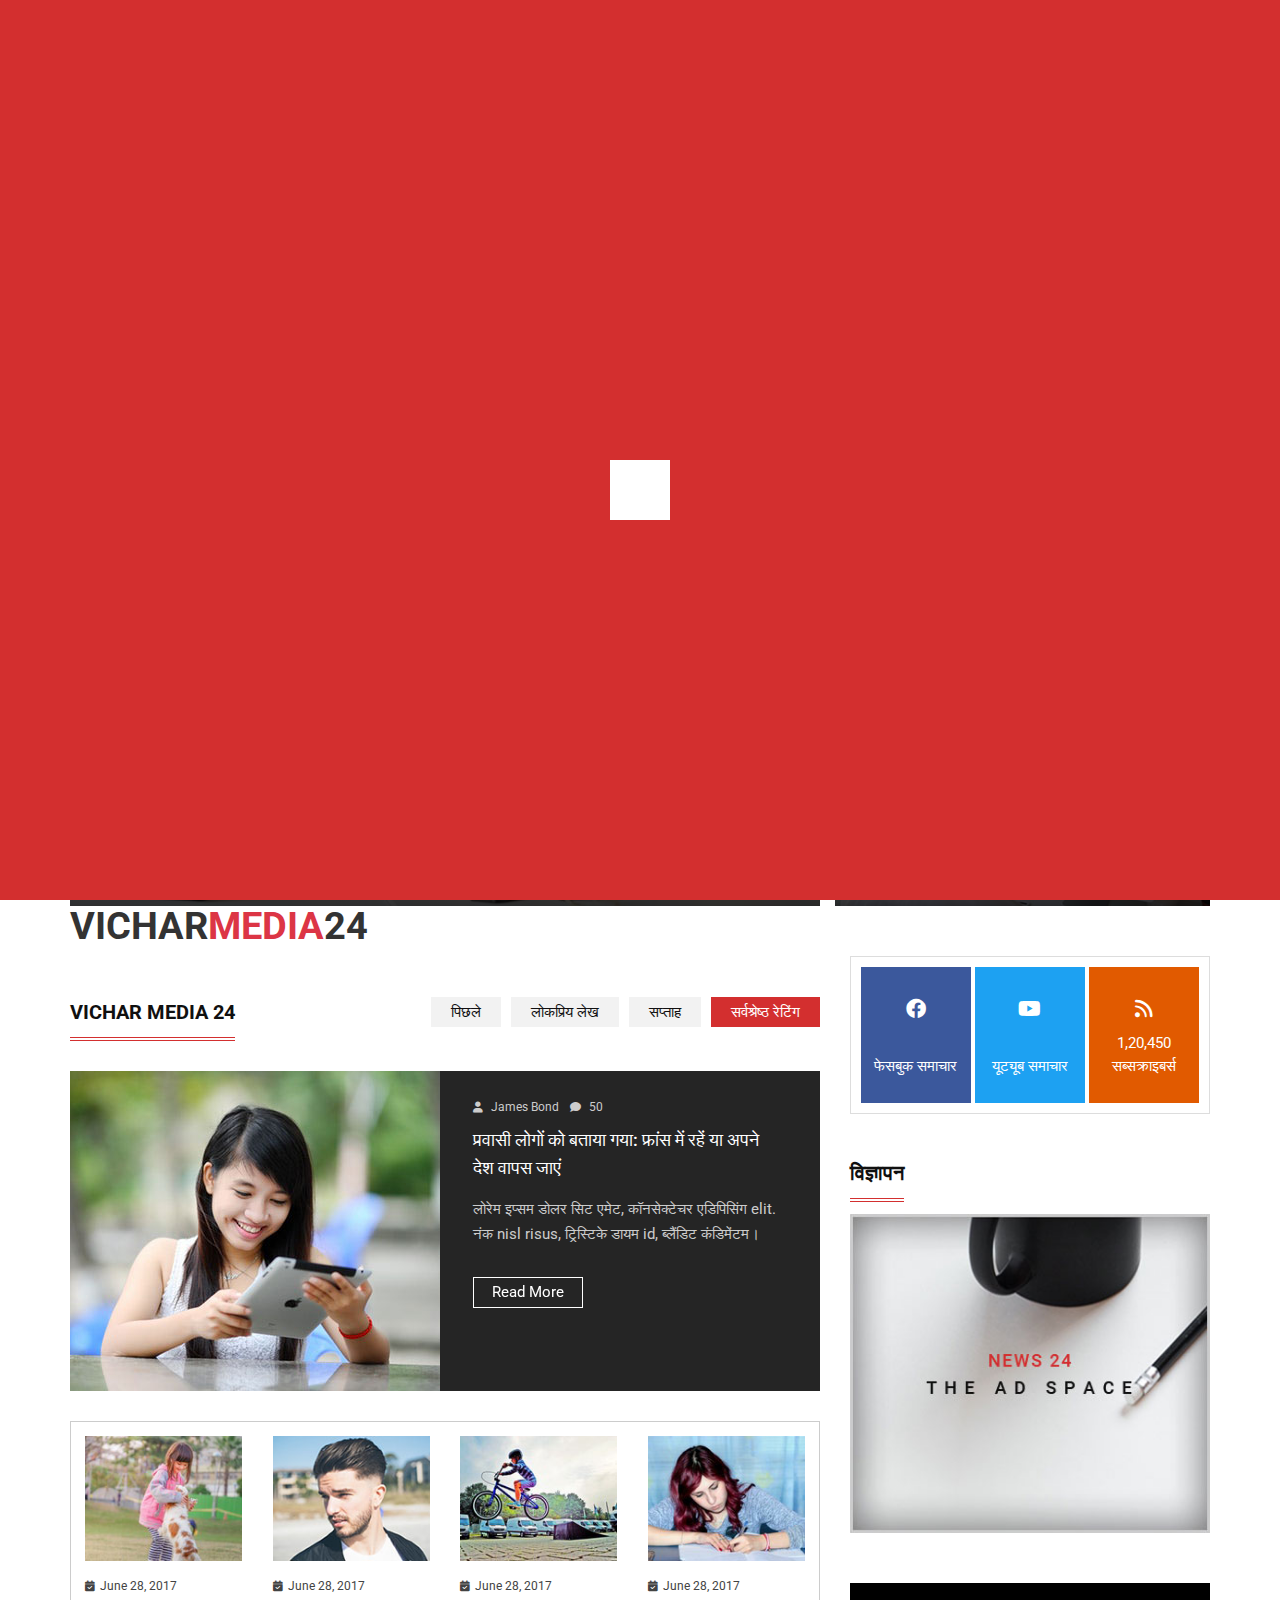
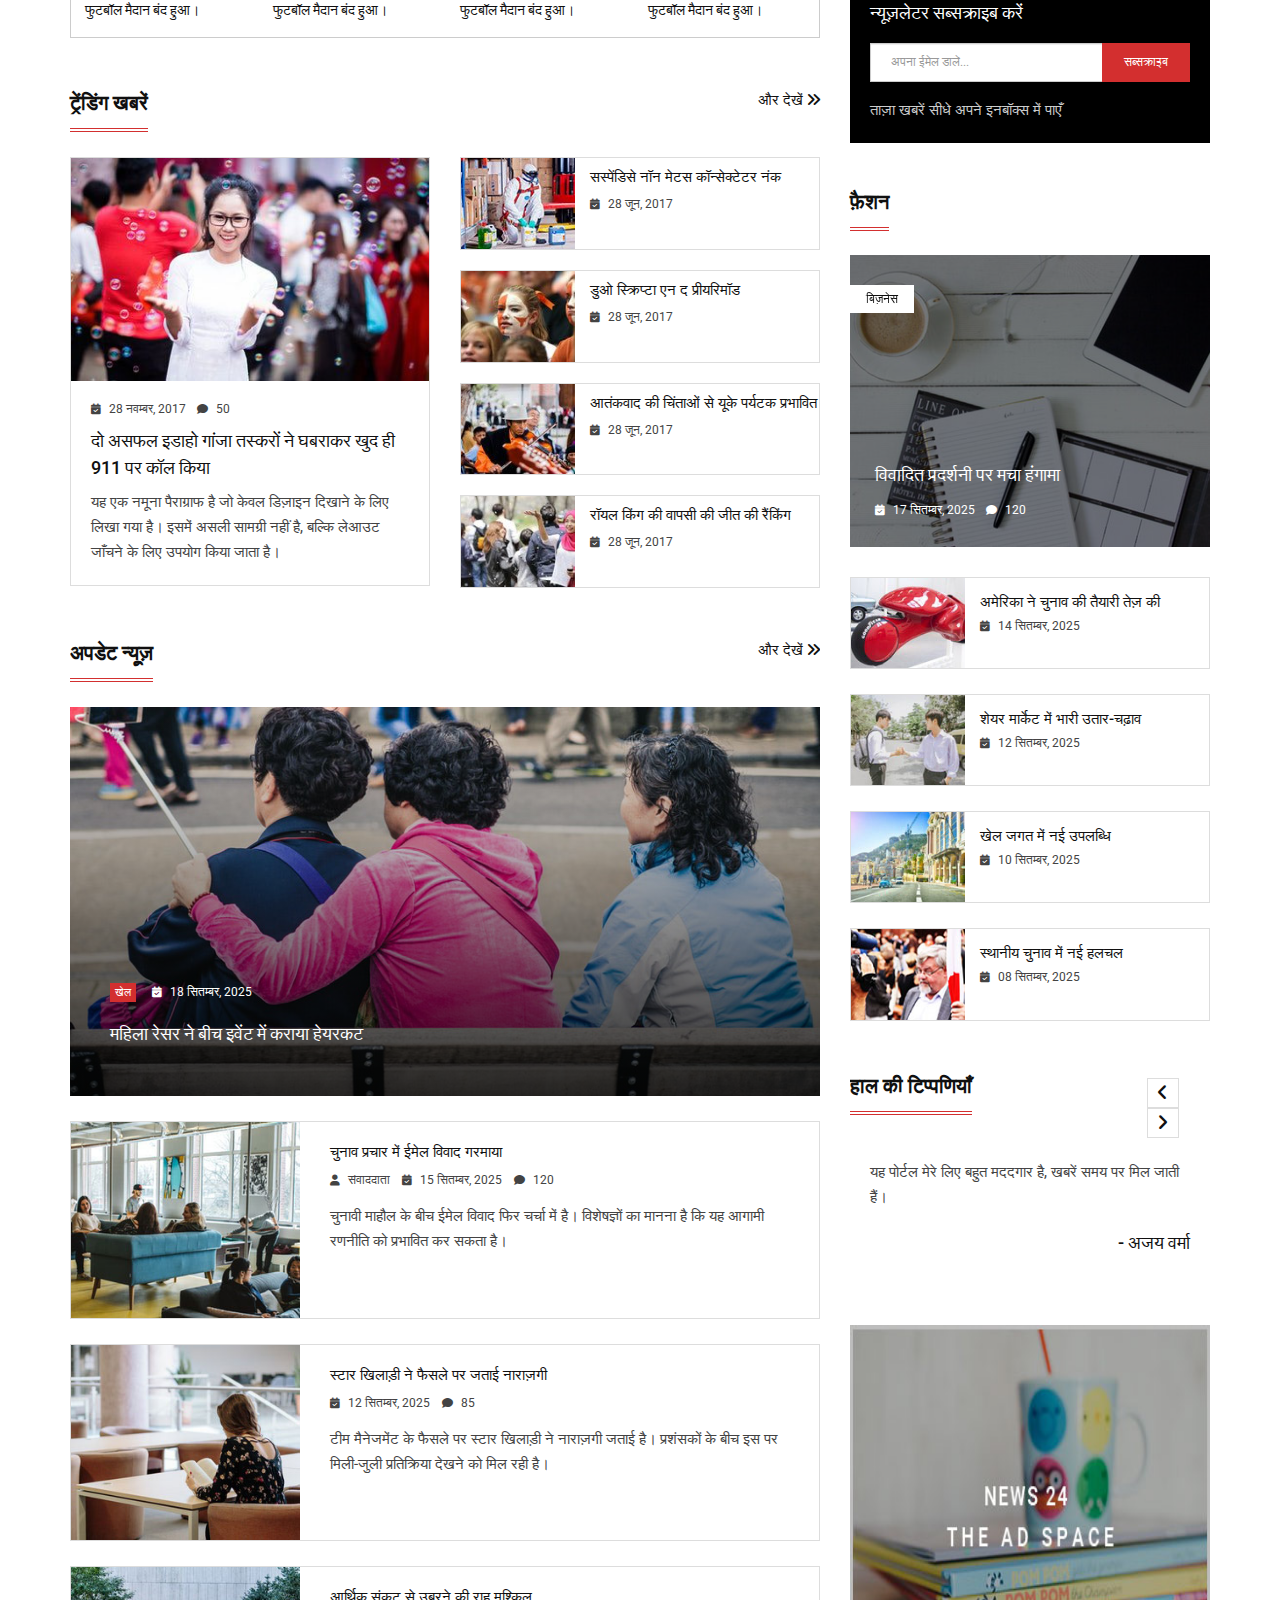
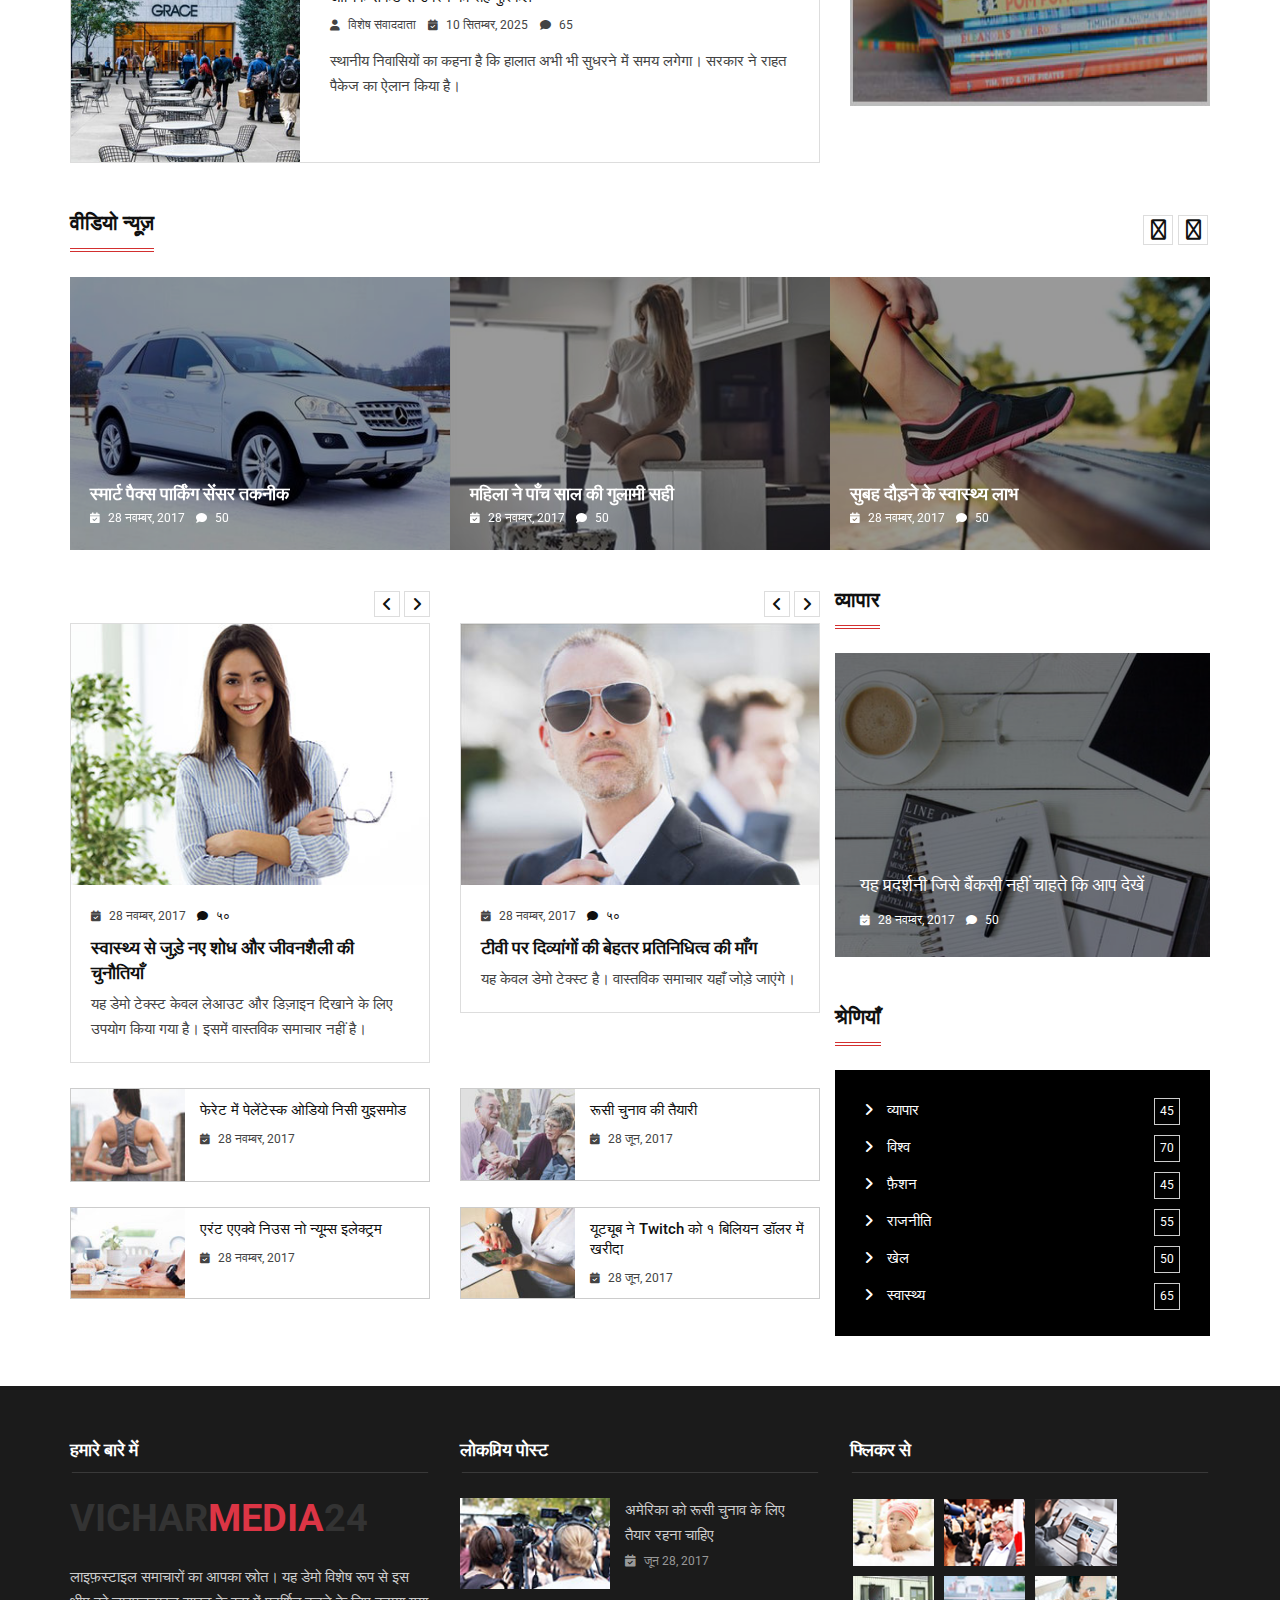
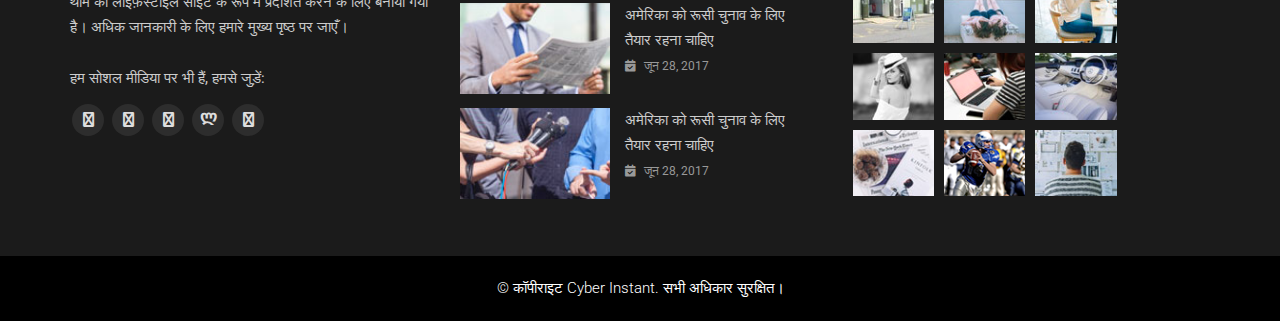
<file: index.html>
<!doctype html>
<html class="no-js" lang="zxx">


<!-- Mirrored from rstheme.com/products/html/news24/news-magazine/index.html by HTTrack Website Copier/3.x [XR&CO'2014], Thu, 18 Sep 2025 02:40:31 GMT -->

<head>
    <meta charset="utf-8">
    <meta http-equiv="X-UA-Compatible" content="IE=edge">
    <meta name="description" content="">
    <meta name="viewport" content="width=device-width, initial-scale=1">
    <title>Darpan | Home</title>
    <link rel="apple-touch-icon" href="https://rstheme.com/">
    <link rel="shortcut icon" type="image/x-icon" href="images/fav.png">
    <!-- Place favicon.ico in the root directory -->
    <!-- all css here -->
    <!-- bootstrap v3.3.6 css -->
    <link rel="stylesheet" href="css/bootstrap.min.css">
    <!-- font-awesome css -->
    <link rel="stylesheet" href="css/font-awesome.min.css">
    <!-- animate css -->
    <link rel="stylesheet" href="css/animate.css">
    <!-- hover-min css -->
    <link rel="stylesheet" href="css/hover-min.css">
    <!-- magnific-popup css -->
    <link rel="stylesheet" href="css/magnific-popup.css">
    <!-- meanmenu css -->
    <link rel="stylesheet" href="css/meanmenu.min.css">
    <!-- owl.carousel css -->
    <link rel="stylesheet" href="css/owl.carousel.css">
    <!-- lightbox css -->
    <link href="css/lightbox.min.css" rel="stylesheet">
    <!-- nivo slider CSS -->
    <link rel="stylesheet" href="inc/custom-slider/css/nivo-slider.css" type="text/css" />
    <link rel="stylesheet" href="inc/custom-slider/css/preview.css" type="text/css" media="screen" />
    <!-- style css -->
    <link rel="stylesheet" href="style.css">
    <!-- responsive css -->
    <link rel="stylesheet" href="css/responsive.css">
    <link href="https://cdn.jsdelivr.net/npm/bootstrap@5.3.8/dist/css/bootstrap.min.css" rel="stylesheet" integrity="sha384-sRIl4kxILFvY47J16cr9ZwB07vP4J8+LH7qKQnuqkuIAvNWLzeN8tE5YBujZqJLB" crossorigin="anonymous">
    <link href="https://cdnjs.cloudflare.com/ajax/libs/font-awesome/6.0.0/css/all.min.css" rel="stylesheet">
    <!-- modernizr js -->
    <script src="js/modernizr-2.8.3.min.js"></script>
</head>

<body class="home">
    <!--Preloader area Start here-->
    <div class="preloader">
        <div class="sk-cube-grid">
            <div class="sk-cube sk-cube1"></div>
            <div class="sk-cube sk-cube2"></div>
            <div class="sk-cube sk-cube3"></div>
            <div class="sk-cube sk-cube4"></div>
            <div class="sk-cube sk-cube5"></div>
            <div class="sk-cube sk-cube6"></div>
            <div class="sk-cube sk-cube7"></div>
            <div class="sk-cube sk-cube8"></div>
            <div class="sk-cube sk-cube9"></div>
        </div>
    </div>
    <!--Preloader area end here-->

    <!--Header area start here-->
    <header>
        <div>
            <div class="trending-bar">
                <div class="container-fluid">
                    <div class="row align-items-center">
                        <div class="col-auto">
                            <span class="trending-label">Trending</span>
                        </div>
                        <div class="col-auto px-0 px-md-auto">
                            <button class="trending-arrow trending-prev" onclick="previousTrending()">
                                <i class="fas fa-chevron-left"></i>
                            </button>
                        </div>
                        <div class="col-auto">
                            <button class="trending-arrow trending-next" onclick="nextTrending()">
                                <i class="fas fa-chevron-right"></i>
                            </button>
                        </div>
                        <div class="col">
                            <div class="trending-slider">
                                <div class="trending-content">
                                    <span class="trending-item active">विधायक निर्मला सप्रे ने मेधावी छात्रों और शिक्षकों को दिया सम्मान, 19 लाख की राशि वितरित</span>
                                    <span class="trending-item">श्री नामिन्दन दिगम्बर संस्कृत महाविद्यालय में आयोजित हुआ वार्षिक उत्सव</span>
                                    <span class="trending-item">स्थानीय समुदाय के लिए नई योजनाओं की घोषणा</span>
                                    <span class="trending-item">शिक्षा मंत्री ने किया नए विद्यालयों का उद्घाटन</span>
                                </div>
                            </div>
                        </div>
                        
                    </div>
                </div>
            </div>



            <div class="row align-items-center py-3 d-block d-md-none">

                        <div class="col-lg-12 col-md-12 col-12">
                            <!-- Desktop Categories -->
                            <div  class="categories-desktop d-inline-flex flex-wrap px-2">
                                <a href="#" class="category-link">राजनीति</a>
                                <a href="#" class="category-link">व्यापार</a>
                                <a href="#" class="category-link">तकनीकी</a>
                                <a href="#" class="category-link">मनोरंजन</a>
                                <a href="#" class="category-link">खेल-कूद</a>
                                <a href="#" class="category-link">जॉब्स</a>
                                <a href="#" class="category-link">शिक्षा</a>
                                <a href="#" class="category-link">स्वास्थ्य</a>
                                <a href="#" class="category-link">धर्म एवं ज्योतिष</a>
                                <a href="#" class="category-link">देश-विदेश</a>
                            </div>
                            
                        </div>
                        
                    </div>
            <!-- Main Header -->
            <!-- <header class="main-header">
                <div class="container-fluid">
                    
                    <div class="row align-items-center py-3">
                        <div class="col-lg-3 col-md-4 col-6">
                            <div class="logo">
                                
                                <h1>VICHAR<span class="text-danger">MEDIA</span>24</h1>
                            </div>
                        </div>
                        <div class="col-lg-9 col-md-8 col-6">
                            
                            <div  class="categories-desktop d-none d-md-flex justify-content-end flex-wrap">
                                <a href="#" class="category-link">राजनीति</a>
                                <a href="#" class="category-link">व्यापार</a>
                                <a href="#" class="category-link">तकनीकी</a>
                                <a href="#" class="category-link">मनोरंजन</a>
                                <a href="#" class="category-link">खेल-कूद</a>
                                <a href="#" class="category-link">जॉब्स</a>
                                <a href="#" class="category-link">शिक्षा</a>
                                <a href="#" class="category-link">स्वास्थ्य</a>
                                <a href="#" class="category-link">धर्म एवं ज्योतिष</a>
                                <a href="#" class="category-link">देश-विदेश</a>
                            </div>
                            
                            
                            
                            <div class="d-block d-md-none justify-content-end" >
                                <p class="d-flex justify-content-end align-content-center mb-0 gap-1">
                                
                                <button class="btn btn-danger" type="button" data-bs-toggle="collapse" data-bs-target="#collapseExample" aria-expanded="false" aria-controls="collapseExample">
                                    <i class="fas fa-bars"></i>
                                </button>
                                </p>
                                
                            </div>
                        </div>
                        <div class="collapse" id="collapseExample">
                                <div class="px-2 py-3">
                                    
                                    <div  class="d-grid">
                                        <a href="#" class="category-link">राजनीति</a>
                                        <a href="#" class="category-link">व्यापार</a>
                                        <a href="#" class="category-link">तकनीकी</a>
                                        <a href="#" class="category-link">मनोरंजन</a>
                                        <a href="#" class="category-link">खेल-कूद</a>
                                        <a href="#" class="category-link">जॉब्स</a>
                                        <a href="#" class="category-link">शिक्षा</a>
                                        <a href="#" class="category-link">स्वास्थ्य</a>
                                        <a href="#" class="category-link">धर्म एवं ज्योतिष</a>
                                        <a href="#" class="category-link">देश-विदेश</a>
                                    </div>
                                </div>
                        </div>
                    </div>
                </div>
            </header> -->

            <!-- Navigation Bar -->
            <nav class="navbar navbar-expand-lg main-nav">
                <div class="container-fluid">
                    <!-- Desktop Navigation -->
                    <div class="navbar-nav d-none d-lg-flex w-100 nav-edits-color">
                        <a class="nav-link active" href="#">Home</a>
                        <a class="nav-link" href="#">News-Update</a>
                        <a class="nav-link" href="#">About</a>
                        <a class="nav-link" href="#">Contact</a>
                    </div>
                    
                    <!-- Desktop Search -->
                    <div class="search-box d-none d-lg-flex">
                        <div class="input-group input-border-css">
                            <input type="text" class="form-control rounded-0 h-auto" placeholder="Keyword">
                            <button class="btn btn-secondary rounded-0" type="button">
                                <i class="fas fa-search"></i>
                            </button>
                        </div>
                    </div>

                    
                </div>
            </nav>

            
        </div>

        <div class="header-bottom-area" id="sticky">
            <div class="container mx-0 px-2">
                <div class="row ">
                    
                    <div class="col-lg-2 col-md-2 col-sm-hidden col-xs-hidden text-right search hidden-mobile">
                        <a href="#search" data-toggle="collapse" class="search-icon"><i class="fa fa-search"
                                aria-hidden="true"></i></a>
                        <div id="search" class="collapse search-box">
                            <input type="text" class="form-control" placeholder="खोजें...">
                        </div>
                    </div>
                    <div class="col-lg-10 col-md-12 col-sm-12 col-xs-12 ">
                        <div class="bg-white navbar-header d-flex d-lg-block align-items-center">
                            <div style="text-align: left !important;" class="col-sm-2 col-xs-2 hidden-desktop text-left search">
                                <a style="text-align: left !important;" href="#search-mobile" data-toggle="collapse" class="search-icon text-left"><i
                                        class="fa fa-search mt-0" aria-hidden="true"></i></a>
                                <div id="search-mobile" class="collapse search-box">
                                    <input type="text" class="form-control" placeholder="खोजें...">
                                </div>
                            </div>
                            <div class="col-sm-8 col-xs-8 hidden-desktop text-center search">
                                <a  href="index.html"  class="text-center">
                                    <div class="logo">
                                        <!-- <h1>BCC<span class="text-danger">24</span>NEWS</h1> -->
                                        <h1 class="" >VICHAR<span class="text-danger">MEDIA</span>24</h1>
                                    </div>
                                </a>
                                <div id="search-mobile" class="collapse search-box">
                                    <input type="text" class="form-control" placeholder="खोजें...">
                                </div>
                            </div>
                            <div class="col-sm-2 col-xs-2 padding-null">

                                <button class="navbar-toggle float-end btn btn-danger d-block d-lg-none " type="button" data-toggle="collapse"
                                    data-target=".navbar-collapse">
                                    <!-- <span class="sr-only">नेविगेशन बदलें</span>
                                    <span class="icon-bar"></span>
                                    <span class="icon-bar"></span>
                                    <span class="icon-bar"></span> -->
                                    <i class="fas fa-bars"></i>
                                </button>

                                
                            </div>
                        </div>
                        <div class="main-menu navbar-collapse collapse">
                            <nav>
                                <ul>
                                    <li><a href="index.html" class="has dropdown-toggle">होम <i
                                                class="fa fa-chevron-down" aria-hidden="true"></i></a>
                                        <ul class="sub-menu">
                                            <li><a href="index.html">होम 1</a></li>
                                            <li><a href="index2.html">होम 2</a></li>
                                            <li><a href="index3.html">होम 3</a></li>
                                        </ul>
                                    </li>
                                    <li><a href="#" class="has">मेगा मेन्यू <i class="fa fa-chevron-down"
                                                aria-hidden="true"></i></a>
                                        <ul class="sub-menu mega">
                                            <div class="row">
                                                <div class="col-lg-12 col-md-12 col-sm-12 col-xs-12">
                                                    <div class="col-lg-3 col-md-3 col-sm-3 col-xs-12">
                                                        <a href="blog-single.html"><img src="images/category/1.jpg"
                                                                alt=""></a>
                                                        <h3><a href="blog-single.html">छुट्टी के पैसे: खरीदने की अंतिम
                                                                गाइड</a></h3>
                                                        <p>नुल्ला उल्लमकोरपर ऑरसी मेटस, यू इम्पेरडिएट क्वाम इस अ डापिबस
                                                            अक...</p>
                                                    </div>
                                                    <div class="col-lg-3 col-md-3 col-sm-3 col-xs-12">
                                                        <a href="blog-single.html"><img src="images/category/2.jpg"
                                                                alt=""></a>
                                                        <h3><a href="blog-single.html">वह प्रदर्शनी जिसे बैंक नहीं चाहता
                                                                कि आप देखें</a></h3>
                                                        <p>नुल्ला उल्लमकोरपर ऑरसी मेटस, यू इम्पेरडिएट क्वाम इस अ डापिबस
                                                            अक...</p>
                                                    </div>
                                                    <div class="col-lg-3 col-md-3 col-sm-3 col-xs-12">
                                                        <a href="blog-single.html"><img src="images/category/5.jpg"
                                                                alt=""></a>
                                                        <h3><a href="blog-single.html">बूम और बस्ट को खत्म कैसे करें:
                                                                नकद को अवैध बनाएं</a></h3>
                                                        <p>नुल्ला उल्लमकोरपर ऑरसी मेटस, यू इम्पेरडिएट क्वाम इस अ डापिबस
                                                            अक...</p>
                                                    </div>
                                                    <div class="col-lg-3 col-md-3 col-sm-3 col-xs-12">
                                                        <a href="blog-single.html"><img src="images/category/4.jpg"
                                                                alt=""></a>
                                                        <h3><a href="blog-single.html">क्विज़: टर्नर पुरस्कार नामांकित
                                                                या बेकार चीज़?</a></h3>
                                                        <p>नुल्ला उल्लमकोरपर ऑरसी मेटस, यू इम्पेरडिएट क्वाम इस अ डापिबस
                                                            अक...</p>
                                                    </div>
                                                </div>
                                            </div>
                                        </ul>
                                    </li>
                                    <li><a href="#" class="has">पेजेज़ <i class="fa fa-chevron-down"
                                                aria-hidden="true"></i></a>
                                        <ul class="sub-menu">
                                            <li><a href="about.html">हमारे बारे में</a></li>
                                            <li class="has"><a href="#">ब्लॉग <i class="fa fa-angle-right"
                                                        aria-hidden="true"></i></a>
                                                <ul>
                                                    <li><a href="blog.html">ब्लॉग</a></li>
                                                    <li><a href="blog-single.html">ब्लॉग सिंगल</a></li>
                                                </ul>
                                            </li>
                                            <li><a href="#">श्रेणी <i class="fa fa-angle-right"
                                                        aria-hidden="true"></i></a>
                                                <ul>
                                                    <li><a href="category-style1.html">श्रेणी शैली 1</a></li>
                                                    <li><a href="category-style2.html">श्रेणी शैली 2</a></li>
                                                    <li><a href="category-style3.html">श्रेणी शैली 3</a></li>
                                                    <li><a href="category-style4.html">श्रेणी शैली 4</a></li>
                                                </ul>
                                            </li>
                                            <li><a href="#">गैलरी <i class="fa fa-angle-right"
                                                        aria-hidden="true"></i></a>
                                                <ul>
                                                    <li><a href="gallery.html">गैलरी एक</a></li>
                                                    <li><a href="gallery2.html">गैलरी दो</a></li>
                                                    <li><a href="gallery-single.html">गैलरी सिंगल</a></li>
                                                </ul>
                                            </li>
                                            <li><a href="#">लेखक <i class="fa fa-angle-right"
                                                        aria-hidden="true"></i></a>
                                                <ul>
                                                    <li><a href="author.html">लेखक</a></li>
                                                    <li><a href="author-single.html">लेखक सिंगल</a></li>
                                                </ul>
                                            </li>
                                            <li><a href="testimonial.html">प्रशंसापत्र</a></li>
                                            <li><a href="account.html">खाता</a></li>
                                            <li><a href="contact.html">संपर्क करें</a></li>
                                            <li><a href="error-404.html">त्रुटि-404</a></li>
                                        </ul>
                                    </li>
                                    <li><a href="category.html">व्यवसाय</a></li>
                                    <li><a href="category-world.html">दुनिया</a></li>
                                    <li><a href="category-fashion.html">फैशन</a></li>
                                    <li><a href="category-politics.html">राजनीति</a></li>
                                    <li><a href="category-sports.html">खेल</a></li>
                                    <li><a href="category-health.html">स्वास्थ्य</a></li>
                                    <li><a href="category-science.html">विज्ञान</a></li>
                                    <li><a href="category-videos.html">वीडियो</a></li>
                                </ul>
                            </nav>
                        </div>
                    </div>
                </div>
            </div>
        </div>
    </header>

    <!--Header area end here-->
    <!-- Slider Section Start Here -->
    <div class="container">
        <div class="row">
            <div class="col-lg-12 col-md-12 col-sm-12 col-xs-12 padding-0">
                <div class="wrapper">
                    <!-- News Slider -->
                    <div class="ticker marg-botm">
                        <div class="ticker-wrap">
                            <!-- News Slider Title -->
                            <div class="ticker-head up-case backg-colr col-md-2">Breaking News<i
                                    class="fa fa-angle-double-right" aria-hidden="true"></i></div>
                            <div class="tickers col-md-10">
                                <div id="top-news-slider" class="owl-carousel ">
                                    <div class="item">
                                        <a href="blog-single.html"> <img src="images/breaking/1.jpg" alt="news image">
                                            <span>प्रवासियों से कहा गया: फ्रांस में रहें </span></a>
                                    </div>
                                    <div class="item">
                                        <a href="blog-single.html"><img src="images/breaking/2.jpg" alt="news image">
                                            <span>डुओ स्क्रिप्टा एन द प्रीयरमॉड</span></a>
                                    </div>
                                    <div class="item">
                                        <a href="blog-single.html"><img src="images/breaking/3.jpg" alt="news image">
                                            <span>दो हारे हुए इडाहो ड्रग तस्कर </span></a>
                                    </div>
                                    <div class="item">
                                        <a href="blog-single.html"><img src="images/breaking/4.jpg" alt="news image">
                                            <span>कार रेसर ने बीच इवेंट में खुद को चुनौती दी</span></a>
                                    </div>
                                    <div class="item">
                                        <a href="blog-single.html"><img src="images/breaking/5.jpg" alt="news image">
                                            <span>आरोन रॉजर्स ने आलोचना की </span></a>
                                    </div>
                                    <div class="item">
                                        <a href="blog-single.html"> <img src="images/breaking/1.jpg" alt="news image">
                                            <span>डेट्रॉइट निवासी सतर्क और सुधार की ओर</span></a>
                                    </div>
                                    <div class="item">
                                        <a href="blog-single.html"><img src="images/breaking/4.jpg" alt="news image">
                                            <span>एफबीआई से नाराज़ क्लिंटन अभियान</span></a>
                                    </div>
                                </div>
                            </div>
                        </div>
                    </div>
                    <!-- End News Slider -->
                </div>
            </div>
            <div class="col-lg-8 col-md-8 col-sm-8 col-xs-12 padding-0">
                <div class="slider-area">
                    <div class="bend niceties preview-2">
                        <div id="ensign-nivoslider" class="slides">
                            <img src="images/slider/slide_1.jpg" alt="" title="#slider-direction-1" />
                            <img src="images/slider/slide_3.jpg" alt="" title="#slider-direction-2" />
                        </div>
                        <!-- direction 1 -->
                        <div id="slider-direction-1" class="slider-direction">
                            <div class="slider-content t-cn s-tb slider-1">
                                <div class="title-container s-tb-c">
                                    <div class="slider-botton">
                                        <ul>
                                            <li>
                                                <a class="cat-link" href="category.html">व्यवसाय</a>
                                                <span class="date">
                                                    <i class="fa fa-calendar-check-o" aria-hidden="true"></i>28 नवम्बर,
                                                    2017
                                                </span>
                                                <span class="comment">
                                                    <a href="#"><i class="fa fa-comment-o" aria-hidden="true"></i> 50
                                                    </a>
                                                </span>
                                            </li>
                                        </ul>
                                    </div>
                                    <h1 class="title1"><a href="blog.html"><span>रिकॉर्ड</span> महिलाओं का
                                            अनुपात<br />डिग्रियों पर</a></h1>
                                    <div class="title2">वह प्रदर्शनी जिसे बैंक्सी नहीं चाहता कि आप यात्रा के दौरान
                                        देखें।</div>
                                </div>
                            </div>
                        </div>
                        <!-- direction 2 -->
                        <div id="slider-direction-2" class="slider-direction">
                            <div class="slider-content t-cn s-tb slider-2">
                                <div class="title-container s-tb-c">
                                    <div class="slider-botton">
                                        <ul>
                                            <li>
                                                <a class="cat-link" href="category-world.html">दुनिया</a>
                                                <span class="date">
                                                    <i class="fa fa-calendar-check-o" aria-hidden="true"></i>28 नवम्बर,
                                                    2017
                                                </span>
                                                <span class="comment">
                                                    <a href="#"><i class="fa fa-comment-o" aria-hidden="true"></i> 50
                                                    </a>
                                                </span>
                                            </li>
                                        </ul>
                                    </div>
                                    <h1 class="title1"><a href="blog.html"><span>जॉन</span> निदेशक पद से सेवानिवृत्त</a>
                                    </h1>
                                    <div class="title2">वह प्रदर्शनी जिसे बैंक्सी नहीं चाहता कि आप यात्रा के दौरान
                                        देखें।</div>
                                </div>
                            </div>
                        </div>
                    </div>
                </div>
            </div>
            <!-- Slider Area End Here-->
            <div class="col-lg-4 col-md-4 col-sm-4 col-xs-12 paddimg-left-none">
                <div class="slider-right">
                    <ul>
                        <li>
                            <div class="right-content">
                                <span class="category"><a class="cat-link" href="blog.html">व्यवसाय</a></span>
                                <span class="date"><i class="fa fa-calendar-check-o" aria-hidden="true"> </i> 28 जून,
                                    2017</span>
                                <h3><a href="blog-single.html">ट्रूडो को शरणार्थियों की ओर धकेला गया।</a></h3>
                            </div>
                            <div class="right-image"><a href="blog-single.html"><img src="images/sidebar-images/1.jpg"
                                        alt="sidebar image"></a></div>
                        </li>
                        <li>
                            <div class="right-content">
                                <span class="category"><a class="cat-link" href="blog.html">स्वास्थ्य</a></span>
                                <span class="date"><i class="fa fa-calendar-check-o" aria-hidden="true"> </i>28 जून,
                                    2017</span>
                                <h3><a href="blog-single.html">वह प्रदर्शनी बैंक्सी</a></h3>
                            </div>
                            <div class="right-image"><a href="blog-single.html"><img src="images/sidebar-images/2.jpg"
                                        alt="sidebar image"></a></div>
                        </li>
                        <li>
                            <div class="right-content">
                                <span class="category"><a class="cat-link" href="blog.html">विज्ञान</a></span>
                                <span class="date"><i class="fa fa-calendar-check-o" aria-hidden="true"> </i> 28 जून,
                                    2017</span>
                                <h3><a href="blog-single.html">हरिकेन हार्वे: निकासी।</a></h3>
                            </div>
                            <div class="right-image"><a href="blog-single.html"><img src="images/sidebar-images/3.jpg"
                                        alt="sidebar image"></a></div>
                        </li>
                    </ul>
                </div>
            </div>
        </div>
    </div>

    <!-- Slider Section end Here -->
    <!-- All News Section Start Here -->
    <div class="all-news-area">
        <div class="container">
            <!-- latest news Start Here -->
            <div class="row">
                <div class="col-lg-8 col-md-8 col-sm-8 col-xs-12 tab-home">
                    <div class="row align-items-center justify-content-center py-3 d-md-none">
                        <div class="col-lg-3 col-md-4 col-12 mt-5 text-center">
                            <div class="logo">
                                <h1>VICHAR<span class="text-danger">MEDIA</span>24</h1>
                            </div>
                        </div>
                    </div>
                    <ul class="nav nav-tabs mt-1 justify-content-between justify-content-md-start">
                        <li class="title-bg d-none d-md-block">Vichar Media 24</li>
                        
                        <li class="active"><a data-toggle="tab" href="#tab1">सर्वश्रेष्ठ रेटिंग</a></li>
                        <li><a data-toggle="tab" href="#tab2">सप्ताह</a></li>
                        <li><a data-toggle="tab" href="#tab3">लोकप्रिय लेख</a></li>
                        <li><a data-toggle="tab" href="#tab4">पिछले</a></li>
                    </ul>
                    <div class="tab-content">
                        <div id="tab1" class="tab-pane fade in active">

                            <div class="tab-top-content">
                                <div class="row">
                                    <div class="col-lg-6 col-md-6 col-sm-6 col-xs-12 paddimg-right-none">
                                        <a href="blog-single.html"><img src="images/tab/1.jpg" alt="sidebar image"></a>
                                    </div>
                                    <div class="col-lg-6 col-md-6 col-sm-6 col-xs-12 last-col">
                                        <span class="date"><a href="#"><i class="fa fa-user-o" aria-hidden="true"></i>
                                                james Bond </a></span> <span class="comment"><a href="#"><i
                                                    class="fa fa-comment-o" aria-hidden="true"></i> 50</a></span>
                                        <h3><a href="#">प्रवासी लोगों को बताया गया: फ्रांस में रहें या अपने देश वापस
                                                जाएं</a></h3>
                                        <p>लोरेम इप्सम डोलर सिट एमेट, कॉनसेक्टेचर एडिपिसिंग elit. नंक nisl risus,
                                            ट्रिस्टिके डायम id, ब्लैंडिट कंडिमेंटम।</p>
                                        <a href="blog-single.html" class="read-more hvr-bounce-to-right">Read More</a>
                                    </div>
                                </div>
                            </div>


                            <div class="tab-bottom-content">
                                <div class="row">
                                    <div class="col-lg-3 col-md-3 col-sm-3 col-xs-12 tab-area">
                                        <div class="col-sm-12 col-xs-3 img-tab">
                                            <a href="blog-single.html"><img src="images/tab/2.jpg" alt="News image"></a>
                                        </div>
                                        <div class="col-sm-12 col-xs-9 img-content">
                                            <span class="date"><i class="fa fa-calendar-check-o" aria-hidden="true">
                                                </i>June 28, 2017</span>
                                            <h4><a href="blog-single.html">फुटबॉल मैदान बंद हुआ।</a></h4>
                                        </div>
                                    </div>
                                    <div class="col-lg-3 col-md-3 col-sm-3 col-xs-12 tab-area">
                                        <div class="col-sm-12 col-xs-3 img-tab">
                                            <a href="blog-single.html"><img src="images/tab/3.jpg" alt="News image"></a>
                                        </div>
                                        <div class="col-sm-12 col-xs-9 img-content">
                                            <span class="date"><i class="fa fa-calendar-check-o" aria-hidden="true">
                                                </i>June 28, 2017</span>
                                            <h4><a href="blog-single.html">फुटबॉल मैदान बंद हुआ।</a></h4>
                                        </div>
                                    </div>
                                    <div class="col-lg-3 col-md-3 col-sm-3 col-xs-12 tab-area">
                                        <div class="col-sm-12 col-xs-3 img-tab">
                                            <a href="blog-single.html"><img src="images/tab/4.jpg" alt="News image"></a>
                                        </div>
                                        <div class="col-sm-12 col-xs-9 img-content">
                                            <span class="date"><i class="fa fa-calendar-check-o" aria-hidden="true">
                                                </i>June 28, 2017</span>
                                            <h4><a href="blog-single.html">फुटबॉल मैदान बंद हुआ।</a></h4>
                                        </div>
                                    </div>
                                    <div class="col-lg-3 col-md-3 col-sm-3 col-xs-12 tab-area">
                                        <div class="col-sm-12 col-xs-3 img-tab">
                                            <a href="blog-single.html"><img src="images/tab/5.jpg" alt="News image"></a>
                                        </div>
                                        <div class="col-sm-12 col-xs-9 img-content">
                                            <span class="date"><i class="fa fa-calendar-check-o" aria-hidden="true">
                                                </i>June 28, 2017</span>
                                            <h4><a href="blog-single.html">फुटबॉल मैदान बंद हुआ।</a></h4>
                                        </div>
                                    </div>
                                </div>
                            </div>


                        </div>
                        <div id="tab2" class="tab-pane fade">
                            <div class="tab-top-content">
                                0000
                                <div class="row">
                                    <div class="col-lg-6 col-md-6 col-sm-6 col-xs-12 paddimg-right-none">
                                        <a href="blog-single.html"><img src="images/tab/7.jpg" alt="sidebar image"></a>
                                    </div>
                                    <div class="col-lg-6 col-md-6 col-sm-6 col-xs-12 last-col">
                                        <span class="date"><a href="#"><i class="fa fa-user-o" aria-hidden="true"></i>
                                                james Bond </a></span> <span class="comment"><a href="#"><i
                                                    class="fa fa-comment-o" aria-hidden="true"></i> 50</a></span>
                                        <h3><a href="#">प्रवासियों से कहा गया: फ्रांस में रहें या अपने देश लौट जाएं</a>
                                        </h3>
                                        <p>लोरेम इप्सम डोलर सिट एमेट, कॉनसेक्टेचर एडिपिसिंग एलीट। नंक निस्ल रिसस,
                                            ट्रिस्टिके डायम आईडी, ब्लैंडिट कंडिमेंटम।</p>
                                        <a href="blog-single.html" class="read-more hvr-bounce-to-right">READ MORE</a>
                                    </div>
                                </div>


                            </div>

                            <div class="tab-bottom-content">
                                <div class="row">
                                    <div class="col-lg-3 col-md-3 col-sm-3 col-xs-12 tab-area">
                                        <div class="col-sm-12 col-xs-3 img-tab">
                                            <a href="blog-single.html"><img src="images/tab/2.jpg" alt="News image"></a>
                                        </div>
                                        <div class="col-sm-12 col-xs-9 img-content">
                                            <span class="date"><i class="fa fa-calendar-check-o" aria-hidden="true"></i>
                                                June 28, 2017</span>
                                            <h4><a href="blog-single.html">एसआईएस ने जबरदस्त लड़ाई और बमबारी की</a></h4>
                                        </div>
                                    </div>
                                    <div class="col-lg-3 col-md-3 col-sm-3 col-xs-12 tab-area">
                                        <div class="col-sm-12 col-xs-3 img-tab">
                                            <a href="blog-single.html"><img src="images/tab/3.jpg" alt="News image"></a>
                                        </div>
                                        <div class="col-sm-12 col-xs-9 img-content">
                                            <span class="date"><i class="fa fa-calendar-check-o" aria-hidden="true"></i>
                                                June 28, 2017</span>
                                            <h4><a href="blog-single.html">एसआईएस ने जबरदस्त लड़ाई और बमबारी की</a></h4>
                                        </div>
                                    </div>
                                    <div class="col-lg-3 col-md-3 col-sm-3 col-xs-12 tab-area">
                                        <div class="col-sm-12 col-xs-3 img-tab">
                                            <a href="blog-single.html"><img src="images/tab/2.jpg" alt="News image"></a>
                                        </div>
                                        <div class="col-sm-12 col-xs-9 img-content">
                                            <span class="date"><i class="fa fa-calendar-check-o" aria-hidden="true"></i>
                                                June 28, 2017</span>
                                            <h4><a href="blog-single.html">एसआईएस ने जबरदस्त लड़ाई और बमबारी की</a></h4>
                                        </div>
                                    </div>
                                    <div class="col-lg-3 col-md-3 col-sm-3 col-xs-12 tab-area">
                                        <div class="col-sm-12 col-xs-3 img-tab">
                                            <a href="blog-single.html"><img src="images/tab/5.jpg" alt="News image"></a>
                                        </div>
                                        <div class="col-sm-12 col-xs-9 img-content">
                                            <span class="date"><i class="fa fa-calendar-check-o" aria-hidden="true"></i>
                                                June 28, 2017</span>
                                            <h4><a href="blog-single.html">एसआईएस ने जबरदस्त लड़ाई और बमबारी की</a></h4>
                                        </div>
                                    </div>
                                </div>
                            </div>


                        </div>
                        <div id="tab3" class="tab-pane fade">
                            <div class="tab-top-content">
                                <div class="row">
                                    <div class="col-lg-6 col-md-6 col-sm-6 col-xs-12 paddimg-right-none">
                                        <a href="blog-single.html"><img src="images/tab/8.jpg" alt="sidebar image"></a>
                                    </div>
                                    <div class="col-lg-6 col-md-6 col-sm-6 col-xs-12 last-col">
                                        <span class="date"><a href="#"><i class="fa fa-user-o" aria-hidden="true"></i>
                                                जेम्स बॉन्ड </a></span>
                                        <span class="comment"><a href="#"><i class="fa fa-comment-o"
                                                    aria-hidden="true"></i> 50</a></span>

                                        <h3><a href="#">प्रवासियों को बताया गया: फ्रांस में रहो या अपने देश लौट जाओ</a>
                                        </h3>
                                        <p>लोरेम इप्सम डोलर सिट अमेट, कॉन्सेक्टेटर एडिपिसिंग एलिट। नंक nisl risus,
                                            tristique diam id, blandit condimentum</p>

                                        <a href="#" class="read-more hvr-bounce-to-right">और पढ़ें</a>
                                    </div>
                                </div>
                            </div>
                            <div class="tab-bottom-content">
                                <div class="row">
                                    <div class="col-lg-3 col-md-3 col-sm-3 col-xs-12 tab-area">
                                        <div class="col-sm-12 col-xs-3 img-tab">
                                            <a href="blog-single.html"><img src="images/tab/2.jpg" alt="News image"></a>
                                        </div>
                                        <div class="col-sm-12 col-xs-9 img-content">
                                            <span class="date"><i class="fa fa-calendar-check-o" aria-hidden="true"></i>
                                                28 जून, 2017</span>
                                            <h4><a href="#">आईएसआईएस ने भयंकर लड़ाई और बमबारी की</a></h4>
                                        </div>
                                    </div>
                                    <div class="col-lg-3 col-md-3 col-sm-3 col-xs-12 tab-area">
                                        <div class="col-sm-12 col-xs-3 img-tab">
                                            <a href="blog-single.html"><img src="images/tab/3.jpg" alt="News image"></a>
                                        </div>
                                        <div class="col-sm-12 col-xs-9 img-content">
                                            <span class="date"><i class="fa fa-calendar-check-o" aria-hidden="true"></i>
                                                28 जून, 2017</span>
                                            <h4><a href="#">आईएसआईएस ने भयंकर लड़ाई और बमबारी की</a></h4>
                                        </div>
                                    </div>
                                    <div class="col-lg-3 col-md-3 col-sm-3 col-xs-12 tab-area">
                                        <div class="col-sm-12 col-xs-3 img-tab">
                                            <a href="blog-single.html"><img src="images/tab/3.jpg" alt="News image"></a>
                                        </div>
                                        <div class="col-sm-12 col-xs-9 img-content">
                                            <span class="date"><i class="fa fa-calendar-check-o" aria-hidden="true"></i>
                                                28 जून, 2017</span>
                                            <h4><a href="#">आईएसआईएस ने भयंकर लड़ाई और बमबारी की</a></h4>
                                        </div>
                                    </div>
                                    <div class="col-lg-3 col-md-3 col-sm-3 col-xs-12 tab-area">
                                        <div class="col-sm-12 col-xs-3 img-tab">
                                            <a href="blog-single.html"><img src="images/tab/2.jpg" alt="News image"></a>
                                        </div>
                                        <div class="col-sm-12 col-xs-9 img-content">
                                            <span class="date"><i class="fa fa-calendar-check-o" aria-hidden="true"></i>
                                                28 जून, 2017</span>
                                            <h4><a href="#">आईएसआईएस ने भयंकर लड़ाई और बमबारी की</a></h4>
                                        </div>
                                    </div>
                                </div>
                            </div>
                        </div>


                        <div id="tab4" class="tab-pane fade">
                            <div class="tab-top-content">
                                <div class="row">
                                    <div class="col-lg-6 col-md-6 col-sm-6 col-xs-12 paddimg-right-none">
                                        <a href="blog-single.html"><img src="images/tab/1.jpg" alt="sidebar image"></a>
                                    </div>
                                    <div class="col-lg-6 col-md-6 col-sm-6 col-xs-12 last-col">
                                        <span class="date"><a href="#"><i class="fa fa-user-o" aria-hidden="true"></i>
                                                जेम्स बॉन्ड </a></span>
                                        <span class="comment"><a href="#"><i class="fa fa-comment-o"
                                                    aria-hidden="true"></i> 50</a></span>

                                        <h3><a href="#">प्रवासियों को बताया गया: फ्रांस में रहो या अपने देश लौट जाओ</a>
                                        </h3>
                                        <p>लोरेम इप्सम डोलर सिट अमेट, कॉन्सेक्टेटर एडिपिसिंग एलिट। नंक nisl risus,
                                            tristique diam id, blandit condimentum</p>

                                        <a href="#" class="read-more hvr-bounce-to-right">और पढ़ें</a>
                                    </div>
                                </div>
                            </div>
                            <div class="tab-bottom-content fadeInUp">
                                <div class="row">
                                    <div class="col-lg-3 col-md-3 col-sm-3 col-xs-12 tab-area">
                                        <div class="col-sm-12 col-xs-3 img-tab">
                                            <a href="blog-single.html"><img src="images/tab/2.jpg" alt="News image"></a>
                                        </div>
                                        <div class="col-sm-12 col-xs-9 img-content">
                                            <span class="date"><i class="fa fa-calendar-check-o" aria-hidden="true"></i>
                                                28 जून, 2017</span>
                                            <h4><a href="#">आईएसआईएस ने भयंकर लड़ाई और बमबारी की</a></h4>
                                        </div>
                                    </div>
                                    <div class="col-lg-3 col-md-3 col-sm-3 col-xs-12 tab-area">
                                        <div class="col-sm-12 col-xs-3 img-tab">
                                            <a href="blog-single.html"><img src="images/tab/3.jpg" alt="News image"></a>
                                        </div>
                                        <div class="col-sm-12 col-xs-9 img-content">
                                            <span class="date"><i class="fa fa-calendar-check-o" aria-hidden="true"></i>
                                                28 जून, 2017</span>
                                            <h4><a href="#">आईएसआईएस ने भयंकर लड़ाई और बमबारी की</a></h4>
                                        </div>
                                    </div>
                                    <div class="col-lg-3 col-md-3 col-sm-3 col-xs-12 tab-area">
                                        <div class="col-sm-12 col-xs-3 img-tab">
                                            <a href="blog-single.html"><img src="images/tab/2.jpg" alt="News image"></a>
                                        </div>
                                        <div class="col-sm-12 col-xs-9 img-content">
                                            <span class="date"><i class="fa fa-calendar-check-o" aria-hidden="true"></i>
                                                28 जून, 2017</span>
                                            <h4><a href="#">आईएसआईएस ने भयंकर लड़ाई और बमबारी की</a></h4>
                                        </div>
                                    </div>
                                    <div class="col-lg-3 col-md-3 col-sm-3 col-xs-12 tab-area">
                                        <div class="col-sm-12 col-xs-3 img-tab">
                                            <a href="blog-single.html"><img src="images/tab/4.jpg" alt="News image"></a>
                                        </div>
                                        <div class="col-sm-12 col-xs-9 img-content">
                                            <span class="date"><i class="fa fa-calendar-check-o" aria-hidden="true"></i>
                                                28 जून, 2017</span>
                                            <h4><a href="#">आईएसआईएस ने भयंकर लड़ाई और बमबारी की</a></h4>
                                        </div>
                                    </div>
                                </div>
                            </div>
                        </div>


                        <!-- <div id="tab5" class="tab-pane fade">
                            <div class="tab-top-content">
                                <div class="row">
                                    <div class="col-lg-6 col-md-6 col-sm-6 col-xs-12 paddimg-right-none">
                                        <a href="blog-single.html"><img src="images/tab/7.jpg" alt="sidebar image"></a>
                                    </div>
                                    <div class="col-lg-6 col-md-6 col-sm-6 col-xs-12 last-col">
                                        <span class="date">james Bond </span><a href="#"><i class="fa fa-heart-o" aria-hidden="true"></i> 50</a> <span class="comment"><a href="#"><i class="fa fa-comment-o" aria-hidden="true"></i> 50</a></span>
                                        <h3><a href="#">Migrants Told: Stay in France or go back to your country</a></h3>
                                        <p>Lorem ipsum dolor sit amet, consectetur adipiscing elit. Nunc nisl risus, tristique diam id, blandit condimentum</p>
                                        <a href="#" class="read-more hvr-bounce-to-right">READ MORE</a>
                                    </div>
                                </div>
                            </div>
                            <div class="tab-bottom-content fadeInUp">
                                <div class="row">
                                    <div class="col-lg-3 col-md-3 col-sm-3 col-xs-12 tab-area">
                                        <div class="col-sm-12 col-xs-3 img-tab">
                                            <a href="blog-single.html"><img src="images/tab/2.jpg" alt="News image"></a>
                                        </div>
                                        <div class="col-sm-12 col-xs-9 img-content">
                                            <span class="date"><i class="fa fa-calendar-check-o" aria-hidden="true"></i> June 28, 2017</span>
                                            <h4><a href="#">SIS puts fierce fight & bombing</a></h4>
                                        </div>
                                    </div>
                                    <div class="col-lg-3 col-md-3 col-sm-3 col-xs-12 tab-area">
                                        <div class="col-sm-12 col-xs-3 img-tab">
                                            <a href="blog-single.html"><img src="images/tab/3.jpg" alt="News image"></a>
                                        </div>
                                        <div class="col-sm-12 col-xs-9 img-content">
                                            <span class="date"><i class="fa fa-calendar-check-o" aria-hidden="true"></i> June 28, 2017</span>                                  
                                          	<h4><a href="#">SIS puts fierce fight & bombing</a></h4>
                                        </div>
                                    </div>
                                    <div class="col-lg-3 col-md-3 col-sm-3 col-xs-12 tab-area">
                                        <div class="col-sm-12 col-xs-3 img-tab">
                                            <a href="blog-single.html"><img src="images/tab/2.jpg" alt="News image"></a>
                                        </div>
                                        <div class="col-sm-12 col-xs-9 img-content">
                                            <span class="date"><i class="fa fa-calendar-check-o" aria-hidden="true"></i> June 28, 2017</span>

                                            <h4><a href="#">SIS puts fierce fight & bombing</a></h4>
                                        </div>
                                    </div>
                                    <div class="col-lg-3 col-md-3 col-sm-3 col-xs-12 tab-area">
                                        <div class="col-sm-12 col-xs-3 img-tab">
                                            <a href="blog-single.html"><img src="images/tab/4.jpg" alt="News image"></a>
                                        </div>
                                        <div class="col-sm-12 col-xs-9 img-content">
                                            <span class="date"><i class="fa fa-calendar-check-o" aria-hidden="true"></i> June 28, 2017</span>                       <h4><a href="#">SIS puts fierce fight & bombing</a></h4>
                                        </div>
                                    </div>
                                </div>
                            </div>
                        </div> -->


                    </div>
                    <!-- Trending news  here-->

                    <div class="trending-news separator-large">
                        <div class="row">
                            <div class="view-area">
                                <div class="col-sm-8">
                                    <h3 class="title-bg">ट्रेंडिंग खबरें</h3>
                                </div>
                                <div class="col-sm-4 text-right">
                                    <a href="#">और देखें <i class="fa fa-angle-double-right" aria-hidden="true"></i></a>
                                </div>
                            </div>

                            <div class="col-lg-6 col-md-6 col-sm-12 col-xs-12">
                                <div class="list-col">
                                    <a href="blog-single.html"> <img src="images/Trending/1.jpg" alt=""
                                            title="Trending image" /></a>
                                    <div class="dsc">
                                        <span class="date"> <i class="fa fa-calendar-check-o" aria-hidden="true"></i> 28
                                            नवम्बर, 2017 </span>
                                        <span class="comment"><a href="#"><i class="fa fa-comment-o"
                                                    aria-hidden="true"></i> 50</a></span>

                                        <h3><a href="blog-single.html">दो असफल इडाहो गांजा तस्करों ने घबराकर खुद ही 911
                                                पर कॉल किया</a></h3>
                                        <p>यह एक नमूना पैराग्राफ है जो केवल डिज़ाइन दिखाने के लिए लिखा गया है। इसमें असली
                                            सामग्री नहीं है, बल्कि लेआउट जाँचने के लिए उपयोग किया जाता है।</p>
                                    </div>
                                </div>
                            </div>

                            <div class="col-lg-6 col-md-6 col-sm-12 col-xs-12">
                                <ul class="news-post px-0 px-md-3">
                                    <li>
                                        <div class="row">
                                            <div class="col-lg-12 col-md-12 col-sm-12 col-xs-12 content">
                                                <div class="item-post">
                                                    <div class="row">
                                                        <div
                                                            class="col-lg-4 col-md-4 col-sm-3 col-xs-3 paddimg-right-none">
                                                            <a href="blog-single.html"> <img src="images/Trending/2.jpg"
                                                                    alt="" title="Trending image"></a>
                                                        </div>
                                                        <div class="col-lg-8 col-md-8 col-sm-9 col-xs-9">
                                                            <h4><a href="blog-single.html">सस्पेंडिसे नॉन मेटस
                                                                    कॉन्सेक्टेटर नंक</a></h4>
                                                            <span class="date"><i class="fa fa-calendar-check-o"
                                                                    aria-hidden="true"></i> 28 जून, 2017</span>
                                                        </div>
                                                    </div>
                                                </div>
                                            </div>
                                        </div>
                                    </li>
                                    <li>
                                        <div class="row">
                                            <div class="col-lg-12 col-md-12 col-sm-12 col-xs-12 content">
                                                <div class="item-post">
                                                    <div class="row">
                                                        <div
                                                            class="col-lg-4 col-md-4 col-sm-3 col-xs-3 paddimg-right-none">
                                                            <a href="blog-single.html"> <img src="images/Trending/3.jpg"
                                                                    alt="" title="Trending image"></a>
                                                        </div>
                                                        <div class="col-lg-8 col-md-8 col-sm-9 col-xs-9">
                                                            <h4><a href="blog-single.html">डुओ स्क्रिप्टा एन द
                                                                    प्रीयरिमॉड</a></h4>
                                                            <span class="date"><i class="fa fa-calendar-check-o"
                                                                    aria-hidden="true"></i> 28 जून, 2017</span>
                                                        </div>
                                                    </div>
                                                </div>
                                            </div>
                                        </div>
                                    </li>
                                    <li>
                                        <div class="row">
                                            <div class="col-lg-12 col-md-12 col-sm-12 col-xs-12 content">
                                                <div class="item-post">
                                                    <div class="row">
                                                        <div
                                                            class="col-lg-4 col-md-4 col-sm-3 col-xs-3 paddimg-right-none">
                                                            <a href="blog-single.html"> <img src="images/Trending/4.jpg"
                                                                    alt="" title="Trending image"></a>
                                                        </div>
                                                        <div class="col-lg-8 col-md-8 col-sm-9 col-xs-9">
                                                            <h4><a href="blog-single.html">आतंकवाद की चिंताओं से यूके
                                                                    पर्यटक प्रभावित</a></h4>
                                                            <span class="date"><i class="fa fa-calendar-check-o"
                                                                    aria-hidden="true"></i> 28 जून, 2017</span>
                                                        </div>
                                                    </div>
                                                </div>
                                            </div>
                                        </div>
                                    </li>
                                    <li>
                                        <div class="row">
                                            <div class="col-lg-12 col-md-12 col-sm-12 col-xs-12 content">
                                                <div class="item-post">
                                                    <div class="row">
                                                        <div
                                                            class="col-lg-4 col-md-4 col-sm-3 col-xs-3 paddimg-right-none">
                                                            <a href="blog-single.html"> <img src="images/Trending/5.jpg"
                                                                    alt="" title="Trending image"></a>
                                                        </div>
                                                        <div class="col-lg-8 col-md-8 col-sm-9 col-xs-9">
                                                            <h4><a href="blog-single.html">रॉयल किंग की वापसी की जीत की
                                                                    रैंकिंग</a></h4>
                                                            <span class="date"><i class="fa fa-calendar-check-o"
                                                                    aria-hidden="true"></i> 28 जून, 2017</span>
                                                        </div>
                                                    </div>
                                                </div>
                                            </div>
                                        </div>
                                    </li>
                                </ul>
                            </div>
                        </div>
                    </div>



                    <!--Start what’s hot now -->



                    <div class="hot-news">
                        <div class="row">
                            <div class="col-lg-12 col-md-12 col-sm-12 col-xs-12">
                                <div class="view-area">
                                    <div class="row">
                                        <div class="col-sm-8">
                                            <h3 class="title-bg">अपडेट न्यूज़</h3>
                                        </div>
                                        <div class="col-sm-4 text-right">
                                            <a href="#">और देखें <i class="fa fa-angle-double-right"
                                                    aria-hidden="true"></i></a>
                                        </div>
                                    </div>
                                </div>

                                <!-- Featured News -->
                                <div class="featured">
                                    <div class="blog-img">
                                        <a href="blog-single.html">
                                            <img src="images/hot-news/1.jpg" alt="मुख्य खबर" title="मुख्य खबर" />
                                        </a>
                                    </div>
                                    <div class="blog-content">
                                        <a href="category-sports.html" class="cat-link">खेल</a>
                                        <span class="date">
                                            <i class="fa fa-calendar-check-o" aria-hidden="true"></i> 18 सितम्बर, 2025
                                        </span>
                                        <h4><a href="#">महिला रेसर ने बीच इवेंट में कराया हेयरकट</a></h4>
                                    </div>
                                </div>

                                <!-- News List -->
                                <ul class="news-post news-feature-mb">
                                    <li>
                                        <div class="row">
                                            <div class="col-lg-4 col-md-4 col-sm-12 col-xs-4">
                                                <a href="blog-single.html"><img src="images/hot-news/3.jpg"
                                                        alt="समाचार" /></a>
                                            </div>
                                            <div class="col-lg-8 col-md-8 col-sm-12 col-xs-8 content">
                                                <h4><a href="#">चुनाव प्रचार में ईमेल विवाद गरमाया</a></h4>
                                                <span class="author"><a href="#"><i class="fa fa-user-o"></i>
                                                        संवाददाता</a></span>
                                                <span class="date"><i class="fa fa-calendar-check-o"></i> 15 सितम्बर,
                                                    2025</span>
                                                <span class="comment"><a href="#"><i class="fa fa-comment-o"></i>
                                                        120</a></span>
                                                <p>चुनावी माहौल के बीच ईमेल विवाद फिर चर्चा में है। विशेषज्ञों का मानना
                                                    है कि यह आगामी रणनीति को प्रभावित कर सकता है।</p>
                                            </div>
                                        </div>
                                    </li>

                                    <li>
                                        <div class="row">
                                            <div class="col-lg-4 col-md-4 col-sm-12 col-xs-4">
                                                <a href="blog-single.html"><img src="images/hot-news/2.jpg"
                                                        alt="समाचार" /></a>
                                            </div>
                                            <div class="col-lg-8 col-md-8 col-sm-12 col-xs-8 content">
                                                <h4><a href="#">स्टार खिलाड़ी ने फैसले पर जताई नाराज़गी</a></h4>
                                                <span class="date"><i class="fa fa-calendar-check-o"></i> 12 सितम्बर,
                                                    2025</span>
                                                <span class="comment"><a href="#"><i class="fa fa-comment-o"></i>
                                                        85</a></span>
                                                <p>टीम मैनेजमेंट के फैसले पर स्टार खिलाड़ी ने नाराज़गी जताई है।
                                                    प्रशंसकों के बीच इस पर मिली-जुली प्रतिक्रिया देखने को मिल रही है।
                                                </p>
                                            </div>
                                        </div>
                                    </li>

                                    <li>
                                        <div class="row">
                                            <div class="col-lg-4 col-md-4 col-sm-12 col-xs-4">
                                                <a href="blog-single.html"><img src="images/hot-news/4.jpg"
                                                        alt="समाचार" /></a>
                                            </div>
                                            <div class="col-lg-8 col-md-8 col-sm-12 col-xs-8 content">
                                                <h4><a href="#">आर्थिक संकट से उबरने की राह मुश्किल</a></h4>
                                                <span class="author"><a href="#"><i class="fa fa-user-o"></i> विशेष
                                                        संवाददाता</a></span>
                                                <span class="date"><i class="fa fa-calendar-check-o"></i> 10 सितम्बर,
                                                    2025</span>
                                                <span class="comment"><a href="#"><i class="fa fa-comment-o"></i>
                                                        65</a></span>
                                                <p>स्थानीय निवासियों का कहना है कि हालात अभी भी सुधरने में समय लगेगा।
                                                    सरकार ने राहत पैकेज का ऐलान किया है।</p>
                                            </div>
                                        </div>
                                    </li>
                                </ul>
                            </div>
                        </div>
                    </div>




                    <!-- End what’s hot now -->
                </div>
                <!--Sidebar Start Here -->


                <div class="col-lg-4 col-md-4 col-sm-4 col-xs-12 padding-left-none sidebar-latest">

                    <!-- सोशल मीडिया लाइक बॉक्स -->
                    <div class="like-box">
                        <ul class="ps-0">
                            <li>
                                <a href="#"><i class="fa-brands fa-facebook" aria-hidden="true"></i> </a>
                                <span><br />फेसबुक समाचार</span>
                            </li>
                            <li>
                                <!-- <a href="#"><i class="fa fa-twitter" aria-hidden="true"></i> </a>
        <span>3,50,580 <br />फॉलोअर्स</span> -->
                                <a href="https://www.youtube.com/channel/CHANNEL_ID" target="_blank">
                                    <i class="fa-brands fa-youtube" aria-hidden="true"></i>
                                </a>
                                <span> <br />यूट्यूब समाचार </span>

                            </li>


                            <li class="last">
                                <a href="#"><i class="fa fa-rss" aria-hidden="true"></i> </a>
                                <span>1,20,450 <br />सब्सक्राइबर्स</span>
                            </li>
                        </ul>
                    </div>

                    <!-- विज्ञापन -->
                    <div class="add-section">
                        <h3 class="title-bg">विज्ञापन</h3>
                        <img src="images/add/2.jpg" alt="विज्ञापन">
                    </div>

                    <!-- न्यूज़लेटर -->
                    <div class="newsletter-info">
                        <form>
                            <fieldset>
                                <div class="form-group">
                                    <h4>न्यूज़लेटर सब्सक्राइब करें</h4>
                                    <div class="newsletter">
                                        <input class="form-control" placeholder="अपना ईमेल डालें..." type="text">
                                        <button class="btn-send" type="submit">सब्सक्राइब</button>
                                        <p>ताज़ा खबरें सीधे अपने इनबॉक्स में पाएँ</p>
                                    </div>
                                </div>
                            </fieldset>
                        </form>
                    </div>

                    <!-- पॉपुलर पोस्ट -->
                    <div class="sidebar popular">
    <h3 class="title-bg">फ़ैशन</h3>
    <ul>
      <li>
        <a href="category.html" class="category-btn hvr-bounce-to-right">बिज़नेस</a>
        <div class="post-image"><img src="images/sidebar/1.jpg" alt="समाचार"></div>
        <div class="content">
          <h4>
            <a href="#">विवादित प्रदर्शनी पर मचा हंगामा</a>
          </h4>
          <span class="date"> 
            <i class="fa fa-calendar-check-o"></i> 17 सितम्बर, 2025
          </span> 
          <span class="comment">
            <a href="#"><i class="fa fa-comment-o"></i> 120</a>
          </span>
        </div>
      </li>
    </ul> 
  </div> 

  

                    <!-- संबंधित लोकप्रिय समाचार -->
                    <div class="hot-news popular-related">
                        <ul class="news-post">
                            <li>
                                <div class="row">
                                    <div class="col-lg-12 content">
                                        <div class="item-post">
                                            <div class="row text-center-of-img">
                                                <div class="col-lg-4 paddimg-right-none">
                                                    <img class="img-w-100" src="images/popular/1.jpg" alt="समाचार">
                                                </div>
                                                <div class="col-lg-8">
                                                    <h4><a href="#">अमेरिका ने चुनाव की तैयारी तेज़ की</a></h4>
                                                    <span class="date"><i class="fa fa-calendar-check-o"></i> 14
                                                        सितम्बर, 2025</span>
                                                </div>
                                            </div>
                                        </div>
                                    </div>
                                </div>
                            </li>
                            <li>
                                <div class="row">
                                    <div class="col-lg-12 content">
                                        <div class="item-post">
                                            <div class="row text-center-of-img">
                                                <div class="col-lg-4 paddimg-right-none">
                                                    <img class="img-w-100" src="images/popular/2.jpg" alt="समाचार">
                                                </div>
                                                <div class="col-lg-8">
                                                    <h4><a href="#">शेयर मार्केट में भारी उतार-चढ़ाव</a></h4>
                                                    <span class="date"><i class="fa fa-calendar-check-o"></i> 12
                                                        सितम्बर, 2025</span>
                                                </div>
                                            </div>
                                        </div>
                                    </div>
                                </div>
                            </li>
                            <li>
                                <div class="row">
                                    <div class="col-lg-12 content">
                                        <div class="item-post">
                                            <div class="row text-center-of-img">
                                                <div class="col-lg-4 paddimg-right-none">
                                                    <img class="img-w-100" src="images/popular/3.jpg" alt="समाचार">
                                                </div>
                                                <div class="col-lg-8">
                                                    <h4><a href="#">खेल जगत में नई उपलब्धि</a></h4>
                                                    <span class="date"><i class="fa fa-calendar-check-o"></i> 10
                                                        सितम्बर, 2025</span>
                                                </div>
                                            </div>
                                        </div>
                                    </div>
                                </div>
                            </li>
                            <li>
                                <div class="row text-center-of-img">
                                    <div class="col-lg-12 content">
                                        <div class="item-post">
                                            <div class="row">
                                                <div class="col-lg-4 paddimg-right-none">
                                                    <img class="img-w-100" src="images/popular/4.jpg" alt="समाचार">
                                                </div>
                                                <div class="col-lg-8">
                                                    <h4><a href="#">स्थानीय चुनाव में नई हलचल</a></h4>
                                                    <span class="date"><i class="fa fa-calendar-check-o"></i> 08
                                                        सितम्बर, 2025</span>
                                                </div>
                                            </div>
                                        </div>
                                    </div>
                                </div>
                            </li>
                        </ul>
                    </div>

                    <!-- हालिया टिप्पणियाँ -->
                    <div class="recent-comments separator-large">
                        <div id="comments-Carousel" class="carousel carousel-comments slide" data-ride="carousel">
                            <div class="next-prev-top">
                                <div class="row">
                                    <div class="col-sm-9">
                                        <div class="view-area">
                                            <h3 class="title-bg">हाल की टिप्पणियाँ</h3>
                                        </div>
                                    </div>
                                    <div class="col-sm-3 next-prev">
                                        <a class="left news-control" href="#comments-Carousel" data-slide="prev">
                                            <span class="news-arrow-left"><i class="fa fa-angle-left"></i></span>
                                        </a>
                                        <a class="right news-control" href="#comments-Carousel" data-slide="next">
                                            <span class="news-arrow-right"><i class="fa fa-angle-right"></i></span>
                                        </a>
                                    </div>
                                </div>
                            </div>
                            <div class="carousel-inner">
                                <div class="item active">
                                    <div class="dsc">
                                        <p>यह पोर्टल मेरे लिए बहुत मददगार है, खबरें समय पर मिल जाती हैं।</p>
                                        <span>- अजय वर्मा</span>
                                    </div>
                                </div>
                                <div class="item">
                                    <div class="dsc">
                                        <p>यहाँ की खबरें काफी विश्वसनीय और रोचक लगती हैं।</p>
                                        <span>- रिया सिंह</span>
                                    </div>
                                </div>
                            </div>
                        </div>
                    </div>

                    <!-- विज्ञापन -->
                    <div class="add-section add-section2">
                        <img src="images/add/3.jpg" alt="विज्ञापन">
                    </div>

                </div>





            </div>
        </div>
    </div>
    <!-- Fetuered videos Start Here -->
    <div class="fetuered-videos">
        <div class="container">
            <div class="row">
                <div class="view-area">
                    <div class="col-sm-12">
                        <h3 class="title-bg">वीडियो न्यूज़</h3>
                    </div>
                </div>
            </div>
            <div id="featured-videos-section" class="owl-carousel">
                <div class="item">
                    <div class="single-videos">
                        <div class="images">
                            <a href="#"><img src="images/fetuered/1.jpg" alt=""></a>
                            <div class="overley">
                                <div class="videos-icon">
                                    <a class="popup-videos" href="http://www.youtube.com/watch?v=Cdajfy4voyY">
                                        <img src="images/fetuered/video-icon.png" alt="">
                                    </a>
                                </div>
                            </div>
                        </div>
                        <div class="videos-text">
                            <h3><a href="#">स्मार्ट पैक्स पार्किंग सेंसर तकनीक</a></h3>
                            <span class="date">
                                <i class="fa fa-calendar-check-o" aria-hidden="true"></i> 28 नवम्बर, 2017
                            </span>
                            <span class="comment"><a href="#"><i class="fa fa-comment-o" aria-hidden="true"></i> 50
                                </a></span>
                        </div>
                    </div>
                </div>
                <div class="item">
                    <div class="single-videos">
                        <div class="images">
                            <a href="#"><img src="images/fetuered/2.jpg" alt=""></a>
                            <div class="overley">
                                <div class="videos-icon">
                                    <a class="popup-videos" href="http://www.youtube.com/watch?v=Cdajfy4voyY">
                                        <img src="images/fetuered/video-icon.png" alt="">
                                    </a>
                                </div>
                            </div>
                        </div>
                        <div class="videos-text">
                            <h3><a href="#">महिला ने पाँच साल की गुलामी सही</a></h3>
                            <span class="date">
                                <i class="fa fa-calendar-check-o" aria-hidden="true"></i> 28 नवम्बर, 2017
                            </span>
                            <span class="comment"><a href="#"><i class="fa fa-comment-o" aria-hidden="true"></i> 50
                                </a></span>
                        </div>
                    </div>
                </div>
                <div class="item">
                    <div class="single-videos">
                        <div class="images">
                            <a href="#"><img src="images/fetuered/3.jpg" alt=""></a>
                            <div class="overley">
                                <div class="videos-icon">
                                    <a class="popup-videos" href="http://www.youtube.com/watch?v=Cdajfy4voyY">
                                        <img src="images/fetuered/video-icon.png" alt="">
                                    </a>
                                </div>
                            </div>
                        </div>
                        <div class="videos-text">
                            <h3><a href="#">सुबह दौड़ने के स्वास्थ्य लाभ</a></h3>
                            <span class="date">
                                <i class="fa fa-calendar-check-o" aria-hidden="true"></i> 28 नवम्बर, 2017
                            </span>
                            <span class="comment"><a href="#"><i class="fa fa-comment-o" aria-hidden="true"></i> 50
                                </a></span>
                        </div>
                    </div>
                </div>
                <div class="item">
                    <div class="single-videos">
                        <div class="images">
                            <a href="#"><img src="images/fetuered/4.jpg" alt=""></a>
                            <div class="overley">
                                <div class="videos-icon">
                                    <a class="popup-videos" href="http://www.youtube.com/watch?v=Cdajfy4voyY">
                                        <img src="images/fetuered/video-icon.png" alt="">
                                    </a>
                                </div>
                            </div>
                        </div>
                        <div class="videos-text">
                            <h3><a href="#">स्मार्ट पैक्स पार्किंग सेंसर तकनीक</a></h3>
                            <span class="date">
                                <i class="fa fa-calendar-check-o" aria-hidden="true"></i> 28 नवम्बर, 2017
                            </span>
                            <span class="comment"><a href="#"><i class="fa fa-comment-o" aria-hidden="true"></i> 50
                                </a></span>
                        </div>
                    </div>
                </div>
                <div class="item">
                    <div class="single-videos">
                        <div class="images">
                            <a href="#"><img src="images/fetuered/5.jpg" alt=""></a>
                            <div class="overley">
                                <div class="videos-icon">
                                    <a class="popup-videos" href="http://www.youtube.com/watch?v=Cdajfy4voyY">
                                        <img src="images/fetuered/video-icon.png" alt="">
                                    </a>
                                </div>
                            </div>
                        </div>
                        <div class="videos-text">
                            <h3><a href="#">स्मार्ट पैक्स पार्किंग सेंसर तकनीक</a></h3>
                            <span class="date">
                                <i class="fa fa-calendar-check-o" aria-hidden="true"></i> 28 नवम्बर, 2017
                            </span>
                            <span class="comment"><a href="#"><i class="fa fa-comment-o" aria-hidden="true"></i> 50
                                </a></span>
                        </div>
                    </div>
                </div>
                <div class="item">
                    <div class="single-videos">
                        <div class="images">
                            <a href="#"><img src="images/fetuered/2.jpg" alt=""></a>
                            <div class="overley">
                                <div class="videos-icon">
                                    <a class="popup-videos" href="http://www.youtube.com/watch?v=Cdajfy4voyY">
                                        <img src="images/fetuered/video-icon.png" alt="">
                                    </a>
                                </div>
                            </div>
                        </div>
                        <div class="videos-text">
                            <h3><a href="#">स्मार्ट पैक्स पार्किंग सेंसर तकनीक</a></h3>
                            <span class="date">
                                <i class="fa fa-calendar-check-o" aria-hidden="true"></i> 28 नवम्बर, 2017
                            </span>
                            <span class="comment"><a href="#"><i class="fa fa-comment-o" aria-hidden="true"></i> 50
                                </a></span>
                        </div>
                    </div>
                </div>
            </div>
        </div>
    </div>


    <!-- Fetuered videos End Here -->

    <!-- Hot News Start Here -->
    <div class="hot-news">
        <div class="container">
            <div class="row">
                <div class="col-lg-8 col-md-8 col-sm-8 col-xs-12">
                    <div class="row">
                        <div class="col-lg-6 col-md-6 col-sm-6 col-xs-12">
                            <div id="news-Carousel" class="carousel carousel-news slide" data-ride="carousel">
                                <!-- Wrapper for slides -->
                                <!-- Left and right controls -->
                                <div class="next-prev-top">
                                    <div class="row">
                                        <div class="col-sm-9 col-xs-9">
                                            <div class="view-area">
                                                <!-- <h3 class="title-bg">स्वास्थ्य और जीवनशैली</h3> --><br>
                                            </div>
                                        </div>
                                        <div class="col-sm-3 next-prev col-xs-3">
                                            <a class="left news-control" href="#news-Carousel" data-slide="prev">
                                                <span class="news-arrow-left"><i class="fa fa-angle-left"
                                                        aria-hidden="true"></i></span>
                                            </a>
                                            <a class="right news-control" href="#news-Carousel" data-slide="next">
                                                <span class="news-arrow-right"><i class="fa fa-angle-right"
                                                        aria-hidden="true"></i></span>
                                            </a>
                                        </div>
                                    </div>
                                </div>
                                <div class="carousel-inner">
                                    <div class="item active">
                                        <a href="#"><img src="images/news-slider-image/1.jpg" alt="समाचार छवि"
                                                title="समाचार छवि" /></a>
                                        <div class="dsc">
                                            <span class="date">
                                                <i class="fa fa-calendar-check-o" aria-hidden="true"></i>
                                                28 नवम्बर, 2017
                                            </span>
                                            <span class="comment">
                                                <a href="#"><i class="fa fa-comment-o" aria-hidden="true"></i> ५०</a>
                                            </span>
                                            <h4><a href="blog-single.html">स्वास्थ्य से जुड़े नए शोध और जीवनशैली की
                                                    चुनौतियाँ</a></h4>
                                            <p>यह डेमो टेक्स्ट केवल लेआउट और डिज़ाइन दिखाने के लिए उपयोग किया गया है।
                                                इसमें वास्तविक समाचार नहीं है।</p>
                                        </div>
                                    </div>

                                    <div class="item">
                                        <a href="#"><img src="images/news-slider-image/3.jpg" alt="समाचार छवि"
                                                title="समाचार छवि" /></a>
                                        <div class="dsc">
                                            <span class="date">
                                                <i class="fa fa-calendar-check-o" aria-hidden="true"></i>
                                                28 नवम्बर, 2017
                                            </span>
                                            <span class="comment">
                                                <a href="#"><i class="fa fa-comment-o" aria-hidden="true"></i> ५०</a>
                                            </span>
                                            <h4><a href="blog-single.html">फिटनेस और पोषण पर नया दृष्टिकोण</a></h4>
                                            <p>यह पैराग्राफ केवल वेबसाइट प्रेज़ेंटेशन के लिए लिखा गया है।</p>
                                        </div>
                                    </div>
                                </div>
                            </div>
                        </div>

                        <!-- Politics Section -->
                        <div class="col-lg-6 col-md-6 col-sm-6 col-xs-12">
                            <div id="news-Carousel2" class="carousel carousel-news slide" data-ride="carousel">
                                <!-- Left and right controls -->
                                <div class="next-prev-top">
                                    <div class="row">
                                        <div class="col-sm-9 col-xs-9">
                                            <div class="view-area">
                                                <!-- <h3 class="title-bg">राजनीति</h3> -->
                                                 <br>
                                            </div>
                                        </div>

                                        <div class="col-sm-3 col-xs-3 next-prev">
                                            <a class="left news-control" href="#news-Carousel2" data-slide="prev">
                                                <span class="news-arrow-left"><i class="fa fa-angle-left"
                                                        aria-hidden="true"></i></span>
                                            </a>
                                            <a class="right news-control" href="#news-Carousel2" data-slide="next">
                                                <span class="news-arrow-right"><i class="fa fa-angle-right"
                                                        aria-hidden="true"></i></span>
                                            </a>
                                        </div>
                                    </div>
                                </div>
                                <div class="carousel-inner">
                                    <div class="item active">
                                        <a href="#"><img src="images/news-slider-image/2.jpg" alt="समाचार छवि"
                                                title="समाचार छवि" /></a>
                                        <div class="dsc">
                                            <span class="date">
                                                <i class="fa fa-calendar-check-o" aria-hidden="true"></i>
                                                28 नवम्बर, 2017
                                            </span>
                                            <span class="comment">
                                                <a href="#"><i class="fa fa-comment-o" aria-hidden="true"></i> ५०</a>
                                            </span>
                                            <h4><a href="blog-single.html">टीवी पर दिव्यांगों की बेहतर प्रतिनिधित्व की
                                                    माँग</a></h4>
                                            <p>यह केवल डेमो टेक्स्ट है। वास्तविक समाचार यहाँ जोड़े जाएंगे।</p>
                                        </div>
                                    </div>
                                    <div class="item">
                                        <a href="#"><img src="images/news-slider-image/4.jpg" alt="समाचार छवि"
                                                title="समाचार छवि" /></a>
                                        <div class="dsc">
                                            <span class="date">
                                                <i class="fa fa-calendar-check-o" aria-hidden="true"></i>
                                                28 नवम्बर, 2017
                                            </span>
                                            <span class="comment">
                                                <a href="#"><i class="fa fa-comment-o" aria-hidden="true"></i> ५०</a>
                                            </span>
                                            <h4><a href="blog-single.html">सड़क पर साइकिल चालकों के लिए नई सुरक्षा
                                                    बहस</a></h4>
                                            <p>यह टेक्स्ट साइट के डिज़ाइन और रूपरेखा दिखाने के लिए है।</p>
                                        </div>
                                    </div>
                                    <div class="item">
                                        <a href="#"><img src="images/news-slider-image/2.jpg" alt="समाचार छवि"
                                                title="समाचार छवि" /></a>
                                        <div class="dsc">
                                            <span class="date">
                                                <i class="fa fa-calendar-check-o" aria-hidden="true"></i>
                                                28 नवम्बर, 2017
                                            </span>
                                            <span class="comment">
                                                <a href="#"><i class="fa fa-comment-o" aria-hidden="true"></i> ५०</a>
                                            </span>
                                            <h4><a href="blog-single.html">नई शिक्षा नीति पर राजनीतिक बहस</a></h4>
                                            <p>यह नमूना पैराग्राफ केवल प्रदर्शन के लिए है।</p>
                                        </div>
                                    </div>
                                </div>
                            </div>
                        </div>
                    </div>

                    <!-- Around the world Section -->
                    <!-- <div class="view-area separator-large3">
    <div class="row">
        <div class="col-sm-8"> 
            <h3 class="title-bg">दुनिया भर की ख़बरें</h3>
        </div>
        <div class="col-sm-4 text-right">
            <a href="#">और देखें <i class="fa fa-angle-double-right" aria-hidden="true"></i></a>
        </div>
    </div>
</div>

                   <ul class="news-post news-post2 around-news">
    <li>
        <div class="row">
            <div class="col-lg-6 col-md-6 col-sm-6 col-xs-12 content">
                <div class="item-post">
                    <div class="blog-image">
                        <a href="blog-single.html"><img src="images/world/5.jpg" alt="समाचार छवि" title="समाचार छवि" /></a>
                    </div>
                    <div class="content">
                        <span class="date">
                            <i class="fa fa-calendar-check-o" aria-hidden="true"></i>
                            28 नवम्बर, 2017 
                        </span>
                        <span class="comment">
                            <a href="#"> <i class="fa fa-comment-o" aria-hidden="true"></i> ५०
                            </a>
                        </span>
                        <h4><a href="blog-single.html">क्लिंटन अभियान को झटका, FBI करेगी ईमेल की जांच</a></h4>
                        <p>यह एक डेमो पैराग्राफ है जो समाचार विवरण के लिए प्रयोग किया गया है। इसमें वास्तविक सामग्री नहीं है बल्कि डिज़ाइन और लेआउट दिखाने के लिए लिखा गया है।</p>
                    </div>
                </div>
            </div>
            <div class="col-lg-6 col-md-6 col-sm-6 col-xs-12 content">
                <div class="item-post">
                    <div class="blog-image">
                        <a href="blog-single.html"><img src="images/world/6.jpg" alt="समाचार छवि" title="समाचार छवि" /></a>
                    </div>
                    <div class="content">
                        <span class="date">
                            <i class="fa fa-calendar-check-o" aria-hidden="true"></i>
                            28 नवम्बर, 2017 
                        </span>
                        <span class="comment">
                            <a href="#"> <i class="fa fa-comment-o" aria-hidden="true"></i> ५०
                            </a>
                        </span>
                        <h4><a href="blog-single.html">क्लिंटन अभियान को झटका, FBI करेगी ईमेल की जांच</a></h4>
                        <p>यह नमूना पाठ केवल वेबसाइट डिज़ाइन और प्रस्तुति दिखाने के लिए प्रयोग किया गया है।</p>
                    </div>
                </div>
            </div>
        </div>
    </li>
</ul> -->

                    <ul class="news-post news-post2 related">
                        <li>
                            <div class="row">
                                <div class="col-lg-6 col-md-6 col-sm-12 col-xs-12 content">
                                    <div class="item-post">
                                        <div class="row text-center-of-img">
                                            <div class="col-lg-4 col-md-4 col-sm-4 col-xs-3 paddimg-right-none">
                                                <a href="blog-single.html"><img class="img-w-100" src="images/world/1.jpg"
                                                        alt="समाचार छवि" title="समाचार छवि" /></a>
                                            </div>
                                            <div class="col-lg-8 col-md-8 col-sm-8 col-xs-9">
                                                <h4><a href="blog-single.html">फेरेट में पेलेंटेस्क ओडियो निसी
                                                        युइसमोड</a></h4>
                                                <span class="date">
                                                    <i class="fa fa-calendar-check-o" aria-hidden="true"></i>
                                                    28 नवम्बर, 2017
                                                </span>
                                            </div>
                                        </div>
                                    </div>
                                </div>
                                <div class="col-lg-6 col-md-6 col-sm-12 col-xs-12 content">
                                    <div class="item-post">
                                        <div class="row text-center-of-img">
                                            <div class="col-lg-4 col-md-4 col-sm-4 col-xs-3 paddimg-right-none">
                                                <a href="blog-single.html"><img class="img-w-100" src="images/world/2.jpg"
                                                        alt="समाचार छवि" title="समाचार छवि" /></a>
                                            </div>
                                            <div class="col-lg-8 col-md-8 col-sm-8 col-xs-9">
                                                <h4><a href="blog-single.html">रूसी चुनाव की तैयारी</a></h4>
                                                <span class="date">
                                                    <i class="fa fa-calendar-check-o" aria-hidden="true"></i>
                                                    28 जून, 2017
                                                </span>
                                            </div>
                                        </div>
                                    </div>
                                </div>
                            </div>
                        </li>
                        <li>
                            <div class="row">
                                <div class="col-lg-6 col-md-6 col-sm-12 col-xs-12 content">
                                    <div class="item-post">
                                        <div class="row text-center-of-img">
                                            <div class="col-lg-4 col-md-4 col-sm-4 col-xs-3 paddimg-right-none">
                                                <a href="blog-single.html"><img class="img-w-100" src="images/world/3.jpg"
                                                        alt="समाचार छवि" title="समाचार छवि" /></a>
                                            </div>
                                            <div class="col-lg-8 col-md-8 col-sm-8 col-xs-9">
                                                <h4><a href="blog-single.html">एरंट एएक्वे निउस नो न्यूम्स इलेक्ट्रम</a>
                                                </h4>
                                                <span class="date">
                                                    <i class="fa fa-calendar-check-o" aria-hidden="true"></i>
                                                    28 नवम्बर, 2017
                                                </span>
                                            </div>
                                        </div>
                                    </div>
                                </div>
                                <div class="col-lg-6 col-md-6 col-sm-12 col-xs-12 content">
                                    <div class="item-post">
                                        <div class="row text-center-of-img">
                                            <div class="col-lg-4 col-md-4 col-sm-4 col-xs-3 paddimg-right-none">
                                                <a href="blog-single.html"><img class="img-w-100" src="images/world/4.jpg"
                                                        alt="समाचार छवि" title="समाचार छवि" /></a>
                                            </div>
                                            <div class="col-lg-8 col-md-8 col-sm-8 col-xs-9">
                                                <h4><a href="blog-single.html">यूट्यूब ने Twitch को १ बिलियन डॉलर में
                                                        खरीदा</a></h4>
                                                <span class="date">
                                                    <i class="fa fa-calendar-check-o" aria-hidden="true"></i>
                                                    28 जून, 2017
                                                </span>
                                            </div>
                                        </div>
                                    </div>
                                </div>
                            </div>
                        </li>
                    </ul>

                </div>
                <div class="col-lg-4 col-md-4 col-sm-4 col-xs-12 paddimg-left-none">
                    <h3 class="title-bg featured-title">व्यापार</h3>
                    <div class="sidebar">
                        <ul>
                            <li>
                                <!-- <a href="#" class="category-btn hvr-bounce-to-right">व्यापार</a> -->
                                <div class="post-image"><a href="blog-single.html"><img src="images/sidebar/1.jpg"
                                            alt="समाचार छवि" /></a></div>
                                <div class="content">
                                    <h4><a href="blog-single.html">यह प्रदर्शनी जिसे बैंकसी नहीं चाहते कि आप देखें</a>
                                    </h4>
                                    <span class="date">
                                        <i class="fa fa-calendar-check-o" aria-hidden="true"></i> 28 नवम्बर, 2017
                                    </span>
                                    <span class="comment">
                                        <a href="#">
                                            <i class="fa fa-comment-o" aria-hidden="true"></i> 50
                                        </a>
                                    </span>
                                </div>
                            </li>
                            <!-- <h3 class="title-bg featured-title">स्वास्थ्य</h3> -->
                            <!-- <li>
                                <a href="category-health.html" class="category-btn hvr-bounce-to-right">स्वास्थ्य</a>
                                <div class="post-image"><a href="blog-single.html"><img src="images/sidebar/2.jpg"
                                            alt="समाचार छवि" /></a></div>
                                <div class="content">
                                    <h4><a href="#">यह प्रदर्शनी जिसे बैंकसी नहीं चाहते कि आप देखें</a></h4>
                                    <span class="date">
                                        <i class="fa fa-calendar-check-o" aria-hidden="true"></i> 28 नवम्बर, 2017
                                    </span>
                                    <span class="comment">
                                        <a href="#">
                                            <i class="fa fa-comment-o" aria-hidden="true"></i> 50
                                        </a>
                                    </span>
                                </div>
                            </li> -->
                            <!-- <h3 class="title-bg featured-title">फ़ैशन</h3> -->
                            <!-- <li>
                                <a href="#" class="category-btn hvr-bounce-to-right">फ़ैशन</a>
                                <div class="post-image"><a href="blog-single.html"><img src="images/sidebar/3.jpg"
                                            alt="समाचार छवि" /></a></div>
                                <div class="content">
                                    <h4><a href="#">यह प्रदर्शनी जिसे बैंकसी नहीं चाहते कि आप देखें</a></h4>
                                    <span class="date">
                                        <i class="fa fa-calendar-check-o" aria-hidden="true"></i> 28 नवम्बर, 2017
                                    </span>
                                    <span class="comment">
                                        <a href="#">
                                            <i class="fa fa-comment-o" aria-hidden="true"></i> 50
                                        </a>
                                    </span>
                                </div>
                            </li> -->
                        </ul>
                        <div class="categories-home separator-large3">
                            <h3 class="title-bg">श्रेणियाँ</h3>
                            <ul>
                                <li><a href="category.html"> <i class="fa fa-angle-right" aria-hidden="true"></i>
                                        व्यापार <span>45</span></a></li>
                                <li><a href="category-world.html"><i class="fa fa-angle-right" aria-hidden="true"></i>
                                        विश्व <span>70</span></a></li>
                                <li><a href="category-fashion.html"><i class="fa fa-angle-right" aria-hidden="true"></i>
                                        फ़ैशन <span>45</span></a></li>
                                <li><a href="category-politics.html"><i class="fa fa-angle-right"
                                            aria-hidden="true"></i> राजनीति <span>55</span></a></li>
                                <li><a href="category-sports.html"><i class="fa fa-angle-right" aria-hidden="true"></i>
                                        खेल <span>50</span></a></li>
                                <li><a href="category-health.html"><i class="fa fa-angle-right" aria-hidden="true"></i>
                                        स्वास्थ्य <span>65</span></a></li>
                            </ul>
                        </div>
                    </div>
                </div>

            </div>
        </div>
    </div>
    <!-- All News Section end Here -->
    <!-- Footer Area Section Start Here -->
    <!-- <div class="add-section separator-large2">
        <div class="container">
            <div class="row">
                <div class="col-lg-12 col-md-12 col-sm-12 col-xs-12">
                    <img src="images/footer-top.png" alt="footer">
                </div>
            </div>
        </div>
    </div> -->
    <footer>
        <div class="footer-top-area">
            <div class="container">
                <div class="row">
                    <!-- Footer About Section Start Here -->
                    <div class="col-lg-4 col-md-4 col-sm-4 col-xs-12">
                        <div class="single-footer footer-one">
                            <h3>हमारे बारे में</h3>
                            <!-- <div class="footer-logo"><img src="images/footer-logo.png" alt="footer-logo"></div> -->
                             <div class="row align-items-center py-3 justify-content-center justify-content-md-start">
                        <div class="col-lg-3 col-md-4 col-6">
                            <div class="logo">
                                <!-- <h1>BCC<span class="text-danger">24</span>NEWS</h1> -->
                                <h1 class="text-white" >VICHAR<span class="text-danger">MEDIA</span>24</h1>
                            </div>
                        </div>
                        </div>
                            <p>लाइफ़स्टाइल समाचारों का आपका स्रोत। यह डेमो विशेष रूप से इस थीम को लाइफ़स्टाइल साइट के
                                रूप में प्रदर्शित करने के लिए बनाया गया है। अधिक जानकारी के लिए हमारे मुख्य पृष्ठ पर
                                जाएँ।</p>
                            <p>हम सोशल मीडिया पर भी हैं, हमसे जुड़ें:</p>
                            <div class="footer-social-media-area">
                                <nav>
                                    <ul>
                                        <!-- Facebook Icon Here -->
                                        <li><a href="#"><i class="fa fa-facebook"></i></a></li>
                                        <!-- Google Icon Here -->
                                        <li><a href="#"><i class="fa fa-google-plus" aria-hidden="true"></i></a></li>
                                        <!-- Twitter Icon Here -->
                                        <li><a href="#"><i class="fa fa-twitter"></i></a></li>
                                        <!-- Vimeo Icon Here -->
                                        <li><a href="#"><i class="fa fa-vimeo" aria-hidden="true"></i></a></li>
                                        <!-- Pinterest Icon Here -->
                                        <li><a href="#"><i class="fa fa-pinterest-p" aria-hidden="true"></i></a></li>
                                    </ul>
                                </nav>
                            </div>
                        </div>
                    </div>
                    <!-- Footer About Section End Here -->

                    <!-- Footer Popular Post Section Start Here -->
                    <div class="col-lg-4 col-md-4 col-sm-4 col-xs-12">
                        <div class="single-footer footer-two">
                            <h3>लोकप्रिय पोस्ट</h3>
                            <nav>
                                <ul>
                                    <li>
                                        <div class="col-lg-5 col-md-5 col-sm-5 col-xs-4">
                                            <a href="blog-single.html"><img src="images/post-images/post-1.jpg"
                                                    alt="post photo"></a>
                                        </div>
                                        <div class="col-lg-7 col-md-7 col-sm-7 col-xs-8">
                                            <p><a href="blog-single.html">अमेरिका को रूसी चुनाव के लिए तैयार रहना
                                                    चाहिए</a></p>
                                            <span><i class="fa fa-calendar-check-o" aria-hidden="true"> </i> जून 28,
                                                2017</span>
                                        </div>
                                    </li>
                                    <li>
                                        <div class="col-lg-5 col-md-5 col-sm-5 col-xs-4">
                                            <a href="blog-single.html"><img src="images/post-images/post-2.jpg"
                                                    alt="post photo"></a>
                                        </div>
                                        <div class="col-lg-7 col-md-7 col-sm-7 col-xs-8">
                                            <p><a href="blog-single.html">अमेरिका को रूसी चुनाव के लिए तैयार रहना
                                                    चाहिए</a></p>
                                            <span><i class="fa fa-calendar-check-o" aria-hidden="true"> </i> जून 28,
                                                2017</span>
                                        </div>
                                    </li>
                                    <li>
                                        <div class="col-lg-5 col-md-5 col-sm-5 col-xs-4">
                                            <a href="blog-single.html"><img src="images/post-images/post-3.jpg"
                                                    alt="post photo"></a>
                                        </div>
                                        <div class="col-lg-7 col-md-7 col-sm-7 col-xs-8">
                                            <p><a href="blog-single.html">अमेरिका को रूसी चुनाव के लिए तैयार रहना
                                                    चाहिए</a></p>
                                            <span><i class="fa fa-calendar-check-o" aria-hidden="true"> </i> जून 28,
                                                2017</span>
                                        </div>
                                    </li>
                                </ul>
                            </nav>
                        </div>
                    </div>
                    <!-- Footer Popular Post Section End Here -->

                    <!-- Footer From Flickr Section Start Here -->
                    <div class="col-lg-4 col-md-4 col-sm-4 col-xs-12">
                        <div class="single-footer footer-three">
                            <h3>फ्लिकर से</h3>
                            <ul>
                                <li>
                                    <a href="#"><img src="images/flicker/1.png" alt="flicker photo"></a>
                                </li>
                                <li>
                                    <a href="#"><img src="images/flicker/2.png" alt="flicker photo"></a>
                                </li>
                                <li>
                                    <a href="#"><img src="images/flicker/3.png" alt="flicker photo"></a>
                                </li>
                                <li>
                                    <a href="#"><img src="images/flicker/4.png" alt="flicker photo"></a>
                                </li>
                                <li>
                                    <a href="#"><img src="images/flicker/5.png" alt="flicker photo"></a>
                                </li>
                                <li>
                                    <a href="#"><img src="images/flicker/6.png" alt="flicker photo"></a>
                                </li>
                                <li>
                                    <a href="#"><img src="images/flicker/7.png" alt="flicker photo"></a>
                                </li>
                                <li>
                                    <a href="#"><img src="images/flicker/8.png" alt="flicker photo"></a>
                                </li>
                                <li>
                                    <a href="#"><img src="images/flicker/9.png" alt="flicker photo"></a>
                                </li>
                                <li>
                                    <a href="#"><img src="images/flicker/10.png" alt="flicker photo"></a>
                                </li>
                                <li>
                                    <a href="#"><img src="images/flicker/11.png" alt="flicker photo"></a>
                                </li>
                                <li>
                                    <a href="#"><img src="images/flicker/12.png" alt="flicker photo"></a>
                                </li>
                            </ul>
                        </div>
                    </div>
                    <!-- Footer From Flickr Section End Here -->
                </div>
            </div>
        </div>
        <!-- Footer Copyright Area Start Here -->
        <div class="footer-bottom-area">
            <div class="container">
                <div class="row">
                    <div class="col-lg-12 col-md-12 col-sm-12 col-xs-12">
                        <div class="footer-bottom">
                            <p> &copy; कॉपीराइट Cyber Instant. सभी अधिकार सुरक्षित।</p>
                        </div>
                    </div>
                </div>
            </div>
        </div>
        <!-- Footer Copyright Area End Here -->
    </footer>


    <!-- Start scrollUp  -->
    <div id="return-to-top">
        <span>Top</span>
    </div>
    <!-- End scrollUp  -->

    <!-- Footer Area Section End Here -->

        <script src="https://cdn.jsdelivr.net/npm/bootstrap@5.3.8/dist/js/bootstrap.bundle.min.js" integrity="sha384-FKyoEForCGlyvwx9Hj09JcYn3nv7wiPVlz7YYwJrWVcXK/BmnVDxM+D2scQbITxI" crossorigin="anonymous"></script>
    <script>
        // Auto-sliding trending news
        let currentIndex = 0;
        let autoSlide = true;
        const trendingItems = document.querySelectorAll('.trending-item');
        
        function showTrendingItem(index) {
            trendingItems.forEach(item => item.classList.remove('active'));
            trendingItems[index].classList.add('active');
        }
        
        function showNextTrending() {
            if (!autoSlide) return;
            currentIndex = (currentIndex + 1) % trendingItems.length;
            showTrendingItem(currentIndex);
        }
        
        function nextTrending() {
            autoSlide = false;
            currentIndex = (currentIndex + 1) % trendingItems.length;
            showTrendingItem(currentIndex);
            // Resume auto-slide after 10 seconds
            setTimeout(() => { autoSlide = true; }, 10000);
        }
        
        function previousTrending() {
            autoSlide = false;
            currentIndex = (currentIndex - 1 + trendingItems.length) % trendingItems.length;
            showTrendingItem(currentIndex);
            // Resume auto-slide after 10 seconds
            setTimeout(() => { autoSlide = true; }, 10000);
        }
        
        // Change trending item every 4 seconds
        setInterval(showNextTrending, 4000);
    </script>

    <!-- all js here -->
    <script src="js/jquery.min.js"></script>
    <!-- jquery latest version -->
    <script src="js/jquery.min.js"></script>
    <!-- jquery-ui js -->
    <script src="js/jquery-ui.min.js"></script>
    <!-- bootstrap js -->
    <script src="js/bootstrap.min.js"></script>
    <!-- meanmenu js -->
    <script src="js/jquery.meanmenu.js"></script>
    <!-- wow js -->
    <script src="js/wow.min.js"></script>
    <!-- owl.carousel js -->
    <script src="js/owl.carousel.min.js"></script>
    <!-- magnific-popup js -->
    <script src="js/jquery.magnific-popup.js"></script>

    <!-- jquery.counterup js -->
    <script src="js/jquery.counterup.min.js"></script>
    <script src="js/waypoints.min.js"></script>
    <!-- jquery light box -->
    <script src="js/lightbox.min.js"></script>
    <!-- Nivo slider js -->
    <script src="inc/custom-slider/js/jquery.nivo.slider.js" type="text/javascript"></script>
    <script src="inc/custom-slider/home.js" type="text/javascript"></script>
    <!-- main js -->
    <script src="js/main.js"></script>
</body>


<!-- Mirrored from rstheme.com/products/html/news24/news-magazine/index.html by HTTrack Website Copier/3.x [XR&CO'2014], Thu, 18 Sep 2025 02:41:33 GMT -->

</html>
</file>
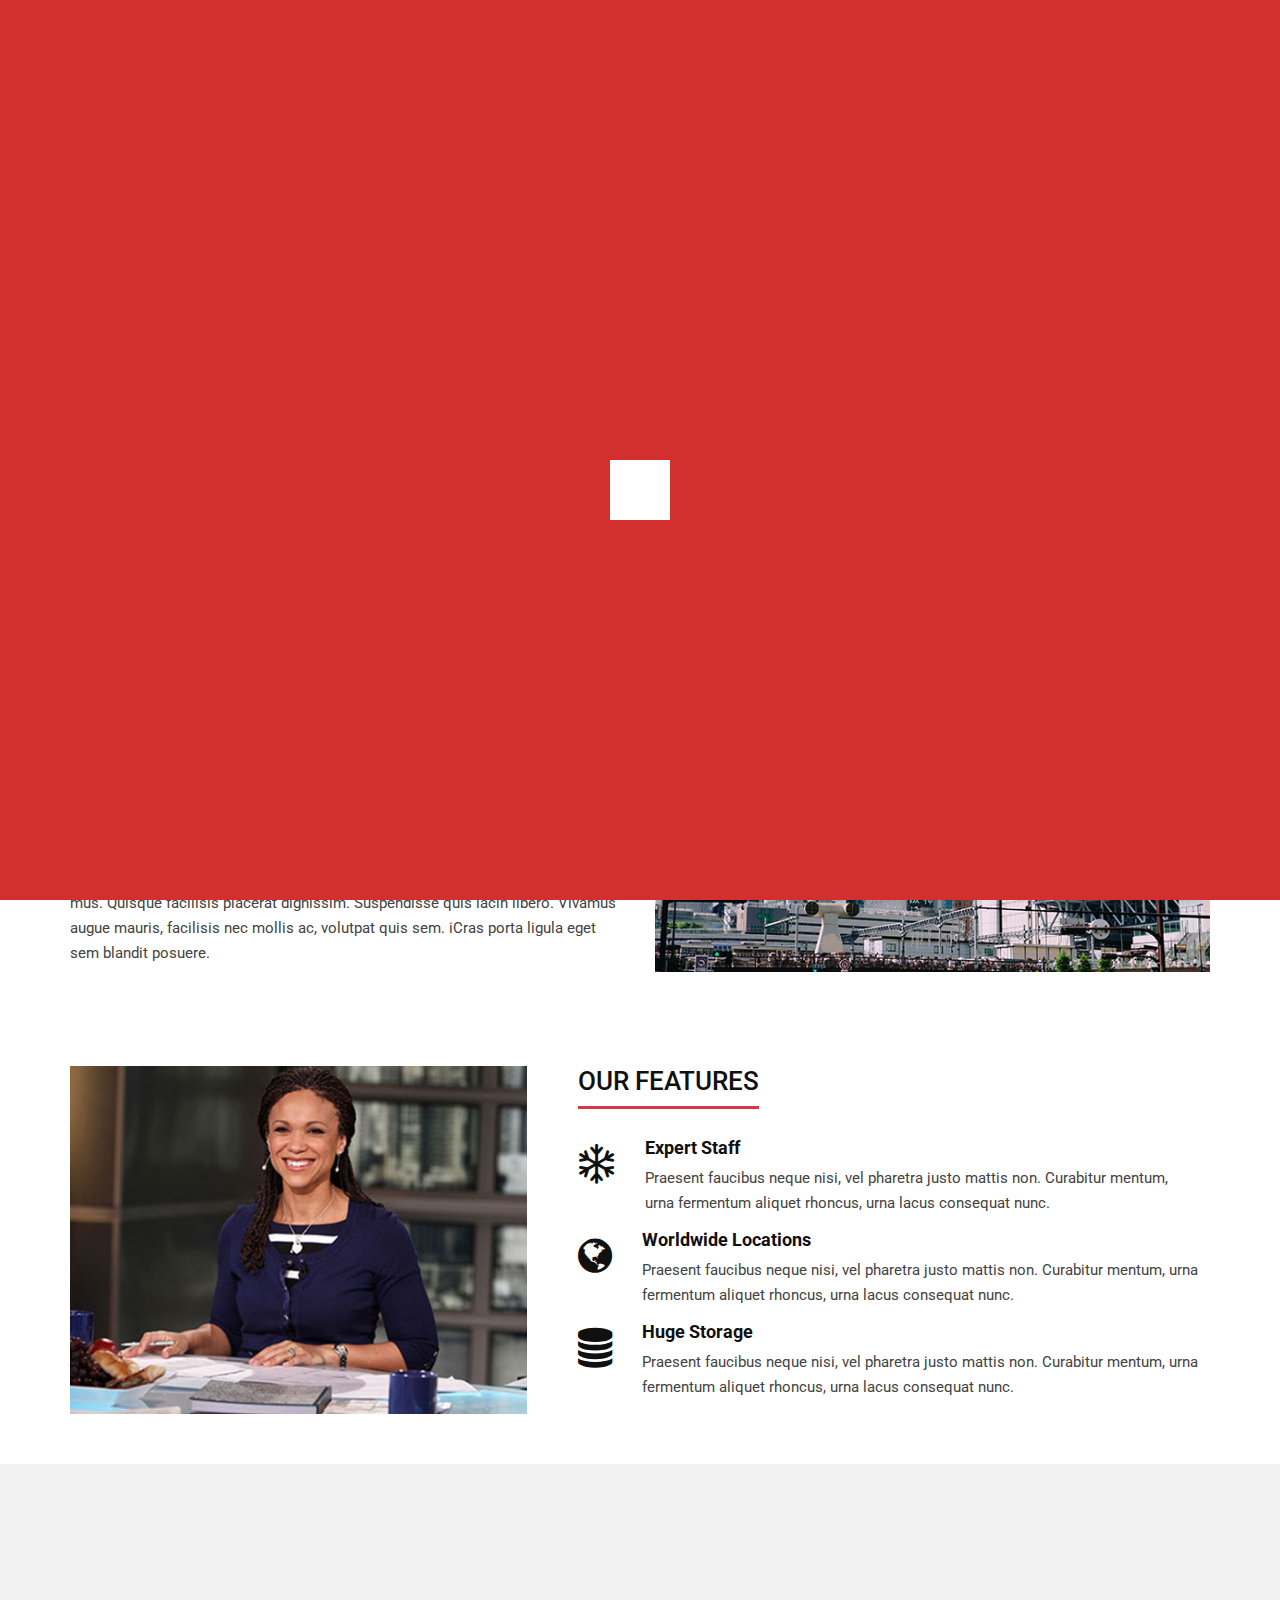
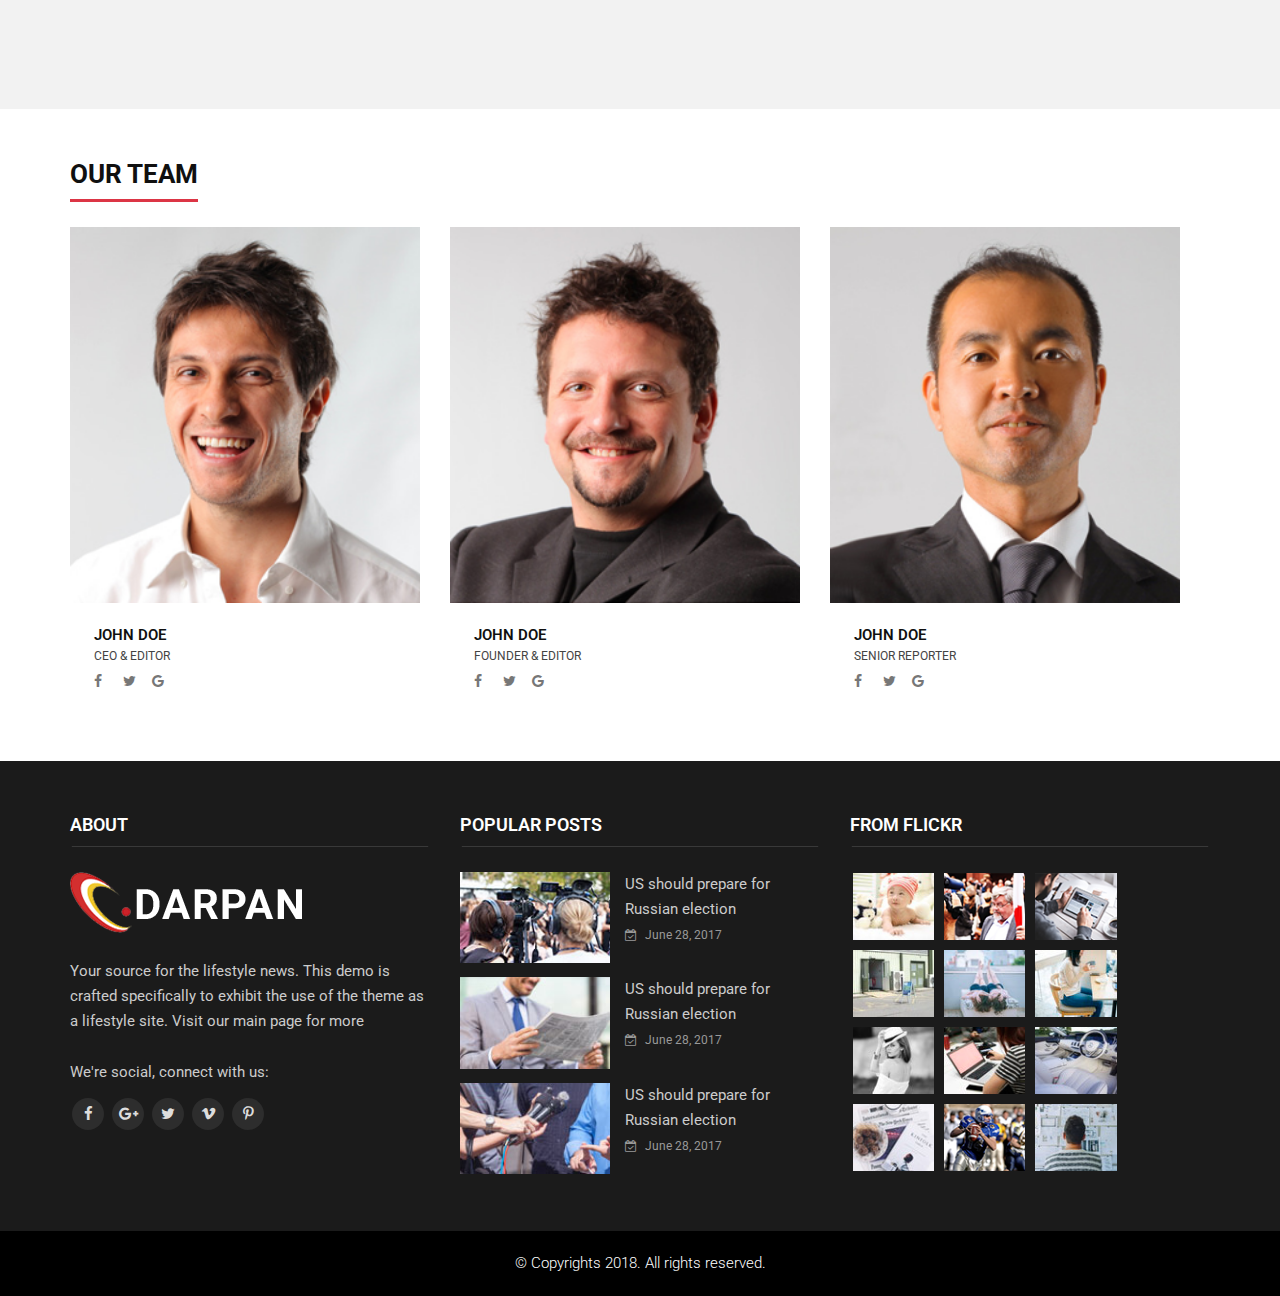
<file: about.html>
<!doctype html>
<html class="no-js" lang="zxx">


<!-- Mirrored from rstheme.com/products/html/news24/news-magazine/about.html by HTTrack Website Copier/3.x [XR&CO'2014], Thu, 18 Sep 2025 02:41:52 GMT -->
<head>
    <meta charset="utf-8">
    <meta http-equiv="x-ua-compatible" content="ie=edge">
    <title>Darpan | About</title>
    <meta name="description" content="">
    <meta name="viewport" content="width=device-width, initial-scale=1">
    <link rel="apple-touch-icon" href="https://rstheme.com/">
    <link rel="shortcut icon" type="image/x-icon" href="images/fav.png">
    <!-- Place favicon.ico in the root directory -->
    <!-- all css here -->
    <!-- bootstrap v3.3.6 css -->
    <link rel="stylesheet" href="css/bootstrap.min.css">
    <!-- font-awesome css -->
    <link rel="stylesheet" href="css/font-awesome.min.css">
    <!-- animate css -->
    <link rel="stylesheet" href="css/animate.css">
    <!-- hover-min css -->
    <link rel="stylesheet" href="css/hover-min.css">
      <!-- magnific-popup css -->
    <link rel="stylesheet" href="css/magnific-popup.css">
    <!-- meanmenu css -->
    <link rel="stylesheet" href="css/meanmenu.min.css">
    <!-- owl.carousel css -->
    <link rel="stylesheet" href="css/owl.carousel.css">
    <!-- lightbox css -->
    <link href="css/lightbox.min.css" rel="stylesheet">
    <!-- nivo slider CSS -->
    <link rel="stylesheet" href="inc/custom-slider/css/nivo-slider.css" type="text/css" />
    <link rel="stylesheet" href="inc/custom-slider/css/preview.css" type="text/css" media="screen" />
    <!-- style css -->
    <link rel="stylesheet" href="style.css">
    <!-- responsive css -->
    <link rel="stylesheet" href="css/responsive.css">
    <!-- modernizr js -->
    <script src="js/modernizr-2.8.3.min.js"></script>
</head>

<body class="about">
    <!--Preloader area Start here-->
	<div class="preloader">
		 <div class="sk-cube-grid">
			<div class="sk-cube sk-cube1"></div>
			<div class="sk-cube sk-cube2"></div>
			<div class="sk-cube sk-cube3"></div>
			<div class="sk-cube sk-cube4"></div>
			<div class="sk-cube sk-cube5"></div>
			<div class="sk-cube sk-cube6"></div>
			<div class="sk-cube sk-cube7"></div>
			<div class="sk-cube sk-cube8"></div>
			<div class="sk-cube sk-cube9"></div>
		  </div>
	</div>
	<!--Preloader area end here-->
    
    <!--Header area start here-->
    <header>
        <div class="header-top-area">
            <div class="container">
                <div class="row">
                    <div class="col-lg-8 col-md-8 col-sm-8 col-xs-12">
                        <div class="header-top-left">
                            <ul>
                                <li><span id="today"></span></li>
                                <li><a href="account.html">Sign In / Join</a></li>
                                <li><a href="contact.html">Contact</a></li>
                                <li>London, 27 <sup>o</sup> C</li>
                            </ul>
                        </div>
                    </div>
                    <div class="col-lg-4 col-md-4 col-sm-4 col-xs-12">
                        <div class="social-media-area">
                            <nav>
                                <ul>
                                    <li><a href="#" class="active"><i class="fa fa-facebook"></i></a></li>
                                    <li><a href="#"><i class="fa fa-google-plus" aria-hidden="true"></i></a></li>
                                    <li><a href="#"><i class="fa fa-twitter"></i></a></li>
                                    <li><a href="#"><i class="fa fa-vimeo" aria-hidden="true"></i></a></li>
                                    <li><a href="#"><i class="fa fa-pinterest-p" aria-hidden="true"></i></a></li>
                                </ul>
                            </nav>
                        </div>
                    </div>
                </div>
            </div>
        </div>
        <div class="header-middle-area">
            <div class="container">
                <div class="row">
                    <div class="col-lg-4 col-md-4 col-sm-4 col-xs-12">
                        <div class="logo-area">
                            <a href="index.html"><img src="images/logo.png" alt="logo"></a>
                        </div>
                    </div>
                    <div class="col-lg-8 col-md-8 col-sm-8 col-xs-12">
                        <div class="right-banner">
                            <img src="images/add/1.png" alt="add image">
                        </div>
                    </div>
                </div>
            </div>
        </div>
        <div class="header-bottom-area" id="sticky">
            <div class="container">
                <div class="row">
                    <div class="col-lg-10 col-md-10 col-sm-12 col-xs-12">
                        <div class="navbar-header">
                            <div class="col-sm-8 col-xs-8 padding-null">
                                <button class="navbar-toggle" type="button" data-toggle="collapse" data-target=".navbar-collapse">
                                <span class="sr-only">Toggle navigation</span>
                                <span class="icon-bar"></span>
                                <span class="icon-bar"></span>
                                <span class="icon-bar"></span>
                                </button>
                            </div>
                            <div class="col-sm-4 col-xs-4 hidden-desktop text-right search">
                                <a href="#search-mobile" data-toggle="collapse" class="search-icon"><i class="fa fa-search" aria-hidden="true"></i></a>
                                <div id="search-mobile" class="collapse search-box">
                                    <input type="text" class="form-control" placeholder="Search...">
                                </div>
                            </div>    
                        </div>
                        <div class="main-menu navbar-collapse collapse">
                            <nav>
                                <ul>
                                    <li><a href="index.html" class="has dropdown-toggle">Home <i class="fa fa-chevron-down" aria-hidden="true"></i></a>
                                        <ul class="sub-menu">
                                            <li><a href="index.html">Home 1</a></li>
                                            <li><a href="index2.html">Home 2</a></li>
                                            <li><a href="index3.html">Home 3</a></li>
                                        </ul>
                                    </li>
                                    <li><a href="#" class="has">Mega Menu <i class="fa fa-chevron-down" aria-hidden="true"></i></a>
                                        <ul class="sub-menu mega">
                                            <div class="row">
                                                <div class="col-lg-12 col-md-12 col-sm-12 col-xs-12">
                                                    <div class="col-lg-3 col-md-3 col-sm-3 col-xs-12">
                                                        <a href="blog-single.html"><img src="images/category/1.jpg" alt=""></a>
                                                        <h3> <a href="blog-single.html">Holiday Money: The Ultimate Guide to Buying</a></h3>
                                                        <p>Nulla ullamcorper orci metus, eu imperdiet quam is a dapibus ac...</p>
                                                    </div>
                                                    <div class="col-lg-3 col-md-3 col-sm-3 col-xs-12">
                                                        <a href="blog-single.html"><img src="images/category/2.jpg" alt=""></a>
                                                        <h3> <a href="blog-single.html">The Exhibition Bankasy Doesn’t Want You to See </a></h3>
                                                        <p>Nulla ullamcorper orci metus, eu imperdiet quam is a dapibus ac...</p>
                                                    </div>
                                                    <div class="col-lg-3 col-md-3 col-sm-3 col-xs-12">
                                                        <a href="blog-single.html"><img src="images/category/5.jpg" alt=""></a>
                                                        <h3> <a href="blog-single.html">How to End Boom And Bust: Make Cash Illegal </a></h3>
                                                        <p>Nulla ullamcorper orci metus, eu imperdiet quam is a dapibus ac...</p>
                                                    </div>
                                                    <div class="col-lg-3 col-md-3 col-sm-3 col-xs-12">
                                                        <a href="blog-single.html"><img src="images/category/4.jpg" alt=""></a>
                                                        <h3> <a href="blog-single.html">Quiz: Turner Prize Nominee or Load of Old Rubbish? </a></h3>
                                                        <p>Nulla ullamcorper orci metus, eu imperdiet quam is a dapibus ac...</p>
                                                    </div>
                                                </div>    
                                            </div>
                                        </ul>
                                    </li>
                                    <li><a href="#" class="has">Pages <i class="fa fa-chevron-down" aria-hidden="true"></i></a>
                                        <ul class="sub-menu">
                                            <li><a href="about.html">About</a></li>
                                            <li class="has"><a href="#">Blog <i class="fa fa-angle-right" aria-hidden="true"></i></a>
                                                <ul>
                                                    <li><a href="blog.html">Blog</a></li>
                                                    <li><a href="blog-single.html">Blog Single</a></li>
                                                </ul>
                                            </li>
                                            <li><a href="#">Category <i class="fa fa-angle-right" aria-hidden="true"></i></a>
                                                <ul>
                                                    <li><a href="category-style1.html">Category Style 1</a></li>
                                                    <li><a href="category-style2.html">Category Style 2</a></li>
                                                    <li><a href="category-style3.html">Category Style 3</a></li>
                                                    <li><a href="category-style4.html">Category Style 4</a></li>
                                                </ul>
                                            </li>                                            
                                            <li><a href="#">Gallery<i class="fa fa-angle-right" aria-hidden="true"></i></a>
                                                <ul>
                                                    <li><a href="gallery.html">Gallery One</a></li>
                                                    <li><a href="gallery2.html">Gallery Two</a></li>
                                                    <li><a href="gallery-single.html">Gallery Single</a></li>
                                                </ul>
                                            </li>
                                            <li><a href="#">Author <i class="fa fa-angle-right" aria-hidden="true"></i></a>
                                                <ul>
                                                    <li><a href="author.html">Author</a></li>
                                                    <li><a href="author-single.html">Author Single</a></li>
                                                </ul>
                                            </li>
                                            <li><a href="testimonial.html">Testimonial</a></li>
                                            <li><a href="account.html">Account</a></li>
                                            <li><a href="contact.html">Contact</a></li>
                                            <li><a href="error-404.html">Error-404</a></li>
                                        </ul>
                                    </li>
                                    <li><a href="category.html">Business</a></li>
                                    <li><a href="category-world.html">World</a></li>
                                    <li><a href="category-fashion.html">Fashion</a></li>
                                    <li><a href="category-politics.html">Politics</a></li>
                                    <li><a href="category-sports.html">Sports</a></li>
                                    <li><a href="category-health.html">Health</a></li>
                                    <li><a href="category-science.html">Science</a></li>
                                    <li><a href="category-videos.html">Videos</a></li>
                                </ul>
                            </nav>
                        </div>
                    </div>
                    <div class="col-lg-2 col-md-2 col-sm-hidden col-xs-hidden text-right search hidden-mobile">
                        <a href="#search" data-toggle="collapse" class="search-icon"><i class="fa fa-search" aria-hidden="true"></i></a>
                        <div id="search" class="collapse search-box">
                            <input type="text" class="form-control" placeholder="Search...">
                        </div>
                    </div>                    
                </div>
            </div>
        </div>
    </header>
    <!--Header area end here-->
    <!-- Inner Page Header Serction Start Here -->
    <div class="inner-page-header">
        <div class="banner">
            <img src="images/banner/3.jpg" alt="Banner">
        </div>
        <div class="banner-text">
            <div class="container">
                <div class="row">
                    <div class="col-lg-12 col-md-12 col-sm-12 col-xs-12">
                        <div class="header-page-locator">
                            <ul>
                                <li><a href="index.html">Home <i class="fa fa-compress" aria-hidden="true"></i> </a> About</li>
                            </ul>
                        </div>
                        <div class="header-page-title">
                            <h1>About</h1>
                        </div>
                        <div class="header-page-subtitle">
                            <p>There are many variations of passages of Lorem Ipsum available, but the majority have suffered
                                <br>alteration in some form, by injected humou</p>
                        </div>
                    </div>
                </div>
            </div>
        </div>
    </div>
    <!-- Inner Page Header serction end here -->
    <!-- Home About Start Here -->
    <div class="home-about-area">
        <div class="container">
            <div class="row">
                <div class="col-lg-12 col-md-12 col-sm-12 col-xs-12">
                    <h2 class="title2">What we are </h2>
                </div>
            </div>
            <div class="row">
                <div class="col-lg-6 col-md-6 col-sm-6 col-xs-12">
                    <p>Orci varius natoque penatibus et magnis dis parturient montes, nascetur ridicu lus mus. Quisque facilisis placerat dignissim. Suspendisse quis lacin libero. Vivamus augue mauris, facilisis nec mollis ac, volutpat quis sem. iCras porta ligula eget sem blandit posuere. 
                    </p>

                    <p>Duis facilisis ultrices augue et bibendum. Proin vitae libero on ultricies, fermentum ex eget, varius arcu. Duis facilisis ultrices augue et bibendum. Proin vitae libero on ultricies, fermentum ex eget, varius arcu. Praesent in quam in ipsumtem egestas. Ut pulvinar orci eleifend, cursus ex vel, dignissim diam. Proin the tincidunt mi ac quam semper efficitur. </p>

                    <p>Orci varius natoque penatibus et magnis dis parturient montes, nascetur ridicu lus mus. Quisque facilisis placerat dignissim. Suspendisse quis lacin libero. Vivamus augue mauris, facilisis nec mollis ac, volutpat quis sem. iCras porta ligula eget sem blandit posuere.
                    </p>

                </div>
                <div class="col-lg-6 col-md-6 col-sm-6 col-xs-12">
                    <p><img src="images/about/2.jpg" alt="News24 office"></p>
                </div>
            </div>
        </div>
    </div>
    <!-- Home About End Here -->
    <!-- home page core services start here -->
    <div class="about-featured">
        <div class="container">
            <div class="row">
                <div class="home-page-core-activities-area">
                    <div class="col-lg-5 col-md-5 col-sm-5 col-xs-12">
                        <span class="border-img"><img class="normal" src="images/about/1.jpg" alt="about"></span>
                    </div>
                    <div class="col-lg-7 col-md-7 col-sm-7 col-xs-12">
                        <div class="home-activities-area">
                            <h2 class="title2">Our Features</h2>
                            <div class="single-activities">
                                <div class="media">
                                    <div class="pull-left">
                                        <a href="#">
                                           <i class="fa fa-snowflake-o" aria-hidden="true"></i>
                                        </a>
                                    </div>
                                    <div class="media-body">
                                        <h4 class="media-heading"><a href="#">Expert Staff</a></h4>
                                        <p>Praesent faucibus neque nisi, vel pharetra justo mattis non. Curabitur mentum, urna fermentum aliquet rhoncus, urna lacus consequat nunc.</p>
                                    </div>
                                </div>
                            </div>
                            <div class="single-activities">
                                <div class="media">
                                    <div class="pull-left">
                                        <a href="#">
                                            <i class="fa fa-globe" aria-hidden="true"></i>
                                        </a>
                                    </div>
                                    <div class="media-body">
                                        <h4 class="media-heading"><a href="#">Worldwide Locations </a></h4>
                                        <p>Praesent faucibus neque nisi, vel pharetra justo mattis non. Curabitur mentum, urna fermentum aliquet rhoncus, urna lacus consequat nunc.</p>
                                    </div>
                                </div>
                            </div>
                            <div class="single-activities">
                                <div class="media">
                                    <div class="pull-left">
                                        <a href="#">
                                           <i class="fa fa-database" aria-hidden="true"></i>
                                        </a>
                                    </div>
                                    <div class="media-body">
                                        <h4 class="media-heading"><a href="#">Huge storage</a></h4>
                                        <p>Praesent faucibus neque nisi, vel pharetra justo mattis non. Curabitur mentum, urna fermentum aliquet rhoncus, urna lacus consequat nunc.</p>
                                    </div>
                                </div>
                            </div>
                        </div>
                    </div>
                </div>
            </div>
        </div>
    </div>
    <!-- home page core services end here -->
    <!-- Counter Up Section Start Here-->
    <div class="project-activation-area">
        <div class="container">
            <div class="row">
                <div class="ab-count">
                    <!-- ABOUT-COUNTER-LIST START -->
                    <div class="col-lg-3 col-md-3 col-sm-3  wow fadeInUp" data-wow-duration=".3s" data-wow-delay="300ms" style="visibility: visible; animation-duration: .3s; animation-delay: .5s; animation-name: fadeInUp;">
                        <div class="about-counter-list">
                            <p class="icons"><i class="fa fa-line-chart" aria-hidden="true"></i></p>
                            <h1 class="about-counter">125400</h1>
                            <p>Years in Marketing</p>
                        </div>
                    </div>
                    <!-- ABOUT-COUNTER-LIST END -->
                    <!-- ABOUT-COUNTER-LIST START -->
                    <div class="col-lg-3 col-md-3 col-sm-3  wow fadeInUp" data-wow-duration=".7s" data-wow-delay="300ms" style="visibility: visible; animation-duration: .7s; animation-delay: .7s; animation-name: fadeInUp;">
                        <div class="about-counter-list">
                            <p class="icons"><i class="fa fa-users" aria-hidden="true"></i></p>
                            <h1 class="about-counter">20</h1>
                            <p>Team Member</p>
                        </div>
                    </div>
                    <!-- ABOUT-COUNTER-LIST END -->
                    <!-- ABOUT-COUNTER-LIST START -->
                    <div class="col-lg-3 col-md-3 col-sm-3  wow fadeInUp" data-wow-duration=".9s" data-wow-delay="300ms" style="visibility: visible; animation-duration: .9s; animation-delay: .9s; animation-name: fadeInUp;">
                        <div class="about-counter-list">
                            <p class="icons"><i class="fa fa-bookmark" aria-hidden="true"></i></p>
                            <h1 class="about-counter">22</h1>
                            <p>Certification</p>
                        </div>
                    </div>
                    <!-- ABOUT-COUNTER-LIST END -->
                    <!-- ABOUT-COUNTER-LIST START -->
                    <div class="col-lg-3 col-md-3 col-sm-3  wow fadeInUp" data-wow-duration="1.2s" data-wow-delay="300ms" style="visibility: visible; animation-duration: 1.2s; animation-delay: 1.2s; animation-name: fadeInUp;">
                        <div class="about-counter-list">
                            <p class="icons"><i class="fa fa-hand-peace-o" aria-hidden="true"></i></p>
                            <h1 class="about-counter">200,000</h1>
                            <p>Happy Cleints </p>
                        </div>
                    </div>
                    <!-- ABOUT-COUNTER-LIST END -->
                </div>
            </div>
        </div>
    </div>
    <!-- Counter Down Section End Here-->
    <!-- Home Page team start  here -->
    <div class="about-page-team">
        <div class="container">
            <div class="row">
                <div class="col-lg-12 col-md-12 col-sm-12 col-xs-12">
                    <h2 class="title2">Our Team</h2>
                </div>
            </div>
            <div id="total-team" class="row owl-carousel">
                <div class="item">
                    <div class="text-center">
                    <div class="single-team">
                        <div class="image">
                            <a href="author-single.html"><img src="images/team/1.png" alt="Team"></a>
                        </div>
                        <div class="team-details">
                            <h3><a href="author-single.html">John Doe</a></h3>
                            <p>CEO & Editor</p>
                            <div class="social-media-icons">
                                <ul>
                                    <li><a href="#"><i class="fa fa-facebook" aria-hidden="true"></i></a></li>
                                    <li><a href="#"><i class="fa fa-twitter" aria-hidden="true"></i></a></li>
                                    <li><a href="#"><i class="fa fa-google" aria-hidden="true"></i></a></li>
                                </ul>
                            </div>
                        </div>
                    </div>
                    </div>
                </div>
                <div class="item">
                    <div class="text-center">
                        <div class="single-team">
                            <div class="image">
                                <a href="author-single.html"><img src="images/team/2.png" alt="Team"></a>
                            </div>
                            <div class="team-details">
                                <h3><a href="author-single.html">John Doe</a></h3>
                                <p>Founder & Editor</p>
                                <div class="social-media-icons">
                                    <ul>
                                        <li><a href="#"><i class="fa fa-facebook" aria-hidden="true"></i></a></li>
                                        <li><a href="#"><i class="fa fa-twitter" aria-hidden="true"></i></a></li>
                                        <li><a href="#"><i class="fa fa-google" aria-hidden="true"></i></a></li>
                                    </ul>
                                </div>
                            </div>
                        </div>
                    </div>
                </div>
                <div class="item">    
                    <div class="text-center">
                        <div class="single-team">
                            <div class="image">
                                <a href="author-single.html"><img src="images/team/3.png" alt="Team"></a>
                            </div>
                            <div class="team-details">
                                <h3><a href="author-single.html">John Doe</a></h3>
                                <p>Senior Reporter</p>
                                <div class="social-media-icons">
                                    <ul>
                                        <li><a href="#"><i class="fa fa-facebook" aria-hidden="true"></i></a></li>
                                        <li><a href="#"><i class="fa fa-twitter" aria-hidden="true"></i></a></li>
                                        <li><a href="#"><i class="fa fa-google" aria-hidden="true"></i></a></li>
                                    </ul>
                                </div>
                            </div>
                        </div>
                    </div>
                </div>
                <div class="item">    
                    <div class="text-center">
                        <div class="single-team">
                            <div class="image">
                                <a href="author-single.html"><img src="images/team/4.png" alt="Team"></a>
                            </div>
                            <div class="team-details">
                                <h3><a href="author-single.html">Nafisa Simran Caly</a></h3>
                                <p>News Writter</p>
                                <div class="social-media-icons">
                                    <ul>
                                        <li><a href="#"><i class="fa fa-facebook" aria-hidden="true"></i></a></li>
                                        <li><a href="#"><i class="fa fa-twitter" aria-hidden="true"></i></a></li>
                                        <li><a href="#"><i class="fa fa-google" aria-hidden="true"></i></a></li>
                                    </ul>
                                </div>
                            </div>
                        </div>
                    </div>
                </div>
                <div class="item">    
                    <div class="text-center">
                        <div class="single-team">
                            <div class="image">
                                <a href="author-single.html"><img src="images/team/3.png" alt="Team"></a>
                            </div>
                            <div class="team-details">
                                <h3><a href="author-single.html">John Doe</a></h3>
                                <p>Senior Reporter</p>
                                <div class="social-media-icons">
                                    <ul>
                                        <li><a href="#"><i class="fa fa-facebook" aria-hidden="true"></i></a></li>
                                        <li><a href="#"><i class="fa fa-twitter" aria-hidden="true"></i></a></li>
                                        <li><a href="#"><i class="fa fa-google" aria-hidden="true"></i></a></li>
                                    </ul>
                                </div>
                            </div>
                        </div>
                    </div>
                </div>
                <div class="item">    
                    <div class="text-center">
                        <div class="single-team">
                            <div class="image">
                                <a href="author-single.html"><img src="images/team/1.png" alt="Team"></a>
                            </div>
                            <div class="team-details">
                                <h3><a href="author-single.html">John Doe</a></h3>
                                <p>CEO & Editor</p>
                                <div class="social-media-icons">
                                    <ul>
                                        <li><a href="#"><i class="fa fa-facebook" aria-hidden="true"></i></a></li>
                                        <li><a href="#"><i class="fa fa-twitter" aria-hidden="true"></i></a></li>
                                        <li><a href="#"><i class="fa fa-google" aria-hidden="true"></i></a></li>
                                    </ul>
                                </div>
                            </div>
                        </div>
                    </div>
                </div>
                <div class="item">    
                    <div class="text-center">
                        <div class="single-team">
                            <div class="image">
                                <a href="author-single.html"><img src="images/team/6.png" alt="Team"></a>
                            </div>
                            <div class="team-details">
                                <h3><a href="author-single.html">Nafisa Simran Caly</a></h3>
                                <p>News Writter</p>
                                <div class="social-media-icons">
                                    <ul>
                                        <li><a href="#"><i class="fa fa-facebook" aria-hidden="true"></i></a></li>
                                        <li><a href="#"><i class="fa fa-twitter" aria-hidden="true"></i></a></li>
                                        <li><a href="#"><i class="fa fa-google" aria-hidden="true"></i></a></li>
                                    </ul>
                                </div>
                            </div>
                        </div>
                    </div>
                </div>    
            </div>
        </div>
    </div>
    <!-- Home Page team end  here -->
    <!-- Footer Area Section Start Here -->
    <footer>
        <div class="footer-top-area">
            <div class="container">
                <div class="row">
                    <!-- Footer About Section Start Here -->
                    <div class="col-lg-4 col-md-4 col-sm-4 col-xs-12">
                        <div class="single-footer footer-one">
                            <h3>About</h3>
                            <div class="footer-logo"><img src="images/footer-logo.png" alt="footer-logo"></div>
                            <p>Your source for the lifestyle news. This demo is crafted specifically to exhibit the use of the theme as a lifestyle site. Visit our main page for more </p>
                            <p>We're social, connect with us:</p>
                            <div class="footer-social-media-area">
                                <nav>
                                    <ul>
                                        <!-- Facebook Icon Here -->
                                        <li><a href="#"><i class="fa fa-facebook"></i></a></li>
                                        <!-- Google Icon Here -->
                                        <li><a href="#"><i class="fa fa-google-plus" aria-hidden="true"></i></a></li>
                                        <!-- Twitter Icon Here -->
                                        <li><a href="#"><i class="fa fa-twitter"></i></a></li>
                                        <!-- Vimeo Icon Here -->
                                        <li><a href="#"><i class="fa fa-vimeo" aria-hidden="true"></i></a></li>
                                        <!-- Pinterest Icon Here -->
                                        <li><a href="#"><i class="fa fa-pinterest-p" aria-hidden="true"></i></a></li>
                                    </ul>
                                </nav>
                            </div>
                        </div>
                    </div>
                    <!-- Footer About Section End Here -->

                    <!-- Footer Popular Post Section Start Here -->
                    <div class="col-lg-4 col-md-4 col-sm-4 col-xs-12">
                        <div class="single-footer footer-two">
                            <h3>Popular Posts</h3>
                            <nav>
                                <ul>
                                    <li>
                                        <div class="col-lg-5 col-md-5 col-sm-5 col-xs-4">
                                            <a href="blog-single.html"><img src="images/post-images/post-1.jpg" alt="post photo"></a>
                                        </div>
                                        <div class="col-lg-7 col-md-7 col-sm-7 col-xs-8">
                                            <p><a href="blog-single.html">US should prepare for Russian election</a></p>
                                            <span><i class="fa fa-calendar-check-o" aria-hidden="true"> </i> June  28,  2017</span>
                                        </div>
                                    </li>
                                    <li>
                                        <div class="col-lg-5 col-md-5 col-sm-5 col-xs-4">
                                            <a href="blog-single.html"><img src="images/post-images/post-2.jpg" alt="post photo"></a>
                                        </div>
                                        <div class="col-lg-7 col-md-7 col-sm-7 col-xs-8">
                                            <p><a href="blog-single.html">US should prepare for Russian election</a></p>
                                            <span><i class="fa fa-calendar-check-o" aria-hidden="true"> </i> June  28,  2017</span>
                                        </div>
                                    </li>
                                    <li>
                                        <div class="col-lg-5 col-md-5 col-sm-5 col-xs-4">
                                            <a href="blog-single.html"><img src="images/post-images/post-3.jpg" alt="post photo"></a>
                                        </div>
                                        <div class="col-lg-7 col-md-7 col-sm-7 col-xs-8">
                                            <p><a href="blog-single.html">US should prepare for Russian election</a></p>
                                            <span><i class="fa fa-calendar-check-o" aria-hidden="true"> </i> June  28,  2017</span>
                                        </div>
                                    </li>
                                </ul>
                            </nav>
                        </div>
                    </div>
                    <!-- Footer Popular Post Section End Here -->

                    <!-- Footer From Flickr Section Start Here -->
                    <div class="col-lg-4 col-md-4 col-sm-4 col-xs-12">
                        <div class="single-footer footer-three">
                            <h3>From Flickr</h3>
                            <ul>
                                <li>
                                    <a href="#"><img src="images/flicker/1.png" alt="flicker photo"></a>
                                </li>
                                <li>
                                    <a href="#"><img src="images/flicker/2.png" alt="flicker photo"></a>
                                </li>
                                <li>
                                    <a href="#"><img src="images/flicker/3.png" alt="flicker photo"></a>
                                </li>
                                <li>
                                    <a href="#"><img src="images/flicker/4.png" alt="flicker photo"></a>
                                </li>
                                <li>
                                    <a href="#"><img src="images/flicker/5.png" alt="flicker photo"></a>
                                </li>
                                <li>
                                    <a href="#"><img src="images/flicker/6.png" alt="flicker photo"></a>
                                </li>
                                <li>
                                    <a href="#"><img src="images/flicker/7.png" alt="flicker photo"></a>
                                </li>
                                <li>
                                    <a href="#"><img src="images/flicker/8.png" alt="flicker photo"></a>
                                </li>
                                <li>
                                    <a href="#"><img src="images/flicker/9.png" alt="flicker photo"></a>
                                </li>
                                <li>
                                    <a href="#"><img src="images/flicker/10.png" alt="flicker photo"></a>
                                </li>
                                <li>
                                    <a href="#"><img src="images/flicker/11.png" alt="flicker photo"></a>
                                </li>
                                <li>
                                    <a href="#"><img src="images/flicker/12.png" alt="flicker photo"></a>
                                </li>
                            </ul>
                        </div>
                    </div>
                    <!-- Footer From Flickr Section End Here -->
                </div>
            </div>
        </div>
        <!-- Footer Copyright Area Start Here -->
        <div class="footer-bottom-area">
            <div class="container">
                <div class="row">
                    <div class="col-lg-12 col-md-12 col-sm-12 col-xs-12">
                        <div class="footer-bottom">
                            <p> &copy; Copyrights 2018. All rights reserved.</p>
                        </div>
                    </div>
                </div>
            </div>
        </div>
        <!-- Footer Copyright Area End Here -->
    </footer>
    
    <!-- Start scrollUp  -->
    <div id="return-to-top">
        <span>Top</span>
    </div>
    <!-- End scrollUp  -->

    <!-- Footer Area Section End Here -->
    <!-- all js here -->
    <script src="js/jquery.min.js"></script>
    <!-- jquery latest version -->
    <script src="js/jquery.min.js"></script>
     <!-- jquery-ui js -->
    <script src="js/jquery-ui.min.js"></script>
    <!-- bootstrap js -->
    <script src="js/bootstrap.min.js"></script>
    <!-- meanmenu js -->
    <script src="js/jquery.meanmenu.js"></script>
    <!-- wow js -->
    <script src="js/wow.min.js"></script>
    <!-- owl.carousel js -->
    <script src="js/owl.carousel.min.js"></script>
    <!-- magnific-popup js -->
    <script src="js/jquery.magnific-popup.js"></script>
    
    <!-- jquery.counterup js -->
    <script src="js/jquery.counterup.min.js"></script>
    <script src="js/waypoints.min.js"></script>
    <!-- jquery light box -->
    <script src="js/lightbox.min.js"></script>
    <!-- Nivo slider js -->
    <script src="inc/custom-slider/js/jquery.nivo.slider.js" type="text/javascript"></script>
    <script src="inc/custom-slider/home.js" type="text/javascript"></script>
    <!-- main js -->
    <script src="js/main.js"></script>
</body>


<!-- Mirrored from rstheme.com/products/html/news24/news-magazine/about.html by HTTrack Website Copier/3.x [XR&CO'2014], Thu, 18 Sep 2025 02:41:58 GMT -->
</html>
</file>
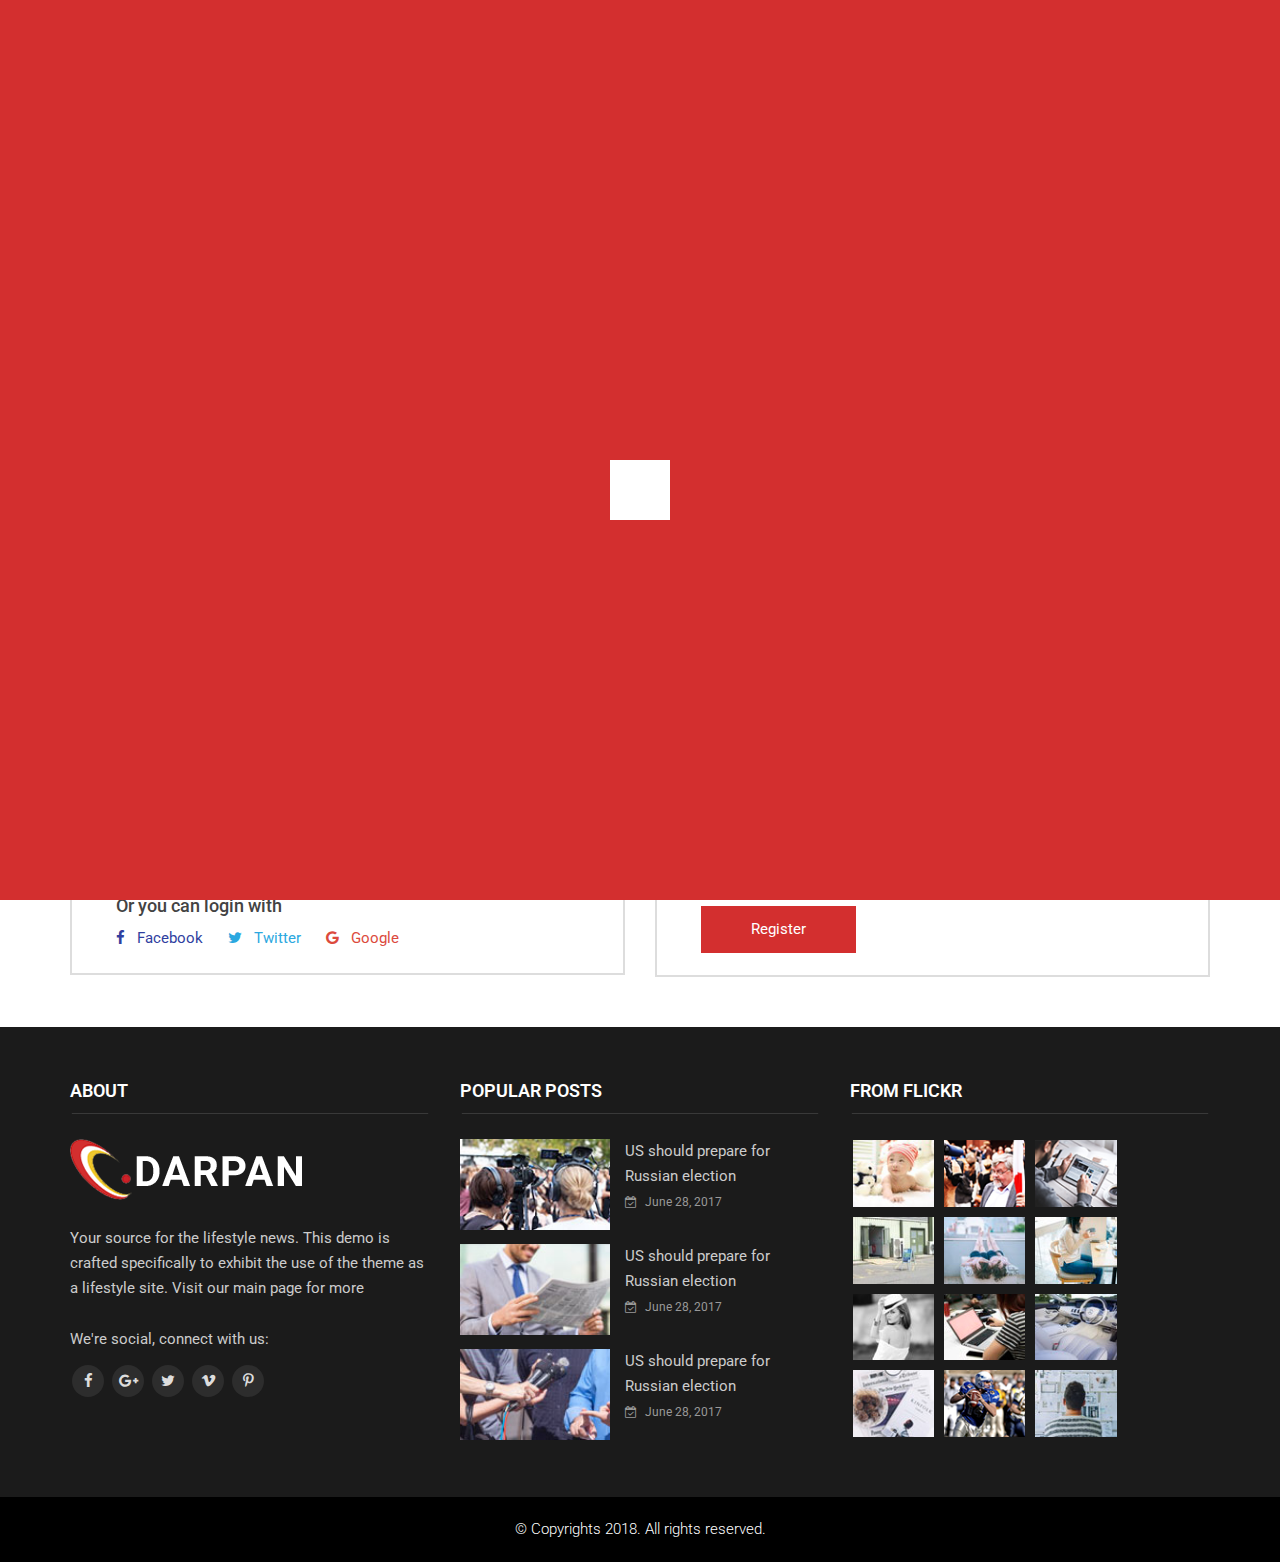
<file: account.html>
<!doctype html>
<html class="no-js" lang="zxx">


<!-- Mirrored from rstheme.com/products/html/news24/news-magazine/account.html by HTTrack Website Copier/3.x [XR&CO'2014], Thu, 18 Sep 2025 02:41:42 GMT -->
<head>
    <meta charset="utf-8">
    <meta http-equiv="x-ua-compatible" content="ie=edge">
    <title>Darpan | Account</title>
    <meta name="description" content="">
    <meta name="viewport" content="width=device-width, initial-scale=1">
    <link rel="apple-touch-icon" href="https://rstheme.com/">
    <link rel="shortcut icon" type="image/x-icon" href="images/fav.png">
    <!-- Place favicon.ico in the root directory -->
    <!-- all css here -->
    <!-- bootstrap v3.3.6 css -->
    <link rel="stylesheet" href="css/bootstrap.min.css">
    <!-- font-awesome css -->
    <link rel="stylesheet" href="css/font-awesome.min.css">
    <!-- animate css -->
    <link rel="stylesheet" href="css/animate.css">
    <!-- hover-min css -->
    <link rel="stylesheet" href="css/hover-min.css">
      <!-- magnific-popup css -->
    <link rel="stylesheet" href="css/magnific-popup.css">
    <!-- meanmenu css -->
    <link rel="stylesheet" href="css/meanmenu.min.css">
    <!-- owl.carousel css -->
    <link rel="stylesheet" href="css/owl.carousel.css">
    <!-- lightbox css -->
    <link href="css/lightbox.min.css" rel="stylesheet">
    <!-- nivo slider CSS -->
    <link rel="stylesheet" href="inc/custom-slider/css/nivo-slider.css" type="text/css" />
    <link rel="stylesheet" href="inc/custom-slider/css/preview.css" type="text/css" media="screen" />
    <!-- style css -->
    <link rel="stylesheet" href="style.css">
    <!-- responsive css -->
    <link rel="stylesheet" href="css/responsive.css">
    <!-- modernizr js -->
    <script src="js/modernizr-2.8.3.min.js"></script>
</head>

<body>
    <!--Preloader area Start here-->
	<div class="preloader">
		 <div class="sk-cube-grid">
			<div class="sk-cube sk-cube1"></div>
			<div class="sk-cube sk-cube2"></div>
			<div class="sk-cube sk-cube3"></div>
			<div class="sk-cube sk-cube4"></div>
			<div class="sk-cube sk-cube5"></div>
			<div class="sk-cube sk-cube6"></div>
			<div class="sk-cube sk-cube7"></div>
			<div class="sk-cube sk-cube8"></div>
			<div class="sk-cube sk-cube9"></div>
		  </div>
	</div>
	<!--Preloader area end here-->
    
    <!--Header area start here-->
    <header>
        <div class="header-top-area">
            <div class="container">
                <div class="row">
                    <div class="col-lg-8 col-md-8 col-sm-8 col-xs-12">
                        <div class="header-top-left">
                            <ul>
                                <li><span id="today"></span></li>
                                <li class="active"><a href="account.html">Sign In / Join</a></li>
                                <li><a href="contact.html">Contact</a></li>
                                <li>London, 27 <sup>o</sup> C</li>
                            </ul>
                        </div>
                    </div>
                    <div class="col-lg-4 col-md-4 col-sm-4 col-xs-12">
                        <div class="social-media-area">
                            <nav>
                                <ul>
                                    <li><a href="#" class="active"><i class="fa fa-facebook"></i></a></li>
                                    <li><a href="#"><i class="fa fa-google-plus" aria-hidden="true"></i></a></li>
                                    <li><a href="#"><i class="fa fa-twitter"></i></a></li>
                                    <li><a href="#"><i class="fa fa-vimeo" aria-hidden="true"></i></a></li>
                                    <li><a href="#"><i class="fa fa-pinterest-p" aria-hidden="true"></i></a></li>
                                </ul>
                            </nav>
                        </div>
                    </div>
                </div>
            </div>
        </div>
        <div class="header-middle-area">
            <div class="container">
                <div class="row">
                    <div class="col-lg-4 col-md-4 col-sm-12 col-xs-12">
                        <div class="logo-area">
                            <a href="index.html"><img src="images/logo.png" alt="logo"></a>
                        </div>
                    </div>
                    <div class="col-lg-8 col-md-8 col-sm-12 col-xs-12">
                        <div class="right-banner">
                            <img src="images/add/1.png" alt="add image">
                        </div>
                    </div>
                </div>
            </div>
        </div>
        <div class="header-bottom-area" id="sticky">
            <div class="container">
                <div class="row">
                    <div class="col-lg-10 col-md-10 col-sm-12 col-xs-12">
                        <div class="navbar-header">
                            <div class="col-sm-8 col-xs-8 padding-null">
                                <button class="navbar-toggle" type="button" data-toggle="collapse" data-target=".navbar-collapse">
                                <span class="sr-only">Toggle navigation</span>
                                <span class="icon-bar"></span>
                                <span class="icon-bar"></span>
                                <span class="icon-bar"></span>
                                </button>
                            </div>
                            <div class="col-sm-4 col-xs-4 hidden-desktop text-right search">
                                <a href="#search-mobile" data-toggle="collapse" class="search-icon"><i class="fa fa-search" aria-hidden="true"></i></a>
                                <div id="search-mobile" class="collapse search-box">
                                    <input type="text" class="form-control" placeholder="Search...">
                                </div>
                            </div>    
                        </div>
                        <div class="main-menu navbar-collapse collapse">
                            <nav>
                                <ul>
                                    <li><a href="index.html" class="has dropdown-toggle">Home <i class="fa fa-chevron-down" aria-hidden="true"></i></a>
                                        <ul class="sub-menu">
                                            <li><a href="index.html">Home 1</a></li>
                                            <li><a href="index2.html">Home 2</a></li>
                                            <li><a href="index3.html">Home 3</a></li>
                                        </ul>
                                    </li>
                                    <li><a href="#" class="has">Mega Menu <i class="fa fa-chevron-down" aria-hidden="true"></i></a>
                                        <ul class="sub-menu mega">
                                            <div class="row">
                                                <div class="col-lg-12 col-md-12 col-sm-12 col-xs-12">
                                                    <div class="col-lg-3 col-md-3 col-sm-3 col-xs-12">
                                                        <a href="blog-single.html"><img src="images/category/1.jpg" alt=""></a>
                                                        <h3> <a href="blog-single.html">Holiday Money: The Ultimate Guide to Buying</a></h3>
                                                        <p>Nulla ullamcorper orci metus, eu imperdiet quam is a dapibus ac...</p>
                                                    </div>
                                                    <div class="col-lg-3 col-md-3 col-sm-3 col-xs-12">
                                                        <a href="blog-single.html"><img src="images/category/2.jpg" alt=""></a>
                                                        <h3> <a href="blog-single.html">The Exhibition Bankasy Doesn’t Want You to See </a></h3>
                                                        <p>Nulla ullamcorper orci metus, eu imperdiet quam is a dapibus ac...</p>
                                                    </div>
                                                    <div class="col-lg-3 col-md-3 col-sm-3 col-xs-12">
                                                        <a href="blog-single.html"><img src="images/category/5.jpg" alt=""></a>
                                                        <h3> <a href="blog-single.html">How to End Boom And Bust: Make Cash Illegal </a></h3>
                                                        <p>Nulla ullamcorper orci metus, eu imperdiet quam is a dapibus ac...</p>
                                                    </div>
                                                    <div class="col-lg-3 col-md-3 col-sm-3 col-xs-12">
                                                        <a href="blog-single.html"><img src="images/category/4.jpg" alt=""></a>
                                                        <h3> <a href="blog-single.html">Quiz: Turner Prize Nominee or Load of Old Rubbish? </a></h3>
                                                        <p>Nulla ullamcorper orci metus, eu imperdiet quam is a dapibus ac...</p>
                                                    </div>
                                                </div>    
                                            </div>
                                        </ul>
                                    </li>
                                    <li><a href="#" class="has">Pages <i class="fa fa-chevron-down" aria-hidden="true"></i></a>
                                        <ul class="sub-menu">
                                            <li><a href="about.html">About</a></li>
                                            <li class="has"><a href="#">Blog <i class="fa fa-angle-right" aria-hidden="true"></i></a>
                                                <ul>
                                                    <li><a href="blog.html">Blog</a></li>
                                                    <li><a href="blog-single.html">Blog Single</a></li>
                                                </ul>
                                            </li>
                                            <li><a href="#">Category <i class="fa fa-angle-right" aria-hidden="true"></i></a>
                                                <ul>
                                                    <li><a href="category-style1.html">Category Style 1</a></li>
                                                    <li><a href="category-style2.html">Category Style 2</a></li>
                                                    <li><a href="category-style3.html">Category Style 3</a></li>
                                                    <li><a href="category-style4.html">Category Style 4</a></li>
                                                </ul>
                                            </li>                                            
                                            <li><a href="#">Gallery<i class="fa fa-angle-right" aria-hidden="true"></i></a>
                                                <ul>
                                                    <li><a href="gallery.html">Gallery One</a></li>
                                                    <li><a href="gallery2.html">Gallery Two</a></li>
                                                    <li><a href="gallery-single.html">Gallery Single</a></li>
                                                </ul>
                                            </li>
                                            <li><a href="#">Author <i class="fa fa-angle-right" aria-hidden="true"></i></a>
                                                <ul>
                                                    <li><a href="author.html">Author</a></li>
                                                    <li><a href="author-single.html">Author Single</a></li>
                                                </ul>
                                            </li>
                                            <li><a href="testimonial.html">Testimonial</a></li>
                                            <li><a href="account.html">Account</a></li>
                                            <li><a href="contact.html">Contact</a></li>
                                            <li><a href="error-404.html">Error-404</a></li>
                                        </ul>
                                    </li>
                                    <li><a href="category.html">Business</a></li>
                                    <li><a href="category-world.html">World</a></li>
                                    <li><a href="category-fashion.html">Fashion</a></li>
                                    <li><a href="category-politics.html">Politics</a></li>
                                    <li><a href="category-sports.html">Sports</a></li>
                                    <li><a href="category-health.html">Health</a></li>
                                    <li><a href="category-science.html">Science</a></li>
                                    <li><a href="category-videos.html">Videos</a></li>
                                </ul>
                            </nav>
                        </div>
                    </div>
                    <div class="col-lg-2 col-md-2 col-sm-hidden col-xs-hidden text-right search hidden-mobile">
                        <a href="#search" data-toggle="collapse" class="search-icon"><i class="fa fa-search" aria-hidden="true"></i></a>
                        <div id="search" class="collapse search-box">
                            <input type="text" class="form-control" placeholder="Search...">
                        </div>
                    </div>                    
                </div>
            </div>
        </div>
    </header>
    <!--Header area end here-->
    <!-- Inner Page Header serction start here -->
    <div class="inner-page-header">
        <div class="banner">
            <img src="images/banner/3.jpg" alt="Banner">
        </div>
        <div class="banner-text">
            <div class="container">
                <div class="row">
                    <div class="col-lg-12 col-md-12 col-sm-12 col-xs-12">
                        <div class="header-page-locator">
                            <ul>
                                <li><a href="index.html">Home <i class="fa fa-compress" aria-hidden="true"></i> </a> Account</li>
                            </ul>
                        </div>
                        <div class="header-page-title">
                            <h1>Account</h1>
                        </div>
                        <div class="header-page-subtitle">
                            <p>There are many variations of passages of Lorem Ipsum available, but the majority have suffered
                                <br>alteration in some form, by injected humou</p>
                        </div>
                    </div>
                </div>
            </div>
        </div>
    </div>
    <!-- Inner Page Header serction end here -->
 
   <!-- Blog Page Start Here -->
    <div class="account-page-area">
        <div class="container">
            <div class="row">
                <div class="col-lg-6 col-md-6 col-sm-6 col-xs-12">
                    <div class="border">
                        <form>
                            <fieldset>
                                <div class="row">
                                    <h3>Login</h3>
                                    <div class="form-group">
                                        <label>Username or email address *</label>
                                        <input class="form-control" required="" type="text">
                                    </div>                                   
                                    <div class="form-group">
                                        <label>Password *</label>
                                        <input class="form-control" required="" type="pass">
                                    </div>
                                    <div class="form-group btn-register">
                                        <span class="lost-pass">Lost your password?</span>
                                        <button class="btn-send" type="submit">Login</button>
                                        <span class="checkbox">
                                          <label>
                                            <input type="checkbox" value=""><span class="cr"><i class="fa cr-icon fa-check" aria-hidden="true"></i></span>Remember Me
                                          </label>
                                        </span>
                                        <span class="login">Or you can login with</span>
                                        <ul class="share-link">
                                            <li class="facebook"><a href="#"> <i class="fa fa-facebook" aria-hidden="true"></i> Facebook</a></li>
                                            <li class="twitter"><a href="#"><i class="fa fa-twitter" aria-hidden="true"></i> Twitter</a></li>
                                            <li class="google"><a href="#"><i class="fa fa-google" aria-hidden="true"></i> Google</a></li>
                                        </ul>
                                    </div>
                                </div>     
                            </fieldset>
                        </form>
                    </div>
                </div>
                <div class="col-lg-6 col-md-6 col-sm-6 col-xs-12">
                    <div class="border register">
                        <form>
                            <fieldset>
                                <div class="row">
                                    <h3>Register</h3>
                                    <div class="form-group">
                                        <label>Email address *</label>
                                        <input class="form-control" required="" type="text">
                                    </div>                                   
                                    <div class="form-group">
                                        <label>Password *</label>
                                        <input class="form-control" required="" type="pass">
                                    </div>
                                    <div class="form-group">
                                        <label>Confirm Password</label>
                                        <input class="form-control" required="" type="confirm-pass">
                                    </div>
                                    <div class="form-group btn-register">
                                        <button class="btn-send" type="submit">Register</button>
                                    </div>
                                </div>     
                            </fieldset>
                        </form>
                    </div>
                </div>
            </div>
        </div>
    </div>
    <!-- Footer Area Section Start Here -->
     <footer>
        <div class="footer-top-area">
            <div class="container">
                <div class="row">
                    <!-- Footer About Section Start Here -->
                    <div class="col-lg-4 col-md-4 col-sm-4 col-xs-12">
                        <div class="single-footer footer-one">
                            <h3>About</h3>
                            <div class="footer-logo"><img src="images/footer-logo.png" alt="footer-logo"></div>
                            <p>Your source for the lifestyle news. This demo is crafted specifically to exhibit the use of the theme as a lifestyle site. Visit our main page for more </p>
                            <p>We're social, connect with us:</p>
                            <div class="footer-social-media-area">
                                <nav>
                                    <ul>
                                        <!-- Facebook Icon Here -->
                                        <li><a href="#"><i class="fa fa-facebook"></i></a></li>
                                        <!-- Google Icon Here -->
                                        <li><a href="#"><i class="fa fa-google-plus" aria-hidden="true"></i></a></li>
                                        <!-- Twitter Icon Here -->
                                        <li><a href="#"><i class="fa fa-twitter"></i></a></li>
                                        <!-- Vimeo Icon Here -->
                                        <li><a href="#"><i class="fa fa-vimeo" aria-hidden="true"></i></a></li>
                                        <!-- Pinterest Icon Here -->
                                        <li><a href="#"><i class="fa fa-pinterest-p" aria-hidden="true"></i></a></li>
                                    </ul>
                                </nav>
                            </div>
                        </div>
                    </div>
                    <!-- Footer About Section End Here -->

                    <!-- Footer Popular Post Section Start Here -->
                    <div class="col-lg-4 col-md-4 col-sm-4 col-xs-12">
                        <div class="single-footer footer-two">
                            <h3>Popular Posts</h3>
                            <nav>
                                <ul>
                                    <li>
                                        <div class="col-lg-5 col-md-5 col-sm-5 col-xs-4">
                                            <a href="blog-single.html"><img src="images/post-images/post-1.jpg" alt="post photo"></a>
                                        </div>
                                        <div class="col-lg-7 col-md-7 col-sm-7 col-xs-8">
                                            <p><a href="blog-single.html">US should prepare for Russian election</a></p>
                                            <span><i class="fa fa-calendar-check-o" aria-hidden="true"> </i> June  28,  2017</span>
                                        </div>
                                    </li>
                                    <li>
                                        <div class="col-lg-5 col-md-5 col-sm-5 col-xs-4">
                                            <a href="blog-single.html"><img src="images/post-images/post-2.jpg" alt="post photo"></a>
                                        </div>
                                        <div class="col-lg-7 col-md-7 col-sm-7 col-xs-8">
                                            <p><a href="blog-single.html">US should prepare for Russian election</a></p>
                                            <span><i class="fa fa-calendar-check-o" aria-hidden="true"> </i> June  28,  2017</span>
                                        </div>
                                    </li>
                                    <li>
                                        <div class="col-lg-5 col-md-5 col-sm-5 col-xs-4">
                                            <a href="blog-single.html"><img src="images/post-images/post-3.jpg" alt="post photo"></a>
                                        </div>
                                        <div class="col-lg-7 col-md-7 col-sm-7 col-xs-8">
                                            <p><a href="blog-single.html">US should prepare for Russian election</a></p>
                                            <span><i class="fa fa-calendar-check-o" aria-hidden="true"> </i> June  28,  2017</span>
                                        </div>
                                    </li>
                                </ul>
                            </nav>
                        </div>
                    </div>
                    <!-- Footer Popular Post Section End Here -->

                    <!-- Footer From Flickr Section Start Here -->
                    <div class="col-lg-4 col-md-4 col-sm-4 col-xs-12">
                        <div class="single-footer footer-three">
                            <h3>From Flickr</h3>
                            <ul>
                                <li>
                                    <a href="#"><img src="images/flicker/1.png" alt="flicker photo"></a>
                                </li>
                                <li>
                                    <a href="#"><img src="images/flicker/2.png" alt="flicker photo"></a>
                                </li>
                                <li>
                                    <a href="#"><img src="images/flicker/3.png" alt="flicker photo"></a>
                                </li>
                                <li>
                                    <a href="#"><img src="images/flicker/4.png" alt="flicker photo"></a>
                                </li>
                                <li>
                                    <a href="#"><img src="images/flicker/5.png" alt="flicker photo"></a>
                                </li>
                                <li>
                                    <a href="#"><img src="images/flicker/6.png" alt="flicker photo"></a>
                                </li>
                                <li>
                                    <a href="#"><img src="images/flicker/7.png" alt="flicker photo"></a>
                                </li>
                                <li>
                                    <a href="#"><img src="images/flicker/8.png" alt="flicker photo"></a>
                                </li>
                                <li>
                                    <a href="#"><img src="images/flicker/9.png" alt="flicker photo"></a>
                                </li>
                                <li>
                                    <a href="#"><img src="images/flicker/10.png" alt="flicker photo"></a>
                                </li>
                                <li>
                                    <a href="#"><img src="images/flicker/11.png" alt="flicker photo"></a>
                                </li>
                                <li>
                                    <a href="#"><img src="images/flicker/12.png" alt="flicker photo"></a>
                                </li>
                            </ul>
                        </div>
                    </div>
                    <!-- Footer From Flickr Section End Here -->
                </div>
            </div>
        </div>
        <!-- Footer Copyright Area Start Here -->
        <div class="footer-bottom-area">
            <div class="container">
                <div class="row">
                    <div class="col-lg-12 col-md-12 col-sm-12 col-xs-12">
                        <div class="footer-bottom">
                            <p> &copy; Copyrights 2018. All rights reserved.</p>
                        </div>
                    </div>
                </div>
            </div>
        </div>
        <!-- Footer Copyright Area End Here -->
    </footer>

    <!-- Start scrollUp  -->
    <div id="return-to-top">
        <span>Top</span>
    </div>
    <!-- End scrollUp  -->
    
    <!-- Footer Area Section End Here -->
    <!-- all js here -->
    <script src="js/jquery.min.js"></script>
    <!-- jquery latest version -->
    <script src="js/jquery.min.js"></script>
     <!-- jquery-ui js -->
    <script src="js/jquery-ui.min.js"></script>
    <!-- bootstrap js -->
    <script src="js/bootstrap.min.js"></script>
    <!-- meanmenu js -->
    <script src="js/jquery.meanmenu.js"></script>
    <!-- wow js -->
    <script src="js/wow.min.js"></script>
    <!-- owl.carousel js -->
    <script src="js/owl.carousel.min.js"></script>
    <!-- magnific-popup js -->
    <script src="js/jquery.magnific-popup.js"></script>
    
    <!-- jquery.counterup js -->
    <script src="js/jquery.counterup.min.js"></script>
    <script src="js/waypoints.min.js"></script>
    <!-- jquery light box -->
    <script src="js/lightbox.min.js"></script>
    <!-- Nivo slider js -->
    <script src="inc/custom-slider/js/jquery.nivo.slider.js" type="text/javascript"></script>
    <script src="inc/custom-slider/home.js" type="text/javascript"></script>
    <!-- main js -->
    <script src="js/main.js"></script>
</body>


<!-- Mirrored from rstheme.com/products/html/news24/news-magazine/account.html by HTTrack Website Copier/3.x [XR&CO'2014], Thu, 18 Sep 2025 02:41:43 GMT -->
</html>
</file>
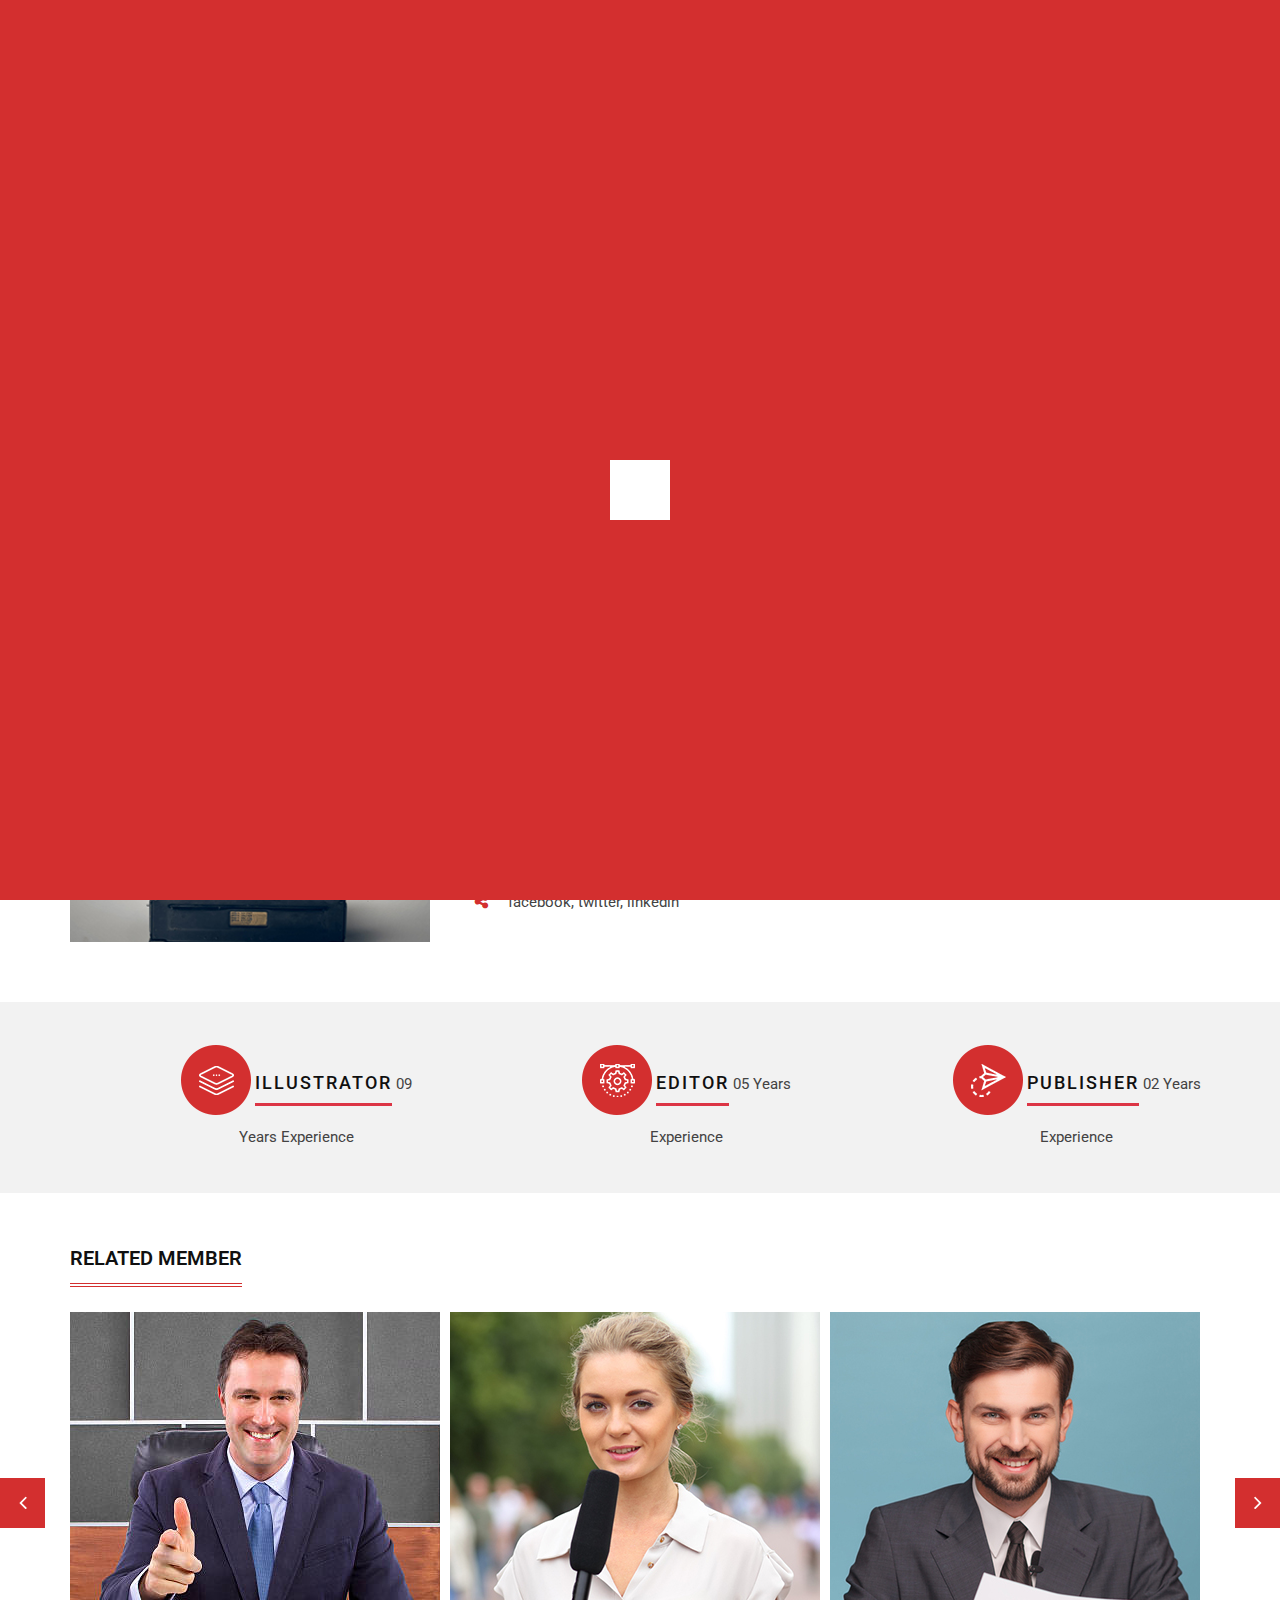
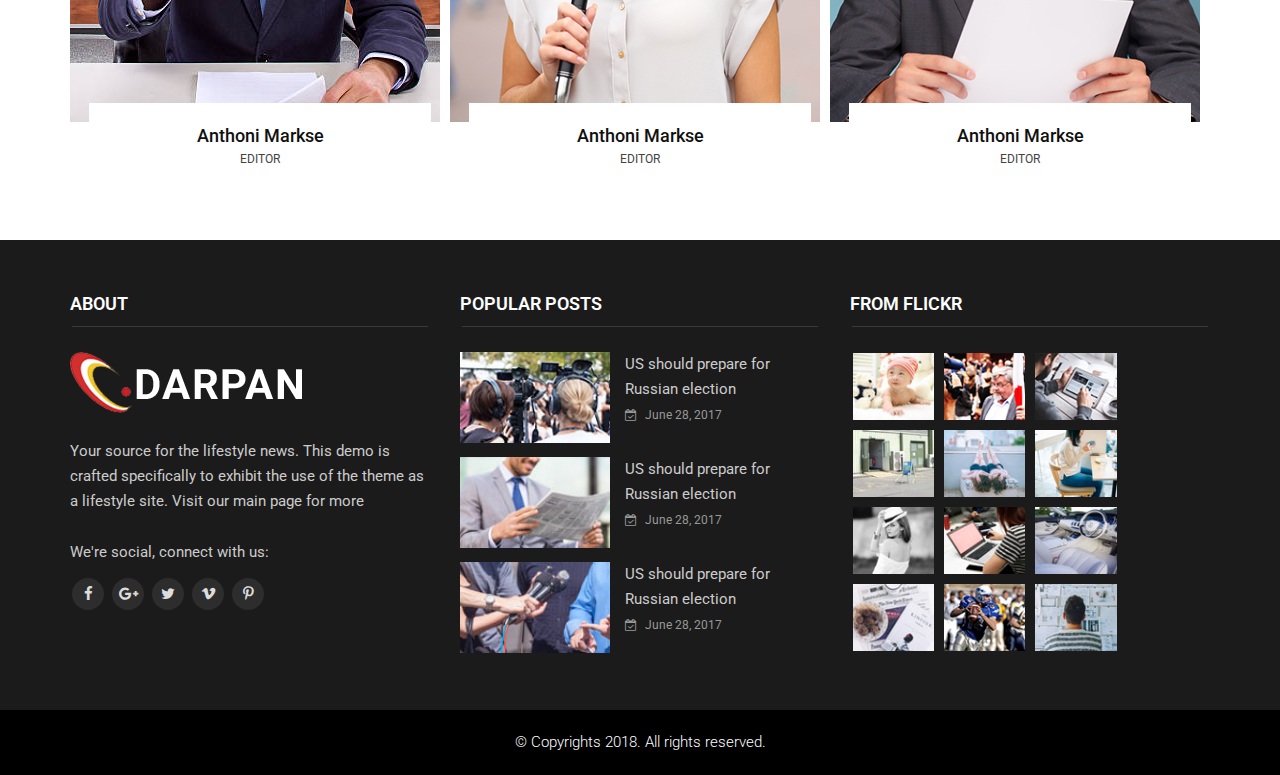
<file: author-single.html>
<!doctype html>
<html class="no-js" lang="zxx">


<!-- Mirrored from rstheme.com/products/html/news24/news-magazine/author-single.html by HTTrack Website Copier/3.x [XR&CO'2014], Thu, 18 Sep 2025 02:42:34 GMT -->
<head>
    <meta charset="utf-8">
    <meta http-equiv="x-ua-compatible" content="ie=edge">
    <title>Darpan | Author Single</title>
    <meta name="description" content="">
    <meta name="viewport" content="width=device-width, initial-scale=1">
    <link rel="apple-touch-icon" href="https://rstheme.com/">
    <link rel="shortcut icon" type="image/x-icon" href="images/fav.png">
    <!-- Place favicon.ico in the root directory -->
    <!-- all css here -->
    <!-- bootstrap v3.3.6 css -->
    <link rel="stylesheet" href="css/bootstrap.min.css">
    <!-- font-awesome css -->
    <link rel="stylesheet" href="css/font-awesome.min.css">
    <!-- animate css -->
    <link rel="stylesheet" href="css/animate.css">
    <!-- hover-min css -->
    <link rel="stylesheet" href="css/hover-min.css">
      <!-- magnific-popup css -->
    <link rel="stylesheet" href="css/magnific-popup.css">
    <!-- meanmenu css -->
    <link rel="stylesheet" href="css/meanmenu.min.css">
    <!-- owl.carousel css -->
    <link rel="stylesheet" href="css/owl.carousel.css">
    <!-- lightbox css -->
    <link href="css/lightbox.min.css" rel="stylesheet">
    <!-- nivo slider CSS -->
    <link rel="stylesheet" href="inc/custom-slider/css/nivo-slider.css" type="text/css" />
    <link rel="stylesheet" href="inc/custom-slider/css/preview.css" type="text/css" media="screen" />
    <!-- style css -->
    <link rel="stylesheet" href="style.css">
    <!-- responsive css -->
    <link rel="stylesheet" href="css/responsive.css">
    <!-- modernizr js -->
    <script src="js/modernizr-2.8.3.min.js"></script>
</head>

<body>
    <!--Preloader area Start here-->
	<div class="preloader">
		 <div class="sk-cube-grid">
			<div class="sk-cube sk-cube1"></div>
			<div class="sk-cube sk-cube2"></div>
			<div class="sk-cube sk-cube3"></div>
			<div class="sk-cube sk-cube4"></div>
			<div class="sk-cube sk-cube5"></div>
			<div class="sk-cube sk-cube6"></div>
			<div class="sk-cube sk-cube7"></div>
			<div class="sk-cube sk-cube8"></div>
			<div class="sk-cube sk-cube9"></div>
		  </div>
	</div>
	<!--Preloader area end here-->
    
    <!--Header area start here-->
    <header>
        <div class="header-top-area">
            <div class="container">
                <div class="row">
                    <div class="col-lg-8 col-md-8 col-sm-8 col-xs-12">
                        <div class="header-top-left">
                            <ul>
                                <li><span id="today"></span></li>
                                <li><a href="account.html">Sign In / Join</a></li>
                                <li><a href="contact.html">Contact</a></li>
                                <li>London, 27 <sup>o</sup> C</li>
                            </ul>
                        </div>
                    </div>
                    <div class="col-lg-4 col-md-4 col-sm-4 col-xs-12">
                        <div class="social-media-area">
                            <nav>
                                <ul>
                                    <li><a href="#" class="active"><i class="fa fa-facebook"></i></a></li>
                                    <li><a href="#"><i class="fa fa-google-plus" aria-hidden="true"></i></a></li>
                                    <li><a href="#"><i class="fa fa-twitter"></i></a></li>
                                    <li><a href="#"><i class="fa fa-vimeo" aria-hidden="true"></i></a></li>
                                    <li><a href="#"><i class="fa fa-pinterest-p" aria-hidden="true"></i></a></li>
                                </ul>
                            </nav>
                        </div>
                    </div>
                </div>
            </div>
        </div>
        <div class="header-middle-area">
            <div class="container">
                <div class="row">
                    <div class="col-lg-4 col-md-4 col-sm-12 col-xs-12">
                        <div class="logo-area">
                            <a href="index.html"><img src="images/logo.png" alt="logo"></a>
                        </div>
                    </div>
                    <div class="col-lg-8 col-md-8 col-sm-12 col-xs-12">
                        <div class="right-banner">
                            <img src="images/add/1.png" alt="add image">
                        </div>
                    </div>
                </div>
            </div>
        </div>
        <div class="header-bottom-area" id="sticky">
            <div class="container">
                <div class="row">
                    <div class="col-lg-10 col-md-10 col-sm-12 col-xs-12">
                        <div class="navbar-header">
                            <div class="col-sm-8 col-xs-8 padding-null">
                                <button class="navbar-toggle" type="button" data-toggle="collapse" data-target=".navbar-collapse">
                                <span class="sr-only">Toggle navigation</span>
                                <span class="icon-bar"></span>
                                <span class="icon-bar"></span>
                                <span class="icon-bar"></span>
                                </button>
                            </div>
                            <div class="col-sm-4 col-xs-4 hidden-desktop text-right search">
                                <a href="#search-mobile" data-toggle="collapse" class="search-icon"><i class="fa fa-search" aria-hidden="true"></i></a>
                                <div id="search-mobile" class="collapse search-box">
                                    <input type="text" class="form-control" placeholder="Search...">
                                </div>
                            </div>    
                        </div>
                        <div class="main-menu navbar-collapse collapse">
                            <nav>
                                <ul>
                                    <li><a href="index.html" class="has dropdown-toggle">Home <i class="fa fa-chevron-down" aria-hidden="true"></i></a>
                                        <ul class="sub-menu">
                                            <li><a href="index.html">Home 1</a></li>
                                            <li><a href="index2.html">Home 2</a></li>
                                            <li><a href="index3.html">Home 3</a></li>
                                        </ul>
                                    </li>
                                    <li><a href="#" class="has">Mega Menu <i class="fa fa-chevron-down" aria-hidden="true"></i></a>
                                        <ul class="sub-menu mega">
                                            <div class="row">
                                                <div class="col-lg-12 col-md-12 col-sm-12 col-xs-12">
                                                    <div class="col-lg-3 col-md-3 col-sm-3 col-xs-12">
                                                        <a href="blog-single.html"><img src="images/category/1.jpg" alt=""></a>
                                                        <h3> <a href="blog-single.html">Holiday Money: The Ultimate Guide to Buying</a></h3>
                                                        <p>Nulla ullamcorper orci metus, eu imperdiet quam is a dapibus ac...</p>
                                                    </div>
                                                    <div class="col-lg-3 col-md-3 col-sm-3 col-xs-12">
                                                        <a href="blog-single.html"><img src="images/category/2.jpg" alt=""></a>
                                                        <h3> <a href="blog-single.html">The Exhibition Bankasy Doesn’t Want You to See </a></h3>
                                                        <p>Nulla ullamcorper orci metus, eu imperdiet quam is a dapibus ac...</p>
                                                    </div>
                                                    <div class="col-lg-3 col-md-3 col-sm-3 col-xs-12">
                                                        <a href="blog-single.html"><img src="images/category/5.jpg" alt=""></a>
                                                        <h3> <a href="blog-single.html">How to End Boom And Bust: Make Cash Illegal </a></h3>
                                                        <p>Nulla ullamcorper orci metus, eu imperdiet quam is a dapibus ac...</p>
                                                    </div>
                                                    <div class="col-lg-3 col-md-3 col-sm-3 col-xs-12">
                                                        <a href="blog-single.html"><img src="images/category/4.jpg" alt=""></a>
                                                        <h3> <a href="blog-single.html">Quiz: Turner Prize Nominee or Load of Old Rubbish? </a></h3>
                                                        <p>Nulla ullamcorper orci metus, eu imperdiet quam is a dapibus ac...</p>
                                                    </div>
                                                </div>    
                                            </div>
                                        </ul>
                                    </li>
                                    <li><a href="#" class="has">Pages <i class="fa fa-chevron-down" aria-hidden="true"></i></a>
                                        <ul class="sub-menu">
                                            <li><a href="about.html">About</a></li>
                                            <li class="has"><a href="#">Blog <i class="fa fa-angle-right" aria-hidden="true"></i></a>
                                                <ul>
                                                    <li><a href="blog.html">Blog</a></li>
                                                    <li><a href="blog-single.html">Blog Single</a></li>
                                                </ul>
                                            </li>
                                            <li><a href="#">Category <i class="fa fa-angle-right" aria-hidden="true"></i></a>
                                                <ul>
                                                    <li><a href="category-style1.html">Category Style 1</a></li>
                                                    <li><a href="category-style2.html">Category Style 2</a></li>
                                                    <li><a href="category-style3.html">Category Style 3</a></li>
                                                    <li><a href="category-style4.html">Category Style 4</a></li>
                                                </ul>
                                            </li>                                            
                                            <li><a href="#">Gallery<i class="fa fa-angle-right" aria-hidden="true"></i></a>
                                                <ul>
                                                    <li><a href="gallery.html">Gallery One</a></li>
                                                    <li><a href="gallery2.html">Gallery Two</a></li>
                                                    <li><a href="gallery-single.html">Gallery Single</a></li>
                                                </ul>
                                            </li>
                                            <li><a href="#">Author <i class="fa fa-angle-right" aria-hidden="true"></i></a>
                                                <ul>
                                                    <li><a href="author.html">Author</a></li>
                                                    <li><a href="author-single.html">Author Single</a></li>
                                                </ul>
                                            </li>
                                            <li><a href="testimonial.html">Testimonial</a></li>
                                            <li><a href="account.html">Account</a></li>
                                            <li><a href="contact.html">Contact</a></li>
                                            <li><a href="error-404.html">Error-404</a></li>
                                        </ul>
                                    </li>
                                    <li><a href="category.html">Business</a></li>
                                    <li><a href="category-world.html">World</a></li>
                                    <li><a href="category-fashion.html">Fashion</a></li>
                                    <li><a href="category-politics.html">Politics</a></li>
                                    <li><a href="category-sports.html">Sports</a></li>
                                    <li><a href="category-health.html">Health</a></li>
                                    <li><a href="category-science.html">Science</a></li>
                                    <li><a href="category-videos.html">Videos</a></li>
                                </ul>
                            </nav>
                        </div>
                    </div>
                    <div class="col-lg-2 col-md-2 col-sm-hidden col-xs-hidden text-right search hidden-mobile">
                        <a href="#search" data-toggle="collapse" class="search-icon"><i class="fa fa-search" aria-hidden="true"></i></a>
                        <div id="search" class="collapse search-box">
                            <input type="text" class="form-control" placeholder="Search...">
                        </div>
                    </div>                    
                </div>
            </div>
        </div>
    </header>
    <!--Header area end here-->
    <!-- Inner Page Header serction start here -->
   <div class="inner-page-header">
        <div class="banner">
            <img src="images/banner/4.jpg" alt="Banner">
        </div>
        <div class="banner-text">
            <div class="container">
                <div class="row">
                    <div class="col-lg-12 col-md-12 col-sm-12 col-xs-12">
                        <div class="header-page-locator">
                            <ul>
                                <li><a href="index.html">Home <i class="fa fa-compress" aria-hidden="true"></i> </a> Author Single </li>
                            </ul>
                        </div>
                        <div class="header-page-title">
                            <h1>Author Single</h1>
                        </div>
                        <div class="header-page-subtitle">
                            <p>There are many variations of passages of Lorem Ipsum available, but the majority have suffered
                                <br>alteration in some form, by injected humou</p>
                        </div>
                    </div>
                </div>
            </div>
        </div>
    </div>
    <!-- Inner Page Header serction end here -->
 
   <!-- Single Author Page Start Here -->
    <div class="single-team-page-area">
        <div class="container">
            <div class="row">
                <div class="col-lg-4 col-md-4 col-sm-6 col-xs-12 single-image">
                    <figure><img class="img-responsive" src="images/single/toya.jpg" alt="Toya"></figure>                
                </div>
                <div class="col-lg-8 col-md-8 col-sm-6 col-xs-12 single-bio">
                    <h2 class="member-name">Toya Gonzalez</h2>
                    <h3 class="member-title">Publisher</h3>
                    <div class="member-desc">
                        <p>
                            Simply dummy text of the printing and typesetting industry. Lorem Ipsum has been the industry's standard dummy text ever since thewhen an unknown printer took a galley of type and scrambled it to make a type specimen book. It has survived not only five centuries, but also the leap into electronic typesetting, remaining essentially unchanged. It was popularised.Simply dummy text of the printing and typesetting industry.
                        </p>
                        <p>
                            It was popularised.Simply dummy text of the printing and typesetting industry. Lorem Ipsum has been the industry's standard dummy text ever since thewhen an unknown printer took a galley of type and scrambled it to make.
                        </p>
                    </div>
                    <div class="contact-info"> 
                        <ul>
                            <li><i class="fa fa-phone"></i><a href="tel: +61 3 8376 6284">+61 3 8376 6284</a></li>
                            <li><i class="fa fa-envelope-o"></i><a href="mailto: jesmin@email.com">jesmin@email.com</a></li>
                            <li><i class="fa fa-share-alt" aria-hidden="true"></i><a href="#">facebook</a>,<a class="social_share" href="#">twitter</a>,<a class="social_share" href="#">linkedin</a></li>
                        </ul>
                    </div>
                </div>
            </div>
        </div>
        <div class="container-fluid single-experience">
            <div class="container">
                <div class="row">
                    <div class="col-lg-4 col-md-4 col-sm-4 col-xs-12 experience experience-1">
                        <div class="inner text-center">
                            <img src="images/single/illustrator.png">
                            <h2 class="title">ILLUSTRATOR</h2>
                            <span class="time">09 Years Experience</span>
                        </div>
                    </div>
                    <div class="col-lg-4 col-md-4 col-sm-4 col-xs-12 experience experience-2">
                        <div class="inner text-center">
                            <img src="images/single/editor.png">
                            <h2 class="title">Editor</h2>
                            <span class="time">05 Years Experience</span>
                        </div>
                    </div>
                    <div class="col-lg-4 col-md-4 col-sm-4 col-xs-12 experience experience-3">
                        <div class="inner text-center">
                            <img src="images/single/publisher.png">
                            <h2 class="title">Publisher</h2>
                            <span class="time">02 Years Experience</span>
                        </div>
                    </div>
                </div>
            </div>
        </div>

        <!-- Author Slider Start Here -->
            <div class="fetuered-videos team-page-area">
                <div class="container">
                    <div class="row">
                        <div class="view-area">
                            <div class="col-sm-12"> 
                                <h3 class="title-bg">Related Member</h3>
                            </div>
                        </div>
                    </div>
                    <div id="author-slider-section" class="owl-carousel">
                        <div class="item">
                            <div class="single-videos">
                                <div class="single-member-area spc-o">
                                    <div class="cl-single-member">
                                        <figure><img class="img-responsive" src="images/team/anthoni.jpg" alt="jon"></figure>
                                        <div class="overlay">
                                            <h2 class="member-name"><a href="author-single.html">Anthoni Markse</a></h2>
                                            <h3 class="member-title">Editor</h3>
                                            <div class="short-desc">
                                                Vmply dummy text of the printing and typesetting industry. Lorem Ipsum has been the industry's standard dummy text ever since theypesetting industry.
                                            </div>
                                            <div class="social-icons"> 
                                                <a href="#" class="facebook" target="_blank"><i class="fa fa-facebook"></i></a> 
                                                <a href="#" class="twitter" target="_blank"><i class="fa fa-twitter"></i></a> 
                                                <a href="#" class="linkedin" target="_blank"><i class="fa fa-linkedin"></i></a>
                                                <a href="#" class="google-plus" target="_blank"><i class="fa fa-google-plus"></i></a> 
                                            </div>
                                        </div>
                                    </div>
                                    <div class="article">
                                        <h3><a href="author-single.html" data-id="1" class="cl-single-item-popup">Anthoni Markse</a></h3>
                                        <div class="member-title">Editor</div>
                                    </div>
                                </div>
                            </div>
                        </div>
                        <div class="item">
                            <div class="single-videos">
                                <div class="single-member-area spc-o">
                                    <div class="cl-single-member">
                                        <figure><img class="img-responsive" src="images/team/ridisha.jpg" alt="jon"></figure>
                                        <div class="overlay">
                                            <h2 class="member-name"><a href="author-single.html">Anthoni Markse</a></h2>
                                            <h3 class="member-title">Editor</h3>
                                            <div class="short-desc">
                                                Vmply dummy text of the printing and typesetting industry. Lorem Ipsum has been the industry's standard dummy text ever since theypesetting industry.
                                            </div>
                                            <div class="social-icons"> 
                                                <a href="#" class="facebook" target="_blank"><i class="fa fa-facebook"></i></a> 
                                                <a href="#" class="twitter" target="_blank"><i class="fa fa-twitter"></i></a> 
                                                <a href="#" class="linkedin" target="_blank"><i class="fa fa-linkedin"></i></a>
                                                <a href="#" class="google-plus" target="_blank"><i class="fa fa-google-plus"></i></a> 
                                            </div>
                                        </div>
                                    </div>
                                    <div class="article">
                                        <h3><a href="author-single.html" data-id="1" class="cl-single-item-popup">Anthoni Markse</a></h3>
                                        <div class="member-title">Editor</div>
                                    </div>
                                </div>
                            </div>
                        </div>
                        <div class="item">    
                            <div class="single-videos">
                                <div class="single-member-area spc-o">
                                    <div class="cl-single-member">
                                        <figure><img class="img-responsive" src="images/team/rashid.jpg" alt="jon"></figure>
                                        <div class="overlay">
                                            <h2 class="member-name"><a href="author-single.html">Anthoni Markse</a></h2>
                                            <h3 class="member-title">Editor</h3>
                                            <div class="short-desc">
                                                Vmply dummy text of the printing and typesetting industry. Lorem Ipsum has been the industry's standard dummy text ever since theypesetting industry.
                                            </div>
                                            <div class="social-icons"> 
                                                <a href="#" class="facebook" target="_blank"><i class="fa fa-facebook"></i></a> 
                                                <a href="#" class="twitter" target="_blank"><i class="fa fa-twitter"></i></a> 
                                                <a href="#" class="linkedin" target="_blank"><i class="fa fa-linkedin"></i></a>
                                                <a href="#" class="google-plus" target="_blank"><i class="fa fa-google-plus"></i></a> 
                                            </div>
                                        </div>
                                    </div>
                                    <div class="article">
                                        <h3><a href="author-single.html" data-id="1" class="cl-single-item-popup">Anthoni Markse</a></h3>
                                        <div class="member-title">Editor</div>
                                    </div>
                                </div>
                            </div>
                        </div>

                        <div class="item">
                            <div class="single-videos">
                                <div class="single-member-area spc-o">
                                    <div class="cl-single-member">
                                        <figure><img class="img-responsive" src="images/team/hussy.jpg" alt="jon"></figure>
                                        <div class="overlay">
                                            <h2 class="member-name"><a href="author-single.html">Anthoni Markse</a></h2>
                                            <h3 class="member-title">Editor</h3>
                                            <div class="short-desc">
                                                Vmply dummy text of the printing and typesetting industry. Lorem Ipsum has been the industry's standard dummy text ever since theypesetting industry.
                                            </div>
                                            <div class="social-icons"> 
                                                <a href="#" class="facebook" target="_blank"><i class="fa fa-facebook"></i></a> 
                                                <a href="#" class="twitter" target="_blank"><i class="fa fa-twitter"></i></a> 
                                                <a href="#" class="linkedin" target="_blank"><i class="fa fa-linkedin"></i></a>
                                                <a href="#" class="google-plus" target="_blank"><i class="fa fa-google-plus"></i></a> 
                                            </div>
                                        </div>
                                    </div>
                                    <div class="article">
                                        <h3><a href="author-single.html" data-id="1" class="cl-single-item-popup">Anthoni Markse</a></h3>
                                        <div class="member-title">Editor</div>
                                    </div>
                                </div>
                            </div>
                        </div>
                        <div class="item">    
                            <div class="single-videos">
                                <div class="single-member-area spc-o">
                                    <div class="cl-single-member">
                                        <figure><img class="img-responsive" src="images/team/raisha.jpg" alt="jon"></figure>
                                        <div class="overlay">
                                            <h2 class="member-name"><a href="author-single.html">Anthoni Markse</a></h2>
                                            <h3 class="member-title">Editor</h3>
                                            <div class="short-desc">
                                                Vmply dummy text of the printing and typesetting industry. Lorem Ipsum has been the industry's standard dummy text ever since theypesetting industry.
                                            </div>
                                            <div class="social-icons"> 
                                                <a href="#" class="facebook" target="_blank"><i class="fa fa-facebook"></i></a> 
                                                <a href="#" class="twitter" target="_blank"><i class="fa fa-twitter"></i></a> 
                                                <a href="#" class="linkedin" target="_blank"><i class="fa fa-linkedin"></i></a>
                                                <a href="#" class="google-plus" target="_blank"><i class="fa fa-google-plus"></i></a> 
                                            </div>
                                        </div>
                                    </div>
                                    <div class="article">
                                        <h3><a href="author-single.html" data-id="1" class="cl-single-item-popup">Anthoni Markse</a></h3>
                                        <div class="member-title">Editor</div>
                                    </div>
                                </div>
                            </div>
                        </div>    
                    </div>
                </div>    
            </div>
        
    <!-- Author Slider End Here -->
    </div>
    <!-- Footer Area Section Start Here -->
     <footer>
        <div class="footer-top-area">
            <div class="container">
                <div class="row">
                    <!-- Footer About Section Start Here -->
                    <div class="col-lg-4 col-md-4 col-sm-4 col-xs-12">
                        <div class="single-footer footer-one">
                            <h3>About</h3>
                            <div class="footer-logo"><img src="images/footer-logo.png" alt="footer-logo"></div>
                            <p>Your source for the lifestyle news. This demo is crafted specifically to exhibit the use of the theme as a lifestyle site. Visit our main page for more </p>
                            <p>We're social, connect with us:</p>
                            <div class="footer-social-media-area">
                                <nav>
                                    <ul>
                                        <!-- Facebook Icon Here -->
                                        <li><a href="#"><i class="fa fa-facebook"></i></a></li>
                                        <!-- Google Icon Here -->
                                        <li><a href="#"><i class="fa fa-google-plus" aria-hidden="true"></i></a></li>
                                        <!-- Twitter Icon Here -->
                                        <li><a href="#"><i class="fa fa-twitter"></i></a></li>
                                        <!-- Vimeo Icon Here -->
                                        <li><a href="#"><i class="fa fa-vimeo" aria-hidden="true"></i></a></li>
                                        <!-- Pinterest Icon Here -->
                                        <li><a href="#"><i class="fa fa-pinterest-p" aria-hidden="true"></i></a></li>
                                    </ul>
                                </nav>
                            </div>
                        </div>
                    </div>
                    <!-- Footer About Section End Here -->

                    <!-- Footer Popular Post Section Start Here -->
                    <div class="col-lg-4 col-md-4 col-sm-4 col-xs-12">
                        <div class="single-footer footer-two">
                            <h3>Popular Posts</h3>
                            <nav>
                                <ul>
                                    <li>
                                        <div class="col-lg-5 col-md-5 col-sm-5 col-xs-4">
                                            <a href="blog-single.html"><img src="images/post-images/post-1.jpg" alt="post photo"></a>
                                        </div>
                                        <div class="col-lg-7 col-md-7 col-sm-7 col-xs-8">
                                            <p><a href="blog-single.html">US should prepare for Russian election</a></p>
                                            <span><i class="fa fa-calendar-check-o" aria-hidden="true"> </i> June  28,  2017</span>
                                        </div>
                                    </li>
                                    <li>
                                        <div class="col-lg-5 col-md-5 col-sm-5 col-xs-4">
                                            <a href="blog-single.html"><img src="images/post-images/post-2.jpg" alt="post photo"></a>
                                        </div>
                                        <div class="col-lg-7 col-md-7 col-sm-7 col-xs-8">
                                            <p><a href="blog-single.html">US should prepare for Russian election</a></p>
                                            <span><i class="fa fa-calendar-check-o" aria-hidden="true"> </i> June  28,  2017</span>
                                        </div>
                                    </li>
                                    <li>
                                        <div class="col-lg-5 col-md-5 col-sm-5 col-xs-4">
                                            <a href="blog-single.html"><img src="images/post-images/post-3.jpg" alt="post photo"></a>
                                        </div>
                                        <div class="col-lg-7 col-md-7 col-sm-7 col-xs-8">
                                            <p><a href="blog-single.html">US should prepare for Russian election</a></p>
                                            <span><i class="fa fa-calendar-check-o" aria-hidden="true"> </i> June  28,  2017</span>
                                        </div>
                                    </li>
                                </ul>
                            </nav>
                        </div>
                    </div>
                    <!-- Footer Popular Post Section End Here -->

                    <!-- Footer From Flickr Section Start Here -->
                    <div class="col-lg-4 col-md-4 col-sm-4 col-xs-12">
                        <div class="single-footer footer-three">
                            <h3>From Flickr</h3>
                            <ul>
                                <li>
                                    <a href="#"><img src="images/flicker/1.png" alt="flicker photo"></a>
                                </li>
                                <li>
                                    <a href="#"><img src="images/flicker/2.png" alt="flicker photo"></a>
                                </li>
                                <li>
                                    <a href="#"><img src="images/flicker/3.png" alt="flicker photo"></a>
                                </li>
                                <li>
                                    <a href="#"><img src="images/flicker/4.png" alt="flicker photo"></a>
                                </li>
                                <li>
                                    <a href="#"><img src="images/flicker/5.png" alt="flicker photo"></a>
                                </li>
                                <li>
                                    <a href="#"><img src="images/flicker/6.png" alt="flicker photo"></a>
                                </li>
                                <li>
                                    <a href="#"><img src="images/flicker/7.png" alt="flicker photo"></a>
                                </li>
                                <li>
                                    <a href="#"><img src="images/flicker/8.png" alt="flicker photo"></a>
                                </li>
                                <li>
                                    <a href="#"><img src="images/flicker/9.png" alt="flicker photo"></a>
                                </li>
                                <li>
                                    <a href="#"><img src="images/flicker/10.png" alt="flicker photo"></a>
                                </li>
                                <li>
                                    <a href="#"><img src="images/flicker/11.png" alt="flicker photo"></a>
                                </li>
                                <li>
                                    <a href="#"><img src="images/flicker/12.png" alt="flicker photo"></a>
                                </li>
                            </ul>
                        </div>
                    </div>
                    <!-- Footer From Flickr Section End Here -->
                </div>
            </div>
        </div>
        <!-- Footer Copyright Area Start Here -->
        <div class="footer-bottom-area">
            <div class="container">
                <div class="row">
                    <div class="col-lg-12 col-md-12 col-sm-12 col-xs-12">
                        <div class="footer-bottom">
                            <p> &copy; Copyrights 2018. All rights reserved.</p>
                        </div>
                    </div>
                </div>
            </div>
        </div>
        <!-- Footer Copyright Area End Here -->
    </footer>

    <!-- Start scrollUp  -->
    <div id="return-to-top">
        <span>Top</span>
    </div>
    <!-- End scrollUp  -->
    
    <!-- Footer Area Section End Here -->
    <!-- all js here -->
    <script src="js/jquery.min.js"></script>
    <!-- jquery latest version -->
    <script src="js/jquery.min.js"></script>
     <!-- jquery-ui js -->
    <script src="js/jquery-ui.min.js"></script>
    <!-- bootstrap js -->
    <script src="js/bootstrap.min.js"></script>
    <!-- meanmenu js -->
    <script src="js/jquery.meanmenu.js"></script>
    <!-- wow js -->
    <script src="js/wow.min.js"></script>
    <!-- owl.carousel js -->
    <script src="js/owl.carousel.min.js"></script>
    <!-- magnific-popup js -->
    <script src="js/jquery.magnific-popup.js"></script>
    
    <!-- jquery.counterup js -->
    <script src="js/jquery.counterup.min.js"></script>
    <script src="js/waypoints.min.js"></script>
    <!-- jquery light box -->
    <script src="js/lightbox.min.js"></script>
    <!-- Nivo slider js -->
    <script src="inc/custom-slider/js/jquery.nivo.slider.js" type="text/javascript"></script>
    <script src="inc/custom-slider/home.js" type="text/javascript"></script>
    <!-- main js -->
    <script src="js/main.js"></script>
</body>


<!-- Mirrored from rstheme.com/products/html/news24/news-magazine/author-single.html by HTTrack Website Copier/3.x [XR&CO'2014], Thu, 18 Sep 2025 02:42:36 GMT -->
</html>
</file>
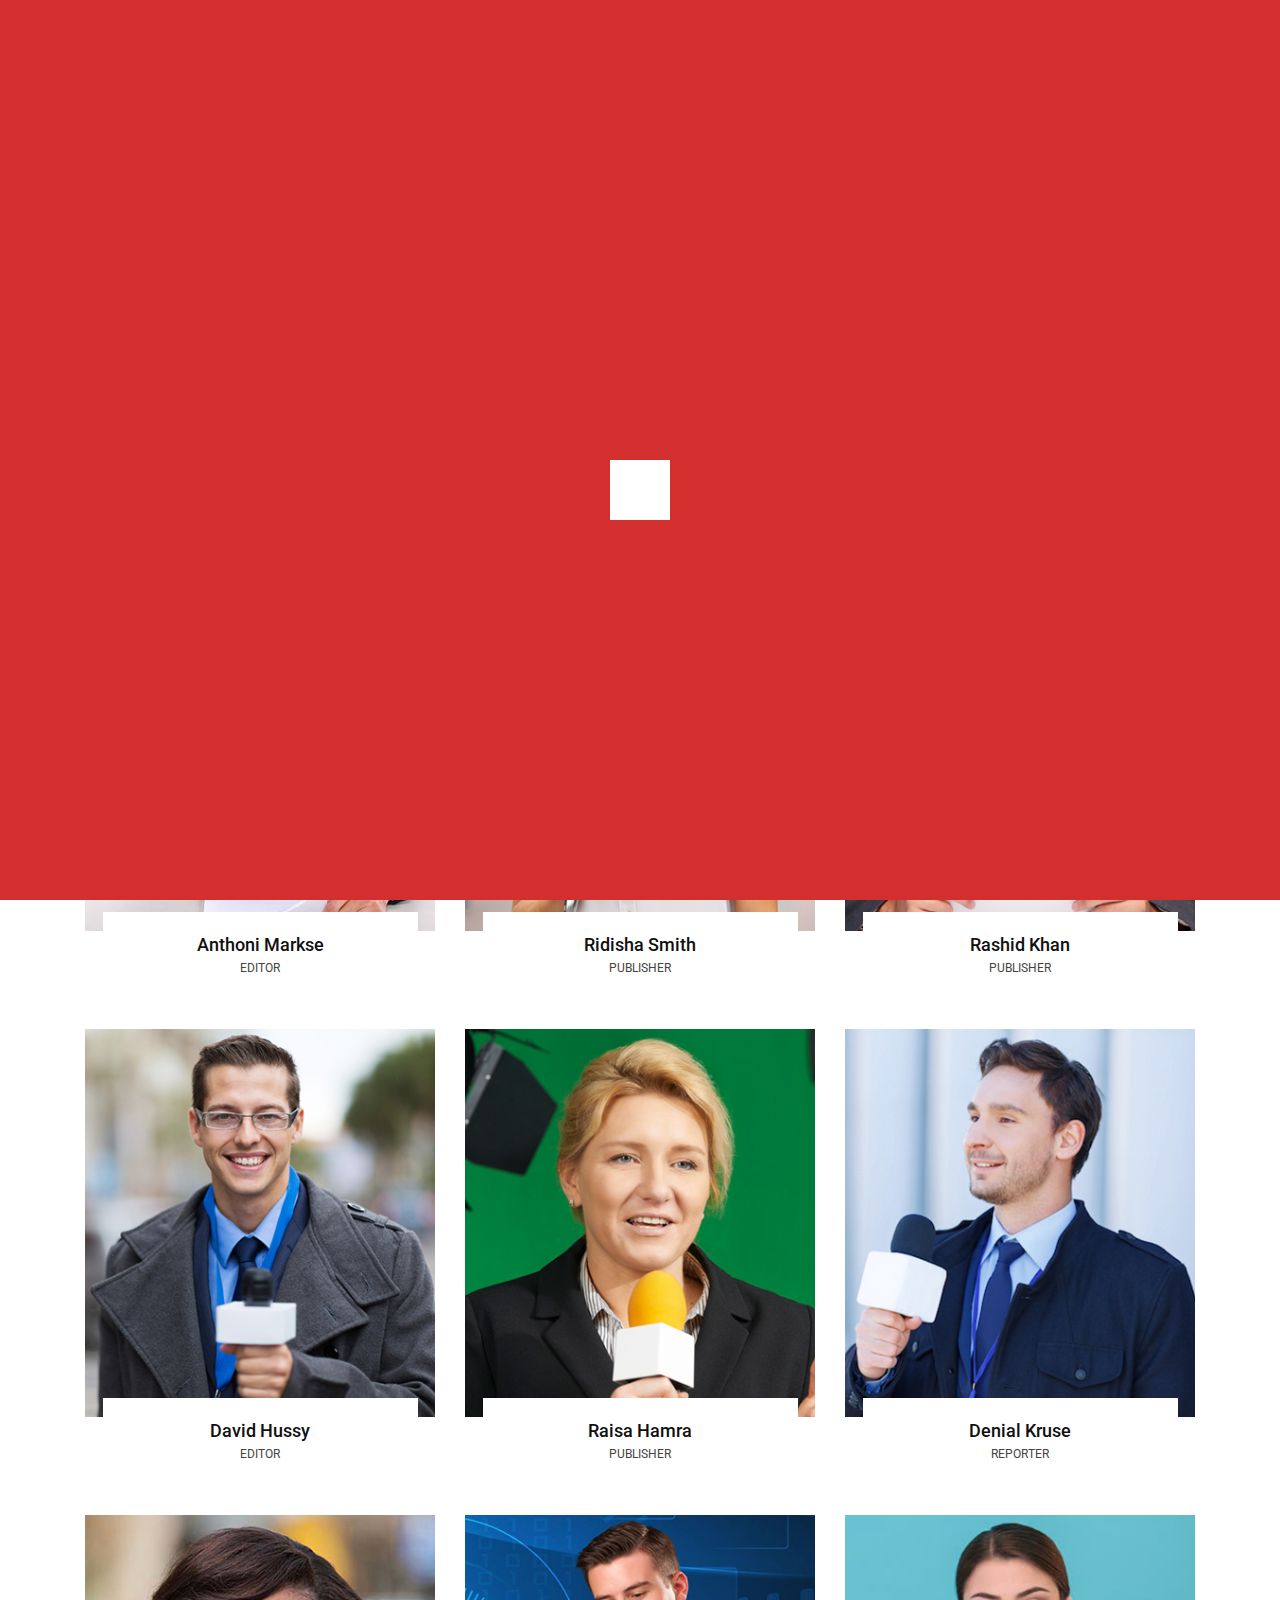
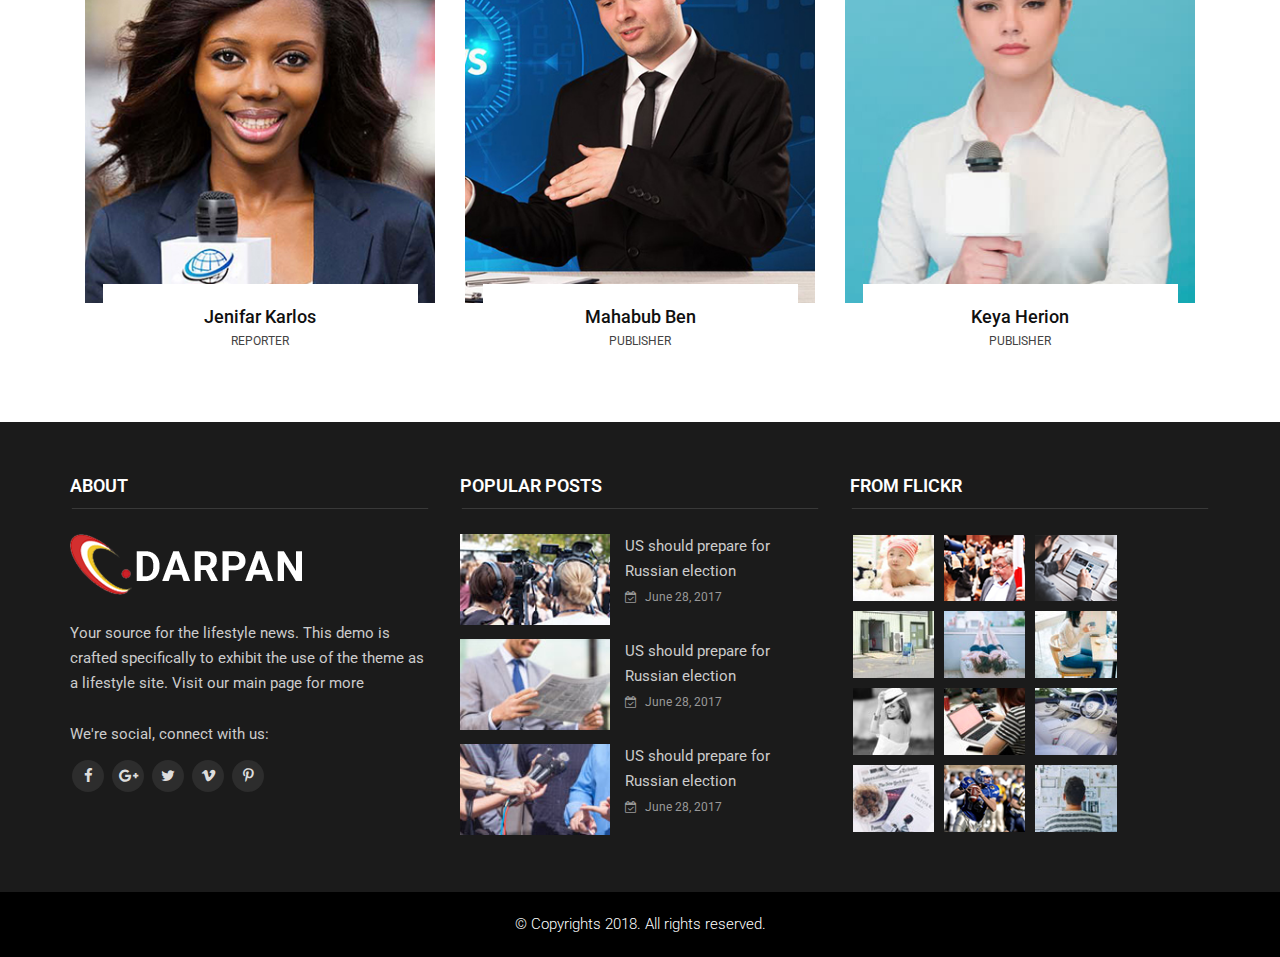
<file: author.html>
<!doctype html>
<html class="no-js" lang="zxx">


<!-- Mirrored from rstheme.com/products/html/news24/news-magazine/author.html by HTTrack Website Copier/3.x [XR&CO'2014], Thu, 18 Sep 2025 02:42:29 GMT -->
<head>
    <meta charset="utf-8">
    <meta http-equiv="x-ua-compatible" content="ie=edge">
    <title>Darpan | Authors</title>
    <meta name="description" content="">
    <meta name="viewport" content="width=device-width, initial-scale=1">
    <link rel="apple-touch-icon" href="https://rstheme.com/">
    <link rel="shortcut icon" type="image/x-icon" href="images/fav.png">
    <!-- Place favicon.ico in the root directory -->
    <!-- all css here -->
    <!-- bootstrap v3.3.6 css -->
    <link rel="stylesheet" href="css/bootstrap.min.css">
    <!-- font-awesome css -->
    <link rel="stylesheet" href="css/font-awesome.min.css">
    <!-- animate css -->
    <link rel="stylesheet" href="css/animate.css">
    <!-- hover-min css -->
    <link rel="stylesheet" href="css/hover-min.css">
      <!-- magnific-popup css -->
    <link rel="stylesheet" href="css/magnific-popup.css">
    <!-- meanmenu css -->
    <link rel="stylesheet" href="css/meanmenu.min.css">
    <!-- owl.carousel css -->
    <link rel="stylesheet" href="css/owl.carousel.css">
    <!-- lightbox css -->
    <link href="css/lightbox.min.css" rel="stylesheet">
    <!-- nivo slider CSS -->
    <link rel="stylesheet" href="inc/custom-slider/css/nivo-slider.css" type="text/css" />
    <link rel="stylesheet" href="inc/custom-slider/css/preview.css" type="text/css" media="screen" />
    <!-- style css -->
    <link rel="stylesheet" href="style.css">
    <!-- responsive css -->
    <link rel="stylesheet" href="css/responsive.css">
    <!-- modernizr js -->
    <script src="js/modernizr-2.8.3.min.js"></script>
</head>

<body>
    <!--Preloader area Start here-->
	<div class="preloader">
		 <div class="sk-cube-grid">
			<div class="sk-cube sk-cube1"></div>
			<div class="sk-cube sk-cube2"></div>
			<div class="sk-cube sk-cube3"></div>
			<div class="sk-cube sk-cube4"></div>
			<div class="sk-cube sk-cube5"></div>
			<div class="sk-cube sk-cube6"></div>
			<div class="sk-cube sk-cube7"></div>
			<div class="sk-cube sk-cube8"></div>
			<div class="sk-cube sk-cube9"></div>
		  </div>
	</div>
	<!--Preloader area end here-->
    
    <!--Header area start here-->
    <header>
        <div class="header-top-area">
            <div class="container">
                <div class="row">
                    <div class="col-lg-8 col-md-8 col-sm-8 col-xs-12">
                        <div class="header-top-left">
                            <ul>
                                <li><span id="today"></span></li>
                                <li><a href="account.html">Sign In / Join</a></li>
                                <li><a href="contact.html">Contact</a></li>
                                <li>London, 27 <sup>o</sup> C</li>
                            </ul>
                        </div>
                    </div>
                    <div class="col-lg-4 col-md-4 col-sm-4 col-xs-12">
                        <div class="social-media-area">
                            <nav>
                                <ul>
                                    <li><a href="#" class="active"><i class="fa fa-facebook"></i></a></li>
                                    <li><a href="#"><i class="fa fa-google-plus" aria-hidden="true"></i></a></li>
                                    <li><a href="#"><i class="fa fa-twitter"></i></a></li>
                                    <li><a href="#"><i class="fa fa-vimeo" aria-hidden="true"></i></a></li>
                                    <li><a href="#"><i class="fa fa-pinterest-p" aria-hidden="true"></i></a></li>
                                </ul>
                            </nav>
                        </div>
                    </div>
                </div>
            </div>
        </div>
        <div class="header-middle-area">
            <div class="container">
                <div class="row">
                    <div class="col-lg-4 col-md-4 col-sm-12 col-xs-12">
                        <div class="logo-area">
                            <a href="index.html"><img src="images/logo.png" alt="logo"></a>
                        </div>
                    </div>
                    <div class="col-lg-8 col-md-8 col-sm-12 col-xs-12">
                        <div class="right-banner">
                            <img src="images/add/1.png" alt="add image">
                        </div>
                    </div>
                </div>
            </div>
        </div>
        <div class="header-bottom-area" id="sticky">
            <div class="container">
                <div class="row">
                    <div class="col-lg-10 col-md-10 col-sm-12 col-xs-12">
                        <div class="navbar-header">
                            <div class="col-sm-8 col-xs-8 padding-null">
                                <button class="navbar-toggle" type="button" data-toggle="collapse" data-target=".navbar-collapse">
                                <span class="sr-only">Toggle navigation</span>
                                <span class="icon-bar"></span>
                                <span class="icon-bar"></span>
                                <span class="icon-bar"></span>
                                </button>
                            </div>
                            <div class="col-sm-4 col-xs-4 hidden-desktop text-right search">
                                <a href="#search-mobile" data-toggle="collapse" class="search-icon"><i class="fa fa-search" aria-hidden="true"></i></a>
                                <div id="search-mobile" class="collapse search-box">
                                    <input type="text" class="form-control" placeholder="Search...">
                                </div>
                            </div>    
                        </div>
                        <div class="main-menu navbar-collapse collapse">
                            <nav>
                                <ul>
                                    <li><a href="index.html" class="has dropdown-toggle">Home <i class="fa fa-chevron-down" aria-hidden="true"></i></a>
                                        <ul class="sub-menu">
                                            <li><a href="index.html">Home 1</a></li>
                                            <li><a href="index2.html">Home 2</a></li>
                                            <li><a href="index3.html">Home 3</a></li>
                                        </ul>
                                    </li>
                                    <li><a href="#" class="has">Mega Menu <i class="fa fa-chevron-down" aria-hidden="true"></i></a>
                                        <ul class="sub-menu mega">
                                            <div class="row">
                                                <div class="col-lg-12 col-md-12 col-sm-12 col-xs-12">
                                                    <div class="col-lg-3 col-md-3 col-sm-3 col-xs-12">
                                                        <a href="blog-single.html"><img src="images/category/1.jpg" alt=""></a>
                                                        <h3> <a href="blog-single.html">Holiday Money: The Ultimate Guide to Buying</a></h3>
                                                        <p>Nulla ullamcorper orci metus, eu imperdiet quam is a dapibus ac...</p>
                                                    </div>
                                                    <div class="col-lg-3 col-md-3 col-sm-3 col-xs-12">
                                                        <a href="blog-single.html"><img src="images/category/2.jpg" alt=""></a>
                                                        <h3> <a href="blog-single.html">The Exhibition Bankasy Doesn’t Want You to See </a></h3>
                                                        <p>Nulla ullamcorper orci metus, eu imperdiet quam is a dapibus ac...</p>
                                                    </div>
                                                    <div class="col-lg-3 col-md-3 col-sm-3 col-xs-12">
                                                        <a href="blog-single.html"><img src="images/category/5.jpg" alt=""></a>
                                                        <h3> <a href="blog-single.html">How to End Boom And Bust: Make Cash Illegal </a></h3>
                                                        <p>Nulla ullamcorper orci metus, eu imperdiet quam is a dapibus ac...</p>
                                                    </div>
                                                    <div class="col-lg-3 col-md-3 col-sm-3 col-xs-12">
                                                        <a href="blog-single.html"><img src="images/category/4.jpg" alt=""></a>
                                                        <h3> <a href="blog-single.html">Quiz: Turner Prize Nominee or Load of Old Rubbish? </a></h3>
                                                        <p>Nulla ullamcorper orci metus, eu imperdiet quam is a dapibus ac...</p>
                                                    </div>
                                                </div>    
                                            </div>
                                        </ul>
                                    </li>
                                    <li><a href="#" class="has">Pages <i class="fa fa-chevron-down" aria-hidden="true"></i></a>
                                        <ul class="sub-menu">
                                            <li><a href="about.html">About</a></li>
                                            <li class="has"><a href="#">Blog <i class="fa fa-angle-right" aria-hidden="true"></i></a>
                                                <ul>
                                                    <li><a href="blog.html">Blog</a></li>
                                                    <li><a href="blog-single.html">Blog Single</a></li>
                                                </ul>
                                            </li>
                                            <li><a href="#">Category <i class="fa fa-angle-right" aria-hidden="true"></i></a>
                                                <ul>
                                                    <li><a href="category-style1.html">Category Style 1</a></li>
                                                    <li><a href="category-style2.html">Category Style 2</a></li>
                                                    <li><a href="category-style3.html">Category Style 3</a></li>
                                                    <li><a href="category-style4.html">Category Style 4</a></li>
                                                </ul>
                                            </li>                                            
                                            <li><a href="#">Gallery<i class="fa fa-angle-right" aria-hidden="true"></i></a>
                                                <ul>
                                                    <li><a href="gallery.html">Gallery One</a></li>
                                                    <li><a href="gallery2.html">Gallery Two</a></li>
                                                    <li><a href="gallery-single.html">Gallery Single</a></li>
                                                </ul>
                                            </li>
                                            <li><a href="#">Author <i class="fa fa-angle-right" aria-hidden="true"></i></a>
                                                <ul>
                                                    <li><a href="author.html">Author</a></li>
                                                    <li><a href="author-single.html">Author Single</a></li>
                                                </ul>
                                            </li>
                                            <li><a href="testimonial.html">Testimonial</a></li>
                                            <li><a href="account.html">Account</a></li>
                                            <li><a href="contact.html">Contact</a></li>
                                            <li><a href="error-404.html">Error-404</a></li>
                                        </ul>
                                    </li>
                                    <li><a href="category.html">Business</a></li>
                                    <li><a href="category-world.html">World</a></li>
                                    <li><a href="category-fashion.html">Fashion</a></li>
                                    <li><a href="category-politics.html">Politics</a></li>
                                    <li><a href="category-sports.html">Sports</a></li>
                                    <li><a href="category-health.html">Health</a></li>
                                    <li><a href="category-science.html">Science</a></li>
                                    <li><a href="category-videos.html">Videos</a></li>
                                </ul>
                            </nav>
                        </div>
                    </div>
                    <div class="col-lg-2 col-md-2 col-sm-hidden col-xs-hidden text-right search hidden-mobile">
                        <a href="#search" data-toggle="collapse" class="search-icon"><i class="fa fa-search" aria-hidden="true"></i></a>
                        <div id="search" class="collapse search-box">
                            <input type="text" class="form-control" placeholder="Search...">
                        </div>
                    </div>                    
                </div>
            </div>
        </div>
    </header>
    <!--Header area end here-->
    <!-- Inner Page Header serction start here -->
    <div class="inner-page-header">
        <div class="banner">
            <img src="images/banner/4.jpg" alt="Banner">
        </div>
        <div class="banner-text">
            <div class="container">
                <div class="row">
                    <div class="col-lg-12 col-md-12 col-sm-12 col-xs-12">
                        <div class="header-page-locator">
                            <ul>
                                <li><a href="index.html">Home <i class="fa fa-compress" aria-hidden="true"></i> </a> Author</li>
                            </ul>
                        </div>
                        <div class="header-page-title">
                            <h1>Author</h1>
                        </div>
                        <div class="header-page-subtitle">
                            <p>There are many variations of passages of Lorem Ipsum available, but the majority have suffered
                                <br>alteration in some form, by injected humou</p>
                        </div>
                    </div>
                </div>
            </div>
        </div>
    </div>
    <!-- Inner Page Header serction end here -->
 
   <!-- Team Page Start Here -->
    <div class="team-page-area">
        <div class="container">
			<div class="col-md-4 col-lg-4 col-sm-6">
				<div class="single-member-area">
					<div class="cl-single-member">
						<figure><img class="img-responsive" src="images/team/anthoni.jpg" alt="jon"></figure>
                        <div class="overlay">
                            <h2 class="member-name"><a href="author-single.html">Anthoni Markse</a></h2>
                            <h3 class="member-title">Editor</h3>
                            <div class="short-desc">
                                Vmply dummy text of the printing and typesetting industry. Lorem Ipsum has been the industry's standard dummy text ever since theypesetting industry.
                            </div>
							<div class="social-icons"> 
                                <a href="#" class="facebook" target="_blank"><i class="fa fa-facebook"></i></a> 
                                <a href="#" class="twitter" target="_blank"><i class="fa fa-twitter"></i></a> 
                                <a href="#" class="linkedin" target="_blank"><i class="fa fa-linkedin"></i></a>
                                <a href="#" class="google-plus" target="_blank"><i class="fa fa-google-plus"></i></a> 
                            </div>
					    </div>
					</div>
                    <div class="article">
                            <h3><a href="author-single.html" data-id="1" class="cl-single-item-popup">Anthoni Markse</a></h3>
                            <div class="member-title">Editor</div>
                        </div>
				</div>
			</div>
            <div class="col-md-4 col-lg-4 col-sm-6">
                <div class="single-member-area">
                    <div class="cl-single-member">
                        <figure><img class="img-responsive" src="images/team/ridisha.jpg" alt="Ridisha"></figure>
                        <div class="overlay">
                            <h2 class="member-name"><a href="author-single.html">Ridisha Smith</a></h2>
                            <h3 class="member-title">Publisher</h3>
                            <div class="short-desc">
                                Vmply dummy text of the printing and typesetting industry. Lorem Ipsum has been the industry's standard dummy text ever since theypesetting industry.
                            </div>
                            <div class="social-icons"> 
                                <a href="#" class="facebook" target="_blank"><i class="fa fa-facebook"></i></a> 
                                <a href="#" class="twitter" target="_blank"><i class="fa fa-twitter"></i></a> 
                                <a href="#" class="linkedin" target="_blank"><i class="fa fa-linkedin"></i></a>
                                <a href="#" class="google-plus" target="_blank"><i class="fa fa-google-plus"></i></a> 
                            </div>
                        </div>
                    </div>
                    <div class="article">
                            <h3><a href="author-single.html" data-id="1" class="cl-single-item-popup">Ridisha Smith</a></h3>
                            <div class="member-title">Publisher</div>
                        </div>
                </div>
            </div>
            <div class="col-md-4 col-lg-4 col-sm-6">
                <div class="single-member-area">
                    <div class="cl-single-member">
                        <figure><img class="img-responsive" src="images/team/rashid.jpg" alt="Rashid Khan"></figure>
                        <div class="overlay">
                            <h2 class="member-name"><a href="author-single.html">Rashid Khan</a></h2>
                            <h3 class="member-title">Publisher</h3>
                            <div class="short-desc">
                                Vmply dummy text of the printing and typesetting industry. Lorem Ipsum has been the industry's standard dummy text ever since theypesetting industry.
                            </div>
                            <div class="social-icons"> 
                                <a href="#" class="facebook" target="_blank"><i class="fa fa-facebook"></i></a> 
                                <a href="#" class="twitter" target="_blank"><i class="fa fa-twitter"></i></a> 
                                <a href="#" class="linkedin" target="_blank"><i class="fa fa-linkedin"></i></a>
                                <a href="#" class="google-plus" target="_blank"><i class="fa fa-google-plus"></i></a> 
                            </div>
                        </div>
                    </div>
                    <div class="article">
                            <h3><a href="author-single.html" data-id="1" class="cl-single-item-popup">Rashid Khan</a></h3>
                            <div class="member-title">Publisher</div>
                        </div>
                </div>
            </div>
            <div class="col-md-4 col-lg-4 col-sm-6">
                <div class="single-member-area">
                    <div class="cl-single-member">
                        <figure><img class="img-responsive" src="images/team/hussy.jpg" alt="David Hussy"></figure>
                        <div class="overlay">
                            <h2 class="member-name"><a href="author-single.html">David Hussy</a></h2>
                            <h3 class="member-title">Editor</h3>
                            <div class="short-desc">
                                Vmply dummy text of the printing and typesetting industry. Lorem Ipsum has been the industry's standard dummy text ever since theypesetting industry.
                            </div>
                            <div class="social-icons"> 
                                <a href="#" class="facebook" target="_blank"><i class="fa fa-facebook"></i></a> 
                                <a href="#" class="twitter" target="_blank"><i class="fa fa-twitter"></i></a> 
                                <a href="#" class="linkedin" target="_blank"><i class="fa fa-linkedin"></i></a>
                                <a href="#" class="google-plus" target="_blank"><i class="fa fa-google-plus"></i></a> 
                            </div>
                        </div>
                    </div>
                    <div class="article">
                            <h3><a href="author-single.html" data-id="1" class="cl-single-item-popup">David Hussy</a></h3>
                            <div class="member-title">Editor</div>
                        </div>
                </div>
            </div>
            <div class="col-md-4 col-lg-4 col-sm-6">
                <div class="single-member-area">
                    <div class="cl-single-member">
                        <figure><img class="img-responsive" src="images/team/raisha.jpg" alt="Raisa Hamra"></figure>
                        <div class="overlay">
                            <h2 class="member-name"><a href="author-single.html">Raisa Hamra</a></h2>
                            <h3 class="member-title">Publisher</h3>
                            <div class="short-desc">
                                Vmply dummy text of the printing and typesetting industry. Lorem Ipsum has been the industry's standard dummy text ever since theypesetting industry.
                            </div>
                            <div class="social-icons"> 
                                <a href="#" class="facebook" target="_blank"><i class="fa fa-facebook"></i></a> 
                                <a href="#" class="twitter" target="_blank"><i class="fa fa-twitter"></i></a> 
                                <a href="#" class="linkedin" target="_blank"><i class="fa fa-linkedin"></i></a>
                                <a href="#" class="google-plus" target="_blank"><i class="fa fa-google-plus"></i></a> 
                            </div>
                        </div>
                    </div>
                    <div class="article">
                            <h3><a href="author-single.html" data-id="1" class="cl-single-item-popup">Raisa Hamra</a></h3>
                            <div class="member-title">Publisher</div>
                        </div>
                </div>
            </div>
            <div class="col-md-4 col-lg-4 col-sm-6">
                <div class="single-member-area">
                    <div class="cl-single-member">
                        <figure><img class="img-responsive" src="images/team/cruse.jpg" alt="Denial Kruse "></figure>
                        <div class="overlay">
                            <h2 class="member-name"><a href="author-single.html">Denial Kruse</a></h2>
                            <h3 class="member-title">Reporter</h3>
                            <div class="short-desc">
                                Vmply dummy text of the printing and typesetting industry. Lorem Ipsum has been the industry's standard dummy text ever since theypesetting industry.
                            </div>
                            <div class="social-icons"> 
                                <a href="#" class="facebook" target="_blank"><i class="fa fa-facebook"></i></a> 
                                <a href="#" class="twitter" target="_blank"><i class="fa fa-twitter"></i></a> 
                                <a href="#" class="linkedin" target="_blank"><i class="fa fa-linkedin"></i></a>
                                <a href="#" class="google-plus" target="_blank"><i class="fa fa-google-plus"></i></a> 
                            </div>
                        </div>
                    </div>
                    <div class="article">
                            <h3><a href="author-single.html" data-id="1" class="cl-single-item-popup">Denial Kruse</a></h3>
                            <div class="member-title">Reporter</div>
                        </div>
                </div>
            </div>
            <div class="col-md-4 col-lg-4 col-sm-6">
                <div class="single-member-area spc-o">
                    <div class="cl-single-member">
                        <figure><img class="img-responsive" src="images/team/karlos.jpg" alt="Jenifar Karlos"></figure>
                        <div class="overlay">
                            <h2 class="member-name"><a href="author-single.html">Jenifar Karlos</a></h2>
                            <h3 class="member-title">Reporter</h3>
                            <div class="short-desc">
                                Vmply dummy text of the printing and typesetting industry. Lorem Ipsum has been the industry's standard dummy text ever since theypesetting industry.
                            </div>
                            <div class="social-icons"> 
                                <a href="#" class="facebook" target="_blank"><i class="fa fa-facebook"></i></a> 
                                <a href="#" class="twitter" target="_blank"><i class="fa fa-twitter"></i></a> 
                                <a href="#" class="linkedin" target="_blank"><i class="fa fa-linkedin"></i></a>
                                <a href="#" class="google-plus" target="_blank"><i class="fa fa-google-plus"></i></a> 
                            </div>
                        </div>
                    </div>
                    <div class="article">
                            <h3><a href="https://rstheme.com/cless_grid/single_member.html" data-id="1" class="cl-single-item-popup">Jenifar Karlos</a></h3>
                            <div class="member-title">Reporter</div>
                        </div>
                </div>
            </div>
            <div class="col-md-4 col-lg-4 col-sm-6">
                <div class="single-member-area spc-o">
                    <div class="cl-single-member">
                        <figure><img class="img-responsive" src="images/team/mahabub.jpg" alt="Mahabub Ben"></figure>
                        <div class="overlay">
                            <h2 class="member-name"><a href="author-single.html">Mahabub Ben</a></h2>
                            <h3 class="member-title">Publisher</h3>
                            <div class="short-desc">
                                Vmply dummy text of the printing and typesetting industry. Lorem Ipsum has been the industry's standard dummy text ever since theypesetting industry.
                            </div>
                            <div class="social-icons"> 
                                <a href="#" class="facebook" target="_blank"><i class="fa fa-facebook"></i></a> 
                                <a href="#" class="twitter" target="_blank"><i class="fa fa-twitter"></i></a> 
                                <a href="#" class="linkedin" target="_blank"><i class="fa fa-linkedin"></i></a>
                                <a href="#" class="google-plus" target="_blank"><i class="fa fa-google-plus"></i></a> 
                            </div>
                        </div>
                    </div>
                    <div class="article">
                            <h3><a href="https://rstheme.com/cless_grid/single_member.html" data-id="1" class="cl-single-item-popup">Mahabub Ben</a></h3>
                            <div class="member-title">Publisher</div>
                        </div>
                </div>
            </div>
            <div class="col-md-4 col-lg-4 col-sm-6">
                <div class="single-member-area spc-o">
                    <div class="cl-single-member">
                        <figure><img class="img-responsive" src="images/team/keya.jpg" alt="Keya Herion "></figure>
                        <div class="overlay">
                            <h2 class="member-name"><a href="author-single.html">Keya Herion</a></h2>
                            <h3 class="member-title">Publisher</h3>
                            <div class="short-desc">
                                Vmply dummy text of the printing and typesetting industry. Lorem Ipsum has been the industry's standard dummy text ever since theypesetting industry.
                            </div>
                            <div class="social-icons"> 
                                <a href="#" class="facebook" target="_blank"><i class="fa fa-facebook"></i></a> 
                                <a href="#" class="twitter" target="_blank"><i class="fa fa-twitter"></i></a> 
                                <a href="#" class="linkedin" target="_blank"><i class="fa fa-linkedin"></i></a>
                                <a href="#" class="google-plus" target="_blank"><i class="fa fa-google-plus"></i></a> 
                            </div>
                        </div>
                    </div>
                    <div class="article">
                            <h3><a href="https://rstheme.com/cless_grid/single_member.html" data-id="1" class="cl-single-item-popup">Keya Herion</a></h3>
                            <div class="member-title">Publisher</div>
                        </div>
                </div>
            </div>
		</div>
	</div>
    <!-- Footer Area Section Start Here -->
     <footer>
        <div class="footer-top-area">
            <div class="container">
                <div class="row">
                    <!-- Footer About Section Start Here -->
                    <div class="col-lg-4 col-md-4 col-sm-4 col-xs-12">
                        <div class="single-footer footer-one">
                            <h3>About</h3>
                            <div class="footer-logo"><img src="images/footer-logo.png" alt="footer-logo"></div>
                            <p>Your source for the lifestyle news. This demo is crafted specifically to exhibit the use of the theme as a lifestyle site. Visit our main page for more </p>
                            <p>We're social, connect with us:</p>
                            <div class="footer-social-media-area">
                                <nav>
                                    <ul>
                                        <!-- Facebook Icon Here -->
                                        <li><a href="#"><i class="fa fa-facebook"></i></a></li>
                                        <!-- Google Icon Here -->
                                        <li><a href="#"><i class="fa fa-google-plus" aria-hidden="true"></i></a></li>
                                        <!-- Twitter Icon Here -->
                                        <li><a href="#"><i class="fa fa-twitter"></i></a></li>
                                        <!-- Vimeo Icon Here -->
                                        <li><a href="#"><i class="fa fa-vimeo" aria-hidden="true"></i></a></li>
                                        <!-- Pinterest Icon Here -->
                                        <li><a href="#"><i class="fa fa-pinterest-p" aria-hidden="true"></i></a></li>
                                    </ul>
                                </nav>
                            </div>
                        </div>
                    </div>
                    <!-- Footer About Section End Here -->

                    <!-- Footer Popular Post Section Start Here -->
                    <div class="col-lg-4 col-md-4 col-sm-4 col-xs-12">
                        <div class="single-footer footer-two">
                            <h3>Popular Posts</h3>
                            <nav>
                                <ul>
                                    <li>
                                        <div class="col-lg-5 col-md-5 col-sm-5 col-xs-4">
                                            <a href="blog-single.html"><img src="images/post-images/post-1.jpg" alt="post photo"></a>
                                        </div>
                                        <div class="col-lg-7 col-md-7 col-sm-7 col-xs-8">
                                            <p><a href="blog-single.html">US should prepare for Russian election</a></p>
                                            <span><i class="fa fa-calendar-check-o" aria-hidden="true"> </i> June  28,  2017</span>
                                        </div>
                                    </li>
                                    <li>
                                        <div class="col-lg-5 col-md-5 col-sm-5 col-xs-4">
                                            <a href="blog-single.html"><img src="images/post-images/post-2.jpg" alt="post photo"></a>
                                        </div>
                                        <div class="col-lg-7 col-md-7 col-sm-7 col-xs-8">
                                            <p><a href="blog-single.html">US should prepare for Russian election</a></p>
                                            <span><i class="fa fa-calendar-check-o" aria-hidden="true"> </i> June  28,  2017</span>
                                        </div>
                                    </li>
                                    <li>
                                        <div class="col-lg-5 col-md-5 col-sm-5 col-xs-4">
                                            <a href="blog-single.html"><img src="images/post-images/post-3.jpg" alt="post photo"></a>
                                        </div>
                                        <div class="col-lg-7 col-md-7 col-sm-7 col-xs-8">
                                            <p><a href="blog-single.html">US should prepare for Russian election</a></p>
                                            <span><i class="fa fa-calendar-check-o" aria-hidden="true"> </i> June  28,  2017</span>
                                        </div>
                                    </li>
                                </ul>
                            </nav>
                        </div>
                    </div>
                    <!-- Footer Popular Post Section End Here -->

                    <!-- Footer From Flickr Section Start Here -->
                    <div class="col-lg-4 col-md-4 col-sm-4 col-xs-12">
                        <div class="single-footer footer-three">
                            <h3>From Flickr</h3>
                            <ul>
                                <li>
                                    <a href="#"><img src="images/flicker/1.png" alt="flicker photo"></a>
                                </li>
                                <li>
                                    <a href="#"><img src="images/flicker/2.png" alt="flicker photo"></a>
                                </li>
                                <li>
                                    <a href="#"><img src="images/flicker/3.png" alt="flicker photo"></a>
                                </li>
                                <li>
                                    <a href="#"><img src="images/flicker/4.png" alt="flicker photo"></a>
                                </li>
                                <li>
                                    <a href="#"><img src="images/flicker/5.png" alt="flicker photo"></a>
                                </li>
                                <li>
                                    <a href="#"><img src="images/flicker/6.png" alt="flicker photo"></a>
                                </li>
                                <li>
                                    <a href="#"><img src="images/flicker/7.png" alt="flicker photo"></a>
                                </li>
                                <li>
                                    <a href="#"><img src="images/flicker/8.png" alt="flicker photo"></a>
                                </li>
                                <li>
                                    <a href="#"><img src="images/flicker/9.png" alt="flicker photo"></a>
                                </li>
                                <li>
                                    <a href="#"><img src="images/flicker/10.png" alt="flicker photo"></a>
                                </li>
                                <li>
                                    <a href="#"><img src="images/flicker/11.png" alt="flicker photo"></a>
                                </li>
                                <li>
                                    <a href="#"><img src="images/flicker/12.png" alt="flicker photo"></a>
                                </li>
                            </ul>
                        </div>
                    </div>
                    <!-- Footer From Flickr Section End Here -->
                </div>
            </div>
        </div>
        <!-- Footer Copyright Area Start Here -->
        <div class="footer-bottom-area">
            <div class="container">
                <div class="row">
                    <div class="col-lg-12 col-md-12 col-sm-12 col-xs-12">
                        <div class="footer-bottom">
                            <p> &copy; Copyrights 2018. All rights reserved.</p>
                        </div>
                    </div>
                </div>
            </div>
        </div>
        <!-- Footer Copyright Area End Here -->
    </footer>

    <!-- Start scrollUp  -->
    <div id="return-to-top">
        <span>Top</span>
    </div>
    <!-- End scrollUp  -->
    
    <!-- Footer Area Section End Here -->
    <!-- all js here -->
    <script src="js/jquery.min.js"></script>
    <!-- jquery latest version -->
    <script src="js/jquery.min.js"></script>
     <!-- jquery-ui js -->
    <script src="js/jquery-ui.min.js"></script>
    <!-- bootstrap js -->
    <script src="js/bootstrap.min.js"></script>
    <!-- meanmenu js -->
    <script src="js/jquery.meanmenu.js"></script>
    <!-- wow js -->
    <script src="js/wow.min.js"></script>
    <!-- owl.carousel js -->
    <script src="js/owl.carousel.min.js"></script>
    <!-- magnific-popup js -->
    <script src="js/jquery.magnific-popup.js"></script>
    
    <!-- jquery.counterup js -->
    <script src="js/jquery.counterup.min.js"></script>
    <script src="js/waypoints.min.js"></script>
    <!-- jquery light box -->
    <script src="js/lightbox.min.js"></script>
    <!-- Nivo slider js -->
    <script src="inc/custom-slider/js/jquery.nivo.slider.js" type="text/javascript"></script>
    <script src="inc/custom-slider/home.js" type="text/javascript"></script>
    <!-- main js -->
    <script src="js/main.js"></script>
</body>


<!-- Mirrored from rstheme.com/products/html/news24/news-magazine/author.html by HTTrack Website Copier/3.x [XR&CO'2014], Thu, 18 Sep 2025 02:42:34 GMT -->
</html>
</file>
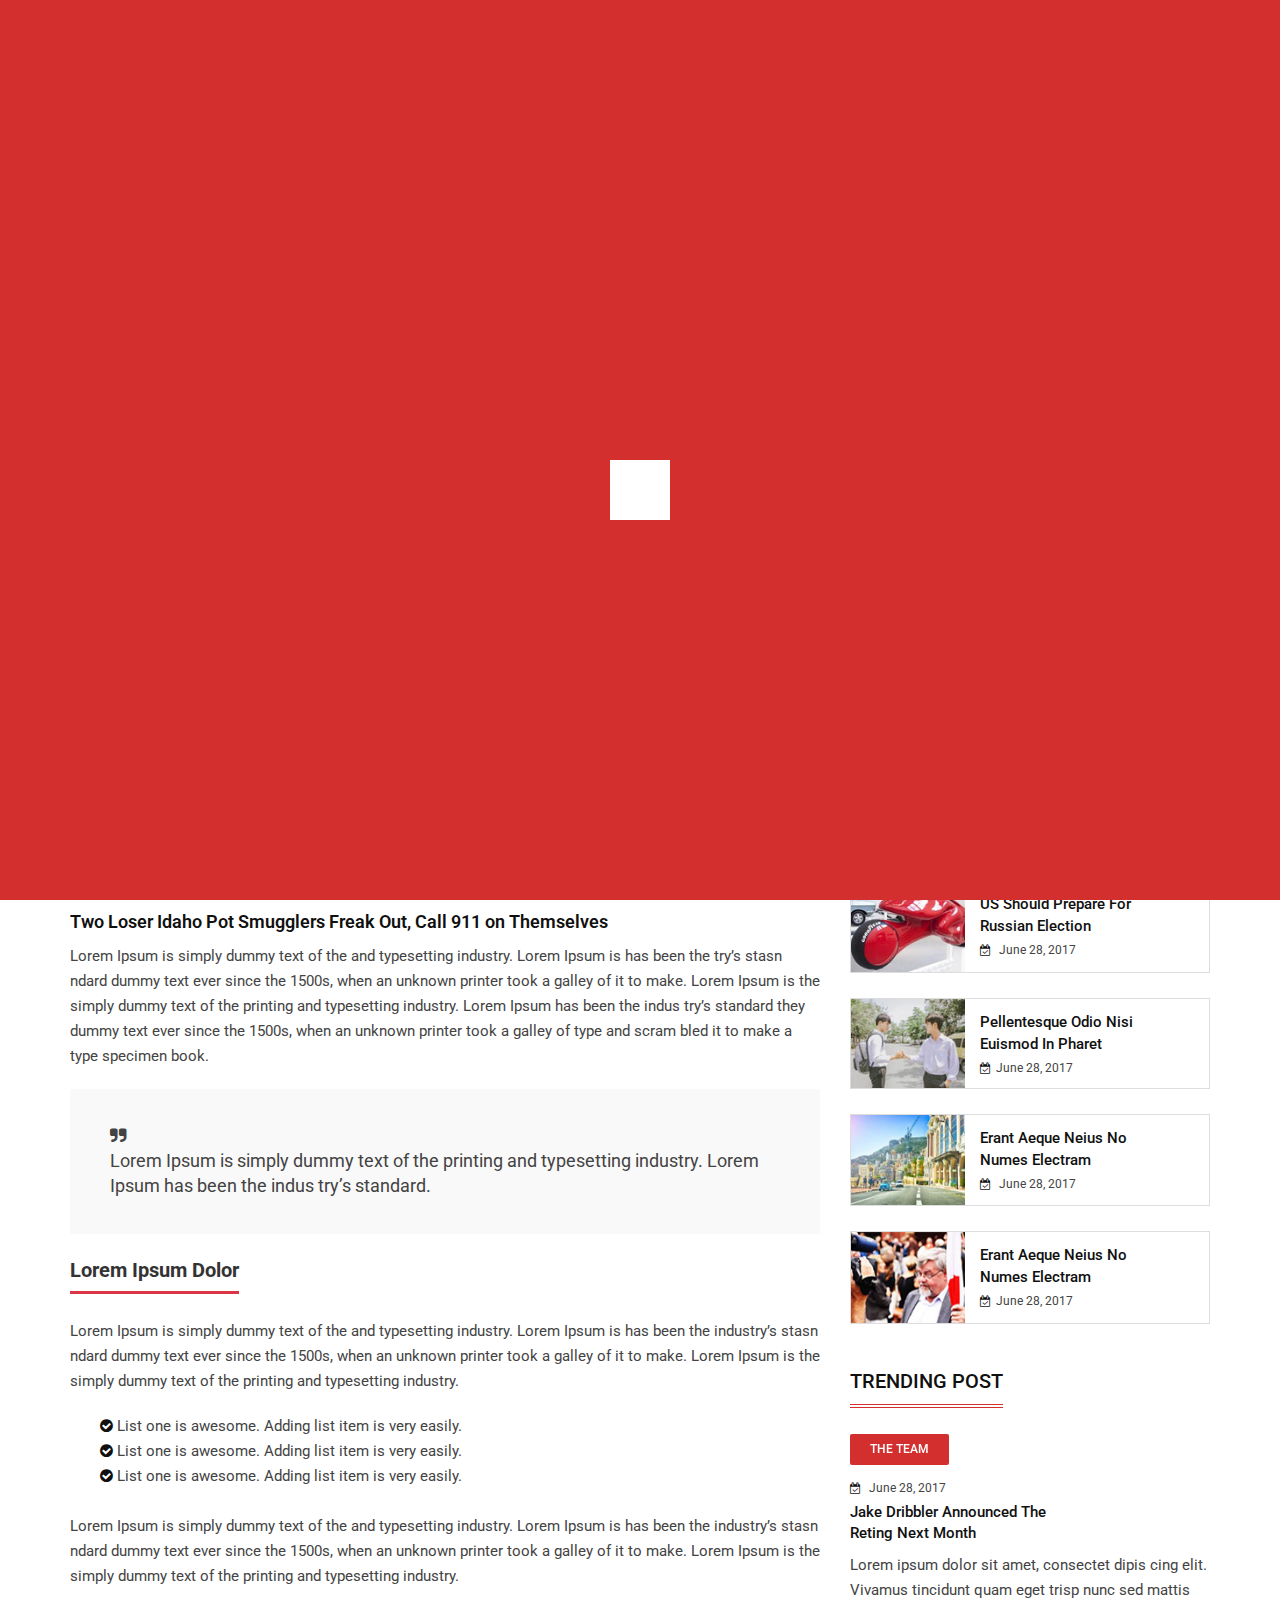
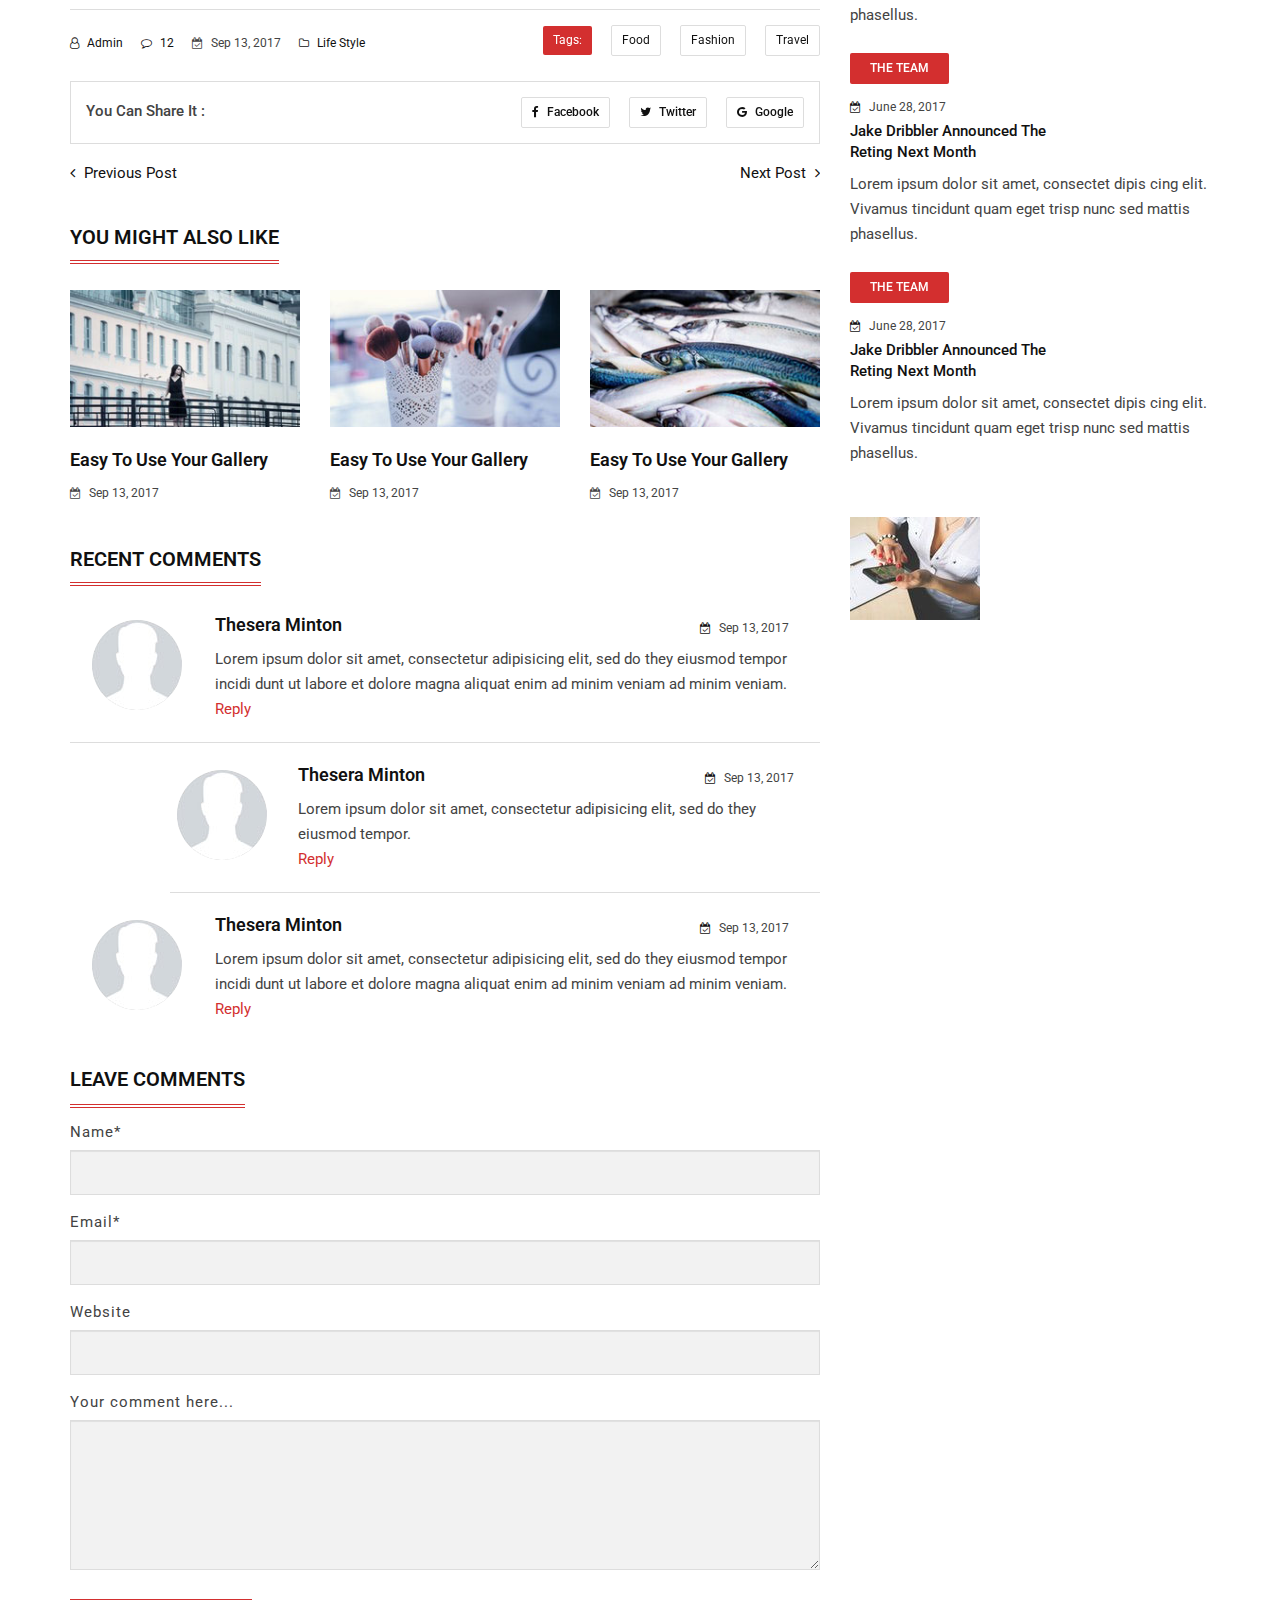
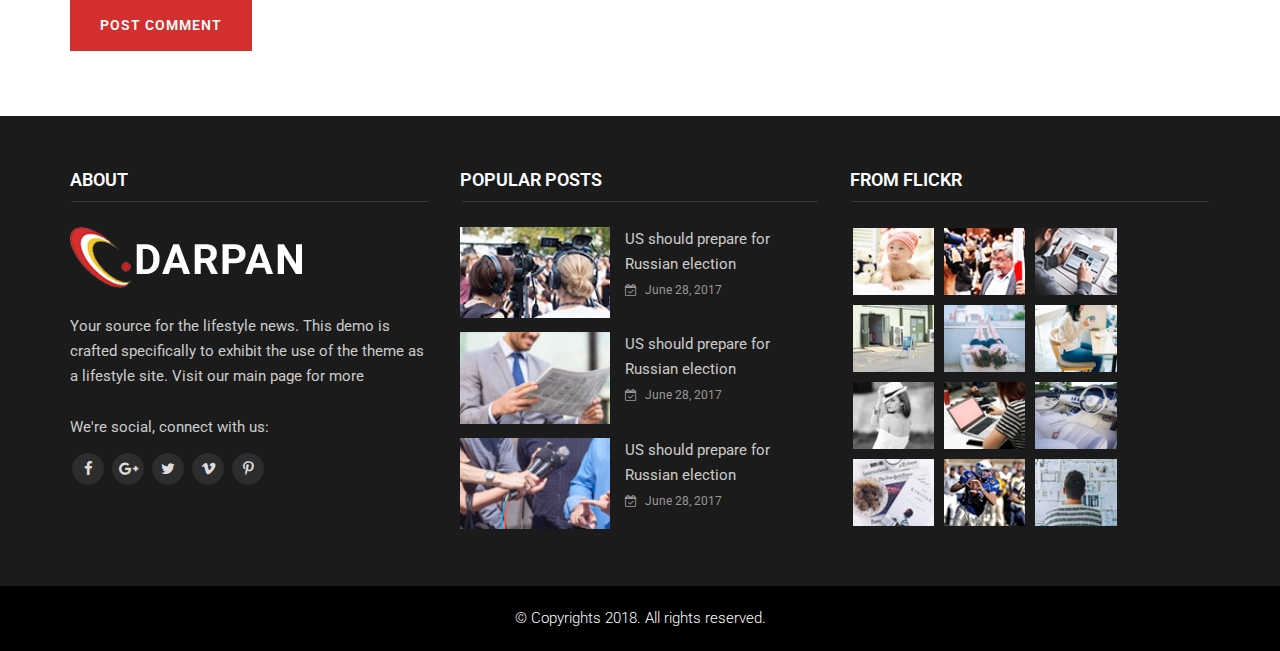
<file: blog-single.html>
<!doctype html>
<html class="no-js" lang="zxx">


<!-- Mirrored from rstheme.com/products/html/news24/news-magazine/blog-single.html by HTTrack Website Copier/3.x [XR&CO'2014], Thu, 18 Sep 2025 02:41:49 GMT -->
<head>
    <meta charset="utf-8">
    <meta http-equiv="x-ua-compatible" content="ie=edge">
    <title>Darpan | Blog Single</title>
    <meta name="description" content="">
    <meta name="viewport" content="width=device-width, initial-scale=1">
    <link rel="apple-touch-icon" href="https://rstheme.com/">
    <link rel="shortcut icon" type="image/x-icon" href="images/fav.png">
    <!-- Place favicon.ico in the root directory -->
    <!-- all css here -->
    <!-- bootstrap v3.3.6 css -->
    <link rel="stylesheet" href="css/bootstrap.min.css">
    <!-- font-awesome css -->
    <link rel="stylesheet" href="css/font-awesome.min.css">
    <!-- animate css -->
    <link rel="stylesheet" href="css/animate.css">
    <!-- hover-min css -->
    <link rel="stylesheet" href="css/hover-min.css">
      <!-- magnific-popup css -->
    <link rel="stylesheet" href="css/magnific-popup.css">
    <!-- meanmenu css -->
    <link rel="stylesheet" href="css/meanmenu.min.css">
    <!-- owl.carousel css -->
    <link rel="stylesheet" href="css/owl.carousel.css">
    <!-- lightbox css -->
    <link href="css/lightbox.min.css" rel="stylesheet">
    <!-- nivo slider CSS -->
    <link rel="stylesheet" href="inc/custom-slider/css/nivo-slider.css" type="text/css" />
    <link rel="stylesheet" href="inc/custom-slider/css/preview.css" type="text/css" media="screen" />
    <!-- style css -->
    <link rel="stylesheet" href="style.css">
    <!-- responsive css -->
    <link rel="stylesheet" href="css/responsive.css">
    <!-- modernizr js -->
    <script src="js/modernizr-2.8.3.min.js"></script>
</head>

<body>
    <!--Preloader area Start here-->
	<div class="preloader">
		 <div class="sk-cube-grid">
			<div class="sk-cube sk-cube1"></div>
			<div class="sk-cube sk-cube2"></div>
			<div class="sk-cube sk-cube3"></div>
			<div class="sk-cube sk-cube4"></div>
			<div class="sk-cube sk-cube5"></div>
			<div class="sk-cube sk-cube6"></div>
			<div class="sk-cube sk-cube7"></div>
			<div class="sk-cube sk-cube8"></div>
			<div class="sk-cube sk-cube9"></div>
		  </div>
	</div>
	<!--Preloader area end here-->
    
    <!--Header area start here-->
    <header>
        <div class="header-top-area">
            <div class="container">
                <div class="row">
                    <div class="col-lg-8 col-md-8 col-sm-8 col-xs-12">
                        <div class="header-top-left">
                            <ul>
                                <li><span id="today"></span></li>
                                <li><a href="account.html">Sign In / Join</a></li>
                                <li><a href="contact.html">Contact</a></li>
                                <li>London, 27 <sup>o</sup> C</li>
                            </ul>
                        </div>
                    </div>
                    <div class="col-lg-4 col-md-4 col-sm-4 col-xs-12">
                        <div class="social-media-area">
                            <nav>
                                <ul>
                                    <li><a href="#" class="active"><i class="fa fa-facebook"></i></a></li>
                                    <li><a href="#"><i class="fa fa-google-plus" aria-hidden="true"></i></a></li>
                                    <li><a href="#"><i class="fa fa-twitter"></i></a></li>
                                    <li><a href="#"><i class="fa fa-vimeo" aria-hidden="true"></i></a></li>
                                    <li><a href="#"><i class="fa fa-pinterest-p" aria-hidden="true"></i></a></li>
                                </ul>
                            </nav>
                        </div>
                    </div>
                </div>
            </div>
        </div>
        <div class="header-middle-area">
            <div class="container">
                <div class="row">
                    <div class="col-lg-4 col-md-4 col-sm-12 col-xs-12">
                        <div class="logo-area">
                            <a href="index.html"><img src="images/logo.png" alt="logo"></a>
                        </div>
                    </div>
                    <div class="col-lg-8 col-md-8 col-sm-12 col-xs-12">
                        <div class="right-banner">
                            <img src="images/add/1.png" alt="add image">
                        </div>
                    </div>
                </div>
            </div>
        </div>
       <div class="header-bottom-area" id="sticky">
            <div class="container">
                <div class="row">
                    <div class="col-lg-10 col-md-10 col-sm-12 col-xs-12">
                        <div class="navbar-header">
                            <div class="col-sm-8 col-xs-8 padding-null">
                                <button class="navbar-toggle" type="button" data-toggle="collapse" data-target=".navbar-collapse">
                                <span class="sr-only">Toggle navigation</span>
                                <span class="icon-bar"></span>
                                <span class="icon-bar"></span>
                                <span class="icon-bar"></span>
                                </button>
                            </div>
                            <div class="col-sm-4 col-xs-4 hidden-desktop text-right search">
                                <a href="#search-mobile" data-toggle="collapse" class="search-icon"><i class="fa fa-search" aria-hidden="true"></i></a>
                                <div id="search-mobile" class="collapse search-box">
                                    <input type="text" class="form-control" placeholder="Search...">
                                </div>
                            </div>    
                        </div>
                        <div class="main-menu navbar-collapse collapse">
                            <nav>
                                <ul>
                                    <li><a href="index.html" class="has dropdown-toggle">Home <i class="fa fa-chevron-down" aria-hidden="true"></i></a>
                                        <ul class="sub-menu">
                                            <li><a href="index.html">Home 1</a></li>
                                            <li><a href="index2.html">Home 2</a></li>
                                            <li><a href="index3.html">Home 3</a></li>
                                        </ul>
                                    </li>
                                    <li><a href="#" class="has">Mega Menu <i class="fa fa-chevron-down" aria-hidden="true"></i></a>
                                        <ul class="sub-menu mega">
                                            <div class="row">
                                                <div class="col-lg-12 col-md-12 col-sm-12 col-xs-12">
                                                    <div class="col-lg-3 col-md-3 col-sm-3 col-xs-12">
                                                        <a href="blog-single.html"><img src="images/category/1.jpg" alt=""></a>
                                                        <h3> <a href="blog-single.html">Holiday Money: The Ultimate Guide to Buying</a></h3>
                                                        <p>Nulla ullamcorper orci metus, eu imperdiet quam is a dapibus ac...</p>
                                                    </div>
                                                    <div class="col-lg-3 col-md-3 col-sm-3 col-xs-12">
                                                        <a href="blog-single.html"><img src="images/category/2.jpg" alt=""></a>
                                                        <h3> <a href="blog-single.html">The Exhibition Bankasy Doesn’t Want You to See </a></h3>
                                                        <p>Nulla ullamcorper orci metus, eu imperdiet quam is a dapibus ac...</p>
                                                    </div>
                                                    <div class="col-lg-3 col-md-3 col-sm-3 col-xs-12">
                                                        <a href="blog-single.html"><img src="images/category/5.jpg" alt=""></a>
                                                        <h3> <a href="blog-single.html">How to End Boom And Bust: Make Cash Illegal </a></h3>
                                                        <p>Nulla ullamcorper orci metus, eu imperdiet quam is a dapibus ac...</p>
                                                    </div>
                                                    <div class="col-lg-3 col-md-3 col-sm-3 col-xs-12">
                                                        <a href="blog-single.html"><img src="images/category/4.jpg" alt=""></a>
                                                        <h3> <a href="blog-single.html">Quiz: Turner Prize Nominee or Load of Old Rubbish? </a></h3>
                                                        <p>Nulla ullamcorper orci metus, eu imperdiet quam is a dapibus ac...</p>
                                                    </div>
                                                </div>    
                                            </div>
                                        </ul>
                                    </li>
                                    <li><a href="#" class="has">Pages <i class="fa fa-chevron-down" aria-hidden="true"></i></a>
                                        <ul class="sub-menu">
                                            <li><a href="about.html">About</a></li>
                                            <li class="has"><a href="#">Blog <i class="fa fa-angle-right" aria-hidden="true"></i></a>
                                                <ul>
                                                    <li><a href="blog.html">Blog</a></li>
                                                    <li><a href="blog-single.html">Blog Single</a></li>
                                                </ul>
                                            </li>
                                            <li><a href="#">Category <i class="fa fa-angle-right" aria-hidden="true"></i></a>
                                                <ul>
                                                    <li><a href="category-style1.html">Category Style 1</a></li>
                                                    <li><a href="category-style2.html">Category Style 2</a></li>
                                                    <li><a href="category-style3.html">Category Style 3</a></li>
                                                    <li><a href="category-style4.html">Category Style 4</a></li>
                                                </ul>
                                            </li>                                            
                                            <li><a href="#">Gallery<i class="fa fa-angle-right" aria-hidden="true"></i></a>
                                                <ul>
                                                    <li><a href="gallery.html">Gallery One</a></li>
                                                    <li><a href="gallery2.html">Gallery Two</a></li>
                                                    <li><a href="gallery-single.html">Gallery Single</a></li>
                                                </ul>
                                            </li>
                                            <li><a href="#">Author <i class="fa fa-angle-right" aria-hidden="true"></i></a>
                                                <ul>
                                                    <li><a href="author.html">Author</a></li>
                                                    <li><a href="author-single.html">Author Single</a></li>
                                                </ul>
                                            </li>
                                            <li><a href="testimonial.html">Testimonial</a></li>
                                            <li><a href="account.html">Account</a></li>
                                            <li><a href="contact.html">Contact</a></li>
                                            <li><a href="error-404.html">Error-404</a></li>
                                        </ul>
                                    </li>
                                    <li><a href="category.html">Business</a></li>
                                    <li><a href="category-world.html">World</a></li>
                                    <li><a href="category-fashion.html">Fashion</a></li>
                                    <li><a href="category-politics.html">Politics</a></li>
                                    <li><a href="category-sports.html">Sports</a></li>
                                    <li><a href="category-health.html">Health</a></li>
                                    <li><a href="category-science.html">Science</a></li>
                                    <li><a href="category-videos.html">Videos</a></li>
                                </ul>
                            </nav>
                        </div>
                    </div>
                    <div class="col-lg-2 col-md-2 col-sm-hidden col-xs-hidden text-right search hidden-mobile">
                        <a href="#search" data-toggle="collapse" class="search-icon"><i class="fa fa-search" aria-hidden="true"></i></a>
                        <div id="search" class="collapse search-box">
                            <input type="text" class="form-control" placeholder="Search...">
                        </div>
                    </div>                    
                </div>
            </div>
        </div>
    </header>
    <!--Header area end here-->
    <!-- Inner Page Header serction start here -->
    <div class="inner-page-header">
        <div class="banner">
            <img src="images/banner/3.jpg" alt="Banner">
        </div>
        <div class="banner-text">
            <div class="container">
                <div class="row">
                    <div class="col-lg-12 col-md-12 col-sm-12 col-xs-12">
                        <div class="header-page-locator">
                            <ul>
                                <li><a href="index.html">Home <i class="fa fa-compress" aria-hidden="true"></i> </a> Single Post</li>
                            </ul>
                        </div>
                        <div class="header-page-title">
                            <h1>Blog Single</h1>
                        </div>
                        <div class="header-page-subtitle">
                            <p>There are many variations of passages of Lorem Ipsum available, but the majority have suffered
                                <br>alteration in some form, by injected humou</p>
                        </div>
                    </div>
                </div>
            </div>
        </div>
    </div>
    <!-- Inner Page Header serction end here -->
 
   <!-- Blog Single Start Here -->
    <div class="single-blog-page-area">
        <div class="container">
            <div class="row">
                <div class="col-lg-8 col-md-8 col-sm-12 col-xs-12">
                    <div class="single-image">
                        <img src="images/single/1.jpg" alt="Blog single photo">
                    </div>
                    <h3><a href="#">Two Loser Idaho Pot Smugglers Freak Out, Call 911 on Themselves</a></h3>
                    <p>Lorem Ipsum is simply dummy text of the and typesetting industry. Lorem Ipsum is has been the try’s stasn ndard dummy text ever since the 1500s, when an unknown printer took a galley of it to make. Lorem Ipsum is the simply dummy text of the printing and typesetting industry. Lorem Ipsum has been the indus try’s standard they dummy text ever since the 1500s, when an unknown printer took a galley of type and scram bled it to make a type specimen book.</p>
                    <blockquote>
                        <i class="fa fa-quote-right" aria-hidden="true"></i>
                        <p>Lorem Ipsum is simply dummy text of the printing and typesetting industry. Lorem Ipsum has been the indus try’s standard.</p>
                    </blockquote>
                    <h2>Lorem Ipsum Dolor</h2>
                    <p>Lorem Ipsum is simply dummy text of the and typesetting industry. Lorem Ipsum is has been the industry’s stasn ndard dummy text ever since the 1500s, when an unknown printer took a galley of it to make. Lorem Ipsum is the simply dummy text of the printing and typesetting industry. </p> 
                    <ul class="cercle">
                        <li><i class="fa fa-check-circle" aria-hidden="true"></i>  List one is awesome. Adding list item is very easily.</li>
                        <li><i class="fa fa-check-circle" aria-hidden="true"></i> List one is awesome. Adding list item is very easily.</li>
                        <li><i class="fa fa-check-circle" aria-hidden="true"></i> List one is awesome. Adding list item is very easily.</li>
                    </ul> 
                    <p>Lorem Ipsum is simply dummy text of the and typesetting industry. Lorem Ipsum is has been the industry’s stasn ndard dummy text ever since the 1500s, when an unknown printer took a galley of it to make. Lorem Ipsum is the simply dummy text of the printing and typesetting industry. </p>
                    <div class="share-section">
                        <div class="row">
                            <div class="col-lg-6 col-md-6 col-sm-6 col-xs-12 life-style">
                                <span class="author"> 
                                    <a href="#"><i class="fa fa-user-o" aria-hidden="true"></i> Admin </a>
                                </span> 
                                <span class="comment"> 
                                <a href="#"> 
                                    <i class="fa fa-comment-o" aria-hidden="true"></i> 12</a>
                                </span>
                                <span class="date">
                                    <i class="fa fa-calendar-check-o" aria-hidden="true"></i> Sep 13, 2017 
                                </span>
                                <span class="cat">
                                    <a href="#"><i class="fa fa-folder-o" aria-hidden="true"></i> Life Style </a>
                                </span>
                            </div>
                            <div class="col-lg-6 col-md-6 col-sm-6 col-xs-12">
                                <ul class="share-link">
                                    <li class="hvr-bounce-to-right"><a href="#"> Tags:</a></li>
                                    <li class="hvr-bounce-to-right"><a href="#"> Food</a></li>
                                    <li class="hvr-bounce-to-right"><a href="#"> Fashion</a></li>
                                    <li class="hvr-bounce-to-right"><a href="#"> Travel</a></li>
                                </ul>
                            </div>
                        </div>
                    </div>

                    <div class="share-section share-section2">
                        <div class="row">
                            <div class="col-lg-6 col-md-6 col-sm-6 col-xs-12">
                                <span> You Can Share It : </span>
                            </div>
                            <div class="col-lg-6 col-md-6 col-sm-6 col-xs-12">
                                <ul class="share-link">
                                    <li class="hvr-bounce-to-right"><a href="#"> <i class="fa fa-facebook" aria-hidden="true"></i> Facebook</a></li>
                                    <li class="hvr-bounce-to-right"><a href="#"><i class="fa fa-twitter" aria-hidden="true"></i> Twitter</a></li>
                                    <li class="hvr-bounce-to-right"><a href="#"><i class="fa fa-google" aria-hidden="true"></i> Google</a></li>
                                </ul>
                            </div>
                        </div>
                    </div>

                    <div class="row">
                        <div class="col-lg-12 col-md-12 col-sm-12 col-xs-12">
                            <ul class="next-pre-section">
                                <li class="left-arrow"><a href="#"><i class="fa fa-angle-left" aria-hidden="true"></i> Previous Post</a></li>
                                <li class="right-arrow"><a href="#">Next Post <i class="fa fa-angle-right" aria-hidden="true"></i> </a></li>
                            </ul>
                        </div>
                    </div>    
                    <div class="like-section">
                        <h3 class="title-bg">YOU MIGHT ALSO LIKE</h3>
                        <div class="row">
                            <div class="col-lg-4 col-md-4 col-sm-4 col-xs-12">
                                <div class="popular-post-img">
                                    <a href="#"><img src="images/single/2.jpg" alt="Blog single photo"></a>                                   
                                </div>                                
                                <h3>
                                    <a href="#">Easy to Use Your Gallery</a>
                                </h3>
                                <span class="date"><i class="fa fa-calendar-check-o" aria-hidden="true"></i> Sep 13, 2017</span>
                            </div>
                            <div class="col-lg-4 col-md-4 col-sm-4 col-xs-12">
                                <div class="popular-post-img">
                                    <a href="#"><img src="images/single/4.jpg" alt="Blog single photo"></a>                                   
                                </div>                                
                                <h3>
                                    <a href="#">Easy to Use Your Gallery</a>
                                </h3>
                                <span class="date"><i class="fa fa-calendar-check-o" aria-hidden="true"></i> Sep 13, 2017</span>
                            </div>
                            <div class="col-lg-4 col-md-4 col-sm-4 col-xs-12">
                                <div class="popular-post-img">
                                    <a href="#"><img src="images/single/5.jpg" alt="Blog single photo"></a>                                  
                                </div>                                
                                <h3>
                                    <a href="#">Easy to Use Your Gallery</a>
                                </h3>
                                <span class="date"><i class="fa fa-calendar-check-o" aria-hidden="true"></i> Sep 13, 2017</span>
                            </div>
                        </div>
                    </div>  
                    <div class="author-comment">
                        <h3 class="title-bg">Recent Comments</h3>
                        <ul>
                            <li>
                                <div class="row">
                                    <div class="col-lg-2 col-md-2 col-sm-2 col-xs-12">
                                        <div class="image-comments"><img src="images/single/3.jpg" alt="Blog single photo"></div>
                                    </div>
                                    <div class="col-lg-10 col-md-10 col-sm-10 col-xs-12">
                                        <span class="reply"> <span class="date"><i class="fa fa-calendar-check-o" aria-hidden="true"></i> Sep 13, 2017</span></span>
                                        <div class="dsc-comments">
                                            <h4>Thesera Minton</h4>                                            
                                            <p>Lorem ipsum dolor sit amet, consectetur adipisicing elit, sed do they eiusmod tempor incidi dunt ut labore et dolore magna aliquat enim ad minim veniam ad minim veniam.</p>
                                            <a href="#"> Reply</a>
                                        </div>    
                                    </div>
                                </div>
                            </li>
                            <li>
                                <div class="row">
                                    <div class="col-lg-2 col-md-2 col-sm-2 col-xs-12">
                                        <div class="image-comments"><img src="images/single/3.jpg" alt="Blog single photo"></div>
                                    </div>
                                    <div class="col-lg-10 col-md-10 col-sm-10 col-xs-12">
                                        <span class="reply"> <span class="date"><i class="fa fa-calendar-check-o" aria-hidden="true"></i> Sep 13, 2017</span></span>
                                        <div class="dsc-comments">
                                            <h4>Thesera Minton</h4>                                            
                                            <p>Lorem ipsum dolor sit amet, consectetur adipisicing elit, sed do they eiusmod tempor.</p>
                                            <a href="#"> Reply</a>
                                        </div>    
                                    </div>
                                </div>
                            </li>
                            <li>
                                <div class="row">
                                    <div class="col-lg-2 col-md-2 col-sm-2 col-xs-12">
                                        <div class="image-comments"><img src="images/single/3.jpg" alt="Blog single photo"></div>
                                    </div>
                                    <div class="col-lg-10 col-md-10 col-sm-10 col-xs-12">
                                        <span class="reply"><span class="date"><i class="fa fa-calendar-check-o" aria-hidden="true"></i> Sep 13, 2017</span></span>
                                        <div class="dsc-comments">
                                            <h4>Thesera Minton</h4>                                            
                                            <p>Lorem ipsum dolor sit amet, consectetur adipisicing elit, sed do they eiusmod tempor incidi dunt ut labore et dolore magna aliquat enim ad minim veniam ad minim veniam.</p>
                                            <a href="#"> Reply</a>
                                        </div>    
                                    </div>
                                </div>
                            </li>
                        </ul>
                    </div>
                       <div class="leave-comments-area">
                            <h4 class="title-bg">Leave Comments</h4>
                            <form>
                                <fieldset>
                                    <div class="form-group">
                                        <label>Name*</label>
                                        <input type="text" class="form-control">
                                    </div>
                                    <div class="form-group">
                                        <label>Email*</label>
                                        <input type="email" class="form-control">
                                    </div>

                                    <div class="form-group">
                                        <label>Website</label>
                                        <input type="website" class="form-control">
                                    </div>
                                    <div class="form-group">
                                        <label>Your comment here...</label>
                                        <textarea cols="40" rows="10" class="textarea form-control"></textarea>
                                    </div>
                                    <div class="form-group">
                                        <button class="btn-send" type="submit">Post Comment</button>
                                    </div>
                            </fieldset>
                        </form>
                    </div>                                 
                </div>
                <div class="col-lg-4 col-md-4 col-sm-12 col-xs-12">
                    <!-- Blog Single Sidebar Start Here -->
                    <div class="sidebar-area">
                        <div class="like-box-area">
                            <ul>
                                <li><a href="#"><i class="fa fa-facebook" aria-hidden="true"></i> <span class="like-page">like our facebook page <br/>210,956 likes</span> <span class="like"><i class="fa fa-plus" aria-hidden="true"></i></span></a></li>
                                <li><a href="#"><i class="fa fa-twitter" aria-hidden="true"></i> <span class="like-page">Follow us on twitter<br/>2109 followers</span> <span class="like">
                                <i class="fa fa-plus" aria-hidden="true"></i></span></a></li>
                                <li><a href="#"><i class="fa fa-rss" aria-hidden="true"></i> <span class="like-page">Subscribe to our rss <br/>210,956 likes</span> <span class="like"><i class="fa fa-plus" aria-hidden="true"></i></span></a></li>
                            </ul>
                        </div>
                        <div class="recent-post-area hot-news">
                            <h3 class="title-bg">Recent Post</h3>
                            <ul class="news-post">
                                <li>
                                    <div class="row">
                                        <div class="col-lg-12 col-md-12 col-sm-12 col-xs-12 content">
                                            <div class="item-post">
                                                <div class="row">
                                                    <div class="col-lg-4 col-md-4 col-sm-4 col-xs-12 paddimg-right-none">
                                                        <a href="blog-single.html"><img src="images/popular/1.jpg" alt="" title="News image" /></a>
                                                    </div>
                                                    <div class="col-lg-8 col-md-8 col-sm-8 col-xs-12">
                                                        <h4><a href="blog-single.html"> US should prepare for<br/> Russian election</a></h4>
                                                        <span class="date"><i class="fa fa-calendar-check-o" aria-hidden="true"></i> June 28, 2017</span>
                                                    </div>
                                                </div>
                                            </div>
                                        </div>
                                    </div>
                                </li>
                                  <li>
                                    <div class="row">
                                        <div class="col-lg-12 col-md-12 col-sm-12 col-xs-12 content">
                                            <div class="item-post">
                                                <div class="row">
                                                    <div class="col-lg-4 col-md-4 col-sm-4 col-xs-12 paddimg-right-none">
                                                        <a href="blog-single.html"><img src="images/popular/2.jpg" alt="" title="News image" /></a>
                                                    </div>
                                                    <div class="col-lg-8 col-md-8 col-sm-8 col-xs-12">
                                                        <h4><a href="blog-single.html">Pellentesque Odio Nisi <br/>Euismod In Pharet</a></h4>
                                                        <span class="date"><i class="fa fa-calendar-check-o" aria-hidden="true"></i>June 28, 2017</span>
                                                    </div>
                                                </div>
                                            </div>
                                        </div>
                                    </div>
                                </li>
                                  <li>
                                    <div class="row">
                                        <div class="col-lg-12 col-md-12 col-sm-12 col-xs-12 content">
                                            <div class="item-post">
                                                <div class="row">
                                                    <div class="col-lg-4 col-md-4 col-sm-4 col-xs-12 paddimg-right-none">
                                                        <a href="blog-single.html"><img src="images/popular/3.jpg" alt="" title="News image" /></a>
                                                    </div>
                                                    <div class="col-lg-8 col-md-8 col-sm-8 col-xs-12">
                                                        <h4><a href="blog-single.html"> Erant Aeque Neius No <br/>Numes Electram</a></h4>
                                                        <span class="date"><i class="fa fa-calendar-check-o" aria-hidden="true"></i> June 28, 2017</span>
                                                    </div>
                                                </div>
                                            </div>
                                        </div>
                                    </div>
                                </li>
                                  <li>
                                    <div class="row">
                                        <div class="col-lg-12 col-md-12 col-sm-12 col-xs-12 content">
                                            <div class="item-post">
                                                <div class="row">
                                                    <div class="col-lg-4 col-md-4 col-sm-4 col-xs-12 paddimg-right-none">
                                                        <a href="blog-single.html"><img src="images/popular/4.jpg" alt="" title="News image" /></a>
                                                    </div>
                                                    <div class="col-lg-8 col-md-8 col-sm-8 col-xs-12">
                                                        <h4><a href="blog-single.html">Erant Aeque Neius No <br/>Numes Electram</a></h4>
                                                        <span class="date"><i class="fa fa-calendar-check-o" aria-hidden="true"></i>June 28, 2017</span>
                                                    </div>
                                                </div>
                                            </div>
                                        </div>
                                    </div>
                                </li>
                            </ul>
                        </div>
                        <div class="trending-post-area">
                            <h3 class="title-bg">Trending Post</h3>
                            <div class="row">
                                <div class="col-lg-12 col-md-12 col-sm-12 col-xs-12">
                                    <ul>
                                        <li>
                                            <a href="category.html" class="hvr-bounce-to-right team-btn">The team</a><br/>
                                            <span class="date"><i class="fa fa-calendar-check-o" aria-hidden="true"></i> June 28, 2017</span>
                                            <h4><a href="category.html"> Jake Dribbler Announced The <br />Reting Next Month </a></h4>
                                            <p>Lorem ipsum dolor sit amet, consectet dipis cing elit. Vivamus tincidunt quam eget trisp  nunc sed mattis phasellus.</p>
                                        </li>
                                        <li>
                                            <a href="category.html" class="hvr-bounce-to-right team-btn">The team</a><br/>
                                            <span class="date"><i class="fa fa-calendar-check-o" aria-hidden="true"></i> June 28, 2017</span>
                                            <h4><a href="category.html"> Jake Dribbler Announced The <br />Reting Next Month </a></h4>
                                            <p>Lorem ipsum dolor sit amet, consectet dipis cing elit. Vivamus tincidunt quam eget trisp  nunc sed mattis phasellus.</p>
                                        </li>
                                        <li>
                                            <a href="category.html" class="hvr-bounce-to-right team-btn">The team</a><br/>
                                            <span class="date"><i class="fa fa-calendar-check-o" aria-hidden="true"></i> June 28, 2017</span>
                                            <h4><a href="category.html"> Jake Dribbler Announced The <br />Reting Next Month </a></h4>
                                            <p>Lorem ipsum dolor sit amet, consectet dipis cing elit. Vivamus tincidunt quam eget trisp  nunc sed mattis phasellus.</p>
                                        </li>
                                    </ul>
                                </div>
                            </div>
                        </div>
                        <div class="add">
                            <img src="images/add/4.jpg" alt="Add">
                        </div>
                    </div>
                </div>                
            </div>
        </div>
    </div>
    <!-- Blog Details Page end here -->
    <!-- Footer Area Section Start Here -->
    <footer>
        <div class="footer-top-area">
            <div class="container">
                <div class="row">
                    <!-- Footer About Section Start Here -->
                    <div class="col-lg-4 col-md-4 col-sm-4 col-xs-12">
                        <div class="single-footer footer-one">
                            <h3>About</h3>
                            <div class="footer-logo"><img src="images/footer-logo.png" alt="footer-logo"></div>
                            <p>Your source for the lifestyle news. This demo is crafted specifically to exhibit the use of the theme as a lifestyle site. Visit our main page for more </p>
                            <p>We're social, connect with us:</p>
                            <div class="footer-social-media-area">
                                <nav>
                                    <ul>
                                        <!-- Facebook Icon Here -->
                                        <li><a href="#"><i class="fa fa-facebook"></i></a></li>
                                        <!-- Google Icon Here -->
                                        <li><a href="#"><i class="fa fa-google-plus" aria-hidden="true"></i></a></li>
                                        <!-- Twitter Icon Here -->
                                        <li><a href="#"><i class="fa fa-twitter"></i></a></li>
                                        <!-- Vimeo Icon Here -->
                                        <li><a href="#"><i class="fa fa-vimeo" aria-hidden="true"></i></a></li>
                                        <!-- Pinterest Icon Here -->
                                        <li><a href="#"><i class="fa fa-pinterest-p" aria-hidden="true"></i></a></li>
                                    </ul>
                                </nav>
                            </div>
                        </div>
                    </div>
                    <!-- Footer About Section End Here -->

                    <!-- Footer Popular Post Section Start Here -->
                    <div class="col-lg-4 col-md-4 col-sm-4 col-xs-12">
                        <div class="single-footer footer-two">
                            <h3>Popular Posts</h3>
                            <nav>
                                <ul>
                                    <li>
                                        <div class="col-lg-5 col-md-5 col-sm-5 col-xs-4">
                                            <a href="blog-single.html"><img src="images/post-images/post-1.jpg" alt="post photo"></a>
                                        </div>
                                        <div class="col-lg-7 col-md-7 col-sm-7 col-xs-8">
                                            <p><a href="blog-single.html">US should prepare for Russian election</a></p>
                                            <span><i class="fa fa-calendar-check-o" aria-hidden="true"> </i> June  28,  2017</span>
                                        </div>
                                    </li>
                                    <li>
                                        <div class="col-lg-5 col-md-5 col-sm-5 col-xs-4">
                                            <a href="blog-single.html"><img src="images/post-images/post-2.jpg" alt="post photo"></a>
                                        </div>
                                        <div class="col-lg-7 col-md-7 col-sm-7 col-xs-8">
                                            <p><a href="blog-single.html">US should prepare for Russian election</a></p>
                                            <span><i class="fa fa-calendar-check-o" aria-hidden="true"> </i> June  28,  2017</span>
                                        </div>
                                    </li>
                                    <li>
                                        <div class="col-lg-5 col-md-5 col-sm-5 col-xs-4">
                                            <a href="blog-single.html"><img src="images/post-images/post-3.jpg" alt="post photo"></a>
                                        </div>
                                        <div class="col-lg-7 col-md-7 col-sm-7 col-xs-8">
                                            <p><a href="blog-single.html">US should prepare for Russian election</a></p>
                                            <span><i class="fa fa-calendar-check-o" aria-hidden="true"> </i> June  28,  2017</span>
                                        </div>
                                    </li>
                                </ul>
                            </nav>
                        </div>
                    </div>
                    <!-- Footer Popular Post Section End Here -->

                    <!-- Footer From Flickr Section Start Here -->
                    <div class="col-lg-4 col-md-4 col-sm-4 col-xs-12">
                        <div class="single-footer footer-three">
                            <h3>From Flickr</h3>
                            <ul>
                                <li>
                                    <a href="#"><img src="images/flicker/1.png" alt="flicker photo"></a>
                                </li>
                                <li>
                                    <a href="#"><img src="images/flicker/2.png" alt="flicker photo"></a>
                                </li>
                                <li>
                                    <a href="#"><img src="images/flicker/3.png" alt="flicker photo"></a>
                                </li>
                                <li>
                                    <a href="#"><img src="images/flicker/4.png" alt="flicker photo"></a>
                                </li>
                                <li>
                                    <a href="#"><img src="images/flicker/5.png" alt="flicker photo"></a>
                                </li>
                                <li>
                                    <a href="#"><img src="images/flicker/6.png" alt="flicker photo"></a>
                                </li>
                                <li>
                                    <a href="#"><img src="images/flicker/7.png" alt="flicker photo"></a>
                                </li>
                                <li>
                                    <a href="#"><img src="images/flicker/8.png" alt="flicker photo"></a>
                                </li>
                                <li>
                                    <a href="#"><img src="images/flicker/9.png" alt="flicker photo"></a>
                                </li>
                                <li>
                                    <a href="#"><img src="images/flicker/10.png" alt="flicker photo"></a>
                                </li>
                                <li>
                                    <a href="#"><img src="images/flicker/11.png" alt="flicker photo"></a>
                                </li>
                                <li>
                                    <a href="#"><img src="images/flicker/12.png" alt="flicker photo"></a>
                                </li>
                            </ul>
                        </div>
                    </div>
                    <!-- Footer From Flickr Section End Here -->
                </div>
            </div>
        </div>
        <!-- Footer Copyright Area Start Here -->
        <div class="footer-bottom-area">
            <div class="container">
                <div class="row">
                    <div class="col-lg-12 col-md-12 col-sm-12 col-xs-12">
                        <div class="footer-bottom">
                            <p> &copy; Copyrights 2018. All rights reserved.</p>
                        </div>
                    </div>
                </div>
            </div>
        </div>
        <!-- Footer Copyright Area End Here -->
    </footer>

    <!-- Start scrollUp  -->
    <div id="return-to-top">
        <span>Top</span>
    </div>
    <!-- End scrollUp  -->
    
    <!-- Footer Area Section End Here -->
    <!-- all js here -->
    <script src="js/jquery.min.js"></script>
    <!-- jquery latest version -->
    <script src="js/jquery.min.js"></script>
     <!-- jquery-ui js -->
    <script src="js/jquery-ui.min.js"></script>
    <!-- bootstrap js -->
    <script src="js/bootstrap.min.js"></script>
    <!-- meanmenu js -->
    <script src="js/jquery.meanmenu.js"></script>
    <!-- wow js -->
    <script src="js/wow.min.js"></script>
    <!-- owl.carousel js -->
    <script src="js/owl.carousel.min.js"></script>
    <!-- magnific-popup js -->
    <script src="js/jquery.magnific-popup.js"></script>
    
    <!-- jquery.counterup js -->
    <script src="js/jquery.counterup.min.js"></script>
    <script src="js/waypoints.min.js"></script>
    <!-- jquery light box -->
    <script src="js/lightbox.min.js"></script>
    <!-- Nivo slider js -->
    <script src="inc/custom-slider/js/jquery.nivo.slider.js" type="text/javascript"></script>
    <script src="inc/custom-slider/home.js" type="text/javascript"></script>
    <!-- main js -->
    <script src="js/main.js"></script>
</body>


<!-- Mirrored from rstheme.com/products/html/news24/news-magazine/blog-single.html by HTTrack Website Copier/3.x [XR&CO'2014], Thu, 18 Sep 2025 02:41:52 GMT -->
</html>
</file>
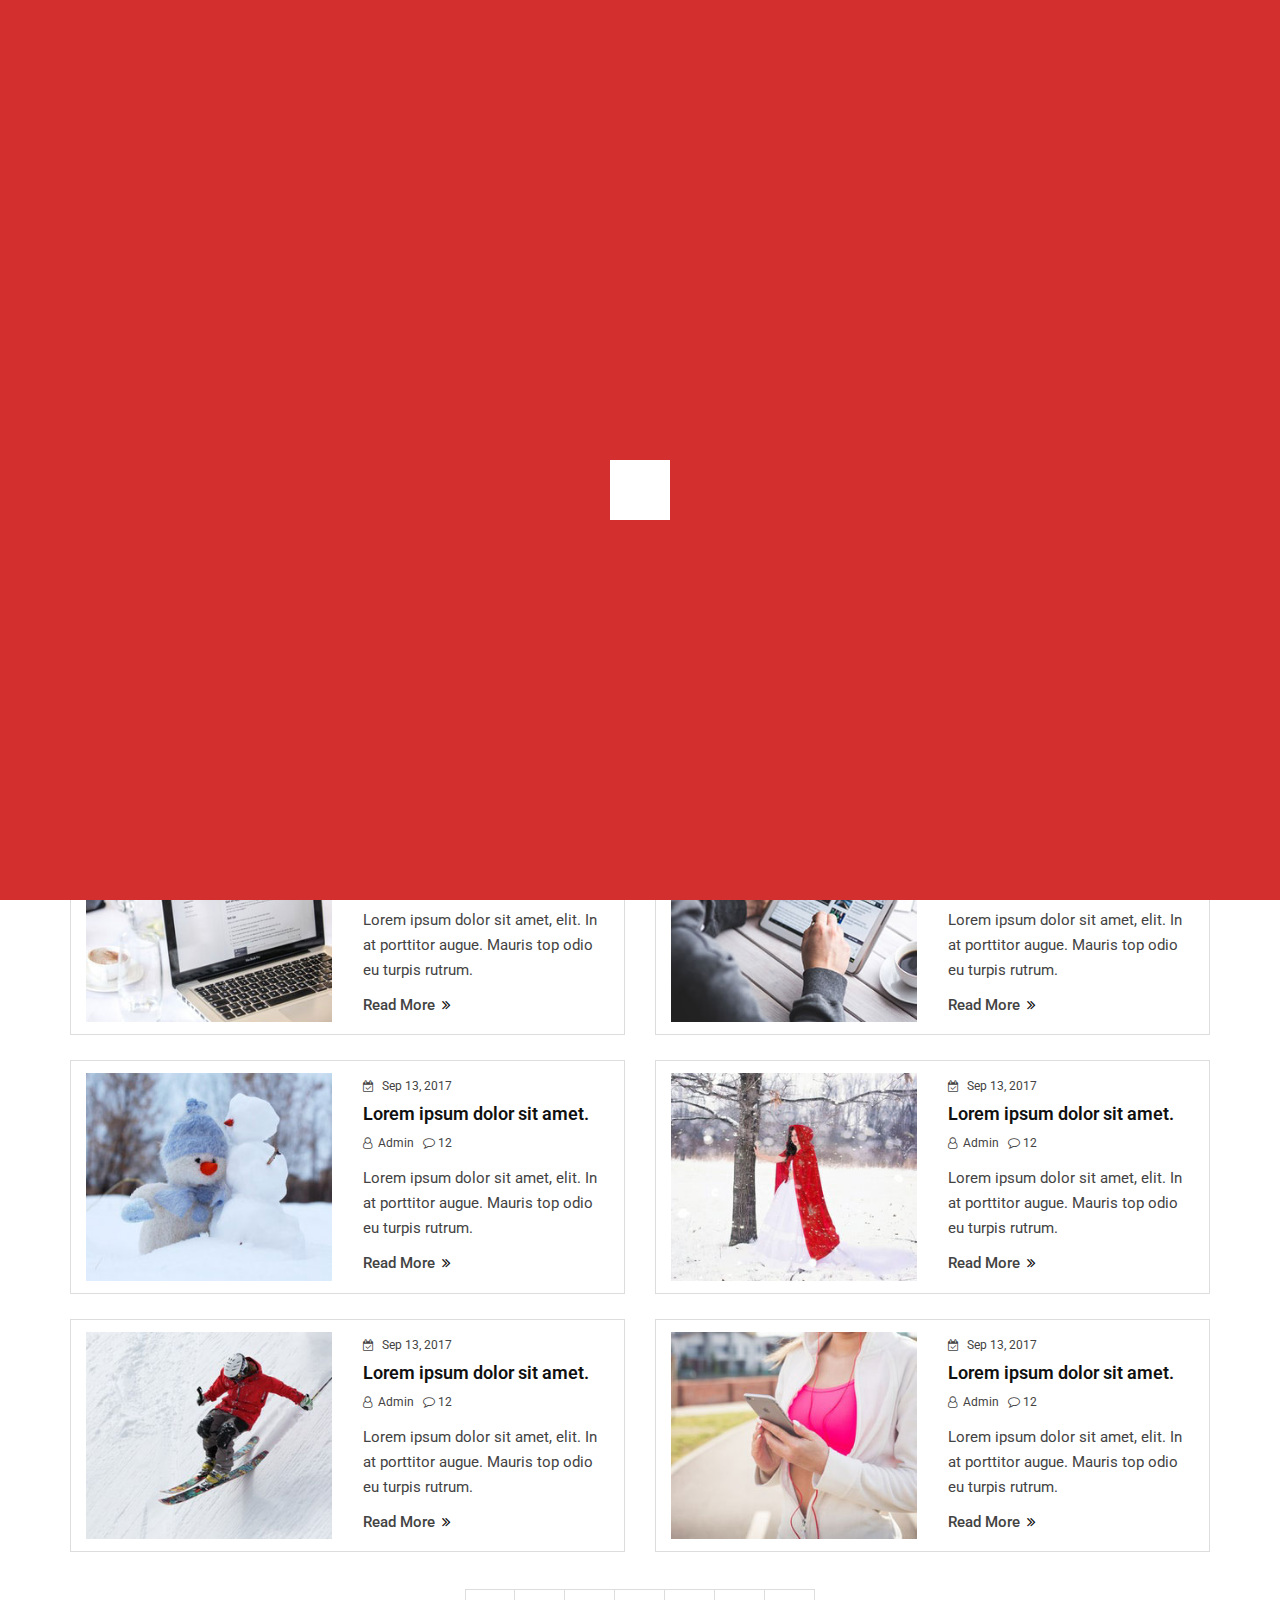
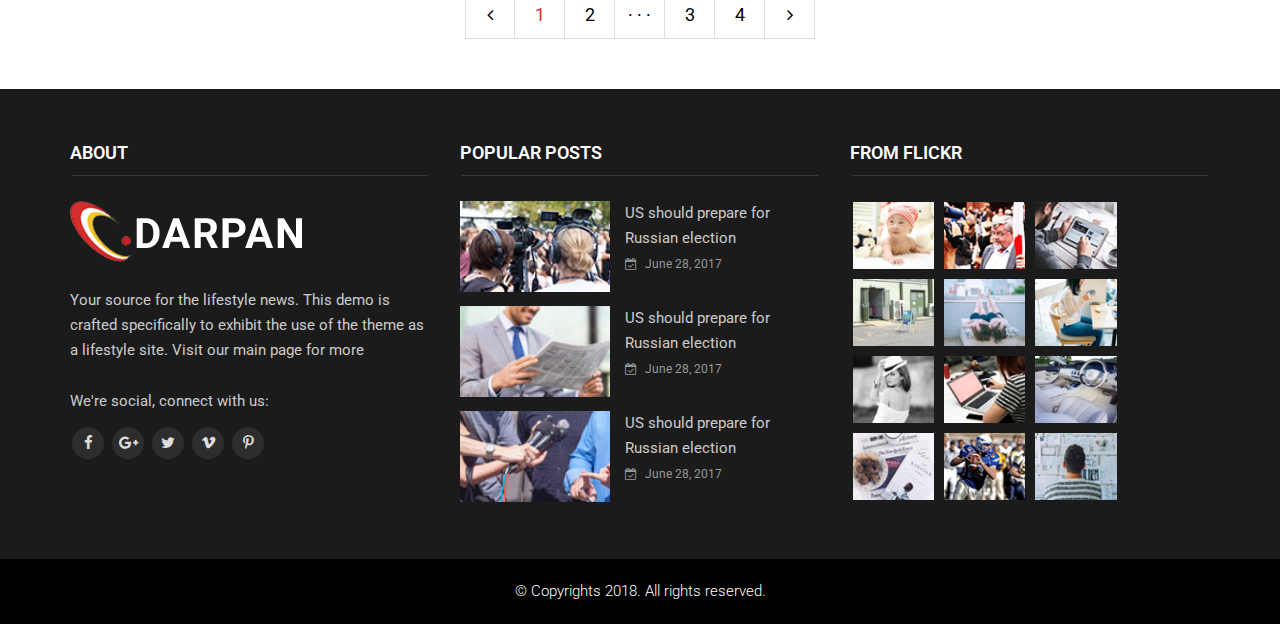
<file: blog.html>
<!doctype html>
<html class="no-js" lang="zxx">


<!-- Mirrored from rstheme.com/products/html/news24/news-magazine/blog.html by HTTrack Website Copier/3.x [XR&CO'2014], Thu, 18 Sep 2025 02:41:58 GMT -->
<head>
    <meta charset="utf-8">
    <meta http-equiv="x-ua-compatible" content="ie=edge">
    <title>Darpan | Blog</title>
    <meta name="description" content="">
    <meta name="viewport" content="width=device-width, initial-scale=1">
    <link rel="apple-touch-icon" href="https://rstheme.com/">
    <link rel="shortcut icon" type="image/x-icon" href="images/fav.png">
    <!-- Place favicon.ico in the root directory -->
    <!-- all css here -->
    <!-- bootstrap v3.3.6 css -->
    <link rel="stylesheet" href="css/bootstrap.min.css">
    <!-- font-awesome css -->
    <link rel="stylesheet" href="css/font-awesome.min.css">
    <!-- animate css -->
    <link rel="stylesheet" href="css/animate.css">
    <!-- hover-min css -->
    <link rel="stylesheet" href="css/hover-min.css">
      <!-- magnific-popup css -->
    <link rel="stylesheet" href="css/magnific-popup.css">
    <!-- meanmenu css -->
    <link rel="stylesheet" href="css/meanmenu.min.css">
    <!-- owl.carousel css -->
    <link rel="stylesheet" href="css/owl.carousel.css">
    <!-- lightbox css -->
    <link href="css/lightbox.min.css" rel="stylesheet">
    <!-- nivo slider CSS -->
    <link rel="stylesheet" href="inc/custom-slider/css/nivo-slider.css" type="text/css" />
    <link rel="stylesheet" href="inc/custom-slider/css/preview.css" type="text/css" media="screen" />
    <!-- style css -->
    <link rel="stylesheet" href="style.css">
    <!-- responsive css -->
    <link rel="stylesheet" href="css/responsive.css">
    <!-- modernizr js -->
    <script src="js/modernizr-2.8.3.min.js"></script>
</head>

<body>
    <!--Preloader area Start here-->
	<div class="preloader">
		 <div class="sk-cube-grid">
			<div class="sk-cube sk-cube1"></div>
			<div class="sk-cube sk-cube2"></div>
			<div class="sk-cube sk-cube3"></div>
			<div class="sk-cube sk-cube4"></div>
			<div class="sk-cube sk-cube5"></div>
			<div class="sk-cube sk-cube6"></div>
			<div class="sk-cube sk-cube7"></div>
			<div class="sk-cube sk-cube8"></div>
			<div class="sk-cube sk-cube9"></div>
		  </div>
	</div>
	<!--Preloader area end here-->
    
    <!--Header area start here-->
    <header>
        <div class="header-top-area">
            <div class="container">
                <div class="row">
                    <div class="col-lg-8 col-md-8 col-sm-8 col-xs-12">
                        <div class="header-top-left">
                            <ul>
                                <li><span id="today"></span></li>
                                <li><a href="account.html">Sign In / Join</a></li>
                                <li><a href="contact.html">Contact</a></li>
                                <li>London, 27 <sup>o</sup> C</li>
                            </ul>
                        </div>
                    </div>
                    <div class="col-lg-4 col-md-4 col-sm-4 col-xs-12">
                        <div class="social-media-area">
                            <nav>
                                <ul>
                                    <li><a href="#" class="active"><i class="fa fa-facebook"></i></a></li>
                                    <li><a href="#"><i class="fa fa-google-plus" aria-hidden="true"></i></a></li>
                                    <li><a href="#"><i class="fa fa-twitter"></i></a></li>
                                    <li><a href="#"><i class="fa fa-vimeo" aria-hidden="true"></i></a></li>
                                    <li><a href="#"><i class="fa fa-pinterest-p" aria-hidden="true"></i></a></li>
                                </ul>
                            </nav>
                        </div>
                    </div>
                </div>
            </div>
        </div>
        <div class="header-middle-area">
            <div class="container">
                <div class="row">
                    <div class="col-lg-4 col-md-4 col-sm-12 col-xs-12">
                        <div class="logo-area">
                            <a href="index.html"><img src="images/logo.png" alt="logo"></a>
                        </div>
                    </div>
                    <div class="col-lg-8 col-md-8 col-sm-12 col-xs-12">
                        <div class="right-banner">
                            <img src="images/add/1.png" alt="add image">
                        </div>
                    </div>
                </div>
            </div>
        </div>
        <div class="header-bottom-area" id="sticky">
            <div class="container">
                <div class="row">
                    <div class="col-lg-10 col-md-10 col-sm-12 col-xs-12">
                        <div class="navbar-header">
                            <div class="col-sm-8 col-xs-8 padding-null">
                                <button class="navbar-toggle" type="button" data-toggle="collapse" data-target=".navbar-collapse">
                                <span class="sr-only">Toggle navigation</span>
                                <span class="icon-bar"></span>
                                <span class="icon-bar"></span>
                                <span class="icon-bar"></span>
                                </button>
                            </div>
                            <div class="col-sm-4 col-xs-4 hidden-desktop text-right search">
                                <a href="#search-mobile" data-toggle="collapse" class="search-icon"><i class="fa fa-search" aria-hidden="true"></i></a>
                                <div id="search-mobile" class="collapse search-box">
                                    <input type="text" class="form-control" placeholder="Search...">
                                </div>
                            </div>    
                        </div>
                        <div class="main-menu navbar-collapse collapse">
                            <nav>
                                <ul>
                                    <li><a href="index.html" class="has dropdown-toggle">Home <i class="fa fa-chevron-down" aria-hidden="true"></i></a>
                                        <ul class="sub-menu">
                                            <li><a href="index.html">Home 1</a></li>
                                            <li><a href="index2.html">Home 2</a></li>
                                            <li><a href="index3.html">Home 3</a></li>
                                        </ul>
                                    </li>
                                    <li><a href="#" class="has">Mega Menu <i class="fa fa-chevron-down" aria-hidden="true"></i></a>
                                        <ul class="sub-menu mega">
                                            <div class="row">
                                                <div class="col-lg-12 col-md-12 col-sm-12 col-xs-12">
                                                    <div class="col-lg-3 col-md-3 col-sm-3 col-xs-12">
                                                        <a href="blog-single.html"><img src="images/category/1.jpg" alt=""></a>
                                                        <h3> <a href="blog-single.html">Holiday Money: The Ultimate Guide to Buying</a></h3>
                                                        <p>Nulla ullamcorper orci metus, eu imperdiet quam is a dapibus ac...</p>
                                                    </div>
                                                    <div class="col-lg-3 col-md-3 col-sm-3 col-xs-12">
                                                        <a href="blog-single.html"><img src="images/category/2.jpg" alt=""></a>
                                                        <h3> <a href="blog-single.html">The Exhibition Bankasy Doesn’t Want You to See </a></h3>
                                                        <p>Nulla ullamcorper orci metus, eu imperdiet quam is a dapibus ac...</p>
                                                    </div>
                                                    <div class="col-lg-3 col-md-3 col-sm-3 col-xs-12">
                                                        <a href="blog-single.html"><img src="images/category/5.jpg" alt=""></a>
                                                        <h3> <a href="blog-single.html">How to End Boom And Bust: Make Cash Illegal </a></h3>
                                                        <p>Nulla ullamcorper orci metus, eu imperdiet quam is a dapibus ac...</p>
                                                    </div>
                                                    <div class="col-lg-3 col-md-3 col-sm-3 col-xs-12">
                                                        <a href="blog-single.html"><img src="images/category/4.jpg" alt=""></a>
                                                        <h3> <a href="blog-single.html">Quiz: Turner Prize Nominee or Load of Old Rubbish? </a></h3>
                                                        <p>Nulla ullamcorper orci metus, eu imperdiet quam is a dapibus ac...</p>
                                                    </div>
                                                </div>    
                                            </div>
                                        </ul>
                                    </li>
                                    <li><a href="#" class="has">Pages <i class="fa fa-chevron-down" aria-hidden="true"></i></a>
                                        <ul class="sub-menu">
                                            <li><a href="about.html">About</a></li>
                                            <li class="has"><a href="#">Blog <i class="fa fa-angle-right" aria-hidden="true"></i></a>
                                                <ul>
                                                    <li><a href="blog.html">Blog</a></li>
                                                    <li><a href="blog-single.html">Blog Single</a></li>
                                                </ul>
                                            </li>
                                            <li><a href="#">Category <i class="fa fa-angle-right" aria-hidden="true"></i></a>
                                                <ul>
                                                    <li><a href="category-style1.html">Category Style 1</a></li>
                                                    <li><a href="category-style2.html">Category Style 2</a></li>
                                                    <li><a href="category-style3.html">Category Style 3</a></li>
                                                    <li><a href="category-style4.html">Category Style 4</a></li>
                                                </ul>
                                            </li>                                            
                                            <li><a href="#">Gallery<i class="fa fa-angle-right" aria-hidden="true"></i></a>
                                                <ul>
                                                    <li><a href="gallery.html">Gallery One</a></li>
                                                    <li><a href="gallery2.html">Gallery Two</a></li>
                                                    <li><a href="gallery-single.html">Gallery Single</a></li>
                                                </ul>
                                            </li>
                                            <li><a href="#">Author <i class="fa fa-angle-right" aria-hidden="true"></i></a>
                                                <ul>
                                                    <li><a href="author.html">Author</a></li>
                                                    <li><a href="author-single.html">Author Single</a></li>
                                                </ul>
                                            </li>
                                            <li><a href="testimonial.html">Testimonial</a></li>
                                            <li><a href="account.html">Account</a></li>
                                            <li><a href="contact.html">Contact</a></li>
                                            <li><a href="error-404.html">Error-404</a></li>
                                        </ul>
                                    </li>
                                    <li><a href="category.html">Business</a></li>
                                    <li><a href="category-world.html">World</a></li>
                                    <li><a href="category-fashion.html">Fashion</a></li>
                                    <li><a href="category-politics.html">Politics</a></li>
                                    <li><a href="category-sports.html">Sports</a></li>
                                    <li><a href="category-health.html">Health</a></li>
                                    <li><a href="category-science.html">Science</a></li>
                                    <li><a href="category-videos.html">Videos</a></li>
                                </ul>
                            </nav>
                        </div>
                    </div>
                    <div class="col-lg-2 col-md-2 col-sm-hidden col-xs-hidden text-right search hidden-mobile">
                        <a href="#search" data-toggle="collapse" class="search-icon"><i class="fa fa-search" aria-hidden="true"></i></a>
                        <div id="search" class="collapse search-box">
                            <input type="text" class="form-control" placeholder="Search...">
                        </div>
                    </div>                    
                </div>
            </div>
        </div>
    </header>
    <!--Header area end here-->
    <!--Header area end here-->
    <!-- Inner Page Header serction start here -->
    <div class="inner-page-header">
        <div class="banner">
            <img src="images/banner/3.jpg" alt="Banner">
        </div>
        <div class="banner-text">
            <div class="container">
                <div class="row">
                    <div class="col-lg-12 col-md-12 col-sm-12 col-xs-12">
                        <div class="header-page-locator">
                            <ul>
                                <li><a href="index.html">Home <i class="fa fa-compress" aria-hidden="true"></i> </a> Blog Post</li>
                            </ul>
                        </div>
                        <div class="header-page-title">
                            <h1>Blog</h1>
                        </div>
                        <div class="header-page-subtitle">
                            <p>There are many variations of passages of Lorem Ipsum available, but the majority have suffered
                                <br>alteration in some form, by injected humou</p>
                        </div>
                    </div>
                </div>
            </div>
        </div>
    </div>
    <!-- Inner Page Header serction end here -->
 
   <!-- Blog Page Start Here -->
    <div class="blog-page-area">
        <div class="container">
            <div class="row">
                <div class="col-lg-6 col-md-6 col-sm-6 col-xs-12">
                    <ul>
                        <li>
                            <div class="col-lg-6 col-md-6 col-sm-6 col-xs-12">
                                <div class="blog-image">
                                    <a href="#">
                                        <i class="fa fa-link" aria-hidden="true"></i>
                                        <img src="images/blog/1.jpg" alt="Blog photo" alt="">
                                    </a>
                                </div>
                            </div>
                            <div class="col-lg-6 col-md-6 col-sm-6 col-xs-12">
                                <span class="date"> <i class="fa fa-calendar-check-o" aria-hidden="true"> </i>Sep 13, 2017</span>
                                <h3><a href="#">Lorem ipsum dolor sit amet.</a></h3>
                                <span class="admin"><a href="#"><i class="fa fa-user-o" aria-hidden="true"></i> Admin</a></span> <span class="like"><a href="#"><i class="fa fa-comment-o" aria-hidden="true"></i>  12 </a></span>
                                <p>Lorem ipsum dolor sit amet,  elit. In at porttitor augue. Mauris top odio eu turpis rutrum.</p>
                                <a href="#" class="more">Read More <i class="fa fa-angle-double-right" aria-hidden="true"></i></a>
                            </div>
                        </li>
                    </ul>                          
                </div>
                <div class="col-lg-6 col-md-6 col-sm-6 col-xs-12">
                    <ul>
                        <li>
                            <div class="col-lg-6 col-md-6 col-sm-6 col-xs-12">
                                <div class="blog-image">
                                <a href="#">
                                    <i class="fa fa-link" aria-hidden="true"></i>
                                    <img src="images/blog/2.jpg" alt="Blog photo">
                                </a>
                                </div>
                            </div>
                            <div class="col-lg-6 col-md-6 col-sm-6 col-xs-12">
                                <span class="date"> <i class="fa fa-calendar-check-o" aria-hidden="true"> </i>Sep 13, 2017</span>
                                <h3><a href="#">Lorem ipsum dolor sit amet.</a></h3>
                                <span class="admin"><a href="#"><i class="fa fa-user-o" aria-hidden="true"></i> Admin</a></span> <span class="like"><a href="#"><i class="fa fa-comment-o" aria-hidden="true"></i>  12 </a></span>
                                <p>Lorem ipsum dolor sit amet,  elit. In at porttitor augue. Mauris top odio eu turpis rutrum.</p>
                                <a href="#" class="more">Read More <i class="fa fa-angle-double-right" aria-hidden="true"></i></a>
                            </div>
                        </li>
                    </ul>           
                </div>
            </div>
            <div class="row">
                <div class="col-lg-6 col-md-6 col-sm-6 col-xs-12">
                    <ul>
                        <li>
                            <div class="col-lg-6 col-md-6 col-sm-6 col-xs-12">
                                <div class="blog-image">
                                    <a href="#">
                                        <i class="fa fa-link" aria-hidden="true"></i>
                                        <img src="images/blog/3.jpg" alt="Blog photo">
                                    </a>
                                </div>
                            </div>
                            <div class="col-lg-6 col-md-6 col-sm-6 col-xs-12">
                                <span class="date"><i class="fa fa-calendar-check-o" aria-hidden="true"> </i> Sep 13, 2017</span>
                                <h3><a href="#">Lorem ipsum dolor sit amet.</a></h3>
                                <span class="admin"><a href="#"><i class="fa fa-user-o" aria-hidden="true"></i> Admin</a></span> <span class="like"><a href="#"><i class="fa fa-comment-o" aria-hidden="true"></i>  12 </a></span>
                                <p>Lorem ipsum dolor sit amet,  elit. In at porttitor augue. Mauris top odio eu turpis rutrum.</p>
                                <a href="#" class="more">Read More <i class="fa fa-angle-double-right" aria-hidden="true"></i></a>
                            </div>
                        </li> 
                    </ul>                         
                </div>
                <div class="col-lg-6 col-md-6 col-sm-6 col-xs-12">
                    <ul>
                        <li>
                            <div class="col-lg-6 col-md-6 col-sm-6 col-xs-12">
                                <div class="blog-image">
                                    <a href="#">
                                        <i class="fa fa-link" aria-hidden="true"></i>
                                        <img src="images/blog/4.jpg" alt="Blog photo">
                                    </a>
                                </div>
                            </div>
                            <div class="col-lg-6 col-md-6 col-sm-6 col-xs-12">
                                <span class="date"><i class="fa fa-calendar-check-o" aria-hidden="true"> </i> Sep 13, 2017</span>
                                <h3><a href="#">Lorem ipsum dolor sit amet.</a></h3>
                                <span class="admin"><a href="#"><i class="fa fa-user-o" aria-hidden="true"></i> Admin</a></span> <span class="like"><a href="#"><i class="fa fa-comment-o" aria-hidden="true"></i>  12 </a></span>
                                <p>Lorem ipsum dolor sit amet,  elit. In at porttitor augue. Mauris top odio eu turpis rutrum.</p>
                                <a href="#" class="more">Read More <i class="fa fa-angle-double-right" aria-hidden="true"></i></a>
                            </div>
                        </li>
                    </ul>           
                </div>
            </div>
            <div class="row">
                <div class="col-lg-6 col-md-6 col-sm-6 col-xs-12">
                    <ul>
                        <li>
                            <div class="col-lg-6 col-md-6 col-sm-6 col-xs-12">
                                <div class="blog-image">
                                    <a href="#">
                                        <i class="fa fa-link" aria-hidden="true"></i>
                                        <img src="images/blog/5.jpg" alt="Blog photo">
                                    </a>
                                </div>
                            </div>
                            <div class="col-lg-6 col-md-6 col-sm-6 col-xs-12">
                                <span class="date"><i class="fa fa-calendar-check-o" aria-hidden="true"> </i> Sep 13, 2017</span>
                                <h3><a href="#">Lorem ipsum dolor sit amet.</a></h3>
                                <span class="admin"><a href="#"><i class="fa fa-user-o" aria-hidden="true"></i> Admin</a></span> <span class="like"><a href="#"><i class="fa fa-comment-o" aria-hidden="true"></i>  12 </a></span>
                                <p>Lorem ipsum dolor sit amet,  elit. In at porttitor augue. Mauris top odio eu turpis rutrum.</p>
                                <a href="#" class="more">Read More <i class="fa fa-angle-double-right" aria-hidden="true"></i></a>
                            </div>
                        </li>
                    </ul>                          
                </div>
                <div class="col-lg-6 col-md-6 col-sm-6 col-xs-12">
                    <ul>
                        <li>
                            <div class="col-lg-6 col-md-6 col-sm-6 col-xs-12">
                                <div class="blog-image">
                                    <a href="#">
                                        <i class="fa fa-link" aria-hidden="true"></i>
                                        <img src="images/blog/6.jpg" alt="Blog photo">
                                    </a>
                                </div>
                            </div>
                            <div class="col-lg-6 col-md-6 col-sm-6 col-xs-12">
                                <span class="date"><i class="fa fa-calendar-check-o" aria-hidden="true"> </i> Sep 13, 2017</span>
                                <h3><a href="#">Lorem ipsum dolor sit amet.</a></h3>
                                <span class="admin"><a href="#"><i class="fa fa-user-o" aria-hidden="true"></i> Admin</a></span> <span class="like"><a href="#"><i class="fa fa-comment-o" aria-hidden="true"></i>  12 </a></span>
                                <p>Lorem ipsum dolor sit amet,  elit. In at porttitor augue. Mauris top odio eu turpis rutrum.</p>
                                <a href="#" class="more">Read More <i class="fa fa-angle-double-right" aria-hidden="true"></i></a>
                            </div>
                        </li>
                    </ul>           
                </div>
            </div>
            <div class="row">
                <div class="col-lg-6 col-md-6 col-sm-6 col-xs-12">
                    <ul>
                        <li>
                            <div class="col-lg-6 col-md-6 col-sm-6 col-xs-12">
                                <div class="blog-image">
                                    <a href="#">
                                        <i class="fa fa-link" aria-hidden="true"></i>
                                        <img src="images/blog/7.jpg" alt="Blog photo">
                                    </a>
                                </div>
                            </div>
                            <div class="col-lg-6 col-md-6 col-sm-6 col-xs-12">
                                <span class="date"><i class="fa fa-calendar-check-o" aria-hidden="true"> </i> Sep 13, 2017</span>
                                <h3><a href="#">Lorem ipsum dolor sit amet.</a></h3>
                                <span class="admin"><a href="#"><i class="fa fa-user-o" aria-hidden="true"></i> Admin</a></span> <span class="like"><a href="#"><i class="fa fa-comment-o" aria-hidden="true"></i>  12 </a></span>
                                <p>Lorem ipsum dolor sit amet,  elit. In at porttitor augue. Mauris top odio eu turpis rutrum.</p>
                                <a href="#" class="more">Read More <i class="fa fa-angle-double-right" aria-hidden="true"></i></a>
                            </div>
                        </li>  
                    </ul>                        
                </div>
                <div class="col-lg-6 col-md-6 col-sm-6 col-xs-12">
                    <ul>
                        <li>
                            <div class="col-lg-6 col-md-6 col-sm-6 col-xs-12">
                                <div class="blog-image">
                                    <a href="#">
                                        <i class="fa fa-link" aria-hidden="true"></i>
                                        <img src="images/blog/8.jpg" alt="Blog photo">
                                    </a>
                                </div>
                            </div>
                            <div class="col-lg-6 col-md-6 col-sm-6 col-xs-12">
                                <span class="date"> <i class="fa fa-calendar-check-o" aria-hidden="true"> </i> Sep 13, 2017</span>
                                <h3><a href="#">Lorem ipsum dolor sit amet.</a></h3>
                                <span class="admin"><a href="#"><i class="fa fa-user-o" aria-hidden="true"></i> Admin</a></span> <span class="like"><a href="#"><i class="fa fa-comment-o" aria-hidden="true"></i>  12 </a></span>
                                <p>Lorem ipsum dolor sit amet,  elit. In at porttitor augue. Mauris top odio eu turpis rutrum.</p>
                                <a href="#" class="more">Read More <i class="fa fa-angle-double-right" aria-hidden="true"></i></a>
                            </div>
                        </li>     
                    </ul>      
                </div>
            </div>
              <div class="row">
                <div class="col-lg-12 col-md-12 col-sm-12 col-xs-12 text-center">
                    <div class="pagination-area">
                        <ul>
                            <li><a href="#"><i class="fa fa-angle-left" aria-hidden="true"></i></a></li>
                            <li class="active"><a href="#">1</a></li>
                            <li><a href="#">2</a></li>
                            <li><a href="#">. . .</a></li>
                            <li><a href="#">3</a></li>
                            <li><a href="#">4</a></li>
                            <li><a href="#"><i class="fa fa-angle-right" aria-hidden="true"></i></a></li>
                        </ul>
                    </div>
                </div>
            </div>
        </div>
    </div>
    <!-- Blog Page End Here -->
    <!-- Footer Area Section Start Here -->
    <footer>
        <div class="footer-top-area">
            <div class="container">
                <div class="row">
                    <!-- Footer About Section Start Here -->
                    <div class="col-lg-4 col-md-4 col-sm-4 col-xs-12">
                        <div class="single-footer footer-one">
                            <h3>About</h3>
                            <div class="footer-logo"><img src="images/footer-logo.png" alt="footer-logo"></div>
                            <p>Your source for the lifestyle news. This demo is crafted specifically to exhibit the use of the theme as a lifestyle site. Visit our main page for more </p>
                            <p>We're social, connect with us:</p>
                            <div class="footer-social-media-area">
                                <nav>
                                    <ul>
                                        <!-- Facebook Icon Here -->
                                        <li><a href="#"><i class="fa fa-facebook"></i></a></li>
                                        <!-- Google Icon Here -->
                                        <li><a href="#"><i class="fa fa-google-plus" aria-hidden="true"></i></a></li>
                                        <!-- Twitter Icon Here -->
                                        <li><a href="#"><i class="fa fa-twitter"></i></a></li>
                                        <!-- Vimeo Icon Here -->
                                        <li><a href="#"><i class="fa fa-vimeo" aria-hidden="true"></i></a></li>
                                        <!-- Pinterest Icon Here -->
                                        <li><a href="#"><i class="fa fa-pinterest-p" aria-hidden="true"></i></a></li>
                                    </ul>
                                </nav>
                            </div>
                        </div>
                    </div>
                    <!-- Footer About Section End Here -->

                    <!-- Footer Popular Post Section Start Here -->
                    <div class="col-lg-4 col-md-4 col-sm-4 col-xs-12">
                        <div class="single-footer footer-two">
                            <h3>Popular Posts</h3>
                            <nav>
                                <ul>
                                    <li>
                                        <div class="col-lg-5 col-md-5 col-sm-5 col-xs-4">
                                            <a href="blog-single.html"><img src="images/post-images/post-1.jpg" alt="post photo"></a>
                                        </div>
                                        <div class="col-lg-7 col-md-7 col-sm-7 col-xs-8">
                                            <p><a href="blog-single.html">US should prepare for Russian election</a></p>
                                            <span><i class="fa fa-calendar-check-o" aria-hidden="true"> </i> June  28,  2017</span>
                                        </div>
                                    </li>
                                    <li>
                                        <div class="col-lg-5 col-md-5 col-sm-5 col-xs-4">
                                            <a href="blog-single.html"><img src="images/post-images/post-2.jpg" alt="post photo"></a>
                                        </div>
                                        <div class="col-lg-7 col-md-7 col-sm-7 col-xs-8">
                                            <p><a href="blog-single.html">US should prepare for Russian election</a></p>
                                            <span><i class="fa fa-calendar-check-o" aria-hidden="true"> </i> June  28,  2017</span>
                                        </div>
                                    </li>
                                    <li>
                                        <div class="col-lg-5 col-md-5 col-sm-5 col-xs-4">
                                            <a href="blog-single.html"><img src="images/post-images/post-3.jpg" alt="post photo"></a>
                                        </div>
                                        <div class="col-lg-7 col-md-7 col-sm-7 col-xs-8">
                                            <p><a href="blog-single.html">US should prepare for Russian election</a></p>
                                            <span><i class="fa fa-calendar-check-o" aria-hidden="true"> </i> June  28,  2017</span>
                                        </div>
                                    </li>
                                </ul>
                            </nav>
                        </div>
                    </div>
                    <!-- Footer Popular Post Section End Here -->

                    <!-- Footer From Flickr Section Start Here -->
                    <div class="col-lg-4 col-md-4 col-sm-4 col-xs-12">
                        <div class="single-footer footer-three">
                            <h3>From Flickr</h3>
                            <ul>
                                <li>
                                    <a href="#"><img src="images/flicker/1.png" alt="flicker photo"></a>
                                </li>
                                <li>
                                    <a href="#"><img src="images/flicker/2.png" alt="flicker photo"></a>
                                </li>
                                <li>
                                    <a href="#"><img src="images/flicker/3.png" alt="flicker photo"></a>
                                </li>
                                <li>
                                    <a href="#"><img src="images/flicker/4.png" alt="flicker photo"></a>
                                </li>
                                <li>
                                    <a href="#"><img src="images/flicker/5.png" alt="flicker photo"></a>
                                </li>
                                <li>
                                    <a href="#"><img src="images/flicker/6.png" alt="flicker photo"></a>
                                </li>
                                <li>
                                    <a href="#"><img src="images/flicker/7.png" alt="flicker photo"></a>
                                </li>
                                <li>
                                    <a href="#"><img src="images/flicker/8.png" alt="flicker photo"></a>
                                </li>
                                <li>
                                    <a href="#"><img src="images/flicker/9.png" alt="flicker photo"></a>
                                </li>
                                <li>
                                    <a href="#"><img src="images/flicker/10.png" alt="flicker photo"></a>
                                </li>
                                <li>
                                    <a href="#"><img src="images/flicker/11.png" alt="flicker photo"></a>
                                </li>
                                <li>
                                    <a href="#"><img src="images/flicker/12.png" alt="flicker photo"></a>
                                </li>
                            </ul>
                        </div>
                    </div>
                    <!-- Footer From Flickr Section End Here -->
                </div>
            </div>
        </div>
        <!-- Footer Copyright Area Start Here -->
        <div class="footer-bottom-area">
            <div class="container">
                <div class="row">
                    <div class="col-lg-12 col-md-12 col-sm-12 col-xs-12">
                        <div class="footer-bottom">
                            <p> &copy; Copyrights 2018. All rights reserved.</p>
                        </div>
                    </div>
                </div>
            </div>
        </div>
        <!-- Footer Copyright Area End Here -->
    </footer>

    <!-- Start scrollUp  -->
    <div id="return-to-top">
        <span>Top</span>
    </div>
    <!-- End scrollUp  -->

   <!-- Footer Area Section End Here -->
    <!-- all js here -->
    <script src="js/jquery.min.js"></script>
    <!-- jquery latest version -->
    <script src="js/jquery.min.js"></script>
     <!-- jquery-ui js -->
    <script src="js/jquery-ui.min.js"></script>
    <!-- bootstrap js -->
    <script src="js/bootstrap.min.js"></script>
    <!-- meanmenu js -->
    <script src="js/jquery.meanmenu.js"></script>
    <!-- wow js -->
    <script src="js/wow.min.js"></script>
    <!-- owl.carousel js -->
    <script src="js/owl.carousel.min.js"></script>
    <!-- magnific-popup js -->
    <script src="js/jquery.magnific-popup.js"></script>
    
    <!-- jquery.counterup js -->
    <script src="js/jquery.counterup.min.js"></script>
    <script src="js/waypoints.min.js"></script>
    <!-- jquery light box -->
    <script src="js/lightbox.min.js"></script>
    <!-- Nivo slider js -->
    <script src="inc/custom-slider/js/jquery.nivo.slider.js" type="text/javascript"></script>
    <script src="inc/custom-slider/home.js" type="text/javascript"></script>
    <!-- main js -->
    <script src="js/main.js"></script>
</body>


<!-- Mirrored from rstheme.com/products/html/news24/news-magazine/blog.html by HTTrack Website Copier/3.x [XR&CO'2014], Thu, 18 Sep 2025 02:42:03 GMT -->
</html>
</file>
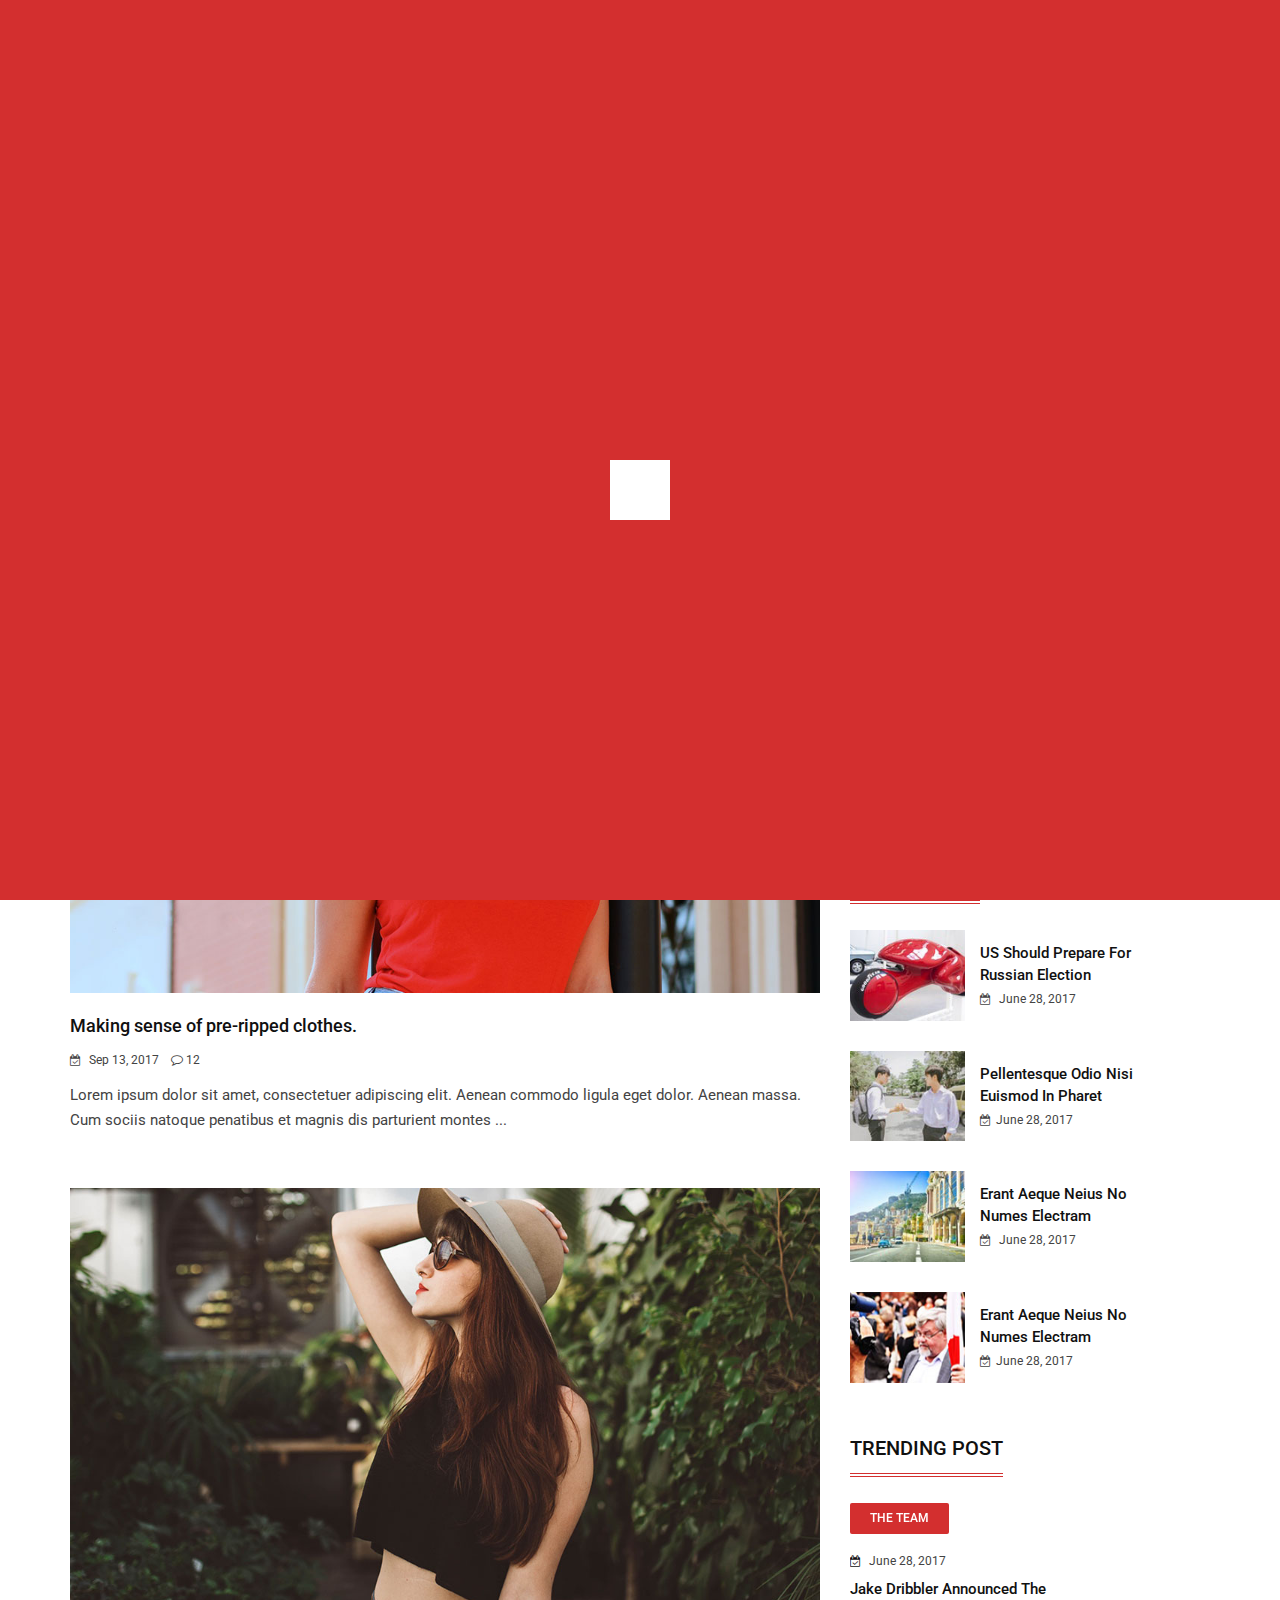
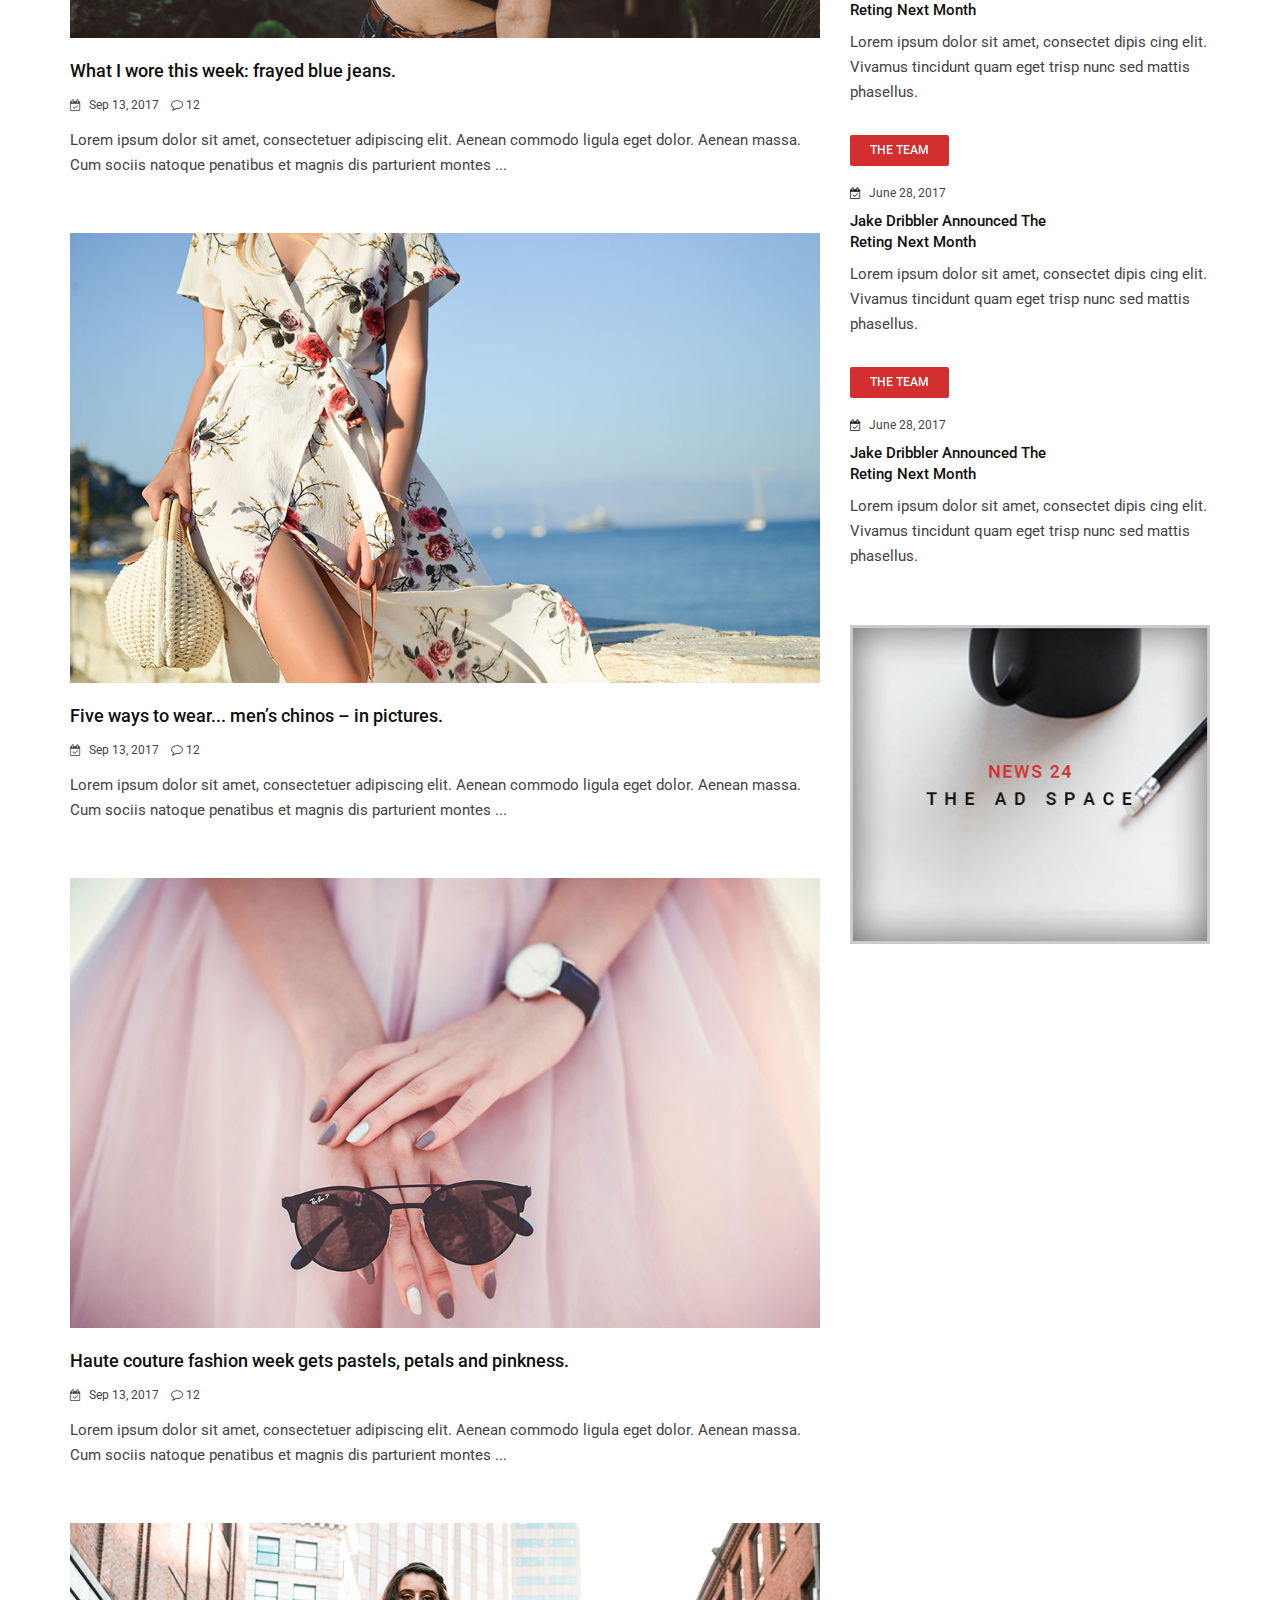
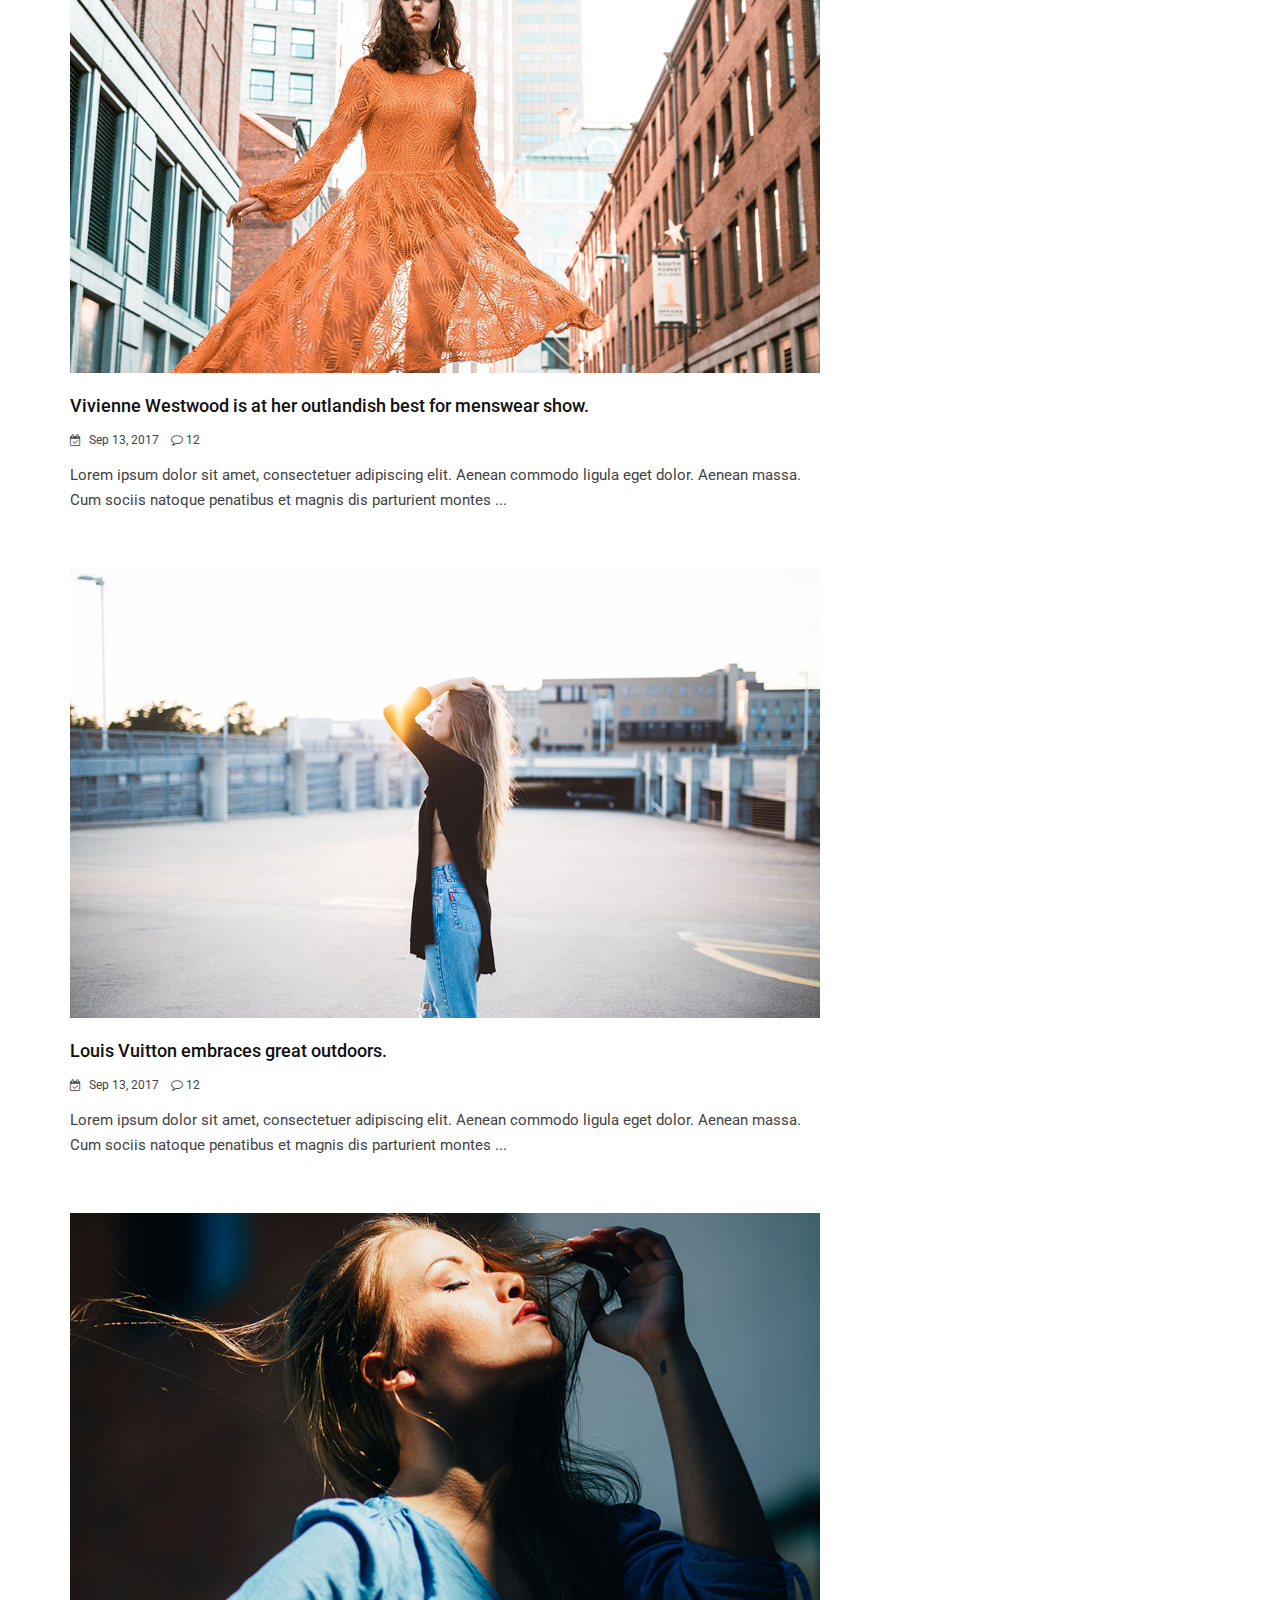
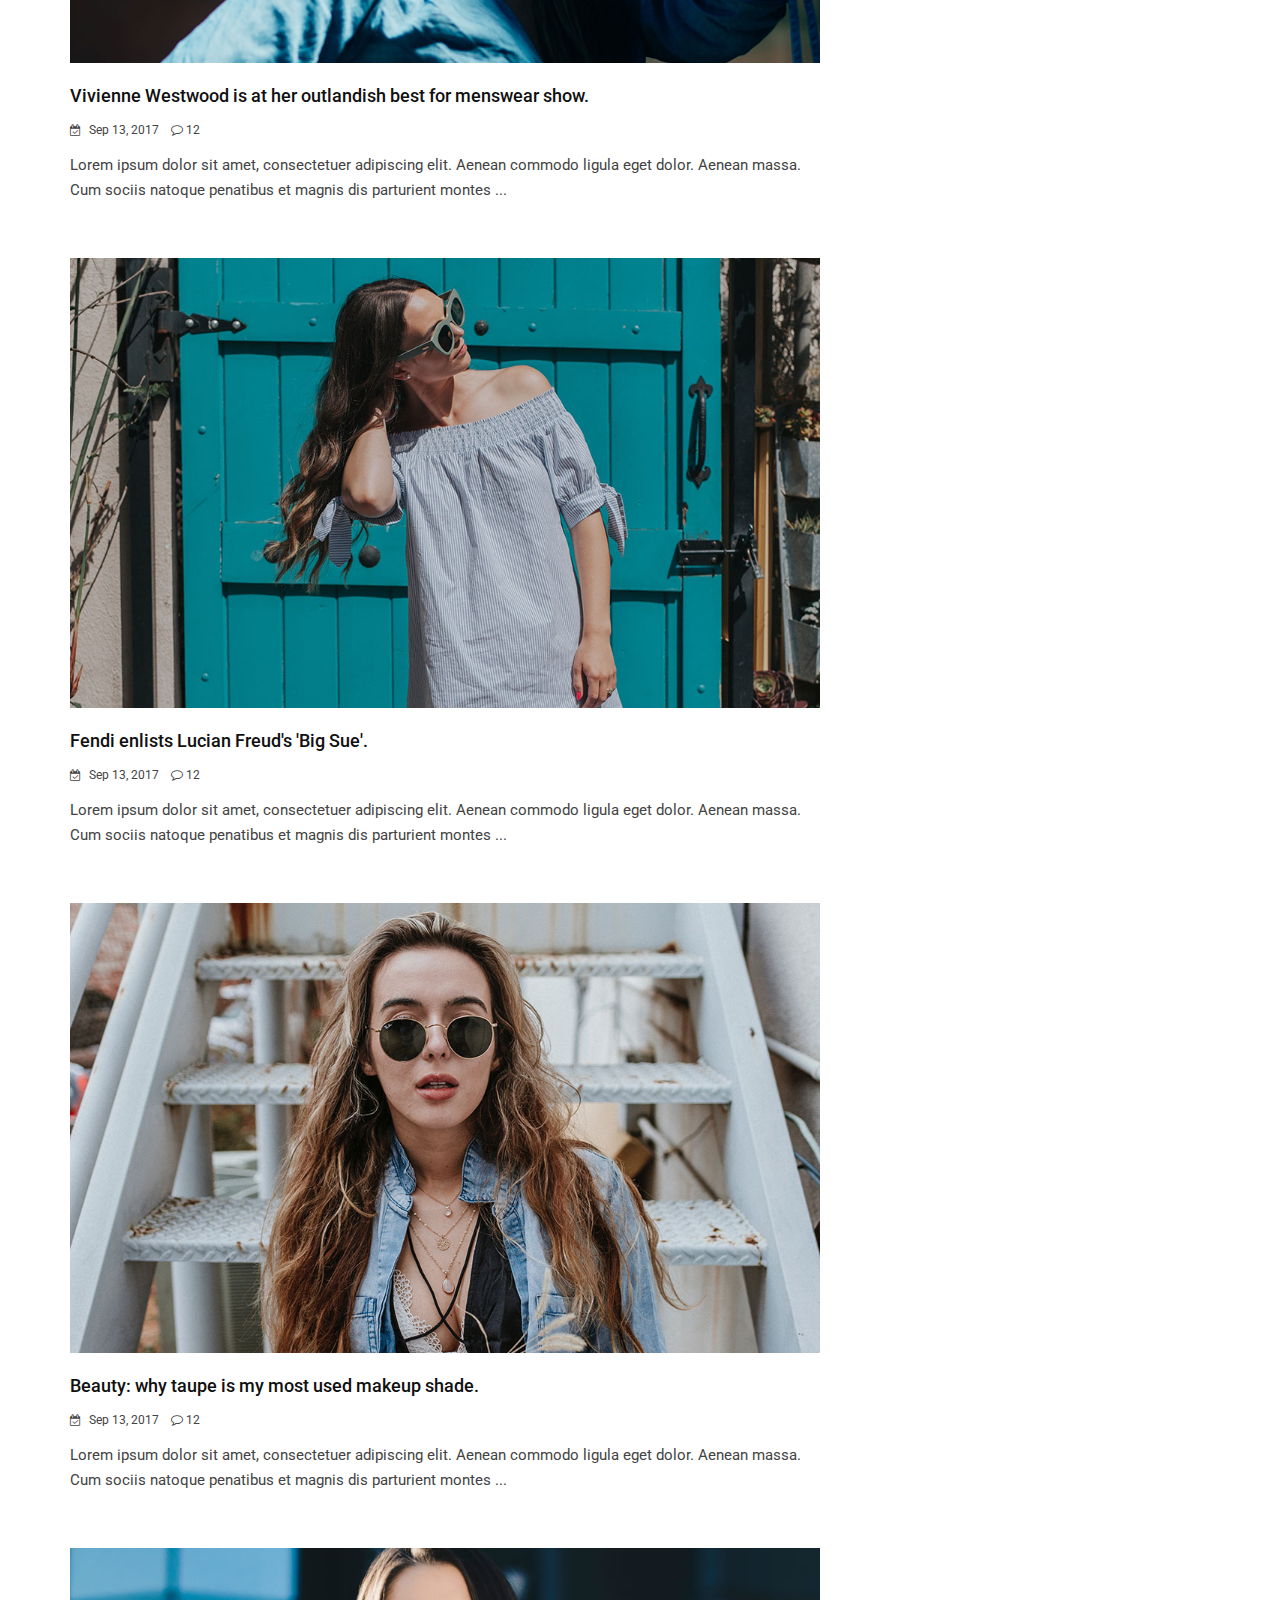
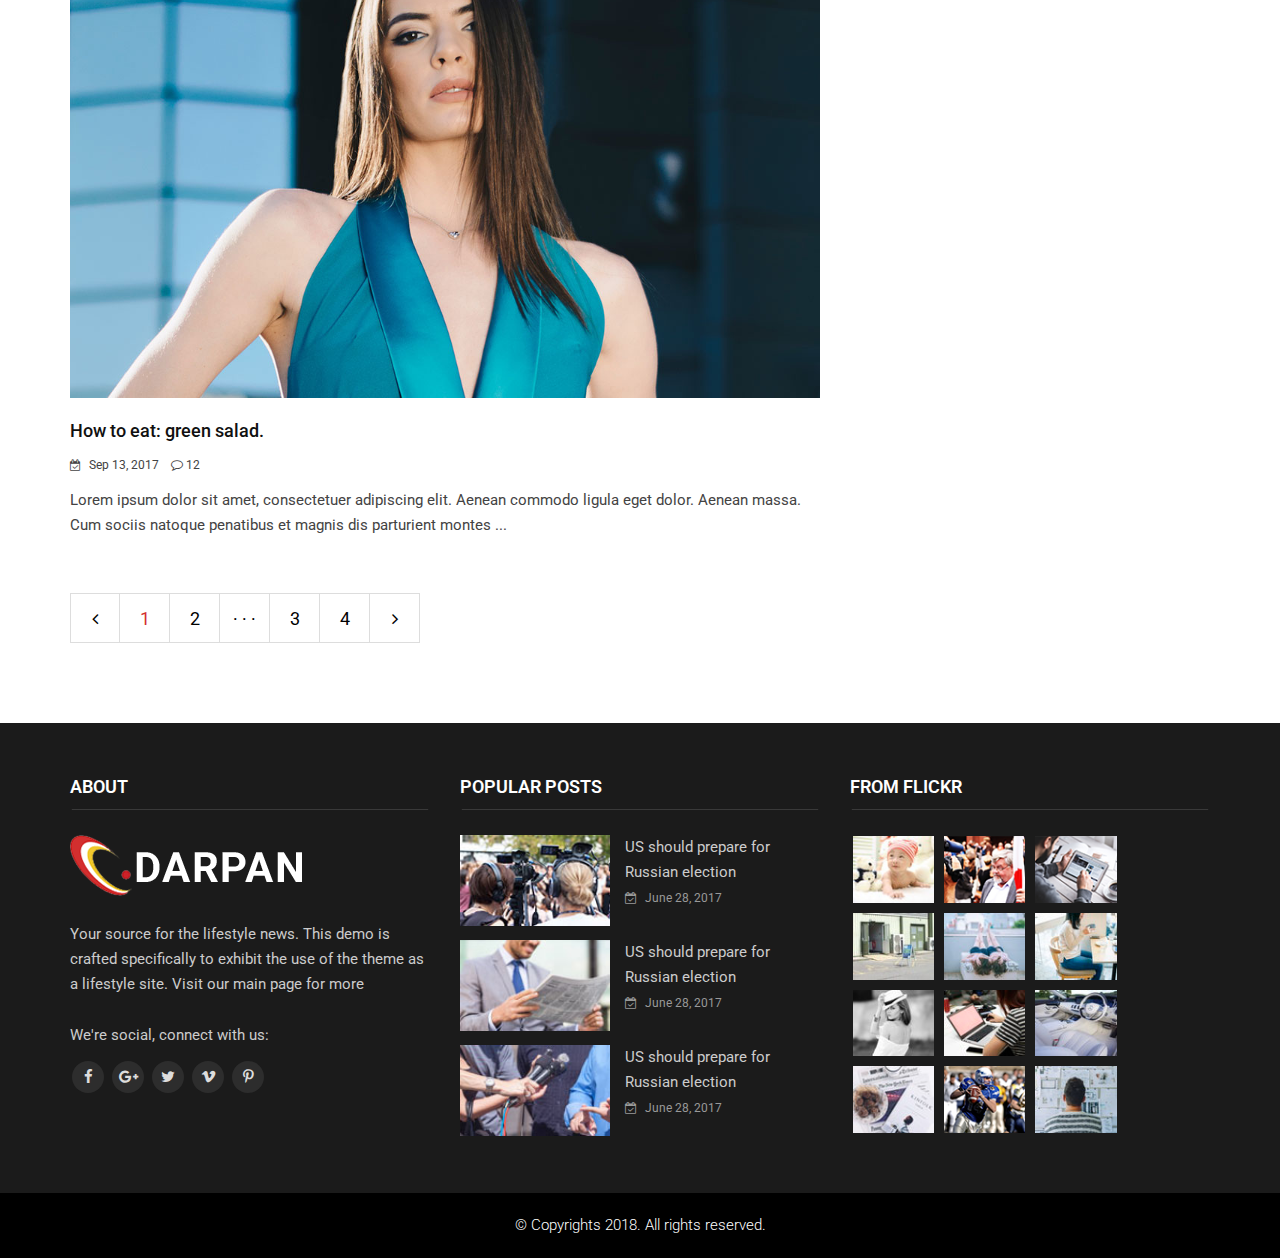
<file: category-fashion.html>
<!doctype html>
<html class="no-js" lang="zxx">


<!-- Mirrored from rstheme.com/products/html/news24/news-magazine/category-fashion.html by HTTrack Website Copier/3.x [XR&CO'2014], Thu, 18 Sep 2025 02:42:42 GMT -->
<head>
    <meta charset="utf-8">
    <meta http-equiv="x-ua-compatible" content="ie=edge">
    <title>Darpan | Fashion and Beauty</title>
    <meta name="description" content="">
    <meta name="viewport" content="width=device-width, initial-scale=1">
    <link rel="apple-touch-icon" href="https://rstheme.com/">
    <link rel="shortcut icon" type="image/x-icon" href="images/fav.png">
    <!-- Place favicon.ico in the root directory -->
    <!-- all css here -->
    <!-- bootstrap v3.3.6 css -->
    <link rel="stylesheet" href="css/bootstrap.min.css">
    <!-- font-awesome css -->
    <link rel="stylesheet" href="css/font-awesome.min.css">
    <!-- animate css -->
    <link rel="stylesheet" href="css/animate.css">
    <!-- hover-min css -->
    <link rel="stylesheet" href="css/hover-min.css">
      <!-- magnific-popup css -->
    <link rel="stylesheet" href="css/magnific-popup.css">
    <!-- meanmenu css -->
    <link rel="stylesheet" href="css/meanmenu.min.css">
    <!-- owl.carousel css -->
    <link rel="stylesheet" href="css/owl.carousel.css">
    <!-- lightbox css -->
    <link href="css/lightbox.min.css" rel="stylesheet">
    <!-- nivo slider CSS -->
    <link rel="stylesheet" href="inc/custom-slider/css/nivo-slider.css" type="text/css" />
    <link rel="stylesheet" href="inc/custom-slider/css/preview.css" type="text/css" media="screen" />
    <!-- style css -->
    <link rel="stylesheet" href="style.css">
    <!-- responsive css -->
    <link rel="stylesheet" href="css/responsive.css">
    <!-- modernizr js -->
    <script src="js/modernizr-2.8.3.min.js"></script>
</head>

<body class="fashion">
    <!--Preloader area Start here-->
	<div class="preloader">
		 <div class="sk-cube-grid">
			<div class="sk-cube sk-cube1"></div>
			<div class="sk-cube sk-cube2"></div>
			<div class="sk-cube sk-cube3"></div>
			<div class="sk-cube sk-cube4"></div>
			<div class="sk-cube sk-cube5"></div>
			<div class="sk-cube sk-cube6"></div>
			<div class="sk-cube sk-cube7"></div>
			<div class="sk-cube sk-cube8"></div>
			<div class="sk-cube sk-cube9"></div>
		  </div>
	</div>
	<!--Preloader area end here-->
    
    <!--Header area start here-->
    <header>
        <div class="header-top-area">
            <div class="container">
                <div class="row">
                    <div class="col-lg-8 col-md-8 col-sm-8 col-xs-12">
                        <div class="header-top-left">
                            <ul>
                                <li><span id="today"></span></li>
                                <li><a href="account.html">Sign In / Join</a></li>
                                <li><a href="contact.html">Contact</a></li>
                                <li>London, 27 <sup>o</sup> C</li>
                            </ul>
                        </div>
                    </div>
                    <div class="col-lg-4 col-md-4 col-sm-4 col-xs-12">
                        <div class="social-media-area">
                            <nav>
                                <ul>
                                    <li><a href="#" class="active"><i class="fa fa-facebook"></i></a></li>
                                    <li><a href="#"><i class="fa fa-google-plus" aria-hidden="true"></i></a></li>
                                    <li><a href="#"><i class="fa fa-twitter"></i></a></li>
                                    <li><a href="#"><i class="fa fa-vimeo" aria-hidden="true"></i></a></li>
                                    <li><a href="#"><i class="fa fa-pinterest-p" aria-hidden="true"></i></a></li>
                                </ul>
                            </nav>
                        </div>
                    </div>
                </div>
            </div>
        </div>
        <div class="header-middle-area">
            <div class="container">
                <div class="row">
                    <div class="col-lg-4 col-md-4 col-sm-12 col-xs-12">
                        <div class="logo-area">
                            <a href="index.html"><img src="images/logo.png" alt="logo"></a>
                        </div>
                    </div>
                    <div class="col-lg-8 col-md-8 col-sm-12 col-xs-12">
                        <div class="right-banner">
                            <img src="images/add/1.png" alt="add image">
                        </div>
                    </div>
                </div>
            </div>
        </div>
        <div class="header-bottom-area" id="sticky">
            <div class="container">
                <div class="row">
                    <div class="col-lg-10 col-md-10 col-sm-12 col-xs-12">
                        <div class="navbar-header">
                            <div class="col-sm-8 col-xs-8 padding-null">
                                <button class="navbar-toggle" type="button" data-toggle="collapse" data-target=".navbar-collapse">
                                <span class="sr-only">Toggle navigation</span>
                                <span class="icon-bar"></span>
                                <span class="icon-bar"></span>
                                <span class="icon-bar"></span>
                                </button>
                            </div>
                            <div class="col-sm-4 col-xs-4 hidden-desktop text-right search">
                                <a href="#search-mobile" data-toggle="collapse" class="search-icon"><i class="fa fa-search" aria-hidden="true"></i></a>
                                <div id="search-mobile" class="collapse search-box">
                                    <input type="text" class="form-control" placeholder="Search...">
                                </div>
                            </div>    
                        </div>
                        <div class="main-menu navbar-collapse collapse">
                            <nav>
                                <ul>
                                    <li><a href="index.html" class="has dropdown-toggle">Home <i class="fa fa-chevron-down" aria-hidden="true"></i></a>
                                        <ul class="sub-menu">
                                            <li><a href="index.html">Home 1</a></li>
                                            <li><a href="index2.html">Home 2</a></li>
                                            <li><a href="index3.html">Home 3</a></li>
                                        </ul>
                                    </li>
                                    <li><a href="#" class="has">Mega Menu <i class="fa fa-chevron-down" aria-hidden="true"></i></a>
                                        <ul class="sub-menu mega">
                                            <div class="row">
                                                <div class="col-lg-12 col-md-12 col-sm-12 col-xs-12">
                                                    <div class="col-lg-3 col-md-3 col-sm-3 col-xs-12">
                                                        <a href="blog-single.html"><img src="images/category/1.jpg" alt=""></a>
                                                        <h3> <a href="blog-single.html">Holiday Money: The Ultimate Guide to Buying</a></h3>
                                                        <p>Nulla ullamcorper orci metus, eu imperdiet quam is a dapibus ac...</p>
                                                    </div>
                                                    <div class="col-lg-3 col-md-3 col-sm-3 col-xs-12">
                                                        <a href="blog-single.html"><img src="images/category/2.jpg" alt=""></a>
                                                        <h3> <a href="blog-single.html">The Exhibition Bankasy Doesn’t Want You to See </a></h3>
                                                        <p>Nulla ullamcorper orci metus, eu imperdiet quam is a dapibus ac...</p>
                                                    </div>
                                                    <div class="col-lg-3 col-md-3 col-sm-3 col-xs-12">
                                                        <a href="blog-single.html"><img src="images/category/5.jpg" alt=""></a>
                                                        <h3> <a href="blog-single.html">How to End Boom And Bust: Make Cash Illegal </a></h3>
                                                        <p>Nulla ullamcorper orci metus, eu imperdiet quam is a dapibus ac...</p>
                                                    </div>
                                                    <div class="col-lg-3 col-md-3 col-sm-3 col-xs-12">
                                                        <a href="blog-single.html"><img src="images/category/4.jpg" alt=""></a>
                                                        <h3> <a href="blog-single.html">Quiz: Turner Prize Nominee or Load of Old Rubbish? </a></h3>
                                                        <p>Nulla ullamcorper orci metus, eu imperdiet quam is a dapibus ac...</p>
                                                    </div>
                                                </div>    
                                            </div>
                                        </ul>
                                    </li>
                                    <li><a href="#" class="has">Pages <i class="fa fa-chevron-down" aria-hidden="true"></i></a>
                                        <ul class="sub-menu">
                                            <li><a href="about.html">About</a></li>
                                            <li class="has"><a href="#">Blog <i class="fa fa-angle-right" aria-hidden="true"></i></a>
                                                <ul>
                                                    <li><a href="blog.html">Blog</a></li>
                                                    <li><a href="blog-single.html">Blog Single</a></li>
                                                </ul>
                                            </li>
                                            <li><a href="#">Category <i class="fa fa-angle-right" aria-hidden="true"></i></a>
                                                <ul>
                                                    <li><a href="category-style1.html">Category Style 1</a></li>
                                                    <li><a href="category-style2.html">Category Style 2</a></li>
                                                    <li><a href="category-style3.html">Category Style 3</a></li>
                                                    <li><a href="category-style4.html">Category Style 4</a></li>
                                                </ul>
                                            </li>                                            
                                            <li><a href="#">Gallery<i class="fa fa-angle-right" aria-hidden="true"></i></a>
                                                <ul>
                                                    <li><a href="gallery.html">Gallery One</a></li>
                                                    <li><a href="gallery2.html">Gallery Two</a></li>
                                                    <li><a href="gallery-single.html">Gallery Single</a></li>
                                                </ul>
                                            </li>
                                            <li><a href="#">Author <i class="fa fa-angle-right" aria-hidden="true"></i></a>
                                                <ul>
                                                    <li><a href="author.html">Author</a></li>
                                                    <li><a href="author-single.html">Author Single</a></li>
                                                </ul>
                                            </li>
                                            <li><a href="testimonial.html">Testimonial</a></li>
                                            <li><a href="account.html">Account</a></li>
                                            <li><a href="contact.html">Contact</a></li>
                                            <li><a href="error-404.html">Error-404</a></li>
                                        </ul>
                                    </li>
                                    <li><a href="category.html">Business</a></li>
                                    <li><a href="category-world.html">World</a></li>
                                    <li><a href="category-fashion.html">Fashion</a></li>
                                    <li><a href="category-politics.html">Politics</a></li>
                                    <li><a href="category-sports.html">Sports</a></li>
                                    <li><a href="category-health.html">Health</a></li>
                                    <li><a href="category-science.html">Science</a></li>
                                    <li><a href="category-videos.html">Videos</a></li>
                                </ul>
                            </nav>
                        </div>
                    </div>
                    <div class="col-lg-2 col-md-2 col-sm-hidden col-xs-hidden text-right search hidden-mobile">
                        <a href="#search" data-toggle="collapse" class="search-icon"><i class="fa fa-search" aria-hidden="true"></i></a>
                        <div id="search" class="collapse search-box">
                            <input type="text" class="form-control" placeholder="Search...">
                        </div>
                    </div>                    
                </div>
            </div>
        </div>
    </header>
    <!--Header area end here-->
    <!-- Inner Page Header serction start here -->
    <div class="inner-page-header">
        <div class="banner">
            <img src="images/banner/3.jpg" alt="Banner">
        </div>
        <div class="banner-text">
            <div class="container">
                <div class="row">
                    <div class="col-lg-12 col-md-12 col-sm-12 col-xs-12">
                        <div class="header-page-locator">
                            <ul>
                                <li><a href="index.html">Home <i class="fa fa-compress" aria-hidden="true"></i> </a> Category</li>
                            </ul>
                        </div>
                        <div class="header-page-title">
                            <h1>Fashion and Beauty</h1>
                        </div>
                        <div class="header-page-subtitle">
                            <p>There are many variations of passages of Lorem Ipsum available, but the majority have suffered
                                <br>alteration in some form, by injected humou</p>
                        </div>
                    </div>
                </div>
            </div>
        </div>
    </div>
    <!-- Inner Page Header serction end here -->
 
   <!-- Category Page Start Here -->
    <div class="blog-page-area gallery-page category-page">
        <div class="container">
            <div class="row">
                <div class="col-lg-8 col-md-8 col-sm-12 col-xs-12">    
                    <div class="row">
                        <ul>
                            <li class="first">
                                <div class="col-lg-12 col-md-12 col-sm-12 col-xs-12">
                                    <div class="carousel-inner">              
                                        <div class="blog-image">
                                            <div class="videos-icon">
                                                <a class="popup-videos" href="http://youtube.com/watch?v=Cdajfy4voyY">
                                                <img src="images/fetuered/video-icon.png" alt="">
                                                </a>
                                            </div>
                                            <a href="blog-single.html">
                                                <img src="images/fashion-cat/1.jpg" alt="category photo">
                                            </a>
                                        </div>                           
                                    </div>
                                    <h3><a href="blog-single.html">Making sense of pre-ripped clothes.</a></h3>
                                    <span class="date"><i class="fa fa-calendar-check-o" aria-hidden="true"></i> Sep 13, 2017</span>               <span class="like"><a href="#"><i class="fa fa-comment-o" aria-hidden="true"></i>  12 </a></span>
                                    <p>Lorem ipsum dolor sit amet, consectetuer adipiscing elit. Aenean commodo ligula eget dolor. Aenean massa. Cum sociis natoque penatibus et magnis dis parturient montes ...</p>
                                </div>                               
                            </li>
                        </ul>    
                    </div>
                    <div class="row">
                        <ul>
                            <li>
                                <div class="col-lg-12 col-md-12 col-sm-12 col-xs-12">
                                    <div class="carousel-inner">              
                                        <div class="blog-image">
                                            <a href="blog-single.html">
                                                <i class="fa fa-link" aria-hidden="true"></i>
                                                <img src="images/fashion-cat/2.jpg" alt="category photo">
                                            </a>
                                        </div>                           
                                    </div>
                                    <h3><a href="blog-single.html">What I wore this week: frayed blue jeans.</a></h3>
                                    <span class="date"><i class="fa fa-calendar-check-o" aria-hidden="true"></i> Sep 13, 2017</span>               <span class="like"><a href="#"><i class="fa fa-comment-o" aria-hidden="true"></i>  12 </a></span>
                                    <p>Lorem ipsum dolor sit amet, consectetuer adipiscing elit. Aenean commodo ligula eget dolor. Aenean massa. Cum sociis natoque penatibus et magnis dis parturient montes ...</p>
                                </div>
                            </li>
                        </ul>    
                    </div>

                    <div class="row">
                        <ul>
                            <li>
                                <div class="col-lg-12 col-md-12 col-sm-12 col-xs-12">
                                    <div class="carousel-inner">              
                                        <div class="blog-image">
                                            <div class="videos-icon">
                                                <a class="popup-videos" href="http://youtube.com/watch?v=Cdajfy4voyY">
                                                <img src="images/fetuered/video-icon.png" alt="">
                                                </a>
                                            </div>
                                            <a href="blog-single.html">
                                                <img src="images/fashion-cat/3.jpg" alt="category photo">
                                            </a>
                                        </div>                           
                                    </div>
                                    <h3><a href="blog-single.html">Five ways to wear... men’s chinos – in pictures.</a></h3>
                                    <span class="date"><i class="fa fa-calendar-check-o" aria-hidden="true"></i> Sep 13, 2017</span>               <span class="like"><a href="#"><i class="fa fa-comment-o" aria-hidden="true"></i>  12 </a></span>
                                    <p>Lorem ipsum dolor sit amet, consectetuer adipiscing elit. Aenean commodo ligula eget dolor. Aenean massa. Cum sociis natoque penatibus et magnis dis parturient montes ...</p>
                                </div>                               
                            </li>
                        </ul>    
                    </div>
                    <div class="row">
                        <ul>
                            <li>
                                <div class="col-lg-12 col-md-12 col-sm-12 col-xs-12">
                                    <div class="carousel-inner">              
                                        <div class="blog-image">
                                            <a href="blog-single.html">
                                                <i class="fa fa-link" aria-hidden="true"></i>
                                                <img src="images/fashion-cat/4.jpg" alt="category photo">
                                            </a>
                                        </div>                           
                                    </div>
                                    <h3><a href="blog-single.html">Haute couture fashion week gets pastels, petals and pinkness.</a></h3>
                                    <span class="date"><i class="fa fa-calendar-check-o" aria-hidden="true"></i> Sep 13, 2017</span>               <span class="like"><a href="#"><i class="fa fa-comment-o" aria-hidden="true"></i>  12 </a></span>
                                    <p>Lorem ipsum dolor sit amet, consectetuer adipiscing elit. Aenean commodo ligula eget dolor. Aenean massa. Cum sociis natoque penatibus et magnis dis parturient montes ...</p>
                                </div>
                            </li>
                        </ul>    
                    </div>

                    <div class="row">
                        <ul>
                            <li>
                                <div class="col-lg-12 col-md-12 col-sm-12 col-xs-12">
                                    <div class="carousel-inner">              
                                        <div class="blog-image">
                                            <div class="videos-icon">
                                                <a class="popup-videos" href="http://youtube.com/watch?v=Cdajfy4voyY">
                                                <img src="images/fetuered/video-icon.png" alt="">
                                                </a>
                                            </div>
                                            <a href="blog-single.html">
                                                <img src="images/fashion-cat/5.jpg" alt="category photo">
                                            </a>
                                        </div>                           
                                    </div>
                                    <h3><a href="blog-single.html">Vivienne Westwood is at her outlandish best for menswear show.</a></h3>
                                    <span class="date"><i class="fa fa-calendar-check-o" aria-hidden="true"></i> Sep 13, 2017</span>               <span class="like"><a href="#"><i class="fa fa-comment-o" aria-hidden="true"></i>  12 </a></span>
                                    <p>Lorem ipsum dolor sit amet, consectetuer adipiscing elit. Aenean commodo ligula eget dolor. Aenean massa. Cum sociis natoque penatibus et magnis dis parturient montes ...</p>
                                </div>                               
                            </li>
                        </ul>    
                    </div>
                    <div class="row">
                        <ul>
                            <li>
                                <div class="col-lg-12 col-md-12 col-sm-12 col-xs-12">
                                    <div class="carousel-inner">              
                                        <div class="blog-image">
                                            <a href="blog-single.html">
                                                <i class="fa fa-link" aria-hidden="true"></i>
                                                <img src="images/fashion-cat/6.jpg" alt="category photo">
                                            </a>
                                        </div>                           
                                    </div>
                                    <h3><a href="blog-single.html">Louis Vuitton embraces great outdoors.</a></h3>
                                    <span class="date"><i class="fa fa-calendar-check-o" aria-hidden="true"></i> Sep 13, 2017</span>               <span class="like"><a href="#"><i class="fa fa-comment-o" aria-hidden="true"></i>  12 </a></span>
                                    <p>Lorem ipsum dolor sit amet, consectetuer adipiscing elit. Aenean commodo ligula eget dolor. Aenean massa. Cum sociis natoque penatibus et magnis dis parturient montes ...</p>
                                </div>
                            </li>
                        </ul>    
                    </div>

                    <div class="row">
                        <ul>
                            <li>
                                <div class="col-lg-12 col-md-12 col-sm-12 col-xs-12">
                                    <div class="carousel-inner">              
                                        <div class="blog-image">
                                            <div class="videos-icon">
                                                <a class="popup-videos" href="http://youtube.com/watch?v=Cdajfy4voyY">
                                                <img src="images/fetuered/video-icon.png" alt="">
                                                </a>
                                            </div>
                                            <a href="blog-single.html">
                                                <img src="images/fashion-cat/7.jpg" alt="category photo">
                                            </a>
                                        </div>                           
                                    </div>
                                    <h3><a href="blog-single.html">Vivienne Westwood is at her outlandish best for menswear show.</a></h3>
                                    <span class="date"><i class="fa fa-calendar-check-o" aria-hidden="true"></i> Sep 13, 2017</span>               <span class="like"><a href="#"><i class="fa fa-comment-o" aria-hidden="true"></i>  12 </a></span>
                                    <p>Lorem ipsum dolor sit amet, consectetuer adipiscing elit. Aenean commodo ligula eget dolor. Aenean massa. Cum sociis natoque penatibus et magnis dis parturient montes ...</p>
                                </div>                               
                            </li>
                        </ul>    
                    </div>
                    <div class="row">
                        <ul>
                            <li>
                                <div class="col-lg-12 col-md-12 col-sm-12 col-xs-12">
                                    <div class="carousel-inner">              
                                        <div class="blog-image">
                                            <a href="blog-single.html">
                                                <i class="fa fa-link" aria-hidden="true"></i>
                                                <img src="images/fashion-cat/8.jpg" alt="category photo">
                                            </a>
                                        </div>                           
                                    </div>
                                    <h3><a href="blog-single.html">Fendi enlists Lucian Freud's 'Big Sue'.</a></h3>
                                    <span class="date"><i class="fa fa-calendar-check-o" aria-hidden="true"></i> Sep 13, 2017</span>               <span class="like"><a href="#"><i class="fa fa-comment-o" aria-hidden="true"></i>  12 </a></span>
                                    <p>Lorem ipsum dolor sit amet, consectetuer adipiscing elit. Aenean commodo ligula eget dolor. Aenean massa. Cum sociis natoque penatibus et magnis dis parturient montes ...</p>
                                </div>
                            </li>
                        </ul>    
                    </div>

                    <div class="row">
                        <ul>
                            <li>
                                <div class="col-lg-12 col-md-12 col-sm-12 col-xs-12">
                                    <div class="carousel-inner">              
                                        <div class="blog-image">
                                            <div class="videos-icon">
                                                <a class="popup-videos" href="http://youtube.com/watch?v=Cdajfy4voyY">
                                                <img src="images/fetuered/video-icon.png" alt="">
                                                </a>
                                            </div>
                                            <a href="blog-single.html">
                                                <img src="images/fashion-cat/9.jpg" alt="category photo">
                                            </a>
                                        </div>                           
                                    </div>
                                    <h3><a href="blog-single.html">Beauty: why taupe is my most used makeup shade.</a></h3>
                                    <span class="date"><i class="fa fa-calendar-check-o" aria-hidden="true"></i> Sep 13, 2017</span>               <span class="like"><a href="#"><i class="fa fa-comment-o" aria-hidden="true"></i>  12 </a></span>
                                    <p>Lorem ipsum dolor sit amet, consectetuer adipiscing elit. Aenean commodo ligula eget dolor. Aenean massa. Cum sociis natoque penatibus et magnis dis parturient montes ...</p>
                                </div>                               
                            </li>
                        </ul>    
                    </div>
                    <div class="row">
                        <ul>
                            <li>
                                <div class="col-lg-12 col-md-12 col-sm-12 col-xs-12">
                                    <div class="carousel-inner">              
                                        <div class="blog-image">
                                            <a href="blog-single.html">
                                                <i class="fa fa-link" aria-hidden="true"></i>
                                                <img src="images/fashion-cat/10.jpg" alt="category photo">
                                            </a>
                                        </div>                           
                                    </div>
                                    <h3><a href="blog-single.html">How to eat: green salad.</a></h3>
                                    <span class="date"><i class="fa fa-calendar-check-o" aria-hidden="true"></i> Sep 13, 2017</span>               <span class="like"><a href="#"><i class="fa fa-comment-o" aria-hidden="true"></i>  12 </a></span>
                                    <p>Lorem ipsum dolor sit amet, consectetuer adipiscing elit. Aenean commodo ligula eget dolor. Aenean massa. Cum sociis natoque penatibus et magnis dis parturient montes ...</p>
                                </div>
                            </li>
                        </ul>    
                    </div>
                    
                    <div class="row">
                        <div class="col-lg-12 col-md-12 col-sm-12 col-xs-12">
                            <div class="pagination-area">
                                <ul>
                                    <li><a href="#"><i class="fa fa-angle-left" aria-hidden="true"></i></a></li>
                                    <li class="active"><a href="#">1</a></li>
                                    <li><a href="#">2</a></li>
                                    <li><a href="#">. . .</a></li>
                                    <li><a href="#">3</a></li>
                                    <li><a href="#">4</a></li>
                                    <li><a href="#"><i class="fa fa-angle-right" aria-hidden="true"></i></a></li>
                                </ul>
                            </div>
                        </div>
                    </div>                       
                </div>
                <div class="col-lg-4 col-md-4 col-sm-12 col-xs-12">
                    <div class="sidebar-area">
                        <div class="like-box-area">
                            <ul>
                                <li><a href="#"><i class="fa fa-facebook" aria-hidden="true"></i> <span class="like-page">like our facebook page <br/>210,956 likes</span> <span class="like"><i class="fa fa-plus" aria-hidden="true"></i></span></a></li>
                                <li><a href="#"><i class="fa fa-twitter" aria-hidden="true"></i> <span class="like-page">Follow us on twitter<br/>2109 followers</span> <span class="like">
                                <i class="fa fa-plus" aria-hidden="true"></i></i></span></a></li>
                                <li><a href="#"><i class="fa fa-rss" aria-hidden="true"></i> <span class="like-page">Subscribe to our rss <br/>210,956 likes</span> <span class="like"><i class="fa fa-plus" aria-hidden="true"></i></span></a></li>
                            </ul>
                        </div>
                        <div class="recent-post-area hot-news">
                            <h3 class="title-bg">Recent Post</h3>
                            <ul class="news-post">
                                <li>
                                    <div class="row">
                                        <div class="col-lg-12 col-md-12 col-sm-12 col-xs-12 content">
                                            <div class="item-post">
                                                <div class="row">
                                                    <div class="col-lg-4 col-md-4 col-sm-4 col-xs-12 paddimg-right-none">
                                                        <a href="blog-single.html"><img src="images/popular/1.jpg" alt="" title="News image" /></a>
                                                    </div>
                                                    <div class="col-lg-8 col-md-8 col-sm-8 col-xs-12">
                                                        <h4><a href="blog-single.html"> US should prepare for<br/> Russian election</a></h4>
                                                        <span class="date"><i class="fa fa-calendar-check-o" aria-hidden="true"></i> June 28, 2017</span>
                                                    </div>
                                                </div>
                                            </div>
                                        </div>
                                    </div>
                                </li>
                                  <li>
                                    <div class="row">
                                        <div class="col-lg-12 col-md-12 col-sm-12 col-xs-12 content">
                                            <div class="item-post">
                                                <div class="row">
                                                    <div class="col-lg-4 col-md-4 col-sm-4 col-xs-12 paddimg-right-none">
                                                        <a href="blog-single.html"><img src="images/popular/2.jpg" alt="" title="News image" /></a>
                                                    </div>
                                                    <div class="col-lg-8 col-md-8 col-sm-8 col-xs-12">
                                                        <h4><a href="blog-single.html">Pellentesque Odio Nisi <br/>Euismod In Pharet</a></h4>
                                                        <span class="date"><i class="fa fa-calendar-check-o" aria-hidden="true"></i>June 28, 2017</span>
                                                    </div>
                                                </div>
                                            </div>
                                        </div>
                                    </div>
                                </li>
                                  <li>
                                    <div class="row">
                                        <div class="col-lg-12 col-md-12 col-sm-12 col-xs-12 content">
                                            <div class="item-post">
                                                <div class="row">
                                                    <div class="col-lg-4 col-md-4 col-sm-4 col-xs-12 paddimg-right-none">
                                                        <a href="blog-single.html"><img src="images/popular/3.jpg" alt="" title="News image" /></a>
                                                    </div>
                                                    <div class="col-lg-8 col-md-8 col-sm-8 col-xs-12">
                                                        <h4><a href="blog-single.html"> Erant Aeque Neius No <br/>Numes Electram</a></h4>
                                                        <span class="date"><i class="fa fa-calendar-check-o" aria-hidden="true"></i> June 28, 2017</span>
                                                    </div>
                                                </div>
                                            </div>
                                        </div>
                                    </div>
                                </li>
                                  <li>
                                    <div class="row">
                                        <div class="col-lg-12 col-md-12 col-sm-12 col-xs-12 content">
                                            <div class="item-post">
                                                <div class="row">
                                                    <div class="col-lg-4 col-md-4 col-sm-4 col-xs-12 paddimg-right-none">
                                                        <a href="blog-single.html"><img src="images/popular/4.jpg" alt="" title="News image" /></a>
                                                    </div>
                                                    <div class="col-lg-8 col-md-8 col-sm-8 col-xs-12">
                                                        <h4><a href="blog-single.html">Erant Aeque Neius No <br/>Numes Electram</a></h4>
                                                        <span class="date"><i class="fa fa-calendar-check-o" aria-hidden="true"></i>June 28, 2017</span>
                                                    </div>
                                                </div>
                                            </div>
                                        </div>
                                    </div>
                                </li>
                            </ul>
                        </div>
                        <div class="trending-post-area">
                            <h3 class="title-bg">Trending Post</h3>
                            <div class="row">
                                <div class="col-lg-12 col-md-12 col-sm-12 col-xs-12">
                                    <ul>
                                        <li>
                                            <a href="blog-single.html" class="hvr-bounce-to-right team-btn">The team</a><br/>
                                            <span class="date"><i class="fa fa-calendar-check-o" aria-hidden="true"></i> June 28, 2017</span>
                                            <h4><a href="blog-single.html"> Jake Dribbler Announced The <br />Reting Next Month </a></h4>
                                            <p>Lorem ipsum dolor sit amet, consectet dipis cing elit. Vivamus tincidunt quam eget trisp  nunc sed mattis phasellus.</p>
                                        </li>
                                        <li>
                                            <a href="blog-single.html" class="hvr-bounce-to-right team-btn">The team</a><br/>
                                            <span class="date"><i class="fa fa-calendar-check-o" aria-hidden="true"></i> June 28, 2017</span>
                                            <h4><a href="blog-single.html"> Jake Dribbler Announced The <br />Reting Next Month </a></h4>
                                            <p>Lorem ipsum dolor sit amet, consectet dipis cing elit. Vivamus tincidunt quam eget trisp  nunc sed mattis phasellus.</p>
                                        </li>
                                        <li>
                                            <a href="blog-single.html" class="hvr-bounce-to-right team-btn">The team</a><br/>
                                            <span class="date"><i class="fa fa-calendar-check-o" aria-hidden="true"></i> June 28, 2017</span>
                                            <h4><a href="blog-single.html"> Jake Dribbler Announced The <br />Reting Next Month </a></h4>
                                            <p>Lorem ipsum dolor sit amet, consectet dipis cing elit. Vivamus tincidunt quam eget trisp  nunc sed mattis phasellus.</p>
                                        </li>
                                    </ul>
                                </div>
                            </div>
                        </div>
                        <div class="add">
                            <img src="images/add/2.jpg" alt="Add">
                        </div>
                    </div>
                </div>
            </div>
        </div>
    </div>
    <!-- Footer Area Section Start Here -->
     <footer>
        <div class="footer-top-area">
            <div class="container">
                <div class="row">
                    <!-- Footer About Section Start Here -->
                    <div class="col-lg-4 col-md-4 col-sm-4 col-xs-12">
                        <div class="single-footer footer-one">
                            <h3>About</h3>
                            <div class="footer-logo"><img src="images/footer-logo.png" alt="footer-logo"></div>
                            <p>Your source for the lifestyle news. This demo is crafted specifically to exhibit the use of the theme as a lifestyle site. Visit our main page for more </p>
                            <p>We're social, connect with us:</p>
                            <div class="footer-social-media-area">
                                <nav>
                                    <ul>
                                        <!-- Facebook Icon Here -->
                                        <li><a href="#"><i class="fa fa-facebook"></i></a></li>
                                        <!-- Google Icon Here -->
                                        <li><a href="#"><i class="fa fa-google-plus" aria-hidden="true"></i></a></li>
                                        <!-- Twitter Icon Here -->
                                        <li><a href="#"><i class="fa fa-twitter"></i></a></li>
                                        <!-- Vimeo Icon Here -->
                                        <li><a href="#"><i class="fa fa-vimeo" aria-hidden="true"></i></a></li>
                                        <!-- Pinterest Icon Here -->
                                        <li><a href="#"><i class="fa fa-pinterest-p" aria-hidden="true"></i></a></li>
                                    </ul>
                                </nav>
                            </div>
                        </div>
                    </div>
                    <!-- Footer About Section End Here -->

                    <!-- Footer Popular Post Section Start Here -->
                    <div class="col-lg-4 col-md-4 col-sm-4 col-xs-12">
                        <div class="single-footer footer-two">
                            <h3>Popular Posts</h3>
                            <nav>
                                <ul>
                                    <li>
                                        <div class="col-lg-5 col-md-5 col-sm-5 col-xs-4">
                                            <a href="blog-single.html"><img src="images/post-images/post-1.jpg" alt="post photo"></a>
                                        </div>
                                        <div class="col-lg-7 col-md-7 col-sm-7 col-xs-8">
                                            <p><a href="blog-single.html">US should prepare for Russian election</a></p>
                                            <span><i class="fa fa-calendar-check-o" aria-hidden="true"> </i> June  28,  2017</span>
                                        </div>
                                    </li>
                                    <li>
                                        <div class="col-lg-5 col-md-5 col-sm-5 col-xs-4">
                                            <a href="blog-single.html"><img src="images/post-images/post-2.jpg" alt="post photo"></a>
                                        </div>
                                        <div class="col-lg-7 col-md-7 col-sm-7 col-xs-8">
                                            <p><a href="blog-single.html">US should prepare for Russian election</a></p>
                                            <span><i class="fa fa-calendar-check-o" aria-hidden="true"> </i> June  28,  2017</span>
                                        </div>
                                    </li>
                                    <li>
                                        <div class="col-lg-5 col-md-5 col-sm-5 col-xs-4">
                                            <a href="blog-single.html"><img src="images/post-images/post-3.jpg" alt="post photo"></a>
                                        </div>
                                        <div class="col-lg-7 col-md-7 col-sm-7 col-xs-8">
                                            <p><a href="blog-single.html">US should prepare for Russian election</a></p>
                                            <span><i class="fa fa-calendar-check-o" aria-hidden="true"> </i> June  28,  2017</span>
                                        </div>
                                    </li>
                                </ul>
                            </nav>
                        </div>
                    </div>
                    <!-- Footer Popular Post Section End Here -->

                    <!-- Footer From Flickr Section Start Here -->
                    <div class="col-lg-4 col-md-4 col-sm-4 col-xs-12">
                        <div class="single-footer footer-three">
                            <h3>From Flickr</h3>
                            <ul>
                                <li>
                                    <a href="#"><img src="images/flicker/1.png" alt="flicker photo"></a>
                                </li>
                                <li>
                                    <a href="#"><img src="images/flicker/2.png" alt="flicker photo"></a>
                                </li>
                                <li>
                                    <a href="#"><img src="images/flicker/3.png" alt="flicker photo"></a>
                                </li>
                                <li>
                                    <a href="#"><img src="images/flicker/4.png" alt="flicker photo"></a>
                                </li>
                                <li>
                                    <a href="#"><img src="images/flicker/5.png" alt="flicker photo"></a>
                                </li>
                                <li>
                                    <a href="#"><img src="images/flicker/6.png" alt="flicker photo"></a>
                                </li>
                                <li>
                                    <a href="#"><img src="images/flicker/7.png" alt="flicker photo"></a>
                                </li>
                                <li>
                                    <a href="#"><img src="images/flicker/8.png" alt="flicker photo"></a>
                                </li>
                                <li>
                                    <a href="#"><img src="images/flicker/9.png" alt="flicker photo"></a>
                                </li>
                                <li>
                                    <a href="#"><img src="images/flicker/10.png" alt="flicker photo"></a>
                                </li>
                                <li>
                                    <a href="#"><img src="images/flicker/11.png" alt="flicker photo"></a>
                                </li>
                                <li>
                                    <a href="#"><img src="images/flicker/12.png" alt="flicker photo"></a>
                                </li>
                            </ul>
                        </div>
                    </div>
                    <!-- Footer From Flickr Section End Here -->
                </div>
            </div>
        </div>
        <!-- Footer Copyright Area Start Here -->
        <div class="footer-bottom-area">
            <div class="container">
                <div class="row">
                    <div class="col-lg-12 col-md-12 col-sm-12 col-xs-12">
                        <div class="footer-bottom">
                            <p> &copy; Copyrights 2018. All rights reserved.</p>
                        </div>
                    </div>
                </div>
            </div>
        </div>
        <!-- Footer Copyright Area End Here -->
    </footer>

    <!-- Start scrollUp  -->
    <div id="return-to-top">
        <span>Top</span>
    </div>
    <!-- End scrollUp  -->
    
    <!-- Footer Area Section End Here -->
    <!-- all js here -->
    <script src="js/jquery.min.js"></script>
    <!-- jquery latest version -->
    <script src="js/jquery.min.js"></script>
     <!-- jquery-ui js -->
    <script src="js/jquery-ui.min.js"></script>
    <!-- bootstrap js -->
    <script src="js/bootstrap.min.js"></script>
    <!-- meanmenu js -->
    <script src="js/jquery.meanmenu.js"></script>
    <!-- wow js -->
    <script src="js/wow.min.js"></script>
    <!-- owl.carousel js -->
    <script src="js/owl.carousel.min.js"></script>
    <!-- magnific-popup js -->
    <script src="js/jquery.magnific-popup.js"></script>
    
    <!-- jquery.counterup js -->
    <script src="js/jquery.counterup.min.js"></script>
    <script src="js/waypoints.min.js"></script>
    <!-- jquery light box -->
    <script src="js/lightbox.min.js"></script>
    <!-- Nivo slider js -->
    <script src="inc/custom-slider/js/jquery.nivo.slider.js" type="text/javascript"></script>
    <script src="inc/custom-slider/home.js" type="text/javascript"></script>
    <!-- main js -->
    <script src="js/main.js"></script>
</body>


<!-- Mirrored from rstheme.com/products/html/news24/news-magazine/category-fashion.html by HTTrack Website Copier/3.x [XR&CO'2014], Thu, 18 Sep 2025 02:42:42 GMT -->
</html>
</file>
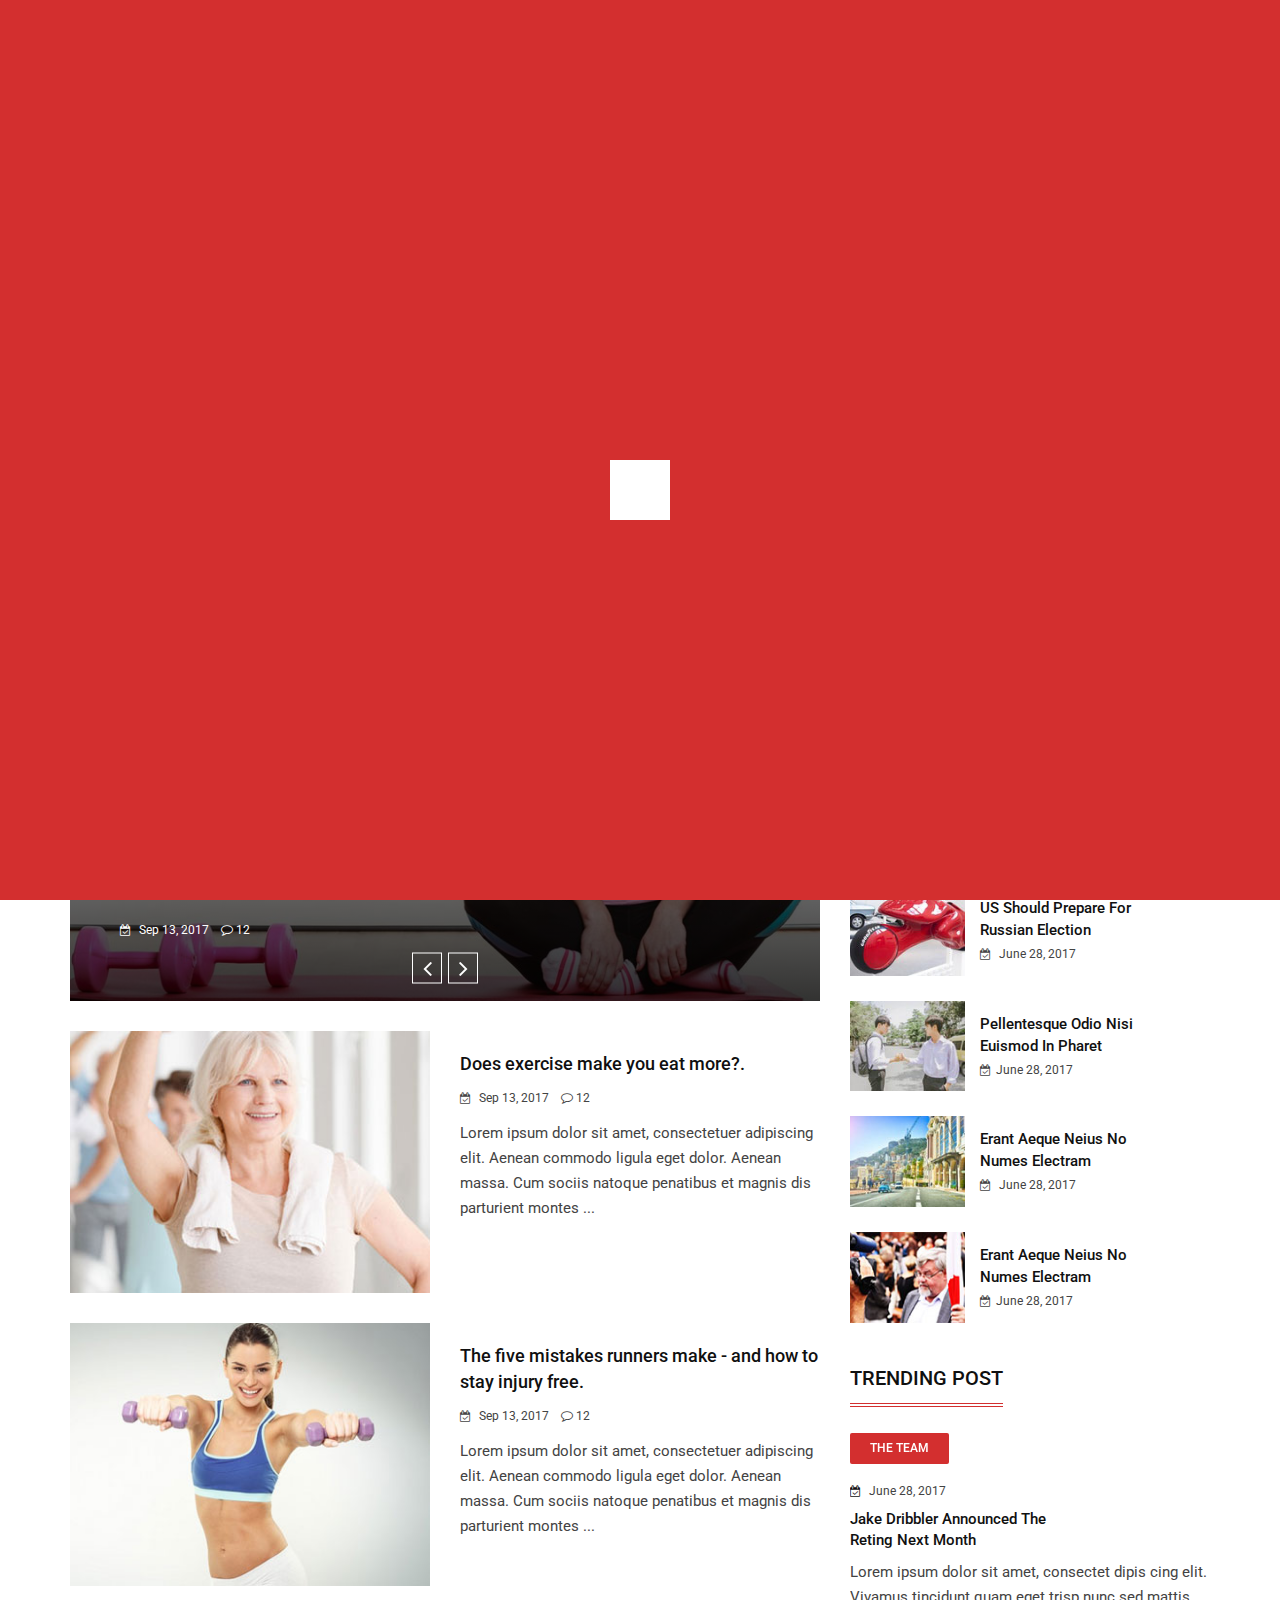
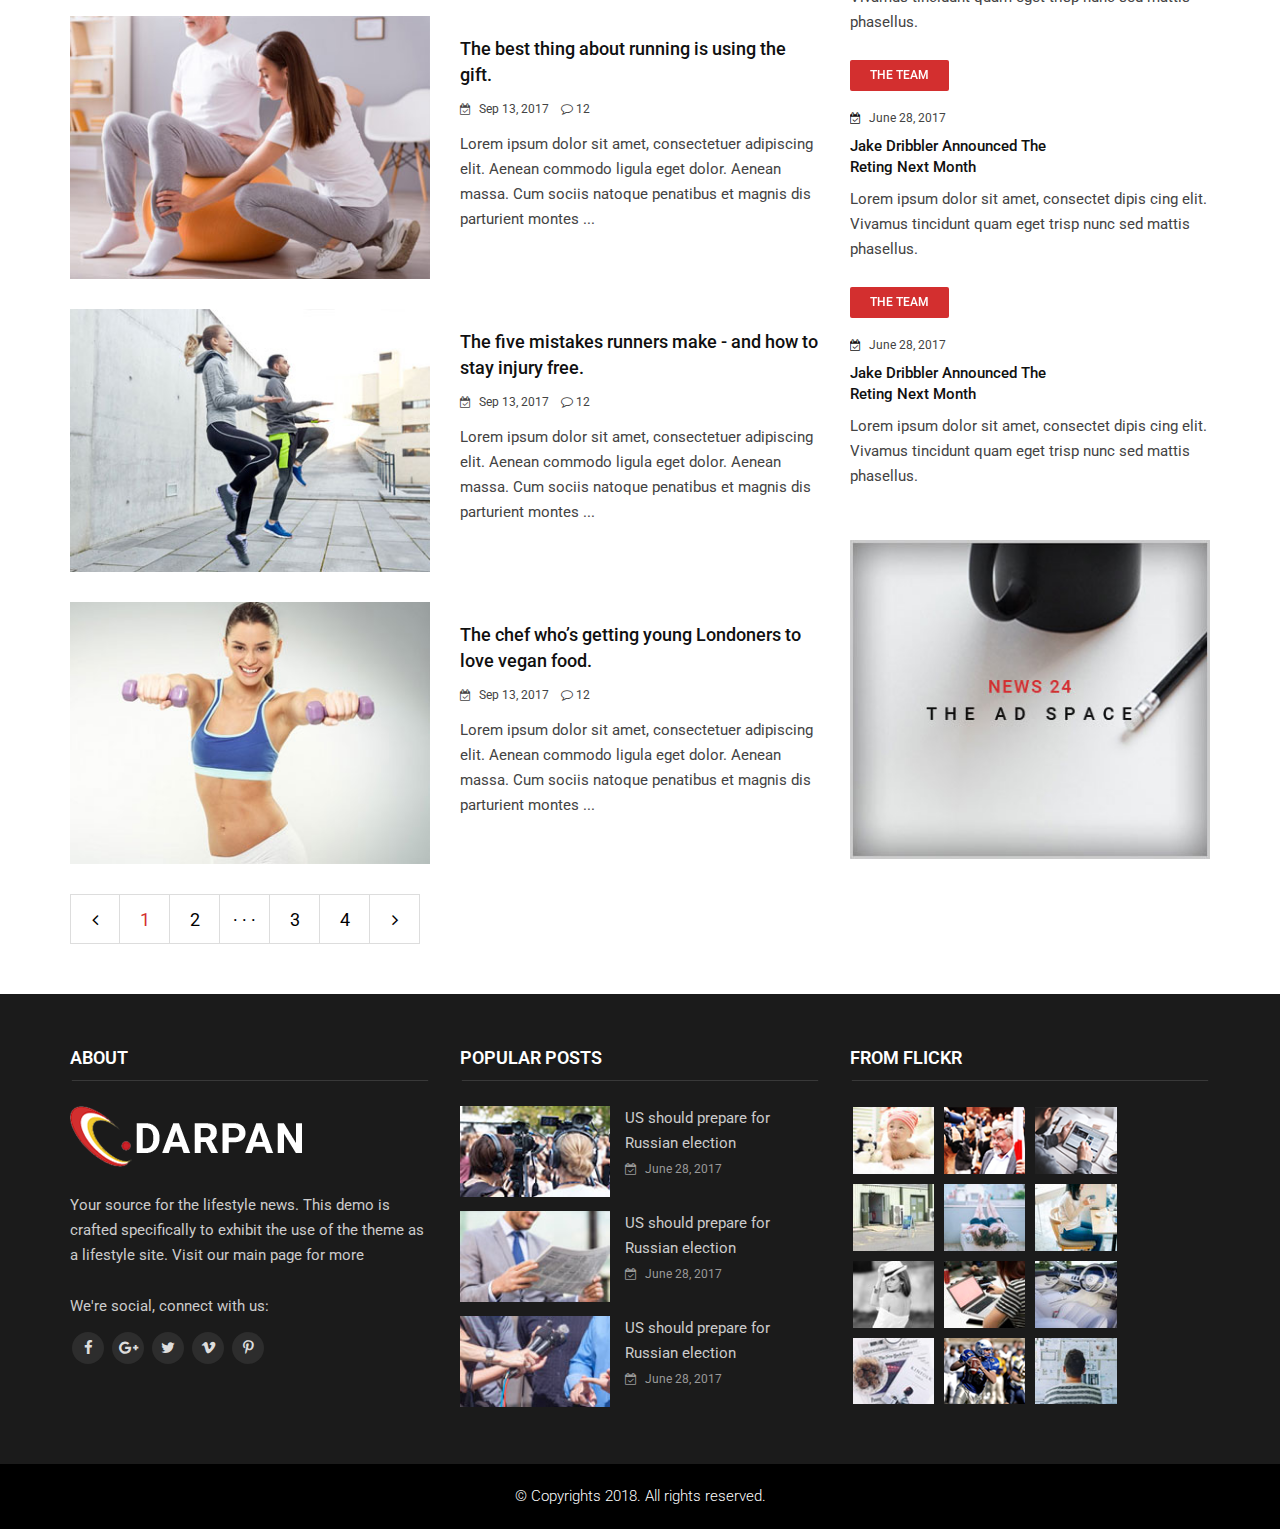
<file: category-health.html>
<!doctype html>
<html class="no-js" lang="zxx">


<!-- Mirrored from rstheme.com/products/html/news24/news-magazine/category-health.html by HTTrack Website Copier/3.x [XR&CO'2014], Thu, 18 Sep 2025 02:42:48 GMT -->
<head>
    <meta charset="utf-8">
    <meta http-equiv="x-ua-compatible" content="ie=edge">
    <title>Darpan | Health and Fitness</title>
    <meta name="description" content="">
    <meta name="viewport" content="width=device-width, initial-scale=1">
    <link rel="apple-touch-icon" href="https://rstheme.com/">
    <link rel="shortcut icon" type="image/x-icon" href="images/fav.png">
    <!-- Place favicon.ico in the root directory -->
    <!-- all css here -->
    <!-- bootstrap v3.3.6 css -->
    <link rel="stylesheet" href="css/bootstrap.min.css">
    <!-- font-awesome css -->
    <link rel="stylesheet" href="css/font-awesome.min.css">
    <!-- animate css -->
    <link rel="stylesheet" href="css/animate.css">
    <!-- hover-min css -->
    <link rel="stylesheet" href="css/hover-min.css">
      <!-- magnific-popup css -->
    <link rel="stylesheet" href="css/magnific-popup.css">
    <!-- meanmenu css -->
    <link rel="stylesheet" href="css/meanmenu.min.css">
    <!-- owl.carousel css -->
    <link rel="stylesheet" href="css/owl.carousel.css">
    <!-- lightbox css -->
    <link href="css/lightbox.min.css" rel="stylesheet">
    <!-- nivo slider CSS -->
    <link rel="stylesheet" href="inc/custom-slider/css/nivo-slider.css" type="text/css" />
    <link rel="stylesheet" href="inc/custom-slider/css/preview.css" type="text/css" media="screen" />
    <!-- style css -->
    <link rel="stylesheet" href="style.css">
    <!-- responsive css -->
    <link rel="stylesheet" href="css/responsive.css">
    <!-- modernizr js -->
    <script src="js/modernizr-2.8.3.min.js"></script>
</head>

<body>
    <!--Preloader area Start here-->
	<div class="preloader">
		 <div class="sk-cube-grid">
			<div class="sk-cube sk-cube1"></div>
			<div class="sk-cube sk-cube2"></div>
			<div class="sk-cube sk-cube3"></div>
			<div class="sk-cube sk-cube4"></div>
			<div class="sk-cube sk-cube5"></div>
			<div class="sk-cube sk-cube6"></div>
			<div class="sk-cube sk-cube7"></div>
			<div class="sk-cube sk-cube8"></div>
			<div class="sk-cube sk-cube9"></div>
		  </div>
	</div>
	<!--Preloader area end here-->

    <!--Header area start here-->
    <header>
        <div class="header-top-area">
            <div class="container">
                <div class="row">
                    <div class="col-lg-8 col-md-8 col-sm-8 col-xs-12">
                        <div class="header-top-left">
                            <ul>
                                <li><span id="today"></span></li>
                                <li><a href="account.html">Sign In / Join</a></li>
                                <li><a href="contact.html">Contact</a></li>
                                <li>London, 27 <sup>o</sup> C</li>
                            </ul>
                        </div>
                    </div>
                    <div class="col-lg-4 col-md-4 col-sm-4 col-xs-12">
                        <div class="social-media-area">
                            <nav>
                                <ul>
                                    <li><a href="#" class="active"><i class="fa fa-facebook"></i></a></li>
                                    <li><a href="#"><i class="fa fa-google-plus" aria-hidden="true"></i></a></li>
                                    <li><a href="#"><i class="fa fa-twitter"></i></a></li>
                                    <li><a href="#"><i class="fa fa-vimeo" aria-hidden="true"></i></a></li>
                                    <li><a href="#"><i class="fa fa-pinterest-p" aria-hidden="true"></i></a></li>
                                </ul>
                            </nav>
                        </div>
                    </div>
                </div>
            </div>
        </div>
        <div class="header-middle-area">
            <div class="container">
                <div class="row">
                    <div class="col-lg-4 col-md-4 col-sm-12 col-xs-12">
                        <div class="logo-area">
                            <a href="index.html"><img src="images/logo.png" alt="logo"></a>
                        </div>
                    </div>
                    <div class="col-lg-8 col-md-8 col-sm-12 col-xs-12">
                        <div class="right-banner">
                            <img src="images/add/1.png" alt="add image">
                        </div>
                    </div>
                </div>
            </div>
        </div>
        <div class="header-bottom-area" id="sticky">
            <div class="container">
                <div class="row">
                    <div class="col-lg-10 col-md-10 col-sm-12 col-xs-12">
                        <div class="navbar-header">
                            <div class="col-sm-8 col-xs-8 padding-null">
                                <button class="navbar-toggle" type="button" data-toggle="collapse" data-target=".navbar-collapse">
                                <span class="sr-only">Toggle navigation</span>
                                <span class="icon-bar"></span>
                                <span class="icon-bar"></span>
                                <span class="icon-bar"></span>
                                </button>
                            </div>
                            <div class="col-sm-4 col-xs-4 hidden-desktop text-right search">
                                <a href="#search-mobile" data-toggle="collapse" class="search-icon"><i class="fa fa-search" aria-hidden="true"></i></a>
                                <div id="search-mobile" class="collapse search-box">
                                    <input type="text" class="form-control" placeholder="Search...">
                                </div>
                            </div>    
                        </div>
                        <div class="main-menu navbar-collapse collapse">
                            <nav>
                                <ul>
                                    <li><a href="index.html" class="has dropdown-toggle">Home <i class="fa fa-chevron-down" aria-hidden="true"></i></a>
                                        <ul class="sub-menu">
                                            <li><a href="index.html">Home 1</a></li>
                                            <li><a href="index2.html">Home 2</a></li>
                                            <li><a href="index3.html">Home 3</a></li>
                                        </ul>
                                    </li>
                                    <li><a href="#" class="has">Mega Menu <i class="fa fa-chevron-down" aria-hidden="true"></i></a>
                                        <ul class="sub-menu mega">
                                            <div class="row">
                                                <div class="col-lg-12 col-md-12 col-sm-12 col-xs-12">
                                                    <div class="col-lg-3 col-md-3 col-sm-3 col-xs-12">
                                                        <a href="blog-single.html"><img src="images/category/1.jpg" alt=""></a>
                                                        <h3> <a href="blog-single.html">Holiday Money: The Ultimate Guide to Buying</a></h3>
                                                        <p>Nulla ullamcorper orci metus, eu imperdiet quam is a dapibus ac...</p>
                                                    </div>
                                                    <div class="col-lg-3 col-md-3 col-sm-3 col-xs-12">
                                                        <a href="blog-single.html"><img src="images/category/2.jpg" alt=""></a>
                                                        <h3> <a href="blog-single.html">The Exhibition Bankasy Doesn’t Want You to See </a></h3>
                                                        <p>Nulla ullamcorper orci metus, eu imperdiet quam is a dapibus ac...</p>
                                                    </div>
                                                    <div class="col-lg-3 col-md-3 col-sm-3 col-xs-12">
                                                        <a href="blog-single.html"><img src="images/category/5.jpg" alt=""></a>
                                                        <h3> <a href="blog-single.html">How to End Boom And Bust: Make Cash Illegal </a></h3>
                                                        <p>Nulla ullamcorper orci metus, eu imperdiet quam is a dapibus ac...</p>
                                                    </div>
                                                    <div class="col-lg-3 col-md-3 col-sm-3 col-xs-12">
                                                        <a href="blog-single.html"><img src="images/category/4.jpg" alt=""></a>
                                                        <h3> <a href="blog-single.html">Quiz: Turner Prize Nominee or Load of Old Rubbish? </a></h3>
                                                        <p>Nulla ullamcorper orci metus, eu imperdiet quam is a dapibus ac...</p>
                                                    </div>
                                                </div>    
                                            </div>
                                        </ul>
                                    </li>
                                    <li><a href="#" class="has">Pages <i class="fa fa-chevron-down" aria-hidden="true"></i></a>
                                        <ul class="sub-menu">
                                            <li><a href="about.html">About</a></li>
                                            <li class="has"><a href="#">Blog <i class="fa fa-angle-right" aria-hidden="true"></i></a>
                                                <ul>
                                                    <li><a href="blog.html">Blog</a></li>
                                                    <li><a href="blog-single.html">Blog Single</a></li>
                                                </ul>
                                            </li>
                                            <li><a href="#">Category <i class="fa fa-angle-right" aria-hidden="true"></i></a>
                                                <ul>
                                                    <li><a href="category-style1.html">Category Style 1</a></li>
                                                    <li><a href="category-style2.html">Category Style 2</a></li>
                                                    <li><a href="category-style3.html">Category Style 3</a></li>
                                                    <li><a href="category-style4.html">Category Style 4</a></li>
                                                </ul>
                                            </li>                                            
                                            <li><a href="#">Gallery<i class="fa fa-angle-right" aria-hidden="true"></i></a>
                                                <ul>
                                                    <li><a href="gallery.html">Gallery One</a></li>
                                                    <li><a href="gallery2.html">Gallery Two</a></li>
                                                    <li><a href="gallery-single.html">Gallery Single</a></li>
                                                </ul>
                                            </li>
                                            <li><a href="#">Author <i class="fa fa-angle-right" aria-hidden="true"></i></a>
                                                <ul>
                                                    <li><a href="author.html">Author</a></li>
                                                    <li><a href="author-single.html">Author Single</a></li>
                                                </ul>
                                            </li>
                                            <li><a href="testimonial.html">Testimonial</a></li>
                                            <li><a href="account.html">Account</a></li>
                                            <li><a href="contact.html">Contact</a></li>
                                            <li><a href="error-404.html">Error-404</a></li>
                                        </ul>
                                    </li>
                                    <li><a href="category.html">Business</a></li>
                                    <li><a href="category-world.html">World</a></li>
                                    <li><a href="category-fashion.html">Fashion</a></li>
                                    <li><a href="category-politics.html">Politics</a></li>
                                    <li><a href="category-sports.html">Sports</a></li>
                                    <li><a href="category-health.html">Health</a></li>
                                    <li><a href="category-science.html">Science</a></li>
                                    <li><a href="category-videos.html">Videos</a></li>
                                </ul>
                            </nav>
                        </div>
                    </div>
                    <div class="col-lg-2 col-md-2 col-sm-hidden col-xs-hidden text-right search hidden-mobile">
                        <a href="#search" data-toggle="collapse" class="search-icon"><i class="fa fa-search" aria-hidden="true"></i></a>
                        <div id="search" class="collapse search-box">
                            <input type="text" class="form-control" placeholder="Search...">
                        </div>
                    </div>                    
                </div>
            </div>
        </div>
    </header>
    <!--Header area end here-->
    <!-- Inner Page Header serction start here -->
    <div class="inner-page-header">
        <div class="banner">
            <img src="images/banner/3.jpg" alt="Banner">
        </div>
        <div class="banner-text">
            <div class="container">
                <div class="row">
                    <div class="col-lg-12 col-md-12 col-sm-12 col-xs-12">
                        <div class="header-page-locator">
                            <ul>
                                <li><a href="index.html">Home <i class="fa fa-compress" aria-hidden="true"></i> </a> Category</li>
                            </ul>
                        </div>
                        <div class="header-page-title">
                            <h1>Health</h1>
                        </div>
                        <div class="header-page-subtitle">
                            <p>There are many variations of passages of Lorem Ipsum available, but the majority have suffered
                                <br>alteration in some form, by injected humou</p>
                        </div>
                    </div>
                </div>
            </div>
        </div>
    </div>
    <!-- Inner Page Header serction end here -->
 
   <!-- Category Page Start Here -->
    <div class="blog-page-area gallery-page category-page">
        <div class="container">
            <div class="row">
                <div class="col-lg-8 col-md-8 col-sm-12 col-xs-12">
                    <div class="row">
                        <ul>
                            <li>
                                <div class="col-lg-12 col-md-12 col-sm-12 col-xs-12">
                                    <div id="news-Carousel1" class="carousel carousel-top-category slide" data-ride="carousel">
                                    <!-- Wrapper for slides -->
                                    <!-- Left and right controls -->                
                                    <div class="next-prev">
                                        <a class="left news-control" href="#news-Carousel1" data-slide="prev">
                                        <span class="news-arrow-left"><i class="fa fa-angle-left" aria-hidden="true"></i></span>
                                        </a>
                                        <a class="right news-control" href="#news-Carousel1" data-slide="next">
                                        <span class="news-arrow-right"><i class="fa fa-angle-right" aria-hidden="true"></i></span>
                                        </a>
                                        </div>                  
                                        <div class="carousel-inner">
                                        <div class="item active">                          
                                        <div class="blog-image">
                                            <a href="blog-single.html">
                                                <i class="fa fa-link" aria-hidden="true"></i>
                                                <img src="images/health-cat/3.jpg" alt="category photo">
                                            </a>                                    
                                        </div>
                                        <div class="dsc">
                                            <h3><a href="blog-single.html">Hackers Can Steal Your Financial Info With<br/> Your Name and Email</a></h3>
                                            <span class="date"> <i class="fa fa-calendar-check-o" aria-hidden="true"></i> Sep 13, 2017</span>         
                                            <span class="like"><a href="#"><i class="fa fa-comment-o" aria-hidden="true"></i>  12 </a></span>
                                        </div>  
                                        </div>
                                        <div class="item">                          
                                            <div class="blog-image">
                                                <a href="blog-single.html">
                                                    <i class="fa fa-link" aria-hidden="true"></i>
                                                    <img src="images/health-cat/6.jpg" alt="category photo">
                                                </a> 
                                            </div>
                                            <div class="dsc">
                                                <h3><a href="blog-single.html">Hackers Can Steal Your Financial Info With<br/> Your Name and Email</a></h3>
                                                <span class="date"><i class="fa fa-calendar-check-o" aria-hidden="true"></i> Sep 13, 2017</span>
                                                <span class="like"><a href="#"><i class="fa fa-comment-o" aria-hidden="true"></i>  12 </a></span>
                                            </div>  
                                        </div>
                                    </div>
                                </div>
                                </div>
                            </li>
                        </ul>    
                    </div>     
                    <div class="row">
                        <ul>
                            <li>
                                <div class="col-lg-6 col-md-6 col-sm-6 col-xs-12">
                                    <div class="carousel-inner">              
                                        <div class="blog-image">
                                            <div class="videos-icon">
                                                <a class="popup-videos" href="http://youtube.com/watch?v=Cdajfy4voyY">
                                                <img src="images/fetuered/video-icon.png" alt="">
                                                </a>
                                            </div>
                                            <a href="blog-single.html">
                                                <img src="images/health-cat/2.jpg" alt="category photo">
                                            </a>
                                        </div>                           
                                    </div>
                                </div>
                                <div class="col-lg-6 col-md-6 col-sm-6 col-xs-12">
                                    <h3><a href="blog-single.html">Does exercise make you eat more?.</a></h3>
                                    <span class="date"><i class="fa fa-calendar-check-o" aria-hidden="true"></i> Sep 13, 2017</span>               <span class="like"><a href="#"><i class="fa fa-comment-o" aria-hidden="true"></i>  12 </a></span>
                                    <p>Lorem ipsum dolor sit amet, consectetuer adipiscing elit. Aenean commodo ligula eget dolor. Aenean massa. Cum sociis natoque penatibus et magnis dis parturient montes ...</p>
                                </div>
                            </li>
                        </ul>    
                    </div>
                    <div class="row">
                        <ul>
                            <li>
                                <div class="col-lg-6 col-md-6 col-sm-6 col-xs-12">
                                    <div id="news-Category" class="carousel slide" data-ride="carousel">
                                    <!-- Wrapper for slides -->
                                    <!-- Left and right controls -->                
                                    <div class="next-prev">
                                        <a class="left news-control" href="#news-Category" data-slide="prev">
                                        <span class="news-arrow-left"><i class="fa fa-angle-left" aria-hidden="true"></i></span>
                                        </a>
                                        <a class="right news-control" href="#news-Category" data-slide="next">
                                        <span class="news-arrow-right"><i class="fa fa-angle-right" aria-hidden="true"></i></span>
                                        </a>
                                        </div>                  
                                        <div class="carousel-inner">
                                        <div class="item active">                          
                                        <div class="blog-image">
                                            <a href="blog-single.html">
                                            <i class="fa fa-link" aria-hidden="true"></i>
                                                <img src="images/health-cat/1.jpg" alt="category photo">
                                            </a>
                                        </div>  
                                        </div>
                                        <div class="item">                          
                                            <div class="blog-image">
                                                <a href="blog-single.html">
                                                    <i class="fa fa-link" aria-hidden="true"></i>
                                                    <img src="images/health-cat/2.jpg" alt="category photo">
                                                </a>
                                            </div>  
                                        </div>
                                    </div>
                                </div>
                                </div>
                                <div class="col-lg-6 col-md-6 col-sm-6 col-xs-12">
                                    <h3><a href="blog-single.html">The five mistakes runners make - and how to stay injury free.</a></h3>
                                    <span class="date"><i class="fa fa-calendar-check-o" aria-hidden="true"></i> Sep 13, 2017</span>               <span class="like"><a href="#"><i class="fa fa-comment-o" aria-hidden="true"></i>  12 </a></span>
                                    <p>Lorem ipsum dolor sit amet, consectetuer adipiscing elit. Aenean commodo ligula eget dolor. Aenean massa. Cum sociis natoque penatibus et magnis dis parturient montes ...</p>
                                </div>
                            </li>
                        </ul>     
                    </div>
                    <div class="row">
                        <ul>
                            <li>
                                <div class="col-lg-6 col-md-6 col-sm-6 col-xs-12">
                                    <div class="carousel-inner">              
                                        <div class="blog-image">
                                            <a href="blog-single.html">
                                                <i class="fa fa-link" aria-hidden="true"></i>
                                                <img src="images/health-cat/4.jpg" alt="category photo">
                                            </a>
                                        </div>                           
                                    </div>
                                </div>
                                <div class="col-lg-6 col-md-6 col-sm-6 col-xs-12">
                                    <h3><a href="blog-single.html">The best thing about running is using the gift.</a></h3>
                                    <span class="date"><i class="fa fa-calendar-check-o" aria-hidden="true"></i> Sep 13, 2017</span> <span class="like"><a href="#"><i class="fa fa-comment-o" aria-hidden="true"></i>  12 </a></span>
                                    <p>Lorem ipsum dolor sit amet, consectetuer adipiscing elit. Aenean commodo ligula eget dolor. Aenean massa. Cum sociis natoque penatibus et magnis dis parturient montes ...</p>
                                </div>
                            </li>
                        </ul>    
                    </div>
                    <div class="row">
                        <ul>
                            <li>
                                <div class="col-lg-6 col-md-6 col-sm-6 col-xs-12">
                                    <div class="carousel-inner">              
                                        <div class="blog-image">
                                            <div class="videos-icon">
                                            <a class="popup-videos" href="http://youtube.com/watch?v=Cdajfy4voyY">
                                                <img src="images/fetuered/video-icon.png" alt="">
                                            </a>
                                            </div>
                                            <a href="blog-single.html">
                                                <img src="images/health-cat/5.jpg" alt="category photo">
                                            </a>
                                        </div>                           
                                    </div>
                                </div>
                                <div class="col-lg-6 col-md-6 col-sm-6 col-xs-12">
                                    <h3><a href="blog-single.html">The five mistakes runners make - and how to stay injury free.</a></h3>
                                    <span class="date"><i class="fa fa-calendar-check-o" aria-hidden="true"></i> Sep 13, 2017</span>               <span class="like"><a href="#"><i class="fa fa-comment-o" aria-hidden="true"></i>  12 </a></span>
                                    <p>Lorem ipsum dolor sit amet, consectetuer adipiscing elit. Aenean commodo ligula eget dolor. Aenean massa. Cum sociis natoque penatibus et magnis dis parturient montes ...</p>
                                </div>
                            </li>
                        </ul>    
                    </div>
                    <div class="row">
                        <ul>
                            <li>
                                <div class="col-lg-6 col-md-6 col-sm-6 col-xs-12">
                                    <div class="carousel-inner">              
                                        <div class="blog-image">
                                            <a href="blog-single.html">
                                                <i class="fa fa-link" aria-hidden="true"></i>
                                                <img src="images/health-cat/1.jpg" alt="category photo">
                                            </a>
                                        </div>                           
                                    </div>
                                </div>
                                <div class="col-lg-6 col-md-6 col-sm-6 col-xs-12">
                                    <h3><a href="blog-single.html">The chef who’s getting young Londoners to love vegan food.</a></h3>
                                    <span class="date"><i class="fa fa-calendar-check-o" aria-hidden="true"></i> Sep 13, 2017</span>               <span class="like"><a href="#"><i class="fa fa-comment-o" aria-hidden="true"></i>  12 </a></span>
                                    <p>Lorem ipsum dolor sit amet, consectetuer adipiscing elit. Aenean commodo ligula eget dolor. Aenean massa. Cum sociis natoque penatibus et magnis dis parturient montes ...</p>
                                </div>
                            </li>
                        </ul>    
                    </div>
                    <div class="row">
                        <div class="col-lg-12 col-md-12 col-sm-12 col-xs-12">
                            <div class="pagination-area">
                                <ul>
                                    <li><a href="#"><i class="fa fa-angle-left" aria-hidden="true"></i></a></li>
                                    <li class="active"><a href="#">1</a></li>
                                    <li><a href="#">2</a></li>
                                    <li><a href="#">. . .</a></li>
                                    <li><a href="#">3</a></li>
                                    <li><a href="#">4</a></li>
                                    <li><a href="#"><i class="fa fa-angle-right" aria-hidden="true"></i></a></li>
                                </ul>
                            </div>
                        </div>
                    </div>                       
                </div>
                <div class="col-lg-4 col-md-4 col-sm-12 col-xs-12">
                    <div class="sidebar-area">
                        <div class="like-box-area">
                            <ul>
                                <li><a href="#"><i class="fa fa-facebook" aria-hidden="true"></i> <span class="like-page">like our facebook page <br/>210,956 likes</span> <span class="like"><i class="fa fa-plus" aria-hidden="true"></i></span></a></li>
                                <li><a href="#"><i class="fa fa-twitter" aria-hidden="true"></i> <span class="like-page">Follow us on twitter<br/>2109 followers</span> <span class="like">
                                <i class="fa fa-plus" aria-hidden="true"></i></i></span></a></li>
                                <li><a href="#"><i class="fa fa-rss" aria-hidden="true"></i> <span class="like-page">Subscribe to our rss <br/>210,956 likes</span> <span class="like"><i class="fa fa-plus" aria-hidden="true"></i></span></a></li>
                            </ul>
                        </div>
                        <div class="recent-post-area hot-news">
                            <h3 class="title-bg">Recent Post</h3>
                            <ul class="news-post">
                                <li>
                                    <div class="row">
                                        <div class="col-lg-12 col-md-12 col-sm-12 col-xs-12 content">
                                            <div class="item-post">
                                                <div class="row">
                                                    <div class="col-lg-4 col-md-4 col-sm-4 col-xs-12 paddimg-right-none">
                                                        <a href="blog-single.html"><img src="images/popular/1.jpg" alt="" title="News image" /></a>
                                                    </div>
                                                    <div class="col-lg-8 col-md-8 col-sm-8 col-xs-12">
                                                        <h4><a href="blog-single.html"> US should prepare for<br/> Russian election</a></h4>
                                                        <span class="date"><i class="fa fa-calendar-check-o" aria-hidden="true"></i> June 28, 2017</span>
                                                    </div>
                                                </div>
                                            </div>
                                        </div>
                                    </div>
                                </li>
                                  <li>
                                    <div class="row">
                                        <div class="col-lg-12 col-md-12 col-sm-12 col-xs-12 content">
                                            <div class="item-post">
                                                <div class="row">
                                                    <div class="col-lg-4 col-md-4 col-sm-4 col-xs-12 paddimg-right-none">
                                                        <a href="blog-single.html"><img src="images/popular/2.jpg" alt="" title="News image" /></a>
                                                    </div>
                                                    <div class="col-lg-8 col-md-8 col-sm-8 col-xs-12">
                                                        <h4><a href="blog-single.html">Pellentesque Odio Nisi <br/>Euismod In Pharet</a></h4>
                                                        <span class="date"><i class="fa fa-calendar-check-o" aria-hidden="true"></i>June 28, 2017</span>
                                                    </div>
                                                </div>
                                            </div>
                                        </div>
                                    </div>
                                </li>
                                  <li>
                                    <div class="row">
                                        <div class="col-lg-12 col-md-12 col-sm-12 col-xs-12 content">
                                            <div class="item-post">
                                                <div class="row">
                                                    <div class="col-lg-4 col-md-4 col-sm-4 col-xs-12 paddimg-right-none">
                                                        <a href="blog-single.html"><img src="images/popular/3.jpg" alt="" title="News image" /></a>
                                                    </div>
                                                    <div class="col-lg-8 col-md-8 col-sm-8 col-xs-12">
                                                        <h4><a href="blog-single.html"> Erant Aeque Neius No <br/>Numes Electram</a></h4>
                                                        <span class="date"><i class="fa fa-calendar-check-o" aria-hidden="true"></i> June 28, 2017</span>
                                                    </div>
                                                </div>
                                            </div>
                                        </div>
                                    </div>
                                </li>
                                  <li>
                                    <div class="row">
                                        <div class="col-lg-12 col-md-12 col-sm-12 col-xs-12 content">
                                            <div class="item-post">
                                                <div class="row">
                                                    <div class="col-lg-4 col-md-4 col-sm-4 col-xs-12 paddimg-right-none">
                                                        <a href="blog-single.html"><img src="images/popular/4.jpg" alt="" title="News image" /></a>
                                                    </div>
                                                    <div class="col-lg-8 col-md-8 col-sm-8 col-xs-12">
                                                        <h4><a href="blog-single.html">Erant Aeque Neius No <br/>Numes Electram</a></h4>
                                                        <span class="date"><i class="fa fa-calendar-check-o" aria-hidden="true"></i>June 28, 2017</span>
                                                    </div>
                                                </div>
                                            </div>
                                        </div>
                                    </div>
                                </li>
                            </ul>
                        </div>
                        <div class="trending-post-area">
                            <h3 class="title-bg">Trending Post</h3>
                            <div class="row">
                                <div class="col-lg-12 col-md-12 col-sm-12 col-xs-12">
                                    <ul>
                                        <li>
                                            <a href="blog-single.html" class="hvr-bounce-to-right team-btn">The team</a><br/>
                                            <span class="date"><i class="fa fa-calendar-check-o" aria-hidden="true"></i> June 28, 2017</span>
                                            <h4><a href="blog-single.html"> Jake Dribbler Announced The <br />Reting Next Month </a></h4>
                                            <p>Lorem ipsum dolor sit amet, consectet dipis cing elit. Vivamus tincidunt quam eget trisp  nunc sed mattis phasellus.</p>
                                        </li>
                                        <li>
                                            <a href="blog-single.html" class="hvr-bounce-to-right team-btn">The team</a><br/>
                                            <span class="date"><i class="fa fa-calendar-check-o" aria-hidden="true"></i> June 28, 2017</span>
                                            <h4><a href="blog-single.html"> Jake Dribbler Announced The <br />Reting Next Month </a></h4>
                                            <p>Lorem ipsum dolor sit amet, consectet dipis cing elit. Vivamus tincidunt quam eget trisp  nunc sed mattis phasellus.</p>
                                        </li>
                                        <li>
                                            <a href="blog-single.html" class="hvr-bounce-to-right team-btn">The team</a><br/>
                                            <span class="date"><i class="fa fa-calendar-check-o" aria-hidden="true"></i> June 28, 2017</span>
                                            <h4><a href="blog-single.html"> Jake Dribbler Announced The <br />Reting Next Month </a></h4>
                                            <p>Lorem ipsum dolor sit amet, consectet dipis cing elit. Vivamus tincidunt quam eget trisp  nunc sed mattis phasellus.</p>
                                        </li>
                                    </ul>
                                </div>
                            </div>
                        </div>
                        <div class="add">
                            <img src="images/add/2.jpg" alt="Add">
                        </div>
                    </div>
                </div>
            </div>
        </div>
    </div>
    <!-- Footer Area Section Start Here -->
     <footer>
        <div class="footer-top-area">
            <div class="container">
                <div class="row">
                    <!-- Footer About Section Start Here -->
                    <div class="col-lg-4 col-md-4 col-sm-4 col-xs-12">
                        <div class="single-footer footer-one">
                            <h3>About</h3>
                            <div class="footer-logo"><img src="images/footer-logo.png" alt="footer-logo"></div>
                            <p>Your source for the lifestyle news. This demo is crafted specifically to exhibit the use of the theme as a lifestyle site. Visit our main page for more </p>
                            <p>We're social, connect with us:</p>
                            <div class="footer-social-media-area">
                                <nav>
                                    <ul>
                                        <!-- Facebook Icon Here -->
                                        <li><a href="#"><i class="fa fa-facebook"></i></a></li>
                                        <!-- Google Icon Here -->
                                        <li><a href="#"><i class="fa fa-google-plus" aria-hidden="true"></i></a></li>
                                        <!-- Twitter Icon Here -->
                                        <li><a href="#"><i class="fa fa-twitter"></i></a></li>
                                        <!-- Vimeo Icon Here -->
                                        <li><a href="#"><i class="fa fa-vimeo" aria-hidden="true"></i></a></li>
                                        <!-- Pinterest Icon Here -->
                                        <li><a href="#"><i class="fa fa-pinterest-p" aria-hidden="true"></i></a></li>
                                    </ul>
                                </nav>
                            </div>
                        </div>
                    </div>
                    <!-- Footer About Section End Here -->

                    <!-- Footer Popular Post Section Start Here -->
                    <div class="col-lg-4 col-md-4 col-sm-4 col-xs-12">
                        <div class="single-footer footer-two">
                            <h3>Popular Posts</h3>
                            <nav>
                                <ul>
                                    <li>
                                        <div class="col-lg-5 col-md-5 col-sm-5 col-xs-4">
                                            <a href="blog-single.html"><img src="images/post-images/post-1.jpg" alt="post photo"></a>
                                        </div>
                                        <div class="col-lg-7 col-md-7 col-sm-7 col-xs-8">
                                            <p><a href="blog-single.html">US should prepare for Russian election</a></p>
                                            <span><i class="fa fa-calendar-check-o" aria-hidden="true"> </i> June  28,  2017</span>
                                        </div>
                                    </li>
                                    <li>
                                        <div class="col-lg-5 col-md-5 col-sm-5 col-xs-4">
                                            <a href="blog-single.html"><img src="images/post-images/post-2.jpg" alt="post photo"></a>
                                        </div>
                                        <div class="col-lg-7 col-md-7 col-sm-7 col-xs-8">
                                            <p><a href="blog-single.html">US should prepare for Russian election</a></p>
                                            <span><i class="fa fa-calendar-check-o" aria-hidden="true"> </i> June  28,  2017</span>
                                        </div>
                                    </li>
                                    <li>
                                        <div class="col-lg-5 col-md-5 col-sm-5 col-xs-4">
                                            <a href="blog-single.html"><img src="images/post-images/post-3.jpg" alt="post photo"></a>
                                        </div>
                                        <div class="col-lg-7 col-md-7 col-sm-7 col-xs-8">
                                            <p><a href="blog-single.html">US should prepare for Russian election</a></p>
                                            <span><i class="fa fa-calendar-check-o" aria-hidden="true"> </i> June  28,  2017</span>
                                        </div>
                                    </li>
                                </ul>
                            </nav>
                        </div>
                    </div>
                    <!-- Footer Popular Post Section End Here -->

                    <!-- Footer From Flickr Section Start Here -->
                    <div class="col-lg-4 col-md-4 col-sm-4 col-xs-12">
                        <div class="single-footer footer-three">
                            <h3>From Flickr</h3>
                            <ul>
                                <li>
                                    <a href="#"><img src="images/flicker/1.png" alt="flicker photo"></a>
                                </li>
                                <li>
                                    <a href="#"><img src="images/flicker/2.png" alt="flicker photo"></a>
                                </li>
                                <li>
                                    <a href="#"><img src="images/flicker/3.png" alt="flicker photo"></a>
                                </li>
                                <li>
                                    <a href="#"><img src="images/flicker/4.png" alt="flicker photo"></a>
                                </li>
                                <li>
                                    <a href="#"><img src="images/flicker/5.png" alt="flicker photo"></a>
                                </li>
                                <li>
                                    <a href="#"><img src="images/flicker/6.png" alt="flicker photo"></a>
                                </li>
                                <li>
                                    <a href="#"><img src="images/flicker/7.png" alt="flicker photo"></a>
                                </li>
                                <li>
                                    <a href="#"><img src="images/flicker/8.png" alt="flicker photo"></a>
                                </li>
                                <li>
                                    <a href="#"><img src="images/flicker/9.png" alt="flicker photo"></a>
                                </li>
                                <li>
                                    <a href="#"><img src="images/flicker/10.png" alt="flicker photo"></a>
                                </li>
                                <li>
                                    <a href="#"><img src="images/flicker/11.png" alt="flicker photo"></a>
                                </li>
                                <li>
                                    <a href="#"><img src="images/flicker/12.png" alt="flicker photo"></a>
                                </li>
                            </ul>
                        </div>
                    </div>
                    <!-- Footer From Flickr Section End Here -->
                </div>
            </div>
        </div>
        <!-- Footer Copyright Area Start Here -->
        <div class="footer-bottom-area">
            <div class="container">
                <div class="row">
                    <div class="col-lg-12 col-md-12 col-sm-12 col-xs-12">
                        <div class="footer-bottom">
                            <p> &copy; Copyrights 2018. All rights reserved.</p>
                        </div>
                    </div>
                </div>
            </div>
        </div>
        <!-- Footer Copyright Area End Here -->
    </footer>

    <!-- Start scrollUp  -->
    <div id="return-to-top">
        <span>Top</span>
    </div>
    <!-- End scrollUp  -->
    
    <!-- Footer Area Section End Here -->
    <!-- all js here -->
    <script src="js/jquery.min.js"></script>
    <!-- jquery latest version -->
    <script src="js/jquery.min.js"></script>
     <!-- jquery-ui js -->
    <script src="js/jquery-ui.min.js"></script>
    <!-- bootstrap js -->
    <script src="js/bootstrap.min.js"></script>
    <!-- meanmenu js -->
    <script src="js/jquery.meanmenu.js"></script>
    <!-- wow js -->
    <script src="js/wow.min.js"></script>
    <!-- owl.carousel js -->
    <script src="js/owl.carousel.min.js"></script>
    <!-- magnific-popup js -->
    <script src="js/jquery.magnific-popup.js"></script>
    
    <!-- jquery.counterup js -->
    <script src="js/jquery.counterup.min.js"></script>
    <script src="js/waypoints.min.js"></script>
    <!-- jquery light box -->
    <script src="js/lightbox.min.js"></script>
    <!-- Nivo slider js -->
    <script src="inc/custom-slider/js/jquery.nivo.slider.js" type="text/javascript"></script>
    <script src="inc/custom-slider/home.js" type="text/javascript"></script>
    <!-- main js -->
    <script src="js/main.js"></script>
</body>


<!-- Mirrored from rstheme.com/products/html/news24/news-magazine/category-health.html by HTTrack Website Copier/3.x [XR&CO'2014], Thu, 18 Sep 2025 02:42:52 GMT -->
</html>
</file>
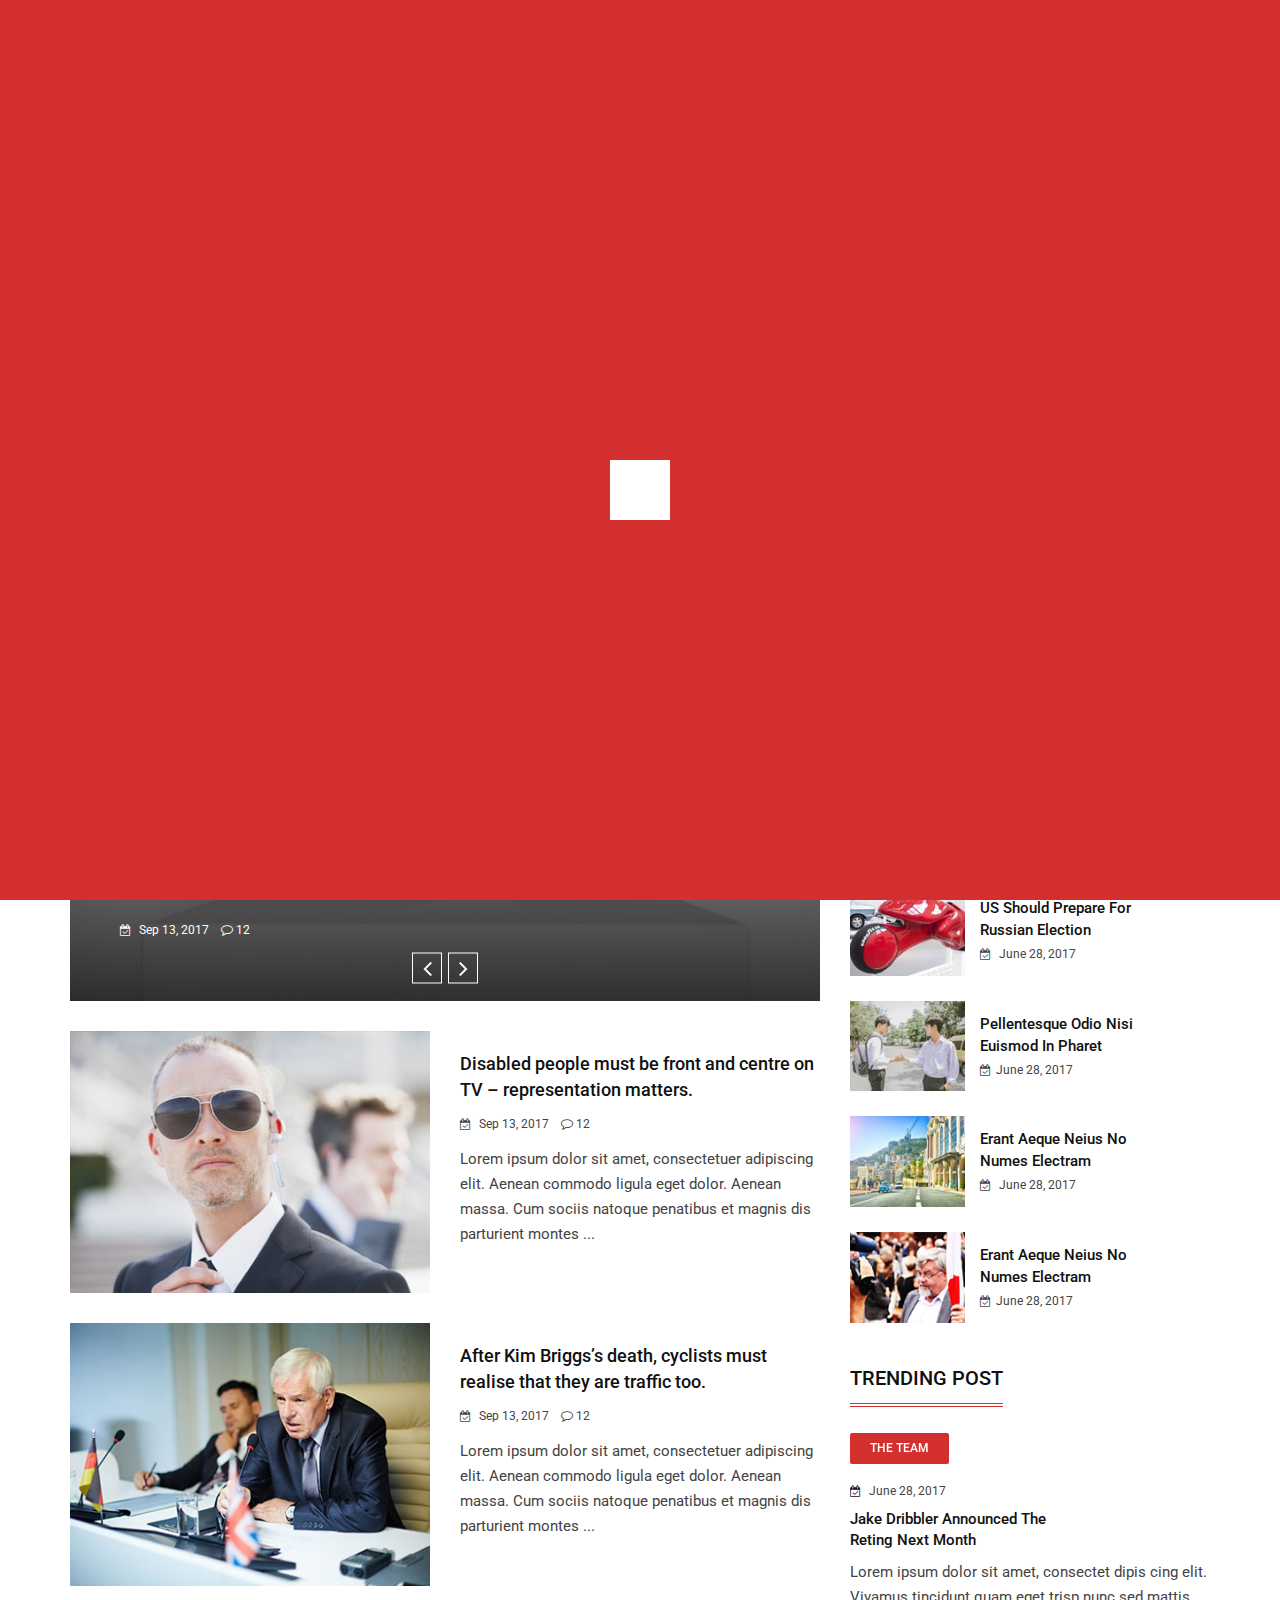
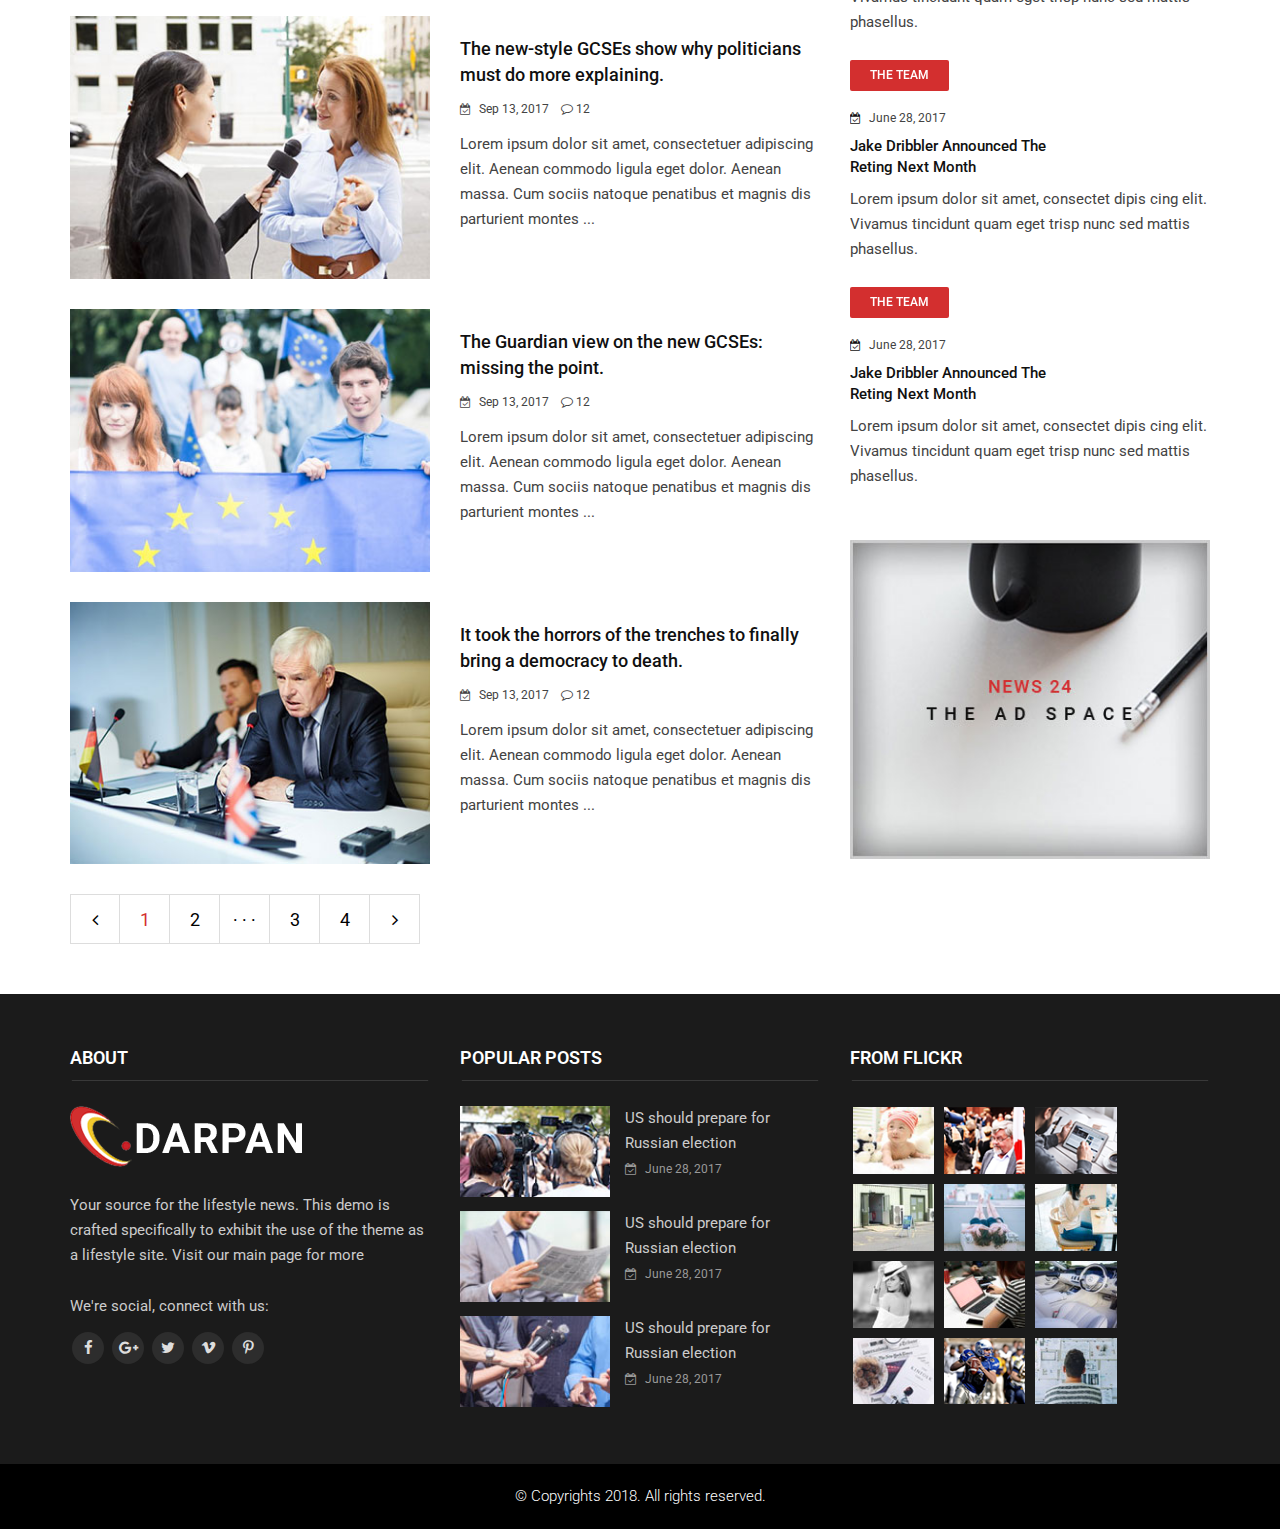
<file: category-politics.html>
<!doctype html>
<html class="no-js" lang="zxx">


<!-- Mirrored from rstheme.com/products/html/news24/news-magazine/category-politics.html by HTTrack Website Copier/3.x [XR&CO'2014], Thu, 18 Sep 2025 02:42:42 GMT -->
<head>
    <meta charset="utf-8">
    <meta http-equiv="x-ua-compatible" content="ie=edge">
    <title>Darpan | Polities</title>
    <meta name="description" content="">
    <meta name="viewport" content="width=device-width, initial-scale=1">
    <link rel="apple-touch-icon" href="https://rstheme.com/">
    <link rel="shortcut icon" type="image/x-icon" href="images/fav.png">
    <!-- Place favicon.ico in the root directory -->
    <!-- all css here -->
    <!-- bootstrap v3.3.6 css -->
    <link rel="stylesheet" href="css/bootstrap.min.css">
    <!-- font-awesome css -->
    <link rel="stylesheet" href="css/font-awesome.min.css">
    <!-- animate css -->
    <link rel="stylesheet" href="css/animate.css">
    <!-- hover-min css -->
    <link rel="stylesheet" href="css/hover-min.css">
      <!-- magnific-popup css -->
    <link rel="stylesheet" href="css/magnific-popup.css">
    <!-- meanmenu css -->
    <link rel="stylesheet" href="css/meanmenu.min.css">
    <!-- owl.carousel css -->
    <link rel="stylesheet" href="css/owl.carousel.css">
    <!-- lightbox css -->
    <link href="css/lightbox.min.css" rel="stylesheet">
    <!-- nivo slider CSS -->
    <link rel="stylesheet" href="inc/custom-slider/css/nivo-slider.css" type="text/css" />
    <link rel="stylesheet" href="inc/custom-slider/css/preview.css" type="text/css" media="screen" />
    <!-- style css -->
    <link rel="stylesheet" href="style.css">
    <!-- responsive css -->
    <link rel="stylesheet" href="css/responsive.css">
    <!-- modernizr js -->
    <script src="js/modernizr-2.8.3.min.js"></script>
</head>

<body>
    <!--Preloader area Start here-->
	<div class="preloader">
		 <div class="sk-cube-grid">
			<div class="sk-cube sk-cube1"></div>
			<div class="sk-cube sk-cube2"></div>
			<div class="sk-cube sk-cube3"></div>
			<div class="sk-cube sk-cube4"></div>
			<div class="sk-cube sk-cube5"></div>
			<div class="sk-cube sk-cube6"></div>
			<div class="sk-cube sk-cube7"></div>
			<div class="sk-cube sk-cube8"></div>
			<div class="sk-cube sk-cube9"></div>
		  </div>
	</div>
	<!--Preloader area end here-->
    
    <!--Header area start here-->
    <header>
        <div class="header-top-area">
            <div class="container">
                <div class="row">
                    <div class="col-lg-8 col-md-8 col-sm-8 col-xs-12">
                        <div class="header-top-left">
                            <ul>
                                <li><span id="today"></span></li>
                                <li><a href="account.html">Sign In / Join</a></li>
                                <li><a href="contact.html">Contact</a></li>
                                <li>London, 27 <sup>o</sup> C</li>
                            </ul>
                        </div>
                    </div>
                    <div class="col-lg-4 col-md-4 col-sm-4 col-xs-12">
                        <div class="social-media-area">
                            <nav>
                                <ul>
                                    <li><a href="#" class="active"><i class="fa fa-facebook"></i></a></li>
                                    <li><a href="#"><i class="fa fa-google-plus" aria-hidden="true"></i></a></li>
                                    <li><a href="#"><i class="fa fa-twitter"></i></a></li>
                                    <li><a href="#"><i class="fa fa-vimeo" aria-hidden="true"></i></a></li>
                                    <li><a href="#"><i class="fa fa-pinterest-p" aria-hidden="true"></i></a></li>
                                </ul>
                            </nav>
                        </div>
                    </div>
                </div>
            </div>
        </div>
        <div class="header-middle-area">
            <div class="container">
                <div class="row">
                    <div class="col-lg-4 col-md-4 col-sm-12 col-xs-12">
                        <div class="logo-area">
                            <a href="index.html"><img src="images/logo.png" alt="logo"></a>
                        </div>
                    </div>
                    <div class="col-lg-8 col-md-8 col-sm-12 col-xs-12">
                        <div class="right-banner">
                            <img src="images/add/1.png" alt="add image">
                        </div>
                    </div>
                </div>
            </div>
        </div>
        <div class="header-bottom-area" id="sticky">
            <div class="container">
                <div class="row">
                    <div class="col-lg-10 col-md-10 col-sm-12 col-xs-12">
                        <div class="navbar-header">
                            <div class="col-sm-8 col-xs-8 padding-null">
                                <button class="navbar-toggle" type="button" data-toggle="collapse" data-target=".navbar-collapse">
                                <span class="sr-only">Toggle navigation</span>
                                <span class="icon-bar"></span>
                                <span class="icon-bar"></span>
                                <span class="icon-bar"></span>
                                </button>
                            </div>
                            <div class="col-sm-4 col-xs-4 hidden-desktop text-right search">
                                <a href="#search-mobile" data-toggle="collapse" class="search-icon"><i class="fa fa-search" aria-hidden="true"></i></a>
                                <div id="search-mobile" class="collapse search-box">
                                    <input type="text" class="form-control" placeholder="Search...">
                                </div>
                            </div>    
                        </div>
                        <div class="main-menu navbar-collapse collapse">
                            <nav>
                                <ul>
                                    <li><a href="index.html" class="has dropdown-toggle">Home <i class="fa fa-chevron-down" aria-hidden="true"></i></a>
                                        <ul class="sub-menu">
                                            <li><a href="index.html">Home 1</a></li>
                                            <li><a href="index2.html">Home 2</a></li>
                                            <li><a href="index3.html">Home 3</a></li>
                                        </ul>
                                    </li>
                                    <li><a href="#" class="has">Mega Menu <i class="fa fa-chevron-down" aria-hidden="true"></i></a>
                                        <ul class="sub-menu mega">
                                            <div class="row">
                                                <div class="col-lg-12 col-md-12 col-sm-12 col-xs-12">
                                                    <div class="col-lg-3 col-md-3 col-sm-3 col-xs-12">
                                                        <a href="blog-single.html"><img src="images/category/1.jpg" alt=""></a>
                                                        <h3> <a href="blog-single.html">Holiday Money: The Ultimate Guide to Buying</a></h3>
                                                        <p>Nulla ullamcorper orci metus, eu imperdiet quam is a dapibus ac...</p>
                                                    </div>
                                                    <div class="col-lg-3 col-md-3 col-sm-3 col-xs-12">
                                                        <a href="blog-single.html"><img src="images/category/2.jpg" alt=""></a>
                                                        <h3> <a href="blog-single.html">The Exhibition Bankasy Doesn’t Want You to See </a></h3>
                                                        <p>Nulla ullamcorper orci metus, eu imperdiet quam is a dapibus ac...</p>
                                                    </div>
                                                    <div class="col-lg-3 col-md-3 col-sm-3 col-xs-12">
                                                        <a href="blog-single.html"><img src="images/category/5.jpg" alt=""></a>
                                                        <h3> <a href="blog-single.html">How to End Boom And Bust: Make Cash Illegal </a></h3>
                                                        <p>Nulla ullamcorper orci metus, eu imperdiet quam is a dapibus ac...</p>
                                                    </div>
                                                    <div class="col-lg-3 col-md-3 col-sm-3 col-xs-12">
                                                        <a href="blog-single.html"><img src="images/category/4.jpg" alt=""></a>
                                                        <h3> <a href="blog-single.html">Quiz: Turner Prize Nominee or Load of Old Rubbish? </a></h3>
                                                        <p>Nulla ullamcorper orci metus, eu imperdiet quam is a dapibus ac...</p>
                                                    </div>
                                                </div>    
                                            </div>
                                        </ul>
                                    </li>
                                    <li><a href="#" class="has">Pages <i class="fa fa-chevron-down" aria-hidden="true"></i></a>
                                        <ul class="sub-menu">
                                            <li><a href="about.html">About</a></li>
                                            <li class="has"><a href="#">Blog <i class="fa fa-angle-right" aria-hidden="true"></i></a>
                                                <ul>
                                                    <li><a href="blog.html">Blog</a></li>
                                                    <li><a href="blog-single.html">Blog Single</a></li>
                                                </ul>
                                            </li>
                                            <li><a href="#">Category <i class="fa fa-angle-right" aria-hidden="true"></i></a>
                                                <ul>
                                                    <li><a href="category-style1.html">Category Style 1</a></li>
                                                    <li><a href="category-style2.html">Category Style 2</a></li>
                                                    <li><a href="category-style3.html">Category Style 3</a></li>
                                                    <li><a href="category-style4.html">Category Style 4</a></li>
                                                </ul>
                                            </li>                                            
                                            <li><a href="#">Gallery<i class="fa fa-angle-right" aria-hidden="true"></i></a>
                                                <ul>
                                                    <li><a href="gallery.html">Gallery One</a></li>
                                                    <li><a href="gallery2.html">Gallery Two</a></li>
                                                    <li><a href="gallery-single.html">Gallery Single</a></li>
                                                </ul>
                                            </li>
                                            <li><a href="#">Author <i class="fa fa-angle-right" aria-hidden="true"></i></a>
                                                <ul>
                                                    <li><a href="author.html">Author</a></li>
                                                    <li><a href="author-single.html">Author Single</a></li>
                                                </ul>
                                            </li>
                                            <li><a href="testimonial.html">Testimonial</a></li>
                                            <li><a href="account.html">Account</a></li>
                                            <li><a href="contact.html">Contact</a></li>
                                            <li><a href="error-404.html">Error-404</a></li>
                                        </ul>
                                    </li>
                                    <li><a href="category.html">Business</a></li>
                                    <li><a href="category-world.html">World</a></li>
                                    <li><a href="category-fashion.html">Fashion</a></li>
                                    <li><a href="category-politics.html">Politics</a></li>
                                    <li><a href="category-sports.html">Sports</a></li>
                                    <li><a href="category-health.html">Health</a></li>
                                    <li><a href="category-science.html">Science</a></li>
                                    <li><a href="category-videos.html">Videos</a></li>
                                </ul>
                            </nav>
                        </div>
                    </div>
                    <div class="col-lg-2 col-md-2 col-sm-hidden col-xs-hidden text-right search hidden-mobile">
                        <a href="#search" data-toggle="collapse" class="search-icon"><i class="fa fa-search" aria-hidden="true"></i></a>
                        <div id="search" class="collapse search-box">
                            <input type="text" class="form-control" placeholder="Search...">
                        </div>
                    </div>                    
                </div>
            </div>
        </div>
    </header>
    <!--Header area end here-->
    <!-- Inner Page Header serction start here -->
    <div class="inner-page-header">
        <div class="banner">
            <img src="images/banner/3.jpg" alt="Banner">
        </div>
        <div class="banner-text">
            <div class="container">
                <div class="row">
                    <div class="col-lg-12 col-md-12 col-sm-12 col-xs-12">
                        <div class="header-page-locator">
                            <ul>
                                <li><a href="index.html">Home <i class="fa fa-compress" aria-hidden="true"></i> </a> Category</li>
                            </ul>
                        </div>
                        <div class="header-page-title">
                            <h1>Politics</h1>
                        </div>
                        <div class="header-page-subtitle">
                            <p>There are many variations of passages of Lorem Ipsum available, but the majority have suffered
                                <br>alteration in some form, by injected humou</p>
                        </div>
                    </div>
                </div>
            </div>
        </div>
    </div>
    <!-- Inner Page Header serction end here -->
 
   <!-- Category Page Start Here -->
    <div class="blog-page-area gallery-page category-page">
        <div class="container">
            <div class="row">
                <div class="col-lg-8 col-md-8 col-sm-12 col-xs-12">
                    <div class="row">
                        <ul>
                            <li>
                                <div class="col-lg-12 col-md-12 col-sm-12 col-xs-12">
                                    <div id="news-Carousel1" class="carousel carousel-top-category slide" data-ride="carousel">
                                    <!-- Wrapper for slides -->
                                    <!-- Left and right controls -->                
                                    <div class="next-prev">
                                        <a class="left news-control" href="#news-Carousel1" data-slide="prev">
                                        <span class="news-arrow-left"><i class="fa fa-angle-left" aria-hidden="true"></i></span>
                                        </a>
                                        <a class="right news-control" href="#news-Carousel1" data-slide="next">
                                        <span class="news-arrow-right"><i class="fa fa-angle-right" aria-hidden="true"></i></span>
                                        </a>
                                        </div>                  
                                        <div class="carousel-inner">
                                        <div class="item active">                          
                                        <div class="blog-image">
                                            <a href="blog-single.html">
                                                <i class="fa fa-link" aria-hidden="true"></i>
                                                <img src="images/politics-cat/3.jpg" alt="category photo">
                                            </a>                                    
                                        </div>
                                        <div class="dsc">
                                            <h3><a href="blog-single.html">Hackers Can Steal Your Financial Info With<br/> Your Name and Email</a></h3>
                                            <span class="date"> <i class="fa fa-calendar-check-o" aria-hidden="true"></i> Sep 13, 2017</span>         
                                            <span class="like"><a href="#"><i class="fa fa-comment-o" aria-hidden="true"></i>  12 </a></span>
                                        </div>  
                                        </div>
                                        <div class="item">                          
                                            <div class="blog-image">
                                                <a href="blog-single.html">
                                                    <i class="fa fa-link" aria-hidden="true"></i>
                                                    <img src="images/politics-cat/6.jpg" alt="category photo">
                                                </a> 
                                            </div>
                                            <div class="dsc">
                                                <h3><a href="blog-single.html">Hackers Can Steal Your Financial Info With<br/> Your Name and Email</a></h3>
                                                <span class="date"><i class="fa fa-calendar-check-o" aria-hidden="true"></i> Sep 13, 2017</span>
                                                <span class="like"><a href="#"><i class="fa fa-comment-o" aria-hidden="true"></i>  12 </a></span>
                                            </div>  
                                        </div>
                                    </div>
                                </div>
                                </div>
                            </li>
                        </ul>    
                    </div>     
                    <div class="row">
                        <ul>
                            <li>
                                <div class="col-lg-6 col-md-6 col-sm-6 col-xs-12">
                                    <div class="carousel-inner">              
                                        <div class="blog-image">
                                            <div class="videos-icon">
                                                <a class="popup-videos" href="http://youtube.com/watch?v=Cdajfy4voyY">
                                                <img src="images/fetuered/video-icon.png" alt="">
                                                </a>
                                            </div>
                                            <a href="blog-single.html">
                                                <img src="images/politics-cat/2.jpg" alt="category photo">
                                            </a>
                                        </div>                           
                                    </div>
                                </div>
                                <div class="col-lg-6 col-md-6 col-sm-6 col-xs-12">
                                    <h3><a href="blog-single.html">Disabled people must be front and centre on TV – representation matters.</a></h3>
                                    <span class="date"><i class="fa fa-calendar-check-o" aria-hidden="true"></i> Sep 13, 2017</span>               <span class="like"><a href="#"><i class="fa fa-comment-o" aria-hidden="true"></i>  12 </a></span>
                                    <p>Lorem ipsum dolor sit amet, consectetuer adipiscing elit. Aenean commodo ligula eget dolor. Aenean massa. Cum sociis natoque penatibus et magnis dis parturient montes ...</p>
                                </div>
                            </li>
                        </ul>    
                    </div>
                    <div class="row">
                        <ul>
                            <li>
                                <div class="col-lg-6 col-md-6 col-sm-6 col-xs-12">
                                    <div id="news-Category" class="carousel slide" data-ride="carousel">
                                    <!-- Wrapper for slides -->
                                    <!-- Left and right controls -->                
                                    <div class="next-prev">
                                        <a class="left news-control" href="#news-Category" data-slide="prev">
                                        <span class="news-arrow-left"><i class="fa fa-angle-left" aria-hidden="true"></i></span>
                                        </a>
                                        <a class="right news-control" href="#news-Category" data-slide="next">
                                        <span class="news-arrow-right"><i class="fa fa-angle-right" aria-hidden="true"></i></span>
                                        </a>
                                        </div>                  
                                        <div class="carousel-inner">
                                        <div class="item active">                          
                                        <div class="blog-image">
                                            <a href="blog-single.html">
                                            <i class="fa fa-link" aria-hidden="true"></i>
                                                <img src="images/politics-cat/1.jpg" alt="category photo">
                                            </a>
                                        </div>  
                                        </div>
                                        <div class="item">                          
                                            <div class="blog-image">
                                                <a href="blog-single.html">
                                                    <i class="fa fa-link" aria-hidden="true"></i>
                                                    <img src="images/politics-cat/2.jpg" alt="category photo">
                                                </a>
                                            </div>  
                                        </div>
                                    </div>
                                </div>
                                </div>
                                <div class="col-lg-6 col-md-6 col-sm-6 col-xs-12">
                                    <h3><a href="blog-single.html">After Kim Briggs’s death, cyclists must realise that they are traffic too.</a></h3>
                                    <span class="date"><i class="fa fa-calendar-check-o" aria-hidden="true"></i> Sep 13, 2017</span>               <span class="like"><a href="#"><i class="fa fa-comment-o" aria-hidden="true"></i>  12 </a></span>
                                    <p>Lorem ipsum dolor sit amet, consectetuer adipiscing elit. Aenean commodo ligula eget dolor. Aenean massa. Cum sociis natoque penatibus et magnis dis parturient montes ...</p>
                                </div>
                            </li>
                        </ul>     
                    </div>
                    <div class="row">
                        <ul>
                            <li>
                                <div class="col-lg-6 col-md-6 col-sm-6 col-xs-12">
                                    <div class="carousel-inner">              
                                        <div class="blog-image">
                                            <a href="blog-single.html">
                                                <i class="fa fa-link" aria-hidden="true"></i>
                                                <img src="images/politics-cat/4.jpg" alt="category photo">
                                            </a>
                                        </div>                           
                                    </div>
                                </div>
                                <div class="col-lg-6 col-md-6 col-sm-6 col-xs-12">
                                    <h3><a href="blog-single.html">The new-style GCSEs show why politicians must do more explaining.</a></h3>
                                    <span class="date"><i class="fa fa-calendar-check-o" aria-hidden="true"></i> Sep 13, 2017</span> <span class="like"><a href="#"><i class="fa fa-comment-o" aria-hidden="true"></i>  12 </a></span>
                                    <p>Lorem ipsum dolor sit amet, consectetuer adipiscing elit. Aenean commodo ligula eget dolor. Aenean massa. Cum sociis natoque penatibus et magnis dis parturient montes ...</p>
                                </div>
                            </li>
                        </ul>    
                    </div>
                    <div class="row">
                        <ul>
                            <li>
                                <div class="col-lg-6 col-md-6 col-sm-6 col-xs-12">
                                    <div class="carousel-inner">              
                                        <div class="blog-image">
                                            <div class="videos-icon">
                                            <a class="popup-videos" href="http://youtube.com/watch?v=Cdajfy4voyY">
                                                <img src="images/fetuered/video-icon.png" alt="">
                                            </a>
                                            </div>
                                            <a href="blog-single.html">
                                                <img src="images/politics-cat/5.jpg" alt="category photo">
                                            </a>
                                        </div>                           
                                    </div>
                                </div>
                                <div class="col-lg-6 col-md-6 col-sm-6 col-xs-12">
                                    <h3><a href="blog-single.html">The Guardian view on the new GCSEs: missing the point.</a></h3>
                                    <span class="date"><i class="fa fa-calendar-check-o" aria-hidden="true"></i> Sep 13, 2017</span>               <span class="like"><a href="#"><i class="fa fa-comment-o" aria-hidden="true"></i>  12 </a></span>
                                    <p>Lorem ipsum dolor sit amet, consectetuer adipiscing elit. Aenean commodo ligula eget dolor. Aenean massa. Cum sociis natoque penatibus et magnis dis parturient montes ...</p>
                                </div>
                            </li>
                        </ul>    
                    </div>
                    <div class="row">
                        <ul>
                            <li>
                                <div class="col-lg-6 col-md-6 col-sm-6 col-xs-12">
                                    <div class="carousel-inner">              
                                        <div class="blog-image">
                                            <a href="blog-single.html">
                                                <i class="fa fa-link" aria-hidden="true"></i>
                                                <img src="images/politics-cat/1.jpg" alt="category photo">
                                            </a>
                                        </div>                           
                                    </div>
                                </div>
                                <div class="col-lg-6 col-md-6 col-sm-6 col-xs-12">
                                    <h3><a href="blog-single.html">It took the horrors of the trenches to finally bring a democracy to death.</a></h3>
                                    <span class="date"><i class="fa fa-calendar-check-o" aria-hidden="true"></i> Sep 13, 2017</span>               <span class="like"><a href="#"><i class="fa fa-comment-o" aria-hidden="true"></i>  12 </a></span>
                                    <p>Lorem ipsum dolor sit amet, consectetuer adipiscing elit. Aenean commodo ligula eget dolor. Aenean massa. Cum sociis natoque penatibus et magnis dis parturient montes ...</p>
                                </div>
                            </li>
                        </ul>    
                    </div>
                    <div class="row">
                        <div class="col-lg-12 col-md-12 col-sm-12 col-xs-12">
                            <div class="pagination-area">
                                <ul>
                                    <li><a href="#"><i class="fa fa-angle-left" aria-hidden="true"></i></a></li>
                                    <li class="active"><a href="#">1</a></li>
                                    <li><a href="#">2</a></li>
                                    <li><a href="#">. . .</a></li>
                                    <li><a href="#">3</a></li>
                                    <li><a href="#">4</a></li>
                                    <li><a href="#"><i class="fa fa-angle-right" aria-hidden="true"></i></a></li>
                                </ul>
                            </div>
                        </div>
                    </div>                       
                </div>
                <div class="col-lg-4 col-md-4 col-sm-12 col-xs-12">
                    <div class="sidebar-area">
                        <div class="like-box-area">
                            <ul>
                                <li><a href="#"><i class="fa fa-facebook" aria-hidden="true"></i> <span class="like-page">like our facebook page <br/>210,956 likes</span> <span class="like"><i class="fa fa-plus" aria-hidden="true"></i></span></a></li>
                                <li><a href="#"><i class="fa fa-twitter" aria-hidden="true"></i> <span class="like-page">Follow us on twitter<br/>2109 followers</span> <span class="like">
                                <i class="fa fa-plus" aria-hidden="true"></i></i></span></a></li>
                                <li><a href="#"><i class="fa fa-rss" aria-hidden="true"></i> <span class="like-page">Subscribe to our rss <br/>210,956 likes</span> <span class="like"><i class="fa fa-plus" aria-hidden="true"></i></span></a></li>
                            </ul>
                        </div>
                        <div class="recent-post-area hot-news">
                            <h3 class="title-bg">Recent Post</h3>
                            <ul class="news-post">
                                <li>
                                    <div class="row">
                                        <div class="col-lg-12 col-md-12 col-sm-12 col-xs-12 content">
                                            <div class="item-post">
                                                <div class="row">
                                                    <div class="col-lg-4 col-md-4 col-sm-4 col-xs-12 paddimg-right-none">
                                                        <a href="blog-single.html"><img src="images/popular/1.jpg" alt="" title="News image" /></a>
                                                    </div>
                                                    <div class="col-lg-8 col-md-8 col-sm-8 col-xs-12">
                                                        <h4><a href="blog-single.html"> US should prepare for<br/> Russian election</a></h4>
                                                        <span class="date"><i class="fa fa-calendar-check-o" aria-hidden="true"></i> June 28, 2017</span>
                                                    </div>
                                                </div>
                                            </div>
                                        </div>
                                    </div>
                                </li>
                                  <li>
                                    <div class="row">
                                        <div class="col-lg-12 col-md-12 col-sm-12 col-xs-12 content">
                                            <div class="item-post">
                                                <div class="row">
                                                    <div class="col-lg-4 col-md-4 col-sm-4 col-xs-12 paddimg-right-none">
                                                        <a href="blog-single.html"><img src="images/popular/2.jpg" alt="" title="News image" /></a>
                                                    </div>
                                                    <div class="col-lg-8 col-md-8 col-sm-8 col-xs-12">
                                                        <h4><a href="blog-single.html">Pellentesque Odio Nisi <br/>Euismod In Pharet</a></h4>
                                                        <span class="date"><i class="fa fa-calendar-check-o" aria-hidden="true"></i>June 28, 2017</span>
                                                    </div>
                                                </div>
                                            </div>
                                        </div>
                                    </div>
                                </li>
                                  <li>
                                    <div class="row">
                                        <div class="col-lg-12 col-md-12 col-sm-12 col-xs-12 content">
                                            <div class="item-post">
                                                <div class="row">
                                                    <div class="col-lg-4 col-md-4 col-sm-4 col-xs-12 paddimg-right-none">
                                                        <a href="blog-single.html"><img src="images/popular/3.jpg" alt="" title="News image" /></a>
                                                    </div>
                                                    <div class="col-lg-8 col-md-8 col-sm-8 col-xs-12">
                                                        <h4><a href="blog-single.html"> Erant Aeque Neius No <br/>Numes Electram</a></h4>
                                                        <span class="date"><i class="fa fa-calendar-check-o" aria-hidden="true"></i> June 28, 2017</span>
                                                    </div>
                                                </div>
                                            </div>
                                        </div>
                                    </div>
                                </li>
                                  <li>
                                    <div class="row">
                                        <div class="col-lg-12 col-md-12 col-sm-12 col-xs-12 content">
                                            <div class="item-post">
                                                <div class="row">
                                                    <div class="col-lg-4 col-md-4 col-sm-4 col-xs-12 paddimg-right-none">
                                                        <a href="blog-single.html"><img src="images/popular/4.jpg" alt="" title="News image" /></a>
                                                    </div>
                                                    <div class="col-lg-8 col-md-8 col-sm-8 col-xs-12">
                                                        <h4><a href="blog-single.html">Erant Aeque Neius No <br/>Numes Electram</a></h4>
                                                        <span class="date"><i class="fa fa-calendar-check-o" aria-hidden="true"></i>June 28, 2017</span>
                                                    </div>
                                                </div>
                                            </div>
                                        </div>
                                    </div>
                                </li>
                            </ul>
                        </div>
                        <div class="trending-post-area">
                            <h3 class="title-bg">Trending Post</h3>
                            <div class="row">
                                <div class="col-lg-12 col-md-12 col-sm-12 col-xs-12">
                                    <ul>
                                        <li>
                                            <a href="blog-single.html" class="hvr-bounce-to-right team-btn">The team</a><br/>
                                            <span class="date"><i class="fa fa-calendar-check-o" aria-hidden="true"></i> June 28, 2017</span>
                                            <h4><a href="blog-single.html"> Jake Dribbler Announced The <br />Reting Next Month </a></h4>
                                            <p>Lorem ipsum dolor sit amet, consectet dipis cing elit. Vivamus tincidunt quam eget trisp  nunc sed mattis phasellus.</p>
                                        </li>
                                        <li>
                                            <a href="blog-single.html" class="hvr-bounce-to-right team-btn">The team</a><br/>
                                            <span class="date"><i class="fa fa-calendar-check-o" aria-hidden="true"></i> June 28, 2017</span>
                                            <h4><a href="blog-single.html"> Jake Dribbler Announced The <br />Reting Next Month </a></h4>
                                            <p>Lorem ipsum dolor sit amet, consectet dipis cing elit. Vivamus tincidunt quam eget trisp  nunc sed mattis phasellus.</p>
                                        </li>
                                        <li>
                                            <a href="blog-single.html" class="hvr-bounce-to-right team-btn">The team</a><br/>
                                            <span class="date"><i class="fa fa-calendar-check-o" aria-hidden="true"></i> June 28, 2017</span>
                                            <h4><a href="blog-single.html"> Jake Dribbler Announced The <br />Reting Next Month </a></h4>
                                            <p>Lorem ipsum dolor sit amet, consectet dipis cing elit. Vivamus tincidunt quam eget trisp  nunc sed mattis phasellus.</p>
                                        </li>
                                    </ul>
                                </div>
                            </div>
                        </div>
                        <div class="add">
                            <img src="images/add/2.jpg" alt="Add">
                        </div>
                    </div>
                </div>
            </div>
        </div>
    </div>
    <!-- Footer Area Section Start Here -->
     <footer>
        <div class="footer-top-area">
            <div class="container">
                <div class="row">
                    <!-- Footer About Section Start Here -->
                    <div class="col-lg-4 col-md-4 col-sm-4 col-xs-12">
                        <div class="single-footer footer-one">
                            <h3>About</h3>
                            <div class="footer-logo"><img src="images/footer-logo.png" alt="footer-logo"></div>
                            <p>Your source for the lifestyle news. This demo is crafted specifically to exhibit the use of the theme as a lifestyle site. Visit our main page for more </p>
                            <p>We're social, connect with us:</p>
                            <div class="footer-social-media-area">
                                <nav>
                                    <ul>
                                        <!-- Facebook Icon Here -->
                                        <li><a href="#"><i class="fa fa-facebook"></i></a></li>
                                        <!-- Google Icon Here -->
                                        <li><a href="#"><i class="fa fa-google-plus" aria-hidden="true"></i></a></li>
                                        <!-- Twitter Icon Here -->
                                        <li><a href="#"><i class="fa fa-twitter"></i></a></li>
                                        <!-- Vimeo Icon Here -->
                                        <li><a href="#"><i class="fa fa-vimeo" aria-hidden="true"></i></a></li>
                                        <!-- Pinterest Icon Here -->
                                        <li><a href="#"><i class="fa fa-pinterest-p" aria-hidden="true"></i></a></li>
                                    </ul>
                                </nav>
                            </div>
                        </div>
                    </div>
                    <!-- Footer About Section End Here -->

                    <!-- Footer Popular Post Section Start Here -->
                    <div class="col-lg-4 col-md-4 col-sm-4 col-xs-12">
                        <div class="single-footer footer-two">
                            <h3>Popular Posts</h3>
                            <nav>
                                <ul>
                                    <li>
                                        <div class="col-lg-5 col-md-5 col-sm-5 col-xs-4">
                                            <a href="blog-single.html"><img src="images/post-images/post-1.jpg" alt="post photo"></a>
                                        </div>
                                        <div class="col-lg-7 col-md-7 col-sm-7 col-xs-8">
                                            <p><a href="blog-single.html">US should prepare for Russian election</a></p>
                                            <span><i class="fa fa-calendar-check-o" aria-hidden="true"> </i> June  28,  2017</span>
                                        </div>
                                    </li>
                                    <li>
                                        <div class="col-lg-5 col-md-5 col-sm-5 col-xs-4">
                                            <a href="blog-single.html"><img src="images/post-images/post-2.jpg" alt="post photo"></a>
                                        </div>
                                        <div class="col-lg-7 col-md-7 col-sm-7 col-xs-8">
                                            <p><a href="blog-single.html">US should prepare for Russian election</a></p>
                                            <span><i class="fa fa-calendar-check-o" aria-hidden="true"> </i> June  28,  2017</span>
                                        </div>
                                    </li>
                                    <li>
                                        <div class="col-lg-5 col-md-5 col-sm-5 col-xs-4">
                                            <a href="blog-single.html"><img src="images/post-images/post-3.jpg" alt="post photo"></a>
                                        </div>
                                        <div class="col-lg-7 col-md-7 col-sm-7 col-xs-8">
                                            <p><a href="blog-single.html">US should prepare for Russian election</a></p>
                                            <span><i class="fa fa-calendar-check-o" aria-hidden="true"> </i> June  28,  2017</span>
                                        </div>
                                    </li>
                                </ul>
                            </nav>
                        </div>
                    </div>
                    <!-- Footer Popular Post Section End Here -->

                    <!-- Footer From Flickr Section Start Here -->
                    <div class="col-lg-4 col-md-4 col-sm-4 col-xs-12">
                        <div class="single-footer footer-three">
                            <h3>From Flickr</h3>
                            <ul>
                                <li>
                                    <a href="#"><img src="images/flicker/1.png" alt="flicker photo"></a>
                                </li>
                                <li>
                                    <a href="#"><img src="images/flicker/2.png" alt="flicker photo"></a>
                                </li>
                                <li>
                                    <a href="#"><img src="images/flicker/3.png" alt="flicker photo"></a>
                                </li>
                                <li>
                                    <a href="#"><img src="images/flicker/4.png" alt="flicker photo"></a>
                                </li>
                                <li>
                                    <a href="#"><img src="images/flicker/5.png" alt="flicker photo"></a>
                                </li>
                                <li>
                                    <a href="#"><img src="images/flicker/6.png" alt="flicker photo"></a>
                                </li>
                                <li>
                                    <a href="#"><img src="images/flicker/7.png" alt="flicker photo"></a>
                                </li>
                                <li>
                                    <a href="#"><img src="images/flicker/8.png" alt="flicker photo"></a>
                                </li>
                                <li>
                                    <a href="#"><img src="images/flicker/9.png" alt="flicker photo"></a>
                                </li>
                                <li>
                                    <a href="#"><img src="images/flicker/10.png" alt="flicker photo"></a>
                                </li>
                                <li>
                                    <a href="#"><img src="images/flicker/11.png" alt="flicker photo"></a>
                                </li>
                                <li>
                                    <a href="#"><img src="images/flicker/12.png" alt="flicker photo"></a>
                                </li>
                            </ul>
                        </div>
                    </div>
                    <!-- Footer From Flickr Section End Here -->
                </div>
            </div>
        </div>
        <!-- Footer Copyright Area Start Here -->
        <div class="footer-bottom-area">
            <div class="container">
                <div class="row">
                    <div class="col-lg-12 col-md-12 col-sm-12 col-xs-12">
                        <div class="footer-bottom">
                            <p> &copy; Copyrights 2018. All rights reserved.</p>
                        </div>
                    </div>
                </div>
            </div>
        </div>
        <!-- Footer Copyright Area End Here -->
    </footer>

    <!-- Start scrollUp  -->
    <div id="return-to-top">
        <span>Top</span>
    </div>
    <!-- End scrollUp  -->
    
    <!-- Footer Area Section End Here -->
    <!-- all js here -->
    <script src="js/jquery.min.js"></script>
    <!-- jquery latest version -->
    <script src="js/jquery.min.js"></script>
     <!-- jquery-ui js -->
    <script src="js/jquery-ui.min.js"></script>
    <!-- bootstrap js -->
    <script src="js/bootstrap.min.js"></script>
    <!-- meanmenu js -->
    <script src="js/jquery.meanmenu.js"></script>
    <!-- wow js -->
    <script src="js/wow.min.js"></script>
    <!-- owl.carousel js -->
    <script src="js/owl.carousel.min.js"></script>
    <!-- magnific-popup js -->
    <script src="js/jquery.magnific-popup.js"></script>
    
    <!-- jquery.counterup js -->
    <script src="js/jquery.counterup.min.js"></script>
    <script src="js/waypoints.min.js"></script>
    <!-- jquery light box -->
    <script src="js/lightbox.min.js"></script>
    <!-- Nivo slider js -->
    <script src="inc/custom-slider/js/jquery.nivo.slider.js" type="text/javascript"></script>
    <script src="inc/custom-slider/home.js" type="text/javascript"></script>
    <!-- main js -->
    <script src="js/main.js"></script>
</body>


<!-- Mirrored from rstheme.com/products/html/news24/news-magazine/category-politics.html by HTTrack Website Copier/3.x [XR&CO'2014], Thu, 18 Sep 2025 02:42:47 GMT -->
</html>
</file>
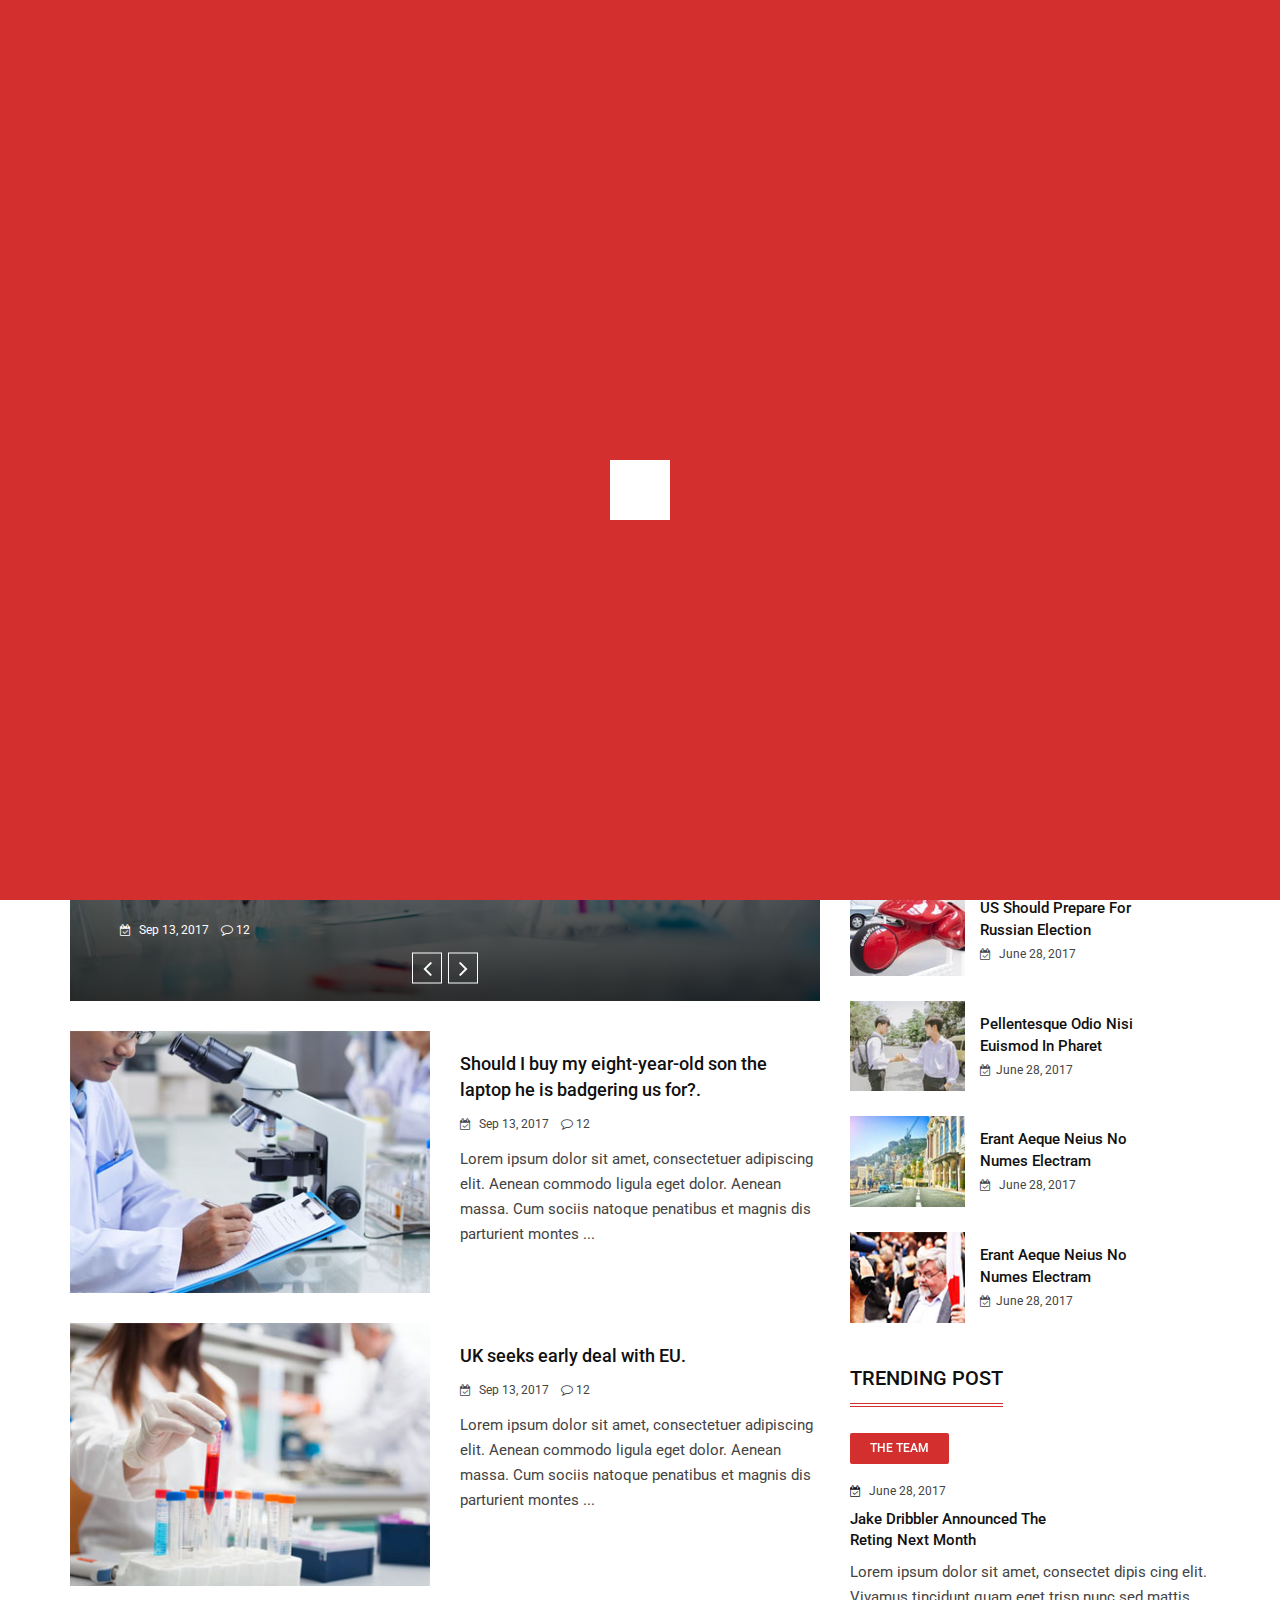
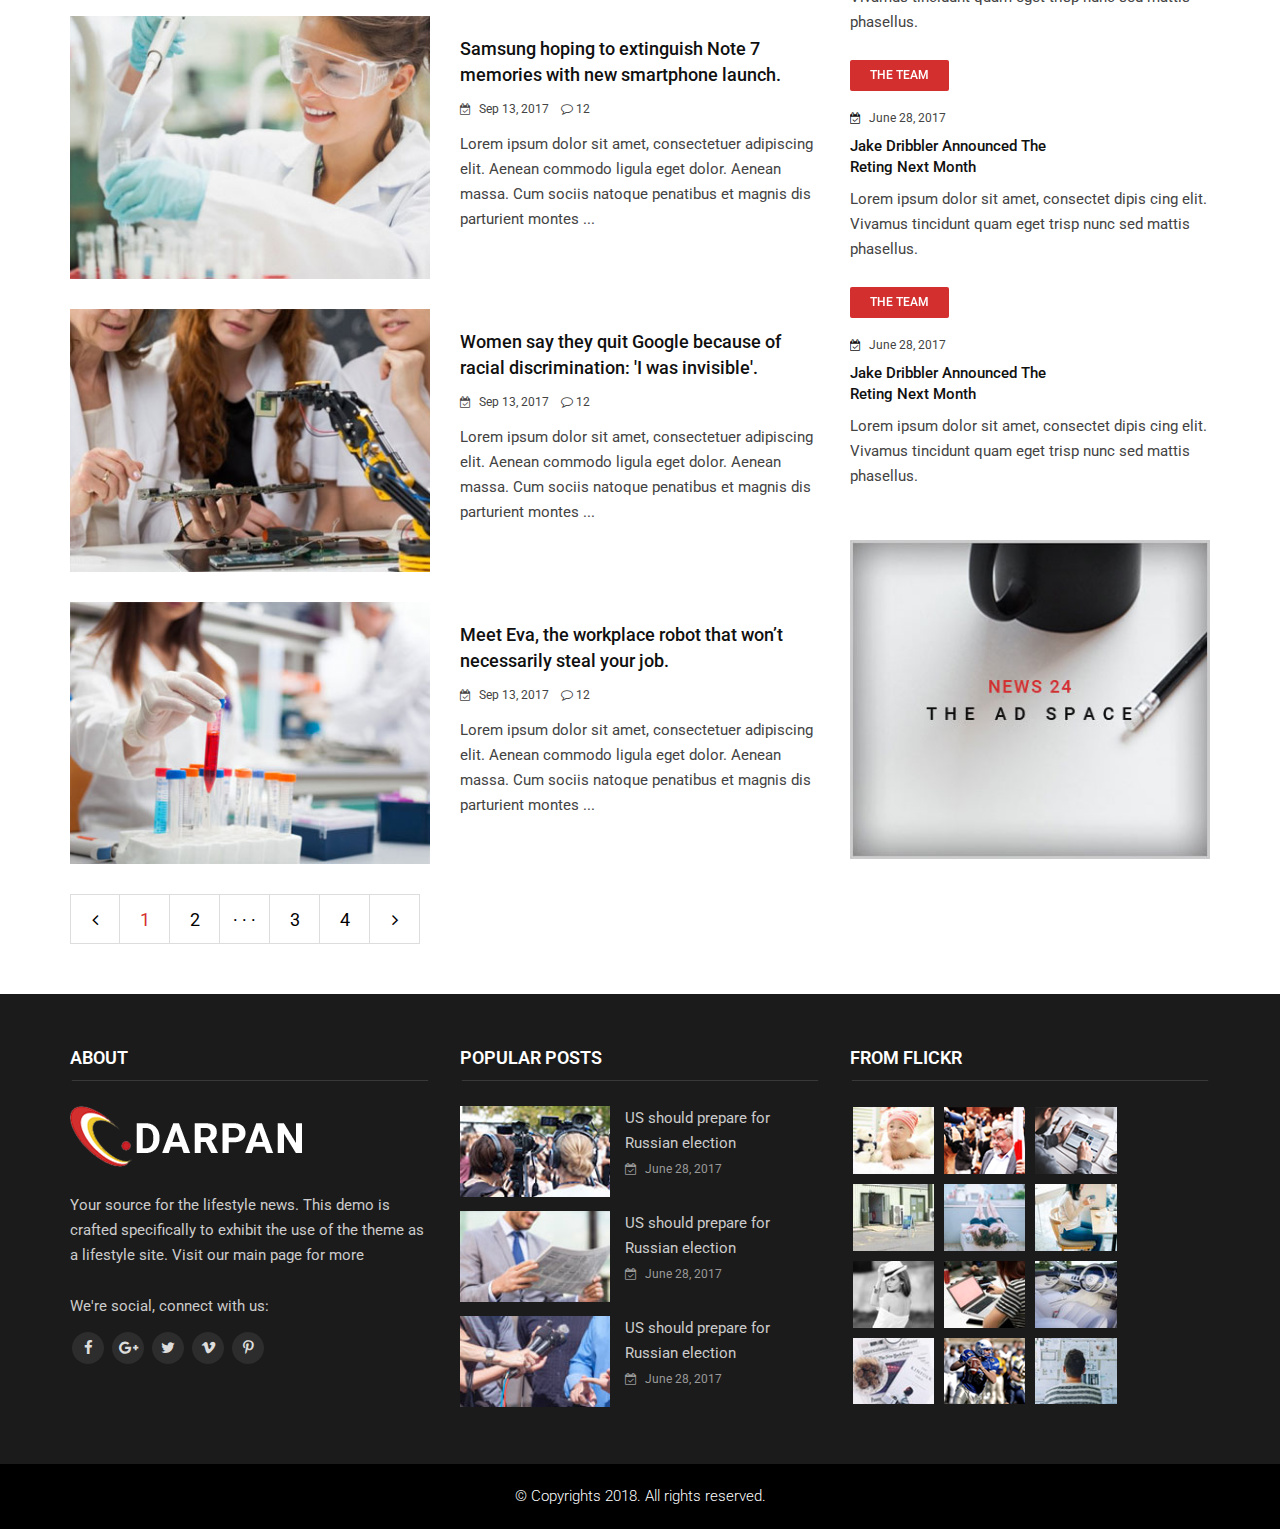
<file: category-science.html>
<!doctype html>
<html class="no-js" lang="zxx">


<!-- Mirrored from rstheme.com/products/html/news24/news-magazine/category-science.html by HTTrack Website Copier/3.x [XR&CO'2014], Thu, 18 Sep 2025 02:42:52 GMT -->
<head>
    <meta charset="utf-8">
    <meta http-equiv="x-ua-compatible" content="ie=edge">
    <title>Darpan | Science and Technology</title>
    <meta name="description" content="">
    <meta name="viewport" content="width=device-width, initial-scale=1">
    <link rel="apple-touch-icon" href="https://rstheme.com/">
    <link rel="shortcut icon" type="image/x-icon" href="images/fav.png">
    <!-- Place favicon.ico in the root directory -->
    <!-- all css here -->
    <!-- bootstrap v3.3.6 css -->
    <link rel="stylesheet" href="css/bootstrap.min.css">
    <!-- font-awesome css -->
    <link rel="stylesheet" href="css/font-awesome.min.css">
    <!-- animate css -->
    <link rel="stylesheet" href="css/animate.css">
    <!-- hover-min css -->
    <link rel="stylesheet" href="css/hover-min.css">
      <!-- magnific-popup css -->
    <link rel="stylesheet" href="css/magnific-popup.css">
    <!-- meanmenu css -->
    <link rel="stylesheet" href="css/meanmenu.min.css">
    <!-- owl.carousel css -->
    <link rel="stylesheet" href="css/owl.carousel.css">
    <!-- lightbox css -->
    <link href="css/lightbox.min.css" rel="stylesheet">
    <!-- nivo slider CSS -->
    <link rel="stylesheet" href="inc/custom-slider/css/nivo-slider.css" type="text/css" />
    <link rel="stylesheet" href="inc/custom-slider/css/preview.css" type="text/css" media="screen" />
    <!-- style css -->
    <link rel="stylesheet" href="style.css">
    <!-- responsive css -->
    <link rel="stylesheet" href="css/responsive.css">
    <!-- modernizr js -->
    <script src="js/modernizr-2.8.3.min.js"></script>
</head>

<body>
    <!--Preloader area Start here-->
	<div class="preloader">
		 <div class="sk-cube-grid">
			<div class="sk-cube sk-cube1"></div>
			<div class="sk-cube sk-cube2"></div>
			<div class="sk-cube sk-cube3"></div>
			<div class="sk-cube sk-cube4"></div>
			<div class="sk-cube sk-cube5"></div>
			<div class="sk-cube sk-cube6"></div>
			<div class="sk-cube sk-cube7"></div>
			<div class="sk-cube sk-cube8"></div>
			<div class="sk-cube sk-cube9"></div>
		  </div>
	</div>
	<!--Preloader area end here-->
    
    <!--Header area start here-->
    <header>
        <div class="header-top-area">
            <div class="container">
                <div class="row">
                    <div class="col-lg-8 col-md-8 col-sm-8 col-xs-12">
                        <div class="header-top-left">
                            <ul>
                                <li><span id="today"></span></li>
                                <li><a href="account.html">Sign In / Join</a></li>
                                <li><a href="contact.html">Contact</a></li>
                                <li>London, 27 <sup>o</sup> C</li>
                            </ul>
                        </div>
                    </div>
                    <div class="col-lg-4 col-md-4 col-sm-4 col-xs-12">
                        <div class="social-media-area">
                            <nav>
                                <ul>
                                    <li><a href="#" class="active"><i class="fa fa-facebook"></i></a></li>
                                    <li><a href="#"><i class="fa fa-google-plus" aria-hidden="true"></i></a></li>
                                    <li><a href="#"><i class="fa fa-twitter"></i></a></li>
                                    <li><a href="#"><i class="fa fa-vimeo" aria-hidden="true"></i></a></li>
                                    <li><a href="#"><i class="fa fa-pinterest-p" aria-hidden="true"></i></a></li>
                                </ul>
                            </nav>
                        </div>
                    </div>
                </div>
            </div>
        </div>
        <div class="header-middle-area">
            <div class="container">
                <div class="row">
                    <div class="col-lg-4 col-md-4 col-sm-12 col-xs-12">
                        <div class="logo-area">
                            <a href="index.html"><img src="images/logo.png" alt="logo"></a>
                        </div>
                    </div>
                    <div class="col-lg-8 col-md-8 col-sm-12 col-xs-12">
                        <div class="right-banner">
                            <img src="images/add/1.png" alt="add image">
                        </div>
                    </div>
                </div>
            </div>
        </div>
        <div class="header-bottom-area" id="sticky">
            <div class="container">
                <div class="row">
                    <div class="col-lg-10 col-md-10 col-sm-12 col-xs-12">
                        <div class="navbar-header">
                            <div class="col-sm-8 col-xs-8 padding-null">
                                <button class="navbar-toggle" type="button" data-toggle="collapse" data-target=".navbar-collapse">
                                <span class="sr-only">Toggle navigation</span>
                                <span class="icon-bar"></span>
                                <span class="icon-bar"></span>
                                <span class="icon-bar"></span>
                                </button>
                            </div>
                            <div class="col-sm-4 col-xs-4 hidden-desktop text-right search">
                                <a href="#search-mobile" data-toggle="collapse" class="search-icon"><i class="fa fa-search" aria-hidden="true"></i></a>
                                <div id="search-mobile" class="collapse search-box">
                                    <input type="text" class="form-control" placeholder="Search...">
                                </div>
                            </div>    
                        </div>
                        <div class="main-menu navbar-collapse collapse">
                            <nav>
                                <ul>
                                    <li><a href="index.html" class="has dropdown-toggle">Home <i class="fa fa-chevron-down" aria-hidden="true"></i></a>
                                        <ul class="sub-menu">
                                            <li><a href="index.html">Home 1</a></li>
                                            <li><a href="index2.html">Home 2</a></li>
                                            <li><a href="index3.html">Home 3</a></li>
                                        </ul>
                                    </li>
                                    <li><a href="#" class="has">Mega Menu <i class="fa fa-chevron-down" aria-hidden="true"></i></a>
                                        <ul class="sub-menu mega">
                                            <div class="row">
                                                <div class="col-lg-12 col-md-12 col-sm-12 col-xs-12">
                                                    <div class="col-lg-3 col-md-3 col-sm-3 col-xs-12">
                                                        <a href="blog-single.html"><img src="images/category/1.jpg" alt=""></a>
                                                        <h3> <a href="blog-single.html">Holiday Money: The Ultimate Guide to Buying</a></h3>
                                                        <p>Nulla ullamcorper orci metus, eu imperdiet quam is a dapibus ac...</p>
                                                    </div>
                                                    <div class="col-lg-3 col-md-3 col-sm-3 col-xs-12">
                                                        <a href="blog-single.html"><img src="images/category/2.jpg" alt=""></a>
                                                        <h3> <a href="blog-single.html">The Exhibition Bankasy Doesn’t Want You to See </a></h3>
                                                        <p>Nulla ullamcorper orci metus, eu imperdiet quam is a dapibus ac...</p>
                                                    </div>
                                                    <div class="col-lg-3 col-md-3 col-sm-3 col-xs-12">
                                                        <a href="blog-single.html"><img src="images/category/5.jpg" alt=""></a>
                                                        <h3> <a href="blog-single.html">How to End Boom And Bust: Make Cash Illegal </a></h3>
                                                        <p>Nulla ullamcorper orci metus, eu imperdiet quam is a dapibus ac...</p>
                                                    </div>
                                                    <div class="col-lg-3 col-md-3 col-sm-3 col-xs-12">
                                                        <a href="blog-single.html"><img src="images/category/4.jpg" alt=""></a>
                                                        <h3> <a href="blog-single.html">Quiz: Turner Prize Nominee or Load of Old Rubbish? </a></h3>
                                                        <p>Nulla ullamcorper orci metus, eu imperdiet quam is a dapibus ac...</p>
                                                    </div>
                                                </div>    
                                            </div>
                                        </ul>
                                    </li>
                                    <li><a href="#" class="has">Pages <i class="fa fa-chevron-down" aria-hidden="true"></i></a>
                                        <ul class="sub-menu">
                                            <li><a href="about.html">About</a></li>
                                            <li class="has"><a href="#">Blog <i class="fa fa-angle-right" aria-hidden="true"></i></a>
                                                <ul>
                                                    <li><a href="blog.html">Blog</a></li>
                                                    <li><a href="blog-single.html">Blog Single</a></li>
                                                </ul>
                                            </li>
                                            <li><a href="#">Category <i class="fa fa-angle-right" aria-hidden="true"></i></a>
                                                <ul>
                                                    <li><a href="category-style1.html">Category Style 1</a></li>
                                                    <li><a href="category-style2.html">Category Style 2</a></li>
                                                    <li><a href="category-style3.html">Category Style 3</a></li>
                                                    <li><a href="category-style4.html">Category Style 4</a></li>
                                                </ul>
                                            </li>                                            
                                            <li><a href="#">Gallery<i class="fa fa-angle-right" aria-hidden="true"></i></a>
                                                <ul>
                                                    <li><a href="gallery.html">Gallery One</a></li>
                                                    <li><a href="gallery2.html">Gallery Two</a></li>
                                                    <li><a href="gallery-single.html">Gallery Single</a></li>
                                                </ul>
                                            </li>
                                            <li><a href="#">Author <i class="fa fa-angle-right" aria-hidden="true"></i></a>
                                                <ul>
                                                    <li><a href="author.html">Author</a></li>
                                                    <li><a href="author-single.html">Author Single</a></li>
                                                </ul>
                                            </li>
                                            <li><a href="testimonial.html">Testimonial</a></li>
                                            <li><a href="account.html">Account</a></li>
                                            <li><a href="contact.html">Contact</a></li>
                                            <li><a href="error-404.html">Error-404</a></li>
                                        </ul>
                                    </li>
                                    <li><a href="category.html">Business</a></li>
                                    <li><a href="category-world.html">World</a></li>
                                    <li><a href="category-fashion.html">Fashion</a></li>
                                    <li><a href="category-politics.html">Politics</a></li>
                                    <li><a href="category-sports.html">Sports</a></li>
                                    <li><a href="category-health.html">Health</a></li>
                                    <li><a href="category-science.html">Science</a></li>
                                    <li><a href="category-videos.html">Videos</a></li>
                                </ul>
                            </nav>
                        </div>
                    </div>
                    <div class="col-lg-2 col-md-2 col-sm-hidden col-xs-hidden text-right search hidden-mobile">
                        <a href="#search" data-toggle="collapse" class="search-icon"><i class="fa fa-search" aria-hidden="true"></i></a>
                        <div id="search" class="collapse search-box">
                            <input type="text" class="form-control" placeholder="Search...">
                        </div>
                    </div>                    
                </div>
            </div>
        </div>
    </header>
    <!--Header area end here-->
    <!-- Inner Page Header serction start here -->
    <div class="inner-page-header">
        <div class="banner">
            <img src="images/banner/3.jpg" alt="Banner">
        </div>
        <div class="banner-text">
            <div class="container">
                <div class="row">
                    <div class="col-lg-12 col-md-12 col-sm-12 col-xs-12">
                        <div class="header-page-locator">
                            <ul>
                                <li><a href="index.html">Home <i class="fa fa-compress" aria-hidden="true"></i> </a> Category</li>
                            </ul>
                        </div>
                        <div class="header-page-title">
                            <h1>Science</h1>
                        </div>
                        <div class="header-page-subtitle">
                            <p>There are many variations of passages of Lorem Ipsum available, but the majority have suffered
                                <br>alteration in some form, by injected humou</p>
                        </div>
                    </div>
                </div>
            </div>
        </div>
    </div>
    <!-- Inner Page Header serction end here -->
 
   <!-- Category Page Start Here -->
    <div class="blog-page-area gallery-page category-page">
        <div class="container">
            <div class="row">
                <div class="col-lg-8 col-md-8 col-sm-12 col-xs-12">
                    <div class="row">
                        <ul>
                            <li>
                                <div class="col-lg-12 col-md-12 col-sm-12 col-xs-12">
                                    <div id="news-Carousel1" class="carousel carousel-top-category slide" data-ride="carousel">
                                    <!-- Wrapper for slides -->
                                    <!-- Left and right controls -->                
                                    <div class="next-prev">
                                        <a class="left news-control" href="#news-Carousel1" data-slide="prev">
                                        <span class="news-arrow-left"><i class="fa fa-angle-left" aria-hidden="true"></i></span>
                                        </a>
                                        <a class="right news-control" href="#news-Carousel1" data-slide="next">
                                        <span class="news-arrow-right"><i class="fa fa-angle-right" aria-hidden="true"></i></span>
                                        </a>
                                        </div>                  
                                        <div class="carousel-inner">
                                        <div class="item active">                          
                                        <div class="blog-image">
                                            <a href="blog-single.html">
                                                <i class="fa fa-link" aria-hidden="true"></i>
                                                <img src="images/science-cat/3.jpg" alt="category photo">
                                            </a>                                    
                                        </div>
                                        <div class="dsc">
                                            <h3><a href="blog-single.html">Hackers Can Steal Your Financial Info With<br/> Your Name and Email</a></h3>
                                            <span class="date"> <i class="fa fa-calendar-check-o" aria-hidden="true"></i> Sep 13, 2017</span>         
                                            <span class="like"><a href="#"><i class="fa fa-comment-o" aria-hidden="true"></i>  12 </a></span>
                                        </div>  
                                        </div>
                                        <div class="item">                          
                                            <div class="blog-image">
                                                <a href="blog-single.html">
                                                    <i class="fa fa-link" aria-hidden="true"></i>
                                                    <img src="images/science-cat/6.jpg" alt="category photo">
                                                </a> 
                                            </div>
                                            <div class="dsc">
                                                <h3><a href="blog-single.html">Hackers Can Steal Your Financial Info With<br/> Your Name and Email</a></h3>
                                                <span class="date"><i class="fa fa-calendar-check-o" aria-hidden="true"></i> Sep 13, 2017</span>
                                                <span class="like"><a href="#"><i class="fa fa-comment-o" aria-hidden="true"></i>  12 </a></span>
                                            </div>  
                                        </div>
                                    </div>
                                </div>
                                </div>
                            </li>
                        </ul>    
                    </div>     
                    <div class="row">
                        <ul>
                            <li>
                                <div class="col-lg-6 col-md-6 col-sm-6 col-xs-12">
                                    <div class="carousel-inner">              
                                        <div class="blog-image">
                                            <div class="videos-icon">
                                                <a class="popup-videos" href="http://youtube.com/watch?v=Cdajfy4voyY">
                                                <img src="images/fetuered/video-icon.png" alt="">
                                                </a>
                                            </div>
                                            <a href="blog-single.html">
                                                <img src="images/science-cat/2.jpg" alt="category photo">
                                            </a>
                                        </div>                           
                                    </div>
                                </div>
                                <div class="col-lg-6 col-md-6 col-sm-6 col-xs-12">
                                    <h3><a href="blog-single.html">Should I buy my eight-year-old son the laptop he is badgering us for?.</a></h3>
                                    <span class="date"><i class="fa fa-calendar-check-o" aria-hidden="true"></i> Sep 13, 2017</span>               <span class="like"><a href="#"><i class="fa fa-comment-o" aria-hidden="true"></i>  12 </a></span>
                                    <p>Lorem ipsum dolor sit amet, consectetuer adipiscing elit. Aenean commodo ligula eget dolor. Aenean massa. Cum sociis natoque penatibus et magnis dis parturient montes ...</p>
                                </div>
                            </li>
                        </ul>    
                    </div>
                    <div class="row">
                        <ul>
                            <li>
                                <div class="col-lg-6 col-md-6 col-sm-6 col-xs-12">
                                    <div id="news-Category" class="carousel slide" data-ride="carousel">
                                    <!-- Wrapper for slides -->
                                    <!-- Left and right controls -->                
                                    <div class="next-prev">
                                        <a class="left news-control" href="#news-Category" data-slide="prev">
                                        <span class="news-arrow-left"><i class="fa fa-angle-left" aria-hidden="true"></i></span>
                                        </a>
                                        <a class="right news-control" href="#news-Category" data-slide="next">
                                        <span class="news-arrow-right"><i class="fa fa-angle-right" aria-hidden="true"></i></span>
                                        </a>
                                        </div>                  
                                        <div class="carousel-inner">
                                        <div class="item active">                          
                                        <div class="blog-image">
                                            <a href="blog-single.html">
                                            <i class="fa fa-link" aria-hidden="true"></i>
                                                <img src="images/science-cat/1.jpg" alt="category photo">
                                            </a>
                                        </div>  
                                        </div>
                                        <div class="item">                          
                                            <div class="blog-image">
                                                <a href="blog-single.html">
                                                    <i class="fa fa-link" aria-hidden="true"></i>
                                                    <img src="images/science-cat/2.jpg" alt="category photo">
                                                </a>
                                            </div>  
                                        </div>
                                    </div>
                                </div>
                                </div>
                                <div class="col-lg-6 col-md-6 col-sm-6 col-xs-12">
                                    <h3>
                                        <a href="blog-single.html">UK seeks early deal with EU.</a>
                                    </h3>
                                    <span class="date"><i class="fa fa-calendar-check-o" aria-hidden="true"></i> Sep 13, 2017</span>               <span class="like"><a href="#"><i class="fa fa-comment-o" aria-hidden="true"></i>  12 </a></span>
                                    <p>Lorem ipsum dolor sit amet, consectetuer adipiscing elit. Aenean commodo ligula eget dolor. Aenean massa. Cum sociis natoque penatibus et magnis dis parturient montes ...</p>
                                </div>
                            </li>
                        </ul>     
                    </div>
                    <div class="row">
                        <ul>
                            <li>
                                <div class="col-lg-6 col-md-6 col-sm-6 col-xs-12">
                                    <div class="carousel-inner">              
                                        <div class="blog-image">
                                            <a href="blog-single.html">
                                                <i class="fa fa-link" aria-hidden="true"></i>
                                                <img src="images/science-cat/4.jpg" alt="category photo">
                                            </a>
                                        </div>                           
                                    </div>
                                </div>
                                <div class="col-lg-6 col-md-6 col-sm-6 col-xs-12">
                                    <h3><a href="blog-single.html">Samsung hoping to extinguish Note 7 memories with new smartphone launch.</a></h3>
                                    <span class="date"><i class="fa fa-calendar-check-o" aria-hidden="true"></i> Sep 13, 2017</span> <span class="like"><a href="#"><i class="fa fa-comment-o" aria-hidden="true"></i>  12 </a></span>
                                    <p>Lorem ipsum dolor sit amet, consectetuer adipiscing elit. Aenean commodo ligula eget dolor. Aenean massa. Cum sociis natoque penatibus et magnis dis parturient montes ...</p>
                                </div>
                            </li>
                        </ul>    
                    </div>
                    <div class="row">
                        <ul>
                            <li>
                                <div class="col-lg-6 col-md-6 col-sm-6 col-xs-12">
                                    <div class="carousel-inner">              
                                        <div class="blog-image">
                                            <div class="videos-icon">
                                            <a class="popup-videos" href="http://youtube.com/watch?v=Cdajfy4voyY">
                                                <img src="images/fetuered/video-icon.png" alt="">
                                            </a>
                                            </div>
                                            <a href="blog-single.html">
                                                <img src="images/science-cat/5.jpg" alt="category photo">
                                            </a>
                                        </div>                           
                                    </div>
                                </div>
                                <div class="col-lg-6 col-md-6 col-sm-6 col-xs-12">
                                    <h3><a href="blog-single.html">Women say they quit Google because of racial discrimination: 'I was invisible'.</a></h3>
                                    <span class="date"><i class="fa fa-calendar-check-o" aria-hidden="true"></i> Sep 13, 2017</span>               <span class="like"><a href="#"><i class="fa fa-comment-o" aria-hidden="true"></i>  12 </a></span>
                                    <p>Lorem ipsum dolor sit amet, consectetuer adipiscing elit. Aenean commodo ligula eget dolor. Aenean massa. Cum sociis natoque penatibus et magnis dis parturient montes ...</p>
                                </div>
                            </li>
                        </ul>    
                    </div>
                    <div class="row">
                        <ul>
                            <li>
                                <div class="col-lg-6 col-md-6 col-sm-6 col-xs-12">
                                    <div class="carousel-inner">              
                                        <div class="blog-image">
                                            <a href="blog-single.html">
                                                <i class="fa fa-link" aria-hidden="true"></i>
                                                <img src="images/science-cat/1.jpg" alt="category photo">
                                            </a>
                                        </div>                           
                                    </div>
                                </div>
                                <div class="col-lg-6 col-md-6 col-sm-6 col-xs-12">
                                    <h3><a href="blog-single.html">Meet Eva, the workplace robot that won’t necessarily steal your job.</a></h3>
                                    <span class="date"><i class="fa fa-calendar-check-o" aria-hidden="true"></i> Sep 13, 2017</span>               <span class="like"><a href="#"><i class="fa fa-comment-o" aria-hidden="true"></i>  12 </a></span>
                                    <p>Lorem ipsum dolor sit amet, consectetuer adipiscing elit. Aenean commodo ligula eget dolor. Aenean massa. Cum sociis natoque penatibus et magnis dis parturient montes ...</p>
                                </div>
                            </li>
                        </ul>    
                    </div>
                    <div class="row">
                        <div class="col-lg-12 col-md-12 col-sm-12 col-xs-12">
                            <div class="pagination-area">
                                <ul>
                                    <li><a href="#"><i class="fa fa-angle-left" aria-hidden="true"></i></a></li>
                                    <li class="active"><a href="#">1</a></li>
                                    <li><a href="#">2</a></li>
                                    <li><a href="#">. . .</a></li>
                                    <li><a href="#">3</a></li>
                                    <li><a href="#">4</a></li>
                                    <li><a href="#"><i class="fa fa-angle-right" aria-hidden="true"></i></a></li>
                                </ul>
                            </div>
                        </div>
                    </div>                       
                </div>
                <div class="col-lg-4 col-md-4 col-sm-12 col-xs-12">
                    <div class="sidebar-area">
                        <div class="like-box-area">
                            <ul>
                                <li><a href="#"><i class="fa fa-facebook" aria-hidden="true"></i> <span class="like-page">like our facebook page <br/>210,956 likes</span> <span class="like"><i class="fa fa-plus" aria-hidden="true"></i></span></a></li>
                                <li><a href="#"><i class="fa fa-twitter" aria-hidden="true"></i> <span class="like-page">Follow us on twitter<br/>2109 followers</span> <span class="like">
                                <i class="fa fa-plus" aria-hidden="true"></i></i></span></a></li>
                                <li><a href="#"><i class="fa fa-rss" aria-hidden="true"></i> <span class="like-page">Subscribe to our rss <br/>210,956 likes</span> <span class="like"><i class="fa fa-plus" aria-hidden="true"></i></span></a></li>
                            </ul>
                        </div>
                        <div class="recent-post-area hot-news">
                            <h3 class="title-bg">Recent Post</h3>
                            <ul class="news-post">
                                <li>
                                    <div class="row">
                                        <div class="col-lg-12 col-md-12 col-sm-12 col-xs-12 content">
                                            <div class="item-post">
                                                <div class="row">
                                                    <div class="col-lg-4 col-md-4 col-sm-4 col-xs-12 paddimg-right-none">
                                                        <a href="blog-single.html"><img src="images/popular/1.jpg" alt="" title="News image" /></a>
                                                    </div>
                                                    <div class="col-lg-8 col-md-8 col-sm-8 col-xs-12">
                                                        <h4><a href="blog-single.html"> US should prepare for<br/> Russian election</a></h4>
                                                        <span class="date"><i class="fa fa-calendar-check-o" aria-hidden="true"></i> June 28, 2017</span>
                                                    </div>
                                                </div>
                                            </div>
                                        </div>
                                    </div>
                                </li>
                                  <li>
                                    <div class="row">
                                        <div class="col-lg-12 col-md-12 col-sm-12 col-xs-12 content">
                                            <div class="item-post">
                                                <div class="row">
                                                    <div class="col-lg-4 col-md-4 col-sm-4 col-xs-12 paddimg-right-none">
                                                        <a href="blog-single.html"><img src="images/popular/2.jpg" alt="" title="News image" /></a>
                                                    </div>
                                                    <div class="col-lg-8 col-md-8 col-sm-8 col-xs-12">
                                                        <h4><a href="blog-single.html">Pellentesque Odio Nisi <br/>Euismod In Pharet</a></h4>
                                                        <span class="date"><i class="fa fa-calendar-check-o" aria-hidden="true"></i>June 28, 2017</span>
                                                    </div>
                                                </div>
                                            </div>
                                        </div>
                                    </div>
                                </li>
                                  <li>
                                    <div class="row">
                                        <div class="col-lg-12 col-md-12 col-sm-12 col-xs-12 content">
                                            <div class="item-post">
                                                <div class="row">
                                                    <div class="col-lg-4 col-md-4 col-sm-4 col-xs-12 paddimg-right-none">
                                                        <a href="blog-single.html"><img src="images/popular/3.jpg" alt="" title="News image" /></a>
                                                    </div>
                                                    <div class="col-lg-8 col-md-8 col-sm-8 col-xs-12">
                                                        <h4><a href="blog-single.html"> Erant Aeque Neius No <br/>Numes Electram</a></h4>
                                                        <span class="date"><i class="fa fa-calendar-check-o" aria-hidden="true"></i> June 28, 2017</span>
                                                    </div>
                                                </div>
                                            </div>
                                        </div>
                                    </div>
                                </li>
                                  <li>
                                    <div class="row">
                                        <div class="col-lg-12 col-md-12 col-sm-12 col-xs-12 content">
                                            <div class="item-post">
                                                <div class="row">
                                                    <div class="col-lg-4 col-md-4 col-sm-4 col-xs-12 paddimg-right-none">
                                                        <a href="blog-single.html"><img src="images/popular/4.jpg" alt="" title="News image" /></a>
                                                    </div>
                                                    <div class="col-lg-8 col-md-8 col-sm-8 col-xs-12">
                                                        <h4><a href="blog-single.html">Erant Aeque Neius No <br/>Numes Electram</a></h4>
                                                        <span class="date"><i class="fa fa-calendar-check-o" aria-hidden="true"></i>June 28, 2017</span>
                                                    </div>
                                                </div>
                                            </div>
                                        </div>
                                    </div>
                                </li>
                            </ul>
                        </div>
                        <div class="trending-post-area">
                            <h3 class="title-bg">Trending Post</h3>
                            <div class="row">
                                <div class="col-lg-12 col-md-12 col-sm-12 col-xs-12">
                                    <ul>
                                        <li>
                                            <a href="blog-single.html" class="hvr-bounce-to-right team-btn">The team</a><br/>
                                            <span class="date"><i class="fa fa-calendar-check-o" aria-hidden="true"></i> June 28, 2017</span>
                                            <h4><a href="blog-single.html"> Jake Dribbler Announced The <br />Reting Next Month </a></h4>
                                            <p>Lorem ipsum dolor sit amet, consectet dipis cing elit. Vivamus tincidunt quam eget trisp  nunc sed mattis phasellus.</p>
                                        </li>
                                        <li>
                                            <a href="blog-single.html" class="hvr-bounce-to-right team-btn">The team</a><br/>
                                            <span class="date"><i class="fa fa-calendar-check-o" aria-hidden="true"></i> June 28, 2017</span>
                                            <h4><a href="blog-single.html"> Jake Dribbler Announced The <br />Reting Next Month </a></h4>
                                            <p>Lorem ipsum dolor sit amet, consectet dipis cing elit. Vivamus tincidunt quam eget trisp  nunc sed mattis phasellus.</p>
                                        </li>
                                        <li>
                                            <a href="blog-single.html" class="hvr-bounce-to-right team-btn">The team</a><br/>
                                            <span class="date"><i class="fa fa-calendar-check-o" aria-hidden="true"></i> June 28, 2017</span>
                                            <h4><a href="blog-single.html"> Jake Dribbler Announced The <br />Reting Next Month </a></h4>
                                            <p>Lorem ipsum dolor sit amet, consectet dipis cing elit. Vivamus tincidunt quam eget trisp  nunc sed mattis phasellus.</p>
                                        </li>
                                    </ul>
                                </div>
                            </div>
                        </div>
                        <div class="add">
                            <img src="images/add/2.jpg" alt="Add">
                        </div>
                    </div>
                </div>
            </div>
        </div>
    </div>
    <!-- Footer Area Section Start Here -->
     <footer>
        <div class="footer-top-area">
            <div class="container">
                <div class="row">
                    <!-- Footer About Section Start Here -->
                    <div class="col-lg-4 col-md-4 col-sm-4 col-xs-12">
                        <div class="single-footer footer-one">
                            <h3>About</h3>
                            <div class="footer-logo"><img src="images/footer-logo.png" alt="footer-logo"></div>
                            <p>Your source for the lifestyle news. This demo is crafted specifically to exhibit the use of the theme as a lifestyle site. Visit our main page for more </p>
                            <p>We're social, connect with us:</p>
                            <div class="footer-social-media-area">
                                <nav>
                                    <ul>
                                        <!-- Facebook Icon Here -->
                                        <li><a href="#"><i class="fa fa-facebook"></i></a></li>
                                        <!-- Google Icon Here -->
                                        <li><a href="#"><i class="fa fa-google-plus" aria-hidden="true"></i></a></li>
                                        <!-- Twitter Icon Here -->
                                        <li><a href="#"><i class="fa fa-twitter"></i></a></li>
                                        <!-- Vimeo Icon Here -->
                                        <li><a href="#"><i class="fa fa-vimeo" aria-hidden="true"></i></a></li>
                                        <!-- Pinterest Icon Here -->
                                        <li><a href="#"><i class="fa fa-pinterest-p" aria-hidden="true"></i></a></li>
                                    </ul>
                                </nav>
                            </div>
                        </div>
                    </div>
                    <!-- Footer About Section End Here -->

                    <!-- Footer Popular Post Section Start Here -->
                    <div class="col-lg-4 col-md-4 col-sm-4 col-xs-12">
                        <div class="single-footer footer-two">
                            <h3>Popular Posts</h3>
                            <nav>
                                <ul>
                                    <li>
                                        <div class="col-lg-5 col-md-5 col-sm-5 col-xs-4">
                                            <a href="blog-single.html"><img src="images/post-images/post-1.jpg" alt="post photo"></a>
                                        </div>
                                        <div class="col-lg-7 col-md-7 col-sm-7 col-xs-8">
                                            <p><a href="blog-single.html">US should prepare for Russian election</a></p>
                                            <span><i class="fa fa-calendar-check-o" aria-hidden="true"> </i> June  28,  2017</span>
                                        </div>
                                    </li>
                                    <li>
                                        <div class="col-lg-5 col-md-5 col-sm-5 col-xs-4">
                                            <a href="blog-single.html"><img src="images/post-images/post-2.jpg" alt="post photo"></a>
                                        </div>
                                        <div class="col-lg-7 col-md-7 col-sm-7 col-xs-8">
                                            <p><a href="blog-single.html">US should prepare for Russian election</a></p>
                                            <span><i class="fa fa-calendar-check-o" aria-hidden="true"> </i> June  28,  2017</span>
                                        </div>
                                    </li>
                                    <li>
                                        <div class="col-lg-5 col-md-5 col-sm-5 col-xs-4">
                                            <a href="blog-single.html"><img src="images/post-images/post-3.jpg" alt="post photo"></a>
                                        </div>
                                        <div class="col-lg-7 col-md-7 col-sm-7 col-xs-8">
                                            <p><a href="blog-single.html">US should prepare for Russian election</a></p>
                                            <span><i class="fa fa-calendar-check-o" aria-hidden="true"> </i> June  28,  2017</span>
                                        </div>
                                    </li>
                                </ul>
                            </nav>
                        </div>
                    </div>
                    <!-- Footer Popular Post Section End Here -->

                    <!-- Footer From Flickr Section Start Here -->
                    <div class="col-lg-4 col-md-4 col-sm-4 col-xs-12">
                        <div class="single-footer footer-three">
                            <h3>From Flickr</h3>
                            <ul>
                                <li>
                                    <a href="#"><img src="images/flicker/1.png" alt="flicker photo"></a>
                                </li>
                                <li>
                                    <a href="#"><img src="images/flicker/2.png" alt="flicker photo"></a>
                                </li>
                                <li>
                                    <a href="#"><img src="images/flicker/3.png" alt="flicker photo"></a>
                                </li>
                                <li>
                                    <a href="#"><img src="images/flicker/4.png" alt="flicker photo"></a>
                                </li>
                                <li>
                                    <a href="#"><img src="images/flicker/5.png" alt="flicker photo"></a>
                                </li>
                                <li>
                                    <a href="#"><img src="images/flicker/6.png" alt="flicker photo"></a>
                                </li>
                                <li>
                                    <a href="#"><img src="images/flicker/7.png" alt="flicker photo"></a>
                                </li>
                                <li>
                                    <a href="#"><img src="images/flicker/8.png" alt="flicker photo"></a>
                                </li>
                                <li>
                                    <a href="#"><img src="images/flicker/9.png" alt="flicker photo"></a>
                                </li>
                                <li>
                                    <a href="#"><img src="images/flicker/10.png" alt="flicker photo"></a>
                                </li>
                                <li>
                                    <a href="#"><img src="images/flicker/11.png" alt="flicker photo"></a>
                                </li>
                                <li>
                                    <a href="#"><img src="images/flicker/12.png" alt="flicker photo"></a>
                                </li>
                            </ul>
                        </div>
                    </div>
                    <!-- Footer From Flickr Section End Here -->
                </div>
            </div>
        </div>
        <!-- Footer Copyright Area Start Here -->
        <div class="footer-bottom-area">
            <div class="container">
                <div class="row">
                    <div class="col-lg-12 col-md-12 col-sm-12 col-xs-12">
                        <div class="footer-bottom">
                            <p> &copy; Copyrights 2018. All rights reserved.</p>
                        </div>
                    </div>
                </div>
            </div>
        </div>
        <!-- Footer Copyright Area End Here -->
    </footer>

    <!-- Start scrollUp  -->
    <div id="return-to-top">
        <span>Top</span>
    </div>
    <!-- End scrollUp  -->
    
    <!-- Footer Area Section End Here -->
    <!-- all js here -->
    <script src="js/jquery.min.js"></script>
    <!-- jquery latest version -->
    <script src="js/jquery.min.js"></script>
     <!-- jquery-ui js -->
    <script src="js/jquery-ui.min.js"></script>
    <!-- bootstrap js -->
    <script src="js/bootstrap.min.js"></script>
    <!-- meanmenu js -->
    <script src="js/jquery.meanmenu.js"></script>
    <!-- wow js -->
    <script src="js/wow.min.js"></script>
    <!-- owl.carousel js -->
    <script src="js/owl.carousel.min.js"></script>
    <!-- magnific-popup js -->
    <script src="js/jquery.magnific-popup.js"></script>
    
    <!-- jquery.counterup js -->
    <script src="js/jquery.counterup.min.js"></script>
    <script src="js/waypoints.min.js"></script>
    <!-- jquery light box -->
    <script src="js/lightbox.min.js"></script>
    <!-- Nivo slider js -->
    <script src="inc/custom-slider/js/jquery.nivo.slider.js" type="text/javascript"></script>
    <script src="inc/custom-slider/home.js" type="text/javascript"></script>
    <!-- main js -->
    <script src="js/main.js"></script>
</body>


<!-- Mirrored from rstheme.com/products/html/news24/news-magazine/category-science.html by HTTrack Website Copier/3.x [XR&CO'2014], Thu, 18 Sep 2025 02:42:56 GMT -->
</html>
</file>
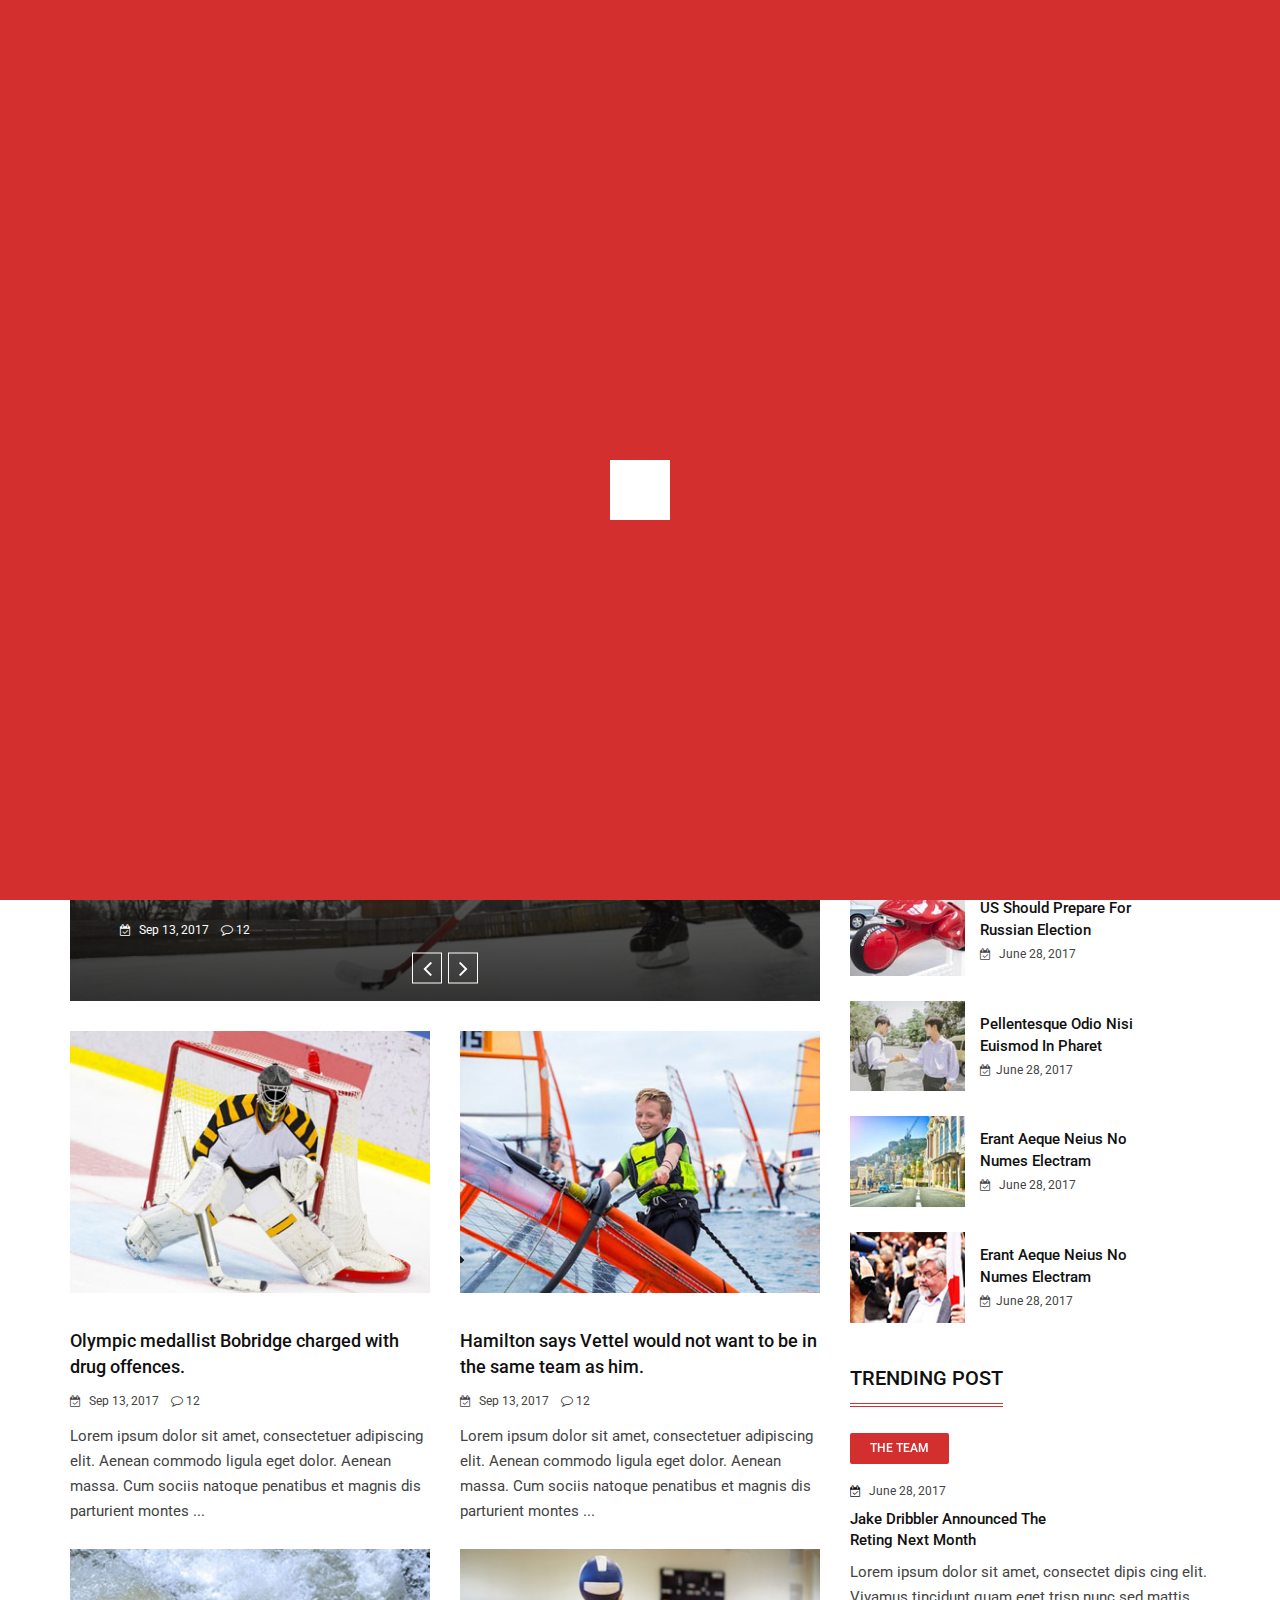
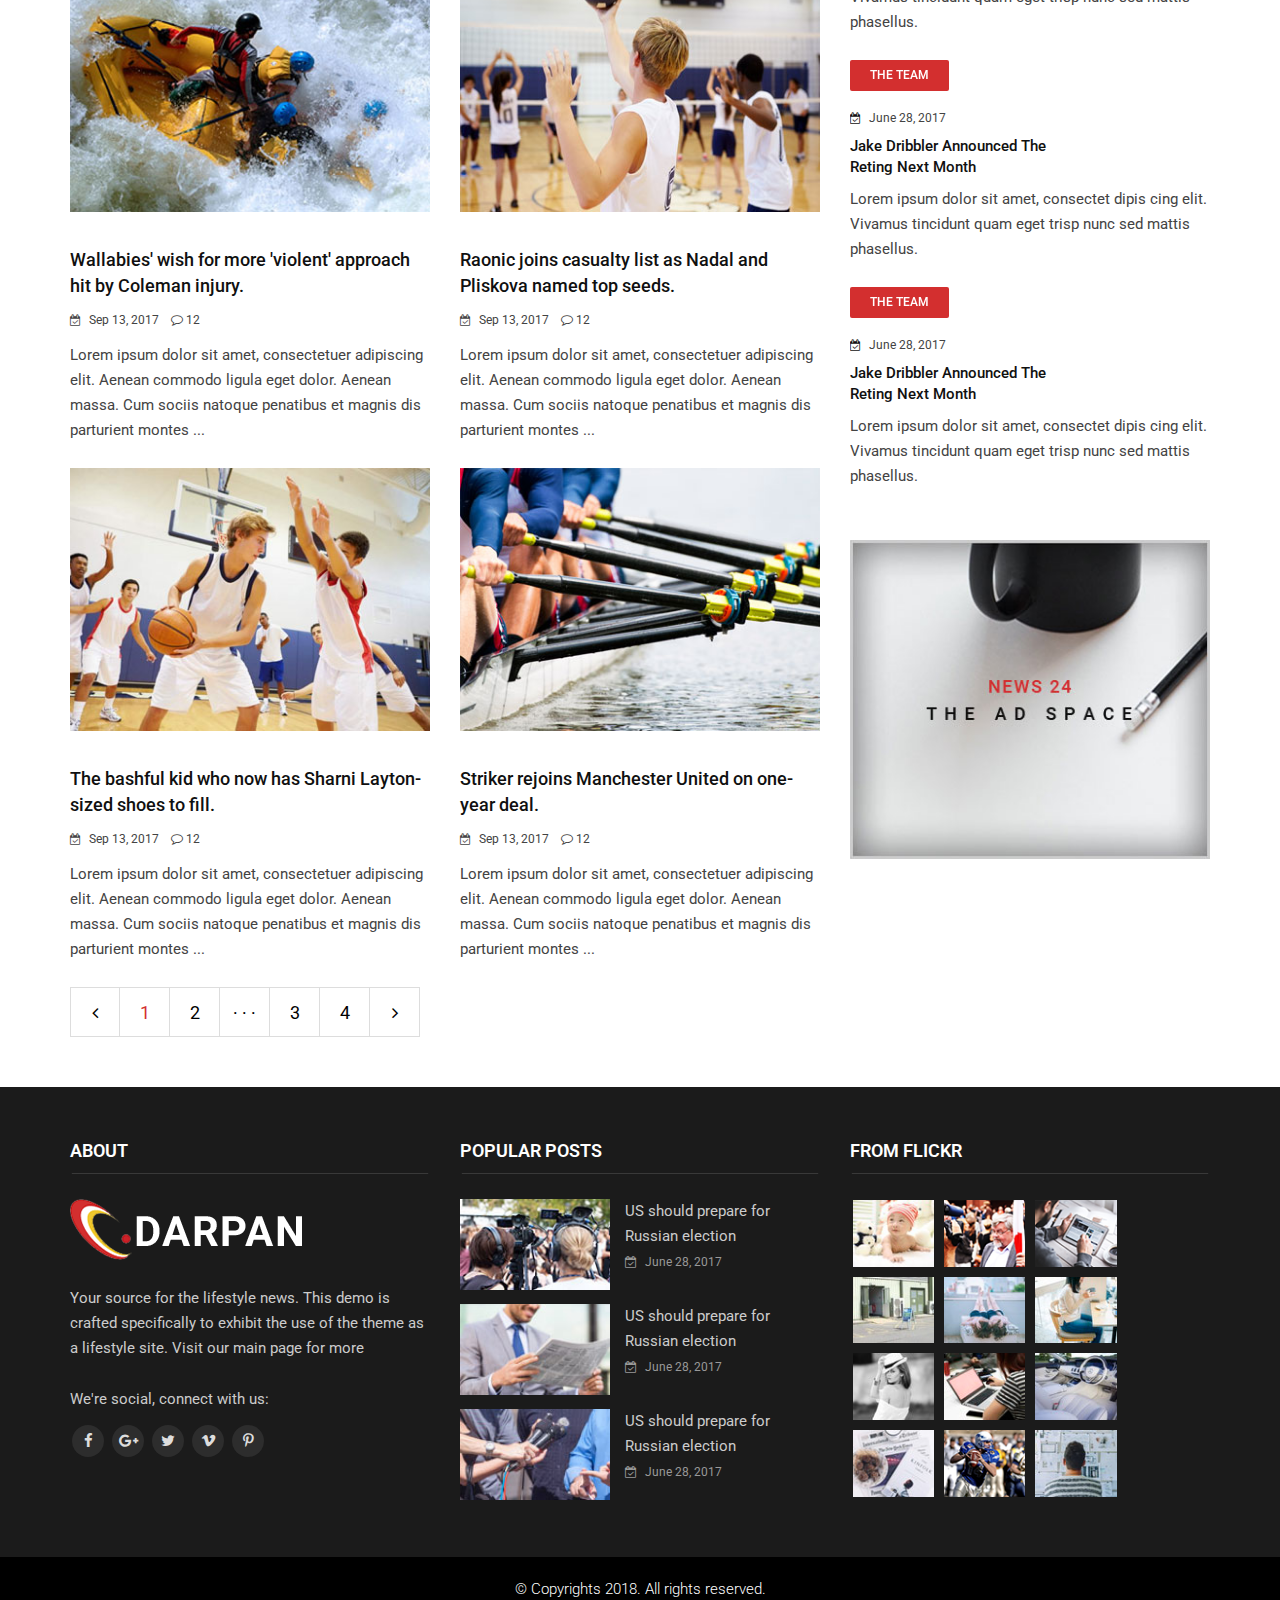
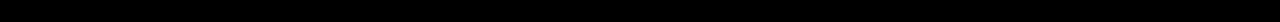
<file: category-sports.html>
<!doctype html>
<html class="no-js" lang="zxx">


<!-- Mirrored from rstheme.com/products/html/news24/news-magazine/category-sports.html by HTTrack Website Copier/3.x [XR&CO'2014], Thu, 18 Sep 2025 02:42:47 GMT -->
<head>
    <meta charset="utf-8">
    <meta http-equiv="x-ua-compatible" content="ie=edge">
    <title>Darpan | Sports World</title>
    <meta name="description" content="">
    <meta name="viewport" content="width=device-width, initial-scale=1">
    <link rel="apple-touch-icon" href="https://rstheme.com/">
    <link rel="shortcut icon" type="image/x-icon" href="images/fav.png">
    <!-- Place favicon.ico in the root directory -->
    <!-- all css here -->
    <!-- bootstrap v3.3.6 css -->
    <link rel="stylesheet" href="css/bootstrap.min.css">
    <!-- font-awesome css -->
    <link rel="stylesheet" href="css/font-awesome.min.css">
    <!-- animate css -->
    <link rel="stylesheet" href="css/animate.css">
    <!-- hover-min css -->
    <link rel="stylesheet" href="css/hover-min.css">
      <!-- magnific-popup css -->
    <link rel="stylesheet" href="css/magnific-popup.css">
    <!-- meanmenu css -->
    <link rel="stylesheet" href="css/meanmenu.min.css">
    <!-- owl.carousel css -->
    <link rel="stylesheet" href="css/owl.carousel.css">
    <!-- lightbox css -->
    <link href="css/lightbox.min.css" rel="stylesheet">
    <!-- nivo slider CSS -->
    <link rel="stylesheet" href="inc/custom-slider/css/nivo-slider.css" type="text/css" />
    <link rel="stylesheet" href="inc/custom-slider/css/preview.css" type="text/css" media="screen" />
    <!-- style css -->
    <link rel="stylesheet" href="style.css">
    <!-- responsive css -->
    <link rel="stylesheet" href="css/responsive.css">
    <!-- modernizr js -->
    <script src="js/modernizr-2.8.3.min.js"></script>
</head>

<body>
    <!--Preloader area Start here-->
	<div class="preloader">
		 <div class="sk-cube-grid">
			<div class="sk-cube sk-cube1"></div>
			<div class="sk-cube sk-cube2"></div>
			<div class="sk-cube sk-cube3"></div>
			<div class="sk-cube sk-cube4"></div>
			<div class="sk-cube sk-cube5"></div>
			<div class="sk-cube sk-cube6"></div>
			<div class="sk-cube sk-cube7"></div>
			<div class="sk-cube sk-cube8"></div>
			<div class="sk-cube sk-cube9"></div>
		  </div>
	</div>
	<!--Preloader area end here-->
    
    <!--Header area start here-->
    <header>
        <div class="header-top-area">
            <div class="container">
                <div class="row">
                    <div class="col-lg-8 col-md-8 col-sm-8 col-xs-12">
                        <div class="header-top-left">
                            <ul>
                                <li><span id="today"></span></li>
                                <li><a href="account.html">Sign In / Join</a></li>
                                <li><a href="contact.html">Contact</a></li>
                                <li>London, 27 <sup>o</sup> C</li>
                            </ul>
                        </div>
                    </div>
                    <div class="col-lg-4 col-md-4 col-sm-4 col-xs-12">
                        <div class="social-media-area">
                            <nav>
                                <ul>
                                    <li><a href="#" class="active"><i class="fa fa-facebook"></i></a></li>
                                    <li><a href="#"><i class="fa fa-google-plus" aria-hidden="true"></i></a></li>
                                    <li><a href="#"><i class="fa fa-twitter"></i></a></li>
                                    <li><a href="#"><i class="fa fa-vimeo" aria-hidden="true"></i></a></li>
                                    <li><a href="#"><i class="fa fa-pinterest-p" aria-hidden="true"></i></a></li>
                                </ul>
                            </nav>
                        </div>
                    </div>
                </div>
            </div>
        </div>
        <div class="header-middle-area">
            <div class="container">
                <div class="row">
                    <div class="col-lg-4 col-md-4 col-sm-12 col-xs-12">
                        <div class="logo-area">
                            <a href="index.html"><img src="images/logo.png" alt="logo"></a>
                        </div>
                    </div>
                    <div class="col-lg-8 col-md-8 col-sm-12 col-xs-12">
                        <div class="right-banner">
                            <img src="images/add/1.png" alt="add image">
                        </div>
                    </div>
                </div>
            </div>
        </div>
        <div class="header-bottom-area" id="sticky">
            <div class="container">
                <div class="row">
                    <div class="col-lg-10 col-md-10 col-sm-12 col-xs-12">
                        <div class="navbar-header">
                            <div class="col-sm-8 col-xs-8 padding-null">
                                <button class="navbar-toggle" type="button" data-toggle="collapse" data-target=".navbar-collapse">
                                <span class="sr-only">Toggle navigation</span>
                                <span class="icon-bar"></span>
                                <span class="icon-bar"></span>
                                <span class="icon-bar"></span>
                                </button>
                            </div>
                            <div class="col-sm-4 col-xs-4 hidden-desktop text-right search">
                                <a href="#search-mobile" data-toggle="collapse" class="search-icon"><i class="fa fa-search" aria-hidden="true"></i></a>
                                <div id="search-mobile" class="collapse search-box">
                                    <input type="text" class="form-control" placeholder="Search...">
                                </div>
                            </div>    
                        </div>
                        <div class="main-menu navbar-collapse collapse">
                            <nav>
                                <ul>
                                    <li><a href="index.html" class="has dropdown-toggle">Home <i class="fa fa-chevron-down" aria-hidden="true"></i></a>
                                        <ul class="sub-menu">
                                            <li><a href="index.html">Home 1</a></li>
                                            <li><a href="index2.html">Home 2</a></li>
                                            <li><a href="index3.html">Home 3</a></li>
                                        </ul>
                                    </li>
                                    <li><a href="#" class="has">Mega Menu <i class="fa fa-chevron-down" aria-hidden="true"></i></a>
                                        <ul class="sub-menu mega">
                                            <div class="row">
                                                <div class="col-lg-12 col-md-12 col-sm-12 col-xs-12">
                                                    <div class="col-lg-3 col-md-3 col-sm-3 col-xs-12">
                                                        <a href="blog-single.html"><img src="images/category/1.jpg" alt=""></a>
                                                        <h3> <a href="blog-single.html">Holiday Money: The Ultimate Guide to Buying</a></h3>
                                                        <p>Nulla ullamcorper orci metus, eu imperdiet quam is a dapibus ac...</p>
                                                    </div>
                                                    <div class="col-lg-3 col-md-3 col-sm-3 col-xs-12">
                                                        <a href="blog-single.html"><img src="images/category/2.jpg" alt=""></a>
                                                        <h3> <a href="blog-single.html">The Exhibition Bankasy Doesn’t Want You to See </a></h3>
                                                        <p>Nulla ullamcorper orci metus, eu imperdiet quam is a dapibus ac...</p>
                                                    </div>
                                                    <div class="col-lg-3 col-md-3 col-sm-3 col-xs-12">
                                                        <a href="blog-single.html"><img src="images/category/5.jpg" alt=""></a>
                                                        <h3> <a href="blog-single.html">How to End Boom And Bust: Make Cash Illegal </a></h3>
                                                        <p>Nulla ullamcorper orci metus, eu imperdiet quam is a dapibus ac...</p>
                                                    </div>
                                                    <div class="col-lg-3 col-md-3 col-sm-3 col-xs-12">
                                                        <a href="blog-single.html"><img src="images/category/4.jpg" alt=""></a>
                                                        <h3> <a href="blog-single.html">Quiz: Turner Prize Nominee or Load of Old Rubbish? </a></h3>
                                                        <p>Nulla ullamcorper orci metus, eu imperdiet quam is a dapibus ac...</p>
                                                    </div>
                                                </div>    
                                            </div>
                                        </ul>
                                    </li>
                                    <li><a href="#" class="has">Pages <i class="fa fa-chevron-down" aria-hidden="true"></i></a>
                                        <ul class="sub-menu">
                                            <li><a href="about.html">About</a></li>
                                            <li class="has"><a href="#">Blog <i class="fa fa-angle-right" aria-hidden="true"></i></a>
                                                <ul>
                                                    <li><a href="blog.html">Blog</a></li>
                                                    <li><a href="blog-single.html">Blog Single</a></li>
                                                </ul>
                                            </li>
                                            <li><a href="#">Category <i class="fa fa-angle-right" aria-hidden="true"></i></a>
                                                <ul>
                                                    <li><a href="category-style1.html">Category Style 1</a></li>
                                                    <li><a href="category-style2.html">Category Style 2</a></li>
                                                    <li><a href="category-style3.html">Category Style 3</a></li>
                                                    <li><a href="category-style4.html">Category Style 4</a></li>
                                                </ul>
                                            </li>                                            
                                            <li><a href="#">Gallery<i class="fa fa-angle-right" aria-hidden="true"></i></a>
                                                <ul>
                                                    <li><a href="gallery.html">Gallery One</a></li>
                                                    <li><a href="gallery2.html">Gallery Two</a></li>
                                                    <li><a href="gallery-single.html">Gallery Single</a></li>
                                                </ul>
                                            </li>
                                            <li><a href="#">Author <i class="fa fa-angle-right" aria-hidden="true"></i></a>
                                                <ul>
                                                    <li><a href="author.html">Author</a></li>
                                                    <li><a href="author-single.html">Author Single</a></li>
                                                </ul>
                                            </li>
                                            <li><a href="testimonial.html">Testimonial</a></li>
                                            <li><a href="account.html">Account</a></li>
                                            <li><a href="contact.html">Contact</a></li>
                                            <li><a href="error-404.html">Error-404</a></li>
                                        </ul>
                                    </li>
                                    <li><a href="category.html">Business</a></li>
                                    <li><a href="category-world.html">World</a></li>
                                    <li><a href="category-fashion.html">Fashion</a></li>
                                    <li><a href="category-politics.html">Politics</a></li>
                                    <li><a href="category-sports.html">Sports</a></li>
                                    <li><a href="category-health.html">Health</a></li>
                                    <li><a href="category-science.html">Science</a></li>
                                    <li><a href="category-videos.html">Videos</a></li>
                                </ul>
                            </nav>
                        </div>
                    </div>
                    <div class="col-lg-2 col-md-2 col-sm-hidden col-xs-hidden text-right search hidden-mobile">
                        <a href="#search" data-toggle="collapse" class="search-icon"><i class="fa fa-search" aria-hidden="true"></i></a>
                        <div id="search" class="collapse search-box">
                            <input type="text" class="form-control" placeholder="Search...">
                        </div>
                    </div>                    
                </div>
            </div>
        </div>
    </header>
    <!--Header area end here-->
    <!-- Inner Page Header serction start here -->
    <div class="inner-page-header">
        <div class="banner">
            <img src="images/banner/3.jpg" alt="Banner">
        </div>
        <div class="banner-text">
            <div class="container">
                <div class="row">
                    <div class="col-lg-12 col-md-12 col-sm-12 col-xs-12">
                        <div class="header-page-locator">
                            <ul>
                                <li><a href="index.html">Home <i class="fa fa-compress" aria-hidden="true"></i> </a> Category</li>
                            </ul>
                        </div>
                        <div class="header-page-title">
                            <h1>Sports</h1>
                        </div>
                        <div class="header-page-subtitle">
                            <p>There are many variations of passages of Lorem Ipsum available, but the majority have suffered
                                <br>alteration in some form, by injected humou</p>
                        </div>
                    </div>
                </div>
            </div>
        </div>
    </div>
    <!-- Inner Page Header serction end here -->
 
   <!-- Category Page Start Here -->
    <div class="blog-page-area gallery-page category-page">
        <div class="container">
            <div class="row">
                <div class="col-lg-8 col-md-8 col-sm-12 col-xs-12">  
                    <div class="row">
                        <ul>
                            <li>
                                <div class="col-lg-12 col-md-12 col-sm-12 col-xs-12">
                                    <div id="news-Carousel1" class="carousel carousel-top-category slide" data-ride="carousel">
                                    <!-- Wrapper for slides -->
                                    <!-- Left and right controls -->                
                                    <div class="next-prev">
                                        <a class="left news-control" href="#news-Carousel1" data-slide="prev">
                                        <span class="news-arrow-left"><i class="fa fa-angle-left" aria-hidden="true"></i></span>
                                        </a>
                                        <a class="right news-control" href="#news-Carousel1" data-slide="next">
                                        <span class="news-arrow-right"><i class="fa fa-angle-right" aria-hidden="true"></i></span>
                                        </a>
                                        </div>                  
                                        <div class="carousel-inner">
                                        <div class="item active">                          
                                        <div class="blog-image">
                                            <a href="blog-single.html">
                                                <i class="fa fa-link" aria-hidden="true"></i>
                                                <img src="images/sports-cat/1.jpg" alt="category photo">
                                            </a>                                    
                                        </div>
                                        <div class="dsc">
                                            <h3><a href="blog-single.html">Hackers Can Steal Your Financial Info With<br/> Your Name and Email</a></h3>
                                            <span class="date"> <i class="fa fa-calendar-check-o" aria-hidden="true"></i> Sep 13, 2017</span>         
                                            <span class="like"><a href="#"><i class="fa fa-comment-o" aria-hidden="true"></i>  12 </a></span>
                                        </div>  
                                        </div>
                                        <div class="item">                          
                                            <div class="blog-image">
                                                <a href="blog-single.html">
                                                    <i class="fa fa-link" aria-hidden="true"></i>
                                                    <img src="images/sports-cat/2.jpg" alt="category photo">
                                                </a> 
                                            </div>
                                            <div class="dsc">
                                                <h3><a href="blog-single.html">Hackers Can Steal Your Financial Info With<br/> Your Name and Email</a></h3>
                                                <span class="date"><i class="fa fa-calendar-check-o" aria-hidden="true"></i> Sep 13, 2017</span>
                                                <span class="like"><a href="#"><i class="fa fa-comment-o" aria-hidden="true"></i>  12 </a></span>
                                            </div>  
                                        </div>
                                    </div>
                                </div>
                                </div>
                            </li>
                        </ul>    
                    </div>   
                    <div class="row">
                        <ul>
                            <li>
                                <div class="col-lg-6 col-md-6 col-sm-6 col-xs-12">
                                    <div class="carousel-inner">              
                                        <div class="blog-image">
                                            <div class="videos-icon">
                                                <a class="popup-videos" href="http://youtube.com/watch?v=Cdajfy4voyY">
                                                <img src="images/fetuered/video-icon.png" alt="">
                                                </a>
                                            </div>
                                            <a href="blog-single.html">
                                                <img src="images/sports-cat/3.jpg" alt="category photo">
                                            </a>
                                        </div>                           
                                    </div>
                                    <h3><a href="blog-single.html">Olympic medallist Bobridge charged with drug offences.</a></h3>
                                    <span class="date"><i class="fa fa-calendar-check-o" aria-hidden="true"></i> Sep 13, 2017</span>               <span class="like"><a href="#"><i class="fa fa-comment-o" aria-hidden="true"></i>  12 </a></span>
                                    <p>Lorem ipsum dolor sit amet, consectetuer adipiscing elit. Aenean commodo ligula eget dolor. Aenean massa. Cum sociis natoque penatibus et magnis dis parturient montes ...</p>
                                </div>
                                <div class="col-lg-6 col-md-6 col-sm-6 col-xs-12">
                                    <div class="blog-image">
                                        <a href="blog-single.html">
                                        <i class="fa fa-link" aria-hidden="true"></i>
                                            <img src="images/sports-cat/4.jpg" alt="category photo">
                                        </a>
                                    </div> 

                                    <h3><a href="blog-single.html">Hamilton says Vettel would not want to be in the same team as him.</a></h3>
                                    <span class="date"><i class="fa fa-calendar-check-o" aria-hidden="true"></i> Sep 13, 2017</span>               <span class="like"><a href="#"><i class="fa fa-comment-o" aria-hidden="true"></i>  12 </a></span>
                                    <p>Lorem ipsum dolor sit amet, consectetuer adipiscing elit. Aenean commodo ligula eget dolor. Aenean massa. Cum sociis natoque penatibus et magnis dis parturient montes ...</p>
                                </div>
                               
                            </li>
                        </ul>    
                    </div>
                    <div class="row">
                        <ul>
                            <li>
                                <div class="col-lg-6 col-md-6 col-sm-6 col-xs-12">
                                    <div id="news-Category" class="carousel slide" data-ride="carousel">
                                    <!-- Wrapper for slides -->
                                    <!-- Left and right controls -->                
                                    <div class="next-prev">
                                        <a class="left news-control" href="#news-Category" data-slide="prev">
                                        <span class="news-arrow-left"><i class="fa fa-angle-left" aria-hidden="true"></i></span>
                                        </a>
                                        <a class="right news-control" href="#news-Category" data-slide="next">
                                        <span class="news-arrow-right"><i class="fa fa-angle-right" aria-hidden="true"></i></span>
                                        </a>
                                        </div>                  
                                        <div class="carousel-inner">
                                        <div class="item active">                          
                                        <div class="blog-image">
                                            <a href="blog-single.html">
                                            <i class="fa fa-link" aria-hidden="true"></i>
                                                <img src="images/sports-cat/5.jpg" alt="category photo">
                                            </a>
                                        </div>  
                                        </div>
                                        <div class="item">                          
                                            <div class="blog-image">
                                                <a href="blog-single.html">
                                                    <i class="fa fa-link" aria-hidden="true"></i>
                                                    <img src="images/sports-cat/6.jpg" alt="category photo">
                                                </a>
                                            </div>  
                                        </div>
                                    </div>
                                </div>
                                <h3><a href="blog-single.html">Wallabies' wish for more 'violent' approach hit by Coleman injury.</a></h3>
                                    <span class="date"><i class="fa fa-calendar-check-o" aria-hidden="true"></i> Sep 13, 2017</span>               <span class="like"><a href="#"><i class="fa fa-comment-o" aria-hidden="true"></i>  12 </a></span>
                                    <p>Lorem ipsum dolor sit amet, consectetuer adipiscing elit. Aenean commodo ligula eget dolor. Aenean massa. Cum sociis natoque penatibus et magnis dis parturient montes ...</p>
                                </div>
                                <div class="col-lg-6 col-md-6 col-sm-6 col-xs-12">

                                    <div class="blog-image">
                                        <a href="blog-single.html">
                                        <i class="fa fa-link" aria-hidden="true"></i>
                                            <img src="images/sports-cat/7.jpg" alt="category photo">
                                        </a>
                                    </div> 
                                    <h3><a href="blog-single.html">Raonic joins casualty list as Nadal and Pliskova named top seeds.</a></h3>
                                    <span class="date"><i class="fa fa-calendar-check-o" aria-hidden="true"></i> Sep 13, 2017</span>               <span class="like"><a href="#"><i class="fa fa-comment-o" aria-hidden="true"></i>  12 </a></span>
                                    <p>Lorem ipsum dolor sit amet, consectetuer adipiscing elit. Aenean commodo ligula eget dolor. Aenean massa. Cum sociis natoque penatibus et magnis dis parturient montes ...</p>
                                </div>
                            </li>
                        </ul>     
                    </div>
                    <div class="row">
                        <ul>
                            <li>
                                <div class="col-lg-6 col-md-6 col-sm-6 col-xs-12">
                                    <div class="carousel-inner">              
                                        <div class="blog-image">
                                            <a href="blog-single.html">
                                                <i class="fa fa-link" aria-hidden="true"></i>
                                                <img src="images/sports-cat/8.jpg" alt="category photo">
                                            </a>
                                        </div>                           
                                    </div>
                                    <h3><a href="blog-single.html">The bashful kid who now has Sharni Layton-sized shoes to fill.</a></h3>
                                    <span class="date"><i class="fa fa-calendar-check-o" aria-hidden="true"></i> Sep 13, 2017</span>               <span class="like"><a href="#"><i class="fa fa-comment-o" aria-hidden="true"></i>  12 </a></span>
                                    <p>Lorem ipsum dolor sit amet, consectetuer adipiscing elit. Aenean commodo ligula eget dolor. Aenean massa. Cum sociis natoque penatibus et magnis dis parturient montes ...</p>
                                </div>
                                <div class="col-lg-6 col-md-6 col-sm-6 col-xs-12">
                                    <div class="blog-image">
                                        <a href="blog-single.html">
                                            <i class="fa fa-link" aria-hidden="true"></i>
                                            <img src="images/sports-cat/9.jpg" alt="category photo">
                                        </a>
                                    </div>
                                    <h3><a href="blog-single.html">Striker rejoins Manchester United on one-year deal.</a></h3>
                                    <span class="date"><i class="fa fa-calendar-check-o" aria-hidden="true"></i> Sep 13, 2017</span> <span class="like"><a href="#"><i class="fa fa-comment-o" aria-hidden="true"></i>  12 </a></span>
                                    <p>Lorem ipsum dolor sit amet, consectetuer adipiscing elit. Aenean commodo ligula eget dolor. Aenean massa. Cum sociis natoque penatibus et magnis dis parturient montes ...</p>
                                </div>
                            </li>
                        </ul>    
                    </div>
                    <div class="row">
                        <div class="col-lg-12 col-md-12 col-sm-12 col-xs-12">
                            <div class="pagination-area">
                                <ul>
                                    <li><a href="#"><i class="fa fa-angle-left" aria-hidden="true"></i></a></li>
                                    <li class="active"><a href="#">1</a></li>
                                    <li><a href="#">2</a></li>
                                    <li><a href="#">. . .</a></li>
                                    <li><a href="#">3</a></li>
                                    <li><a href="#">4</a></li>
                                    <li><a href="#"><i class="fa fa-angle-right" aria-hidden="true"></i></a></li>
                                </ul>
                            </div>
                        </div>
                    </div>                       
                </div>
                <div class="col-lg-4 col-md-4 col-sm-12 col-xs-12">
                    <div class="sidebar-area">
                        <div class="like-box-area">
                            <ul>
                                <li><a href="#"><i class="fa fa-facebook" aria-hidden="true"></i> <span class="like-page">like our facebook page <br/>210,956 likes</span> <span class="like"><i class="fa fa-plus" aria-hidden="true"></i></span></a></li>
                                <li><a href="#"><i class="fa fa-twitter" aria-hidden="true"></i> <span class="like-page">Follow us on twitter<br/>2109 followers</span> <span class="like">
                                <i class="fa fa-plus" aria-hidden="true"></i></i></span></a></li>
                                <li><a href="#"><i class="fa fa-rss" aria-hidden="true"></i> <span class="like-page">Subscribe to our rss <br/>210,956 likes</span> <span class="like"><i class="fa fa-plus" aria-hidden="true"></i></span></a></li>
                            </ul>
                        </div>
                        <div class="recent-post-area hot-news">
                            <h3 class="title-bg">Recent Post</h3>
                            <ul class="news-post">
                                <li>
                                    <div class="row">
                                        <div class="col-lg-12 col-md-12 col-sm-12 col-xs-12 content">
                                            <div class="item-post">
                                                <div class="row">
                                                    <div class="col-lg-4 col-md-4 col-sm-4 col-xs-12 paddimg-right-none">
                                                        <a href="blog-single.html"><img src="images/popular/1.jpg" alt="" title="News image" /></a>
                                                    </div>
                                                    <div class="col-lg-8 col-md-8 col-sm-8 col-xs-12">
                                                        <h4><a href="blog-single.html"> US should prepare for<br/> Russian election</a></h4>
                                                        <span class="date"><i class="fa fa-calendar-check-o" aria-hidden="true"></i> June 28, 2017</span>
                                                    </div>
                                                </div>
                                            </div>
                                        </div>
                                    </div>
                                </li>
                                  <li>
                                    <div class="row">
                                        <div class="col-lg-12 col-md-12 col-sm-12 col-xs-12 content">
                                            <div class="item-post">
                                                <div class="row">
                                                    <div class="col-lg-4 col-md-4 col-sm-4 col-xs-12 paddimg-right-none">
                                                        <a href="blog-single.html"><img src="images/popular/2.jpg" alt="" title="News image" /></a>
                                                    </div>
                                                    <div class="col-lg-8 col-md-8 col-sm-8 col-xs-12">
                                                        <h4><a href="blog-single.html">Pellentesque Odio Nisi <br/>Euismod In Pharet</a></h4>
                                                        <span class="date"><i class="fa fa-calendar-check-o" aria-hidden="true"></i>June 28, 2017</span>
                                                    </div>
                                                </div>
                                            </div>
                                        </div>
                                    </div>
                                </li>
                                  <li>
                                    <div class="row">
                                        <div class="col-lg-12 col-md-12 col-sm-12 col-xs-12 content">
                                            <div class="item-post">
                                                <div class="row">
                                                    <div class="col-lg-4 col-md-4 col-sm-4 col-xs-12 paddimg-right-none">
                                                        <a href="blog-single.html"><img src="images/popular/3.jpg" alt="" title="News image" /></a>
                                                    </div>
                                                    <div class="col-lg-8 col-md-8 col-sm-8 col-xs-12">
                                                        <h4><a href="blog-single.html"> Erant Aeque Neius No <br/>Numes Electram</a></h4>
                                                        <span class="date"><i class="fa fa-calendar-check-o" aria-hidden="true"></i> June 28, 2017</span>
                                                    </div>
                                                </div>
                                            </div>
                                        </div>
                                    </div>
                                </li>
                                  <li>
                                    <div class="row">
                                        <div class="col-lg-12 col-md-12 col-sm-12 col-xs-12 content">
                                            <div class="item-post">
                                                <div class="row">
                                                    <div class="col-lg-4 col-md-4 col-sm-4 col-xs-12 paddimg-right-none">
                                                        <a href="blog-single.html"><img src="images/popular/4.jpg" alt="" title="News image" /></a>
                                                    </div>
                                                    <div class="col-lg-8 col-md-8 col-sm-8 col-xs-12">
                                                        <h4><a href="blog-single.html">Erant Aeque Neius No <br/>Numes Electram</a></h4>
                                                        <span class="date"><i class="fa fa-calendar-check-o" aria-hidden="true"></i>June 28, 2017</span>
                                                    </div>
                                                </div>
                                            </div>
                                        </div>
                                    </div>
                                </li>
                            </ul>
                        </div>
                        <div class="trending-post-area">
                            <h3 class="title-bg">Trending Post</h3>
                            <div class="row">
                                <div class="col-lg-12 col-md-12 col-sm-12 col-xs-12">
                                    <ul>
                                        <li>
                                            <a href="blog-single.html" class="hvr-bounce-to-right team-btn">The team</a><br/>
                                            <span class="date"><i class="fa fa-calendar-check-o" aria-hidden="true"></i> June 28, 2017</span>
                                            <h4><a href="blog-single.html"> Jake Dribbler Announced The <br />Reting Next Month </a></h4>
                                            <p>Lorem ipsum dolor sit amet, consectet dipis cing elit. Vivamus tincidunt quam eget trisp  nunc sed mattis phasellus.</p>
                                        </li>
                                        <li>
                                            <a href="blog-single.html" class="hvr-bounce-to-right team-btn">The team</a><br/>
                                            <span class="date"><i class="fa fa-calendar-check-o" aria-hidden="true"></i> June 28, 2017</span>
                                            <h4><a href="blog-single.html"> Jake Dribbler Announced The <br />Reting Next Month </a></h4>
                                            <p>Lorem ipsum dolor sit amet, consectet dipis cing elit. Vivamus tincidunt quam eget trisp  nunc sed mattis phasellus.</p>
                                        </li>
                                        <li>
                                            <a href="blog-single.html" class="hvr-bounce-to-right team-btn">The team</a><br/>
                                            <span class="date"><i class="fa fa-calendar-check-o" aria-hidden="true"></i> June 28, 2017</span>
                                            <h4><a href="blog-single.html"> Jake Dribbler Announced The <br />Reting Next Month </a></h4>
                                            <p>Lorem ipsum dolor sit amet, consectet dipis cing elit. Vivamus tincidunt quam eget trisp  nunc sed mattis phasellus.</p>
                                        </li>
                                    </ul>
                                </div>
                            </div>
                        </div>
                        <div class="add">
                            <img src="images/add/2.jpg" alt="Add">
                        </div>
                    </div>
                </div>
            </div>
        </div>
    </div>
    <!-- Footer Area Section Start Here -->
     <footer>
        <div class="footer-top-area">
            <div class="container">
                <div class="row">
                    <!-- Footer About Section Start Here -->
                    <div class="col-lg-4 col-md-4 col-sm-4 col-xs-12">
                        <div class="single-footer footer-one">
                            <h3>About</h3>
                            <div class="footer-logo"><img src="images/footer-logo.png" alt="footer-logo"></div>
                            <p>Your source for the lifestyle news. This demo is crafted specifically to exhibit the use of the theme as a lifestyle site. Visit our main page for more </p>
                            <p>We're social, connect with us:</p>
                            <div class="footer-social-media-area">
                                <nav>
                                    <ul>
                                        <!-- Facebook Icon Here -->
                                        <li><a href="#"><i class="fa fa-facebook"></i></a></li>
                                        <!-- Google Icon Here -->
                                        <li><a href="#"><i class="fa fa-google-plus" aria-hidden="true"></i></a></li>
                                        <!-- Twitter Icon Here -->
                                        <li><a href="#"><i class="fa fa-twitter"></i></a></li>
                                        <!-- Vimeo Icon Here -->
                                        <li><a href="#"><i class="fa fa-vimeo" aria-hidden="true"></i></a></li>
                                        <!-- Pinterest Icon Here -->
                                        <li><a href="#"><i class="fa fa-pinterest-p" aria-hidden="true"></i></a></li>
                                    </ul>
                                </nav>
                            </div>
                        </div>
                    </div>
                    <!-- Footer About Section End Here -->

                    <!-- Footer Popular Post Section Start Here -->
                    <div class="col-lg-4 col-md-4 col-sm-4 col-xs-12">
                        <div class="single-footer footer-two">
                            <h3>Popular Posts</h3>
                            <nav>
                                <ul>
                                    <li>
                                        <div class="col-lg-5 col-md-5 col-sm-5 col-xs-4">
                                            <a href="blog-single.html"><img src="images/post-images/post-1.jpg" alt="post photo"></a>
                                        </div>
                                        <div class="col-lg-7 col-md-7 col-sm-7 col-xs-8">
                                            <p><a href="blog-single.html">US should prepare for Russian election</a></p>
                                            <span><i class="fa fa-calendar-check-o" aria-hidden="true"> </i> June  28,  2017</span>
                                        </div>
                                    </li>
                                    <li>
                                        <div class="col-lg-5 col-md-5 col-sm-5 col-xs-4">
                                            <a href="blog-single.html"><img src="images/post-images/post-2.jpg" alt="post photo"></a>
                                        </div>
                                        <div class="col-lg-7 col-md-7 col-sm-7 col-xs-8">
                                            <p><a href="blog-single.html">US should prepare for Russian election</a></p>
                                            <span><i class="fa fa-calendar-check-o" aria-hidden="true"> </i> June  28,  2017</span>
                                        </div>
                                    </li>
                                    <li>
                                        <div class="col-lg-5 col-md-5 col-sm-5 col-xs-4">
                                            <a href="blog-single.html"><img src="images/post-images/post-3.jpg" alt="post photo"></a>
                                        </div>
                                        <div class="col-lg-7 col-md-7 col-sm-7 col-xs-8">
                                            <p><a href="blog-single.html">US should prepare for Russian election</a></p>
                                            <span><i class="fa fa-calendar-check-o" aria-hidden="true"> </i> June  28,  2017</span>
                                        </div>
                                    </li>
                                </ul>
                            </nav>
                        </div>
                    </div>
                    <!-- Footer Popular Post Section End Here -->

                    <!-- Footer From Flickr Section Start Here -->
                    <div class="col-lg-4 col-md-4 col-sm-4 col-xs-12">
                        <div class="single-footer footer-three">
                            <h3>From Flickr</h3>
                            <ul>
                                <li>
                                    <a href="#"><img src="images/flicker/1.png" alt="flicker photo"></a>
                                </li>
                                <li>
                                    <a href="#"><img src="images/flicker/2.png" alt="flicker photo"></a>
                                </li>
                                <li>
                                    <a href="#"><img src="images/flicker/3.png" alt="flicker photo"></a>
                                </li>
                                <li>
                                    <a href="#"><img src="images/flicker/4.png" alt="flicker photo"></a>
                                </li>
                                <li>
                                    <a href="#"><img src="images/flicker/5.png" alt="flicker photo"></a>
                                </li>
                                <li>
                                    <a href="#"><img src="images/flicker/6.png" alt="flicker photo"></a>
                                </li>
                                <li>
                                    <a href="#"><img src="images/flicker/7.png" alt="flicker photo"></a>
                                </li>
                                <li>
                                    <a href="#"><img src="images/flicker/8.png" alt="flicker photo"></a>
                                </li>
                                <li>
                                    <a href="#"><img src="images/flicker/9.png" alt="flicker photo"></a>
                                </li>
                                <li>
                                    <a href="#"><img src="images/flicker/10.png" alt="flicker photo"></a>
                                </li>
                                <li>
                                    <a href="#"><img src="images/flicker/11.png" alt="flicker photo"></a>
                                </li>
                                <li>
                                    <a href="#"><img src="images/flicker/12.png" alt="flicker photo"></a>
                                </li>
                            </ul>
                        </div>
                    </div>
                    <!-- Footer From Flickr Section End Here -->
                </div>
            </div>
        </div>
        <!-- Footer Copyright Area Start Here -->
        <div class="footer-bottom-area">
            <div class="container">
                <div class="row">
                    <div class="col-lg-12 col-md-12 col-sm-12 col-xs-12">
                        <div class="footer-bottom">
                            <p> &copy; Copyrights 2018. All rights reserved.</p>
                        </div>
                    </div>
                </div>
            </div>
        </div>
        <!-- Footer Copyright Area End Here -->
    </footer>

    <!-- Start scrollUp  -->
    <div id="return-to-top">
        <span>Top</span>
    </div>
    <!-- End scrollUp  -->
    
    <!-- Footer Area Section End Here -->
    <!-- all js here -->
    <script src="js/jquery.min.js"></script>
    <!-- jquery latest version -->
    <script src="js/jquery.min.js"></script>
     <!-- jquery-ui js -->
    <script src="js/jquery-ui.min.js"></script>
    <!-- bootstrap js -->
    <script src="js/bootstrap.min.js"></script>
    <!-- meanmenu js -->
    <script src="js/jquery.meanmenu.js"></script>
    <!-- wow js -->
    <script src="js/wow.min.js"></script>
    <!-- owl.carousel js -->
    <script src="js/owl.carousel.min.js"></script>
    <!-- magnific-popup js -->
    <script src="js/jquery.magnific-popup.js"></script>
    
    <!-- jquery.counterup js -->
    <script src="js/jquery.counterup.min.js"></script>
    <script src="js/waypoints.min.js"></script>
    <!-- jquery light box -->
    <script src="js/lightbox.min.js"></script>
    <!-- Nivo slider js -->
    <script src="inc/custom-slider/js/jquery.nivo.slider.js" type="text/javascript"></script>
    <script src="inc/custom-slider/home.js" type="text/javascript"></script>
    <!-- main js -->
    <script src="js/main.js"></script>
</body>


<!-- Mirrored from rstheme.com/products/html/news24/news-magazine/category-sports.html by HTTrack Website Copier/3.x [XR&CO'2014], Thu, 18 Sep 2025 02:42:48 GMT -->
</html>
</file>
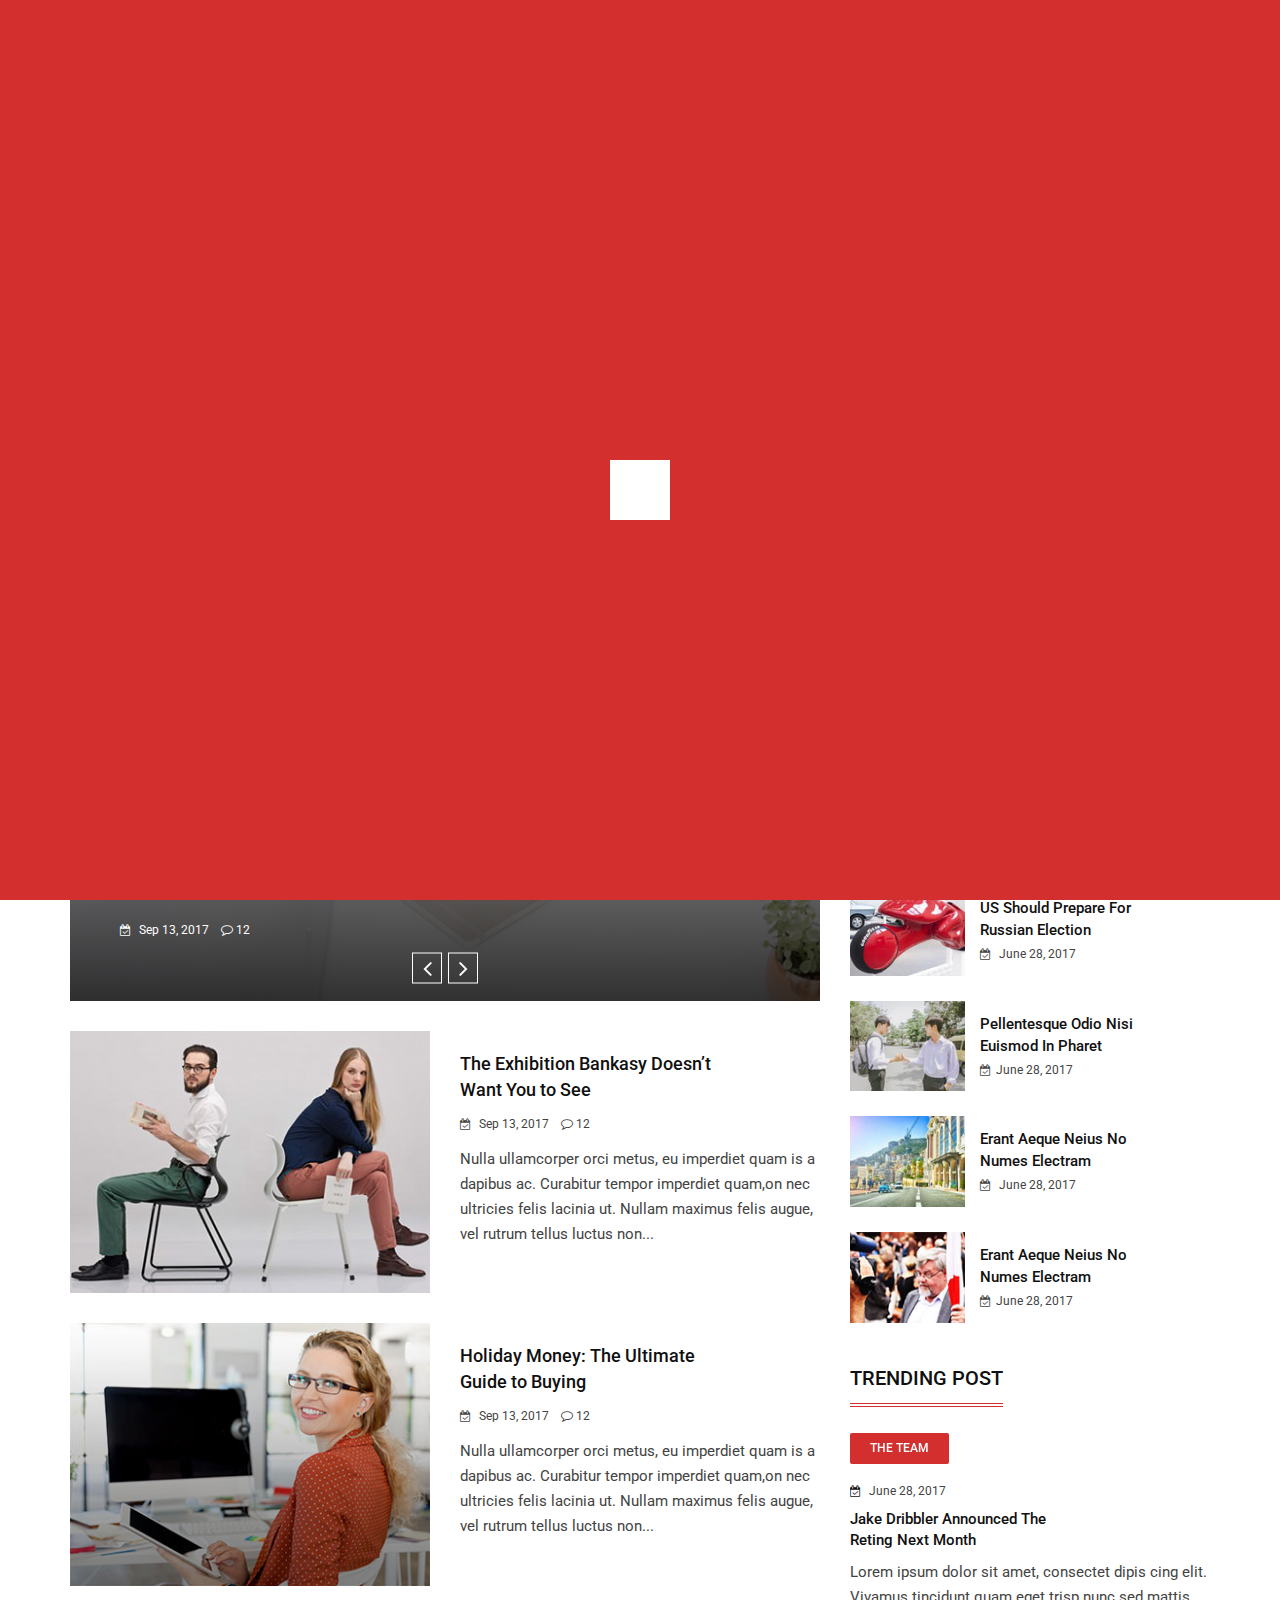
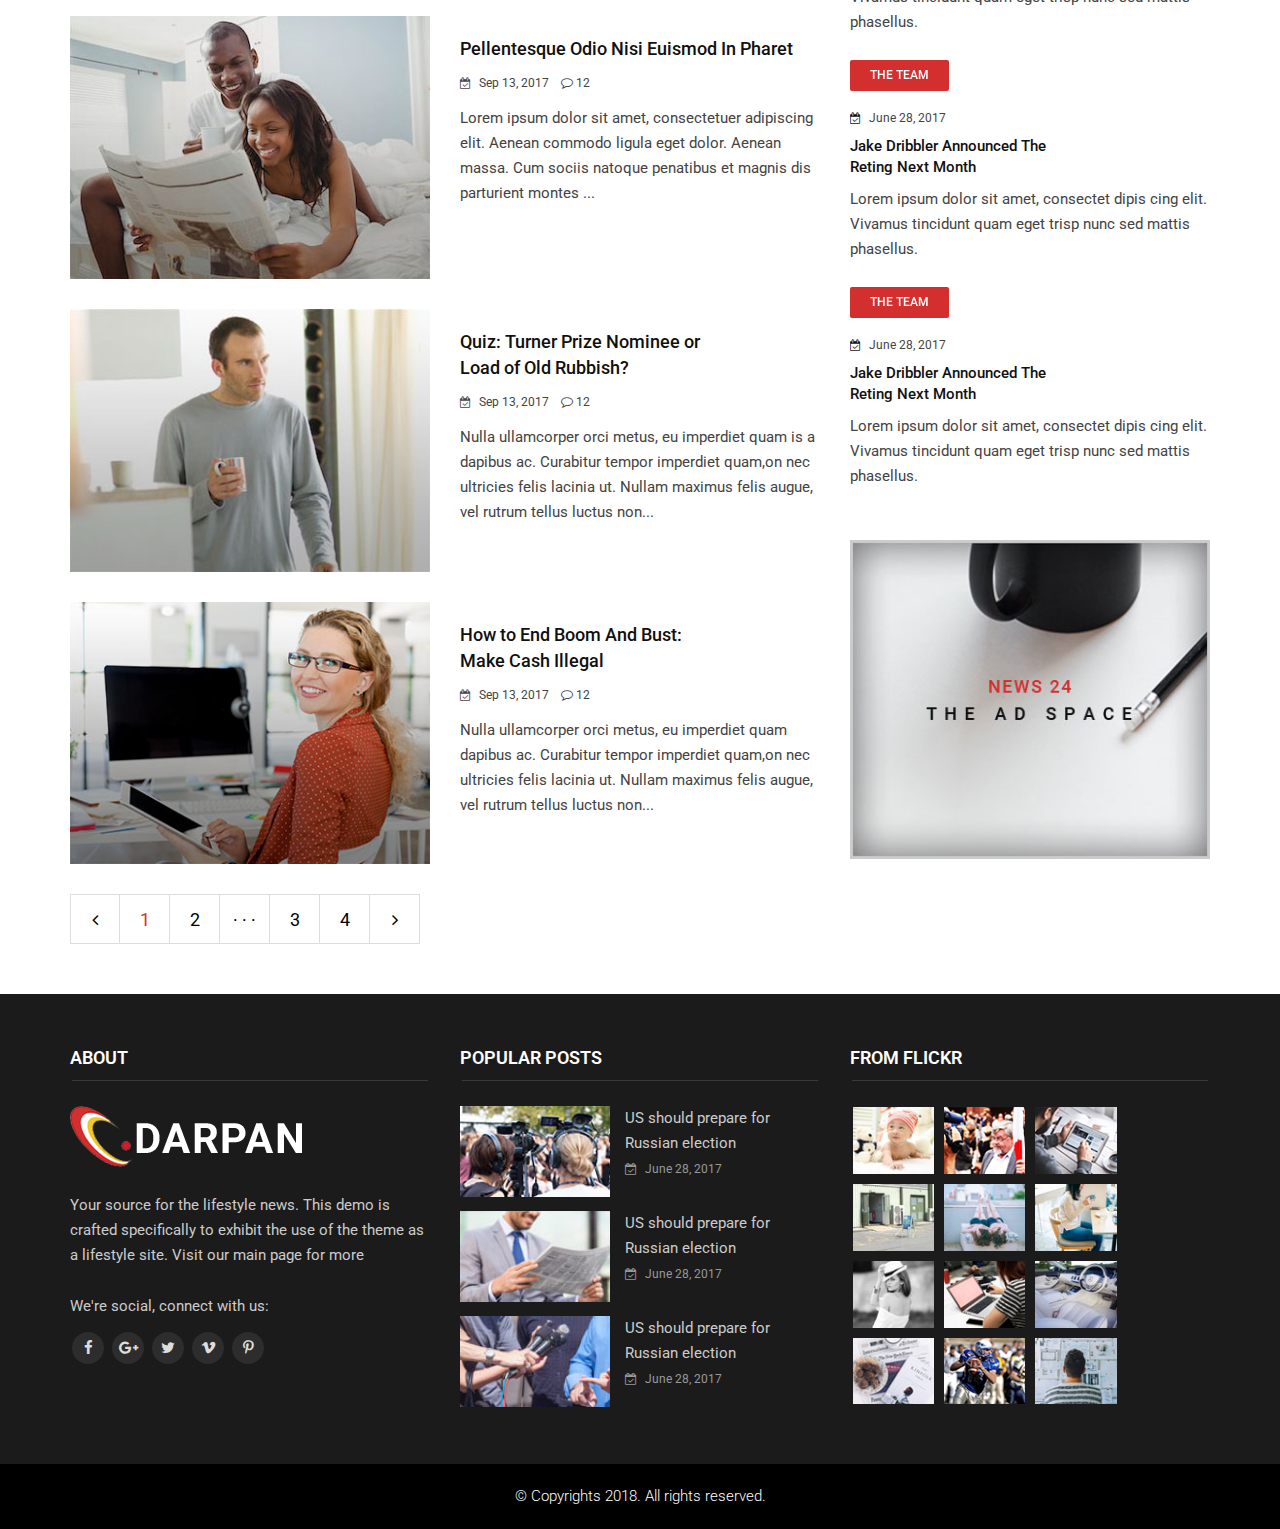
<file: category-style1.html>
<!doctype html>
<html class="no-js" lang="zxx">


<!-- Mirrored from rstheme.com/products/html/news24/news-magazine/category-style1.html by HTTrack Website Copier/3.x [XR&CO'2014], Thu, 18 Sep 2025 02:42:03 GMT -->
<head>
    <meta charset="utf-8">
    <meta http-equiv="x-ua-compatible" content="ie=edge">
    <title>Darpan | Category</title>
    <meta name="description" content="">
    <meta name="viewport" content="width=device-width, initial-scale=1">
    <link rel="apple-touch-icon" href="https://rstheme.com/">
    <link rel="shortcut icon" type="image/x-icon" href="images/fav.png">
    <!-- Place favicon.ico in the root directory -->
    <!-- all css here -->
    <!-- bootstrap v3.3.6 css -->
    <link rel="stylesheet" href="css/bootstrap.min.css">
    <!-- font-awesome css -->
    <link rel="stylesheet" href="css/font-awesome.min.css">
    <!-- animate css -->
    <link rel="stylesheet" href="css/animate.css">
    <!-- hover-min css -->
    <link rel="stylesheet" href="css/hover-min.css">
      <!-- magnific-popup css -->
    <link rel="stylesheet" href="css/magnific-popup.css">
    <!-- meanmenu css -->
    <link rel="stylesheet" href="css/meanmenu.min.css">
    <!-- owl.carousel css -->
    <link rel="stylesheet" href="css/owl.carousel.css">
    <!-- lightbox css -->
    <link href="css/lightbox.min.css" rel="stylesheet">
    <!-- nivo slider CSS -->
    <link rel="stylesheet" href="inc/custom-slider/css/nivo-slider.css" type="text/css" />
    <link rel="stylesheet" href="inc/custom-slider/css/preview.css" type="text/css" media="screen" />
    <!-- style css -->
    <link rel="stylesheet" href="style.css">
    <!-- responsive css -->
    <link rel="stylesheet" href="css/responsive.css">
    <!-- modernizr js -->
    <script src="js/modernizr-2.8.3.min.js"></script>
</head>

<body>
    <!--Preloader area Start here-->
	<div class="preloader">
		 <div class="sk-cube-grid">
			<div class="sk-cube sk-cube1"></div>
			<div class="sk-cube sk-cube2"></div>
			<div class="sk-cube sk-cube3"></div>
			<div class="sk-cube sk-cube4"></div>
			<div class="sk-cube sk-cube5"></div>
			<div class="sk-cube sk-cube6"></div>
			<div class="sk-cube sk-cube7"></div>
			<div class="sk-cube sk-cube8"></div>
			<div class="sk-cube sk-cube9"></div>
		  </div>
	</div>
	<!--Preloader area end here-->

    <!--Header area start here-->
    <header>
        <div class="header-top-area">
            <div class="container">
                <div class="row">
                    <div class="col-lg-8 col-md-8 col-sm-8 col-xs-12">
                        <div class="header-top-left">
                            <ul>
                                <li><span id="today"></span></li>
                                <li><a href="account.html">Sign In / Join</a></li>
                                <li><a href="contact.html">Contact</a></li>
                                <li>London, 27 <sup>o</sup> C</li>
                            </ul>
                        </div>
                    </div>
                    <div class="col-lg-4 col-md-4 col-sm-4 col-xs-12">
                        <div class="social-media-area">
                            <nav>
                                <ul>
                                    <li><a href="#" class="active"><i class="fa fa-facebook"></i></a></li>
                                    <li><a href="#"><i class="fa fa-google-plus" aria-hidden="true"></i></a></li>
                                    <li><a href="#"><i class="fa fa-twitter"></i></a></li>
                                    <li><a href="#"><i class="fa fa-vimeo" aria-hidden="true"></i></a></li>
                                    <li><a href="#"><i class="fa fa-pinterest-p" aria-hidden="true"></i></a></li>
                                </ul>
                            </nav>
                        </div>
                    </div>
                </div>
            </div>
        </div>
        <div class="header-middle-area">
            <div class="container">
                <div class="row">
                    <div class="col-lg-4 col-md-4 col-sm-12 col-xs-12">
                        <div class="logo-area">
                            <a href="index.html"><img src="images/logo.png" alt="logo"></a>
                        </div>
                    </div>
                    <div class="col-lg-8 col-md-8 col-sm-12 col-xs-12">
                        <div class="right-banner">
                            <img src="images/add/1.png" alt="add image">
                        </div>
                    </div>
                </div>
            </div>
        </div>
        <div class="header-bottom-area" id="sticky">
            <div class="container">
                <div class="row">
                    <div class="col-lg-10 col-md-10 col-sm-12 col-xs-12">
                        <div class="navbar-header">
                            <div class="col-sm-8 col-xs-8 padding-null">
                                <button class="navbar-toggle" type="button" data-toggle="collapse" data-target=".navbar-collapse">
                                <span class="sr-only">Toggle navigation</span>
                                <span class="icon-bar"></span>
                                <span class="icon-bar"></span>
                                <span class="icon-bar"></span>
                                </button>
                            </div>
                            <div class="col-sm-4 col-xs-4 hidden-desktop text-right search">
                                <a href="#search-mobile" data-toggle="collapse" class="search-icon"><i class="fa fa-search" aria-hidden="true"></i></a>
                                <div id="search-mobile" class="collapse search-box">
                                    <input type="text" class="form-control" placeholder="Search...">
                                </div>
                            </div>    
                        </div>
                        <div class="main-menu navbar-collapse collapse">
                            <nav>
                                <ul>
                                    <li><a href="index.html" class="has dropdown-toggle">Home <i class="fa fa-chevron-down" aria-hidden="true"></i></a>
                                        <ul class="sub-menu">
                                            <li><a href="index.html">Home 1</a></li>
                                            <li><a href="index2.html">Home 2</a></li>
                                            <li><a href="index3.html">Home 3</a></li>
                                        </ul>
                                    </li>
                                    <li><a href="#" class="has">Mega Menu <i class="fa fa-chevron-down" aria-hidden="true"></i></a>
                                        <ul class="sub-menu mega">
                                            <div class="row">
                                                <div class="col-lg-12 col-md-12 col-sm-12 col-xs-12">
                                                    <div class="col-lg-3 col-md-3 col-sm-3 col-xs-12">
                                                        <a href="blog-single.html"><img src="images/category/1.jpg" alt=""></a>
                                                        <h3> <a href="blog-single.html">Holiday Money: The Ultimate Guide to Buying</a></h3>
                                                        <p>Nulla ullamcorper orci metus, eu imperdiet quam is a dapibus ac...</p>
                                                    </div>
                                                    <div class="col-lg-3 col-md-3 col-sm-3 col-xs-12">
                                                        <a href="blog-single.html"><img src="images/category/2.jpg" alt=""></a>
                                                        <h3> <a href="blog-single.html">The Exhibition Bankasy Doesn’t Want You to See </a></h3>
                                                        <p>Nulla ullamcorper orci metus, eu imperdiet quam is a dapibus ac...</p>
                                                    </div>
                                                    <div class="col-lg-3 col-md-3 col-sm-3 col-xs-12">
                                                        <a href="blog-single.html"><img src="images/category/5.jpg" alt=""></a>
                                                        <h3> <a href="blog-single.html">How to End Boom And Bust: Make Cash Illegal </a></h3>
                                                        <p>Nulla ullamcorper orci metus, eu imperdiet quam is a dapibus ac...</p>
                                                    </div>
                                                    <div class="col-lg-3 col-md-3 col-sm-3 col-xs-12">
                                                        <a href="blog-single.html"><img src="images/category/4.jpg" alt=""></a>
                                                        <h3> <a href="blog-single.html">Quiz: Turner Prize Nominee or Load of Old Rubbish? </a></h3>
                                                        <p>Nulla ullamcorper orci metus, eu imperdiet quam is a dapibus ac...</p>
                                                    </div>
                                                </div>    
                                            </div>
                                        </ul>
                                    </li>
                                    <li><a href="#" class="has">Pages <i class="fa fa-chevron-down" aria-hidden="true"></i></a>
                                        <ul class="sub-menu">
                                            <li><a href="about.html">About</a></li>
                                            <li class="has"><a href="#">Blog <i class="fa fa-angle-right" aria-hidden="true"></i></a>
                                                <ul>
                                                    <li><a href="blog.html">Blog</a></li>
                                                    <li><a href="blog-single.html">Blog Single</a></li>
                                                </ul>
                                            </li>
                                            <li><a href="#">Category <i class="fa fa-angle-right" aria-hidden="true"></i></a>
                                                <ul>
                                                    <li><a href="category-style1.html">Category Style 1</a></li>
                                                    <li><a href="category-style2.html">Category Style 2</a></li>
                                                    <li><a href="category-style3.html">Category Style 3</a></li>
                                                    <li><a href="category-style4.html">Category Style 4</a></li>
                                                </ul>
                                            </li>                                            
                                            <li><a href="#">Gallery<i class="fa fa-angle-right" aria-hidden="true"></i></a>
                                                <ul>
                                                    <li><a href="gallery.html">Gallery One</a></li>
                                                    <li><a href="gallery2.html">Gallery Two</a></li>
                                                    <li><a href="gallery-single.html">Gallery Single</a></li>
                                                </ul>
                                            </li>
                                            <li><a href="#">Author <i class="fa fa-angle-right" aria-hidden="true"></i></a>
                                                <ul>
                                                    <li><a href="author.html">Author</a></li>
                                                    <li><a href="author-single.html">Author Single</a></li>
                                                </ul>
                                            </li>
                                            <li><a href="testimonial.html">Testimonial</a></li>
                                            <li><a href="account.html">Account</a></li>
                                            <li><a href="contact.html">Contact</a></li>
                                            <li><a href="error-404.html">Error-404</a></li>
                                        </ul>
                                    </li>
                                    <li><a href="category.html">Business</a></li>
                                    <li><a href="category-world.html">World</a></li>
                                    <li><a href="category-fashion.html">Fashion</a></li>
                                    <li><a href="category-politics.html">Politics</a></li>
                                    <li><a href="category-sports.html">Sports</a></li>
                                    <li><a href="category-health.html">Health</a></li>
                                    <li><a href="category-science.html">Science</a></li>
                                    <li><a href="category-videos.html">Videos</a></li>
                                </ul>
                            </nav>
                        </div>
                    </div>
                    <div class="col-lg-2 col-md-2 col-sm-hidden col-xs-hidden text-right search hidden-mobile">
                        <a href="#search" data-toggle="collapse" class="search-icon"><i class="fa fa-search" aria-hidden="true"></i></a>
                        <div id="search" class="collapse search-box">
                            <input type="text" class="form-control" placeholder="Search...">
                        </div>
                    </div>                    
                </div>
            </div>
        </div>
    </header>
    <!--Header area end here-->
    <!-- Inner Page Header serction start here -->
    <div class="inner-page-header">
        <div class="banner">
            <img src="images/banner/3.jpg" alt="Banner">
        </div>
        <div class="banner-text">
            <div class="container">
                <div class="row">
                    <div class="col-lg-12 col-md-12 col-sm-12 col-xs-12">
                        <div class="header-page-locator">
                            <ul>
                                <li><a href="index.html">Home <i class="fa fa-compress" aria-hidden="true"></i> </a> Category</li>
                            </ul>
                        </div>
                        <div class="header-page-title">
                            <h1>Category Fashion</h1>
                        </div>
                        <div class="header-page-subtitle">
                            <p>There are many variations of passages of Lorem Ipsum available, but the majority have suffered
                                <br>alteration in some form, by injected humou</p>
                        </div>
                    </div>
                </div>
            </div>
        </div>
    </div>
    <!-- Inner Page Header serction end here -->
 
   <!-- Category Page Start Here -->
    <div class="blog-page-area gallery-page category-page">
        <div class="container">
            <div class="row">
                <div class="col-lg-8 col-md-8 col-sm-12 col-xs-12">
                    <div class="row">
                        <ul>
                            <li>
                                <div class="col-lg-12 col-md-12 col-sm-12 col-xs-12">
                                    <div id="news-Carousel1" class="carousel carousel-top-category slide" data-ride="carousel">
                                    <!-- Wrapper for slides -->
                                    <!-- Left and right controls -->                
                                    <div class="next-prev">
                                        <a class="left news-control" href="#news-Carousel1" data-slide="prev">
                                        <span class="news-arrow-left"><i class="fa fa-angle-left" aria-hidden="true"></i></span>
                                        </a>
                                        <a class="right news-control" href="#news-Carousel1" data-slide="next">
                                        <span class="news-arrow-right"><i class="fa fa-angle-right" aria-hidden="true"></i></span>
                                        </a>
                                        </div>                  
                                        <div class="carousel-inner">
                                        <div class="item active">                          
                                        <div class="blog-image">
                                            <a href="blog-single.html">
                                                <i class="fa fa-link" aria-hidden="true"></i>
                                                <img src="images/category/3.jpg" alt="category photo">
                                            </a>                                    
                                        </div>
                                        <div class="dsc">
                                            <h3><a href="blog-single.html">Hackers Can Steal Your Financial Info With<br/> Your Name and Email</a></h3>
                                            <span class="date"> <i class="fa fa-calendar-check-o" aria-hidden="true"></i> Sep 13, 2017</span>         
                                            <span class="like"><a href="#"><i class="fa fa-comment-o" aria-hidden="true"></i>  12 </a></span>
                                        </div>  
                                        </div>
                                        <div class="item">                          
                                            <div class="blog-image">
                                                <a href="blog-single.html">
                                                    <i class="fa fa-link" aria-hidden="true"></i>
                                                    <img src="images/category/6.jpg" alt="category photo">
                                                </a> 
                                            </div>
                                            <div class="dsc">
                                                <h3><a href="blog-single.html">Hackers Can Steal Your Financial Info With<br/> Your Name and Email</a></h3>
                                                <span class="date"><i class="fa fa-calendar-check-o" aria-hidden="true"></i> Sep 13, 2017</span>
                                                <span class="like"><a href="#"><i class="fa fa-comment-o" aria-hidden="true"></i>  12 </a></span>
                                            </div>  
                                        </div>
                                    </div>
                                </div>
                                </div>
                            </li>
                        </ul>    
                    </div>     
                    <div class="row">
                        <ul>
                            <li>
                                <div class="col-lg-6 col-md-6 col-sm-6 col-xs-12">
                                    <div class="carousel-inner">              
                                        <div class="blog-image">
                                            <div class="videos-icon">
                                                <a class="popup-videos" href="http://youtube.com/watch?v=Cdajfy4voyY">
                                                <img src="images/fetuered/video-icon.png" alt="">
                                                </a>
                                            </div>
                                            <a href="blog-single.html">
                                                <img src="images/category/2.jpg" alt="category photo">
                                            </a>
                                        </div>                           
                                    </div>
                                </div>
                                <div class="col-lg-6 col-md-6 col-sm-6 col-xs-12">
                                    <h3><a href="blog-single.html">The Exhibition Bankasy Doesn’t <br />Want You to See</a></h3>
                                    <span class="date"><i class="fa fa-calendar-check-o" aria-hidden="true"></i> Sep 13, 2017</span>              <span class="like"><a href="#"><i class="fa fa-comment-o" aria-hidden="true"></i>  12 </a></span>
                                    <p>Nulla ullamcorper orci metus, eu imperdiet quam is a dapibus ac. Curabitur tempor imperdiet quam,on nec ultricies felis lacinia ut. Nullam maximus felis augue, vel rutrum tellus luctus non...</p>
                                </div>
                            </li>
                        </ul>    
                    </div>
                    <div class="row">
                        <ul>
                            <li>
                                <div class="col-lg-6 col-md-6 col-sm-6 col-xs-12">
                                    <div id="news-Category" class="carousel slide" data-ride="carousel">
                                    <!-- Wrapper for slides -->
                                    <!-- Left and right controls -->                
                                    <div class="next-prev">
                                        <a class="left news-control" href="#news-Category" data-slide="prev">
                                        <span class="news-arrow-left"><i class="fa fa-angle-left" aria-hidden="true"></i></span>
                                        </a>
                                        <a class="right news-control" href="#news-Category" data-slide="next">
                                        <span class="news-arrow-right"><i class="fa fa-angle-right" aria-hidden="true"></i></span>
                                        </a>
                                        </div>                  
                                        <div class="carousel-inner">
                                        <div class="item active">                          
                                        <div class="blog-image">
                                            <a href="blog-single.html">
                                            <i class="fa fa-link" aria-hidden="true"></i>
                                                <img src="images/category/1.jpg" alt="category photo">
                                            </a>
                                        </div>  
                                        </div>
                                        <div class="item">                          
                                            <div class="blog-image">
                                                <a href="blog-single.html">
                                                    <i class="fa fa-link" aria-hidden="true"></i>
                                                    <img src="images/category/2.jpg" alt="category photo">
                                                </a>
                                            </div>  
                                        </div>
                                    </div>
                                </div>
                                </div>
                                <div class="col-lg-6 col-md-6 col-sm-6 col-xs-12">
                                    <h3><a href="blog-single.html">Holiday Money: The Ultimate <br />Guide to Buying</a></h3>
                                    <span class="date"><i class="fa fa-calendar-check-o" aria-hidden="true"></i> Sep 13, 2017</span>
                                    <span class="like"><a href="#"><i class="fa fa-comment-o" aria-hidden="true"></i>  12 </a></span>
                                    <p>Nulla ullamcorper orci metus, eu imperdiet quam is a dapibus ac. Curabitur tempor imperdiet quam,on nec ultricies felis lacinia ut. Nullam maximus felis augue, vel rutrum tellus luctus non...</p>
                                </div>
                            </li>
                        </ul>     
                    </div>
                    <div class="row">
                        <ul>
                            <li>
                                <div class="col-lg-6 col-md-6 col-sm-6 col-xs-12">
                                    <div class="carousel-inner">              
                                        <div class="blog-image">
                                            <a href="blog-single.html">
                                                <i class="fa fa-link" aria-hidden="true"></i>
                                                <img src="images/category/4.jpg" alt="category photo">
                                            </a>
                                        </div>                           
                                    </div>
                                </div>
                                <div class="col-lg-6 col-md-6 col-sm-6 col-xs-12">
                                    <h3><a href="blog-single.html">Pellentesque Odio Nisi 
Euismod In Pharet</a></h3>
                                    <span class="date"><i class="fa fa-calendar-check-o" aria-hidden="true"></i> Sep 13, 2017</span> <span class="like"><a href="#"><i class="fa fa-comment-o" aria-hidden="true"></i>  12 </a></span>
                                    <p>Lorem ipsum dolor sit amet, consectetuer adipiscing elit. Aenean commodo ligula eget dolor. Aenean massa. Cum sociis natoque penatibus et magnis dis parturient montes ...</p>
                                </div>
                            </li>
                        </ul>    
                    </div>
                    <div class="row">
                        <ul>
                            <li>
                                <div class="col-lg-6 col-md-6 col-sm-6 col-xs-12">
                                    <div class="carousel-inner">              
                                        <div class="blog-image">
                                            <div class="videos-icon">
                                            <a class="popup-videos" href="http://youtube.com/watch?v=Cdajfy4voyY">
                                                <img src="images/fetuered/video-icon.png" alt="">
                                            </a>
                                            </div>
                                            <a href="blog-single.html">
                                                <img src="images/category/5.jpg" alt="category photo">
                                            </a>
                                        </div>                           
                                    </div>
                                </div>
                                <div class="col-lg-6 col-md-6 col-sm-6 col-xs-12">
                                    <h3><a href="blog-single.html">Quiz: Turner Prize Nominee or <br /> Load of Old Rubbish?</a></h3>
                                    <span class="date"><i class="fa fa-calendar-check-o" aria-hidden="true"></i> Sep 13, 2017</span>
                                    <span class="like"><a href="#"><i class="fa fa-comment-o" aria-hidden="true"></i>  12 </a></span>
                                    <p>Nulla ullamcorper orci metus, eu imperdiet quam is a dapibus ac. Curabitur tempor imperdiet quam,on nec ultricies felis lacinia ut. Nullam maximus felis augue, vel rutrum tellus luctus non...</p>
                                </div>
                            </li>
                        </ul>    
                    </div>
                    <div class="row">
                        <ul>
                            <li>
                                <div class="col-lg-6 col-md-6 col-sm-6 col-xs-12">
                                    <div class="carousel-inner">              
                                        <div class="blog-image">
                                            <a href="blog-single.html">
                                                <i class="fa fa-link" aria-hidden="true"></i>
                                                <img src="images/category/1.jpg" alt="category photo">
                                            </a>
                                        </div>                           
                                    </div>
                                </div>
                                <div class="col-lg-6 col-md-6 col-sm-6 col-xs-12">
                                    <h3><a href="blog-single.html">How to End Boom And Bust: <br />Make Cash Illegal</a></h3>
                                    <span class="date"><i class="fa fa-calendar-check-o" aria-hidden="true"></i> Sep 13, 2017</span>
                                    <span class="like"><a href="#"><i class="fa fa-comment-o" aria-hidden="true"></i>  12 </a></span>
                                    <p>Nulla ullamcorper orci metus, eu imperdiet quam dapibus ac. Curabitur tempor imperdiet quam,on nec ultricies felis lacinia ut. Nullam maximus felis augue, vel rutrum tellus luctus non...</p>
                                </div>
                            </li>
                        </ul>    
                    </div>
                    <div class="row">
                        <div class="col-lg-12 col-md-12 col-sm-12 col-xs-12">
                            <div class="pagination-area">
                                <ul>
                                    <li><a href="#"><i class="fa fa-angle-left" aria-hidden="true"></i></a></li>
                                    <li class="active"><a href="#">1</a></li>
                                    <li><a href="#">2</a></li>
                                    <li><a href="#">. . .</a></li>
                                    <li><a href="#">3</a></li>
                                    <li><a href="#">4</a></li>
                                    <li><a href="#"><i class="fa fa-angle-right" aria-hidden="true"></i></a></li>
                                </ul>
                            </div>
                        </div>
                    </div>                       
                </div>
                <div class="col-lg-4 col-md-4 col-sm-12 col-xs-12">
                    <div class="sidebar-area">
                        <div class="like-box-area">
                            <ul>
                                <li><a href="#"><i class="fa fa-facebook" aria-hidden="true"></i> <span class="like-page">like our facebook page <br/>210,956 likes</span> <span class="like"><i class="fa fa-plus" aria-hidden="true"></i></span></a></li>
                                <li><a href="#"><i class="fa fa-twitter" aria-hidden="true"></i> <span class="like-page">Follow us on twitter<br/>2109 followers</span> <span class="like">
                                <i class="fa fa-plus" aria-hidden="true"></i></i></span></a></li>
                                <li><a href="#"><i class="fa fa-rss" aria-hidden="true"></i> <span class="like-page">Subscribe to our rss <br/>210,956 likes</span> <span class="like"><i class="fa fa-plus" aria-hidden="true"></i></span></a></li>
                            </ul>
                        </div>
                        <div class="recent-post-area hot-news">
                            <h3 class="title-bg">Recent Post</h3>
                            <ul class="news-post">
                                <li>
                                    <div class="row">
                                        <div class="col-lg-12 col-md-12 col-sm-12 col-xs-12 content">
                                            <div class="item-post">
                                                <div class="row">
                                                    <div class="col-lg-4 col-md-4 col-sm-4 col-xs-12 paddimg-right-none">
                                                        <a href="blog-single.html"><img src="images/popular/1.jpg" alt="" title="News image" /></a>
                                                    </div>
                                                    <div class="col-lg-8 col-md-8 col-sm-8 col-xs-12">
                                                        <h4><a href="blog-single.html"> US should prepare for<br/> Russian election</a></h4>
                                                        <span class="date"><i class="fa fa-calendar-check-o" aria-hidden="true"></i> June 28, 2017</span>
                                                    </div>
                                                </div>
                                            </div>
                                        </div>
                                    </div>
                                </li>
                                  <li>
                                    <div class="row">
                                        <div class="col-lg-12 col-md-12 col-sm-12 col-xs-12 content">
                                            <div class="item-post">
                                                <div class="row">
                                                    <div class="col-lg-4 col-md-4 col-sm-4 col-xs-12 paddimg-right-none">
                                                        <a href="blog-single.html"><img src="images/popular/2.jpg" alt="" title="News image" /></a>
                                                    </div>
                                                    <div class="col-lg-8 col-md-8 col-sm-8 col-xs-12">
                                                        <h4><a href="blog-single.html">Pellentesque Odio Nisi <br/>Euismod In Pharet</a></h4>
                                                        <span class="date"><i class="fa fa-calendar-check-o" aria-hidden="true"></i>June 28, 2017</span>
                                                    </div>
                                                </div>
                                            </div>
                                        </div>
                                    </div>
                                </li>
                                  <li>
                                    <div class="row">
                                        <div class="col-lg-12 col-md-12 col-sm-12 col-xs-12 content">
                                            <div class="item-post">
                                                <div class="row">
                                                    <div class="col-lg-4 col-md-4 col-sm-4 col-xs-12 paddimg-right-none">
                                                        <a href="blog-single.html"><img src="images/popular/3.jpg" alt="" title="News image" /></a>
                                                    </div>
                                                    <div class="col-lg-8 col-md-8 col-sm-8 col-xs-12">
                                                        <h4><a href="blog-single.html"> Erant Aeque Neius No <br/>Numes Electram</a></h4>
                                                        <span class="date"><i class="fa fa-calendar-check-o" aria-hidden="true"></i> June 28, 2017</span>
                                                    </div>
                                                </div>
                                            </div>
                                        </div>
                                    </div>
                                </li>
                                  <li>
                                    <div class="row">
                                        <div class="col-lg-12 col-md-12 col-sm-12 col-xs-12 content">
                                            <div class="item-post">
                                                <div class="row">
                                                    <div class="col-lg-4 col-md-4 col-sm-4 col-xs-12 paddimg-right-none">
                                                        <a href="blog-single.html"><img src="images/popular/4.jpg" alt="" title="News image" /></a>
                                                    </div>
                                                    <div class="col-lg-8 col-md-8 col-sm-8 col-xs-12">
                                                        <h4><a href="blog-single.html">Erant Aeque Neius No <br/>Numes Electram</a></h4>
                                                        <span class="date"><i class="fa fa-calendar-check-o" aria-hidden="true"></i>June 28, 2017</span>
                                                    </div>
                                                </div>
                                            </div>
                                        </div>
                                    </div>
                                </li>
                            </ul>
                        </div>
                        <div class="trending-post-area">
                            <h3 class="title-bg">Trending Post</h3>
                            <div class="row">
                                <div class="col-lg-12 col-md-12 col-sm-12 col-xs-12">
                                    <ul>
                                        <li>
                                            <a href="blog-single.html" class="hvr-bounce-to-right team-btn">The team</a><br/>
                                            <span class="date"><i class="fa fa-calendar-check-o" aria-hidden="true"></i> June 28, 2017</span>
                                            <h4><a href="blog-single.html"> Jake Dribbler Announced The <br />Reting Next Month </a></h4>
                                            <p>Lorem ipsum dolor sit amet, consectet dipis cing elit. Vivamus tincidunt quam eget trisp  nunc sed mattis phasellus.</p>
                                        </li>
                                        <li>
                                            <a href="blog-single.html" class="hvr-bounce-to-right team-btn">The team</a><br/>
                                            <span class="date"><i class="fa fa-calendar-check-o" aria-hidden="true"></i> June 28, 2017</span>
                                            <h4><a href="blog-single.html"> Jake Dribbler Announced The <br />Reting Next Month </a></h4>
                                            <p>Lorem ipsum dolor sit amet, consectet dipis cing elit. Vivamus tincidunt quam eget trisp  nunc sed mattis phasellus.</p>
                                        </li>
                                        <li>
                                            <a href="blog-single.html" class="hvr-bounce-to-right team-btn">The team</a><br/>
                                            <span class="date"><i class="fa fa-calendar-check-o" aria-hidden="true"></i> June 28, 2017</span>
                                            <h4><a href="blog-single.html"> Jake Dribbler Announced The <br />Reting Next Month </a></h4>
                                            <p>Lorem ipsum dolor sit amet, consectet dipis cing elit. Vivamus tincidunt quam eget trisp  nunc sed mattis phasellus.</p>
                                        </li>
                                    </ul>
                                </div>
                            </div>
                        </div>
                        <div class="add">
                            <img src="images/add/2.jpg" alt="Add">
                        </div>
                    </div>
                </div>
            </div>
        </div>
    </div>
    <!-- Footer Area Section Start Here -->
     <footer>
        <div class="footer-top-area">
            <div class="container">
                <div class="row">
                    <!-- Footer About Section Start Here -->
                    <div class="col-lg-4 col-md-4 col-sm-4 col-xs-12">
                        <div class="single-footer footer-one">
                            <h3>About</h3>
                            <div class="footer-logo"><img src="images/footer-logo.png" alt="footer-logo"></div>
                            <p>Your source for the lifestyle news. This demo is crafted specifically to exhibit the use of the theme as a lifestyle site. Visit our main page for more </p>
                            <p>We're social, connect with us:</p>
                            <div class="footer-social-media-area">
                                <nav>
                                    <ul>
                                        <!-- Facebook Icon Here -->
                                        <li><a href="#"><i class="fa fa-facebook"></i></a></li>
                                        <!-- Google Icon Here -->
                                        <li><a href="#"><i class="fa fa-google-plus" aria-hidden="true"></i></a></li>
                                        <!-- Twitter Icon Here -->
                                        <li><a href="#"><i class="fa fa-twitter"></i></a></li>
                                        <!-- Vimeo Icon Here -->
                                        <li><a href="#"><i class="fa fa-vimeo" aria-hidden="true"></i></a></li>
                                        <!-- Pinterest Icon Here -->
                                        <li><a href="#"><i class="fa fa-pinterest-p" aria-hidden="true"></i></a></li>
                                    </ul>
                                </nav>
                            </div>
                        </div>
                    </div>
                    <!-- Footer About Section End Here -->

                    <!-- Footer Popular Post Section Start Here -->
                    <div class="col-lg-4 col-md-4 col-sm-4 col-xs-12">
                        <div class="single-footer footer-two">
                            <h3>Popular Posts</h3>
                            <nav>
                                <ul>
                                    <li>
                                        <div class="col-lg-5 col-md-5 col-sm-5 col-xs-4">
                                            <a href="blog-single.html"><img src="images/post-images/post-1.jpg" alt="post photo"></a>
                                        </div>
                                        <div class="col-lg-7 col-md-7 col-sm-7 col-xs-8">
                                            <p><a href="blog-single.html">US should prepare for Russian election</a></p>
                                            <span><i class="fa fa-calendar-check-o" aria-hidden="true"> </i> June  28,  2017</span>
                                        </div>
                                    </li>
                                    <li>
                                        <div class="col-lg-5 col-md-5 col-sm-5 col-xs-4">
                                            <a href="blog-single.html"><img src="images/post-images/post-2.jpg" alt="post photo"></a>
                                        </div>
                                        <div class="col-lg-7 col-md-7 col-sm-7 col-xs-8">
                                            <p><a href="blog-single.html">US should prepare for Russian election</a></p>
                                            <span><i class="fa fa-calendar-check-o" aria-hidden="true"> </i> June  28,  2017</span>
                                        </div>
                                    </li>
                                    <li>
                                        <div class="col-lg-5 col-md-5 col-sm-5 col-xs-4">
                                            <a href="blog-single.html"><img src="images/post-images/post-3.jpg" alt="post photo"></a>
                                        </div>
                                        <div class="col-lg-7 col-md-7 col-sm-7 col-xs-8">
                                            <p><a href="blog-single.html">US should prepare for Russian election</a></p>
                                            <span><i class="fa fa-calendar-check-o" aria-hidden="true"> </i> June  28,  2017</span>
                                        </div>
                                    </li>
                                </ul>
                            </nav>
                        </div>
                    </div>
                    <!-- Footer Popular Post Section End Here -->

                    <!-- Footer From Flickr Section Start Here -->
                    <div class="col-lg-4 col-md-4 col-sm-4 col-xs-12">
                        <div class="single-footer footer-three">
                            <h3>From Flickr</h3>
                            <ul>
                                <li>
                                    <a href="#"><img src="images/flicker/1.png" alt="flicker photo"></a>
                                </li>
                                <li>
                                    <a href="#"><img src="images/flicker/2.png" alt="flicker photo"></a>
                                </li>
                                <li>
                                    <a href="#"><img src="images/flicker/3.png" alt="flicker photo"></a>
                                </li>
                                <li>
                                    <a href="#"><img src="images/flicker/4.png" alt="flicker photo"></a>
                                </li>
                                <li>
                                    <a href="#"><img src="images/flicker/5.png" alt="flicker photo"></a>
                                </li>
                                <li>
                                    <a href="#"><img src="images/flicker/6.png" alt="flicker photo"></a>
                                </li>
                                <li>
                                    <a href="#"><img src="images/flicker/7.png" alt="flicker photo"></a>
                                </li>
                                <li>
                                    <a href="#"><img src="images/flicker/8.png" alt="flicker photo"></a>
                                </li>
                                <li>
                                    <a href="#"><img src="images/flicker/9.png" alt="flicker photo"></a>
                                </li>
                                <li>
                                    <a href="#"><img src="images/flicker/10.png" alt="flicker photo"></a>
                                </li>
                                <li>
                                    <a href="#"><img src="images/flicker/11.png" alt="flicker photo"></a>
                                </li>
                                <li>
                                    <a href="#"><img src="images/flicker/12.png" alt="flicker photo"></a>
                                </li>
                            </ul>
                        </div>
                    </div>
                    <!-- Footer From Flickr Section End Here -->
                </div>
            </div>
        </div>
        <!-- Footer Copyright Area Start Here -->
        <div class="footer-bottom-area">
            <div class="container">
                <div class="row">
                    <div class="col-lg-12 col-md-12 col-sm-12 col-xs-12">
                        <div class="footer-bottom">
                            <p> &copy; Copyrights 2018. All rights reserved.</p>
                        </div>
                    </div>
                </div>
            </div>
        </div>
        <!-- Footer Copyright Area End Here -->
    </footer>

    <!-- Start scrollUp  -->
    <div id="return-to-top">
        <span>Top</span>
    </div>
    <!-- End scrollUp  -->
    
    <!-- Footer Area Section End Here -->
    <!-- all js here -->
    <script src="js/jquery.min.js"></script>
    <!-- jquery latest version -->
    <script src="js/jquery.min.js"></script>
     <!-- jquery-ui js -->
    <script src="js/jquery-ui.min.js"></script>
    <!-- bootstrap js -->
    <script src="js/bootstrap.min.js"></script>
    <!-- meanmenu js -->
    <script src="js/jquery.meanmenu.js"></script>
    <!-- wow js -->
    <script src="js/wow.min.js"></script>
    <!-- owl.carousel js -->
    <script src="js/owl.carousel.min.js"></script>
    <!-- magnific-popup js -->
    <script src="js/jquery.magnific-popup.js"></script>
    
    <!-- jquery.counterup js -->
    <script src="js/jquery.counterup.min.js"></script>
    <script src="js/waypoints.min.js"></script>
    <!-- jquery light box -->
    <script src="js/lightbox.min.js"></script>
    <!-- Nivo slider js -->
    <script src="inc/custom-slider/js/jquery.nivo.slider.js" type="text/javascript"></script>
    <script src="inc/custom-slider/home.js" type="text/javascript"></script>
    <!-- main js -->
    <script src="js/main.js"></script>
</body>


<!-- Mirrored from rstheme.com/products/html/news24/news-magazine/category-style1.html by HTTrack Website Copier/3.x [XR&CO'2014], Thu, 18 Sep 2025 02:42:05 GMT -->
</html>
</file>
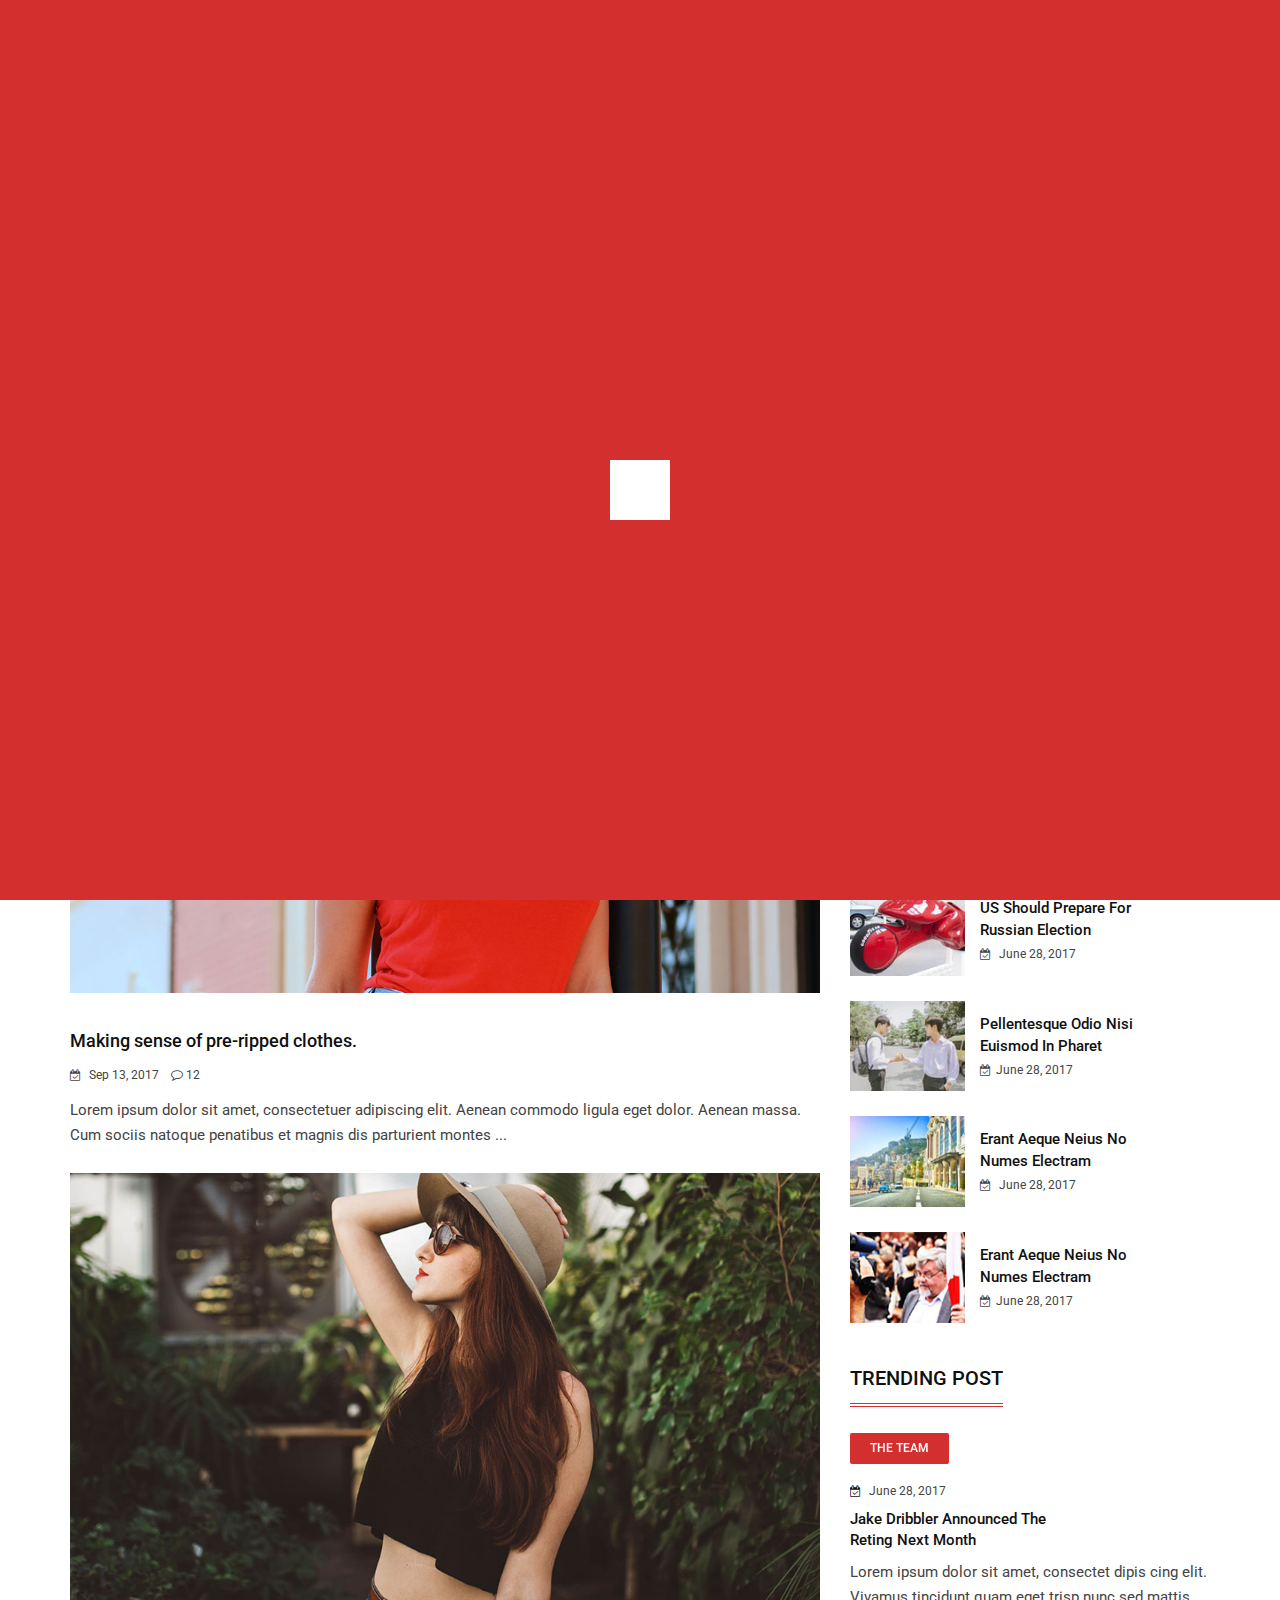
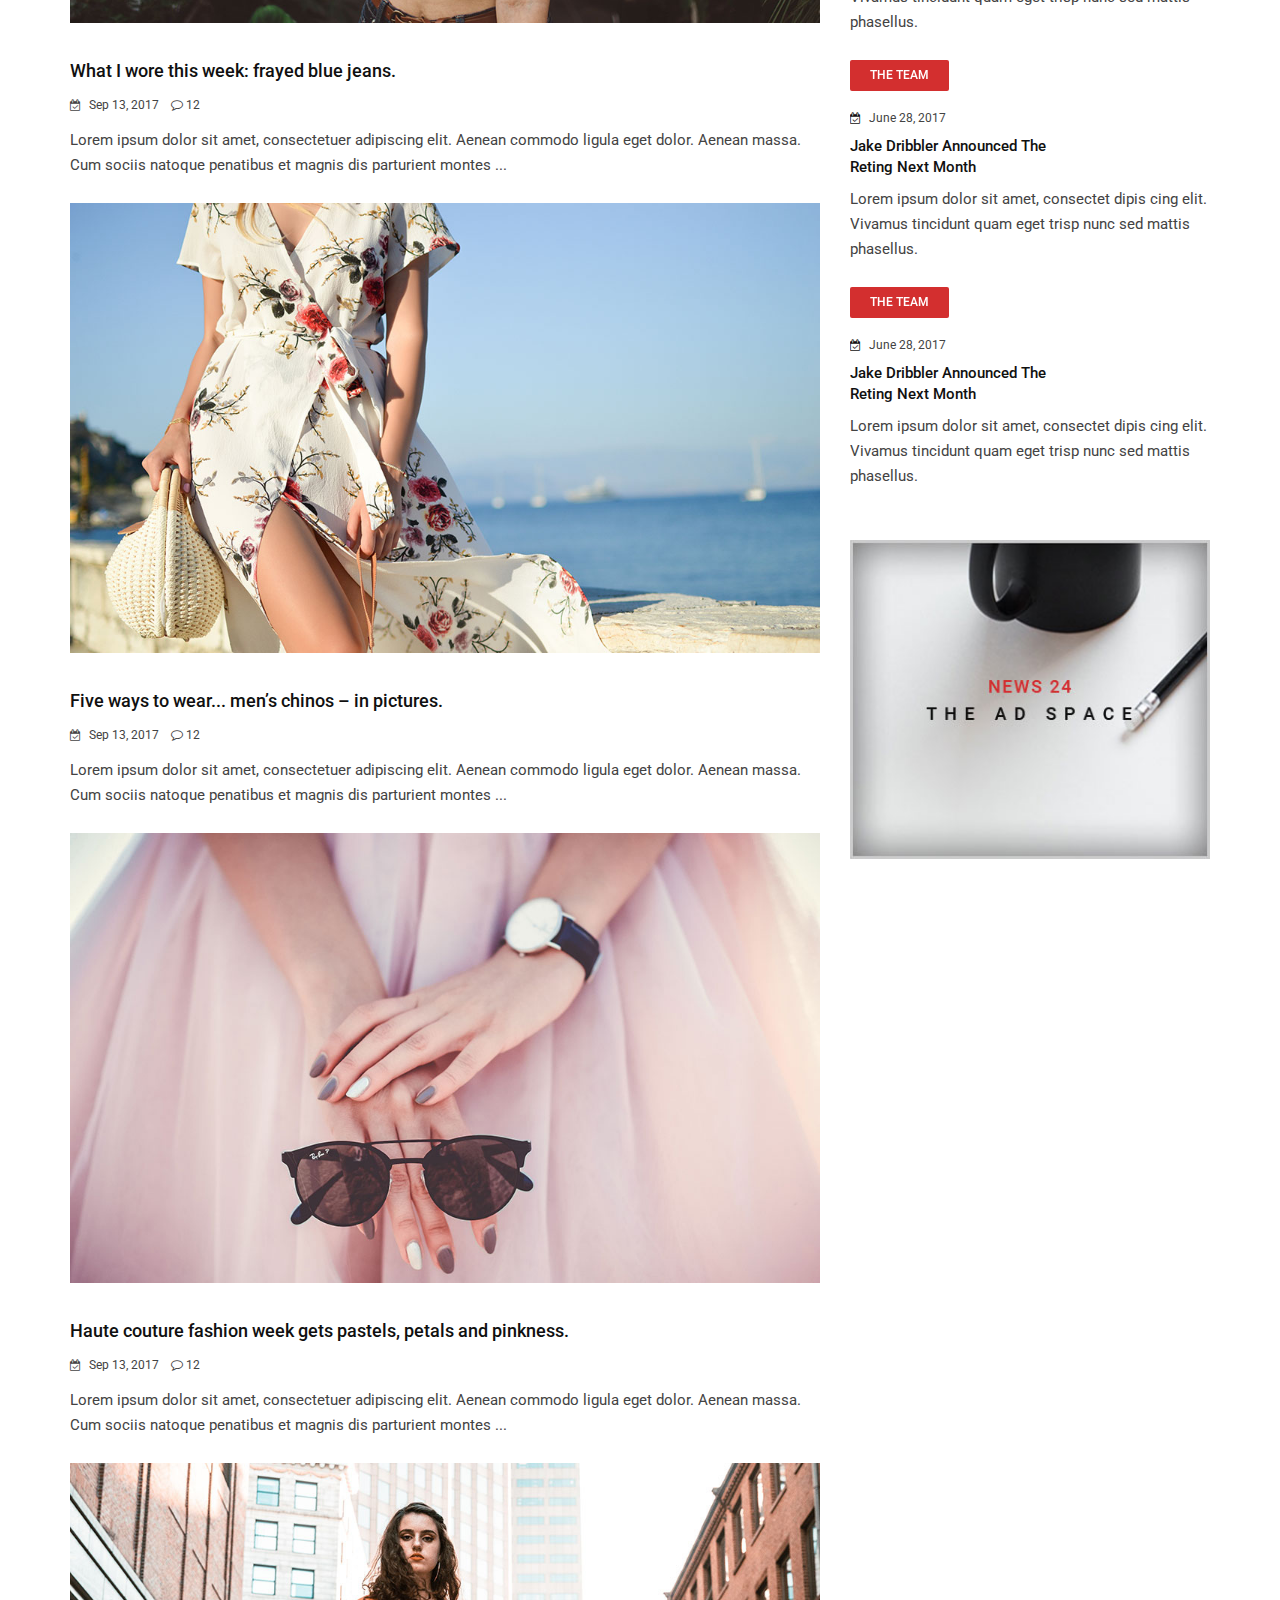
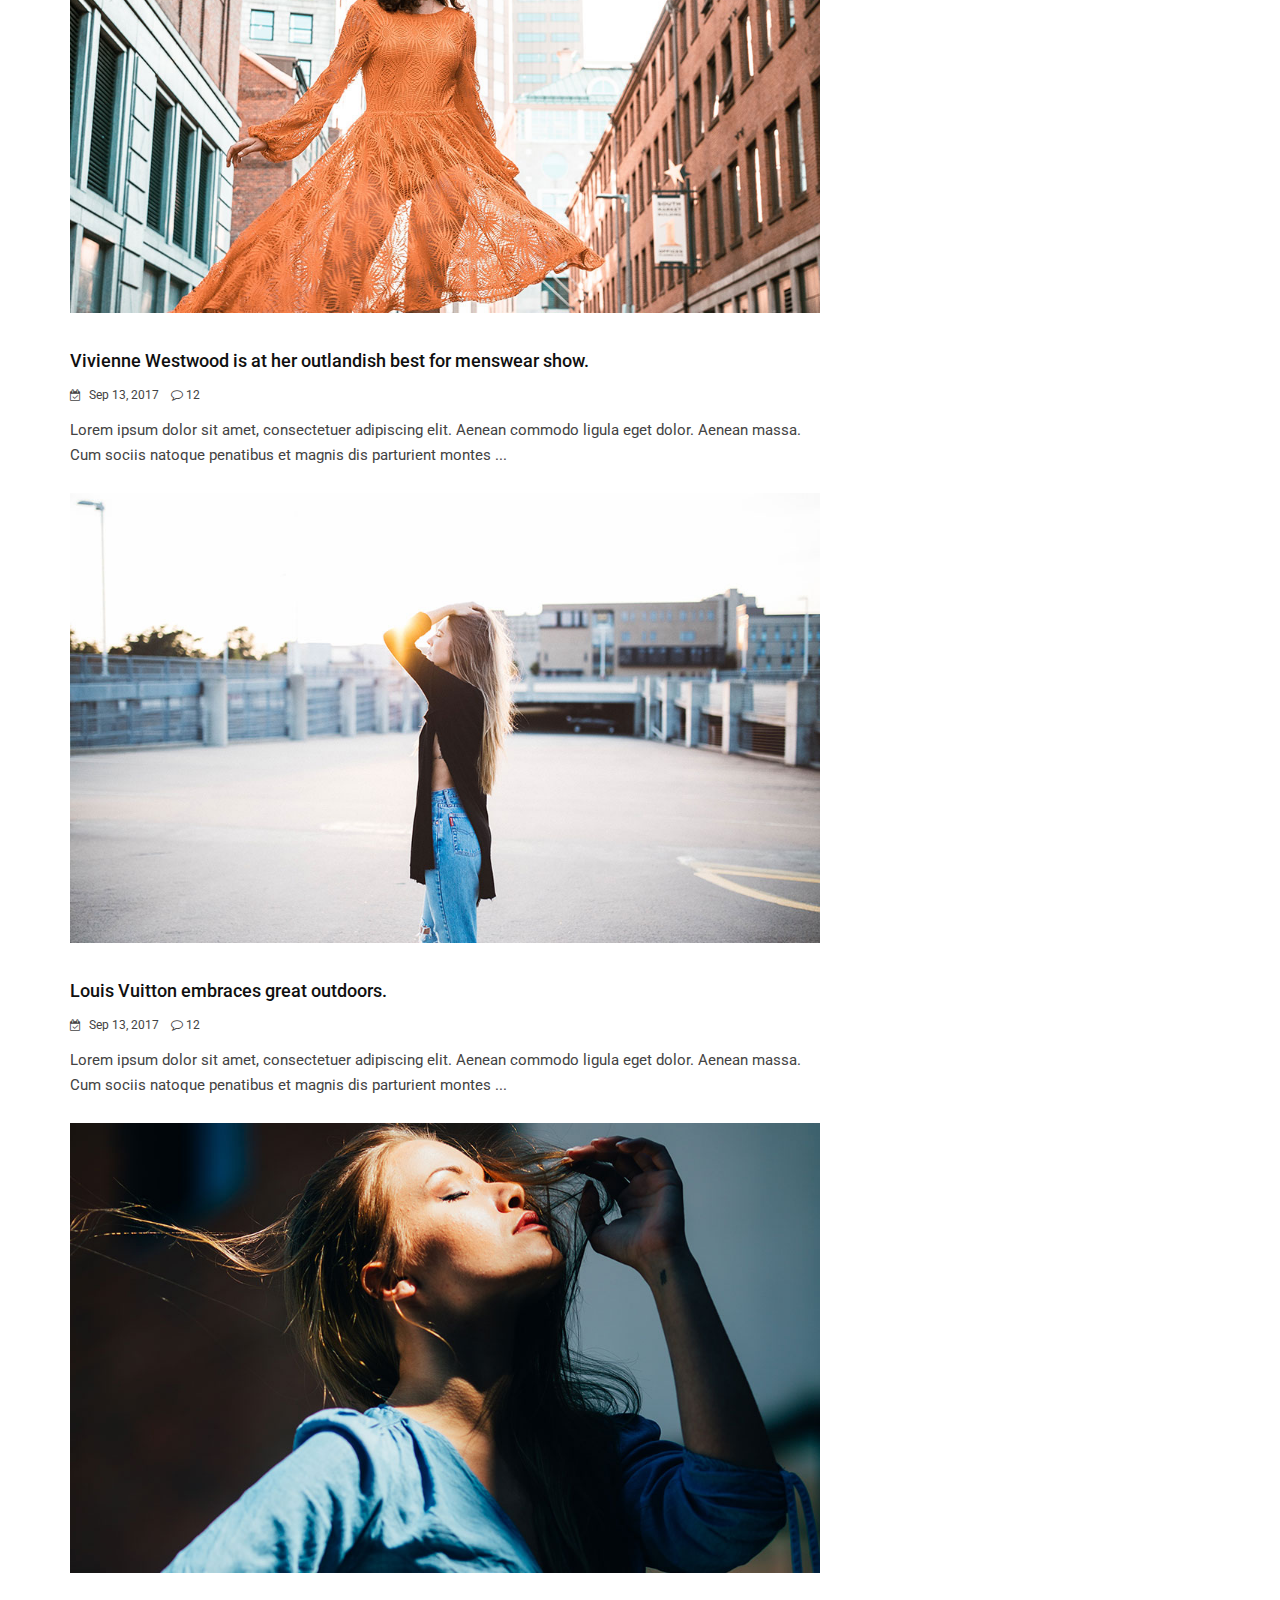
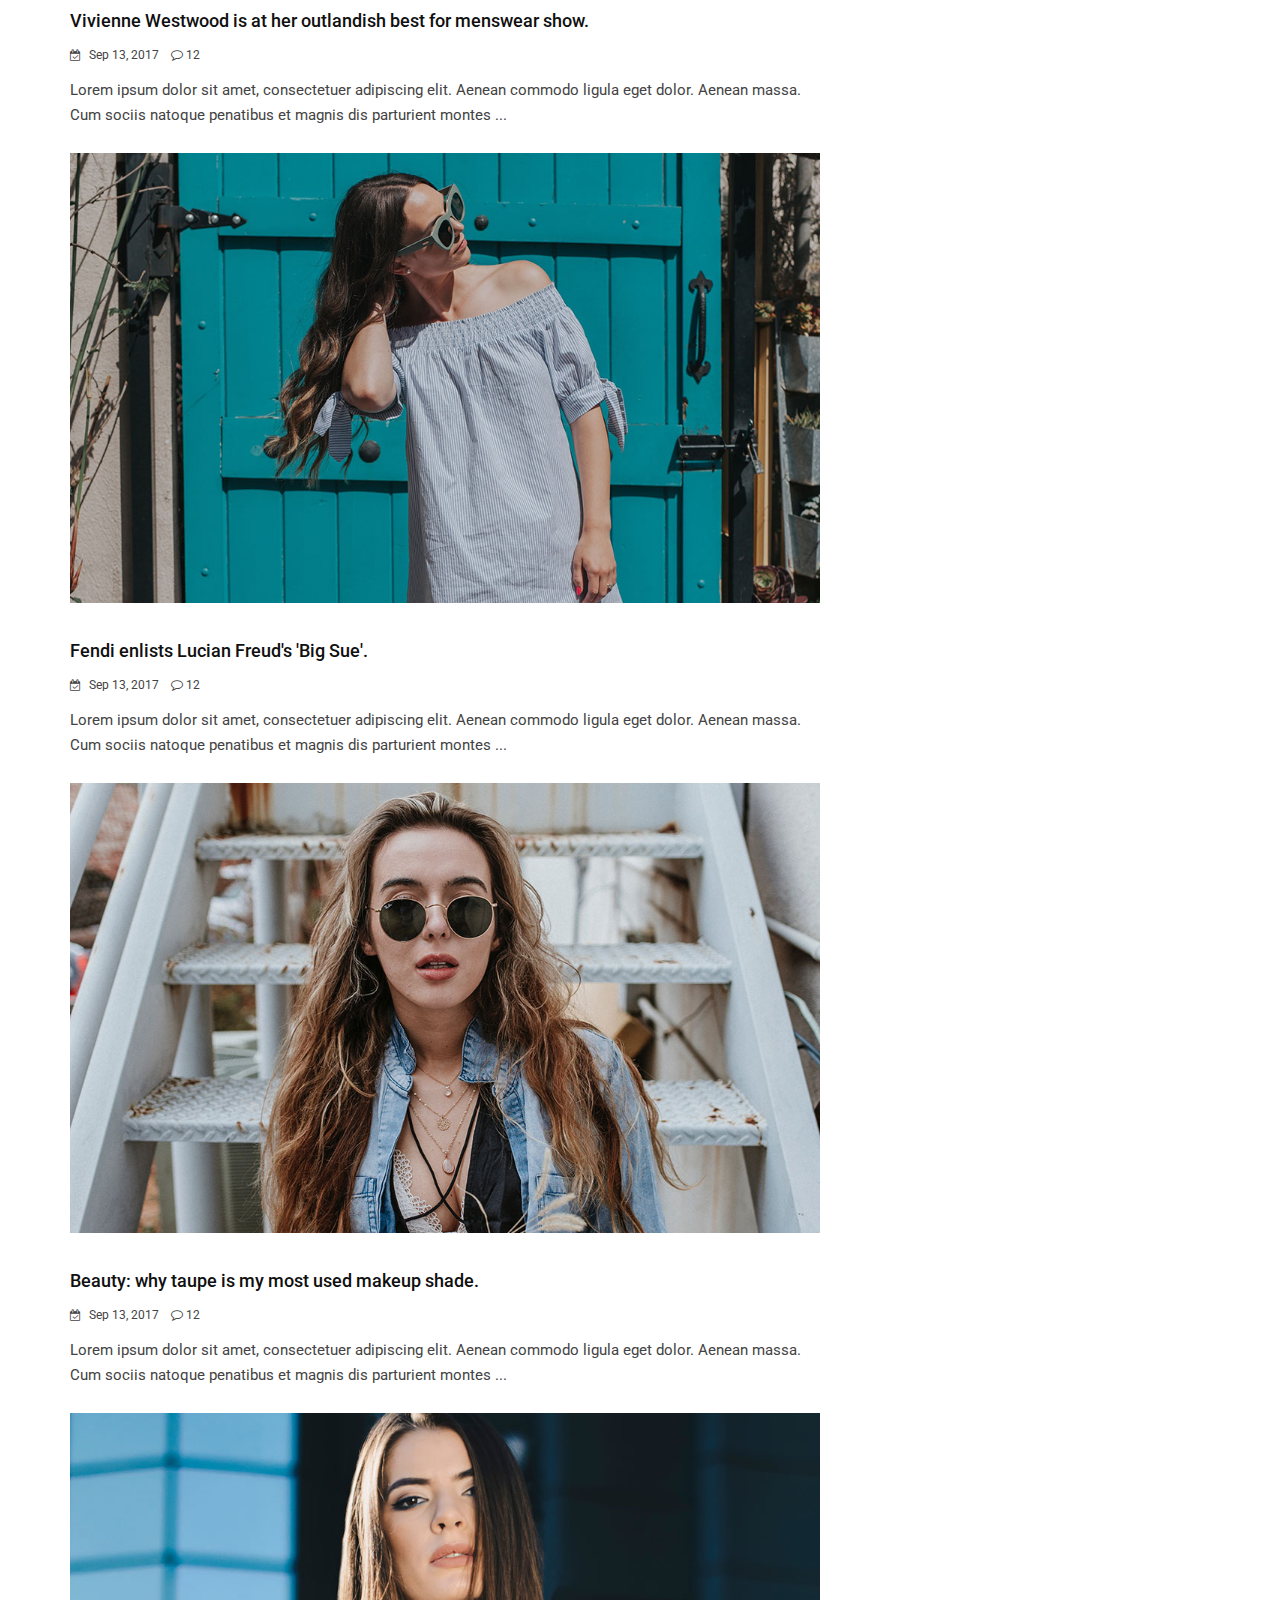
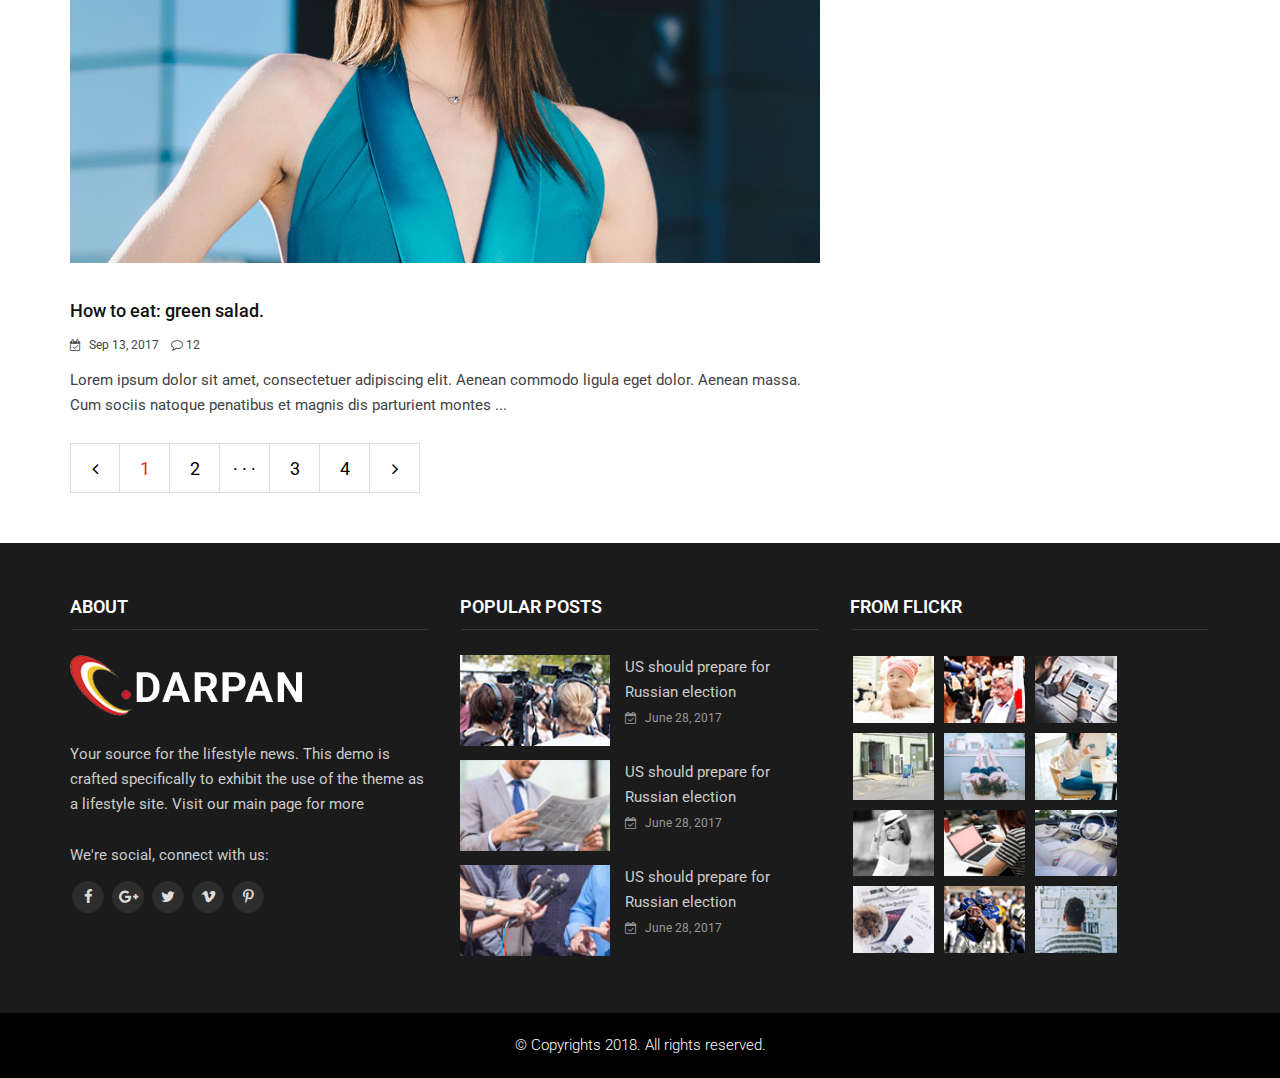
<file: category-style2.html>
<!doctype html>
<html class="no-js" lang="zxx">


<!-- Mirrored from rstheme.com/products/html/news24/news-magazine/category-style2.html by HTTrack Website Copier/3.x [XR&CO'2014], Thu, 18 Sep 2025 02:42:05 GMT -->
<head>
    <meta charset="utf-8">
    <meta http-equiv="x-ua-compatible" content="ie=edge">
    <title>Darpan | Fashion and Beauty</title>
    <meta name="description" content="">
    <meta name="viewport" content="width=device-width, initial-scale=1">
    <link rel="apple-touch-icon" href="https://rstheme.com/">
    <link rel="shortcut icon" type="image/x-icon" href="images/fav.png">
    <!-- Place favicon.ico in the root directory -->
    <!-- all css here -->
    <!-- bootstrap v3.3.6 css -->
    <link rel="stylesheet" href="css/bootstrap.min.css">
    <!-- font-awesome css -->
    <link rel="stylesheet" href="css/font-awesome.min.css">
    <!-- animate css -->
    <link rel="stylesheet" href="css/animate.css">
    <!-- hover-min css -->
    <link rel="stylesheet" href="css/hover-min.css">
      <!-- magnific-popup css -->
    <link rel="stylesheet" href="css/magnific-popup.css">
    <!-- meanmenu css -->
    <link rel="stylesheet" href="css/meanmenu.min.css">
    <!-- owl.carousel css -->
    <link rel="stylesheet" href="css/owl.carousel.css">
    <!-- lightbox css -->
    <link href="css/lightbox.min.css" rel="stylesheet">
    <!-- nivo slider CSS -->
    <link rel="stylesheet" href="inc/custom-slider/css/nivo-slider.css" type="text/css" />
    <link rel="stylesheet" href="inc/custom-slider/css/preview.css" type="text/css" media="screen" />
    <!-- style css -->
    <link rel="stylesheet" href="style.css">
    <!-- responsive css -->
    <link rel="stylesheet" href="css/responsive.css">
    <!-- modernizr js -->
    <script src="js/modernizr-2.8.3.min.js"></script>
</head>

<body>
    <!--Preloader area Start here-->
		<div class="preloader">
		 <div class="sk-cube-grid">
			<div class="sk-cube sk-cube1"></div>
			<div class="sk-cube sk-cube2"></div>
			<div class="sk-cube sk-cube3"></div>
			<div class="sk-cube sk-cube4"></div>
			<div class="sk-cube sk-cube5"></div>
			<div class="sk-cube sk-cube6"></div>
			<div class="sk-cube sk-cube7"></div>
			<div class="sk-cube sk-cube8"></div>
			<div class="sk-cube sk-cube9"></div>
		  </div>
	</div>
	<!--Preloader area end here-->

    <!--Header area start here-->
    <header>
        <div class="header-top-area">
            <div class="container">
                <div class="row">
                    <div class="col-lg-8 col-md-8 col-sm-8 col-xs-12">
                        <div class="header-top-left">
                            <ul>
                                <li><span id="today"></span></li>
                                <li><a href="account.html">Sign In / Join</a></li>
                                <li><a href="contact.html">Contact</a></li>
                                <li>London, 27 <sup>o</sup> C</li>
                            </ul>
                        </div>
                    </div>
                    <div class="col-lg-4 col-md-4 col-sm-4 col-xs-12">
                        <div class="social-media-area">
                            <nav>
                                <ul>
                                    <li><a href="#" class="active"><i class="fa fa-facebook"></i></a></li>
                                    <li><a href="#"><i class="fa fa-google-plus" aria-hidden="true"></i></a></li>
                                    <li><a href="#"><i class="fa fa-twitter"></i></a></li>
                                    <li><a href="#"><i class="fa fa-vimeo" aria-hidden="true"></i></a></li>
                                    <li><a href="#"><i class="fa fa-pinterest-p" aria-hidden="true"></i></a></li>
                                </ul>
                            </nav>
                        </div>
                    </div>
                </div>
            </div>
        </div>
        <div class="header-middle-area">
            <div class="container">
                <div class="row">
                    <div class="col-lg-4 col-md-4 col-sm-12 col-xs-12">
                        <div class="logo-area">
                            <a href="index.html"><img src="images/logo.png" alt="logo"></a>
                        </div>
                    </div>
                    <div class="col-lg-8 col-md-8 col-sm-12 col-xs-12">
                        <div class="right-banner">
                            <img src="images/add/1.png" alt="add image">
                        </div>
                    </div>
                </div>
            </div>
        </div>
        <div class="header-bottom-area" id="sticky">
            <div class="container">
                <div class="row">
                    <div class="col-lg-10 col-md-10 col-sm-12 col-xs-12">
                        <div class="navbar-header">
                            <div class="col-sm-8 col-xs-8 padding-null">
                                <button class="navbar-toggle" type="button" data-toggle="collapse" data-target=".navbar-collapse">
                                <span class="sr-only">Toggle navigation</span>
                                <span class="icon-bar"></span>
                                <span class="icon-bar"></span>
                                <span class="icon-bar"></span>
                                </button>
                            </div>
                            <div class="col-sm-4 col-xs-4 hidden-desktop text-right search">
                                <a href="#search-mobile" data-toggle="collapse" class="search-icon"><i class="fa fa-search" aria-hidden="true"></i></a>
                                <div id="search-mobile" class="collapse search-box">
                                    <input type="text" class="form-control" placeholder="Search...">
                                </div>
                            </div>    
                        </div>
                        <div class="main-menu navbar-collapse collapse">
                            <nav>
                                <ul>
                                    <li><a href="index.html" class="has dropdown-toggle">Home <i class="fa fa-chevron-down" aria-hidden="true"></i></a>
                                        <ul class="sub-menu">
                                            <li><a href="index.html">Home 1</a></li>
                                            <li><a href="index2.html">Home 2</a></li>
                                            <li><a href="index3.html">Home 3</a></li>
                                        </ul>
                                    </li>
                                    <li><a href="#" class="has">Mega Menu <i class="fa fa-chevron-down" aria-hidden="true"></i></a>
                                        <ul class="sub-menu mega">
                                            <div class="row">
                                                <div class="col-lg-12 col-md-12 col-sm-12 col-xs-12">
                                                    <div class="col-lg-3 col-md-3 col-sm-3 col-xs-12">
                                                        <a href="blog-single.html"><img src="images/category/1.jpg" alt=""></a>
                                                        <h3> <a href="blog-single.html">Holiday Money: The Ultimate Guide to Buying</a></h3>
                                                        <p>Nulla ullamcorper orci metus, eu imperdiet quam is a dapibus ac...</p>
                                                    </div>
                                                    <div class="col-lg-3 col-md-3 col-sm-3 col-xs-12">
                                                        <a href="blog-single.html"><img src="images/category/2.jpg" alt=""></a>
                                                        <h3> <a href="blog-single.html">The Exhibition Bankasy Doesn’t Want You to See </a></h3>
                                                        <p>Nulla ullamcorper orci metus, eu imperdiet quam is a dapibus ac...</p>
                                                    </div>
                                                    <div class="col-lg-3 col-md-3 col-sm-3 col-xs-12">
                                                        <a href="blog-single.html"><img src="images/category/5.jpg" alt=""></a>
                                                        <h3> <a href="blog-single.html">How to End Boom And Bust: Make Cash Illegal </a></h3>
                                                        <p>Nulla ullamcorper orci metus, eu imperdiet quam is a dapibus ac...</p>
                                                    </div>
                                                    <div class="col-lg-3 col-md-3 col-sm-3 col-xs-12">
                                                        <a href="blog-single.html"><img src="images/category/4.jpg" alt=""></a>
                                                        <h3> <a href="blog-single.html">Quiz: Turner Prize Nominee or Load of Old Rubbish? </a></h3>
                                                        <p>Nulla ullamcorper orci metus, eu imperdiet quam is a dapibus ac...</p>
                                                    </div>
                                                </div>    
                                            </div>
                                        </ul>
                                    </li>
                                    <li><a href="#" class="has">Pages <i class="fa fa-chevron-down" aria-hidden="true"></i></a>
                                        <ul class="sub-menu">
                                            <li><a href="about.html">About</a></li>
                                            <li class="has"><a href="#">Blog <i class="fa fa-angle-right" aria-hidden="true"></i></a>
                                                <ul>
                                                    <li><a href="blog.html">Blog</a></li>
                                                    <li><a href="blog-single.html">Blog Single</a></li>
                                                </ul>
                                            </li>
                                            <li><a href="#">Category <i class="fa fa-angle-right" aria-hidden="true"></i></a>
                                                <ul>
                                                    <li><a href="category-style1.html">Category Style 1</a></li>
                                                    <li><a href="category-style2.html">Category Style 2</a></li>
                                                    <li><a href="category-style3.html">Category Style 3</a></li>
                                                    <li><a href="category-style4.html">Category Style 4</a></li>
                                                </ul>
                                            </li>                                            
                                            <li><a href="#">Gallery<i class="fa fa-angle-right" aria-hidden="true"></i></a>
                                                <ul>
                                                    <li><a href="gallery.html">Gallery One</a></li>
                                                    <li><a href="gallery2.html">Gallery Two</a></li>
                                                    <li><a href="gallery-single.html">Gallery Single</a></li>
                                                </ul>
                                            </li>
                                            <li><a href="#">Author <i class="fa fa-angle-right" aria-hidden="true"></i></a>
                                                <ul>
                                                    <li><a href="author.html">Author</a></li>
                                                    <li><a href="author-single.html">Author Single</a></li>
                                                </ul>
                                            </li>
                                            <li><a href="testimonial.html">Testimonial</a></li>
                                            <li><a href="account.html">Account</a></li>
                                            <li><a href="contact.html">Contact</a></li>
                                            <li><a href="error-404.html">Error-404</a></li>
                                        </ul>
                                    </li>
                                    <li><a href="category.html">Business</a></li>
                                    <li><a href="category-world.html">World</a></li>
                                    <li><a href="category-fashion.html">Fashion</a></li>
                                    <li><a href="category-politics.html">Politics</a></li>
                                    <li><a href="category-sports.html">Sports</a></li>
                                    <li><a href="category-health.html">Health</a></li>
                                    <li><a href="category-science.html">Science</a></li>
                                    <li><a href="category-videos.html">Videos</a></li>
                                </ul>
                            </nav>
                        </div>
                    </div>
                    <div class="col-lg-2 col-md-2 col-sm-hidden col-xs-hidden text-right search hidden-mobile">
                        <a href="#search" data-toggle="collapse" class="search-icon"><i class="fa fa-search" aria-hidden="true"></i></a>
                        <div id="search" class="collapse search-box">
                            <input type="text" class="form-control" placeholder="Search...">
                        </div>
                    </div>                    
                </div>
            </div>
        </div>
    </header>
    <!--Header area end here-->
    <!-- Inner Page Header serction start here -->
    <div class="inner-page-header">
        <div class="banner">
            <img src="images/banner/3.jpg" alt="Banner">
        </div>
        <div class="banner-text">
            <div class="container">
                <div class="row">
                    <div class="col-lg-12 col-md-12 col-sm-12 col-xs-12">
                        <div class="header-page-locator">
                            <ul>
                                <li><a href="index.html">Home <i class="fa fa-compress" aria-hidden="true"></i> </a> Category</li>
                            </ul>
                        </div>
                        <div class="header-page-title">
                            <h1>Fashion and Beauty</h1>
                        </div>
                        <div class="header-page-subtitle">
                            <p>There are many variations of passages of Lorem Ipsum available, but the majority have suffered
                                <br>alteration in some form, by injected humou</p>
                        </div>
                    </div>
                </div>
            </div>
        </div>
    </div>
    <!-- Inner Page Header serction end here -->
 
   <!-- Category Page Start Here -->
    <div class="blog-page-area gallery-page category-page">
        <div class="container">
            <div class="row">
                <div class="col-lg-8 col-md-8 col-sm-12 col-xs-12">    
                    <div class="row">
                        <ul>
                            <li>
                                <div class="col-lg-12 col-md-12 col-sm-12 col-xs-12">
                                    <div class="carousel-inner">              
                                        <div class="blog-image">
                                            <div class="videos-icon">
                                                <a class="popup-videos" href="http://youtube.com/watch?v=Cdajfy4voyY">
                                                <img src="images/fetuered/video-icon.png" alt="">
                                                </a>
                                            </div>
                                            <a href="blog-single.html">
                                                <img src="images/fashion-cat/1.jpg" alt="category photo">
                                            </a>
                                        </div>                           
                                    </div>
                                    <h3><a href="blog-single.html">Making sense of pre-ripped clothes.</a></h3>
                                    <span class="date"><i class="fa fa-calendar-check-o" aria-hidden="true"></i> Sep 13, 2017</span>               <span class="like"><a href="#"><i class="fa fa-comment-o" aria-hidden="true"></i>  12 </a></span>
                                    <p>Lorem ipsum dolor sit amet, consectetuer adipiscing elit. Aenean commodo ligula eget dolor. Aenean massa. Cum sociis natoque penatibus et magnis dis parturient montes ...</p>
                                </div>                               
                            </li>
                        </ul>    
                    </div>
                    <div class="row">
                        <ul>
                            <li>
                                <div class="col-lg-12 col-md-12 col-sm-12 col-xs-12">
                                    <div class="carousel-inner">              
                                        <div class="blog-image">
                                            <a href="blog-single.html">
                                                <i class="fa fa-link" aria-hidden="true"></i>
                                                <img src="images/fashion-cat/2.jpg" alt="category photo">
                                            </a>
                                        </div>                           
                                    </div>
                                    <h3><a href="blog-single.html">What I wore this week: frayed blue jeans.</a></h3>
                                    <span class="date"><i class="fa fa-calendar-check-o" aria-hidden="true"></i> Sep 13, 2017</span>               <span class="like"><a href="#"><i class="fa fa-comment-o" aria-hidden="true"></i>  12 </a></span>
                                    <p>Lorem ipsum dolor sit amet, consectetuer adipiscing elit. Aenean commodo ligula eget dolor. Aenean massa. Cum sociis natoque penatibus et magnis dis parturient montes ...</p>
                                </div>
                            </li>
                        </ul>    
                    </div>

                    <div class="row">
                        <ul>
                            <li>
                                <div class="col-lg-12 col-md-12 col-sm-12 col-xs-12">
                                    <div class="carousel-inner">              
                                        <div class="blog-image">
                                            <div class="videos-icon">
                                                <a class="popup-videos" href="http://youtube.com/watch?v=Cdajfy4voyY">
                                                <img src="images/fetuered/video-icon.png" alt="">
                                                </a>
                                            </div>
                                            <a href="blog-single.html">
                                                <img src="images/fashion-cat/3.jpg" alt="category photo">
                                            </a>
                                        </div>                           
                                    </div>
                                    <h3><a href="blog-single.html">Five ways to wear... men’s chinos – in pictures.</a></h3>
                                    <span class="date"><i class="fa fa-calendar-check-o" aria-hidden="true"></i> Sep 13, 2017</span>               <span class="like"><a href="#"><i class="fa fa-comment-o" aria-hidden="true"></i>  12 </a></span>
                                    <p>Lorem ipsum dolor sit amet, consectetuer adipiscing elit. Aenean commodo ligula eget dolor. Aenean massa. Cum sociis natoque penatibus et magnis dis parturient montes ...</p>
                                </div>                               
                            </li>
                        </ul>    
                    </div>
                    <div class="row">
                        <ul>
                            <li>
                                <div class="col-lg-12 col-md-12 col-sm-12 col-xs-12">
                                    <div class="carousel-inner">              
                                        <div class="blog-image">
                                            <a href="blog-single.html">
                                                <i class="fa fa-link" aria-hidden="true"></i>
                                                <img src="images/fashion-cat/4.jpg" alt="category photo">
                                            </a>
                                        </div>                           
                                    </div>
                                    <h3><a href="blog-single.html">Haute couture fashion week gets pastels, petals and pinkness.</a></h3>
                                    <span class="date"><i class="fa fa-calendar-check-o" aria-hidden="true"></i> Sep 13, 2017</span>               <span class="like"><a href="#"><i class="fa fa-comment-o" aria-hidden="true"></i>  12 </a></span>
                                    <p>Lorem ipsum dolor sit amet, consectetuer adipiscing elit. Aenean commodo ligula eget dolor. Aenean massa. Cum sociis natoque penatibus et magnis dis parturient montes ...</p>
                                </div>
                            </li>
                        </ul>    
                    </div>

                    <div class="row">
                        <ul>
                            <li>
                                <div class="col-lg-12 col-md-12 col-sm-12 col-xs-12">
                                    <div class="carousel-inner">              
                                        <div class="blog-image">
                                            <div class="videos-icon">
                                                <a class="popup-videos" href="http://youtube.com/watch?v=Cdajfy4voyY">
                                                <img src="images/fetuered/video-icon.png" alt="">
                                                </a>
                                            </div>
                                            <a href="blog-single.html">
                                                <img src="images/fashion-cat/5.jpg" alt="category photo">
                                            </a>
                                        </div>                           
                                    </div>
                                    <h3><a href="blog-single.html">Vivienne Westwood is at her outlandish best for menswear show.</a></h3>
                                    <span class="date"><i class="fa fa-calendar-check-o" aria-hidden="true"></i> Sep 13, 2017</span>               <span class="like"><a href="#"><i class="fa fa-comment-o" aria-hidden="true"></i>  12 </a></span>
                                    <p>Lorem ipsum dolor sit amet, consectetuer adipiscing elit. Aenean commodo ligula eget dolor. Aenean massa. Cum sociis natoque penatibus et magnis dis parturient montes ...</p>
                                </div>                               
                            </li>
                        </ul>    
                    </div>
                    <div class="row">
                        <ul>
                            <li>
                                <div class="col-lg-12 col-md-12 col-sm-12 col-xs-12">
                                    <div class="carousel-inner">              
                                        <div class="blog-image">
                                            <a href="blog-single.html">
                                                <i class="fa fa-link" aria-hidden="true"></i>
                                                <img src="images/fashion-cat/6.jpg" alt="category photo">
                                            </a>
                                        </div>                           
                                    </div>
                                    <h3><a href="blog-single.html">Louis Vuitton embraces great outdoors.</a></h3>
                                    <span class="date"><i class="fa fa-calendar-check-o" aria-hidden="true"></i> Sep 13, 2017</span>               <span class="like"><a href="#"><i class="fa fa-comment-o" aria-hidden="true"></i>  12 </a></span>
                                    <p>Lorem ipsum dolor sit amet, consectetuer adipiscing elit. Aenean commodo ligula eget dolor. Aenean massa. Cum sociis natoque penatibus et magnis dis parturient montes ...</p>
                                </div>
                            </li>
                        </ul>    
                    </div>

                    <div class="row">
                        <ul>
                            <li>
                                <div class="col-lg-12 col-md-12 col-sm-12 col-xs-12">
                                    <div class="carousel-inner">              
                                        <div class="blog-image">
                                            <div class="videos-icon">
                                                <a class="popup-videos" href="http://youtube.com/watch?v=Cdajfy4voyY">
                                                <img src="images/fetuered/video-icon.png" alt="">
                                                </a>
                                            </div>
                                            <a href="blog-single.html">
                                                <img src="images/fashion-cat/7.jpg" alt="category photo">
                                            </a>
                                        </div>                           
                                    </div>
                                    <h3><a href="blog-single.html">Vivienne Westwood is at her outlandish best for menswear show.</a></h3>
                                    <span class="date"><i class="fa fa-calendar-check-o" aria-hidden="true"></i> Sep 13, 2017</span>               <span class="like"><a href="#"><i class="fa fa-comment-o" aria-hidden="true"></i>  12 </a></span>
                                    <p>Lorem ipsum dolor sit amet, consectetuer adipiscing elit. Aenean commodo ligula eget dolor. Aenean massa. Cum sociis natoque penatibus et magnis dis parturient montes ...</p>
                                </div>                               
                            </li>
                        </ul>    
                    </div>
                    <div class="row">
                        <ul>
                            <li>
                                <div class="col-lg-12 col-md-12 col-sm-12 col-xs-12">
                                    <div class="carousel-inner">              
                                        <div class="blog-image">
                                            <a href="blog-single.html">
                                                <i class="fa fa-link" aria-hidden="true"></i>
                                                <img src="images/fashion-cat/8.jpg" alt="category photo">
                                            </a>
                                        </div>                           
                                    </div>
                                    <h3><a href="blog-single.html">Fendi enlists Lucian Freud's 'Big Sue'.</a></h3>
                                    <span class="date"><i class="fa fa-calendar-check-o" aria-hidden="true"></i> Sep 13, 2017</span>               <span class="like"><a href="#"><i class="fa fa-comment-o" aria-hidden="true"></i>  12 </a></span>
                                    <p>Lorem ipsum dolor sit amet, consectetuer adipiscing elit. Aenean commodo ligula eget dolor. Aenean massa. Cum sociis natoque penatibus et magnis dis parturient montes ...</p>
                                </div>
                            </li>
                        </ul>    
                    </div>

                    <div class="row">
                        <ul>
                            <li>
                                <div class="col-lg-12 col-md-12 col-sm-12 col-xs-12">
                                    <div class="carousel-inner">              
                                        <div class="blog-image">
                                            <div class="videos-icon">
                                                <a class="popup-videos" href="http://youtube.com/watch?v=Cdajfy4voyY">
                                                <img src="images/fetuered/video-icon.png" alt="">
                                                </a>
                                            </div>
                                            <a href="blog-single.html">
                                                <img src="images/fashion-cat/9.jpg" alt="category photo">
                                            </a>
                                        </div>                           
                                    </div>
                                    <h3><a href="blog-single.html">Beauty: why taupe is my most used makeup shade.</a></h3>
                                    <span class="date"><i class="fa fa-calendar-check-o" aria-hidden="true"></i> Sep 13, 2017</span>               <span class="like"><a href="#"><i class="fa fa-comment-o" aria-hidden="true"></i>  12 </a></span>
                                    <p>Lorem ipsum dolor sit amet, consectetuer adipiscing elit. Aenean commodo ligula eget dolor. Aenean massa. Cum sociis natoque penatibus et magnis dis parturient montes ...</p>
                                </div>                               
                            </li>
                        </ul>    
                    </div>
                    <div class="row">
                        <ul>
                            <li>
                                <div class="col-lg-12 col-md-12 col-sm-12 col-xs-12">
                                    <div class="carousel-inner">              
                                        <div class="blog-image">
                                            <a href="blog-single.html">
                                                <i class="fa fa-link" aria-hidden="true"></i>
                                                <img src="images/fashion-cat/10.jpg" alt="category photo">
                                            </a>
                                        </div>                           
                                    </div>
                                    <h3><a href="blog-single.html">How to eat: green salad.</a></h3>
                                    <span class="date"><i class="fa fa-calendar-check-o" aria-hidden="true"></i> Sep 13, 2017</span>               <span class="like"><a href="#"><i class="fa fa-comment-o" aria-hidden="true"></i>  12 </a></span>
                                    <p>Lorem ipsum dolor sit amet, consectetuer adipiscing elit. Aenean commodo ligula eget dolor. Aenean massa. Cum sociis natoque penatibus et magnis dis parturient montes ...</p>
                                </div>
                            </li>
                        </ul>    
                    </div>
                    
                    <div class="row">
                        <div class="col-lg-12 col-md-12 col-sm-12 col-xs-12">
                            <div class="pagination-area">
                                <ul>
                                    <li><a href="#"><i class="fa fa-angle-left" aria-hidden="true"></i></a></li>
                                    <li class="active"><a href="#">1</a></li>
                                    <li><a href="#">2</a></li>
                                    <li><a href="#">. . .</a></li>
                                    <li><a href="#">3</a></li>
                                    <li><a href="#">4</a></li>
                                    <li><a href="#"><i class="fa fa-angle-right" aria-hidden="true"></i></a></li>
                                </ul>
                            </div>
                        </div>
                    </div>                       
                </div>
                <div class="col-lg-4 col-md-4 col-sm-12 col-xs-12">
                    <div class="sidebar-area">
                        <div class="like-box-area">
                            <ul>
                                <li><a href="#"><i class="fa fa-facebook" aria-hidden="true"></i> <span class="like-page">like our facebook page <br/>210,956 likes</span> <span class="like"><i class="fa fa-plus" aria-hidden="true"></i></span></a></li>
                                <li><a href="#"><i class="fa fa-twitter" aria-hidden="true"></i> <span class="like-page">Follow us on twitter<br/>2109 followers</span> <span class="like">
                                <i class="fa fa-plus" aria-hidden="true"></i></i></span></a></li>
                                <li><a href="#"><i class="fa fa-rss" aria-hidden="true"></i> <span class="like-page">Subscribe to our rss <br/>210,956 likes</span> <span class="like"><i class="fa fa-plus" aria-hidden="true"></i></span></a></li>
                            </ul>
                        </div>
                        <div class="recent-post-area hot-news">
                            <h3 class="title-bg">Recent Post</h3>
                            <ul class="news-post">
                                <li>
                                    <div class="row">
                                        <div class="col-lg-12 col-md-12 col-sm-12 col-xs-12 content">
                                            <div class="item-post">
                                                <div class="row">
                                                    <div class="col-lg-4 col-md-4 col-sm-4 col-xs-12 paddimg-right-none">
                                                        <a href="blog-single.html"><img src="images/popular/1.jpg" alt="" title="News image" /></a>
                                                    </div>
                                                    <div class="col-lg-8 col-md-8 col-sm-8 col-xs-12">
                                                        <h4><a href="blog-single.html"> US should prepare for<br/> Russian election</a></h4>
                                                        <span class="date"><i class="fa fa-calendar-check-o" aria-hidden="true"></i> June 28, 2017</span>
                                                    </div>
                                                </div>
                                            </div>
                                        </div>
                                    </div>
                                </li>
                                  <li>
                                    <div class="row">
                                        <div class="col-lg-12 col-md-12 col-sm-12 col-xs-12 content">
                                            <div class="item-post">
                                                <div class="row">
                                                    <div class="col-lg-4 col-md-4 col-sm-4 col-xs-12 paddimg-right-none">
                                                        <a href="blog-single.html"><img src="images/popular/2.jpg" alt="" title="News image" /></a>
                                                    </div>
                                                    <div class="col-lg-8 col-md-8 col-sm-8 col-xs-12">
                                                        <h4><a href="blog-single.html">Pellentesque Odio Nisi <br/>Euismod In Pharet</a></h4>
                                                        <span class="date"><i class="fa fa-calendar-check-o" aria-hidden="true"></i>June 28, 2017</span>
                                                    </div>
                                                </div>
                                            </div>
                                        </div>
                                    </div>
                                </li>
                                  <li>
                                    <div class="row">
                                        <div class="col-lg-12 col-md-12 col-sm-12 col-xs-12 content">
                                            <div class="item-post">
                                                <div class="row">
                                                    <div class="col-lg-4 col-md-4 col-sm-4 col-xs-12 paddimg-right-none">
                                                        <a href="blog-single.html"><img src="images/popular/3.jpg" alt="" title="News image" /></a>
                                                    </div>
                                                    <div class="col-lg-8 col-md-8 col-sm-8 col-xs-12">
                                                        <h4><a href="blog-single.html"> Erant Aeque Neius No <br/>Numes Electram</a></h4>
                                                        <span class="date"><i class="fa fa-calendar-check-o" aria-hidden="true"></i> June 28, 2017</span>
                                                    </div>
                                                </div>
                                            </div>
                                        </div>
                                    </div>
                                </li>
                                  <li>
                                    <div class="row">
                                        <div class="col-lg-12 col-md-12 col-sm-12 col-xs-12 content">
                                            <div class="item-post">
                                                <div class="row">
                                                    <div class="col-lg-4 col-md-4 col-sm-4 col-xs-12 paddimg-right-none">
                                                        <a href="blog-single.html"><img src="images/popular/4.jpg" alt="" title="News image" /></a>
                                                    </div>
                                                    <div class="col-lg-8 col-md-8 col-sm-8 col-xs-12">
                                                        <h4><a href="blog-single.html">Erant Aeque Neius No <br/>Numes Electram</a></h4>
                                                        <span class="date"><i class="fa fa-calendar-check-o" aria-hidden="true"></i>June 28, 2017</span>
                                                    </div>
                                                </div>
                                            </div>
                                        </div>
                                    </div>
                                </li>
                            </ul>
                        </div>
                        <div class="trending-post-area">
                            <h3 class="title-bg">Trending Post</h3>
                            <div class="row">
                                <div class="col-lg-12 col-md-12 col-sm-12 col-xs-12">
                                    <ul>
                                        <li>
                                            <a href="blog-single.html" class="hvr-bounce-to-right team-btn">The team</a><br/>
                                            <span class="date"><i class="fa fa-calendar-check-o" aria-hidden="true"></i> June 28, 2017</span>
                                            <h4><a href="blog-single.html"> Jake Dribbler Announced The <br />Reting Next Month </a></h4>
                                            <p>Lorem ipsum dolor sit amet, consectet dipis cing elit. Vivamus tincidunt quam eget trisp  nunc sed mattis phasellus.</p>
                                        </li>
                                        <li>
                                            <a href="blog-single.html" class="hvr-bounce-to-right team-btn">The team</a><br/>
                                            <span class="date"><i class="fa fa-calendar-check-o" aria-hidden="true"></i> June 28, 2017</span>
                                            <h4><a href="blog-single.html"> Jake Dribbler Announced The <br />Reting Next Month </a></h4>
                                            <p>Lorem ipsum dolor sit amet, consectet dipis cing elit. Vivamus tincidunt quam eget trisp  nunc sed mattis phasellus.</p>
                                        </li>
                                        <li>
                                            <a href="blog-single.html" class="hvr-bounce-to-right team-btn">The team</a><br/>
                                            <span class="date"><i class="fa fa-calendar-check-o" aria-hidden="true"></i> June 28, 2017</span>
                                            <h4><a href="blog-single.html"> Jake Dribbler Announced The <br />Reting Next Month </a></h4>
                                            <p>Lorem ipsum dolor sit amet, consectet dipis cing elit. Vivamus tincidunt quam eget trisp  nunc sed mattis phasellus.</p>
                                        </li>
                                    </ul>
                                </div>
                            </div>
                        </div>
                        <div class="add">
                            <img src="images/add/2.jpg" alt="Add">
                        </div>
                    </div>
                </div>
            </div>
        </div>
    </div>
    <!-- Footer Area Section Start Here -->
     <footer>
        <div class="footer-top-area">
            <div class="container">
                <div class="row">
                    <!-- Footer About Section Start Here -->
                    <div class="col-lg-4 col-md-4 col-sm-4 col-xs-12">
                        <div class="single-footer footer-one">
                            <h3>About</h3>
                            <div class="footer-logo"><img src="images/footer-logo.png" alt="footer-logo"></div>
                            <p>Your source for the lifestyle news. This demo is crafted specifically to exhibit the use of the theme as a lifestyle site. Visit our main page for more </p>
                            <p>We're social, connect with us:</p>
                            <div class="footer-social-media-area">
                                <nav>
                                    <ul>
                                        <!-- Facebook Icon Here -->
                                        <li><a href="#"><i class="fa fa-facebook"></i></a></li>
                                        <!-- Google Icon Here -->
                                        <li><a href="#"><i class="fa fa-google-plus" aria-hidden="true"></i></a></li>
                                        <!-- Twitter Icon Here -->
                                        <li><a href="#"><i class="fa fa-twitter"></i></a></li>
                                        <!-- Vimeo Icon Here -->
                                        <li><a href="#"><i class="fa fa-vimeo" aria-hidden="true"></i></a></li>
                                        <!-- Pinterest Icon Here -->
                                        <li><a href="#"><i class="fa fa-pinterest-p" aria-hidden="true"></i></a></li>
                                    </ul>
                                </nav>
                            </div>
                        </div>
                    </div>
                    <!-- Footer About Section End Here -->

                    <!-- Footer Popular Post Section Start Here -->
                    <div class="col-lg-4 col-md-4 col-sm-4 col-xs-12">
                        <div class="single-footer footer-two">
                            <h3>Popular Posts</h3>
                            <nav>
                                <ul>
                                    <li>
                                        <div class="col-lg-5 col-md-5 col-sm-5 col-xs-4">
                                            <a href="blog-single.html"><img src="images/post-images/post-1.jpg" alt="post photo"></a>
                                        </div>
                                        <div class="col-lg-7 col-md-7 col-sm-7 col-xs-8">
                                            <p><a href="blog-single.html">US should prepare for Russian election</a></p>
                                            <span><i class="fa fa-calendar-check-o" aria-hidden="true"> </i> June  28,  2017</span>
                                        </div>
                                    </li>
                                    <li>
                                        <div class="col-lg-5 col-md-5 col-sm-5 col-xs-4">
                                            <a href="blog-single.html"><img src="images/post-images/post-2.jpg" alt="post photo"></a>
                                        </div>
                                        <div class="col-lg-7 col-md-7 col-sm-7 col-xs-8">
                                            <p><a href="blog-single.html">US should prepare for Russian election</a></p>
                                            <span><i class="fa fa-calendar-check-o" aria-hidden="true"> </i> June  28,  2017</span>
                                        </div>
                                    </li>
                                    <li>
                                        <div class="col-lg-5 col-md-5 col-sm-5 col-xs-4">
                                            <a href="blog-single.html"><img src="images/post-images/post-3.jpg" alt="post photo"></a>
                                        </div>
                                        <div class="col-lg-7 col-md-7 col-sm-7 col-xs-8">
                                            <p><a href="blog-single.html">US should prepare for Russian election</a></p>
                                            <span><i class="fa fa-calendar-check-o" aria-hidden="true"> </i> June  28,  2017</span>
                                        </div>
                                    </li>
                                </ul>
                            </nav>
                        </div>
                    </div>
                    <!-- Footer Popular Post Section End Here -->

                    <!-- Footer From Flickr Section Start Here -->
                    <div class="col-lg-4 col-md-4 col-sm-4 col-xs-12">
                        <div class="single-footer footer-three">
                            <h3>From Flickr</h3>
                            <ul>
                                <li>
                                    <a href="#"><img src="images/flicker/1.png" alt="flicker photo"></a>
                                </li>
                                <li>
                                    <a href="#"><img src="images/flicker/2.png" alt="flicker photo"></a>
                                </li>
                                <li>
                                    <a href="#"><img src="images/flicker/3.png" alt="flicker photo"></a>
                                </li>
                                <li>
                                    <a href="#"><img src="images/flicker/4.png" alt="flicker photo"></a>
                                </li>
                                <li>
                                    <a href="#"><img src="images/flicker/5.png" alt="flicker photo"></a>
                                </li>
                                <li>
                                    <a href="#"><img src="images/flicker/6.png" alt="flicker photo"></a>
                                </li>
                                <li>
                                    <a href="#"><img src="images/flicker/7.png" alt="flicker photo"></a>
                                </li>
                                <li>
                                    <a href="#"><img src="images/flicker/8.png" alt="flicker photo"></a>
                                </li>
                                <li>
                                    <a href="#"><img src="images/flicker/9.png" alt="flicker photo"></a>
                                </li>
                                <li>
                                    <a href="#"><img src="images/flicker/10.png" alt="flicker photo"></a>
                                </li>
                                <li>
                                    <a href="#"><img src="images/flicker/11.png" alt="flicker photo"></a>
                                </li>
                                <li>
                                    <a href="#"><img src="images/flicker/12.png" alt="flicker photo"></a>
                                </li>
                            </ul>
                        </div>
                    </div>
                    <!-- Footer From Flickr Section End Here -->
                </div>
            </div>
        </div>
        <!-- Footer Copyright Area Start Here -->
        <div class="footer-bottom-area">
            <div class="container">
                <div class="row">
                    <div class="col-lg-12 col-md-12 col-sm-12 col-xs-12">
                        <div class="footer-bottom">
                            <p> &copy; Copyrights 2018. All rights reserved.</p>
                        </div>
                    </div>
                </div>
            </div>
        </div>
        <!-- Footer Copyright Area End Here -->
    </footer>

    <!-- Start scrollUp  -->
    <div id="return-to-top">
        <span>Top</span>
    </div>
    <!-- End scrollUp  -->
    
    <!-- Footer Area Section End Here -->
    <!-- all js here -->
    <script src="js/jquery.min.js"></script>
    <!-- jquery latest version -->
    <script src="js/jquery.min.js"></script>
     <!-- jquery-ui js -->
    <script src="js/jquery-ui.min.js"></script>
    <!-- bootstrap js -->
    <script src="js/bootstrap.min.js"></script>
    <!-- meanmenu js -->
    <script src="js/jquery.meanmenu.js"></script>
    <!-- wow js -->
    <script src="js/wow.min.js"></script>
    <!-- owl.carousel js -->
    <script src="js/owl.carousel.min.js"></script>
    <!-- magnific-popup js -->
    <script src="js/jquery.magnific-popup.js"></script>
    
    <!-- jquery.counterup js -->
    <script src="js/jquery.counterup.min.js"></script>
    <script src="js/waypoints.min.js"></script>
    <!-- jquery light box -->
    <script src="js/lightbox.min.js"></script>
    <!-- Nivo slider js -->
    <script src="inc/custom-slider/js/jquery.nivo.slider.js" type="text/javascript"></script>
    <script src="inc/custom-slider/home.js" type="text/javascript"></script>
    <!-- main js -->
    <script src="js/main.js"></script>
</body>


<!-- Mirrored from rstheme.com/products/html/news24/news-magazine/category-style2.html by HTTrack Website Copier/3.x [XR&CO'2014], Thu, 18 Sep 2025 02:42:12 GMT -->
</html>
</file>
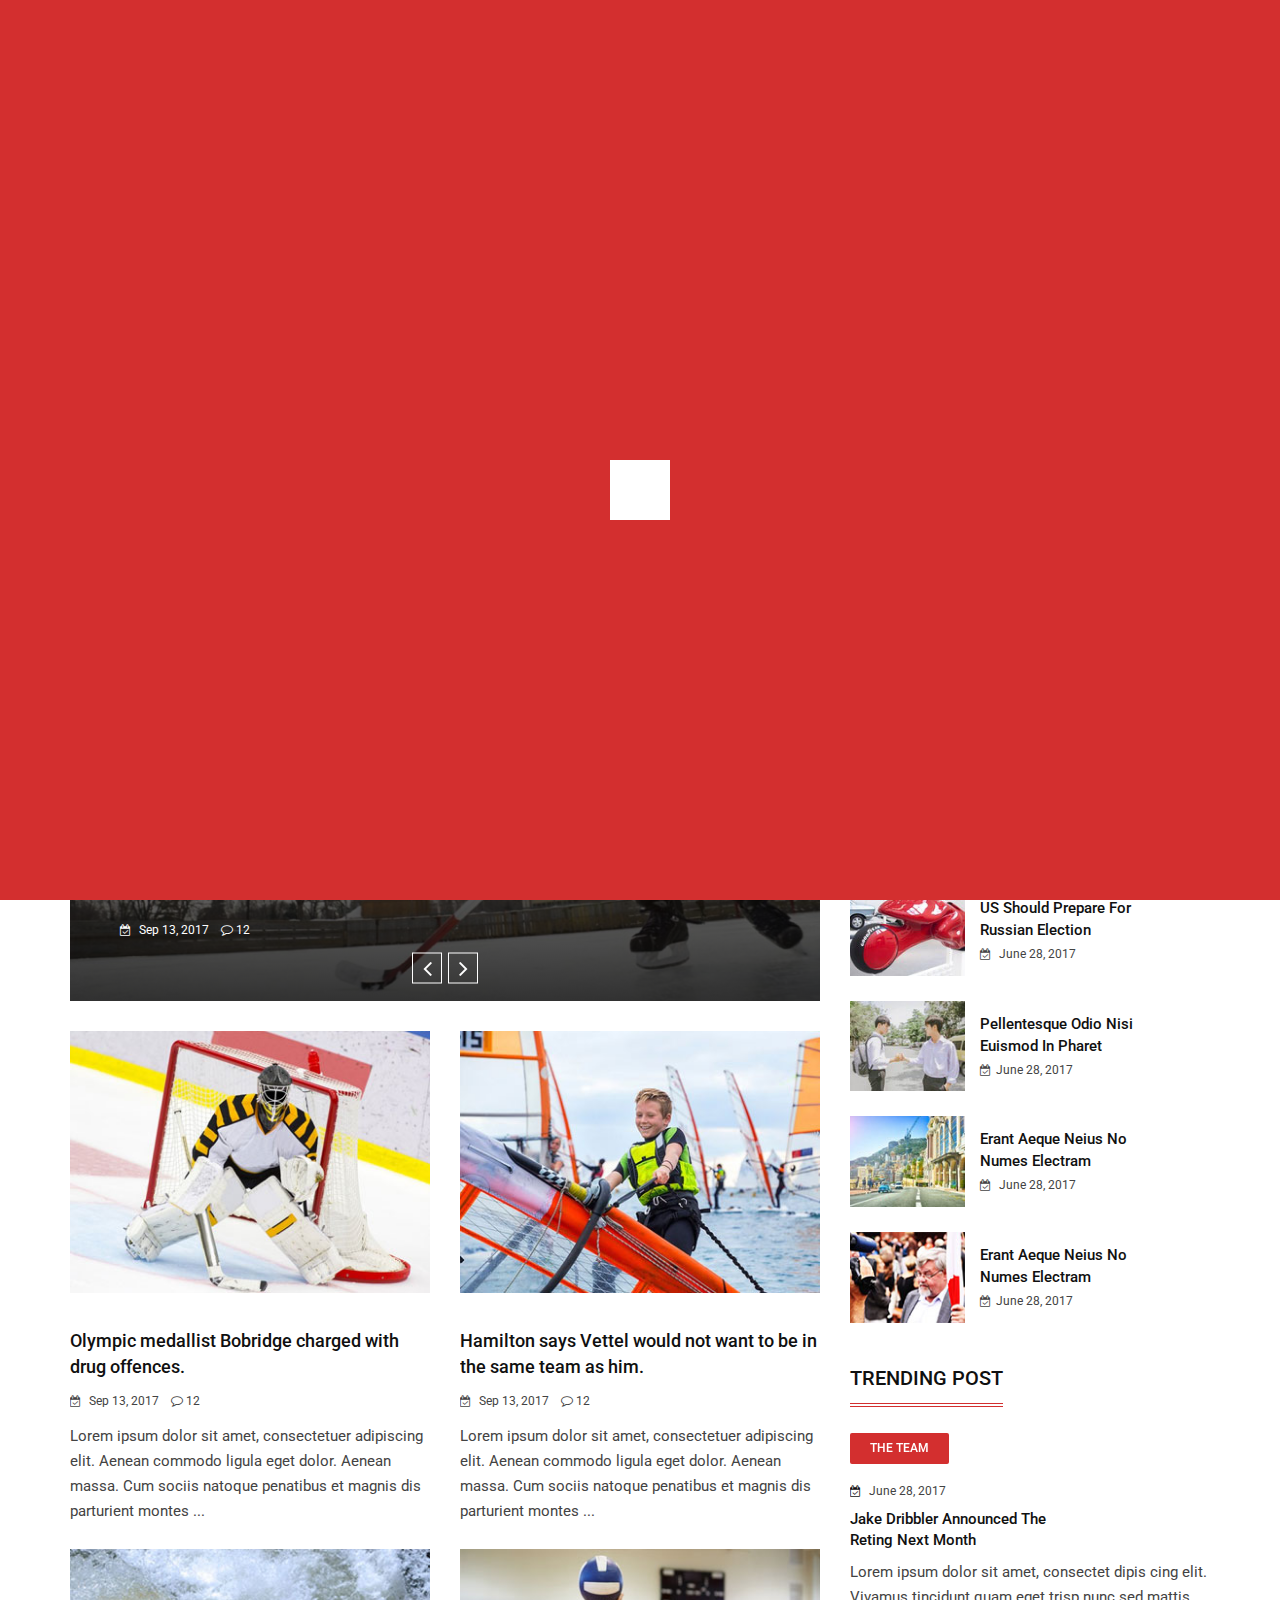
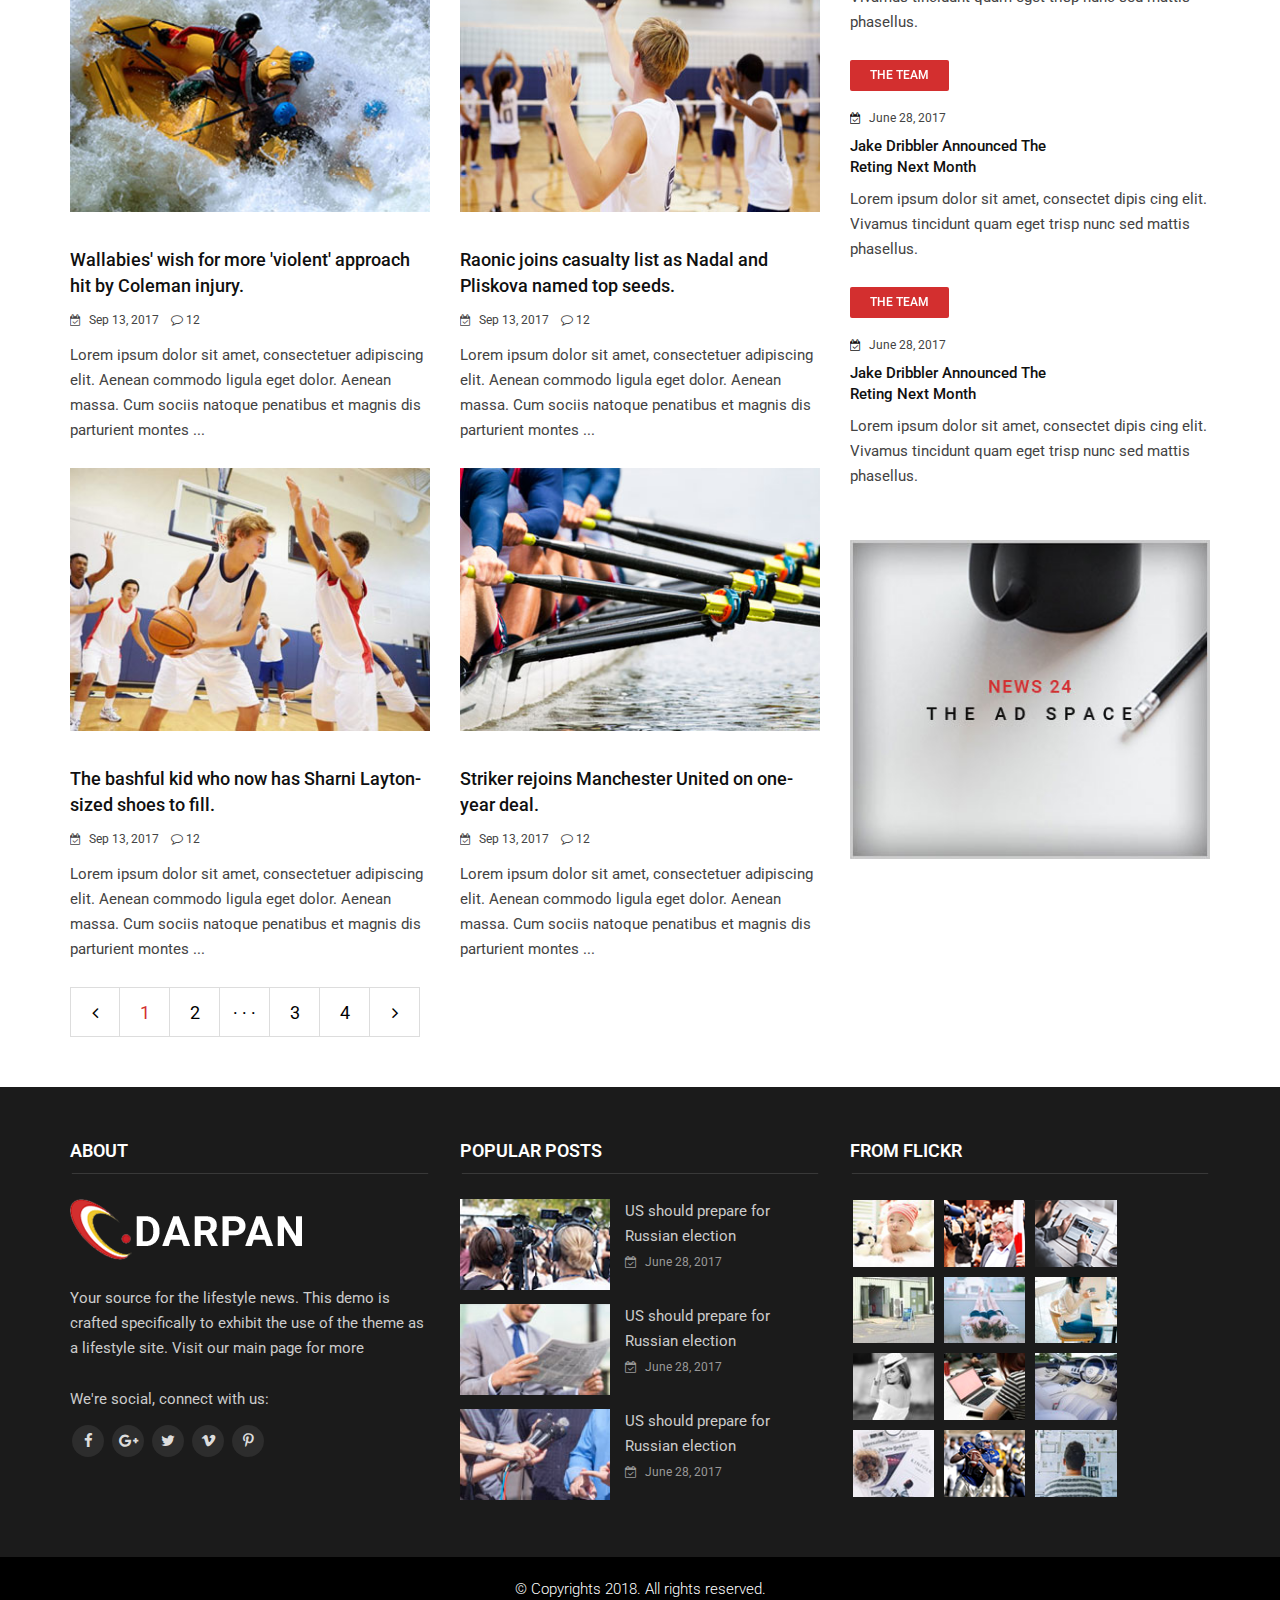
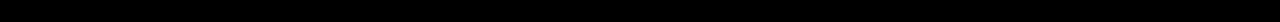
<file: category-style3.html>
<!doctype html>
<html class="no-js" lang="zxx">


<!-- Mirrored from rstheme.com/products/html/news24/news-magazine/category-style3.html by HTTrack Website Copier/3.x [XR&CO'2014], Thu, 18 Sep 2025 02:42:12 GMT -->
<head>
    <meta charset="utf-8">
    <meta http-equiv="x-ua-compatible" content="ie=edge">
    <title>Darpan | Sports World</title>
    <meta name="description" content="">
    <meta name="viewport" content="width=device-width, initial-scale=1">
    <link rel="apple-touch-icon" href="https://rstheme.com/">
    <link rel="shortcut icon" type="image/x-icon" href="images/fav.png">
    <!-- Place favicon.ico in the root directory -->
    <!-- all css here -->
    <!-- bootstrap v3.3.6 css -->
    <link rel="stylesheet" href="css/bootstrap.min.css">
    <!-- font-awesome css -->
    <link rel="stylesheet" href="css/font-awesome.min.css">
    <!-- animate css -->
    <link rel="stylesheet" href="css/animate.css">
    <!-- hover-min css -->
    <link rel="stylesheet" href="css/hover-min.css">
      <!-- magnific-popup css -->
    <link rel="stylesheet" href="css/magnific-popup.css">
    <!-- meanmenu css -->
    <link rel="stylesheet" href="css/meanmenu.min.css">
    <!-- owl.carousel css -->
    <link rel="stylesheet" href="css/owl.carousel.css">
    <!-- lightbox css -->
    <link href="css/lightbox.min.css" rel="stylesheet">
    <!-- nivo slider CSS -->
    <link rel="stylesheet" href="inc/custom-slider/css/nivo-slider.css" type="text/css" />
    <link rel="stylesheet" href="inc/custom-slider/css/preview.css" type="text/css" media="screen" />
    <!-- style css -->
    <link rel="stylesheet" href="style.css">
    <!-- responsive css -->
    <link rel="stylesheet" href="css/responsive.css">
    <!-- modernizr js -->
    <script src="js/modernizr-2.8.3.min.js"></script>
</head>

<body>
    <!--Preloader area Start here-->
	<div class="preloader">
		 <div class="sk-cube-grid">
			<div class="sk-cube sk-cube1"></div>
			<div class="sk-cube sk-cube2"></div>
			<div class="sk-cube sk-cube3"></div>
			<div class="sk-cube sk-cube4"></div>
			<div class="sk-cube sk-cube5"></div>
			<div class="sk-cube sk-cube6"></div>
			<div class="sk-cube sk-cube7"></div>
			<div class="sk-cube sk-cube8"></div>
			<div class="sk-cube sk-cube9"></div>
		  </div>
	</div>
	<!--Preloader area end here-->
    
    <!--Header area start here-->
    <header>
        <div class="header-top-area">
            <div class="container">
                <div class="row">
                    <div class="col-lg-8 col-md-8 col-sm-8 col-xs-12">
                        <div class="header-top-left">
                            <ul>
                                <li><span id="today"></span></li>
                                <li><a href="account.html">Sign In / Join</a></li>
                                <li><a href="contact.html">Contact</a></li>
                                <li>London, 27 <sup>o</sup> C</li>
                            </ul>
                        </div>
                    </div>
                    <div class="col-lg-4 col-md-4 col-sm-4 col-xs-12">
                        <div class="social-media-area">
                            <nav>
                                <ul>
                                    <li><a href="#" class="active"><i class="fa fa-facebook"></i></a></li>
                                    <li><a href="#"><i class="fa fa-google-plus" aria-hidden="true"></i></a></li>
                                    <li><a href="#"><i class="fa fa-twitter"></i></a></li>
                                    <li><a href="#"><i class="fa fa-vimeo" aria-hidden="true"></i></a></li>
                                    <li><a href="#"><i class="fa fa-pinterest-p" aria-hidden="true"></i></a></li>
                                </ul>
                            </nav>
                        </div>
                    </div>
                </div>
            </div>
        </div>
        <div class="header-middle-area">
            <div class="container">
                <div class="row">
                    <div class="col-lg-4 col-md-4 col-sm-12 col-xs-12">
                        <div class="logo-area">
                            <a href="index.html"><img src="images/logo.png" alt="logo"></a>
                        </div>
                    </div>
                    <div class="col-lg-8 col-md-8 col-sm-12 col-xs-12">
                        <div class="right-banner">
                            <img src="images/add/1.png" alt="add image">
                        </div>
                    </div>
                </div>
            </div>
        </div>
        <div class="header-bottom-area" id="sticky">
            <div class="container">
                <div class="row">
                    <div class="col-lg-10 col-md-10 col-sm-12 col-xs-12">
                        <div class="navbar-header">
                            <div class="col-sm-8 col-xs-8 padding-null">
                                <button class="navbar-toggle" type="button" data-toggle="collapse" data-target=".navbar-collapse">
                                <span class="sr-only">Toggle navigation</span>
                                <span class="icon-bar"></span>
                                <span class="icon-bar"></span>
                                <span class="icon-bar"></span>
                                </button>
                            </div>
                            <div class="col-sm-4 col-xs-4 hidden-desktop text-right search">
                                <a href="#search-mobile" data-toggle="collapse" class="search-icon"><i class="fa fa-search" aria-hidden="true"></i></a>
                                <div id="search-mobile" class="collapse search-box">
                                    <input type="text" class="form-control" placeholder="Search...">
                                </div>
                            </div>    
                        </div>
                        <div class="main-menu navbar-collapse collapse">
                            <nav>
                                <ul>
                                    <li><a href="index.html" class="has dropdown-toggle">Home <i class="fa fa-chevron-down" aria-hidden="true"></i></a>
                                        <ul class="sub-menu">
                                            <li><a href="index.html">Home 1</a></li>
                                            <li><a href="index2.html">Home 2</a></li>
                                            <li><a href="index3.html">Home 3</a></li>
                                        </ul>
                                    </li>
                                    <li><a href="#" class="has">Mega Menu <i class="fa fa-chevron-down" aria-hidden="true"></i></a>
                                        <ul class="sub-menu mega">
                                            <div class="row">
                                                <div class="col-lg-12 col-md-12 col-sm-12 col-xs-12">
                                                    <div class="col-lg-3 col-md-3 col-sm-3 col-xs-12">
                                                        <a href="blog-single.html"><img src="images/category/1.jpg" alt=""></a>
                                                        <h3> <a href="blog-single.html">Holiday Money: The Ultimate Guide to Buying</a></h3>
                                                        <p>Nulla ullamcorper orci metus, eu imperdiet quam is a dapibus ac...</p>
                                                    </div>
                                                    <div class="col-lg-3 col-md-3 col-sm-3 col-xs-12">
                                                        <a href="blog-single.html"><img src="images/category/2.jpg" alt=""></a>
                                                        <h3> <a href="blog-single.html">The Exhibition Bankasy Doesn’t Want You to See </a></h3>
                                                        <p>Nulla ullamcorper orci metus, eu imperdiet quam is a dapibus ac...</p>
                                                    </div>
                                                    <div class="col-lg-3 col-md-3 col-sm-3 col-xs-12">
                                                        <a href="blog-single.html"><img src="images/category/5.jpg" alt=""></a>
                                                        <h3> <a href="blog-single.html">How to End Boom And Bust: Make Cash Illegal </a></h3>
                                                        <p>Nulla ullamcorper orci metus, eu imperdiet quam is a dapibus ac...</p>
                                                    </div>
                                                    <div class="col-lg-3 col-md-3 col-sm-3 col-xs-12">
                                                        <a href="blog-single.html"><img src="images/category/4.jpg" alt=""></a>
                                                        <h3> <a href="blog-single.html">Quiz: Turner Prize Nominee or Load of Old Rubbish? </a></h3>
                                                        <p>Nulla ullamcorper orci metus, eu imperdiet quam is a dapibus ac...</p>
                                                    </div>
                                                </div>    
                                            </div>
                                        </ul>
                                    </li>
                                    <li><a href="#" class="has">Pages <i class="fa fa-chevron-down" aria-hidden="true"></i></a>
                                        <ul class="sub-menu">
                                            <li><a href="about.html">About</a></li>
                                            <li class="has"><a href="#">Blog <i class="fa fa-angle-right" aria-hidden="true"></i></a>
                                                <ul>
                                                    <li><a href="blog.html">Blog</a></li>
                                                    <li><a href="blog-single.html">Blog Single</a></li>
                                                </ul>
                                            </li>
                                            <li><a href="#">Category <i class="fa fa-angle-right" aria-hidden="true"></i></a>
                                                <ul>
                                                    <li><a href="category-style1.html">Category Style 1</a></li>
                                                    <li><a href="category-style2.html">Category Style 2</a></li>
                                                    <li><a href="category-style3.html">Category Style 3</a></li>
                                                    <li><a href="category-style4.html">Category Style 4</a></li>
                                                </ul>
                                            </li>                                            
                                            <li><a href="#">Gallery<i class="fa fa-angle-right" aria-hidden="true"></i></a>
                                                <ul>
                                                    <li><a href="gallery.html">Gallery One</a></li>
                                                    <li><a href="gallery2.html">Gallery Two</a></li>
                                                    <li><a href="gallery-single.html">Gallery Single</a></li>
                                                </ul>
                                            </li>
                                            <li><a href="#">Author <i class="fa fa-angle-right" aria-hidden="true"></i></a>
                                                <ul>
                                                    <li><a href="author.html">Author</a></li>
                                                    <li><a href="author-single.html">Author Single</a></li>
                                                </ul>
                                            </li>
                                            <li><a href="testimonial.html">Testimonial</a></li>
                                            <li><a href="account.html">Account</a></li>
                                            <li><a href="contact.html">Contact</a></li>
                                            <li><a href="error-404.html">Error-404</a></li>
                                        </ul>
                                    </li>
                                    <li><a href="category.html">Business</a></li>
                                    <li><a href="category-world.html">World</a></li>
                                    <li><a href="category-fashion.html">Fashion</a></li>
                                    <li><a href="category-politics.html">Politics</a></li>
                                    <li><a href="category-sports.html">Sports</a></li>
                                    <li><a href="category-health.html">Health</a></li>
                                    <li><a href="category-science.html">Science</a></li>
                                    <li><a href="category-videos.html">Videos</a></li>
                                </ul>
                            </nav>
                        </div>
                    </div>
                    <div class="col-lg-2 col-md-2 col-sm-hidden col-xs-hidden text-right search hidden-mobile">
                        <a href="#search" data-toggle="collapse" class="search-icon"><i class="fa fa-search" aria-hidden="true"></i></a>
                        <div id="search" class="collapse search-box">
                            <input type="text" class="form-control" placeholder="Search...">
                        </div>
                    </div>                    
                </div>
            </div>
        </div>
    </header>
    <!--Header area end here-->
    <!-- Inner Page Header serction start here -->
    <div class="inner-page-header">
        <div class="banner">
            <img src="images/banner/3.jpg" alt="Banner">
        </div>
        <div class="banner-text">
            <div class="container">
                <div class="row">
                    <div class="col-lg-12 col-md-12 col-sm-12 col-xs-12">
                        <div class="header-page-locator">
                            <ul>
                                <li><a href="index.html">Home <i class="fa fa-compress" aria-hidden="true"></i> </a> Category</li>
                            </ul>
                        </div>
                        <div class="header-page-title">
                            <h1>Sports</h1>
                        </div>
                        <div class="header-page-subtitle">
                            <p>There are many variations of passages of Lorem Ipsum available, but the majority have suffered
                                <br>alteration in some form, by injected humou</p>
                        </div>
                    </div>
                </div>
            </div>
        </div>
    </div>
    <!-- Inner Page Header serction end here -->
 
   <!-- Category Page Start Here -->
    <div class="blog-page-area gallery-page category-page">
        <div class="container">
            <div class="row">
                <div class="col-lg-8 col-md-8 col-sm-12 col-xs-12">  
                    <div class="row">
                        <ul>
                            <li>
                                <div class="col-lg-12 col-md-12 col-sm-12 col-xs-12">
                                    <div id="news-Carousel1" class="carousel carousel-top-category slide" data-ride="carousel">
                                    <!-- Wrapper for slides -->
                                    <!-- Left and right controls -->                
                                    <div class="next-prev">
                                        <a class="left news-control" href="#news-Carousel1" data-slide="prev">
                                        <span class="news-arrow-left"><i class="fa fa-angle-left" aria-hidden="true"></i></span>
                                        </a>
                                        <a class="right news-control" href="#news-Carousel1" data-slide="next">
                                        <span class="news-arrow-right"><i class="fa fa-angle-right" aria-hidden="true"></i></span>
                                        </a>
                                        </div>                  
                                        <div class="carousel-inner">
                                        <div class="item active">                          
                                        <div class="blog-image">
                                            <a href="blog-single.html">
                                                <i class="fa fa-link" aria-hidden="true"></i>
                                                <img src="images/sports-cat/1.jpg" alt="category photo">
                                            </a>                                    
                                        </div>
                                        <div class="dsc">
                                            <h3><a href="blog-single.html">Hackers Can Steal Your Financial Info With<br/> Your Name and Email</a></h3>
                                            <span class="date"> <i class="fa fa-calendar-check-o" aria-hidden="true"></i> Sep 13, 2017</span>         
                                            <span class="like"><a href="#"><i class="fa fa-comment-o" aria-hidden="true"></i>  12 </a></span>
                                        </div>  
                                        </div>
                                        <div class="item">                          
                                            <div class="blog-image">
                                                <a href="blog-single.html">
                                                    <i class="fa fa-link" aria-hidden="true"></i>
                                                    <img src="images/sports-cat/2.jpg" alt="category photo">
                                                </a> 
                                            </div>
                                            <div class="dsc">
                                                <h3><a href="blog-single.html">Hackers Can Steal Your Financial Info With<br/> Your Name and Email</a></h3>
                                                <span class="date"><i class="fa fa-calendar-check-o" aria-hidden="true"></i> Sep 13, 2017</span>
                                                <span class="like"><a href="#"><i class="fa fa-comment-o" aria-hidden="true"></i>  12 </a></span>
                                            </div>  
                                        </div>
                                    </div>
                                </div>
                                </div>
                            </li>
                        </ul>    
                    </div>   
                    <div class="row">
                        <div class="col-lg-6 col-md-6 col-sm-6 col-xs-12">
                            <ul>
                                <li>
                                    <div class="carousel-inner">              
                                        <div class="blog-image">
                                            <div class="videos-icon">
                                                <a class="popup-videos" href="http://youtube.com/watch?v=Cdajfy4voyY">
                                                <img src="images/fetuered/video-icon.png" alt="">
                                                </a>
                                            </div>
                                            <a href="blog-single.html">
                                                <img src="images/sports-cat/3.jpg" alt="category photo">
                                            </a>
                                        </div>                           
                                    </div>
                                        <h3><a href="blog-single.html">Olympic medallist Bobridge charged with drug offences.</a></h3>
                                        <span class="date"><i class="fa fa-calendar-check-o" aria-hidden="true"></i> Sep 13, 2017</span>               <span class="like"><a href="#"><i class="fa fa-comment-o" aria-hidden="true"></i>  12 </a></span>
                                        <p>Lorem ipsum dolor sit amet, consectetuer adipiscing elit. Aenean commodo ligula eget dolor. Aenean massa. Cum sociis natoque penatibus et magnis dis parturient montes ...</p>
                                </li>
                            </ul>        
                        </div>
                        <div class="col-lg-6 col-md-6 col-sm-6 col-xs-12">
                            <ul>
                                <li>
                                    <div class="blog-image">
                                        <a href="blog-single.html">
                                        <i class="fa fa-link" aria-hidden="true"></i>
                                            <img src="images/sports-cat/4.jpg" alt="category photo">
                                        </a>
                                    </div> 

                                    <h3><a href="blog-single.html">Hamilton says Vettel would not want to be in the same team as him.</a></h3>
                                    <span class="date"><i class="fa fa-calendar-check-o" aria-hidden="true"></i> Sep 13, 2017</span>               <span class="like"><a href="#"><i class="fa fa-comment-o" aria-hidden="true"></i>  12 </a></span>
                                    <p>Lorem ipsum dolor sit amet, consectetuer adipiscing elit. Aenean commodo ligula eget dolor. Aenean massa. Cum sociis natoque penatibus et magnis dis parturient montes ...</p>
                                </li>
                            </ul>        
                        </div>   
                    </div>
                    <div class="row">
                        <div class="col-lg-6 col-md-6 col-sm-6 col-xs-12">
                            <ul>
                                <li>
                                    <div id="news-Category" class="carousel slide" data-ride="carousel">
                                    <!-- Wrapper for slides -->
                                    <!-- Left and right controls -->                
                                    <div class="next-prev">
                                        <a class="left news-control" href="#news-Category" data-slide="prev">
                                        <span class="news-arrow-left"><i class="fa fa-angle-left" aria-hidden="true"></i></span>
                                        </a>
                                        <a class="right news-control" href="#news-Category" data-slide="next">
                                        <span class="news-arrow-right"><i class="fa fa-angle-right" aria-hidden="true"></i></span>
                                        </a>
                                        </div>                  
                                        <div class="carousel-inner">
                                        <div class="item active">                          
                                        <div class="blog-image">
                                            <a href="blog-single.html">
                                            <i class="fa fa-link" aria-hidden="true"></i>
                                                <img src="images/sports-cat/5.jpg" alt="category photo">
                                            </a>
                                        </div>  
                                        </div>
                                        <div class="item">                          
                                            <div class="blog-image">
                                                <a href="blog-single.html">
                                                    <i class="fa fa-link" aria-hidden="true"></i>
                                                    <img src="images/sports-cat/6.jpg" alt="category photo">
                                                </a>
                                            </div>  
                                        </div>
                                    </div>
                                    </div>
                                <h3><a href="blog-single.html">Wallabies' wish for more 'violent' approach hit by Coleman injury.</a></h3>
                                <span class="date"><i class="fa fa-calendar-check-o" aria-hidden="true"></i> Sep 13, 2017</span>               <span class="like"><a href="#"><i class="fa fa-comment-o" aria-hidden="true"></i>  12 </a></span>
                                <p>Lorem ipsum dolor sit amet, consectetuer adipiscing elit. Aenean commodo ligula eget dolor. Aenean massa. Cum sociis natoque penatibus et magnis dis parturient montes ...</p>
                                </li>
                            </ul>    
                        </div>

                        <div class="col-lg-6 col-md-6 col-sm-6 col-xs-12">
                            <ul>
                                <li>
                                <div class="blog-image">
                                    <a href="blog-single.html">
                                    <i class="fa fa-link" aria-hidden="true"></i>
                                        <img src="images/sports-cat/7.jpg" alt="category photo">
                                    </a>
                                </div> 
                                <h3><a href="blog-single.html">Raonic joins casualty list as Nadal and Pliskova named top seeds.</a></h3>
                                <span class="date"><i class="fa fa-calendar-check-o" aria-hidden="true"></i> Sep 13, 2017</span>               <span class="like"><a href="#"><i class="fa fa-comment-o" aria-hidden="true"></i>  12 </a></span>
                                <p>Lorem ipsum dolor sit amet, consectetuer adipiscing elit. Aenean commodo ligula eget dolor. Aenean massa. Cum sociis natoque penatibus et magnis dis parturient montes ...</p>
                            </li>
                        </ul>
                    </div>
     
                    </div>
                    <div class="row">
                    <div class="col-lg-6 col-md-6 col-sm-6 col-xs-12">
                        <ul>
                            <li>
                                <div class="carousel-inner">              
                                    <div class="blog-image">
                                        <a href="blog-single.html">
                                            <i class="fa fa-link" aria-hidden="true"></i>
                                            <img src="images/sports-cat/8.jpg" alt="category photo">
                                        </a>
                                    </div>                           
                                </div>
                                <h3><a href="blog-single.html">The bashful kid who now has Sharni Layton-sized shoes to fill.</a></h3>
                                <span class="date"><i class="fa fa-calendar-check-o" aria-hidden="true"></i> Sep 13, 2017</span>
                                <span class="like"><a href="#"><i class="fa fa-comment-o" aria-hidden="true"></i>  12 </a></span>
                                <p>Lorem ipsum dolor sit amet, consectetuer adipiscing elit. Aenean commodo ligula eget dolor. Aenean massa. Cum sociis natoque penatibus et magnis dis parturient montes ...</p>
                            </li>
                        </ul>
                    </div>
                    <div class="col-lg-6 col-md-6 col-sm-6 col-xs-12">
                            <ul>
                                <li>
                                <div class="blog-image">
                                    <a href="blog-single.html">
                                        <i class="fa fa-link" aria-hidden="true"></i>
                                        <img src="images/sports-cat/9.jpg" alt="category photo">
                                    </a>
                                </div>
                                <h3><a href="blog-single.html">Striker rejoins Manchester United on one-year deal.</a></h3>
                                <span class="date"><i class="fa fa-calendar-check-o" aria-hidden="true"></i> Sep 13, 2017</span> <span class="like"><a href="#"><i class="fa fa-comment-o" aria-hidden="true"></i>  12 </a></span>
                                <p>Lorem ipsum dolor sit amet, consectetuer adipiscing elit. Aenean commodo ligula eget dolor. Aenean massa. Cum sociis natoque penatibus et magnis dis parturient montes ...</p>
                                </li>
                            </ul>
                        </div>  
                    </div>
                    <div class="row">
                        <div class="col-lg-12 col-md-12 col-sm-12 col-xs-12">
                            <div class="pagination-area">
                                <ul>
                                    <li><a href="#"><i class="fa fa-angle-left" aria-hidden="true"></i></a></li>
                                    <li class="active"><a href="#">1</a></li>
                                    <li><a href="#">2</a></li>
                                    <li><a href="#">. . .</a></li>
                                    <li><a href="#">3</a></li>
                                    <li><a href="#">4</a></li>
                                    <li><a href="#"><i class="fa fa-angle-right" aria-hidden="true"></i></a></li>
                                </ul>
                            </div>
                        </div>
                    </div>                       
                </div>
                <div class="col-lg-4 col-md-4 col-sm-12 col-xs-12">
                    <div class="sidebar-area">
                        <div class="like-box-area">
                            <ul>
                                <li><a href="#"><i class="fa fa-facebook" aria-hidden="true"></i> <span class="like-page">like our facebook page <br/>210,956 likes</span> <span class="like"><i class="fa fa-plus" aria-hidden="true"></i></span></a></li>
                                <li><a href="#"><i class="fa fa-twitter" aria-hidden="true"></i> <span class="like-page">Follow us on twitter<br/>2109 followers</span> <span class="like">
                                <i class="fa fa-plus" aria-hidden="true"></i></i></span></a></li>
                                <li><a href="#"><i class="fa fa-rss" aria-hidden="true"></i> <span class="like-page">Subscribe to our rss <br/>210,956 likes</span> <span class="like"><i class="fa fa-plus" aria-hidden="true"></i></span></a></li>
                            </ul>
                        </div>
                        <div class="recent-post-area hot-news">
                            <h3 class="title-bg">Recent Post</h3>
                            <ul class="news-post">
                                <li>
                                    <div class="row">
                                        <div class="col-lg-12 col-md-12 col-sm-12 col-xs-12 content">
                                            <div class="item-post">
                                                <div class="row">
                                                    <div class="col-lg-4 col-md-4 col-sm-4 col-xs-12 paddimg-right-none">
                                                        <a href="blog-single.html"><img src="images/popular/1.jpg" alt="" title="News image" /></a>
                                                    </div>
                                                    <div class="col-lg-8 col-md-8 col-sm-8 col-xs-12">
                                                        <h4><a href="blog-single.html"> US should prepare for<br/> Russian election</a></h4>
                                                        <span class="date"><i class="fa fa-calendar-check-o" aria-hidden="true"></i> June 28, 2017</span>
                                                    </div>
                                                </div>
                                            </div>
                                        </div>
                                    </div>
                                </li>
                                  <li>
                                    <div class="row">
                                        <div class="col-lg-12 col-md-12 col-sm-12 col-xs-12 content">
                                            <div class="item-post">
                                                <div class="row">
                                                    <div class="col-lg-4 col-md-4 col-sm-4 col-xs-12 paddimg-right-none">
                                                        <a href="blog-single.html"><img src="images/popular/2.jpg" alt="" title="News image" /></a>
                                                    </div>
                                                    <div class="col-lg-8 col-md-8 col-sm-8 col-xs-12">
                                                        <h4><a href="blog-single.html">Pellentesque Odio Nisi <br/>Euismod In Pharet</a></h4>
                                                        <span class="date"><i class="fa fa-calendar-check-o" aria-hidden="true"></i>June 28, 2017</span>
                                                    </div>
                                                </div>
                                            </div>
                                        </div>
                                    </div>
                                </li>
                                  <li>
                                    <div class="row">
                                        <div class="col-lg-12 col-md-12 col-sm-12 col-xs-12 content">
                                            <div class="item-post">
                                                <div class="row">
                                                    <div class="col-lg-4 col-md-4 col-sm-4 col-xs-12 paddimg-right-none">
                                                        <a href="blog-single.html"><img src="images/popular/3.jpg" alt="" title="News image" /></a>
                                                    </div>
                                                    <div class="col-lg-8 col-md-8 col-sm-8 col-xs-12">
                                                        <h4><a href="blog-single.html"> Erant Aeque Neius No <br/>Numes Electram</a></h4>
                                                        <span class="date"><i class="fa fa-calendar-check-o" aria-hidden="true"></i> June 28, 2017</span>
                                                    </div>
                                                </div>
                                            </div>
                                        </div>
                                    </div>
                                </li>
                                  <li>
                                    <div class="row">
                                        <div class="col-lg-12 col-md-12 col-sm-12 col-xs-12 content">
                                            <div class="item-post">
                                                <div class="row">
                                                    <div class="col-lg-4 col-md-4 col-sm-4 col-xs-12 paddimg-right-none">
                                                        <a href="blog-single.html"><img src="images/popular/4.jpg" alt="" title="News image" /></a>
                                                    </div>
                                                    <div class="col-lg-8 col-md-8 col-sm-8 col-xs-12">
                                                        <h4><a href="blog-single.html">Erant Aeque Neius No <br/>Numes Electram</a></h4>
                                                        <span class="date"><i class="fa fa-calendar-check-o" aria-hidden="true"></i>June 28, 2017</span>
                                                    </div>
                                                </div>
                                            </div>
                                        </div>
                                    </div>
                                </li>
                            </ul>
                        </div>
                        <div class="trending-post-area">
                            <h3 class="title-bg">Trending Post</h3>
                            <div class="row">
                                <div class="col-lg-12 col-md-12 col-sm-12 col-xs-12">
                                    <ul>
                                        <li>
                                            <a href="blog-single.html" class="hvr-bounce-to-right team-btn">The team</a><br/>
                                            <span class="date"><i class="fa fa-calendar-check-o" aria-hidden="true"></i> June 28, 2017</span>
                                            <h4><a href="blog-single.html"> Jake Dribbler Announced The <br />Reting Next Month </a></h4>
                                            <p>Lorem ipsum dolor sit amet, consectet dipis cing elit. Vivamus tincidunt quam eget trisp  nunc sed mattis phasellus.</p>
                                        </li>
                                        <li>
                                            <a href="blog-single.html" class="hvr-bounce-to-right team-btn">The team</a><br/>
                                            <span class="date"><i class="fa fa-calendar-check-o" aria-hidden="true"></i> June 28, 2017</span>
                                            <h4><a href="blog-single.html"> Jake Dribbler Announced The <br />Reting Next Month </a></h4>
                                            <p>Lorem ipsum dolor sit amet, consectet dipis cing elit. Vivamus tincidunt quam eget trisp  nunc sed mattis phasellus.</p>
                                        </li>
                                        <li>
                                            <a href="blog-single.html" class="hvr-bounce-to-right team-btn">The team</a><br/>
                                            <span class="date"><i class="fa fa-calendar-check-o" aria-hidden="true"></i> June 28, 2017</span>
                                            <h4><a href="blog-single.html"> Jake Dribbler Announced The <br />Reting Next Month </a></h4>
                                            <p>Lorem ipsum dolor sit amet, consectet dipis cing elit. Vivamus tincidunt quam eget trisp  nunc sed mattis phasellus.</p>
                                        </li>
                                    </ul>
                                </div>
                            </div>
                        </div>
                        <div class="add">
                            <img src="images/add/2.jpg" alt="Add">
                        </div>
                    </div>
                </div>
            </div>
        </div>
    </div>
    <!-- Footer Area Section Start Here -->
     <footer>
        <div class="footer-top-area">
            <div class="container">
                <div class="row">
                    <!-- Footer About Section Start Here -->
                    <div class="col-lg-4 col-md-4 col-sm-4 col-xs-12">
                        <div class="single-footer footer-one">
                            <h3>About</h3>
                            <div class="footer-logo"><img src="images/footer-logo.png" alt="footer-logo"></div>
                            <p>Your source for the lifestyle news. This demo is crafted specifically to exhibit the use of the theme as a lifestyle site. Visit our main page for more </p>
                            <p>We're social, connect with us:</p>
                            <div class="footer-social-media-area">
                                <nav>
                                    <ul>
                                        <!-- Facebook Icon Here -->
                                        <li><a href="#"><i class="fa fa-facebook"></i></a></li>
                                        <!-- Google Icon Here -->
                                        <li><a href="#"><i class="fa fa-google-plus" aria-hidden="true"></i></a></li>
                                        <!-- Twitter Icon Here -->
                                        <li><a href="#"><i class="fa fa-twitter"></i></a></li>
                                        <!-- Vimeo Icon Here -->
                                        <li><a href="#"><i class="fa fa-vimeo" aria-hidden="true"></i></a></li>
                                        <!-- Pinterest Icon Here -->
                                        <li><a href="#"><i class="fa fa-pinterest-p" aria-hidden="true"></i></a></li>
                                    </ul>
                                </nav>
                            </div>
                        </div>
                    </div>
                    <!-- Footer About Section End Here -->

                    <!-- Footer Popular Post Section Start Here -->
                    <div class="col-lg-4 col-md-4 col-sm-4 col-xs-12">
                        <div class="single-footer footer-two">
                            <h3>Popular Posts</h3>
                            <nav>
                                <ul>
                                    <li>
                                        <div class="col-lg-5 col-md-5 col-sm-5 col-xs-4">
                                            <a href="blog-single.html"><img src="images/post-images/post-1.jpg" alt="post photo"></a>
                                        </div>
                                        <div class="col-lg-7 col-md-7 col-sm-7 col-xs-8">
                                            <p><a href="blog-single.html">US should prepare for Russian election</a></p>
                                            <span><i class="fa fa-calendar-check-o" aria-hidden="true"> </i> June  28,  2017</span>
                                        </div>
                                    </li>
                                    <li>
                                        <div class="col-lg-5 col-md-5 col-sm-5 col-xs-4">
                                            <a href="blog-single.html"><img src="images/post-images/post-2.jpg" alt="post photo"></a>
                                        </div>
                                        <div class="col-lg-7 col-md-7 col-sm-7 col-xs-8">
                                            <p><a href="blog-single.html">US should prepare for Russian election</a></p>
                                            <span><i class="fa fa-calendar-check-o" aria-hidden="true"> </i> June  28,  2017</span>
                                        </div>
                                    </li>
                                    <li>
                                        <div class="col-lg-5 col-md-5 col-sm-5 col-xs-4">
                                            <a href="blog-single.html"><img src="images/post-images/post-3.jpg" alt="post photo"></a>
                                        </div>
                                        <div class="col-lg-7 col-md-7 col-sm-7 col-xs-8">
                                            <p><a href="blog-single.html">US should prepare for Russian election</a></p>
                                            <span><i class="fa fa-calendar-check-o" aria-hidden="true"> </i> June  28,  2017</span>
                                        </div>
                                    </li>
                                </ul>
                            </nav>
                        </div>
                    </div>
                    <!-- Footer Popular Post Section End Here -->

                    <!-- Footer From Flickr Section Start Here -->
                    <div class="col-lg-4 col-md-4 col-sm-4 col-xs-12">
                        <div class="single-footer footer-three">
                            <h3>From Flickr</h3>
                            <ul>
                                <li>
                                    <a href="#"><img src="images/flicker/1.png" alt="flicker photo"></a>
                                </li>
                                <li>
                                    <a href="#"><img src="images/flicker/2.png" alt="flicker photo"></a>
                                </li>
                                <li>
                                    <a href="#"><img src="images/flicker/3.png" alt="flicker photo"></a>
                                </li>
                                <li>
                                    <a href="#"><img src="images/flicker/4.png" alt="flicker photo"></a>
                                </li>
                                <li>
                                    <a href="#"><img src="images/flicker/5.png" alt="flicker photo"></a>
                                </li>
                                <li>
                                    <a href="#"><img src="images/flicker/6.png" alt="flicker photo"></a>
                                </li>
                                <li>
                                    <a href="#"><img src="images/flicker/7.png" alt="flicker photo"></a>
                                </li>
                                <li>
                                    <a href="#"><img src="images/flicker/8.png" alt="flicker photo"></a>
                                </li>
                                <li>
                                    <a href="#"><img src="images/flicker/9.png" alt="flicker photo"></a>
                                </li>
                                <li>
                                    <a href="#"><img src="images/flicker/10.png" alt="flicker photo"></a>
                                </li>
                                <li>
                                    <a href="#"><img src="images/flicker/11.png" alt="flicker photo"></a>
                                </li>
                                <li>
                                    <a href="#"><img src="images/flicker/12.png" alt="flicker photo"></a>
                                </li>
                            </ul>
                        </div>
                    </div>
                    <!-- Footer From Flickr Section End Here -->
                </div>
            </div>
        </div>
        <!-- Footer Copyright Area Start Here -->
        <div class="footer-bottom-area">
            <div class="container">
                <div class="row">
                    <div class="col-lg-12 col-md-12 col-sm-12 col-xs-12">
                        <div class="footer-bottom">
                            <p> &copy; Copyrights 2018. All rights reserved.</p>
                        </div>
                    </div>
                </div>
            </div>
        </div>
        <!-- Footer Copyright Area End Here -->
    </footer>

    <!-- Start scrollUp  -->
    <div id="return-to-top">
        <span>Top</span>
    </div>
    <!-- End scrollUp  -->
    
    <!-- Footer Area Section End Here -->
    <!-- all js here -->
    <script src="js/jquery.min.js"></script>
    <!-- jquery latest version -->
    <script src="js/jquery.min.js"></script>
     <!-- jquery-ui js -->
    <script src="js/jquery-ui.min.js"></script>
    <!-- bootstrap js -->
    <script src="js/bootstrap.min.js"></script>
    <!-- meanmenu js -->
    <script src="js/jquery.meanmenu.js"></script>
    <!-- wow js -->
    <script src="js/wow.min.js"></script>
    <!-- owl.carousel js -->
    <script src="js/owl.carousel.min.js"></script>
    <!-- magnific-popup js -->
    <script src="js/jquery.magnific-popup.js"></script>
    
    <!-- jquery.counterup js -->
    <script src="js/jquery.counterup.min.js"></script>
    <script src="js/waypoints.min.js"></script>
    <!-- jquery light box -->
    <script src="js/lightbox.min.js"></script>
    <!-- Nivo slider js -->
    <script src="inc/custom-slider/js/jquery.nivo.slider.js" type="text/javascript"></script>
    <script src="inc/custom-slider/home.js" type="text/javascript"></script>
    <!-- main js -->
    <script src="js/main.js"></script>
</body>


<!-- Mirrored from rstheme.com/products/html/news24/news-magazine/category-style3.html by HTTrack Website Copier/3.x [XR&CO'2014], Thu, 18 Sep 2025 02:42:17 GMT -->
</html>
</file>
<file: inc/custom-slider/css/preview.css>
/*
Skin Name: Nivo Slider Default Theme
Skin URI: http://nivo.dev7studios.com
Description: The default skin for the Nivo Slider.
Version: 1.3
Author: Gilbert Pellegrom
Author URI: http://dev7studios.com
Supports Thumbs: true
*/
/* -------------------------------------
preview-1 
---------------------------------------- */
.preview-1 .nivoSlider {
	position:relative;
	background: url(../img/loading.gif) no-repeat 50% 50%;
}
.preview-1 .nivoSlider img {
	position:absolute;
	top:0px;
	left:0px;
	display:none;
}
.preview-1 .nivoSlider a {
	border:0;
	display:block;
}

.preview-1 .nivo-controlNav {
	text-align: center;
	padding: 20px 0;
}
.preview-1 .nivo-controlNav a {
	display:inline-block;
	width:22px;
	height:22px;
	background:url(../img/bullets.png) no-repeat;
	text-indent:-9999px;
	border:0;
	margin: 0 2px;
}
.preview-1 .nivo-controlNav a.active {
	background-position:0 -22px;
}

.preview-1 .nivo-directionNav a {
	display:block;
	width:30px;
	height:30px;
	background:url(../img/arrows.png) no-repeat;
	text-indent:-9999px;
	border:0;
	opacity: 1;
	-webkit-transition: all 200ms ease-in-out;
    -moz-transition: all 200ms ease-in-out;
    -o-transition: all 200ms ease-in-out;
    transition: all 200ms ease-in-out;
}
.preview-1:hover .nivo-directionNav a { opacity: 1; }
.preview-1 a.nivo-nextNav {
	background-position:-30px 0;
	right:15px;
}
.preview-1 a.nivo-prevNav {
	left:15px;
}
.preview-1 .nivo-caption {
    font-family: Helvetica, Arial, sans-serif;
}
.preview-1 .nivo-caption a {
    color:#fff;
    border-bottom:1px dotted #fff;
}
.preview-1 .nivo-caption a:hover {
    color:#fff;
}

.preview-1 .nivo-controlNav.nivo-thumbs-enabled {
	width: 100%;
}
.preview-1 .nivo-controlNav.nivo-thumbs-enabled a {
	width: auto;
	height: auto;
	background: none;
	margin-bottom: 5px;
}
.preview-1 .nivo-controlNav.nivo-thumbs-enabled img {
	display: block;
	width: 120px;
	height: auto;
}
.preview-1 .nivo-controlNav {
    position: relative;
    z-index: 99999;
    bottom: 68px;
}
.preview-1 .nivo-controlNav a {
	border:5px solid #fff;
	display: inline-block;
	height:18px;
	margin: 0 5px;
	text-indent: -9999px;
	width:18px;
	line-height: 8px;
	background: #3c3c3c;
	cursor: pointer;
	position: relative;
	z-index: 9;
	border-radius: 100%;
	opacity: 1;
	z-index: 999;
}
.preview-1:hover .nivo-controlNav a{
  opacity: 1;
  z-index: 999999;
}
.preview-1 .nivo-controlNav a:hover, .preview-1 .nivo-controlNav a.active {
    background: #000;
    cursor: pointer;
}
/* -------------------------------------
preview-2
---------------------------------------- */
.preview-2 .nivoSlider:hover .nivo-directionNav a.nivo-prevNav {
  left: 15px;
}
.preview-2 .nivoSlider:hover .nivo-directionNav a.nivo-nextNav{
  right: 65px;
}
.preview-2 .nivoSlider .nivo-directionNav a.nivo-prevNav {
  left:0px;
  font-size: 0;
}
.preview-2 .nivoSlider .nivo-directionNav a.nivo-nextNav {
  right: 50px;
    font-size: 0;
}
.preview-2 .nivo-directionNav a.nivo-prevNav:hover:before{
  background:#981313;
  color: #ffffff;
}
.preview-2 .nivo-directionNav a.nivo-prevNav:before{
  background:rgba(255, 255, 255, 0.1);
  content: "\f053";
  font: normal normal normal 14px/1 FontAwesome;
  color: #0070aa;
  cursor: pointer;
  font-size: 25px;
  font-weight: 400;
  height: 50px;
  line-height: 50px;
  margin: 0;
  position: absolute;
  text-align: center;
  top: 45%;
  transition: all 300ms ease-in 0s;
  width: 50px;
  z-index: 9;
  border-radius:0 5px 5px 0;
  -moz-border-radius: 0 5px 5px 0;
  -webkit-border-radius: 0 5px 5px 0;
}
.preview-2 .nivo-directionNav a.nivo-nextNav:hover:before{
  background:#981313;
  color: #ffffff;
}
.preview-2 .nivo-directionNav a.nivo-nextNav:before{
  background:rgba(255, 255, 255, 0.1);
  content: "\f054";
  font: normal normal normal 14px/1 FontAwesome;
  color: #ffffff;
  cursor: pointer;
  font-size: 25px;
  font-weight: 400;
  height: 50px;
  line-height: 50px;
  margin: 0;
  position: absolute;
  text-align: center;
  top: 45%;
  transition: all 300ms ease-in 0s;
  width: 50px;
  z-index: 9;
  border-radius:5px 0px 0 5px;
  -moz-border-radius: 5px 0px 0 5px;
  -webkit-border-radius: 5px 0px 0 5px;
}
.preview-2 .nivo-controlNav {
    position: relative;
    z-index: 99999;
    bottom: 100px;
    display: none;
}
.preview-2 .nivo-controlNav a {
	background: #d32f2f none repeat scroll 0 0;
	border: 2px solid #ffffff;
	border-radius: 6px;
	cursor: pointer;
	display: inline-block;
	height: 8px;
	line-height: 15px;
	margin: 0 5px;
	opacity: 1;
	position: relative;
	text-indent: -9999px;
	width: 25px;
	z-index: 999;
}
.preview-2:hover .nivo-controlNav a{
  opacity: 1;
  z-index: 999999;
}
.preview-2 .nivo-controlNav a:hover, .preview-2 .nivo-controlNav a.active {
    background: #ffffff;
    cursor: pointer;
}
</file>
<file: style.css>
@charset "utf-8";
@import url('https://fonts.googleapis.com/css?family=Open+Sans:400,600|Roboto:400,500,700');
/**
*
* -----------------------------------------------------------------------------
*
* Template : Responsive News Magazine HTML5 Template
* Author : rs-theme
* Author URI : http://www.rstheme.com/
*
* -----------------------------------------------------------------------------
*
**/
/* Table Of Content
---------------------------------------------------------
1.General CSS
2.Header area start here
3.Breaking News Slider Here 
4.Slide Menu Section Start Here
    4.1.Home Two Slider Area Start Here
5 Latest News Area Start Here
6.Home carousel Slider Start Here
7.Trending news Start Here
8.Hot News Start Here
9.Fetuered Videos Start Here 
10.Sidebar Home Start Here 
11.sidebar Start Here
12.Gallery Page Start Here
13.Home Page Gellary Start Here
14.Testimonial Page Start Here 
15.Error 404 page Start Here 
16.Footer Area Section Start Here
17.Inner Page Header serction start Here
18.About Team Start Here 
19.Pagination Area Start Here 
20.Blog Page Start Here 
21.Blog Details Page start here 
22.Sidebar area Blog Single Start Here
23.Contact Page Start Here
24.Team Page Start Here
25.Single team Page Start Here
26.About page core services start here
27.About Page Counter up Section Start Here
28.Category Page Start Here
29.Account Page Start Here 
30.Scroll To Css Start Here 
31.Sticky Menu To Css Start Here
32.Preloader CSS 
....................................*/
html,
body {
  height: 100%;
  font-size: 15px;
  color: #434343;
  font-family: 'Roboto', sans-serif;
  vertical-align: baseline;
  line-height: 25px;
  font-weight: 400;
  background: #fff;
}
/* ....................................
1. General CSS
.......................................*/
.floatleft {
  float: left;
}
.floatright {
  float: right;
}
.alignleft {
  float: left;
  margin-right: 15px;
  margin-bottom: 26px;
}
.alignright {
  float: right;
  margin-left: 15px;
  margin-bottom: 26px;
}
.title1 {
  color: #d32f2f;
  font-size: 15px;
  line-height: 25px;
  margin-bottom: 10px;
  display: block;
}
.title2 {
  color: #101010;
  font-size: 26px;
  line-height: 30px;
  text-transform: capitalize;
  margin: 0 0 25px;
  text-transform: uppercase;
}
.title2 span {
  color: #777777;
  font-size: 24px;
  float: right;
}
.spc-o {
  margin-bottom: 0 !important;
}
.hidden-desktop {
  display: none;
}
.more {
  font-size: 15px;
  font-weight: 500;
  text-transform: uppercase;
  line-height: 19px;
  color: #434343;
}
.fa-heart-o:hover {
  color: #d32f2f !important;
}
.fa-user-o {
  font-size: 11px;
}
.fa-comment-o {
  font-size: 12px;
}
.author {
  font-size: 12px;
}
.more i {
  color: #101010;
  margin-left: 3px;
}
.more i:hover {
  color: #d32f2f;
}
.category-btn {
  font-size: 12px;
  line-height: 18px;
  color: #101010;
  text-transform: uppercase;
  background: #ffffff;
  padding: 5px 16px;
  font-weight: 400;
}
.hvr-bounce-to-right::before {
  background: #d32f2f;
}
.category-page .fa-link {
  border: 2px solid #f52222;
  border-radius: 100%;
  font-size: 18px;
  height: 60px;
  line-height: 60px;
  text-align: center;
  width: 60px;
}
.author {
  font-size: 14px;
  text-transform: capitalize;
}
.author .fa-user-o {
  baseline-shift: 1px;
}
.clear {
  clear: both;
}
.title-panel {
  background: #ffffff none repeat scroll 0 0;
  border-color: #d32f2f;
  border-radius: 4px;
  border-style: solid;
  border-width: 1px 2px 1px 5px;
  margin: 0 0 32px;
  overflow: hidden;
  padding: 20px 15px;
  text-transform: uppercase;
}
.btn-small {
  background: #d32f2f;
  color: #ffffff;
  font-size: 12px;
  text-transform: uppercase;
  font-weight: 600;
  line-height: 15px;
  padding: 6px 14px;
}
.aligncenter {
  display: block;
  margin: 0 auto 26px;
}
.paddimg-left-none {
  padding-left: 0;
}
.paddimg-right-none {
  padding-right: 0;
}
.separator-large {
  margin: 50px 0;
}
.separator-large2 {
  margin-top: 50px;
}
.separator-large3 {
  margin-top: 45px;
}
span.category {
  display: block;
}
span.category a {
  color: #ffffff;
  display: inline-block;
  padding: 2px 5px;
  transition: all 0.5s ease 0s;
  font-weight: 400;
  font-size: 11px;
  line-height: 15px;
  background: #d32f2f;
  text-transform: uppercase;
  -webkit-border-radius: 0px;
  -moz-border-radius: 0px;
  border-radius: 0px;
  text-decoration: none;
}
span.category a:hover {
  background: #000000;
  color: #fff;
}
.title3 {
  color: #101010;
  font-size: 30px;
  font-weight: 600;
  margin-bottom: 0px;
  text-transform: uppercase;
  letter-spacing: 2px;
}
.padding-null {
  padding: 0;
}
.title3 span {
  font-weight: 600;
  text-transform: uppercase;
  font-size: 15px;
  display: block;
  color: #101010;
  margin-top: 14px;
}
.separator-mediam {
  margin-bottom: 25px;
}
a:focus {
  outline: 0px solid;
}
img {
  max-width: 100%;
  height: auto;
}
.fix {
  overflow: hidden;
}
p {
  margin: 0 0 20px;
}
h4 {
  text-transform: capitalize;
}
h1,
h2,
h3,
h4,
h5,
h6 {
  margin: 0 0 26px;
  font-weight: 600;
  font-family: 'Roboto', sans-serif;
  color: #101010;
}
a {
  transition: all 0.5s ease 0s;
  text-decoration: none;
}
a:hover {
  color: #d32f2f;
  text-decoration: none;
}
a:active,
a:hover {
  outline: 0 none;
  color: #d32f2f;
}
ul {
  list-style: outside none none;
  margin: 0;
  padding: 0;
}
.clear {
  clear: both;
}
::-moz-selection {
  background: #d32f2f;
  text-shadow: none;
}
::selection {
  background: #d32f2f;
  text-shadow: none;
  color: #ffffff;
}
.around-news li:first-child {
  margin-top: 0 !important;
}
.browserupgrade {
  margin: 26px 0;
  background: #d32f2f;
  color: #333333;
  padding: 26px 0;
}
.acurate {
  margin: 0;
  padding: 0;
}
.padding {
  padding: 30px;
}
.padding-top {
  padding-top: 30px;
}
.padding-bottom {
  padding-bottom: 30px;
}
.padding1 {
  padding: 60px;
}
.padding-top1 {
  padding-top: 60px;
}
.text-right {
  text-align: right;
}
.title-bg {
  position: relative;
  font-size: 20px;
  color: #101010;
  line-height: 30px;
  display: inline-block;
  text-transform: uppercase;
}
.title-bg:after {
  background: #d32f2f;
  content: "";
  height: 1px;
  left: 0;
  position: absolute;
  bottom: -11px;
  width: 100%;
}
.title-bg:before {
  background: #d32f2f;
  content: "";
  height: 1px;
  left: 0;
  position: absolute;
  bottom: -14px;
  width: 100%;
}
.view-area {
  overflow: hidden;
  padding-bottom: 13px;
}
.view-area a {
  font-size: 15px;
  color: #101010;
  font-weight: 400;
}
.view-area a:hover {
  color: #d32f2f;
}
.padding-bottom1 {
  padding-bottom: 60px;
}
.mobile-menu-area {
  display: none;
}
.mean-container .mean-nav {
  position: absolute;
  top: 100%;
}
.section-title {
  text-align: center;
}
.section-title h2 {
  font-size: 36px;
  text-transform: uppercase;
  margin-bottom: 25px;
  position: relative;
  padding-bottom: 25px;
}
.section-title h2:after {
  position: absolute;
  left: 0;
  right: 0;
  text-align: center;
  width: 60px;
  height: 2px;
  content: "";
  bottom: 0;
  margin: auto;
  background: #d32f2f;
}
.section-title h2:before {
  position: absolute;
  left: 0;
  right: 0;
  text-align: center;
  width: 40px;
  height: 2px;
  content: "";
  bottom: 5px;
  margin: auto;
  background: #d32f2f;
}
.section-title h2 span {
  color: #d32f2f;
  font-weight: 400;
}
.section-title img {
  margin-bottom: 50px;
  display: none;
}
.section-title p {
  padding: 0 150px;
  margin-bottom: 30px;
}
.view-more {
  display: block;
  width: 100%;
  text-align: center;
  margin: auto;
}
.view-more a {
  margin-top: 30px;
  display: inline-block;
  border: 1px solid #d32f2f;
  background: #d32f2f;
  color: #ffffff;
  font-size: 16px;
  transition: all 0.5s ease 0s;
  border-radius: 0px;
  padding: 10px 18px;
}
.view-more a:hover {
  border: 1px solid #d32f2f;
  background: #d32f2f;
  color: #ffffff;
}
/* ------------------------------------
2.Header area start here 
---------------------------------------*/
.header-top-area {
  padding: 5px 0;
  border-bottom: 1px solid #dddddd;
  font-size: 12px;
  line-height: 28px;
}
.header-top-area .header-top-left ul {
  margin: 0;
  padding: 0;
  list-style: none;
}
.header-top-area .header-top-left ul li {
  display: inline-block;
  margin-right: 25px;
  color: #101010;
}
.header-top-area .header-top-left ul li a {
  transition: all 0.5s ease 0s;
  color: #101010;
}
.header-top-area .header-top-left ul li a:hover {
  color: #d32f2f;
}
.header-top-area .header-top-left ul li.active a {
  color: #d32f2f;
}
.header-top-area .header-top-right ul {
  margin: 0;
  padding: 0;
  list-style: none;
  text-align: right;
}
.header-top-area .header-top-right ul li {
  display: inline-block;
}
.header-top-area .header-top-right ul li a {
  color: #101010;
  transition: all 0.5s ease 0s;
}
.header-top-area .header-top-right ul li a:hover {
  color: #d32f2f;
}
.header-top-area .header-top-right ul li i {
  font-weight: 600;
  font-size: 14px;
  margin-right: 10px;
  color: #101010;
}
.header-top-area .social-media-area ul {
  text-align: right;
}
.header-top-area .social-media-area ul li {
  display: inline-block;
  margin: 0 2px;
}
.header-top-area .social-media-area ul li a {
  display: block;
  width: 30px;
  height: 28px;
  line-height: 28px;
  color: #101010;
  border-radius: 2px;
  background: #f2f2f2;
  transition: all 0.5s ease 0s;
  text-decoration: none;
  text-align: center;
}
.header-top-area .social-media-area ul li a:hover {
  color: #d32f2f;
  transform: rotate(360deg);
  border-radius: 2px;
}
.header-top-area .social-media-area ul li a i {
  text-align: center;
  display: inline-block;
}
.ticker-top {
  background: #101010;
}
.ticker-top .ticker-head {
  padding: 11px 30px;
}
.ticker-top .tickers .owl-nav {
  right: -13px;
}
.home2 .header-middle-area .logo-area {
  padding-top: 0;
}
.header-middle-area {
  background: #fff;
  padding: 20px 0;
}
.header-middle-area .logo-area {
  padding-top: 16px;
}
.header-middle-area .right-banner p {
  font-size: 12px;
  text-transform: uppercase;
  line-height: 31px;
  margin: 0;
}
.header-middle-area .right-banner p span {
  font-size: 15px;
  display: block;
  font-weight: 600;
}
.header-middle-area .right-banner a {
  color: #ffffff;
  font-size: 15px;
  font-weight: 600;
  border: 1px solid #fff;
  border-radius: 2px;
  padding: 3px 25px;
  text-transform: uppercase;
  margin-top: 14px;
}
.header-middle-area .right-banner a:hover {
  border: 1px solid #d32f2f;
}
.header-middle-area .right-banner .hvr-bounce-to-right::before {
  background: #d32f2f;
}
.header-bottom-area {
  border-top: 1px solid #ddd;
  border-bottom: 1px solid #ddd;
}
.header-bottom-area .logo-area {
  padding: 20px 0;
}
.header-bottom-area .logo-area a img {
  display: inline-block;
}
.header-bottom-area .main-menu {
  padding-left: 0;
}
.header-bottom-area .main-menu ul {
  margin: 0;
  padding: 0;
  text-align: left;
}
.header-bottom-area .main-menu ul li {
  display: inline-block;
  position: relative;
  /* Dropdown Menu area */
}
.header-bottom-area .main-menu ul li:first-child {
  padding-left: 0;
}
.header-bottom-area .main-menu ul li a {
  display: block;
  text-transform: uppercase;
  text-decoration: none;
  color: #101010;
  font-weight: 400;
  font-size: 13px;
  transition: all 0.5s ease 0s;
  letter-spacing: 1px;
  padding: 16px 9px;
}
.header-bottom-area .main-menu ul li a i {
  margin-left: 0px;
  color: #101010;
  font-size: 9px;
}
.header-bottom-area .main-menu ul li.active a {
  color: #d32f2f;
}
.header-bottom-area .main-menu ul li.active a i {
  color: #d32f2f;
}
.header-bottom-area .main-menu ul li.active a:hover a {
  color: #d32f2f;
}
.header-bottom-area .main-menu ul li.active a:hover a i {
  color: #d32f2f;
}
.header-bottom-area .main-menu ul li:hover:after {
  width: 48px;
}
.header-bottom-area .main-menu ul li:hover a {
  color: #d32f2f;
}
.header-bottom-area .main-menu ul li:hover a i {
  color: #d32f2f;
}
.header-bottom-area .main-menu ul li:after {
  position: absolute;
}
.header-bottom-area .main-menu ul li ul {
  background: #f2f2f2;
  left: 0;
  opacity: 0;
  position: absolute;
  top: 101%;
  transform: scaleY(0);
  transform-origin: 0 0 0;
  transition: all 0.5s ease 0s;
  width: 250px;
  z-index: 99999 !important;
  text-align: left;
  visibility: hidden;
  border-top: 2px solid #d32f2f;
}
.header-bottom-area .main-menu ul li ul li {
  display: block;
  margin: 0;
  padding: 0;
  border-right: 0px solid transparent;
}
.header-bottom-area .main-menu ul li ul li a i {
  float: right;
  font-size: 18px;
  margin-top: 3px;
}
.header-bottom-area .main-menu ul li ul li:after {
  display: none;
}
.header-bottom-area .main-menu ul li ul li:last-child {
  border-bottom: 0;
}
.header-bottom-area .main-menu ul li ul li a {
  display: block;
  padding: 6px 20px;
  text-transform: none;
  transition: all 0.5s ease 0s;
  color: #101010 !important;
  font-weight: 400;
  text-transform: capitalize;
  border-bottom: 1px solid #ddd;
}
.header-bottom-area .main-menu ul li ul li a:hover {
  padding-left: 30px;
  color: #d32f2f !important;
}
.header-bottom-area .main-menu ul li ul li ul {
  position: absolute;
  top: 0;
  left: 100%;
  transform: scaleY(0) !important;
  visibility: hidden !important;
  opacity: 0 !important;
  transition: all 0.5s ease 0s !important;
  border: none;
  border-left: 2px solid #d32f2f;
}
.header-bottom-area .main-menu ul li ul li ul li {
  display: inline-block;
}
.header-bottom-area .main-menu ul li ul li ul li a {
  width: 248px;
}
.header-bottom-area .main-menu ul li ul li:hover ul {
  opacity: 1 !important;
  transform: scaleY(1) !important;
  visibility: visible !important;
}
.header-bottom-area .main-menu ul li:hover ul {
  opacity: 1;
  transform: scaleY(1);
  visibility: visible;
}
.header-bottom-area .container {
  position: relative;
}
.header-bottom-area .search .search-icon {
  display: block;
  color: #101010;
  text-align: right;
}
.header-bottom-area .search .search-icon i {
  background: #d32f2f;
  color: #ffffff;
  padding: 8px;
  margin-top: 13px;
}
.header-bottom-area .search .search-box {
  top: 13px;
  position: absolute;
  right: 45px;
  width: 100%;
  max-width: 1141px;
  z-index: 100;
  background: #fff;
}
.header-bottom-area .search .search-box input {
  background: rgba(255, 255, 255, 0.8) none repeat scroll 0 0;
  border: medium none;
  border-radius: 0;
  height: 31px;
  border-top: 2px solid #d32f2f;
  border-left: 2px solid #d32f2f;
  border-bottom: 2px solid #d32f2f;
  transition: right 0.3s ease 0s;
}
.header-bottom-area .mega.sub-menu {
  width: 100%;
  width: 1140px;
  padding-top: 15px;
  padding-bottom: 15px;
  left: -76px;
  box-shadow: none;
}
.header-bottom-area .mega.sub-menu a {
  padding: 0;
}
.header-bottom-area .mega.sub-menu img {
  transition: all 0.5s ease 0s;
}
.header-bottom-area .mega.sub-menu h3 {
  margin: 15px 0 10px;
  line-height: 22px;
}
.header-bottom-area .mega.sub-menu h3 a {
  font-size: 15px;
  font-weight: 500;
  text-transform: capitalize;
  color: #101010 !important;
  padding: 0;
}
.header-bottom-area .mega.sub-menu h3 a:hover {
  color: #d32f2f !important;
}
.header-bottom-area .mega.sub-menu p {
  margin: 0;
  line-height: 18px;
  font-size: 13px;
}
.header-bottom-area .mega.sub-menu .col-sm-3:hover h3 a {
  color: #d32f2f !important;
}
.header-bottom-area .mega.sub-menu .col-sm-3:hover img {
  opacity: .7;
}
.active2 a {
  color: red;
}
.header-bottom-area ul > li > ul > li.active > a {
  color: #d32f2f !important;
}
/* ------------------------------------
  3.Breaking News Slider Here 
---------------------------------------*/
#top-news-slider {
  padding: 7px 0;
  line-height: 30px;
}
#top-news-slider .item img {
  height: 30px;
}
#top-news-slider div a {
  color: #434343;
}
#top-news-slider div a:hover {
  color: #d32f2f;
}
#top-news-slider span {
  padding-left: 10px;
  position: absolute;
  font-size: 12px;
  font-weight: 500;
}
.ticker-head {
  background: #d32f2f none repeat scroll 0 0;
  color: #fff;
  font-size: 15px;
  margin-left: 0;
  margin-top: 0;
  padding: 10px 30px;
}
.ticker-head i {
  padding-left: 15px;
}
/* ------------------------------------
  4.Slide Menu Section Start Here 
---------------------------------------*/
.slide-menu-area {
  background: rgba(211, 47, 47, 0.9);
  width: 0px;
  height: 100vh;
  position: fixed;
  right: -360px;
  top: 0px;
  padding: 200px 30px;
  transition: all 0.5s ease 0s;
  opacity: 0;
  visibility: hidden;
}
.slide-menu-area .close {
  position: absolute;
  left: 0;
  top: 0;
  color: #ffffff;
  opacity: 1;
  padding: 10px;
}
.slide-menu-area .close i {
  color: #ffffff;
  font-size: 20px;
  cursor: pointer;
  transition: all 0.5s ease 0s;
}
.slide-menu-area .close i:hover {
  color: #222222;
}
.slide-menu-area.highlight {
  right: 0;
  opacity: 1;
  width: 300px;
  visibility: visible;
  z-index: 999;
}
.slide-menu-area h3 {
  color: #ffffff;
  font-weight: 600;
  position: relative;
}
.slide-menu-area h3:after {
  position: absolute;
  content: "";
  top: 30px;
  left: 0px;
  width: 60px;
  height: 2px;
  font-style: normal;
  background: #ffffff;
}
.slide-menu-area ul {
  text-align: left;
  transition: all 0.5s ease 0s;
  margin: 0;
  padding: 0;
}
.slide-menu-area ul li {
  display: block;
  position: relative;
  font-size: 14px;
  color: #ffffff;
  margin-right: 30px;
  padding: 10px 0;
}
.slide-menu-area ul li:last-child {
  margin-right: 0;
}
.slide-menu-area ul li span {
  font-weight: 600;
  color: #ffffff;
  padding: 0 1px;
}
.slide-menu-area ul li span i {
  margin-left: 50px;
}
.slide-menu-area ul li a {
  display: block;
  color: #ffffff;
  transition: all 0.5s ease 0s;
}
.slide-menu-area ul li a:hover {
  color: #dddddd;
}
.slide-menu-area ul li i {
  color: #ffffff;
  margin-right: 10px;
  font-size: 12px;
}
.slide-menu-area .footer-social-media-area ul {
  text-align: left;
}
.slide-menu-area .footer-social-media-area ul li {
  display: inline-block;
  margin: 2px;
}
.slide-menu-area .footer-social-media-area ul li a {
  display: block;
  width: 30px;
  height: 30px;
  line-height: 28px;
  color: #dddddd;
  background: #000000;
  border: 1px solid #d32f2f;
  transition: all 0.5s ease 0s;
  text-decoration: none;
  text-align: right;
}
.slide-menu-area .footer-social-media-area ul li a:hover {
  background: #d32f2f;
  border-radius: 50%;
  -moz-border-radius: 50%;
  -webkit-border-radius: 50%;
  border: 1px solid #d32f2f;
}
.slide-menu-area .footer-social-media-area ul li a i {
  text-align: center;
  display: inline-block;
}
/* ------------------------------------
4.1. Home Two Slider Area Start Here 
---------------------------------------*/
.slider-area span.comment {
  font-size: 12px;
  background: transparent !important;
}
.slider-area span.comment > a {
  font-size: 12px;
  color: #FFF;
  padding-left: 10px !important;
  background: transparent!important;
  font-weight: 400 !important;
}
.slider-area span.comment > a > i {
  margin-right: 0 !important;
}
.slider-area .slides {
  position: relative;
  overflow: hidden;
}
.slider-area .slides:after {
  background: rgba(0, 0, 0, 0.5);
  /* Old Browsers */
  background: -webkit-linear-gradient(top, rgba(0, 0, 0, 0), rgba(0, 0, 0, 0.8));
  /*Safari 5.1-6*/
  background: -o-linear-gradient(top, rgba(0, 0, 0, 0), rgba(0, 0, 0, 0.8));
  /*Opera 11.1-12*/
  background: -moz-linear-gradient(top, rgba(0, 0, 0, 0), rgba(0, 0, 0, 0.8));
  /*Fx 3.6-15*/
  background: linear-gradient(to bottom, rgba(0, 0, 0, 0), rgba(0, 0, 0, 0.8));
  /*Standard*/
  position: absolute;
  content: "";
  top: 0;
  left: 0;
  width: 100%;
  height: 100%;
  z-index: 10;
}
.slider-area .slides .nivo-caption,
.slider-area .slides .nivo-directionNav a {
  z-index: 100;
}
.slider-area .slider-1 {
  text-align: left;
}
.slider-area .slider-1 h1 {
  font-size: 30px;
  line-height: 1.55;
  letter-spacing: 1px;
  margin: 10px 0 0;
  font-weight: 700;
  text-transform: uppercase;
  color: #ffffff;
}
.slider-area .slider-1 h1 a {
  color: #ffffff;
}
.slider-area .slider-1 h1 a:hover {
  color: #d32f2f;
}
.slider-area .slider-1 h1 span {
  color: #d32f2f;
}
.slider-area .slider-1 div.title2 {
  font-size: 16px;
  color: #ffffff;
  font-weight: normal;
  line-height: 1.6;
  text-align: left;
}
.slider-area .slider-1 .title-container {
  padding-left: 50px;
}
.slider-area .slider-1 div.slider-botton {
  display: block;
  margin-top: 290px;
}
.slider-area .slider-1 div.slider-botton ul li {
  display: inline-block;
  margin-right: 10px;
}
.slider-area .slider-1 div.slider-botton ul li .date {
  display: inline-block;
}
.slider-area .slider-1 div.slider-botton ul li .fa-comment-o {
  padding-left: 12px;
}
.slider-area .slider-1 div.slider-botton ul li.acitve a {
  display: block;
  padding: 17px 40px;
  color: #ffffff;
  transition: all 0.5s ease 0s;
  background: #d32f2f;
  border: 0px solid #d32f2f;
  font-weight: 400;
  text-transform: uppercase;
  -webkit-border-radius: 0px;
  -moz-border-radius: 0px;
  border-radius: 0px;
  -webkit-animation: fadeIn 2500ms ease-in-out;
  -moz-animation: fadeIn 2500ms ease-in-out;
  -ms-animation: fadeIn 2500ms ease-in-out;
  animation: fadeIn 2500ms ease-in-out;
}
.slider-area .slider-1 div.slider-botton ul li.acitve a i {
  margin-left: 10px;
}
.slider-area .slider-1 div.slider-botton ul li.acitve a:hover {
  border: 1px solid #d32f2f !important;
  background: #d32f2f !important;
}
.slider-area .slider-1 div.slider-botton ul li a.cat-link {
  color: #ffffff;
  display: inline-block;
  padding: 2px 5px;
  transition: all 0.5s ease 0s;
  font-weight: 400;
  font-size: 11px;
  line-height: 15px;
  background: #d32f2f;
  text-transform: uppercase;
  -webkit-border-radius: 0px;
  -moz-border-radius: 0px;
  border-radius: 0px;
  text-decoration: none;
  margin-right: 12px;
}
.slider-area .slider-1 div.slider-botton ul li a.cat-link:hover {
  background: #000000;
  color: #fff;
}
.slider-area .slider-2 {
  text-align: left;
}
.slider-area .slider-2 h1 {
  font-size: 30px;
  color: #ffffff;
  line-height: 1.55;
  letter-spacing: 1px;
  margin: 10px 0 0;
  font-weight: 700;
  text-transform: uppercase;
}
.slider-area .slider-2 h1 a {
  color: #ffffff;
}
.slider-area .slider-2 h1 a:hover {
  color: #d32f2f;
}
.slider-area .slider-2 h1 span {
  color: #d32f2f;
}
.slider-area .slider-2 div.title2 {
  font-size: 16px;
  color: #ffffff;
  font-weight: normal;
  line-height: 1.6;
  text-align: left;
}
.slider-area .slider-2 .title-container {
  padding-left: 50px;
}
.slider-area .slider-2 div.slider-botton {
  display: block;
  margin-top: 290px;
}
.slider-area .slider-2 div.slider-botton ul li {
  display: inline-block;
  margin-right: 10px;
}
.slider-area .slider-2 div.slider-botton ul li .date {
  display: inline-block;
}
.slider-area .slider-2 div.slider-botton ul li .fa-comment-o {
  padding-left: 12px;
}
.slider-area .slider-2 div.slider-botton ul li.acitve a {
  display: block;
  padding: 17px 40px;
  color: #ffffff;
  transition: all 0.5s ease 0s;
  background: #d32f2f;
  font-weight: 700;
  text-transform: uppercase;
  -webkit-border-radius: 0px;
  -moz-border-radius: 0px;
  border-radius: 0px;
  -webkit-animation: fadeIn 2500ms ease-in-out;
  -moz-animation: fadeIn 2500ms ease-in-out;
  -ms-animation: fadeIn 2500ms ease-in-out;
  animation: fadeIn 2500ms ease-in-out;
}
.slider-area .slider-2 div.slider-botton ul li.acitve a i {
  margin-left: 10px;
}
.slider-area .slider-2 div.slider-botton ul li.acitve a:hover {
  border: 1px solid #d32f2f !important;
  background: #d32f2f !important;
}
.slider-area .slider-2 div.slider-botton ul li a.cat-link {
  color: #ffffff;
  display: inline-block;
  padding: 2px 5px;
  transition: all 0.5s ease 0s;
  font-weight: 400;
  font-size: 11px;
  line-height: 15px;
  background: #d32f2f;
  text-transform: uppercase;
  -webkit-border-radius: 0px;
  -moz-border-radius: 0px;
  border-radius: 0px;
  text-decoration: none;
  margin-right: 12px;
}
.slider-area .slider-2 div.slider-botton ul li a.cat-link:hover {
  background: #000000;
  color: #fff;
}
a.cat-link {
  color: #ffffff;
  display: inline-block;
  padding: 2px 5px;
  transition: all 0.5s ease 0s;
  font-weight: 400;
  font-size: 11px;
  line-height: 15px;
  background: #d32f2f;
  text-transform: uppercase;
  -webkit-border-radius: 0px;
  -moz-border-radius: 0px;
  border-radius: 0px;
  text-decoration: none;
  margin: 0 12px 0 0;
}
a.cat-link:hover {
  background: #000000;
  color: #fff;
}
.preview-2 .nivo-directionNav a.nivo-prevNav:before,
.preview-2 .nivo-directionNav a.nivo-nextNav:before {
  background: rgba(211, 47, 47, 0.7) !important;
  color: #ffffff !important;
  background: transparent;
  font-size: 20px !important;
  font-weight: 300 !important;
  border-radius: 0;
}
.preview-2 .nivo-directionNav a.nivo-nextNav:hover:before,
.preview-2 .nivo-directionNav a.nivo-prevNav:hover:before {
  background: rgba(0, 0, 0, 0.7) !important;
}
.preview-2 .nivo-directionNav a.nivo-prevNav,
.preview-2 .nivo-directionNav a.nivo-nextNav {
  opacity: 0;
}
.slider-area:hover .nivo-directionNav a.nivo-nextNav,
.slider-area:hover .nivo-directionNav a.nivo-prevNav {
  opacity: 1;
}
.slider-right {
  padding: 0;
  margin: 0;
}
.slider-right ul {
  padding: 0;
  margin: 0;
}
.slider-right ul li {
  list-style: none;
  position: relative;
  margin-bottom: 2px;
  overflow: hidden;
}
.slider-right ul li .right-content {
  bottom: 14px;
  color: #ffffff;
  left: 22px;
  position: absolute;
  width: 100%;
  z-index: 10;
}
.slider-right ul li .right-content h3 {
  margin: 0 0 6px;
  padding: 0;
  font-size: 20px;
  font-weight: 500;
  line-height: 25px;
  text-transform: capitalize;
}
.slider-right ul li .right-content a {
  color: #ffffff;
}
.slider-right ul li .right-content a:hover {
  color: #d32f2f;
}
.slider-right ul li .right-content .date i {
  padding-left: 0;
}
.slider-right ul li .right-image img {
  min-height: 178px;
  transition: all 0.5s ease 0s;
}
.slider-right ul li:after {
  background: rgba(0, 0, 0, 0.5);
  /* Old Browsers */
  background: -webkit-linear-gradient(top, rgba(0, 0, 0, 0), rgba(0, 0, 0, 0.8));
  /*Safari 5.1-6*/
  background: -o-linear-gradient(top, rgba(0, 0, 0, 0), rgba(0, 0, 0, 0.8));
  /*Opera 11.1-12*/
  background: -moz-linear-gradient(top, rgba(0, 0, 0, 0), rgba(0, 0, 0, 0.8));
  /*Fx 3.6-15*/
  background: linear-gradient(to bottom, rgba(0, 0, 0, 0), rgba(0, 0, 0, 0.8));
  /*Standard*/
  position: absolute;
  content: "";
  top: 0;
  left: 0;
  width: 100%;
  height: 100%;
}
.slider-right ul li:last-child {
  margin-bottom: 0;
}
.slider-right ul li:hover h3 a {
  color: #d32f2f;
}
.slider-right ul li:hover img {
  filter: grayscale(100%);
  transform: scale3d(1.1, 1.1, 1.1);
}
/* ------------------------------------
5 Latest News Area Start Here 
---------------------------------------*/
.tab-home .nav-tabs {
  margin: 50px 0 44px;
}
.tab-home .nav-tabs li {
  float: right;
  background: #f2f2f2;
  margin: 0 5px;
}
.tab-home .nav-tabs li:first-child {
  float: left;
  font-size: 20px;
  font-weight: 700;
  text-transform: uppercase;
  line-height: 30px;
  color: #101010;
  background: none;
  margin: 0;
}
.tab-home .nav-tabs li:nth-child(2) {
  margin-right: 0;
}
.tab-home .nav-tabs li a {
  font-size: 15px;
  font-weight: 400px;
  text-transform: capitalize;
  color: #101010;
  padding: 0px 20px 0px;
}
.tab-home .nav-tabs li a:hover {
  color: #ffffff;
}
.tab-home .tab-content .tab-top-content {
  background: #252525;
  color: #ffffff;
}
.tab-home .tab-content .tab-bottom-content {
  background: #ffffff;
  padding: 14px;
  border: 1px solid #ccc;
  margin-top: 30px;
}
.tab-home .tab-content .tab-bottom-content h4 {
  font-size: 14px;
  font-weight: 500;
  color: #101010;
  text-transform: capitalize;
  margin: 0;
  line-height: 25px;
}
.tab-home .tab-content .tab-bottom-content a {
  color: #101010;
}
.tab-home .tab-content .tab-bottom-content img {
  margin-bottom: 12px;
}
.tab-home .tab-content .tab-bottom-content img:hover {
  opacity: 0.8;
}
.tab-home .tab-content .tab-bottom-content .tab-area .img-tab {
  padding: 0;
}
.tab-home .tab-content .tab-bottom-content .tab-area .img-content {
  padding: 0;
}
.tab-home .tab-content a {
  color: #ffffff;
}
.tab-home .tab-content a:hover {
  color: #d32f2f;
}
.tab-home .tab-content h3 {
  font-size: 18px;
  line-height: 28px;
  margin: 0;
  padding: 7px 0 15px;
  text-transform: capitalize;
  font-weight: 500;
}
.tab-home .tab-content p {
  font-size: 15px;
  font-weight: 400;
  line-height: 25px;
  margin-bottom: 30px;
  color: #cccccc;
}
.tab-home .tab-content .date,
.tab-home .tab-content span.comment {
  line-height: 15px;
  margin-right: 8px;
}
.tab-home .tab-content .date a,
.tab-home .tab-content span.comment a {
  color: #cccccc;
  font-size: 12px;
}
.tab-home .tab-content .date a i,
.tab-home .tab-content span.comment a i {
  margin-right: 5px;
  font-size: 11px;
}
.tab-home .tab-content .read-more {
  border: 1px solid #ffffff;
  padding: 2px 18px;
  text-transform: capitalize;
}
.tab-home .tab-content .read-more:hover {
  color: #ffffff;
  border: 1px solid #d32f2f;
}
.tab-home .tab-content .last-col {
  padding: 23px 55px 24px 28px;
}
.tab-home .tab-content img:hover {
  opacity: 0.8;
}
.nav-tabs li.active,
.nav-tabs li:hover {
  background: #d32f2f;
  border: none !important;
}
.nav-tabs li.active a,
.nav-tabs li:hover a {
  color: #ffffff;
}
.nav-tabs li.active a:focus,
.nav-tabs li:hover a:focus {
  color: #ffffff;
}
.read-more.hvr-bounce-to-right::before {
  background: #d32f2f;
  color: #ffffff;
}
.date,
span.comment,
span.author,
span.cat {
  font-size: 12px;
  text-transform: capitalize;
  font-weight: 400;
  line-height: 14px;
  margin-right: 8px;
}
.date i,
span.comment i,
span.author i,
span.cat i {
  font-size: 11px;
  margin-right: 5px;
}
.nav-tabs > li > a {
  background: rgba(0, 0, 0, 0) !important;
  border: medium none !important;
  border-radius: 0 !important;
  line-height: 30px !important;
  margin-right: 0 !important;
}
.nav-tabs {
  border: none !important;
}
.carousel-control.left,
.carousel-control.right {
  background: none;
}
/* ----------------------------------
  6.Home carousel Slider Start Here 
-------------------------------------*/
.carousel-news .next-prev-top {
  border: none;
  margin: 0;
  overflow: hidden;
}
.carousel-news .next-prev-top h3 {
  font-size: 20px;
  line-height: 30px;
  color: #101010;
  font-weight: 700;
  margin: 0 0 25px;
  text-transform: uppercase;
}
.carousel-news .next-prev-top .next-prev {
  text-align: right;
  top: 6px;
}
.carousel-news .next-prev-top .next-prev .news-control {
  width: 26px;
  height: 26px;
  border: 1px solid #ddd;
  line-height: 26px;
  display: inline-block;
  text-align: center;
}
.carousel-news .next-prev-top .next-prev .news-control i {
  font-size: 16px;
  color: #101010;
}
.carousel-news .next-prev-top .next-prev .news-control i:hover {
  color: #f52222;
}
.carousel-news .item,
.carousel-news .trending-news {
  background: #ffffff;
  border: 1px solid #ddd;
}
.carousel-news .item img,
.carousel-news .trending-news img {
  margin-bottom: 18px;
}
.carousel-news .item a,
.carousel-news .trending-news a {
  color: #101010;
}
.carousel-news .item a:hover,
.carousel-news .trending-news a:hover {
  color: #d32f2f;
}
.carousel-news .item h4,
.carousel-news .trending-news h4 {
  font-size: 18px;
  line-height: 25px;
  color: #101010;
  margin: 0;
  padding: 7px 0;
  font-weight: 600;
  text-transform: capitalize;
}
.carousel-news .item .dsc,
.carousel-news .trending-news .dsc {
  padding: 0 20px;
}
.carousel-news .item p,
.carousel-news .trending-news p {
  font-size: 15px;
}
.home2 .slider-right {
  margin-top: 50px;
}
.home2 .slider-right li {
  padding: 0px;
}
.home2 .slider-right li .cat-name {
  background: #d32f2f;
  display: inline;
  color: #fff;
  font-weight: normal;
  font-size: 12px;
  padding: 2px 7px;
}
.home2 .slider-right li .date {
  display: block;
  padding-top: 5px;
  padding-bottom: 15px;
}
/* ------------------------------------
7.Trending news Start Here 
---------------------------------------*/
.trending-news .list-col {
  background: #fff;
  border: 1px solid #ddd;
}
.trending-news .list-col h3 {
  font-weight: 500;
  margin: 5px 0 10px;
}
.trending-news .list-col h3 a {
  text-transform: capitalize;
  font-size: 18px;
  line-height: 25px;
  margin: 0;
  color: #101010;
}
.trending-news .list-col img {
  margin-bottom: 15px;
  transition: all 0.5s ease 0s;
}
.trending-news .list-col a {
  color: #101010;
}
.trending-news .list-col a:hover {
  color: #d32f2f;
}
.trending-news .list-col span.comment > a {
  color: #434343;
}
.trending-news .list-col .dsc {
  padding: 0 20px 20px;
}
.trending-news .list-col .dsc p {
  margin-bottom: 0;
}
.trending-news .list-col:hover img {
  filter: grayscale(100%);
  opacity: .8;
}
.trending-news .list-col:hover a {
  color: #d32f2f;
}
.trending-news .news-post li {
  border: 1px solid #ddd;
  margin-bottom: 20px;
  background: #ffffff;
}
.trending-news .news-post li:last-child {
  margin-bottom: 0px;
}
.trending-news .news-post li h4 {
  font-weight: 500;
  line-height: 20px;
  margin: 8px 0 4px;
}
.trending-news .news-post li h4 a {
  font-size: 15px;
  color: #101010;
}
.trending-news .news-post li img {
  transition: all 0.5s ease 0s;
}
.trending-news .news-post li:hover img {
  filter: grayscale(100%);
  opacity: .8;
}
.trending-news .news-post li:hover a {
  color: #d32f2f;
}
/* ------------------------------------
8. Hot News Start Here 
---------------------------------------*/
.hot-news .featured {
  position: relative;
  overflow: hidden;
}
.hot-news .featured img {
  transition: all 0.5s ease 0s;
}
.hot-news .featured:after {
  background: rgba(0, 0, 0, 0.5);
  /* Old Browsers */
  background: -webkit-linear-gradient(top, rgba(0, 0, 0, 0), rgba(0, 0, 0, 0.8));
  /*Safari 5.1-6*/
  background: -o-linear-gradient(top, rgba(0, 0, 0, 0), rgba(0, 0, 0, 0.8));
  /*Opera 11.1-12*/
  background: -moz-linear-gradient(top, rgba(0, 0, 0, 0), rgba(0, 0, 0, 0.8));
  /*Fx 3.6-15*/
  background: linear-gradient(to bottom, rgba(0, 0, 0, 0), rgba(0, 0, 0, 0.8));
  /*Standard*/
  content: "";
  height: 100%;
  left: 0;
  position: absolute;
  top: 0;
  width: 100%;
}
.hot-news .featured .blog-content {
  position: absolute;
  bottom: 40px;
  left: 40px;
  width: 100%;
  color: #ffffff;
  z-index: 100;
}
.hot-news .featured .blog-content a {
  color: #ffffff;
}
.hot-news .featured .blog-content a:hover {
  color: #d32f2f;
}
.hot-news .featured .blog-content .btn-small {
  margin-right: 15px;
}
.hot-news .featured .blog-content .btn-small:hover {
  color: #101010;
}
.hot-news .featured .blog-content h4 {
  margin: 16px 0 8px;
  font-size: 18px;
  line-height: 28px;
  font-weight: 500;
}
.hot-news .featured .blog-content .date {
  margin-right: 15px;
}
.hot-news .featured:hover img {
  transform: scale3d(1.1, 1.1, 1.1);
  filter: grayscale(100%);
}
.hot-news ul {
  padding: 0;
  margin: 0;
}
.hot-news ul li {
  margin: 0;
  padding: 0;
  list-style: none;
}
.hot-news .news-post li {
  background: #ffffff;
  border: 1px solid #ddd;
  margin-top: 25px;
}
.hot-news .news-post li img {
  transition: all 0.5s ease 0s;
}
.hot-news .news-post li:hover img {
  filter: grayscale(100%);
  opacity: .8;
}
.hot-news .news-post li:hover h4 a {
  color: #d32f2f;
}
.hot-news .news-post .content h4 {
  font-weight: 500;
  font-size: 15px;
  margin: 0;
  padding: 18px 0 2px;
  line-height: 25px;
}
.hot-news .news-post .content h4 a {
  color: #101010;
}
.hot-news .news-post .content p {
  margin: 12px 0 0;
  color: #434343;
  padding-right: 20px;
}
.hot-news .news-post .content a {
  color: #434343;
}
.hot-news .news-post .content a:hover {
  color: #d32f2f;
}
.hot-news .news-post .content .author {
  color: #434343;
  margin-right: 8px;
}
.hot-news .news-post .content .date {
  color: #434343;
}
.hot-news .news-post2 li {
  background: transparent !important;
  border: 0;
  margin: 25px 0 0;
}
.hot-news .news-post2 li:hover img {
  filter: grayscale(0%);
  opacity: 1;
}
.hot-news .news-post2 li:hover .content a {
  color: #101010;
}
.hot-news .news-post2 li .item-post:hover .content a {
  color: #d32f2f;
}
.hot-news .news-post2 li .item-post:hover img {
  filter: grayscale(100%);
  opacity: .8;
}
.hot-news .news-post2 .item-post {
  background: #ffffff;
}
.hot-news .news-post2 .item-post .content {
  padding: 20px 20px;
  border: 1px solid #ccc;
}
.hot-news .news-post2 .item-post .content h4 {
  padding: 12px 0 0;
}
.hot-news .related h4 {
  font-size: 15px !important;
  font-weight: 500 !important;
  line-height: 20px !important;
  color: #101010;
  padding: 11px 0 6px !important;
}
.hot-news .related h4 a {
  color: #101010;
}
.hot-news .related h4 a:hover {
  color: #d32f2f !important;
}
.hot-news .related .item-post {
  border: 1px solid #ccc;
}
/* ------------------------------------
9. Fetuered Videos Start Here   
---------------------------------------*/
.fetuered-videos {
  padding: 45px 0 35px;
  overflow: hidden;
}
.fetuered-videos .home-ralated {
  padding: 0 !important;
}
.fetuered-videos .home-ralated .single-winners {
  position: relative;
  overflow: hidden;
}
.fetuered-videos .home-ralated .single-winners .images {
  position: relative;
  overflow: hidden;
}
.fetuered-videos .home-ralated .single-winners .images:hover h3 a {
  color: #d32f2f;
}
.fetuered-videos .home-ralated .single-winners .images:hover .overley {
  opacity: 1;
  transform: scaleY(1);
}
.fetuered-videos .home-ralated .single-winners .images a {
  display: block;
}
.fetuered-videos .home-ralated .single-winners .images a img {
  transition: all 0.5s ease 0s;
  width: 100%;
}
.fetuered-videos .home-ralated .single-winners .images .overley {
  position: absolute;
  left: 0;
  right: 0;
  text-align: center;
  width: 100%;
  height: 100%;
  background: rgba(0, 0, 0, 0.7);
  top: 0;
  transform: scaleY(0);
  transform-origin: 0 1 0;
  opacity: 0;
  transition: all 0.5s ease 0s;
  padding: 30px;
}
.fetuered-videos .home-ralated .single-winners .images .overley .winners-details {
  padding: 20% 0;
}
.fetuered-videos .home-ralated .single-winners .images .overley .winners-details h4 {
  margin-bottom: 10px;
  padding-bottom: 10px;
  color: #ffffff;
  font-size: 18px;
  position: relative;
}
.fetuered-videos .home-ralated .single-winners .images .overley .winners-details h4:after {
  display: none;
}
.fetuered-videos .home-ralated .single-winners .images .overley .winners-details .product-info {
  margin: 0;
  padding: 0px;
  list-style: none;
  top: 50%;
  position: absolute;
  transform: translateY(-50%);
  transition: all .9s;
  text-align: center;
  left: 0;
  right: 0;
}
.fetuered-videos .home-ralated .single-winners .images .overley .winners-details .product-info li {
  display: inline-block;
}
.fetuered-videos .home-ralated .single-winners .images .overley .winners-details .product-info li a {
  color: #ffffff;
  text-transform: capitalize;
  text-decoration: none;
  width: 30px;
  height: 30px;
  line-height: 30px;
  border: 1px solid #ffffff;
  text-align: center;
  transition: all 0.5s ease 0s;
}
.fetuered-videos .home-ralated .single-winners .images .overley .winners-details .product-info li a:hover {
  background: #d32f2f;
  border: 1px solid #d32f2f;
  color: #ffffff;
}
.fetuered-videos .home-ralated .single-winners .images .overley .winners-details .product-info li a i {
  font-size: 16px;
  color: #ffffff;
  margin: 0;
}
.fetuered-videos .home-ralated .single-winners .images .overley .winners-details p {
  margin-bottom: 5px;
  color: #ffffff;
  font-size: 12px;
}
.fetuered-videos .home-ralated .single-winners .images .overley .winners-details p i {
  color: #ffffff;
  margin-right: 8px;
}
.fetuered-videos .home-ralated .single-winners h3 {
  margin-bottom: 10px !important;
  margin-left: 0;
}
.fetuered-videos .home-ralated .single-winners h3 a {
  color: #333333;
  transition: all 0.5s ease 0s;
  font-size: 18px;
  text-transform: uppercase;
  margin: 0;
}
.fetuered-videos .home-ralated .single-winners h3 a:hover {
  color: #d32f2f;
}
.fetuered-videos .home-ralated .single-winners .videos-icon ul {
  margin: 0;
  padding: 0;
  text-align: left;
}
.fetuered-videos .home-ralated .single-winners .videos-icon ul li {
  display: block;
}
.fetuered-videos .home-ralated .single-winners .videos-icon ul li:first-child {
  font-weight: 900;
  font-size: 20px;
}
.fetuered-videos .home-ralated .single-winners .videos-icon ul li:first-child del {
  font-weight: 300;
  margin-right: 5px;
  font-size: 12px;
}
.fetuered-videos #featured-videos-section .videos-text {
  position: absolute;
  bottom: 20px;
  left: 20px;
  z-index: 10;
}
.fetuered-videos #featured-videos-section .videos-text a {
  font-size: 12px;
  color: #ffffff;
}
.fetuered-videos #featured-videos-section .date {
  color: #ffffff;
  font-size: 12px;
}
.fetuered-videos #featured-videos-section .single-videos {
  position: relative;
  overflow: hidden;
}
.fetuered-videos #featured-videos-section .single-videos .images {
  position: relative;
  overflow: hidden;
}
.fetuered-videos #featured-videos-section .single-videos .images:after {
  background: rgba(0, 0, 0, 0.4) none repeat scroll 0 0;
  content: "";
  height: 100%;
  left: 0;
  position: absolute;
  top: 0;
  width: 100%;
}
.fetuered-videos #featured-videos-section .single-videos .images:hover h3 a {
  color: #d32f2f;
}
.fetuered-videos #featured-videos-section .single-videos .images:hover .overley {
  opacity: 1;
  transform: scaleY(1);
  z-index: 10;
}
.fetuered-videos #featured-videos-section .single-videos .images a {
  display: block;
}
.fetuered-videos #featured-videos-section .single-videos .images a img {
  transition: all 0.5s ease 0s;
}
.fetuered-videos #featured-videos-section .single-videos .images .overley {
  position: absolute;
  left: 0;
  right: 0;
  text-align: left;
  width: 100%;
  height: 100%;
  background: rgba(0, 0, 0, 0.7);
  top: 0;
  transform: scaleY(0);
  transform-origin: 0 1 0;
  opacity: 0;
  transition: all 0.5s ease 0s;
  padding: 30px;
}
.fetuered-videos #featured-videos-section .single-videos .images .overley .videos-icon {
  padding: 20% 0;
  text-align: center;
}
.fetuered-videos #featured-videos-section .single-videos h3 {
  margin-bottom: 0px;
}
.fetuered-videos #featured-videos-section .single-videos h3 a {
  color: #ffffff;
  transition: all 0.5s ease 0s;
  font-size: 18px;
}
.fetuered-videos #featured-videos-section .single-videos h3 a:hover {
  color: #d32f2f;
}
.fetuered-videos #featured-videos-section .owl-nav .owl-next {
  background: transparent;
  width: 30px;
  height: 30px;
  border-radius: 0;
  opacity: 1;
  margin: 2px;
  right: 0;
  position: absolute;
  top: -64px;
  border: 1px solid #ddd;
  transition: all 0.5s ease 0s;
  text-align: center;
}
.fetuered-videos #featured-videos-section .owl-nav .owl-next i {
  color: #101010 !important;
}
.fetuered-videos #featured-videos-section .owl-nav .owl-next:hover {
  background: #d32f2f;
  border: 1px solid #d32f2f;
}
.fetuered-videos #featured-videos-section .owl-nav .owl-next:hover i {
  color: #ffffff !important;
}
.fetuered-videos #featured-videos-section .owl-nav .owl-next i {
  font-size: 20px;
  font-weight: 400;
  line-height: 28px;
  color: #d32f2f;
}
.fetuered-videos #featured-videos-section .owl-nav .owl-prev {
  background: transparent;
  width: 30px;
  text-align: center;
  height: 30px;
  border-radius: 0;
  opacity: 1;
  margin: 2px;
  right: 35px;
  position: absolute;
  top: -64px;
  border: 1px solid #ddd;
  transition: all 0.5s ease 0s;
}
.fetuered-videos #featured-videos-section .owl-nav .owl-prev i {
  color: #101010 !important;
}
.fetuered-videos #featured-videos-section .owl-nav .owl-prev:hover {
  background: #d32f2f;
  border: 1px solid #d32f2f;
}
.fetuered-videos #featured-videos-section .owl-nav .owl-prev:hover i {
  color: #ffffff !important;
}
.fetuered-videos #featured-videos-section .owl-nav .owl-prev i {
  font-size: 20px;
  font-weight: 400;
  line-height: 28px;
  color: #d32f2f;
}
.owl-carousel .owl-item img {
  display: inline;
  width: auto;
}
/* ------------------------------------
10.Sidebar Home Start Here 
---------------------------------------*/
.sidebar ul {
  margin: 0;
  padding: 0;
}
.sidebar ul li {
  list-style: none;
  position: relative;
  margin-bottom: 30px;
}
.sidebar ul li .category-btn {
  position: absolute;
  top: 30px;
  left: 0;
  transition: all 0.5s ease 0s;
  z-index: 1;
}
.sidebar ul li .category-btn:hover {
  color: #ffffff;
}
.sidebar ul li .post-image {
  overflow: hidden;
}
.sidebar ul li .content {
  position: absolute;
  left: 25px;
  bottom: 25px;
  color: #ffffff;
  padding-right: 30px;
  z-index: 10;
}
.sidebar ul li .content a {
  color: #ffffff;
}
.sidebar ul li .content h4 {
  line-height: 25px;
  margin-bottom: 10px;
  font-weight: 500;
}
.sidebar ul li img {
  width: 100%;
  transition: all 0.8s ease 0s;
}
.sidebar ul li:after {
  background: rgba(0, 0, 0, 0.5);
  content: "";
  height: 100%;
  left: 0;
  position: absolute;
  top: 0;
  width: 100%;
}
.sidebar ul li:hover img {
  transform: scale3d(1.1, 1.1, 1.1);
}
.sidebar ul li:hover:after {
  background: rgba(0, 0, 0, 0.8);
}
.sidebar ul li:hover a {
  color: #d32f2f;
}
.sidebar ul li:hover a.category-btn {
  color: #ffffff;
}
.sidebar ul li:hover .hvr-bounce-to-right:before {
  transform: scaleX(1);
}
.sidebar .categories-home ul {
  background: #000000;
  color: #ffffff;
  padding: 28px 30px;
}
.sidebar .categories-home ul li {
  font-size: 15px;
  font-weight: 400;
  margin-bottom: 12px;
}
.sidebar .categories-home ul li:last-child {
  margin-bottom: 0px;
}
.sidebar .categories-home ul li span {
  float: right;
  border: 1px solid #ccc;
  clear: both;
  padding: 0 5px;
  font-size: 12px;
}
.sidebar .categories-home ul li i {
  padding-right: 10px;
}
.sidebar .categories-home ul li:after {
  opacity: 0;
  position: relative;
}
.sidebar .categories-home ul li a {
  color: #ffffff;
  cursor: pointer;
}
.sidebar .categories-home ul li:hover a {
  color: #d32f2f;
}
.sidebar .categories-home .title-bg {
  margin-bottom: 38px;
}
/* ------------------------------------
11.sidebar Start Here 
---------------------------------------*/
.sidebar-latest .like-box {
  background: #ffffff;
  border: 1px solid #ddd;
  margin: 50px 0 44px;
  padding: 10px;
}
.sidebar-latest .like-box ul li {
  display: inline-block;
  text-align: center;
  width: 32.5%;
  background: #1da1f2;
  padding-bottom: 25px;
  cursor: pointer;
}
.sidebar-latest .like-box ul li a {
  color: #ffffff;
  display: block;
  font-size: 20px;
  height: 65px;
  line-height: 85px;
  width: 110px;
}
.sidebar-latest .like-box ul li span {
  color: #ffffff;
  display: block;
  font-size: 15px;
  line-height: 23px;
  text-transform: uppercase;
}
.sidebar-latest .like-box ul li:first-child {
  background: #3b589c;
}
.sidebar-latest .like-box ul li:hover {
  opacity: .8;
}
.sidebar-latest .like-box ul .last {
  background: #e15a00;
}
.sidebar-latest .add-section img {
  width: 100%;
}
.sidebar-latest .newsletter-info {
  margin: 50px 0 44px;
  padding: 20px;
  background: #000000;
}
.sidebar-latest .newsletter-info form {
  margin: 0;
}
.sidebar-latest .newsletter-info form .form-group {
  margin: 0;
}
.sidebar-latest .newsletter-info form h4 {
  color: #ffffff;
  font-size: 18px;
  font-weight: 500;
  margin-bottom: 20px;
}
.sidebar-latest .newsletter-info form .newsletter {
  position: relative;
}
.sidebar-latest .newsletter-info form .form-control {
  border-radius: 0;
  font-size: 12px;
  padding: 0 20px;
  height: 39px;
}
.sidebar-latest .newsletter-info form .btn-send {
  position: absolute;
  right: 0;
  top: 0;
  background: #d32f2f;
  border: none;
  border-radius: 0;
  text-transform: uppercase;
  font-size: 12px;
  color: #ffffff;
  padding: 7px 22px;
  transition: all 0.5s ease 0s;
}
.sidebar-latest .newsletter-info form .btn-send:hover {
  color: #101010;
}
.sidebar-latest .newsletter-info form p {
  font-size: 15px;
  color: #cccccc;
  margin: 16px 0 0;
}
.sidebar-latest .popular h3 {
  margin-bottom: 38px;
}
.sidebar-latest .popular-related h4 {
  font-size: 15px !important;
  padding: 13px 0 0 !important;
  line-height: 22px !important;
}
.sidebar-latest .recent-comments .dsc {
  background: #fff;
  padding: 20px;
  color: #434343;
  font-weight: 400;
}
.sidebar-latest .recent-comments .dsc span {
  text-align: right;
  font-size: 18px;
  color: #101010;
  font-weight: 500;
  display: block;
}
.sidebar-latest .next-prev {
  top: 7px;
  left: 4px;
}
.sidebar-latest .news-arrow-left,
.sidebar-latest .news-arrow-right {
  border: 1px solid #ddd;
  height: 30px;
  line-height: 30px;
  width: 32px;
  display: inline-block;
  text-align: center;
  transition: all 0.5s ease 0s;
}
.sidebar-latest .news-arrow-left i,
.sidebar-latest .news-arrow-right i {
  font-size: 18px;
  color: #101010;
}
.sidebar-latest .news-arrow-left:hover,
.sidebar-latest .news-arrow-right:hover {
  background: #d32f2f;
}
.sidebar-latest .news-arrow-left:hover i,
.sidebar-latest .news-arrow-right:hover i {
  color: #ffffff;
}
.sidebar-latest .add-section2 img {
  height: 381px;
}
.featured-title {
  margin-bottom: 38px;
}
/* ------------------------------------
12.Gallery Page Start Here 
---------------------------------------*/
.gallery-page li {
  border: none !important;
  padding: 0;
  position: relative;
  margin-bottom: 0 !important;
}
.gallery-page li .blog-image {
  margin-bottom: 15px;
}
.gallery-page .slide .next-prev {
  position: absolute;
  top: 35%;
  z-index: 100;
  width: 100%;
  -ms-transform: translate(-35%, -35%);
  /* IE 9 */
  -webkit-transform: translate(-35%, -35%);
  /* Safari */
  transform: translate(-35%, -35%);
  left: 35%;
  padding: 0 10px;
}
.gallery-page .slide .next-prev .left {
  float: left;
  color: #f52222;
  font-size: 25px;
  opacity: 0;
}
.gallery-page .slide .next-prev .right {
  float: right;
  color: #f52222;
  font-size: 25px;
  opacity: 0;
}
.gallery-page .slide:hover .right,
.gallery-page .slide:hover .left {
  opacity: 1;
}
.gallery-page .margin-top {
  margin-top: -160px;
}
.gallery-page .margin-top2 {
  margin-top: -80px;
}
/* ------------------------------------
13.Home Page Gellary Start Here 
---------------------------------------*/
.gellary-area {
  padding: 70px 0;
}
.gellary-area .single-gellary {
  background: #f5f5f5;
  padding: 5px;
  margin: 0;
  position: relative;
  overflow: hidden;
}
.gellary-area .single-gellary .image {
  position: relative;
  overflow: hidden;
  margin-bottom: 0px;
}
.gellary-area .single-gellary .image:hover .overley {
  opacity: 1;
  transform: scale(1);
}
.gellary-area .single-gellary .image a {
  display: block;
}
.gellary-area .single-gellary .image a img {
  width: 100%;
}
.gellary-area .single-gellary .image span {
  position: absolute;
  left: 0;
  bottom: 0;
  width: 60px;
  height: 60px;
  background: #d32f2f;
  color: #ffffff;
  padding: 2px;
  text-align: center;
  z-index: 99;
}
.gellary-area .single-gellary .image .overley {
  position: absolute;
  left: 0;
  right: 0;
  text-align: center;
  width: 100%;
  height: 100%;
  background: rgba(0, 0, 0, 0.7);
  top: 0;
  transform: scale(0);
  transform-origin: 0 1 0;
  opacity: 0;
  transition: all 0.5s ease 0s;
}
.gellary-area .single-gellary .image .overley ul {
  margin: 0;
  padding: 0;
  list-style: none;
  position: relative;
  top: 45%;
  transform: rotate(0deg);
  transition: all .9s;
}
.gellary-area .single-gellary .image .overley ul li {
  display: inline-block;
  color: #ffffff;
  margin-right: 4px;
}
.gellary-area .single-gellary .image .overley ul li i {
  color: #d32f2f;
  font-size: 16px;
  width: 45px;
  height: 45px;
  line-height: 45px;
  border: 1px solid #ffffff;
  border-radius: 50%;
  transition: all 0.5s ease 0s;
}
.gellary-area .single-gellary .image .overley ul li i:hover {
  background: #d32f2f;
  border: 1px solid #d32f2f;
  color: #ffffff;
}
.gellary-area .single-gellary:hover img {
  opacity: .9;
}
.gellary-area .single-gellary img {
  width: 100%;
  transition: all 0.5s ease 0s;
  position: relative;
  overflow: hidden;
}
.gellary-area .single-gellary .gellary-informations {
  padding: 3px 0 0;
  transition: all 0.5s ease 0s;
}
.gellary-area .single-gellary .gellary-informations ul {
  margin: 0;
  padding: 0;
  list-style: none;
}
.gellary-area .single-gellary .gellary-informations ul li {
  display: inline-block;
  margin-right: 15px;
  padding-bottom: 0;
}
.gellary-area .single-gellary .gellary-informations ul li h3 {
  margin-bottom: 0;
}
.gellary-area .single-gellary .gellary-informations ul li h3 a {
  font-size: 18px;
  transition: all 0.5s ease 0s;
  color: #434343;
}
.gellary-area .single-gellary .gellary-informations ul li h3 a:hover {
  color: #d32f2f;
}
.gellary-area .single-gellary .gellary-informations ul li h3 a span {
  display: block;
  font-weight: 400;
  color: #333333;
  font-size: 12px;
  margin-top: 10px;
}
.gellary-area .single-gellary .gellary-informations ul li i {
  color: #434343;
}
.gellary-area .single-gellary .gellary-informations ul li a {
  color: #434343;
  font-size: 12px;
}
.gellary-area .single-gellary .gellary-informations ul li a:hover {
  color: #d32f2f;
}
.gellary-area .single-gellary .gellary-informations ul li a:hover i {
  color: #d32f2f;
}
.gellary-area .single-gellary .gellary-informations ul li .fa-comments {
  color: #434343;
}
.gellary-area .pagination-area {
  margin: 0;
}
.gellary-area-main .single-gellary {
  margin-bottom: 20px;
}
/* ------------------------------------
14.Testimonial Page Start Here 
---------------------------------------*/
.testimonial-page-area {
  padding: 50px 0 0;
}
.testimonial-page-area .container li {
  list-style: none;
}
.testimonial-page-area .container li .testimonial-content p {
  margin: 0;
  position: relative;
  padding: 0 0 0 30px;
  font-weight: 400;
  color: #434343;
  line-height: 25px;
  text-transform: capitalize;
}
.testimonial-page-area .container li .testimonial-content p:before {
  background: url(images/comma-icon.png);
  position: absolute;
  content: "";
  top: 7px;
  left: 0;
  width: 18px;
  height: 16px;
}
.testimonial-page-area .container li .author-image {
  margin-bottom: 25px;
}
.testimonial-page-area .container li .author-image img {
  width: 55px;
  border-radius: 100%;
}
.testimonial-page-area .container li .author-name {
  font-weight: 500;
  color: #101010;
  line-height: 25px;
  text-transform: capitalize;
  font-size: 15px;
  line-height: 20px;
  position: relative;
  left: -22px;
  top: 9px;
}
.testimonial-page-area .container li .author-name span {
  display: block;
  font-weight: 300;
  padding-left: 15px;
  font-size: 12px;
  color: #434343;
}
/* CSS talk bubble */
.border {
  border: 1px solid #ccc;
  position: relative;
  padding: 18px 20px 20px 25px;
}
.talk-bubble {
  background-color: #f2f2f2;
  margin-bottom: 40px;
}
/* Right triangle placed top left flush. */
.tri-right.border.left-top:before {
  content: ' ';
  position: absolute;
  width: 0;
  height: 0;
  left: -40px;
  right: auto;
  top: -8px;
  bottom: auto;
  border: 32px solid;
  border-color: #ccc transparent transparent transparent;
}
.tri-right.left-top:after {
  content: ' ';
  position: absolute;
  width: 0;
  height: 0;
  left: -20px;
  right: auto;
  top: 0px;
  bottom: auto;
  border: 22px solid;
  border-color: #f2f2f2 transparent transparent transparent;
}
/* Right triangle, left side slightly down */
.tri-right.border.left-in:before {
  content: ' ';
  position: absolute;
  width: 0;
  height: 0;
  left: -40px;
  right: auto;
  top: 30px;
  bottom: auto;
  border: 20px solid;
  border-color: #ccc #ccc transparent transparent;
}
.tri-right.left-in:after {
  content: ' ';
  position: absolute;
  width: 0;
  height: 0;
  left: -20px;
  right: auto;
  top: 38px;
  bottom: auto;
  border: 12px solid;
  border-color: #f2f2f2 lightyellow transparent transparent;
}
/*Right triangle, placed bottom left side slightly in*/
.tri-right.border.btm-left:before {
  content: ' ';
  position: absolute;
  width: 0;
  height: 0;
  left: -8px;
  right: auto;
  top: auto;
  bottom: -40px;
  border: 32px solid;
  border-color: transparent transparent transparent #ccc;
}
.tri-right.btm-left:after {
  content: ' ';
  position: absolute;
  width: 0;
  height: 0;
  left: 0px;
  right: auto;
  top: auto;
  bottom: -20px;
  border: 22px solid;
  border-color: transparent transparent transparent #f2f2f2;
}
/*Right triangle, placed bottom left side slightly in*/
.tri-right.border.btm-left-in:before {
  content: ' ';
  position: absolute;
  width: 0;
  height: 0;
  left: 37px;
  right: auto;
  top: auto;
  bottom: -23px;
  border: 11px solid;
  border-color: #ccc transparent transparent #ccc;
}
.tri-right.btm-left-in:after {
  content: ' ';
  position: absolute;
  width: 0;
  height: 0;
  left: 38px;
  right: auto;
  top: auto;
  bottom: -20px;
  border: 12px solid;
  border-color: #f2f2f2 transparent transparent #f2f2f2;
}
/*Right triangle, placed bottom right side slightly in*/
.tri-right.border.btm-right-in:before {
  content: ' ';
  position: absolute;
  width: 0;
  height: 0;
  left: auto;
  right: 30px;
  bottom: -40px;
  border: 35px solid;
  border-color: #ccc #ccc transparent transparent;
}
.tri-right.btm-right-in:after {
  content: ' ';
  position: absolute;
  width: 0;
  height: 0;
  left: auto;
  right: 38px;
  bottom: -20px;
  border: 12px solid;
  border-color: #f2f2f2 lightyellow transparent transparent;
}
/*Right triangle, placed bottom right side slightly in*/
.tri-right.border.btm-right:before {
  content: ' ';
  position: absolute;
  width: 0;
  height: 0;
  left: auto;
  right: -8px;
  bottom: -40px;
  border: 20px solid;
  border-color: #ccc #ccc transparent transparent;
}
.tri-right.btm-right:after {
  content: ' ';
  position: absolute;
  width: 0;
  height: 0;
  left: auto;
  right: 0px;
  bottom: -20px;
  border: 5px solid;
  border-color: #f2f2f2 lightyellow transparent transparent;
}
/* Right triangle, right side slightly down*/
.tri-right.border.right-in:before {
  content: ' ';
  position: absolute;
  width: 0;
  height: 0;
  left: auto;
  right: -40px;
  top: 30px;
  bottom: auto;
  border: 20px solid;
  border-color: #666 transparent transparent #666;
}
.tri-right.right-in:after {
  content: ' ';
  position: absolute;
  width: 0;
  height: 0;
  left: auto;
  right: -20px;
  top: 38px;
  bottom: auto;
  border: 12px solid;
  border-color: lightyellow transparent transparent lightyellow;
}
/* Right triangle placed top right flush. */
.tri-right.border.right-top:before {
  content: ' ';
  position: absolute;
  width: 0;
  height: 0;
  left: auto;
  right: -40px;
  top: -8px;
  bottom: auto;
  border: 32px solid;
  border-color: #666 transparent transparent transparent;
}
.tri-right.right-top:after {
  content: ' ';
  position: absolute;
  width: 0;
  height: 0;
  left: auto;
  right: -20px;
  top: 0px;
  bottom: auto;
  border: 20px solid;
  border-color: lightyellow transparent transparent transparent;
}
/* ------------------------------------
15. Error 404 page Start Here 
---------------------------------------*/
.error-page-area .container {
  padding: 50px 0 0;
}
.error-page-area .container .erroe-404 {
  background: #999999;
  text-align: center;
  padding: 30px 0;
}
.error-page-area .container .erroe-404 h2 {
  font-size: 250px;
  color: #ffffff;
  line-height: 210px;
  margin: 0;
  position: relative;
  z-index: 10;
}
.error-page-area .container .erroe-404 span {
  font-size: 20px;
  color: #101010;
  line-height: 35px;
  position: relative;
  z-index: 10;
  font-weight: 600;
}
.error-page-area .container p {
  color: #434343;
  display: block;
  font-size: 18px;
  line-height: 30px;
  margin: 30px auto 30px;
  max-width: 500px;
  text-align: center;
  position: relative;
  z-index: 10;
  font-weight: 500;
}
.error-page-area .container a {
  background: #d32f2f;
  color: #fff;
  display: block;
  font-size: 15px;
  margin: 0 auto;
  padding: 12px 20px;
  text-align: center;
  text-transform: uppercase;
  width: 230px;
  position: relative;
  z-index: 10;
  font-weight: normal;
  letter-spacing: 1px;
}
.error-page-area .container a:hover {
  color: #000;
}
/* ------------------------------------
16.Footer Area Section Start Here 
---------------------------------------*/
.footer-top-area {
  background: #1b1b1b;
  padding: 50px 0;
  margin-top: 50px;
}
.footer-top-area .single-footer h3 {
  font-size: 18px;
  color: #ffffff;
  font-weight: 600;
  line-height: 1.55;
  box-shadow: 0 2px 1px -2px #cccccc;
  text-transform: uppercase;
  padding-bottom: 8px;
}
.footer-top-area .single-footer p {
  color: #cccccc;
  font-size: 15px;
  margin: 26px 0 0;
}
.footer-top-area .single-footer .footer-social-media-area {
  padding-top: 11px;
}
.footer-top-area .single-footer .footer-social-media-area ul {
  text-align: left;
}
.footer-top-area .single-footer .footer-social-media-area ul li {
  display: inline-block;
  margin: 2px;
}
.footer-top-area .single-footer .footer-social-media-area ul li a {
  display: block;
  width: 32px;
  height: 32px;
  line-height: 32px;
  color: #dddddd;
  background: #2d2d2d;
  transition: all 0.5s ease 0s;
  text-decoration: none;
  text-align: center;
  border-radius: 100%;
}
.footer-top-area .single-footer .footer-social-media-area ul li a:hover {
  background: #d32f2f;
  transform: rotate(360deg);
}
.footer-top-area .footer-two ul li {
  color: #999999;
  clear: both;
  overflow: hidden;
  padding: 7px 0;
}
.footer-top-area .footer-two ul li .col-md-5 {
  padding: 0;
}
.footer-top-area .footer-two ul li .col-md-5 img {
  transition: all 0.8s ease 0s;
  overflow: hidden;
}
.footer-top-area .footer-two ul li .col-md-5 p {
  margin: 0 0 0 15px;
}
.footer-top-area .footer-two ul li .col-md-5 span {
  font-size: 12px;
  color: #777777;
  margin-top: 8px;
  margin-left: 15px;
  display: block;
}
.footer-top-area .footer-two ul li .col-md-5 span i {
  color: #777777;
}
.footer-top-area .footer-two ul li .col-xs-8 p {
  margin-top: 0;
}
.footer-top-area .footer-two ul li .col-xs-8 span {
  font-size: 12px;
}
.footer-top-area .footer-two ul li .col-sm-5 {
  overflow: hidden;
}
.footer-top-area .footer-two ul li .col-sm-5 img {
  width: 100%;
  position: relative;
}
.footer-top-area .footer-two ul li a {
  color: #cccccc;
  transition: all 0.5s ease 0s;
  overflow: hidden;
}
.footer-top-area .footer-two ul li a:hover {
  color: #d32f2f;
}
.footer-top-area .footer-two ul li i {
  margin-right: 5px;
  display: inline-block;
  font-size: 12px;
}
.footer-top-area .footer-two ul li:first-child {
  padding-top: 0;
}
.footer-top-area .footer-two ul li:last-child {
  box-shadow: none;
}
.footer-top-area .footer-two ul li:hover a {
  color: #d32f2f;
  transition: all 0.5s ease 0s;
}
.footer-top-area .footer-two ul li:hover a img {
  transform: scale3d(1.1, 1.1, 1.1);
  cursor: pointer;
}
.footer-top-area .footer-two ul li:hover .col-sm-5 {
  cursor: pointer;
}
.footer-top-area .footer-two ul li:hover .col-sm-5:after {
  content: "";
  background: rgba(0, 0, 0, 0.7);
  height: 100%;
  width: 100%;
  position: absolute;
  top: 0;
  left: 0;
}
.footer-top-area .footer-three ul {
  margin: 0;
  padding: 0;
  list-style: none;
}
.footer-top-area .footer-three ul li {
  display: inline-block;
  width: 22.55%;
  margin: 1px 3px;
  overflow: hidden;
}
.footer-top-area .footer-three ul li a {
  display: block;
  transition: all 0.5s ease 0s;
}
.footer-top-area .footer-three ul li a img {
  display: block;
  width: 100%;
  transition: all 0.8s ease 0s;
}
.footer-top-area .footer-three ul li a img:hover {
  opacity: .9;
}
.footer-top-area .footer-three ul li:hover a {
  position: relative;
}
.footer-top-area .footer-three ul li:hover a:after {
  content: "";
  background: rgba(0, 0, 0, 0.6);
  height: 100%;
  width: 100%;
  position: absolute;
  top: 0;
  left: 0;
}
.footer-top-area .footer-three ul li:hover img {
  transform: scale3d(1.1, 1.1, 1.1);
}
.footer-top-area .footer-four ul li {
  display: inline-block;
  color: #ffffff;
  margin: 0 0 15px 0;
  font-weight: 300;
}
.footer-top-area .footer-four ul li a {
  color: #ffffff;
  transition: all 0.5s ease 0s;
}
.footer-top-area .footer-four ul li a:hover {
  color: #d32f2f;
}
.footer-top-area .footer-four ul li i {
  margin: 5px;
  color: #d32f2f;
}
.footer-bottom-area {
  background: #000000;
  padding: 20px 0;
}
.footer-bottom-area .footer-bottom p {
  text-align: center;
  color: #ffffff;
  margin: 0;
  font-weight: 300;
}
#scrollUp {
  background: #000000;
  border-radius: 0px 0px 0 0;
  bottom: 100px;
  color: #ffffff !important;
  display: block;
  font-size: 25px;
  height: 40px;
  line-height: 0;
  position: fixed;
  right: 20px;
  text-align: center;
  text-decoration: none !important;
  transition: all 0.5s cubic-bezier(0, 0, 0, 1) 0s;
  width: 50px;
  z-index: 1000;
}
#scrollUp:hover {
  background: #d32f2f;
}
#scrollUp i {
  display: block;
  padding-top: 5px;
}
/* ------------------------------------
17.Inner Page Header serction start Here
--------------------------------------*/
.inner-page-header {
  padding: 0;
  position: relative;
}
.inner-page-header .header-page-title h1 {
  color: #ffffff;
  margin: 0;
  font-size: 30px;
  font-weight: 600;
  text-transform: uppercase;
  margin: 10px 0;
}
.inner-page-header .banner-text {
  position: absolute;
  top: 50%;
  left: 50%;
  width: 100%;
  z-index: 10;
  -ms-transform: translate(-50%, -50%);
  /* IE 9 */
  -webkit-transform: translate(-50%, -50%);
  /* Safari */
  transform: translate(-50%, -50%);
}
.inner-page-header .header-page-subtitle p {
  color: #ffffff;
  font-size: 15px;
}
.inner-page-header .header-page-locator ul li {
  display: inline-block;
  color: #d32f2f;
  text-transform: uppercase;
  font-weight: 500;
  font-size: 12px;
}
.inner-page-header .header-page-locator ul li a {
  color: #ffffff;
  transition: all 0.5s ease 0s;
  text-transform: uppercase;
  font-size: 12px;
}
.inner-page-header .header-page-locator ul li a:hover {
  color: #d32f2f;
}
.inner-page-header:after {
  background: rgba(0, 0, 0, 0.8) none repeat scroll 0 0;
  content: "";
  height: 100%;
  left: 0;
  position: absolute;
  top: 0;
  width: 100%;
}
/* ------------------------------------
18.About Team Start Here 
---------------------------------------*/
.about-page-team {
  padding: 50px 0 60px;
  background: #ffffff;
}
.about-page-team .title2 span {
  margin: 16px 0 30px;
}
.about-page-team .title1 {
  margin-bottom: 15px;
}
.about-page-team #total-team .single-team {
  position: relative;
  margin: 0 15px;
}
.about-page-team #total-team .single-team:hover:after {
  opacity: 1;
  visibility: visible;
}
.about-page-team #total-team .single-team:after {
  position: absolute;
  content: "";
  width: 100%;
  height: 100%;
  background: rgba(0, 0, 0, 0.5);
  top: 0;
  left: 0;
  right: 0;
  margin: auto;
  opacity: 0;
  visibility: hidden;
  transform-origin: 0 0 0;
  transition: all 0.5s ease 0s;
}
.about-page-team #total-team .single-team a {
  display: block;
}
.about-page-team #total-team .single-team a img {
  width: 100%;
}
.about-page-team #total-team .single-team .social-media-icons ul {
  text-align: left;
}
.about-page-team #total-team .single-team .social-media-icons ul li {
  display: inline-block;
}
.about-page-team #total-team .single-team .social-media-icons ul li a {
  width: 25px;
  height: 25px;
  line-height: 25px;
  display: block;
}
.about-page-team #total-team .single-team .social-media-icons ul li a i {
  font-size: 14px;
  color: #777777;
}
.about-page-team #total-team .single-team .social-media-icons ul li a:after {
  display: none;
}
.about-page-team #total-team .single-team:hover .team-details {
  background: #101010;
}
.about-page-team #total-team .single-team:hover .team-details h3 a {
  color: #ffffff;
}
.about-page-team #total-team .single-team:hover .team-details p {
  color: #d32f2f;
}
.about-page-team #total-team .team-details {
  margin: 0px;
  background: #ffffff;
  transition: all 0.5s ease 0s;
  padding: 7px 24px;
  text-align: left;
  position: relative;
  z-index: 1;
}
.about-page-team #total-team .team-details h3 {
  margin-bottom: 0px;
  margin-top: 16px;
  text-transform: uppercase;
}
.about-page-team #total-team .team-details h3 a {
  display: block;
  font-size: 15px;
  color: #101010;
  transition: all 0.5s ease 0s;
  text-decoration: none;
  line-height: 18px;
}
.about-page-team #total-team .team-details h3 a:hover {
  color: #d32f2f;
}
.about-page-team #total-team .team-details h3 a:after {
  display: none;
}
.about-page-team #total-team .team-details p {
  color: #434343;
  margin-bottom: 0px;
  text-transform: uppercase;
  font-weight: 400;
  font-size: 12px;
}
.about-page-team #total-team .owl-controls {
  margin-top: 30px;
  display: none !important;
}
.about-page-team #total-team .owl-controls .owl-pagination {
  display: none;
}
.about-page-team #total-team .owl-controls .owl-pagination .owl-page.active span {
  border: 1px solid #222222;
}
.about-page-team #total-team .owl-controls .owl-pagination .owl-page span {
  display: block;
  width: 15px;
  height: 8px;
  margin: 5px 7px;
  filter: alpha(opacity=50);
  opacity: 1;
  -webkit-border-radius: 0px;
  -moz-border-radius: 0px;
  border-radius: 0;
  background: #d32f2f;
}
.home-about-area {
  padding: 50px 0 24px;
}
.home-about-area .title2 {
  margin: 0 0 25px;
  text-transform: uppercase;
}
.home-about-area h2 {
  line-height: 20px;
}
.home-about-area .about-content h3 {
  color: #000000;
  font-weight: 700;
  font-size: 40px;
}
.home-about-area .about-content h3 span {
  color: #d32f2f;
}
.home-about-area .about-content .about-content-list {
  margin-top: 50px;
}
.home-about-area .about-content .about-content-list .single-list .media .pull-left {
  margin: 20px;
}
.home-about-area .about-content .about-content-list .single-list .media .pull-left a {
  display: block;
  transition: all 0.5s ease 0s;
  margin-bottom: 20px;
  font-size: 20px;
  color: #ffffff;
  width: 50px;
  height: 50px;
  background: #d32f2f;
  position: relative;
  text-align: center;
  line-height: 50px;
  -webkit-transform: rotate(0deg);
  -moz-transform: rotate(0deg);
  -o-transform: rotate(0deg);
  -ms-transform: rotate(0deg);
  transform: rotate(0deg);
}
.home-about-area .about-content .about-content-list .single-list .media .pull-left a:hover {
  transform: rotateY(360deg);
  -webkit-transform: rotateY(360deg);
}
.home-about-area .about-content .about-content-list .single-list .media .pull-left a i {
  -webkit-transform: rotate(0deg);
  -moz-transform: rotate(0deg);
  -o-transform: rotate(0deg);
  -ms-transform: rotate(0deg);
  transform: rotate(120deg);
}
.home-about-area .about-content .about-content-list .single-list .media .media-body h4.media-heading {
  margin-bottom: 10px;
}
.home-about-area .about-content .about-content-list .single-list .media .media-body h4.media-heading a {
  display: block;
  transition: all 0.5s ease 0s;
  font-size: 20px;
  color: #000000;
  font-weight: 500;
}
.home-about-area .about-content .about-content-list .single-list .media .media-body h4.media-heading a:hover {
  color: #d32f2f;
}
.home-about-area .about-featured-image {
  text-align: center;
}
.home-about-area .about-featured-image a {
  display: block;
}
.about .footer-top-area {
  margin: 0;
}
/* ------------------------------------
19. Pagination Area Start Here 
---------------------------------------*/
.pagination-area {
  margin: 0 auto;
  max-width: 350px;
  overflow: hidden;
}
.pagination-area ul {
  text-align: center;
}
.pagination-area ul li {
  border: none;
  float: left;
  margin-bottom: 0;
  padding-bottom: 0;
}
.pagination-area ul li.active a {
  color: #d32f2f;
}
.pagination-area ul li:first-child a {
  border-left: 1px solid #ddd;
}
.pagination-area ul li:nth-child(4) a {
  line-height: 40px;
}
.pagination-area ul li a {
  background: rgba(0, 0, 0, 0) none repeat scroll 0 0;
  border-right: 1px solid #ddd;
  border-top: 1px solid #ddd;
  border-bottom: 1px solid #ddd;
  color: #000000;
  display: block;
  font-size: 18px;
  height: 50px;
  line-height: 50px;
  text-align: center;
  text-decoration: none;
  transition: all 0.5s ease 0s;
  width: 50px;
}
.pagination-area ul li a:hover {
  color: #d32f2f;
}
/* ------------------------------------
20.Blog Page Start Here 
---------------------------------------*/
.blog-page-area {
  padding: 50px 0 0px;
}
.blog-page-area li {
  border: 1px solid #ddd;
  list-style: outside none none;
  margin-bottom: 25px;
  overflow: hidden;
  padding: 12px 0;
}
.blog-page-area li .date {
  font-size: 12px;
  line-height: 22px;
  color: #434343;
  font-weight: 400;
}
.blog-page-area li h3 {
  font-size: 18px;
  margin: 0;
}
.blog-page-area li h3 a {
  color: #101010;
  line-height: 32px;
}
.blog-page-area li .admin {
  color: #434343;
  padding-right: 5px;
  font-size: 12px;
}
.blog-page-area li .admin a {
  color: #434343;
}
.blog-page-area li .admin a i {
  margin-right: 3px;
  color: #434343;
}
.blog-page-area li .like a {
  color: #434343;
  font-size: 12px;
}
.blog-page-area li .like a:hover {
  color: #101010;
}
.blog-page-area li p {
  margin: 10px 0;
}
.blog-page-area li .more {
  color: #434343;
  text-transform: lowercase;
  text-transform: capitalize;
}
.blog-page-area li .more:hover {
  color: #d32f2f;
}
.blog-page-area li img {
  transition: all 0.8s ease 0s;
}
.blog-page-area li .blog-image {
  overflow: hidden;
  position: relative;
}
.blog-page-area li .blog-image i {
  position: absolute;
  font-size: 30px;
  left: 50%;
  top: 50%;
  -ms-transform: translate(-50%, -50%);
  /* IE 9 */
  -webkit-transform: translate(-50%, -50%);
  /* Safari */
  transform: translate(-50%, -50%);
  color: #f52222;
  z-index: 1000;
  opacity: 0;
  transition: all 0.8s ease 0s;
}
.blog-page-area li:hover a {
  color: #d32f2f;
}
.blog-page-area li:hover .blog-image a {
  position: relative;
  overflow: hidden;
  display: block;
}
.blog-page-area li:hover .blog-image a img {
  transform: scale3d(1.1, 1.1, 1.1);
}
.blog-page-area li:hover .blog-image a:after {
  background: rgba(0, 0, 0, 0.6) none repeat scroll 0 0;
  content: "";
  height: 100%;
  left: 0;
  position: absolute;
  top: 0;
  width: 100%;
}
.blog-page-area li:hover .blog-image a i {
  opacity: 1;
}
/* ------------------------------------
21.Blog Details Page start here  
---------------------------------------*/
.single-blog-page-area {
  padding: 50px 0 0;
}
.single-blog-page-area .single-image {
  margin-bottom: 25px;
  overflow: hidden;
}
.single-blog-page-area .single-image img {
  filter: grayscale(100%);
  transition: all 0.8s ease-in-out 0s;
}
.single-blog-page-area .single-image img:hover {
  filter: grayscale(0%);
  transform: scale(1.1);
}
.single-blog-page-area h3 {
  font-size: 18px;
  color: #101010;
  margin: 10px 0;
  padding: 0;
  line-height: 25px;
}
.single-blog-page-area h3 a {
  color: #101010;
}
.single-blog-page-area .admin,
.single-blog-page-area .like {
  margin-right: 12px;
  margin-bottom: 15px;
  display: inline-block;
  font-size: 12px;
}
.single-blog-page-area .admin a,
.single-blog-page-area .like a {
  color: #d32f2f;
}
.single-blog-page-area .admin a:hover,
.single-blog-page-area .like a:hover {
  color: #101010;
}
.single-blog-page-area blockquote {
  background: #f9f9f9;
  border: medium none;
  margin: 0 0 25px;
  padding: 35px 40px;
}
.single-blog-page-area h2 {
  font-size: 20px;
  margin: 0 0 25px;
}
.single-blog-page-area ul {
  padding: 0 0 25px;
  margin: 0;
}
.single-blog-page-area ul li {
  margin-left: 30px;
}
.single-blog-page-area ul li i {
  color: #101010;
}
.single-blog-page-area .share-section {
  border-top: 1px solid #ddd;
}
.single-blog-page-area .share-section h3 {
  font-size: 20px;
  letter-spacing: 4px;
  text-transform: uppercase;
}
.single-blog-page-area .share-section a {
  color: #101010;
}
.single-blog-page-area .share-section a:hover {
  color: #d32f2f;
}
.single-blog-page-area .share-section .date,
.single-blog-page-area .share-section span.comment,
.single-blog-page-area .share-section span.author,
.single-blog-page-area .share-section span.cat {
  margin-right: 15px;
}
.single-blog-page-area .share-section .life-style {
  padding-top: 20px;
}
.single-blog-page-area .share-section .life-style a {
  font-size: 12px;
}
.single-blog-page-area .share-section ul.share-link {
  padding: 15px 0 25px;
  margin: 0;
  text-align: right;
}
.single-blog-page-area .share-section ul.share-link li {
  padding: 0;
  margin: 0 15px 0 0;
  border: 1px solid #ddd;
  display: inline-block;
  border-radius: 2px;
}
.single-blog-page-area .share-section ul.share-link li a {
  color: #101010;
  display: block;
  font-size: 12px;
  padding: 2px 10px 2px 10px;
}
.single-blog-page-area .share-section ul.share-link li a i {
  color: #101010;
  padding-right: 5px;
}
.single-blog-page-area .share-section ul.share-link li a:hover {
  color: #ffffff;
}
.single-blog-page-area .share-section ul.share-link li:first-child {
  background: #d32f2f;
  border: none;
}
.single-blog-page-area .share-section ul.share-link li:first-child a {
  color: #ffffff;
}
.single-blog-page-area .share-section ul.share-link li:last-child {
  margin-right: 0;
}
.single-blog-page-area .share-section2 {
  border: 1px solid #ddd;
  padding: 0 15px;
}
.single-blog-page-area .share-section2 .row ul {
  padding: 15px 0;
}
.single-blog-page-area .share-section2 .row ul li a {
  font-size: 12px;
  font-weight: 500;
  color: #101010;
}
.single-blog-page-area .share-section2 .row ul li:first-child {
  background: none;
  border: 1px solid #ddd;
}
.single-blog-page-area .share-section2 .row ul li:first-child a {
  color: #101010;
}
.single-blog-page-area .share-section2 .row ul li:first-child a:hover {
  color: #ffffff;
}
.single-blog-page-area .share-section2 span {
  display: block;
  font-size: 15px;
  font-weight: 500;
  margin: 17px 0 0;
}
.single-blog-page-area .next-pre-section {
  padding: 17px 0 29px;
  margin: 0;
  overflow: hidden;
}
.single-blog-page-area .next-pre-section li {
  margin: 0;
}
.single-blog-page-area .next-pre-section li a {
  font-size: 15px;
  color: #101010;
}
.single-blog-page-area .next-pre-section li a i {
  padding: 0;
  font-size: 15px;
  font-weight: 500;
  color: #101010;
}
.single-blog-page-area .next-pre-section li a:hover {
  color: #d32f2f;
}
.single-blog-page-area .next-pre-section li a:hover i {
  color: #d32f2f;
}
.single-blog-page-area .next-pre-section li.left-arrow {
  float: left;
  width: 50%;
}
.single-blog-page-area .next-pre-section li.left-arrow a i {
  padding-right: 5px;
}
.single-blog-page-area .next-pre-section li.right-arrow {
  float: right;
  width: 50%;
  text-align: right;
}
.single-blog-page-area .next-pre-section li.right-arrow a i {
  padding-left: 5px;
}
.single-blog-page-area .like-section h3 {
  font-size: 20px;
  text-transform: uppercase;
  margin-bottom: 40px;
}
.single-blog-page-area .like-section .row h3 {
  font-size: 18px;
  text-transform: capitalize;
  margin: 20px 0 8px;
}
.single-blog-page-area .like-section .row h3 a:hover {
  color: #d32f2f;
}
.single-blog-page-area .author-comment h3 {
  font-size: 20px;
  text-transform: uppercase;
  font-weight: 600;
  margin: 42px 0 23px;
}
.single-blog-page-area .author-comment ul {
  padding: 0;
  margin: 0;
}
.single-blog-page-area .author-comment ul li {
  margin: 0 0 2px;
  padding: 20px 22px;
  border-bottom: 1px solid #ddd;
}
.single-blog-page-area .author-comment ul li:nth-child(2) {
  margin-left: 100px;
}
.single-blog-page-area .author-comment ul li:nth-child(2) .col-sm-2 {
  padding: 0;
}
.single-blog-page-area .author-comment ul li:last-child {
  border-bottom: none;
}
.single-blog-page-area .author-comment ul li .image-comments {
  margin-top: 5px;
}
.single-blog-page-area .author-comment ul li .image-comments img {
  width: 90px;
  border-radius: 100%;
}
.single-blog-page-area .author-comment ul li .reply {
  display: block;
  position: absolute;
  text-align: right;
  width: 95%;
}
.single-blog-page-area .author-comment ul li .reply a {
  color: #101010;
}
.single-blog-page-area .author-comment ul li .reply a:hover {
  color: #d32f2f;
}
.single-blog-page-area .author-comment ul li .reply i {
  color: #101010;
}
.single-blog-page-area .author-comment ul li .dsc-comments h4 {
  margin: 0 0 12px;
}
.single-blog-page-area .author-comment ul li .dsc-comments a {
  color: #d32f2f;
}
.single-blog-page-area .author-comment ul li .dsc-comments p {
  margin: 6px 0 0;
}
.single-blog-page-area .leave-comments-area {
  padding-top: 20px;
}
.single-blog-page-area .leave-comments-area h4 {
  font-size: 20px;
  text-transform: uppercase;
}
.single-blog-page-area .leave-comments-area label {
  color: #434343;
  font-weight: normal;
  letter-spacing: 1px;
}
.single-blog-page-area .leave-comments-area input,
.single-blog-page-area .leave-comments-area textarea {
  background: #f2f2f2;
  border: 1px solid #ddd;
  border-radius: 0;
  height: 45px;
  width: 100%;
}
.single-blog-page-area .leave-comments-area textarea {
  height: 150px;
  width: 100%;
  max-width: 100%;
}
.single-blog-page-area .leave-comments-area .btn-send {
  background: #d32f2f;
  font-weight: 600;
  color: #ffffff;
  font-size: 14px;
  line-height: 24px;
  border: none;
  border-radius: 0px;
  padding: 14px 30px;
  text-transform: uppercase;
  letter-spacing: 1px;
  margin-top: 14px;
  transition: all 0.5s ease 0s;
}
.single-blog-page-area .leave-comments-area .btn-send:hover {
  background: #db5858;
}
.single-blog-page-area .col-sm-8 ul.cercle li i {
  color: #d32f2f;
}
/* ------------------------------------
22.Sidebar area Blog Single Start Here 
---------------------------------------*/
.sidebar-area ul {
  padding: 0;
  margin: 0;
}
.sidebar-area ul li {
  margin: 0;
  padding: 0;
}
.sidebar-area ul li h4 {
  padding-top: 12px !important;
}
.sidebar-area .like-box-area ul li {
  background: #fbc02d;
  margin-bottom: 15px !important;
  position: relative;
}
.sidebar-area .like-box-area ul li a {
  color: #ffffff;
  font-size: 15px;
  font-weight: 400;
}
.sidebar-area .like-box-area ul li a i {
  color: #ffffff;
  font-size: 16px;
  transition: all 0.5s ease 0s;
  padding: 0;
}
.sidebar-area .like-box-area ul li a .fa-facebook,
.sidebar-area .like-box-area ul li a .fa-twitter,
.sidebar-area .like-box-area ul li a .fa-rss {
  background: rgba(0, 0, 0, 0.2);
  padding: 25px 30px;
  width: 75px;
}
.sidebar-area .like-box-area ul li a i.fa-plus {
  border: 2px solid;
  border-radius: 100%;
  height: 30px;
  line-height: 26px;
  text-align: center;
  width: 31px;
  font-weight: normal;
  font-size: 12px;
}
.sidebar-area .like-box-area ul li a .like-page {
  line-height: 21px;
  margin: 11px 0 0 14px;
  padding: 0;
  position: absolute;
  width: 220px;
  text-transform: uppercase;
}
.sidebar-area .like-box-area ul li a .like {
  padding: 0;
  margin: 0;
  position: absolute;
  right: 15px;
  top: 20px;
}
.sidebar-area .like-box-area ul li:first-child {
  background: #3b589c;
}
.sidebar-area .like-box-area ul li:last-child {
  background: #01aaed;
}
.sidebar-area .recent-post-area h3 {
  font-size: 20px;
  text-transform: uppercase;
  font-weight: 500;
  margin: 29px 0 15px;
}
.sidebar-area .recent-post-area .news-post {
  margin: 0;
  padding: 0;
}
.sidebar-area .recent-post-area .news-post li {
  margin-bottom: 25px;
}
.sidebar-area .recent-post-area .news-post li h4 {
  padding-bottom: 0;
  line-height: 22px;
}
.sidebar-area .trending-post-area h3 {
  font-size: 20px;
  text-transform: uppercase;
  font-weight: 500;
  margin: 20px 0 40px;
}
.sidebar-area .trending-post-area ul {
  margin: 0;
  padding: 0;
}
.sidebar-area .trending-post-area ul li {
  background: #ffffff;
  margin: 0;
  list-style: none;
  margin-bottom: 25px !important;
}
.sidebar-area .trending-post-area ul li a.team-btn {
  background: #d32f2f;
  padding: 3px 20px;
  color: #ffffff;
  text-transform: uppercase;
  font-weight: 500;
  font-size: 12px;
  border-radius: 2px;
}
.sidebar-area .trending-post-area ul li .hvr-bounce-to-right::before {
  background: rgba(0, 0, 0, 0.8);
  border-radius: 2px;
}
.sidebar-area .trending-post-area ul li .date {
  margin-top: 16px;
  display: block;
}
.sidebar-area .trending-post-area ul li i {
  color: #101010;
}
.sidebar-area .trending-post-area ul li p {
  margin: 0;
}
.sidebar-area .trending-post-area ul li h4 {
  line-height: 20px;
  margin: 0 0 10px;
  padding: 6px 0 0 !important;
}
.sidebar-area .trending-post-area ul li h4 a {
  font-size: 15px;
  color: #101010;
  font-weight: 500;
}
.sidebar-area .trending-post-area ul li:hover h4 a {
  color: #d32f2f;
}
.sidebar-area .add {
  margin-top: 26px;
}
.sidebar-area .newsletter-info form {
  background: #ffffff;
  border: 1px solid #ccc;
  padding: 20px;
}
.sidebar-area .newsletter-info form fieldset .form-group {
  margin-bottom: 0;
}
.sidebar-area .newsletter-info form fieldset .form-group h4 {
  margin: 0;
  color: #101010;
}
.sidebar-area .newsletter-info form fieldset .form-group p {
  color: #434343;
  line-height: 24px;
  margin-top: 11px;
}
.sidebar-area .newsletter-info form fieldset .form-group input {
  box-shadow: none;
}
.sidebar-area .newsletter-info form fieldset .form-group .newsletter {
  position: relative;
}
.sidebar-area .newsletter-info form fieldset .form-group .btn-send {
  background: #d32f2f none repeat scroll 0 0;
  border: 0 none;
  border-radius: 2px;
  color: #ffffff;
  padding: 4px 17px;
  position: absolute;
  right: 0;
  text-transform: uppercase;
  top: 0;
}
/* ------------------------------------
23.Contact Page Start Here 
---------------------------------------*/
.contact-page-area .location-area h3 {
  color: #101010;
  font-size: 20px;
  margin: 22px 0;
  padding: 0 0 8px;
  position: relative;
  text-transform: uppercase;
  letter-spacing: 2px;
}
.contact-page-area .location-area h3:after {
  background: #d32f2f;
  content: "";
  height: 3px;
  left: 0;
  position: absolute;
  bottom: 0;
  width: 50px;
}
.contact-page-area .location-area p {
  margin-bottom: 0;
}
.contact-page-area .location-area ul {
  margin: 0;
  padding: 75px 0 0;
}
.contact-page-area .location-area ul li {
  list-style: none;
  margin: 0;
  padding: 0 0 6px;
  line-height: 20px;
}
.contact-page-area .location-area ul li i {
  font-size: 16px;
  width: 25px;
  line-height: 25px;
  padding: 0;
  height: 25px;
}
.contact-page-area .location-area ul li .fa-map-marker {
  font-size: 25px;
  position: relative;
  top: 8px;
}
.contact-page-area .location-area ul li .fa-mobile {
  font-size: 30px;
  position: relative;
  left: 2px;
  top: 5px;
}
.contact-page-area .location-area ul li a {
  color: #d32f2f;
}
.contact-page-area .location-area ul li a:hover {
  color: #333;
}
.contact-page-area .location-area ul li span {
  display: block;
  padding: 0 30px;
}
.contact-page-area .location-area ul li:nth-child(3) {
  margin-top: 7px;
}
.contact-page-area .leave-comments-area h3 {
  color: #101010;
  font-size: 20px;
  margin: 0 0 22px;
  padding: 0 0 8px;
  position: relative;
  text-transform: uppercase;
  letter-spacing: 2px;
}
.contact-page-area .leave-comments-area h3:after {
  background: #d32f2f;
  content: "";
  height: 3px;
  left: 0;
  position: absolute;
  bottom: 0;
  width: 50px;
}
/* ------------------------------------
24.Team Page Start Here 
---------------------------------------*/
.team-page-area {
  padding: 50px 0 0;
}
.team-page-area .single-member-area {
  position: relative;
  margin-bottom: 30px;
}
.team-page-area .single-member-area .article {
  opacity: 1;
  transition: all 1s;
}
.team-page-area .single-member-area:hover .article {
  opacity: 0;
}
.team-page-area .single-member-area:hover figure img {
  transform: scale(1.1);
}
.team-page-area .single-member-area:hover .overlay {
  opacity: 1 !important;
  -moz-transform: scale(1) !important;
  -webkit-transform: scale(1) !important;
  -o-transform: scale(1) !important;
  -ms-transform: scale(1) !important;
  transform: scale(1) !important;
}
.team-page-area .single-member-area .cl-single-member {
  overflow: hidden;
  position: relative;
}
.team-page-area .single-member-area .cl-single-member figure {
  overflow: hidden;
}
.team-page-area .single-member-area .cl-single-member figure img {
  transform: scale(1);
  transition: opacity 0.35s ease, transform 0.7s ease;
}
.team-page-area .single-member-area .cl-single-member:hover figure img {
  transform: scale(1.1);
}
.team-page-area .single-member-area .cl-single-member .overlay {
  background-color: rgba(255, 255, 255, 0.9);
  -webkit-transform: scaleX(0);
  transform: scaleX(0);
  transform-origin: 50% 50% 0;
  -webkit-transform-origin: 50% 50% 0;
  bottom: 5%;
  color: #ffffff;
  height: 90%;
  left: 5%;
  opacity: 0;
  position: absolute;
  transition: all 0.5s ease-out 0.15s;
  width: 90%;
  text-align: center;
  padding: 45px 38px 55px;
}
.team-page-area .single-member-area .cl-single-member .overlay h2.member-name {
  color: #101010;
  margin: 0;
  font-size: 18px;
  font-weight: 500;
}
.team-page-area .single-member-area .cl-single-member .overlay h2.member-name a {
  color: #101010;
}
.team-page-area .single-member-area .cl-single-member .overlay h2.member-name a:hover {
  color: #d32f2f;
}
.team-page-area .single-member-area .cl-single-member .overlay h3 {
  color: #d32f2f;
  font-size: 14px;
  font-weight: normal;
  text-transform: uppercase;
  margin-top: 9px;
}
.team-page-area .single-member-area .cl-single-member .overlay .short-desc {
  font-weight: normal;
  font-size: 15px;
  color: #434343;
}
.team-page-area .single-member-area .cl-single-member .overlay .social-icons {
  padding-top: 50px;
}
.team-page-area .single-member-area .cl-single-member .overlay .social-icons a {
  border: 2px solid #d32f2f;
  padding: 12px 16px;
  margin-right: 3px;
}
.team-page-area .single-member-area .cl-single-member .overlay .social-icons a.facebook {
  padding: 12px 18px;
}
.team-page-area .single-member-area .cl-single-member .overlay .social-icons a.google-plus {
  padding: 12px 14px;
}
.team-page-area .single-member-area .cl-single-member .overlay .social-icons a .fa {
  font-size: 16px;
  color: #101010;
}
.team-page-area .single-member-area .cl-single-member .overlay .social-icons a:hover {
  background: #d32f2f;
}
.team-page-area .single-member-area .cl-single-member .overlay .social-icons a:hover .fa {
  color: #fff;
}
.team-page-area .article {
  background: #ffffff;
  margin: -19px auto 0;
  padding: 18px 10px;
  position: relative;
  text-align: center;
  width: 90%;
  transition: all 0.5s ease 0s;
}
.team-page-area .article h3 {
  margin-bottom: 0;
}
.team-page-area .article h3 a {
  font-size: 18px;
  color: #101010;
  font-weight: 500;
}
.team-page-area .article .member-title {
  font-size: 12px;
  color: #434343;
  text-transform: uppercase;
}
/* ------------------------------------
25.Single team Page Start Here 
---------------------------------------*/
.single-team-page-area {
  padding: 50px 0 0px;
}
.single-team-page-area .single-bio {
  padding-left: 30px;
}
.single-team-page-area .single-bio h2.member-name {
  color: #101010;
  margin: 10px 0 0;
  font-size: 18px;
  font-weight: 500;
}
.single-team-page-area .single-bio h3 {
  color: #d32f2f;
  font-size: 14px;
  font-weight: normal;
  text-transform: uppercase;
  margin-top: 9px;
  margin-bottom: 15px;
}
.single-team-page-area .single-bio .member-desc {
  font-weight: normal;
  font-size: 15px;
  color: #434343;
}
.single-team-page-area .single-bio .contact-info {
  margin-top: 8px;
}
.single-team-page-area .single-bio .contact-info ul li {
  line-height: 25px;
}
.single-team-page-area .single-bio .contact-info ul li .fa {
  color: #d32f2f;
  font-weight: 600;
  padding-right: 20px;
}
.single-team-page-area .single-bio .contact-info ul li a {
  color: #434343;
  transition: all 0.5s ease 0s;
}
.single-team-page-area .single-bio .contact-info ul li a:hover {
  color: #d32f2f;
}
.single-team-page-area .single-bio .contact-info ul li .social_share {
  margin-left: 4px;
}
.single-team-page-area .single-experience {
  background: #f2f2f2;
  padding: 30px 15px;
  margin-top: 60px;
}
.single-team-page-area .single-experience .experience .inner {
  padding: 13px 0 13px 93px;
}
.single-team-page-area .single-experience .experience .inner h2.title {
  color: #101010;
  font-size: 18px;
  margin: 0 0 2px;
  letter-spacing: 2px;
  font-weight: 500;
  text-transform: uppercase;
}
.single-team-page-area .single-experience .experience .inner .time {
  color: #434343;
  font-size: 15px;
}
.single-team-page-area .single-experience .experience-1 .inner img {
  margin-bottom: 10px;
}
.single-team-page-area .single-experience .experience-1 .inner:after {
  background: #e4e4e4;
  content: "";
  height: 58px;
  position: absolute;
  right: 60px;
  top: 8px;
  width: 1px;
  opacity: 0;
}
.single-team-page-area .single-experience .experience-2 .inner img {
  margin-bottom: 10px;
}
.single-team-page-area .single-experience .experience-2:after {
  background: #e4e4e4;
  content: "";
  height: 58px;
  position: absolute;
  right: 60px;
  top: 8px;
  width: 1px;
  opacity: 0;
}
.single-team-page-area .single-experience .experience-3 .inner img {
  margin-bottom: 10px;
}
.single-team-page-area .owl-nav {
  position: absolute;
  top: 40%;
  left: 50%;
  width: 100%;
  -ms-transform: translate(-50%, -50%);
  /* IE 9 */
  -webkit-transform: translate(-50%, -50%);
  /* Safari */
  transform: translate(-50%, -50%);
}
.single-team-page-area .owl-nav .owl-prev {
  float: left;
  background: #d32f2f !important;
  width: 45px;
  height: 50px;
  line-height: 55px;
  position: relative;
  left: -70px;
  opacity: 1 !important;
  transition: all 0.5s ease 0s;
  text-align: center;
}
.single-team-page-area .owl-nav .owl-prev i {
  font-size: 22px !important;
  color: #ffffff;
}
.single-team-page-area .owl-nav .owl-prev:hover {
  background: #101010 !important;
}
.single-team-page-area .owl-nav .owl-next {
  float: right;
  background: #d32f2f !important;
  width: 45px;
  height: 50px;
  line-height: 55px;
  position: relative;
  right: -70px;
  opacity: 1 !important;
  transition: all 0.5s ease 0s;
  text-align: center;
}
.single-team-page-area .owl-nav .owl-next i {
  font-size: 22px !important;
  color: #ffffff;
}
.single-team-page-area .owl-nav .owl-next:hover {
  background: #101010 !important;
}
/* ------------------------------------
26.About page core services start here 
---------------------------------------*/
.about-featured {
  background: #ffffff;
  padding: 50px 0;
}
.about-featured .home-page-core-activities-area .border-img {
  position: relative;
  display: block;
}
.about-featured .home-page-core-activities-area .home-activities-area {
  position: relative;
  padding-left: 20px;
}
.about-featured .home-page-core-activities-area .home-activities-area h2 {
  color: #101010;
  font-size: 26px;
  letter-spacing: 0px;
  font-weight: 500;
  margin: 0 0 25px;
  text-transform: uppercase;
}
.about-featured .home-page-core-activities-area .home-activities-area .title3 span {
  margin-bottom: 16px;
  letter-spacing: 2px;
}
.about-featured .home-page-core-activities-area .home-activities-area .single-activities {
  margin-bottom: 10px;
  position: relative;
  right: 10px;
}
.about-featured .home-page-core-activities-area .home-activities-area .single-activities .media .pull-left {
  margin-right: 0px;
}
.about-featured .home-page-core-activities-area .home-activities-area .single-activities .media .pull-left a {
  height: 70px;
  -webkit-border-radius: 50%;
  -moz-border-radius: 50%;
  border-radius: 50%;
  display: block;
  text-align: center;
  font-size: 35px;
  line-height: 70px;
  transition: all 0.5s ease 0s;
}
.about-featured .home-page-core-activities-area .home-activities-area .single-activities .media .pull-left a i {
  color: #101010;
  font-size: 40px;
  margin-right: 20px;
  vertical-align: top;
  margin-top: 10px;
  margin-left: 10px;
}
.about-featured .home-page-core-activities-area .home-activities-area .single-activities .media .pull-left a:hover {
  color: #d32f2f;
}
.about-featured .home-page-core-activities-area .home-activities-area .single-activities .media .pull-left a:hover span {
  color: #d32f2f;
}
.about-featured .home-page-core-activities-area .home-activities-area .single-activities .media .pull-left a:hover i {
  color: #d32f2f;
}
.about-featured .home-page-core-activities-area .home-activities-area .single-activities .media .media-body h4.media-heading a {
  font-size: 18px;
  line-height: 1.5;
  color: #101010;
  display: block;
  transition: all 0.5s ease 0s;
  font-weight: 700;
}
.about-featured .home-page-core-activities-area .home-activities-area .single-activities .media .media-body h4.media-heading a:hover {
  color: #d32f2f;
}
.about-featured .home-page-core-activities-area .home-activities-area .single-activities .media .media-body p {
  margin-bottom: 0px;
}
/* ------------------------------------
27.About Page Counter up Section Start Here
  ---------------------------------------*/
.project-activation-area {
  background: #f2f2f2;
  transition: all 0.3s ease 0s;
  padding: 30px 0;
  cursor: pointer;
  line-height: 0;
}
.ab-count .wow {
  text-align: center;
}
.ab-count .col-lg-3.col-md-3:nth-child(1) h1 {
  color: #101010;
}
.ab-count .col-lg-3.col-md-3:nth-child(2) h1 {
  color: #101010;
}
.ab-count .col-lg-3.col-md-3:nth-child(3) h1 {
  color: #101010;
}
.ab-count .col-lg-3.col-md-3:nth-child(4) h1 {
  color: #101010;
}
.ab-count {
  padding: 0 0 25px 0;
}
.about-counter-list {
  padding: 20px 0;
  transition: all 0.5s ease 0s;
}
.about-counter-list .fa {
  color: #ffffff;
  display: inline-block;
  font-size: 40px;
  height: 60px;
  width: 60px;
  line-height: 60px;
  text-align: center;
  border-radius: 50%;
  background: #d32f2f;
}
.about-counter-list p {
  color: #101010;
  font-weight: 400;
  margin-bottom: 0;
  text-transform: uppercase;
  margin-left: 5px;
  line-height: 22px;
  font-weight: 500;
  font-size: 15px;
  float: none;
  text-align: center;
  margin-top: 10px;
}
.about-counter-list p .icons {
  margin-bottom: 15px;
  margin-top: 0;
}
.about-counter-list h1 {
  font-size: 30px;
  font-weight: 600;
  padding: 0;
  color: #101010;
  margin-top: 10px;
  margin-bottom: 0;
}
.about-counter-list:hover {
  background: #d32f2f;
}
.about-counter-list:hover h1 {
  color: #ffffff;
}
.about-counter-list:hover p {
  color: #ffffff;
}
/* ------------------------------------
28.Category Page Start Here 
---------------------------------------*/
.gallery-single .next-prev {
  top: 50% !important;
  z-index: 1000;
  width: 100%;
  -ms-transform: translate(-50%, -50%) !important;
  /* IE 9 */
  -webkit-transform: translate(-50%, -50%) !important;
  /* Safari */
  transform: translate(-50%, -50%) !important;
  left: 50% !important;
  position: absolute;
  padding: 0 20px;
}
.gallery-single .next-prev .news-arrow-right {
  float: right;
}
.gallery-single .blog-image img {
  filter: grayscale(0%);
}
.gallery-single .single-image .fa {
  font-size: 20px;
  color: #d32f2f;
  opacity: 0;
}
.gallery-single .single-image:hover .fa {
  opacity: 1;
  width: 40px;
  height: 40px;
  line-height: 40px;
  background: #ffffff;
  text-align: center;
}
.gallery-single .next-pre-section li a i {
  color: #101010;
}
.gallery-single .next-pre-section li a:hover {
  color: #d32f2f;
}
/* Fashion Page*/
.fashion .category-page .blog-image {
  margin-bottom: 0;
}
.fashion .category-page ul li {
  margin-bottom: 30px !important;
}
#news-Category .next-prev {
  height: 0;
}
.category-page li {
  padding: 0 0 15px;
}
.category-page li h3 {
  padding: 20px 0 8px;
}
.category-page li h3 a {
  font-size: 18px;
  line-height: 26px;
  font-weight: 500;
}
.category-page li:hover .videos-icon {
  opacity: 1;
}
.category-page .next-prev {
  top: 46% !important;
  z-index: 100;
  width: 100%;
  -ms-transform: translate(-50%, -50%) !important;
  /* IE 9 */
  -webkit-transform: translate(-50%, -50%) !important;
  /* Safari */
  transform: translate(-50%, -50%) !important;
  left: 50% !important;
}
.category-page .carousel-top-category .next-prev {
  top: 90% !important;
  z-index: 100;
  width: 86px;
  -ms-transform: translate(-50%, -50%) !important;
  /* IE 9 */
  -webkit-transform: translate(-50%, -50%) !important;
  /* Safari */
  transform: translate(-50%, -50%) !important;
  left: 50% !important;
}
.category-page .carousel-top-category .blog-image:after {
  background: rgba(0, 0, 0, 0.5);
  /* Old Browsers */
  background: -webkit-linear-gradient(top, rgba(0, 0, 0, 0), rgba(0, 0, 0, 0.8));
  /*Safari 5.1-6*/
  background: -o-linear-gradient(top, rgba(0, 0, 0, 0), rgba(0, 0, 0, 0.8));
  /*Opera 11.1-12*/
  background: -moz-linear-gradient(top, rgba(0, 0, 0, 0), rgba(0, 0, 0, 0.8));
  /*Fx 3.6-15*/
  background: linear-gradient(to bottom, rgba(0, 0, 0, 0), rgba(0, 0, 0, 0.8));
  /*Standard*/
  position: absolute;
  content: "";
  top: 0;
  left: 0;
  width: 100%;
  height: 100%;
}
.category-page .carousel-top-category .news-control {
  opacity: 1 !important;
}
.category-page .carousel-top-category .news-control i {
  border: 1px solid #ffffff;
  width: 30px;
  height: 31px;
  line-height: 30px;
  text-align: center;
  color: #ffffff;
}
.category-page .carousel-top-category .news-control i:hover {
  color: #101010;
  background: #ffffff;
}
.category-page .carousel-top-category .date {
  color: #ffffff;
}
.category-page .carousel-top-category .like a {
  color: #ffffff;
}
.category-page .carousel .dsc {
  position: absolute;
  left: 0%;
  top: 282px;
  padding: 0 50px;
  width: 100%;
}
.category-page .carousel .dsc h3 {
  font-weight: normal;
  margin-bottom: 8px;
}
.category-page .carousel .dsc h3 a {
  font-size: 20px;
  color: #ffffff;
  line-height: 28px;
  font-weight: 500;
}
.category-page .pagination-area {
  margin: 0;
}
.category-page .videos-icon {
  position: absolute;
  left: 50%;
  top: 50%;
  -ms-transform: translate(-50%, -50%);
  /* IE 9 */
  -webkit-transform: translate(-50%, -50%);
  /* Safari */
  transform: translate(-50%, -50%);
  z-index: 1000;
  opacity: 0;
}
.category-page:hover .videos-icon a:after {
  opacity: 0;
}
.category-page:hover .videos-icon a img {
  transform: none !important;
}
.category-page .trending-post-area {
  margin-top: 20px;
}
/* ------------------------------------
29.Account Page Start Here 
---------------------------------------*/
.account-page-area {
  padding: 50px 0 0;
}
.account-page-area .border {
  border: 2px solid #ddd;
  padding: 22px 59px;
}
.account-page-area h3 {
  font-size: 20px;
  font-weight: bold;
  color: #101010;
  text-transform: uppercase;
  letter-spacing: 2px;
  margin-bottom: 15px;
}
.account-page-area label {
  font-size: 15px;
  color: #434343;
  font-weight: normal;
}
.account-page-area input {
  background: #f2f2f2 none repeat scroll 0 0;
  border: 1px solid #ccc;
  border-radius: 0;
  height: 45px;
  width: 100%;
}
.account-page-area .btn-register {
  position: relative;
}
.account-page-area .btn-register .checkbox {
  left: 141px;
  position: absolute;
  top: 41px;
}
.account-page-area .btn-register .cr {
  top: 3px;
  border-radius: 2px;
}
.account-page-area .btn-register .btn-send {
  background: #000000;
  border: none;
  box-shadow: none;
  color: #ffffff;
  font-size: 15px;
  font-weight: 400;
  padding: 11px 50px;
  transition: all 0.5s ease 0s;
}
.account-page-area .btn-register .btn-send:hover {
  background: #d32f2f;
}
.account-page-area .btn-register .login {
  display: block;
  font-size: 18px;
  font-weight: 500;
  margin: 22px 0 8px;
}
.account-page-area .btn-register .lost-pass {
  display: block;
  margin: 0 0 15px;
}
.account-page-area .btn-register .share-link {
  padding: 0;
  margin: 0;
}
.account-page-area .btn-register .share-link li {
  float: left;
}
.account-page-area .btn-register .share-link li.facebook a {
  color: #303f9f;
}
.account-page-area .btn-register .share-link li.twitter a {
  color: #2BA8E0;
}
.account-page-area .btn-register .share-link li.google a {
  color: #DC4A3D;
}
.account-page-area .btn-register .share-link li a {
  font-size: 15px;
  padding-right: 25px;
}
.account-page-area .btn-register .share-link li a i {
  margin-right: 8px;
}
.account-page-area .btn-register .share-link li a:hover {
  color: #d32f2f;
}
.account-page-area .register .btn-register {
  margin: 35px 0 0;
}
.account-page-area .register .form-group {
  margin-bottom: 21px;
}
.account-page-area .register .form-group:last-child {
  margin-bottom: 0;
}
.account-page-area .register .form-group .btn-send {
  background: #d32f2f;
}
.account-page-area .register .form-group .btn-send:hover {
  background: #101010;
}
.checkbox label {
  font-size: 12px;
}
.checkbox label:after,
.radio label:after {
  content: '';
  display: table;
  clear: both;
}
.checkbox .cr,
.radio .cr {
  position: relative;
  display: inline-block;
  border: 1px solid #a9a9a9;
  border-radius: .25em;
  width: 1.3em;
  height: 1.3em;
  float: left;
  margin-right: .5em;
}
.radio .cr {
  border-radius: 50%;
}
.checkbox .cr .cr-icon,
.radio .cr .cr-icon {
  position: absolute;
  font-size: .8em;
  line-height: 0;
  top: 50%;
  left: 20%;
}
.radio .cr .cr-icon {
  margin-left: 0.04em;
}
.checkbox label input[type="checkbox"],
.radio label input[type="radio"] {
  display: none;
}
.checkbox label input[type="checkbox"] + .cr > .cr-icon,
.radio label input[type="radio"] + .cr > .cr-icon {
  opacity: 0;
  transition: all 0.3s ease-in;
}
.checkbox label input[type="checkbox"]:checked + .cr > .cr-icon,
.radio label input[type="radio"]:checked + .cr > .cr-icon {
  transform: scale(1) rotateZ(0deg);
  opacity: 1;
}
.checkbox label input[type="checkbox"]:disabled + .cr,
.radio label input[type="radio"]:disabled + .cr {
  opacity: .5;
}
/* ------------------------------------
30.Scroll To Css Start Here 
---------------------------------------*/
#return-to-top {
  position: fixed;
  bottom: 30px;
  right: 20px;
  background: #d32f2f;
  width: 50px;
  height: 50px;
  display: block;
  text-decoration: none;
  display: none;
  -webkit-transition: all 0.3s linear;
  -moz-transition: all 0.3s ease;
  -ms-transition: all 0.3s ease;
  -o-transition: all 0.3s ease;
  transition: all 0.3s ease;
  cursor: pointer;
  text-align: center;
  overflow: hidden;
}
#return-to-top:before {
  transition: all 0.3s cubic-bezier(0.37, 0.31, 0.2, 0.85) 0s;
}
#return-to-top:hover::before {
  top: -60px;
}
#return-to-top::before {
  bottom: 0;
  content: "\f106";
  font-family: FontAwesome;
  font-size: 20px;
  left: 0;
  line-height: 60px;
  margin: auto;
  position: absolute;
  right: 0;
  text-align: center;
  top: -5px;
  color: #ffffff;
}
#return-to-top:hover {
  background: #ad1f1f;
}
#return-to-top:hover span {
  top: -6px;
}
#return-to-top span {
  bottom: 0;
  left: 0;
  line-height: 60px;
  margin: auto;
  position: absolute;
  right: 0;
  text-align: center;
  top: 60px;
  color: #ffffff;
  transition: all 0.3s cubic-bezier(0.37, 0.31, 0.2, 0.85) 0s;
}
.tickers {
  background: #101010;
}
.tickers span {
  color: #fff;
}
.tickers span:hover {
  color: #d32f2f;
}
.tickers .owl-nav {
  position: absolute;
  text-align: right;
  top: 10px;
  right: 0px;
  line-height: 22px;
  width: 53px;
}
.tickers .owl-nav .owl-prev {
  float: left;
  background: #d32f2f;
  color: #fff;
  padding: 2px 10px;
}
.tickers .owl-nav .owl-prev:hover {
  color: #101010;
}
.tickers .owl-nav .owl-next {
  /* float: right; */
  background: #d32f2f;
  color: #fff;
  padding: 2px 10px;
}
.tickers .owl-nav .owl-next:hover {
  color: #101010;
}
/* ------------------------------------
31.Sticky Menu To Css Start Here 
---------------------------------------*/
.sticky-header {
  left: 0;
  padding: 0;
  position: fixed;
  right: 0;
  top: 0;
  transform: translateY(0px);
  transition: all 1s ease 0s;
  width: 100%;
  background: #ffffff;
  z-index: 9999;
  border: none;
  box-shadow: 0 0 5px 0 rgba(0, 0, 0, 0.2);
}
.sticky-header .search .search-icon {
  padding: 13px 0;
}
.sticky-header .search .search-icon i {
  margin-top: 0;
}
.icon-bar {
  background: #ffffff;
  height: 2px;
}
/* ------------------------------------
32.Preloader CSS Css Start Here 
---------------------------------------*/
.preloader {
  background-color: #D32F2F;
  height: 100%;
  width: 100%;
  position: fixed;
  margin-top: 0px;
  top: 0px;
  z-index: 9999999;
}
.sk-cube-grid {
  width: 60px;
  height: 60px;
  margin: 40px auto;
  top: 50%;
  position: absolute;
  left: 50%;
  transform: translate(-50%, -50%);
  -webkit-transform: translate(-50%, -50%);
  -mz-transform: translate(-50%, -50%);
  -o-transform: translate(-50%, -50%);
}
.sk-cube-grid .sk-cube {
  width: 33.33%;
  height: 33.33%;
  background-color: #fff;
  float: left;
  -webkit-animation: sk-cubeGridScaleDelay 1.3s infinite ease-in-out;
  animation: sk-cubeGridScaleDelay 1.3s infinite ease-in-out;
}
.sk-cube-grid .sk-cube1 {
  -webkit-animation-delay: 0.2s;
  animation-delay: 0.2s;
}
.sk-cube-grid .sk-cube2 {
  -webkit-animation-delay: 0.3s;
  animation-delay: 0.3s;
}
.sk-cube-grid .sk-cube3 {
  -webkit-animation-delay: 0.4s;
  animation-delay: 0.4s;
}
.sk-cube-grid .sk-cube4 {
  -webkit-animation-delay: 0.1s;
  animation-delay: 0.1s;
}
.sk-cube-grid .sk-cube5 {
  -webkit-animation-delay: 0.2s;
  animation-delay: 0.2s;
}
.sk-cube-grid .sk-cube6 {
  -webkit-animation-delay: 0.3s;
  animation-delay: 0.3s;
}
.sk-cube-grid .sk-cube7 {
  -webkit-animation-delay: 0.0s;
  animation-delay: 0.0s;
}
.sk-cube-grid .sk-cube8 {
  -webkit-animation-delay: 0.1s;
  animation-delay: 0.1s;
}
.sk-cube-grid .sk-cube9 {
  -webkit-animation-delay: 0.2s;
  animation-delay: 0.2s;
}
@-webkit-keyframes sk-cubeGridScaleDelay {
  0%,
  70%,
  100% {
    -webkit-transform: scale3D(1, 1, 1);
    transform: scale3D(1, 1, 1);
  }
  35% {
    -webkit-transform: scale3D(0, 0, 1);
    transform: scale3D(0, 0, 1);
  }
}
@keyframes sk-cubeGridScaleDelay {
  0%,
  70%,
  100% {
    -webkit-transform: scale3D(1, 1, 1);
    transform: scale3D(1, 1, 1);
  }
  35% {
    -webkit-transform: scale3D(0, 0, 1);
    transform: scale3D(0, 0, 1);
  }
}

















/* =================index-new-css-by-yash=================== */

/* Google Fonts */
@import url('https://fonts.googleapis.com/css2?family=Roboto:wght@400;500;700&display=swap');

/* * {
    margin: 0;
    padding: 0;
    box-sizing: border-box;
}

body {
    font-family: 'Roboto', sans-serif;
    background-color: #f8f9fa;
} */

/* Trending Bar Styles */

.trending-bar {
    background: linear-gradient(135deg, #dc3545, #e55a6a);
    color: white;
    padding: 8px 0;
    position: relative;
    overflow: hidden;
}

.trending-label {
    background-color: rgba(255, 255, 255, 0.2);
    padding: 6px 15px;
    border-radius: 20px;
    font-weight: 500;
    font-size: 14px;
    white-space: nowrap;
}

.trending-slider {
    overflow: hidden;
    height: 30px;
    position: relative;
    margin-left: 15px;
}

.trending-content {
    position: relative;
    height: 100%;
}

.trending-item {
    position: absolute;
    width: 100%;
    white-space: nowrap;
    opacity: 0;
    transform: translateX(100%);
    transition: all 0.5s ease-in-out;
    font-size: 14px;
    line-height: 30px;
    padding-right: 20px;
}

.trending-item.active {
    opacity: 1;
    transform: translateX(0);
}

/* Main Header Styles */
.main-header {
    background-color: white;
    border-bottom: 1px solid #e9ecef;
    box-shadow: 0 2px 4px rgba(0,0,0,0.1);
}

.logo h1 {
    font-size: 2.5rem;
    font-weight: 700;
    color: #333;
    margin: 0;
}

.logo .text-danger {
    color: #dc3545 !important;
}

/* Categories */
.categories-desktop {
    gap: 10px;
    align-items: center;
}

.category-link {
    background-color: #f8f9fa;
    border: 1px solid #dee2e6;
    padding: 8px 16px;
    border-radius: 25px;
    text-decoration: none;
    color: #495057;
    font-size: 14px;
    font-weight: 500;
    transition: all 0.3s ease;
    white-space: nowrap;
    margin-bottom: 5px;
}

.category-link:hover {
    background-color: #dc3545;
    color: white;
    border-color: #dc3545;
}

/* Mobile Menu Button */
.mobile-menu-btn {
    border-color: #dc3545;
    color: #dc3545;
    padding: 8px 12px;
}

.mobile-menu-btn:hover {
    background-color: #dc3545;
    border-color: #dc3545;
    color: white;
}

/* Navigation Bar */
.main-nav {
    /* background-color: #dc3545; */
    background-color: white;
    padding: 0;
}

.nav-edits-color a{
  color: gray !important;
}

.main-nav .nav-link {
    color: white;
    padding: 15px 20px;
    font-weight: 500;
    transition: all 0.3s ease;
    border-bottom: 3px solid transparent;
}

.main-nav .nav-link:hover,
.main-nav .nav-link.active {
    /* background-color: rgba(255, 255, 255, 0.1); */
    background-color: red;
    border-bottom-color: white;
    color: white !important;
}

/* Search Box */
.search-box {
    max-width: 300px;
    margin-left: auto;
}

.search-box .form-control {
    border: none;
    padding: 10px 15px;
    border-top-right-radius: 0;
    border-bottom-right-radius: 0;
}

.search-box .btn {
    background-color: #6c757d;
    border: none;
    border-top-left-radius: 0;
    border-bottom-left-radius: 0;
    padding: 10px 15px;
}

.search-box .btn:hover {
    background-color: #5a6268;
}

/* Mobile Styles */
@media (max-width: 991.98px) {
    .logo h1 {
        font-size: 1.8rem;
    }

    /* Mobile Navigation */
    .mobile-nav {
        background-color: white;
        margin-top: 10px;
        border-radius: 8px;
        box-shadow: 0 4px 6px rgba(0,0,0,0.1);
        padding: 0;
    }

    .mobile-nav-item {
        color: #333 !important;
        padding: 12px 20px;
        border-bottom: 1px solid #e9ecef;
        font-weight: 500;
    }

    .mobile-nav-item:hover {
        background-color: #f8f9fa;
    }

    .mobile-nav-item.active {
        background-color: #dc3545;
        color: white !important;
    }

    .mobile-nav-item:last-child {
        border-bottom: none;
    }

    /* Mobile Dropdown */
    .mobile-dropdown {
        background-color: #f8f9fa;
        border: 1px solid #dee2e6;
        border-radius: 8px;
        box-shadow: 0 4px 6px rgba(0,0,0,0.1);
        margin-top: 5px;
    }

    .mobile-dropdown .dropdown-item {
        padding: 10px 20px;
        color: #495057;
        font-size: 14px;
        border-bottom: 1px solid #dee2e6;
        transition: all 0.3s ease;
    }

    .mobile-dropdown .dropdown-item:last-child {
        border-bottom: none;
    }

    .mobile-dropdown .dropdown-item:hover {
        background-color: #dc3545;
        color: white;
    }

    /* Mobile Search */
    .search-box-mobile .form-control {
        padding: 12px 15px;
        border: 1px solid #dee2e6;
        border-top-right-radius: 0;
        border-bottom-right-radius: 0;
    }

    .search-box-mobile .btn {
        background-color: #6c757d;
        border: 1px solid #6c757d;
        border-top-left-radius: 0;
        border-bottom-left-radius: 0;
        padding: 12px 15px;
    }

    /* Hide desktop navigation on mobile */
    .main-nav {
        display: none !important;
    }

    /* Adjust trending bar for mobile */
    .trending-label {
        font-size: 12px;
        padding: 4px 12px;
    }

    .trending-item {
        font-size: 12px;
        line-height: 24px;
    }

    .trending-slider {
        height: 24px;
    }
}

/* Small mobile screens */
@media (max-width: 575.98px) {
    .trending-bar {
        padding: 5px 0;
    }

    .logo h1 {
        font-size: 1.5rem;
    }

    .category-link {
        font-size: 12px;
        padding: 6px 12px;
    }

    .trending-item {
        font-size: 11px;
        padding-right: 40px;
    }
}

/* Demo content styles */
.card {
    border: none;
    box-shadow: 0 2px 4px rgba(0,0,0,0.1);
    border-radius: 8px;
}

h2 {
    color: #333;
    font-weight: 700;
    border-bottom: 3px solid #dc3545;
    padding-bottom: 10px;
    display: inline-block;
}

/* Responsive adjustments */
@media (max-width: 767.98px) {
    .container-fluid {
        padding-left: 15px;
        padding-right: 15px;
    }
}

/* Smooth scrolling */
/* html {
    scroll-behavior: smooth;
} */



.mobile-navbar{
  display: none !important;
}


.input-border-css{
  border: 1px solid #6c757D;
}

.trending-arrow {
    background-color: rgba(255, 255, 255, 0.2);
    border: 1px solid rgba(255, 255, 255, 0.3);
    color: white;
    width: 35px;
    height: 35px;
    border-radius: 5px;
    display: flex;
    align-items: center;
    justify-content: center;
    font-size: 12px;
    transition: all 0.3s ease;
    cursor: pointer;
}

.trending-arrow:hover {
    background-color: rgba(255, 255, 255, 0.3);
    border-color: rgba(255, 255, 255, 0.5);
    color: white;
}

.trending-arrow:active {
    transform: scale(0.95);
}


@media (max-width: 991.98px) {
    /* Trending arrows for mobile */
    .trending-arrow {
        width: 30px;
        height: 30px;
        font-size: 10px;
    }
}


@media (min-width: 100px) and (max-width: 426px) {
  .categories-desktop a{
    /* margin: 10px !important; */
  }
  .text-center-of-img{
    text-align: center;
  }
  .img-w-100{
    width: 100%;
  }
}
@media (min-width: 427px) and (max-width: 991px) {
    .navbar-header {
        right: -49px !important;
        min-width: 778px;
    }
}

*{
  text-decoration: none !important;
}

.tab-content .active{
  opacity: 1 !important;
}
/* Line 4819 one change */
</file>
<file: css/responsive.css>
/* Extra Large Devices, Wide Screens */

@media only screen and (max-width: 1199px) {
    .header-top-area .header-top-left ul li{
    	margin-right: 20px;
    }
    .blog-page-area li p {
	    font-size: 12px;
	    line-height: 20px;
	    margin: 0;
	}
	.team-page-area .single-member-area .cl-single-member .overlay .short-desc{
		font-size: 12px;
		line-height: 18px;
	}
	.team-page-area .single-member-area .cl-single-member .overlay{
		padding-left: 12px;
		padding-right: 12px;
	}
	.carousel-news .next-prev-top .next-prev{
		text-align: left;
		padding: 0;
	}
	.single-blog-page-area .share-section ul.share-link li{
		margin-right: 4px;
	}
	.hot-news .related h4{
		padding:4px 0;
	}
	.blog-page-area li h3 a {
	    line-height: 20px;
	}
	.blog-page-area li h3 {
	    font-size: 14px;
	    margin: 0;
	}
	.gallery-page .margin-top {
    	margin-top: -130px;
	}
	.slider-right ul li .right-image img{
		min-height: auto;
	}
	.paddimg-left-none {
    	padding-left: 15px;
	}
	.tab-home .nav-tabs li a {
	    font-size: 13px;
	    padding: 0 14px;
	}
	.sidebar-latest .like-box ul li span{
		font-size: 11px;
	}
	.sidebar-latest .like-box ul li {
	    width: 32.3%;
	}
	.ticker-cont li{
		margin-left: 25px;
	}
	.ticker-cont li a span br{
		display: none;
	}
	.sidebar-latest .like-box ul li a{
		width: auto;
	}
	.slider-right ul li{
		margin-bottom: 13px;
	}
	.title-bg{
		font-size: 17px;
	}
	.sidebar-area .like-box-area ul li a{
		font-size: 12px;
	}
	.sidebar-area .recent-post-area .news-post li h4{
		line-height: 17px;
	}
	.sidebar-area ul li h4 {
    	padding-top: 8px !important;
	}
	.ticker-head{
		padding: 10px;
	}
	.sidebar-latest .popular-related h4 {
	    padding: 2px 0 0 !important;
	}
	.sidebar-latest .news-arrow-left, .sidebar-latest .news-arrow-right{
		width: 23px;
	}
	.header-bottom-area .main-menu ul li a{
		padding: 16px 5px;
		font-size: 11px;
	}
	#top-news-slider {
	    line-height: 29px;
	}
	.header-bottom-area .mega.sub-menu {
	    left: -49px;
	    width: 940px;
	}
	.slider-area .slider-1 h1 {
	    font-size: 18px;
	    letter-spacing: 0;
	    font-weight: 600;
	}
	.slider-area .slider-1 div.title2{
		font-size: 14px;
	}
	.slider-area .slider-1 div.slider-botton {
    	margin-top: 180px;
	}
}

/* Large devices (desktops, 991px and up) */

@media only screen and (min-width:991px) and (max-width: 1199px) {
    .header-bottom-area .main-menu ul li{
    	padding: 0;
    }
}

/* Medium devices (tablets, 768px and up) */

@media only screen and (min-width:768px) and (max-width: 991px) {
	.header-middle-area .logo-area{
		padding: 0 0 0;
	}
    
    .slider-area .slider-1 div.slider-botton ul li.acitve a,
    .slider-area .slider-1 div.slider-botton ul li a,
    .slider-area .slider-2 div.slider-botton ul li.acitve a,
    .slider-area .slider-2 div.slider-botton ul li a {
        padding: 10px 30px;
    }
    .sidebar-latest .newsletter-info form .btn-send{
    	width: 100%;
    	position: static;
    	margin-top: 10px;
    }
    .tab-home .tab-bottom-content .col-sm-3{
    	margin-bottom: 15px;
    }
    .title-bg{
		font-size: 15px !important;
	}
	.sidebar-latest .news-arrow-left, 
	.sidebar-latest .news-arrow-right{
		width: 22px;
		height: 22px;
		line-height: 22px;
	}

	.carousel-news .next-prev-top .next-prev .news-control{
		height: 20px;
		width: 20px;
		line-height: 17px;
	}
	.home .carousel-news .next-prev-top .next-prev{
		padding: 0px;
		text-align: left;
	}
	 .sidebar .categories-home ul li {
    	font-size: 12px;
    }
}

@media only screen and (max-width: 991px) {
	.menu-area .row > div[class*="col-"] {
		width: 100%;
	}
	.main-menu{
		padding: 0;
		height: 400px;
		background: #ffffff;
	}
	.header-bottom-area{
		background: #000000;
		border: 0;
	}
	.navbar-header{
		width: 100%;
	}
	.category-page .carousel .dsc{
		top:35%;
	}
	.category-page .blog-image{
		max-width: 100% !important;
	}
	.header-bottom-area .mega.sub-menu .col-md-3{
		float: none;
	    padding: 10px 38px 17px;
	    width: 100%;
	}
	.header-bottom-area .mega.sub-menu{
		left: 0;
		width: 100%;
	}
	.header-bottom-area .main-menu ul li ul{
		background: #fff;
	}
	.category-page .blog-image img{
		width: 100%;
	}
	.main-menu li{
		float: none;
		border-bottom: 1px solid #cccccc;
		display: block !important;
		padding: 0 !important;
	}
	.main-menu li:last-child{
		border-bottom: none;
	}
	.main-menu li a{
		padding: 8px 20px;
	}

	.header-bottom-area .main-menu ul li ul, 
	.header-bottom-area .main-menu ul li{
		width: 100%;
	}
	.header-bottom-area .main-menu ul li ul{
		border: none;
		box-shadow: none;
		position: relative;
	}
	.header-bottom-area .col-sm-12{
		padding: 0;
	}
	.header-bottom-area .main-menu ul li ul{
		opacity: 0 !important;
		display: none;
	}
	.header-bottom-area .main-menu ul li:hover ul{
		display: none;
	}
	.navbar-toggle {
	    display: block;
	}
	.navbar-collapse {
	    border-top: 1px solid transparent;
	    box-shadow: inset 0 1px 0 rgba(255,255,255,0.1);
	}
	.navbar-collapse.collapse {
		display: none !important;
	}
	.navbar-collapse.collapse.in {
		display: block !important;
	}

	.tab-home .tab-top-content img{
		width: 100%
	}
	 .home .hot-news .news-post2.related li > .item-post{
    	margin-bottom: 25px;
    }
	.trending-news .list-col img{
		width: 100%;
	}
	.trending-news .news-post{
		margin-top: 20px;
	}
	.trending-news .news-post li img{
		width: 100%;
	}
	.sidebar ul li .content{
		padding-right: 10px;
	}
	.sidebar ul li .category-btn{
		top:10px;
	}
	.sidebar-latest .newsletter-info form h4{
		font-size: 16px;
	}
	.tab-home .nav-tabs li a {
	    padding: 0 7px;
	}
	.sidebar-latest .like-box ul li {
    	width: 49%;
	}
	.like-box{
		text-align: center;
	}
	.sidebar-latest .like-box ul li:first-child{
		margin-bottom: 3px;
	}
	.sidebar-latest .like-box ul .last{
		margin-top: 3px;
	}
 	.mobile-menu-area {
    	display: block;
	}
	.tab-bottom-content .col-sm-3{
		text-align: center;
		width: 50%;
	}
	.tab-top-content .col-sm-6{
		width: 100%;
		text-align: center;
	}
	
	.tab-top-content .paddimg-right-none{
		padding-right: 15px;
	}
	.tab-top-content .col-sm-6{
		width: 100%;
	}
	.mean-container .mean-nav ul li a:hover {
        color: #d32f2f;
    }
    .header-bottom-area .main-menu ul li{
    	padding: 22px 4px;
    }
    .mean-container{
    	width: 100%;
    	padding: 0;
    }
    .hidden-mobile{
    	display: none;
    }
    .hidden-desktop{
    	display: block;
    }
    .navbar-toggle{
    	padding-left: 15px;
    }
    .header-bottom-area .search .search-icon i {
	  margin-top: 10px;
	}
	.header-bottom-area .search .search-box{
		top: 9px;
	}
    .navbar-toggle{
    	float: left !important;
    }
    .header-top-area .header-top-left ul li{
    	margin-right: 10px;
    	font-size: 12px;
    }
    .header-middle-area .logo-area{
		padding: 0 0 25px;
	}
	.footer-top-area .single-footer p{
		font-size: 13px;
	    line-height: 20px;
	    margin: 0 0 0 0px !important;
	}
	.blog-page-area li .col-sm-6{
		width: 100%;
	}
	.blog-page-area li{
		border: none;
	}
	.gallery-page .margin-top {
    	margin-top: -100px;
	}
	.gallery-page .margin-top2 {
    	margin-top: -58px;
	}
	.error-page-area .container .erroe-404 h2{
		font-size: 180px;
	}
	.error-page-area .container p{
		padding: 0 20px;
	}
	.slider-right ul li .right-content h3 {
	    font-size: 14px;
	    line-height: 22px;
	    margin:0;
	    padding: 0;
	}
	/*.all-news-area .col-sm-8{
		width: 100%;
		float: none;
	} */
	.tab-home .tab-content .tab-bottom-content{
		border: none;
	}
	.trending-news .list-col, .trending-news .news-post li, .hot-news .news-post li{
		border: none;
		/*.text-align: center; */
	}
	.hot-news .news-post li{
		padding: 15px 0;
	}
	.home .carousel-inner .item{
		text-align: center;
		padding-bottom: 2px;
	}
	.home .carousel-news .item a, .home .carousel-news .trending-news a{
		display: inline-block;
	}

	.hot-news .news-post2 .item-post .content{
		border: none;
	}
	.hot-news .related .item-post{
		border: none;
	}
	.carousel-news .item, .carousel-news .trending-news{
		border: none;
	}
	.related li{
		margin: 0;
	}
	.text-right{
		text-align: right;
	}
	.contact-page-area .col-md-4, .single-blog-page-area .col-md-4{
    	width: auto;
	}
	.category-page li .blog-image{
		max-width: 370px;
	}
	.category-page .sidebar-area{
		margin-top: 25px;
	}
	.hot-news .news-post li {
	    float: none;
	    width: 48%;
	    display: inline-block;
	    vertical-align: top;
	}
	.hot-news .news-post li{
		padding: 0;
	}
	.sidebar-area ul li h4 {
    	padding-top: 0 !important;
	}
	.contact-page-area .location-area ul {
	    padding: 30px 0 0;
	}
	.account-page-area .btn-register .share-link li a {
	    font-size: 14px;
	    padding-right: 7px;
	}
	.account-page-area .checkbox label{
		padding-left: 0;
		font-size: 12px;
	}
	.header-bottom-area{
		display: block;
	}
	.like-section .col-sm-4{
		width:33.33%;
		max-width: 100%;
	}
	.single-blog-page-area ul li {
    	margin-left: 0;
	}
	.single-blog-page-area ul li i{
		padding-right: 0;
	}
	.single-blog-page-area .share-section2 .row ul li a{
		font-size: 9px;
	}
	.home .hot-news .news-post li {
	    float: none;
	    width: 100% !important;
	    padding: 15px;
	}
    .home .hot-news .news-post2 li{
    	padding: 0px;
    }


	.home .sidebar-latest .like-box ul li{
		width: 100%;
	}

	.home .hot-news .news-post2 .item-post{
		padding: 0px !important;
	}

	.home .hot-news .news-post2.related li:first-child > .item-post{
		margin-bottom: 20px;
	}

	.home .popular-related li{
		display: inline-block;
	    float: none;
	    width: 49% !important;
	    padding: 20px 0 12px;
	}
	
	.home .hot-news .news-post .content h4{
		font-size: 17px;
	}
	.home .hot-news .related .item-post {
	    padding: 20px 0 15px;
	}
	.home .sidebar-latest .next-prev{
		padding: 0;
		left: 0;
	}
	.home .view-area .col-sm-8{
		float: left;
		width: 66%;
	}
	.has:before{
        font-family: FontAwesome;
        content: "\f067";
        top: 10px;
	    right: 27px;
	    position: absolute;
	}
	.has.active:before{
        font-family: FontAwesome;
        content: "\f068";
        top: 10px;
	    right: 27px;
	    position: absolute;
	}
	.has i{
		display: none;
	}

	.header-bottom-area ul li.active .sub-menu{
		opacity: 1 !important;
		display: block !important;
		transform: scaleY(1) !important;
		visibility: visible !important;
	}
	.header-bottom-area ul> li> ul.sub-menu{
		overflow: auto;
	}
	.header-bottom-area .main-menu ul li ul{
		background: #f2f2f2;
	}
	.header-bottom-area .main-menu ul li ul li a:hover{
		padding-left: 20px;
	}
	.navbar-header{
		background: #000000;
	    position: absolute;
	    top: 0;
	    z-index: 99;
	}
	.main-menu{
		margin-top: 50px;
	}
	.navbar-toggle{
		margin-top: 8px;
	}
	#sticky .container{
		width: 100%;
	}
	.header-bottom-area .search .search-icon i{
		background: #d32f2f;
	    color: #ffffff;
	    margin-right: 15px;
	    margin-top: 9px;
	    padding: 8px 14px;
	    position: relative;
	    z-index: 9999;
	}
	.sticky-header .search .search-icon {
    	padding: 0;
	}
	.banner img{
		height: 250px;
	}
	.footer-two ul li .col-xs-8 span{
		font-size: 12px;
	}
	.single-team-page-area .single-experience .experience-2::after, .single-team-page-area .single-experience .experience-1 .inner::after{
		opacity: 0;
	}
	.header-bottom-area .main-menu ul li ul li ul{
		opacity: 1 !important;
		display: block !important;
		transform: scaleY(1) !important;
		visibility: visible !important;
	}
	.header-bottom-area .main-menu ul li ul li ul li{
		display: block !important;
	}
	.header-bottom-area .main-menu ul li ul li ul{
		position: relative !important;
		opacity: 1 !important;
		visibility: visible !important;
		left: 0;
		padding: 0;
		border: none;
	}
	.header-bottom-area .main-menu ul li ul li.has:before{
		opacity: 0;
	}
	.header-bottom-area .main-menu ul li ul li a i{
		display: none;
	}
	.header-bottom-area .main-menu ul li ul li ul{
		background: #ddd;
	}
	.header-bottom-area .main-menu ul li ul li ul li a {
	    padding: 8px 40px;
	}
	.padding-0{
		padding: 0;
	}
	.slider-area .slider-2 div.slider-botton ul li .comment, .slider-area .slider-1 div.slider-botton ul li .comment{
		display: inline-block;
	}
}

@media only screen and (min-width: 767px) {
	.right-images{
		float: right;
	}
}

/* Small devices (landscape phones, less than 768px) */

@media only screen and (max-width: 767px) {
	ul.news-feature-mb h4{
		padding-top: 0 !important;
	}
	.tab-area{
		padding: 0;
		text-align: left;
	}
	.blog-page-area li .blog-image i{
		opacity: 1;
	}
	.blog-page-area li .blog-image a:after {
	    background: rgba(0, 0, 0, 0.6) none repeat scroll 0 0;
	    content: "";
	    height: 100%;
	    left: 0;
	    position: absolute;
	    top: 0;
	    width: 100%;
	}
	.category-page .carousel-top-category .next-prev{
		display: none;
	}
	.category-page.gallery-page li{
		margin-bottom: 20px !important;
	}

	.category-page.gallery-page .sidebar-area .recent-post-area li{
		margin-bottom: 0px !important;
	}
	.single-blog-page-area .author-comment ul li:nth-child(2) .col-sm-2{
		padding:0 15px;
	}
	.single-team-page-area .single-experience .experience .inner{
		padding: 15px 0;
	}
	.single-team-page-area .single-bio {
    	padding-top: 20px;
	}
	.gellary-area .single-gellary .image .overley{
		opacity: 1;
		transform: scale(1);
	}
	.gellary-area .single-gellary .gellary-informations ul{
		text-align: center;
	}
	.category-page .carousel-top-category .item i{
		display: none;
	}
	.sidebar-latest .add-section2 img{
		height: auto;
	}
	.sidebar-area .hot-news .news-post li{
		margin-top: 0;
	}
	.blog-page-area li .blog-image a.popup-videos:after{
		display: none;
	}
	.category-page li .videos-icon{
		opacity: 1;
	}
	.category-page .trending-post-area {
    	margin-top: 0;
	}
	.category-page .carousel .dsc{
		padding: 0 10px;
	}
	.category-page .carousel .dsc h3 a{
		line-height: 20px;
	}
	.footer-top-area .footer-three ul li{
		width: auto;
	}
	.header-bottom-area .search .search-icon i{
		margin-right: 0;
	}
	.fetuered-videos #featured-videos-section .single-videos .images .overley{
		opacity: 1;
		transform: scaleY(1);
	}
	.news-post2.around-news .blog-image img{
		width: 100%;
	}
    .sidebar-area ul li h4{
    	padding-top: 15px !important;
    }
    .carousel-news .next-prev-top .next-prev {
    padding: 0 20px 0 0;
    text-align: right;
	}
	.footer-two ul li .col-xs-8{
		text-align: left;
	}
	.category-page .carousel .dsc h3 a{
		font-size: 16px;
	}
	.tab-bottom-content{
		padding-top: 0 !important;
		padding-bottom: 0 !important;
	}
	.category-page .carousel-top-category .next-prev{
		top: 70% !important;
	}
	.tab-bottom-content .img-tab img{
		margin-bottom: 0;
	}
	.tab-area .img-content{
		text-align: left;
		padding-left: 15px !important;
		padding-top: 15px;
	}
	.single-experience .row .experience{
		width: 100%;
		float: none;
	}
	.hot-news.popular-related h4 a br{
		display: none;
	}
	.ticker-head{
		position: relative;
	}
	.header-top-area .social-media-area ul {
    	text-align: center;
	}
	.header-top-area{
    	text-align: center;
    }
    .team-page-area .single-member-area .cl-single-member figure img{
    	width: 100%;
    }
    .header-top-area .social-media-area ul {
    	text-align: center;
	}
	.contact-page-area .col-md-4, .single-blog-page-area .col-md-4{
    	width: 100%;
	}
	.team-page-area .single-member-area .cl-single-member .overlay .social-icons a {
	    padding: 10px;
	}
	.team-page-area .single-member-area .cl-single-member .overlay .social-icons a.google-plus {
    	padding: 10px 7px;
	}
	.team-page-area .single-member-area .cl-single-member .overlay .social-icons a.facebook {
    	padding: 10px 12px;
	}
	.account-page-area .border{
		border: none;
		padding: 0 20px;
	}
	
	.header-middle-area .logo-area{
		padding: 0 0 25px;
		text-align: center;
	}
	.inner-page-header .header-page-title h1 {
	    font-size: 20px;
	    margin: 0;
	}
	.inner-page-header{
		text-align: center;
	}
	.gallery-page .margin-top {
    	margin-top:0px;
	}
	.gallery-page .margin-top2 {
    	margin-top: 0px;
	}
	.col-xs-offset-1{
		margin: 0;
	}
	.inner-page-header .header-page-subtitle p {
	    font-size: 12px;
	    line-height: 18px;
	    margin: 0;
	}
	.ab-count .wow{
		padding-bottom: 30px;
	}
	.ab-count .wow:last-child{
		padding-bottom: 0;
	}
	
	.sticky-header{
		padding: 0;
	}
	
	.inner-page-header{
		margin-top: -1px;
	}
	
	.project-activation-area {
	    padding: 50px 0 25px;
	}
	.footer-top-area .footer-two ul li .col-sm-5 img{
		max-width: 100%;
		width: auto;
		margin-bottom: 20px;
	}
	.footer-top-area .single-footer .footer-social-media-area ul{
		text-align: center;
	}
	.footer-top-area .single-footer h3{
		margin-bottom: 0;
	}
	.footer-top-area .col-sm-4{
		padding-bottom: 25px;
	}
	.footer-top-area{
		text-align: center;
	}
	.footer-top-area .single-footer h3, .footer-top-area .footer-two ul li{
		box-shadow: none;
	}
	.footer-top-area .footer-two ul li{
		display: inline-block;
	}
	.footer-top-area .single-footer .footer-social-media-area {
    	padding-top: 20px;
	}
	.footer-logo{
		padding-bottom: 20px;
	}
	.footer-top-area .single-footer p {
	    font-size: 15px;
	    line-height: 30px;
	    margin: 0 !important;
	}
	.footer-three h3, .footer-two h3{
		padding-bottom: 25px !important;
	}
	.footer-top-area .col-sm-4{
		border-bottom:1px solid;
		margin-bottom: 25px;
	}
	.footer-top-area .col-sm-4:last-child{
		border-bottom: none;
		margin-bottom: 0;
	}
	.footer-top-area .footer-two ul li:hover .col-sm-5::after{
		opacity: 0;
		position: relative;
	}
	.footer-top-area {
	    padding: 50px 0 20px;
	}
	.blog-page-area li{
		text-align: center;
	}
	.blog-page-area li .blog-image img{
		width: 100%;		
	}
	.blog-page-area li .blog-image{
		margin-bottom: 20px;
	}
	.pagination-area ul li a{
		width: 30px;
		height: 40px;
		line-height: 40px;
	}
	.pagination-area ul li:nth-child(4) a {
    	line-height: 30px;
	}
	.pagination-area {
	    max-width: 211px;
	    margin: 0 auto !important;
	}
    .slider-area .slider-1 h1,
    .slider-area .slider-2 h1 {
        font-size: 20px;
        letter-spacing: 0px;
        text-align: center;
    }
    .slider-area .slider-1 div.title2,
    .slider-area .slider-2 div.title2,
    .related-product-area .single-product-store::after {
        padding: 0 5%;
        display: none;
    }
    .slider-area .slider-1 div.slider-botton ul li.acitve a,
    .slider-area .slider-1 div.slider-botton ul li a,
    .slider-area .slider-2 div.slider-botton ul li.acitve a,
    .slider-area .slider-2 div.slider-botton ul li a {
        padding: 7px 0px !important;
        font-size: 14px
    }
    .slider-area .slider-1 h1{
    	margin: 0;
    }
    .nivo-caption a{
    	display: inline-block !important;
    }
    .slider-botton{
    	text-align: center !important;
    }
    .slider-botton li{
    	float: none;
    	display: inline-block !important;
    	margin: 0 !important;
    }
    .slider-botton li a{
    	display: block !important;
    	margin: 0 !important;
    }
    .slider-botton .date{
    	margin: 10px 0 0;
    	padding: 0;
    }
    .slider-botton .date i{
    	padding-left: 0 !important;
    }
    .slider-botton{
    	margin-top: 50px !important;
    }
    .team-page-area .row .col-sm-6{
    	max-width: 399px;
    	margin: 0 auto;
    }
    .team-page-area .single-member-area .cl-single-member .overlay .short-desc {
	    font-size: 12px;
	    line-height: 18px;
	}
	.team-page-area .single-member-area .cl-single-member .overlay h3{
		margin: 8px 0;
	}
	.team-page-area .single-member-area .cl-single-member .overlay .social-icons {
    	padding-top: 16px;
	}
	.team-page-area .single-member-area .cl-single-member .overlay{
		padding: 45px 10px 55px;
	}
	.testimonial-page-area .container li .author-name{
		top: -18px;
		left: 0;
	}
	.slider-right ul li {
	    margin-bottom: 0;
	    text-align: center;
	    max-width: 390px;
	    margin: 20px auto 0;
	}
	.single-blog-page-area .author-comment ul li:nth-child(2) {
    	margin-left: 0;
	}

	.sidebar-area .recent-post-area .news-post li {
	    padding: 15px 0;
	}
	.recent-post-area{
		text-align: center;
	}

	.sidebar-area .recent-post-area .news-post li h4{
		line-height: 22px;
		font-size: 15px;
		clear: both;
	}
	.category-page .trending-post-area{
		text-align: center;
	}
	.add{
		text-align: center;
	}
	.category-page .sidebar-area .like-box-area ul li a .like-page{
		text-align: left;
	}
	.category-page .sidebar-area .like-box-area ul li a{
		float: left;
	}
	.slider-right ul li .right-content {
    	bottom: 40px;
    	left: 0;
	}
	.trending-news .news-post li{
		margin-top: 25px;
		margin-bottom: 0;
		padding: 0px 0 0px;
	}
	.trending-news .news-post li h4 {
	    clear: both;
	    margin: 0;
	    padding: 10px 0 6px;
	}
	.home .hot-news .news-post li{
		width: 100%;
		float: none;
		padding: 20px 0;
	}

	.home .hot-news.popular-related .news-post li{
		padding: 0px;
	}
	.home .hot-news .news-post .content h4{
		clear: both;
	}
	.sidebar-latest .next-prev {
	    left: 0;
	    padding-right:15px !important;
	    text-align: right;
	}
	.home .hot-news .related .item-post{
		margin-bottom: 25px;
	}
	.home .hot-news .news-post2 li{
		margin: 0;
		padding:0;
	}
	.home .hot-news .related .item-post{
		margin: 25px 0 0;
	}
	.home #news-Carousel2{
		padding-top: 30px;
	}
	.home .related{
		padding-bottom: 30px;
	}
	.about .home-activities-area{
		padding-top: 30px;
	}
	.about .home-page-core-activities-area img{
		width: 100%;
	}
	.about .about-featured{
		padding-top: 0px;
	}

	.sidebar-area .recent-post-area .news-post li{
		margin-bottom: 0;
	}
}

@media only screen and (max-width: 669px) {
	.single-videos .images img{
		width: 100%;
	}
	.single-videos .images .videos-icon img{
		width: auto;
	}
}

@media only screen and (max-width: 600px) {
	.text-right{
		text-align: center;
	}
	
	.slider-area .slider-2 .title-container, .slider-area .slider-1 .title-container{
		padding-left: 0;
	}
	.tab-bottom-content .col-sm-3 {
	    width: 100%;
	}
	.category-page .carousel .dsc h3 a {
    	font-size: 14px;
	}
	.category-page .carousel .dsc h3{
		margin-bottom: 0;
		padding-bottom: 0;
	}
	.trending-post-area{
		text-align: center;
	}
	.category-page .carousel .dsc {
    	top: 6%;
	}
	.error-page-area .container .erroe-404 h2 {
    	font-size: 90px;
	}
	.error-page-area .container .erroe-404 h2{
	    line-height: 80px;
	}

	.hot-news .news-post .content h4{
		font-size: 13px;
	}
	.like-section .col-sm-4{
		width:100%;
		margin-bottom: 18px;
	}
	.single-blog-page-area .author-comment h3 {
	    margin: 18px 0 10px;
	}
	.single-blog-page-area ul li {
    	margin-left: 0;
	}
	.single-blog-page-area .author-comment ul li {
	    margin:0;
	    padding: 20px 0px;
	}
	.hot-news .news-post li {
	    float: none;
	    width: 100%;
	}
	.single-blog-page-area .share-section ul.share-link li {
	    margin: 0 8px 0 0;
	}
	.home .popular-related li{
		width: 100% !important;
		float: none !important;
	}
	.home .tab-bottom-content .col-sm-3{
		margin-bottom: 25px;
	}
	.tab-home .nav-tabs li{
		float: none;
		margin: 0 0 10px;
	}
	.tab-home .nav-tabs li:first-child{
		float: none;
		margin-bottom: 25px;
	}
	.tab-top-content .paddimg-right-none {
    	padding-right: 15px;
	}
}

@media only screen and (min-width:580px) and (max-width: 767px) {
	.home #news-Carousel .item,
	.home #news-Carousel2 .item{
		overflow: hidden;
	}
	.home #news-Carousel .item > a,
	.home #news-Carousel2 .item > a{
		float: left;
		width: 48%;
	}
	.home #news-Carousel .item .dsc,
	.home #news-Carousel2 .item .dsc{
		float: right;
		width: 50%;
		padding-top: 15px;
		text-align: left;
	}

	.home #news-Carousel .item img, .home #news-Carousel .trending-news img,
	.home #news-Carousel2 .item img, .home #news-Carousel2 .trending-news img{
		margin-bottom: 0px;
	}
}


/* Extra Small Devices, Phones */

@media only screen and (max-width: 480px) {
   	.footer-top-area .footer-three ul li{
   		width: auto;
   	}

   	ul.news-feature-mb .col-xs-8,
   	ul.news-feature-mb .col-xs-4{
   		width: 100%;
   		float: none;
   	}
   	ul.news-feature-mb .col-xs-4 img{
   		width: 100%;
   		margin-bottom: 20px;
   	}

    .slider-area .slider-1 h1,
    .slider-area .slider-2 h1 {
        font-size: 13px;
        letter-spacing: 0px;
    }
    .slider-area .slider-1 div.title2,
    .slider-area .slider-2 div.title2,
    .related-product-area .single-product-store::after {
        padding: 0 5%;
        display: none;
    }
    .slider-area .slider-1 div.slider-botton ul li.acitve a,
    .slider-area .slider-1 div.slider-botton ul li a,
    .slider-area .slider-2 div.slider-botton ul li.acitve a,
    .slider-area .slider-2 div.slider-botton ul li a {
        padding: 5px 5px;
        font-size: 12px
    }
    .slider-botton{
    	margin-top: 20px !important;
    }
    .hot-news .featured .blog-content h4{
    	font-size: 14px;
    }
    .hot-news .featured .blog-content{
    	left: 14px;
    	font-size: 14px;
    }
    .tab-home .tab-content h3{
    	font-size: 15px;
    }
    .trending-news .news-post li h4{
    	padding: 4px 0 0;
    }
    .footer-top-area .footer-two ul li .col-xs-4{
    	width: 100%;
    	text-align: center;
    }
    .footer-top-area .footer-two ul li .col-xs-8{
    	width: 100%;
    	text-align: center;
    }
}

/* Custom, iPhone Retina */

@media only screen and (max-width: 320px) {
   
    .slider-area .slider-1 h1,
    .slider-area .slider-2 h1 {
        font-size: 13px;
        letter-spacing: 0px;
    }
    .slider-area .slider-1 div.title2,
    .slider-area .slider-2 div.title2,
    .related-product-area .single-product-store::after {
        padding: 0 5%;
        display: none;
    }
    .slider-area .slider-1 div.slider-botton ul li.acitve a,
    .slider-area .slider-1 div.slider-botton ul li a,
    .slider-area .slider-2 div.slider-botton ul li.acitve a,
    .slider-area .slider-2 div.slider-botton ul li a {
        padding: 5px 8px;
        font-size: 12px
    }
}
</file>
